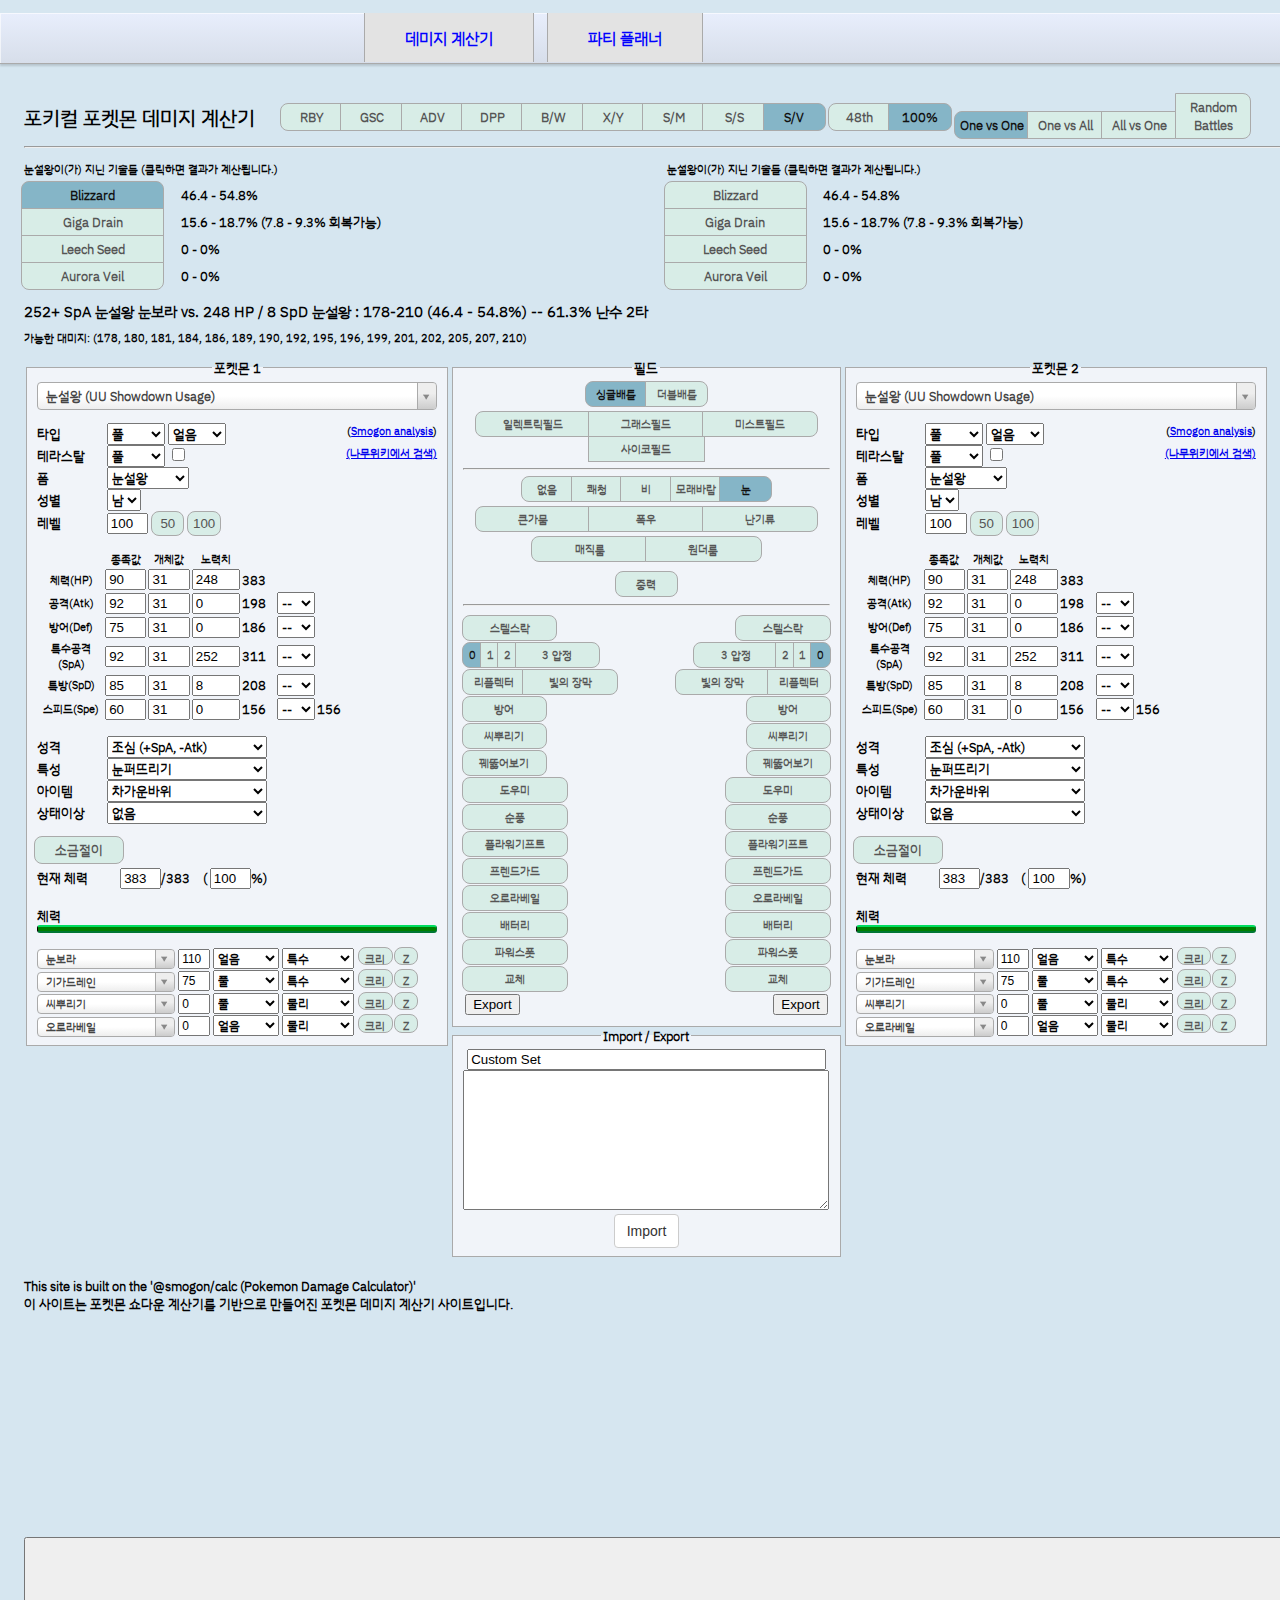
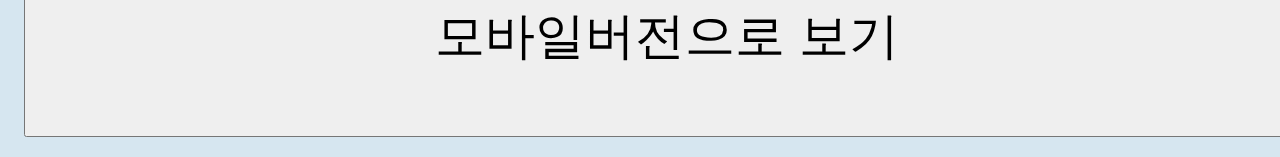
<file: index.html>
<!DOCTYPE html>
<html lang="en">

<head>
    <meta charset="UTF-8" />
    <title>포키컬 포켓몬 데미지 계산기</title>
    <meta name="description" content="포켓몬스터 스칼렛/바이올렛 + 모든 세대 포켓몬 데미지 계산기">
    <meta name="keyword" content="포켓몬, 9세대, 계산기">
    <meta property="og:title" content="포키컬 포켓몬 데미지 계산기">
    <meta property="og:description" content="포켓몬스터 스칼렛/바이올렛 + 모든 세대 포켓몬 데미지 계산기">
    <link type="text/css" rel="stylesheet" href="js/vendor/select2/select2.css" />
    <link type="text/css" rel="stylesheet" href="./css/main.css?2588e86d" />
    <link type="text/css" rel="stylesheet" href="./css/vendor/bootstrap.css" />
   <!-- Google tag (gtag.js) -->
   <script async src="https://www.googletagmanager.com/gtag/js?id=G-QB7QER3T3B"></script>
   <script>
   window.dataLayer = window.dataLayer || [];
   function gtag(){dataLayer.push(arguments);}
   gtag('js', new Date());

   gtag('config', 'G-QB7QER3T3B');
   </script>
   <script async src="https://pagead2.googlesyndication.com/pagead/js/adsbygoogle.js?client=ca-pub-8894734166446106"crossorigin="anonymous"></script>
   <link rel="shortcut icon" type="image/x-icon" href="img/favicon.ico">
</head>

<body>

<nav><div class="header"><div class="header-inner">
    <!-- <ul class="nav">
        <li><a class="button nav-first" href="//pokemonshowdown.com"><img src="./img/pokemonshowdownbeta.png" alt="Pok&eacute;mon Showdown! (beta)" /> Home</a></li>
        <li><a class="button" href="//dex.pokemonshowdown.com">Pok&eacute;dex</a></li>-->
        <!--<li><a class="button" href="//replay.pokemonshowdown.com/">Replays</a></li>-->
        <!--<li><a class="button" href="//pokemonshowdown.com/ladder/">Ladder</a></li>-->
        <!--<li><a class="button nav-last" href="//pokemonshowdown.com/forums/">Forum</a></li>
    </ul>
    <ul class="nav nav-play">
        <li><a class="button greenbutton nav-first nav-last" href="//play.pokemonshowdown.com/">Play</a></li>
    </ul> -->
    <ul>
        <li><a href="./m_index.html">데미지 계산기</a></li>
        <li><a href="./pp/party_planner.html">파티 플래너</a></li>
    </ul>
    <div style="clear:both"></div>
</div></div></nav>
<div class="wrapper">

    <div aria-label="Settings" role="region">
        <span class="title-text">포키컬 포켓몬 데미지 계산기</span>
        <span class="genSelection" aria-labelledby="selectGenInstruction" role="radiogroup" title="세대(포켓몬 버젼)를 선택할 수 있습니다.">
            <span class="visually-hidden" id="selectGenInstruction">세대(포켓몬 버젼)를 선택할 수 있습니다.</span>
            <input class="gen visually-hidden" type="radio" name="gen" value="1" id="gen1" /><label class="btn btn-small btn-left" for="gen1">RBY</label>
            <input class="gen visually-hidden" type="radio" name="gen" value="2" id="gen2" /><label class="btn btn-small btn-mid" for="gen2">GSC</label>
            <input class="gen visually-hidden" type="radio" name="gen" value="3" id="gen3" /><label class="btn btn-small btn-mid" for="gen3">ADV</label>
            <input class="gen visually-hidden" type="radio" name="gen" value="4" id="gen4" /><label class="btn btn-small btn-mid" for="gen4">DPP</label>
            <input class="gen visually-hidden" type="radio" name="gen" value="5" id="gen5" /><label class="btn btn-small btn-mid" for="gen5">B/W</label>
            <input class="gen visually-hidden" type="radio" name="gen" value="6" id="gen6" /><label class="btn btn-small btn-mid" for="gen6">X/Y</label>
            <input class="gen visually-hidden" type="radio" name="gen" value="7" id="gen7" /><label class="btn btn-small btn-mid" for="gen7">S/M</label>
			   <input class="gen visually-hidden" type="radio" name="gen" value="8" id="gen8" /><label class="btn btn-small btn-mid" for="gen8">S/S</label>
            <input class="gen visually-hidden" type="radio" name="gen" value="9" id="gen9" checked="checked" /><label class="btn btn-small btn-right" for="gen9">S/V</label>
        </span>
        <span class="notationSelection" aria-labelledby="selectNotationInstruction" role="radiogroup" title="Select the output notation.">
            <span class="visually-hidden" id="selectNotationInstruction">Select the output notation.</span>
            <input class="notation visually-hidden" type="radio" name="notation" id="pixels" value="px" /><label class="btn btn-small btn-left" for="pixels">48th</label>
            <input class="notation visually-hidden" type="radio" name="notation" id="percentage" value="%" /><label class="btn btn-small btn-right" for="percentage">100%</label>
        </span>
        <span class="modeSelection" aria-labelledby="selectModeInstruction" role="radiogroup" title="Select the calculator's mode of function.">
            <span class="visually-hidden" id="selectModeInstruction">Select the calculator's mode of function.</span>
            <input class="mode visually-hidden" type="radio" name="mode" id="one-vs-one" checked="checked" /><label class="btn btn-left" for="one-vs-one">One vs One</label>
            <input class="mode visually-hidden" type="radio" name="mode" id="one-vs-all" /><label class="btn btn-mid gen-specific g3 g4 g5 g6 g7 g8 g9" for="one-vs-all">One vs All</label>
            <input class="mode visually-hidden" type="radio" name="mode" id="all-vs-one" /><label class="btn btn-mid gen-specific g3 g4 g5 g6 g7 g8 g9" for="all-vs-one">All vs One</label>
            <input class="mode visually-hidden" type="radio" name="mode" id="randoms" /><label class="btn btn-right" for="randoms">Random Battles</label>
        </span>
    </div>
    <hr />
    <div aria-label="Move selection" class="move-result-group" role="region" title="선택하면 기술에 따른 계산 결과가 화면에 출력됩니다.">
        <div  aria-labelledby="resultHeaderL" class="move-result-subgroup" role="radiogroup">
            <div class="result-move-header"><span id="resultHeaderL">Pok&eacute;mon 1이(가) 지닌 기술들 (클릭하면 결과가 계산됩니다.)</span>
            </div>
            <div>
                <input class="result-move visually-hidden" type="radio" name="resultMove" id="resultMoveL1" checked="checked" aria-describedby="resultDamageL1" />
                <label class="btn btn-xxxwide btn-top" for="resultMoveL1">Loading...</label>
                <span id="resultDamageL1">??? - ???%</span>
            </div>
            <div>
                <input class="result-move visually-hidden" type="radio" name="resultMove" id="resultMoveL2" aria-describedby="resultDamageL2" />
                <label class="btn btn-xxxwide btn-mid" for="resultMoveL2">Loading...</label>
                <span id="resultDamageL2">??? - ???%</span>
            </div>
            <div>
                <input class="result-move visually-hidden" type="radio" name="resultMove" id="resultMoveL3" aria-describedby="resultDamageL3" />
                <label class="btn btn-xxxwide btn-mid" for="resultMoveL3">Loading...</label>
                <span id="resultDamageL3">??? - ???%</span>
            </div>
            <div>
                <input class="result-move visually-hidden" type="radio" name="resultMove" id="resultMoveL4" aria-describedby="resultDamageL4" />
                <label class="btn btn-xxxwide btn-bottom" for="resultMoveL4">Loading...</label>
                <span id="resultDamageL4">??? - ???%</span>
            </div>
        </div>
        <div aria-labelledby="resultHeaderR" class="move-result-subgroup" role="radiogroup">
            <div class="result-move-header"><span id="resultHeaderR">Pok&eacute;mon 2이(가) 지닌 기술들 (클릭하면 결과가 계산됩니다.)</span>
            </div>
            <div>
                <input class="result-move visually-hidden" type="radio" name="resultMove" id="resultMoveR1" aria-describedby="resultDamageR1" />
                <label class="btn btn-xxxwide btn-top" for="resultMoveR1">Loading...</label>
                <span id="resultDamageR1">??? - ???%</span>
            </div>
            <div>
                <input class="result-move visually-hidden" type="radio" name="resultMove" id="resultMoveR2" aria-describedby="resultDamageR2" />
                <label class="btn btn-xxxwide btn-mid" for="resultMoveR2">Loading...</label>
                <span id="resultDamageR2">??? - ???%</span>
            </div>
            <div>
                <input class="result-move visually-hidden" type="radio" name="resultMove" id="resultMoveR3" aria-describedby="resultDamageR3" />
                <label class="btn btn-xxxwide btn-mid" for="resultMoveR3">Loading...</label>
                <span id="resultDamageR3">??? - ???%</span>
            </div>
            <div>
                <input class="result-move visually-hidden" type="radio" name="resultMove" id="resultMoveR4" aria-describedby="resultDamageR4" />
                <label class="btn btn-xxxwide btn-bottom" for="resultMoveR4">Loading...</label>
                <span id="resultDamageR4">??? - ???%</span>
            </div>
        </div>
    </div>
    <div aria-label="Calculation results" class="main-result-group" role="region">
        <div class="big-text" title="Click to copy.">
            <span id="mainResult">Loading...</span>
            <span id="tooltipText">Copied</span>
        </div>
        <div class="small-text"><span id="damageValues">(If you see this message for more than a few seconds, try enabling JavaScript.)</span>
        </div>
    </div>

    <div aria-label="Pok&eacute;mon 1" class="panel" role="region">
        <fieldset class="poke-info" id="p1">
            <legend align="center">포켓몬 1</legend>
            <input type="text" class="set-selector calc-trigger" />
            <span id="importedSetsOptions" style="width:auto; display:none">
                <input type="checkbox" id="importedSets" /> import한 것들만 보기 <br />
                <button id="clearSets">import 세트 지우기</button>
            </span>
            <div class="info-group top">
                <div>
                    <label>타입</label>
                    <select aria-label="type1" class="type1 terrain-trigger calc-trigger"></select>
                    <select aria-label="type2" class="type2 terrain-trigger calc-trigger"></select>
                    <small class="right">(<a class="analysis" target="_blank" href="">Smogon&nbsp;analysis</a>)</small><br>
                    <small class="right"><a class="namuSearch" target="_blank" href="">(나무위키에서 검색)</a></small>
                </div>
                <div class="gen-specific g9">
                    <label>테라스탈</label>
                    <select class="teraType terrain-trigger calc-trigger"></select>
                    <input type="checkbox" title= "테라스탈을 사용했습니까?" class="teraToggle terrain-trigger calc-trigger">
                </div>
                <div class="hide">
                    <label>폼</label>
                    <select class="forme calc-trigger"></select>
                </div>
                <div class="hide">
                    <label>성별</label>
                    <select class="gender calc-trigger"><option></option><option selected="selected">남</option><option>여</option></select>
                </div>
                <div>
                    <label for="levelL1">레벨</label>
                    <input class="level calc-trigger" id="levelL1" value="100"/>
                    <input type="button" class="btn levelChange" value="50">
                    <input type="button" class="btn levelChange" value="100">
                </div>
                <div class="hide">
                    <label for="weightL1">Weight (kg)</label>
                    <input class="weight calc-trigger" id="weightL1" value="10.0" />
                </div>
            </div>
            <div class="info-group">
                <table>
                    <thead>
                        <tr>
                            <th></th>
                            <th scope="col">종족값</th>
                            <th class="gen-specific g3 g4 g5 g6 g7 g8 g9" scope="col">개체값</th>
                            <th class="gen-specific g3 g4 g5 g6 g7 g8 g9" scope="col">노력치</th>
                            <th class="gen-specific g1 g2 hide" scope="col">DVs</th>
                            <th></th>
                            <th></th>
                        </tr>
                    </thead>
                    <tbody>
                        <tr class="hp">
                            <th scope="row">
                                <label>체력(HP)</label>
                            </th>
                            <td>
                                <input class="base calc-trigger" value="100" />
                            </td>
                            <td class="gen-specific g3 g4 g5 g6 g7 g8 g9">
                                <input class="ivs calc-trigger" value="31" />
                            </td>
                            <td class="gen-specific g3 g4 g5 g6 g7 g8 g9">
                                <input class="evs calc-trigger" type="number" min="0" max="252" step="4" value="0" />
                            </td>
                            <td class="gen-specific g1 g2 hide">
                                <input class="dvs calc-trigger" value="15" disabled="disabled" />
                            </td>
                            <td><span class="total">341</span>
                            </td>
                            <td></td>
                        </tr>
                        <tr class="at">
                            <th scope="row">
                                <label>공격(Atk)</label>
                            </th>
                            <td>
                                <input class="base calc-trigger" value="100" />
                            </td>
                            <td class="gen-specific g3 g4 g5 g6 g7 g8 g9">
                                <input class="ivs calc-trigger" value="31" />
                            </td>
                            <td class="gen-specific g3 g4 g5 g6 g7 g8 g9">
                                <input class="evs calc-trigger" type="number" min="0" max="252" step="4" value="0" />
                            </td>
                            <td class="gen-specific g1 g2 hide">
                                <input class="dvs calc-trigger" value="15" />
                            </td>
                            <td><span class="total">236</span>
                            </td>
                            <td>
                                <select class="boost calc-trigger">
                                    <option value="6">+6</option>
                                    <option value="5">+5</option>
                                    <option value="4">+4</option>
                                    <option value="3">+3</option>
                                    <option value="2">+2</option>
                                    <option value="1">+1</option>
                                    <option value="0" selected="selected">--</option>
                                    <option value="-1">-1</option>
                                    <option value="-2">-2</option>
                                    <option value="-3">-3</option>
                                    <option value="-4">-4</option>
                                    <option value="-5">-5</option>
                                    <option value="-6">-6</option>
                                </select>
                            </td>
                        </tr>
                        <tr class="df">
                            <th scope="row">
                                <label>방어(Def)</label>
                            </th>
                            <td>
                                <input class="base calc-trigger" value="100" />
                            </td>
                            <td class="gen-specific g3 g4 g5 g6 g7 g8 g9">
                                <input class="ivs calc-trigger" value="31" />
                            </td>
                            <td class="gen-specific g3 g4 g5 g6 g7 g8 g9">
                                <input class="evs calc-trigger" type="number" min="0" max="252" step="4" value="0" />
                            </td>
                            <td class="gen-specific g1 g2 hide">
                                <input class="dvs calc-trigger" value="15" />
                            </td>
                            <td><span class="total">236</span>
                            </td>
                            <td>
                                <select class="boost calc-trigger">
                                    <option value="6">+6</option>
                                    <option value="5">+5</option>
                                    <option value="4">+4</option>
                                    <option value="3">+3</option>
                                    <option value="2">+2</option>
                                    <option value="1">+1</option>
                                    <option value="0" selected="selected">--</option>
                                    <option value="-1">-1</option>
                                    <option value="-2">-2</option>
                                    <option value="-3">-3</option>
                                    <option value="-4">-4</option>
                                    <option value="-5">-5</option>
                                    <option value="-6">-6</option>
                                </select>
                            </td>
                        </tr>
                        <tr class="sa gen-specific g2 g3 g4 g5 g6 g7 g8 g9">
                            <th scope="row">
                                <label>특수공격(SpA)</label>
                            </th>
                            <td>
                                <input class="base calc-trigger" value="100" />
                            </td>
                            <td class="gen-specific g3 g4 g5 g6 g7 g8 g9">
                                <input class="ivs calc-trigger" value="31" />
                            </td>
                            <td class="gen-specific g3 g4 g5 g6 g7 g8 g9">
                                <input class="evs calc-trigger" type="number" min="0" max="252" step="4" value="0" />
                            </td>
                            <td class="gen-specific g1 g2 hide">
                                <input class="dvs calc-trigger" value="15" />
                            </td>
                            <td><span class="total">236</span>
                            </td>
                            <td>
                                <select class="boost calc-trigger">
                                    <option value="6">+6</option>
                                    <option value="5">+5</option>
                                    <option value="4">+4</option>
                                    <option value="3">+3</option>
                                    <option value="2">+2</option>
                                    <option value="1">+1</option>
                                    <option value="0" selected="selected">--</option>
                                    <option value="-1">-1</option>
                                    <option value="-2">-2</option>
                                    <option value="-3">-3</option>
                                    <option value="-4">-4</option>
                                    <option value="-5">-5</option>
                                    <option value="-6">-6</option>
                                </select>
                            </td>
                        </tr>
                        <tr class="sd gen-specific g2 g3 g4 g5 g6 g7 g8 g9">
                            <th scope="row">
                                <label>특방(SpD)</label>
                            </th>
                            <td>
                                <input class="base calc-trigger" value="100" />
                            </td>
                            <td class="gen-specific g3 g4 g5 g6 g7 g8 g9">
                                <input class="ivs calc-trigger" value="31" />
                            </td>
                            <td class="gen-specific g3 g4 g5 g6 g7 g8 g9">
                                <input class="evs calc-trigger" type="number" min="0" max="252" step="4" value="0" />
                            </td>
                            <td class="gen-specific g1 g2 hide">
                                <input class="dvs calc-trigger" value="15" disabled="disabled" />
                            </td>
                            <td><span class="total">236</span>
                            </td>
                            <td>
                                <select class="boost calc-trigger">
                                    <option value="6">+6</option>
                                    <option value="5">+5</option>
                                    <option value="4">+4</option>
                                    <option value="3">+3</option>
                                    <option value="2">+2</option>
                                    <option value="1">+1</option>
                                    <option value="0" selected="selected">--</option>
                                    <option value="-1">-1</option>
                                    <option value="-2">-2</option>
                                    <option value="-3">-3</option>
                                    <option value="-4">-4</option>
                                    <option value="-5">-5</option>
                                    <option value="-6">-6</option>
                                </select>
                            </td>
                        </tr>
                        <tr class="sl gen-specific g1 hide">
                            <th scope="row">
                                <label>Special</label>
                            </th>
                            <td>
                                <input class="base calc-trigger" value="100" />
                            </td>
                            <td>
                                <input class="dvs calc-trigger" value="15" />
                            </td>
                            <td><span class="total">236</span>
                            </td>
                            <td>
                                <select class="boost calc-trigger">
                                    <option value="6">+6</option>
                                    <option value="5">+5</option>
                                    <option value="4">+4</option>
                                    <option value="3">+3</option>
                                    <option value="2">+2</option>
                                    <option value="1">+1</option>
                                    <option value="0" selected="selected">--</option>
                                    <option value="-1">-1</option>
                                    <option value="-2">-2</option>
                                    <option value="-3">-3</option>
                                    <option value="-4">-4</option>
                                    <option value="-5">-5</option>
                                    <option value="-6">-6</option>
                                </select>
                            </td>
                        </tr>
                        <tr class="sp">
                            <th scope="row">
                                <label>스피드(Spe)</label>
                            </th>
                            <td>
                                <input class="base calc-trigger" value="100" />
                            </td>
                            <td class="gen-specific g3 g4 g5 g6 g7 g8 g9">
                                <input class="ivs calc-trigger" value="31" />
                            </td>
                            <td class="gen-specific g3 g4 g5 g6 g7 g8 g9">
                                <input class="evs calc-trigger" type="number" min="0" max="252" step="4" value="0" />
                            </td>
                            <td class="gen-specific g1 g2 hide">
                                <input class="dvs calc-trigger" value="15" />
                            </td>
                            <td><span class="total">236</span>
                            </td>
                            <td>
                                <select class="boost calc-trigger">
                                    <option value="6">+6</option>
                                    <option value="5">+5</option>
                                    <option value="4">+4</option>
                                    <option value="3">+3</option>
                                    <option value="2">+2</option>
                                    <option value="1">+1</option>
                                    <option value="0" selected="selected">--</option>
                                    <option value="-1">-1</option>
                                    <option value="-2">-2</option>
                                    <option value="-3">-3</option>
                                    <option value="-4">-4</option>
                                    <option value="-5">-5</option>
                                    <option value="-6">-6</option>
                                </select>
                            </td>
                            <td><span class="totalMod">---</span>
                            </td>
                        </tr>
                    </tbody>
                </table>
            </div>
            <div class="info-group info-selectors">
                <div class="gen-specific g3 g4 g5 g6 g7 g8 g9">
                    <label for="natureL1">성격</label>
                    <select class="nature calc-trigger" id="natureL1">
                        <option value="Adamant">고집 (+Atk, -SpA)</option>
                        <option value="Bashful">수줍음</option>
                        <option value="Bold">대담 (+Def, -Atk)</option>
                        <option value="Brave">용감 (+Atk, -Spe)</option>
                        <option value="Calm">차분 (+SpD, -Atk)</option>
                        <option value="Careful">신중 (+SpD, -SpA)</option>
                        <option value="Docile">온순</option>
                        <option value="Gentle">얌전 (+SpD, -Def)</option>
                        <option value="Hardy" selected="selected">노력</option>
                        <option value="Hasty">성급 (+Spe, -Def)</option>
                        <option value="Impish">장난꾸러기 (+Def, -SpA)</option>
                        <option value="Jolly">명랑 (+Spe, -SpA)</option>
                        <option value="Lax">촐랑 (+Def, -SpD)</option>
                        <option value="Lonely">외로움 (+Atk, -Def)</option>
                        <option value="Mild">의젓 (+SpA, -Def)</option>
                        <option value="Modest">조심 (+SpA, -Atk)</option>
                        <option value="Naive">천진난만 (+Spe, -SpD)</option>
                        <option value="Naughty">개구쟁이 (+Atk, -SpD)</option>
                        <option value="Quiet">냉정 (+SpA, -Spe)</option>
                        <option value="Quirky">변덕</option>
                        <option value="Rash">덜렁 (+SpA, -SpD)</option>
                        <option value="Relaxed">무사태평 (+Def, -Spe)</option>
                        <option value="Sassy">건방 (+SpD, -Spe)</option>
                        <option value="Serious">성실</option>
                        <option value="Timid">겁쟁이 (+Spe, -Atk)</option>
                    </select>
                </div>
                <div class="gen-specific g3 g4 g5 g6 g7 g8 g9">
                    <label for="abilityL1">특성</label>
                    <select class="ability terrain-trigger calc-trigger" id="abilityL1"></select>
                    <input hidden type="checkbox" title= "Is this ability active?" class="abilityToggle calc-trigger">
						  <select hidden aria-label="Allies fainted" class="alliesFainted calc-trigger">
								<option value="0">Zero allies fainted</option>
								<option value="1">One ally fainted</option>
								<option value="2">Two allies fainted</option>
								<option value="3">Three allies fainted</option>
								<option value="4">Four allies fainted</option>
								<option value="5">Five allies fainted</option>
						  </select>
                </div>
                <div class="gen-specific g2 g3 g4 g5 g6 g7 g8 g9">
                    <label for="itemL1">아이템</label>
                    <select class="item terrain-trigger calc-trigger" id="itemL1"></select>
                </div>
                <div>
                    <label for="statusL1">상태이상</label>
                    <select class="status calc-trigger" id="statusL1">
                        <option value="Healthy">없음</option>
                        <option value="Poisoned">독</option>
                        <option value="Badly Poisoned">맹독</option>
                        <option value="Burned">화상</option>
                        <option value="Paralyzed">화상</option>
                        <option value="Asleep">잠듦</option>
                        <option value="Frozen">얼음</option>
                    </select>
                    <select aria-label="Toxic counter" class="toxic-counter calc-trigger hide">
                        <option value="1">1/16</option>
                        <option value="2">2/16</option>
                        <option value="3">3/16</option>
                        <option value="4">4/16</option>
                        <option value="5">5/16</option>
                        <option value="6">6/16</option>
                        <option value="7">7/16</option>
                        <option value="8">8/16</option>
                        <option value="9">9/16</option>
                        <option value="10">10/16</option>
                        <option value="11">11/16</option>
                        <option value="12">12/16</option>
                        <option value="13">13/16</option>
                        <option value="14">14/16</option>
                        <option value="15">15/16</option>
                    </select>
                </div>
            </div>
            <div class="info-group gen-specific g9">
                <div class="left" title="이쪽 포켓몬이 소금절이 효과를 받고 있습니까?">
                    <div hidden id="selectRevealInstruction">이쪽 포켓몬이 소금절이 효과를 받고 있습니까?</div>
                    <input aria-describedby="selectRevealInstruction" class="visually-hidden saltcure calc-trigger" type="checkbox" id="cureL" />
                    <label class="btn btn-xxwide" for="cureL">소금절이</label>
                </div>
                <br />
            </div>
            <div class="info-group">
                <label for="currentHpL1">현재 체력</label>
                <input class="current-hp calc-trigger" id="currentHpL1" value="341" />/<span class="max-hp">341</span> (
                <input class="percent-hp calc-trigger" value="100" />%)
					 <input class="visually-hidden max calc-trigger btn-input" type="checkbox" id="maxL" />
					 <label class="btn btn-xwide gen-specific g8 hide" for="maxL"
					 title="Use the corresponding Max Move?">다이맥스</label>
					 <br />
                <br />
                체력 <div class="hpbar"></div>
            </div>
            <div hidden id="criticalHitInstruction">크리티컬 공격으로 만들기</div>
            <div hidden id="zMoveInstruction">Z-기술로 만들기</div>
            <div class="move1">
                <select class="move-selector calc-trigger small-select"></select>
                <input class="move-bp calc-trigger" value="50" />
                <select class="move-type calc-trigger"></select>
                <select class="move-cat calc-trigger gen-specific g4 g5 g6 g7 g8 g9">
                    <option value="Physical">물리</option>
                    <option value="Special">특수</option>
                </select>
                <input aria-describedby="criticalHitInstruction" class="move-crit calc-trigger visually-hidden" type="checkbox" id="critL1" />
                <label class="btn crit-btn" for="critL1" title="크리티컬 공격으로 만들기">크리</label>
                <input aria-describedby="zMoveInstruction" class="move-z calc-trigger visually-hidden" type="checkbox" id="zL1"/>
                <label class="btn z-btn gen-specific g7 g8 g9" for="zL1" title="Z-기술로 만들기">Z</label>
                <select class="move-hits calc-trigger hide">
                    <option value="2">2 hits</option>
                    <option value="3">3 hits</option>
                    <option value="4">4 hits</option>
                    <option value="5">5 hits</option>
                </select>
                <select class="stat-drops calc-trigger hide" title="How many times was this move used in a row?">>
                    <option value="1">Once</option>
                    <option value="2">Twice</option>
                    <option value="3">3 times</option>
                    <option value="4">4 times</option>
                    <option value="5">5 times</option>
                </select>
                <select class="metronome calc-trigger hide" title="How many times was this move successfully and consecutively used while holding Metronome before this turn?">
                    <option value="0">Never</option>
                    <option value="1">Once</option>
                    <option value="2">Twice</option>
                    <option value="3">3 times</option>
                    <option value="4">4 times</option>
                    <option value="5">5 times</option>
                </select>
            </div>
            <div class="move2">
                <select class="move-selector calc-trigger small-select"></select>
                <input class="move-bp calc-trigger" value="0" />
                <select class="move-type calc-trigger"></select>
                <select class="move-cat calc-trigger gen-specific g4 g5 g6 g7 g8 g9">
                    <option value="Physical">물리</option>
                    <option value="Special">특수</option>
                </select>
                <input aria-describedby="criticalHitInstruction" class="move-crit calc-trigger visually-hidden" type="checkbox" id="critL2" />
                <label class="btn crit-btn" for="critL2" title="크리티컬 공격으로 만들기">크리</label>
                <input aria-describedby="zMoveInstruction" class="move-z calc-trigger visually-hidden" type="checkbox" id="zL2"/>
                <label class="btn z-btn gen-specific g7 g8 g9" for="zL2" title="Z-기술로 만들기">Z</label>
                <select class="move-hits calc-trigger hide">
                    <option value="2">2 hits</option>
                    <option value="3">3 hits</option>
                    <option value="4">4 hits</option>
                    <option value="5">5 hits</option>
                </select>
                <select class="stat-drops calc-trigger hide" title="How many times was this move used in a row?">>
                    <option value="1">Once</option>
                    <option value="2">Twice</option>
                    <option value="3">3 times</option>
                    <option value="4">4 times</option>
                    <option value="5">5 times</option>
                </select>
                <select class="metronome calc-trigger hide" title="How many times was this move successfully and consecutively used while holding Metronome before this turn?">
                    <option value="0">Never</option>
                    <option value="1">Once</option>
                    <option value="2">Twice</option>
                    <option value="3">3 times</option>
                    <option value="4">4 times</option>
                    <option value="5">5 times</option>
                </select>
            </div>
            <div class="move3">
                <select class="move-selector calc-trigger small-select"></select>
                <input class="move-bp calc-trigger" value="0" />
                <select class="move-type calc-trigger"></select>
                <select class="move-cat calc-trigger gen-specific g4 g5 g6 g7 g8 g9">
                    <option value="Physical">물리</option>
                    <option value="Special">특수</option>
                </select>
                <input aria-describedby="criticalHitInstruction" class="move-crit calc-trigger visually-hidden" type="checkbox" id="critL3" />
                <label class="btn crit-btn" for="critL3" title="크리티컬 공격으로 만들기">크리</label>
                <input aria-describedby="zMoveInstruction" class="move-z calc-trigger visually-hidden" type="checkbox" id="zL3"/>
                <label class="btn z-btn gen-specific g7 g8 g9" for="zL3" title="Z-기술로 만들기">Z</label>
                <select class="move-hits calc-trigger hide">
                    <option value="2">2 hits</option>
                    <option value="3">3 hits</option>
                    <option value="4">4 hits</option>
                    <option value="5">5 hits</option>
                </select>
                <select class="stat-drops calc-trigger hide" title="How many times was this move used in a row?">>
                    <option value="1">Once</option>
                    <option value="2">Twice</option>
                    <option value="3">3 times</option>
                    <option value="4">4 times</option>
                    <option value="5">5 times</option>
                </select>
                <select class="metronome calc-trigger hide" title="How many times was this move successfully and consecutively used while holding Metronome before this turn?">
                    <option value="0">Never</option>
                    <option value="1">Once</option>
                    <option value="2">Twice</option>
                    <option value="3">3 times</option>
                    <option value="4">4 times</option>
                    <option value="5">5 times</option>
                </select>
            </div>
            <div class="move4">
                <select class="move-selector calc-trigger small-select"></select>
                <input class="move-bp calc-trigger" value="0" />
                <select class="move-type calc-trigger"></select>
                <select class="move-cat calc-trigger gen-specific g4 g5 g6 g7 g8 g9">
                    <option value="Physical">물리</option>
                    <option value="Special">특수</option>
                </select>
                <input aria-describedby="criticalHitInstruction" class="move-crit calc-trigger visually-hidden" type="checkbox" id="critL4" />
                <label class="btn crit-btn" for="critL4" title="크리티컬 공격으로 만들기">크리</label>
                <input aria-describedby="zMoveInstruction" class="move-z calc-trigger visually-hidden" type="checkbox" id="zL4"/>
                <label class="btn z-btn gen-specific g7 g8 g9" for="zL4" title="Z-기술로 만들기">Z</label>
                <select class="move-hits calc-trigger hide">
                    <option value="2">2 hits</option>
                    <option value="3">3 hits</option>
                    <option value="4">4 hits</option>
                    <option value="5">5 hits</option>
                </select>
                <select class="stat-drops calc-trigger hide" title="How many times was this move used in a row?">>
                    <option value="1">Once</option>
                    <option value="2">Twice</option>
                    <option value="3">3 times</option>
                    <option value="4">4 times</option>
                    <option value="5">5 times</option>
                </select>
                <select class="metronome calc-trigger hide" title="How many times was this move successfully and consecutively used while holding Metronome before this turn?">
                    <option value="0">Never</option>
                    <option value="1">Once</option>
                    <option value="2">Twice</option>
                    <option value="3">3 times</option>
                    <option value="4">4 times</option>
                    <option value="5">5 times</option>
                </select>
            </div>
            <div class="ads1">
                <script async src="https://pagead2.googlesyndication.com/pagead/js/adsbygoogle.js?client=ca-pub-8894734166446106" crossorigin="anonymous"></script>
                <!-- 포켓몬 밑 -->
                <ins class="adsbygoogle"
                    style="display:block"
                    data-ad-client="ca-pub-8894734166446106"
                    data-ad-slot="3162362107"
                    data-ad-format="auto"
                    data-full-width-responsive="true"></ins>
                <script>
                    (adsbygoogle = window.adsbygoogle || []).push({});
                </script>
            </div>
        </fieldset>
    </div>

    <div class="panel">
        <div aria-label="Field information" role="region">
            <fieldset class="field-info">
                <legend align="center">필드</legend>
                <div aria-labelledby="selectBattleFormatInstruction" class="gen-specific g3 g4 g5 g6 g7 g8 g9" role="radiogroup" style="width: 10.6em; margin: 0 auto 5px;" title="배틀 형식을 선택할 수 있습니다.">
                    <span class="visually-hidden" id="selectBattleFormatInstruction">배틀 형식을 선택할 수 있습니다.</span>
                    <input class="visually-hidden calc-trigger" type="radio" name="format" value="Singles" id="singles-format" />
                    <label class="btn btn-left" for="singles-format">싱글배틀</label>
                    <input class="visually-hidden calc-trigger" type="radio" name="format" value="Doubles" id="doubles-format" />
                    <label class="btn btn-right" for="doubles-format">더블배틀</label>
                </div>
                <div aria-labelledby="selectTerrainInstruction" class="gen-specific g6 g7 g8 g9" role="group" title="필드 상황을 선택할 수 있습니다.">
                    <span class="visually-hidden" id="selectTerrainInstruction">필드 상황을 선택할 수 있습니다.</span>
                    <input class="visually-hidden terrain-trigger calc-trigger" type="checkbox" name="terrain" value="Electric" id="Electric" /><label class="btn btn-xxxwide btn-left" for="Electric">일렉트릭필드</label>
                    <input class="visually-hidden terrain-trigger calc-trigger" type="checkbox" name="terrain" value="Grassy" id="grassy" /><label class="btn btn-xxxwide btn-mid" for="grassy">그래스필드</label>
                    <input class="visually-hidden terrain-trigger calc-trigger" type="checkbox" name="terrain" value="Misty" id="misty" /><label class="btn btn-xxxwide btn-right" for="misty">미스트필드</label>
                    <input class="visually-hidden terrain-trigger calc-trigger" type="checkbox" name="terrain" value="Psychic" id="Psychic" /><label class="btn btn-xxxwide btn-mid" for="Psychic">사이코필드</label>
                </div>
					 <div aria-labelledby="selectRuinInstruction" class="gen-specific g9 format-specific doubles" role="group" style="margin: 5px auto auto;" title="Select the ruin abilities from other Pok&eacute;mon on the field.">
                    <span class="visually-hidden" id="selectRuinInstruction">Select the active Ruin abilities from other Poke&eacute;mon on the field.</span>
                    <input class="visually-hidden calc-trigger" type="checkbox" name="ruin" value="Beads" id="beads" />
						  <label class="btn btn-xxxwide btn-left" for="beads">재앙의 구슬</label>
                    <input class="visually-hidden calc-trigger" type="checkbox" name="ruin" value="Tablets" id="tablets" />
						  <label class="btn btn-xxxwide btn-mid" for="tablets">재앙의 목간</label>
                    <input class="visually-hidden calc-trigger" type="checkbox" name="ruin" value="Sword" id="sword" />
						  <label class="btn btn-xxxwide btn-right" for="sword">재앙의 검</label>
                    <input class="visually-hidden calc-trigger" type="checkbox" name="ruin" value="Vessel" id="vessel" />
						  <label class="btn btn-xxxwide btn-mid" for="vessel">재앙의 그릇</label>
                </div>
                <hr class="gen-specific g6 g7 g8 g9" />
                <div aria-labelledby="selectWeatherInstruction" role="radiogroup">
                    <span class="visually-hidden" id="selectWeatherInstruction">필드 날씨를 선택할 수 있습니다.</span>
                    <div class="gen-specific g3 g4 g5 g6 g7 g8 hide" style="width: 22.2em; margin: 5px auto;" title="필드 날씨를 선택할 수 있습니다.">
                        <input class="visually-hidden calc-trigger" type="radio" name="weather" value="" id="clear" checked="checked" />
                        <label class="btn btn-small btn-left" for="clear">없음</label>
                        <input class="visually-hidden calc-trigger" type="radio" name="weather" value="Sun" id="sun" />
                        <label class="btn btn-small btn-mid" for="sun">쾌청</label>
                        <input class="visually-hidden calc-trigger" type="radio" name="weather" value="Rain" id="rain" />
                        <label class="btn btn-small btn-mid" for="rain">비</label>
                        <input class="visually-hidden calc-trigger" type="radio" name="weather" value="Sand" id="sand" />
                        <label class="btn btn-small btn-mid" for="sand">모래바람</label>
                        <input class="visually-hidden calc-trigger" type="radio" name="weather" value="Hail" id="hail" />
                        <label class="btn btn-small btn-right" for="hail">싸라기눈</label>
                    </div>
                    <div class="gen-specific g9" style="width: 22.2em; margin: 5px auto;" title="필드 날씨를 선택할 수 있습니다.">
                        <input class="visually-hidden calc-trigger" type="radio" name="weather" value="" id="clear" checked="checked" />
                        <label class="btn btn-small btn-left" for="clear">없음</label>
                        <input class="visually-hidden calc-trigger" type="radio" name="weather" value="Sun" id="sun" />
                        <label class="btn btn-small btn-mid" for="sun">쾌청</label>
                        <input class="visually-hidden calc-trigger" type="radio" name="weather" value="Rain" id="rain" />
                        <label class="btn btn-small btn-mid" for="rain">비</label>
                        <input class="visually-hidden calc-trigger" type="radio" name="weather" value="Sand" id="sand" />
                        <label class="btn btn-small btn-mid" for="sand">모래바람</label>
                        <input class="visually-hidden calc-trigger" type="radio" name="weather" value="snow" id="snow" />
                        <label class="btn btn-small btn-right" for="snow">눈</label>
                    </div>
                    <div class="gen-specific g6 g7 g8 g9" title="필드 날씨를 선택할 수 있습니다.">
                        <input class="visually-hidden calc-trigger" type="radio" name="weather" value="Harsh Sunshine" id="harsh-sunshine" />
                        <label class="btn btn-xxxwide btn-left" for="harsh-sunshine">큰가뭄</label>
                        <input class="visually-hidden calc-trigger" type="radio" name="weather" value="Heavy Rain" id="heavy-rain" />
                        <label class="btn btn-xxxwide btn-mid" for="heavy-rain">폭우</label>
                        <input class="visually-hidden calc-trigger" type="radio" name="weather" value="Strong Winds" id="strong-winds" />
                        <label class="btn btn-xxxwide btn-right" for="strong-winds">난기류</label>
                    </div>
                  </div>
                <div aria-labelledby="selectGscWeatherInstruction" class="gen-specific g2 hide" role="radiogroup" style="width: 17.8em; margin: 0 auto 5px;" title="필드 날씨를 선택할 수 있습니다.">
                    <span class="visually-hidden" id="selectGscWeatherInstruction">필드 날씨를 선택할 수 있습니다.</span>
                    <input class="visually-hidden calc-trigger" type="radio" name="gscWeather" value="" id="gscClear" checked="checked" />
                    <label class="btn btn-small btn-left" for="gscClear">없음</label>
                    <input class="visually-hidden calc-trigger" type="radio" name="gscWeather" value="Sun" id="gscSun" />
                    <label class="btn btn-small btn-mid" for="gscSun">쾌청</label>
                    <input class="visually-hidden calc-trigger" type="radio" name="gscWeather" value="Rain" id="gscRain" />
                    <label class="btn btn-small btn-mid" for="gscRain">비</label>
                    <input class="visually-hidden calc-trigger" type="radio" name="gscWeather" value="Sand" id="gscSand" />
                    <label class="btn btn-small btn-right" for="gscSand">모래바람</label>
                </div>
                <div class="gen-specific g5 g6 g7 g8 g9" style="width: 22.2em; margin: 5px auto; display: inline-block;">
                    <span hidden id="magicRoomInstruction">Is Magic Room in effect?</span>
                    <span hidden id="wonderRoomInstruction">Is Wonder Room in effect?</span>
                    <input aria-describedby="magicRoomInstruction" class="visually-hidden calc-trigger" type="checkbox" id="magicroom" />
                    <label class="btn btn-xxxwide btn-left" for="magicroom">매직룸</label>
                    <input aria-describedby="wonderRoomInstruction" class="visually-hidden calc-trigger" type="checkbox" id="wonderroom" />
                    <label class="btn btn-xxxwide btn-right" for="wonderroom">원더룸</label>
                </div>
                <div class="gen-specific g4 g5 g6 g7 g8 g9" style="width: 5.3em; margin: 5px auto;" title="필드에 중력이 발동되어있는지 선택하세요.">
                    <span hidden id="gravityInstruction">필드에 중력이 발동되어있는지 선택하세요.</span>
                    <input aria-describedby="gravityInstruction" class="visually-hidden calc-trigger" type="checkbox" id="gravity" />
                    <label class="btn" for="gravity">중력</label>
                </div>
                <hr class="gen-specific g2 g3 g4 g5 g6 g7 g8 g9" />
                <table class="field">
                    <thead>
                        <tr>
                            <th scope="col"><div class="visually-hidden">Pok&eacute;mon 1's side</div></th>
                            <th scope="col"><div class="visually-hidden">Pok&eacute;mon 2's side</div></th>
                        </tr>
                    </thead>
                    <tbody>
                        <tr class="gen-specific g4 g5 g6 g7 g8 g9">
                            <div hidden id="selectStealthRockInstruction">스텔스락이 필드에 깔려 있습니까?</div>
                            <td><div class="left" title="스텔스락이 필드에 깔려 있습니까?">
                                <input aria-describedby="selectStealthRockInstruction" class="visually-hidden calc-trigger" type="checkbox" id="srL" />
                                <label class="btn btn-xwide" for="srL">스텔스락</label>
                            </div></td>
                            <td><div class="right" title="스텔스락이 필드에 깔려 있습니까?">
                                <input aria-describedby="selectStealthRockInstruction" class="visually-hidden calc-trigger" type="checkbox" id="srR" />
                                <label class="btn btn-xwide" for="srR">스텔스락</label>
                            </div></td>
                        </tr>
                        <tr class="gen-specific g8 hide">
                            <div hidden id="selectSteelsurgeInstruction">이쪽 필드에 거다이강철진효과가 적용되고있습니까?</div>
                            <td><div class="left" title="이쪽 필드에 거다이강철진효과가 적용되고있습니까?">
                                <input aria-describedby="selectSteelsurgeInstruction" class="visually-hidden calc-trigger" type="checkbox" id="steelsurgeL" />
                                <label class="btn btn-xwide" for="steelsurgeL">거다이강철진</label>
                            </div></td>
                            <td><div class="right" title="이쪽 필드에 거다이강철진효과가 적용되고있습니까?">
                                <input aria-describedby="selectSteelsurgeInstruction" class="visually-hidden calc-trigger" type="checkbox" id="steelsurgeR" />
                                <label class="btn btn-xwide" for="steelsurgeR">거다이강철진</label>
                            </div></td>
                        </tr>
                        <tr class="gen-specific g8 hide">
                            <div hidden id="selectVinefireInstruction">Is Vine Lash and/or   affecting this side of the field?</div>
                            <td><div class="left" title="이쪽 필드가 거다이편달/옥염 효과를 받고 있습니까?">
                                <input aria-describedby="selectVinefireInstruction" class="visually-hidden calc-trigger" type="checkbox" id="vinelashL" />
                                <label class="btn btn-wide btn-left" for="vinelashL">거다이편달</label>
                                <input aria-describedby="selectVinefireInstruction" class="visually-hidden calc-trigger" type="checkbox" id="wildfireL" />
                                <label class="btn btn-right" for="wildfireL">거다이옥염</label>
                            </div></td>
                            <td><div class="right" title="이쪽 필드가 거다이편달/옥염 효과를 받고 있습니까?">
                                <input aria-describedby="selectVinefireInstruction" class="visually-hidden calc-trigger" type="checkbox" id="wildfireR" />
                                <label class="btn btn-left" for="wildfireR">거다이옥염</label>
                                <input aria-describedby="selectVinefireInstruction" class="visually-hidden calc-trigger" type="checkbox" id="vinelashR" />
                                <label class="btn btn-wide btn-right" for="vinelashR">거다이편달</label>
                            </div></td>
                        </tr>
                        <tr class="gen-specific g8 hide">
                            <div hidden id="selectCannonlithInstruction">Is Cannonade and/or Volcalith affecting this side of the field?</div>
                            <td><div class="left" title="이쪽 필드가 거다이분석/포격 효과를 받고 있습니까?">
                                <input aria-describedby="selectCannonlithInstruction" class="visually-hidden calc-trigger" type="checkbox" id="cannonadeL" />
                                <label class="btn btn-wide btn-left" for="cannonadeL">거다이포격</label>
                                <input aria-describedby="selectCannonlithInstruction" class="visually-hidden calc-trigger" type="checkbox" id="volcalithL" />
                                <label class="btn btn-right" for="volcalithL">거다이분석</label>
                            </div></td>
                            <td><div class="right" title="이쪽 필드가 거다이분석/포격 효과를 받고 있습니까?">
                                <input aria-describedby="selectCannonlithInstruction" class="visually-hidden calc-trigger" type="checkbox" id="volcalithR" />
                                <label class="btn btn-left" for="volcalithR">거다이분석</label>
                                <input aria-describedby="selectCannonlithInstruction" class="visually-hidden calc-trigger" type="checkbox" id="cannonadeR" />
                                <label class="btn btn-wide btn-right" for="cannonadeR">거다이포격</label>
                            </div></td>
                        </tr>
                        <tr class="gen-specific g3 g4 g5 g6 g7 g8 g9">
                            <div hidden id="selectSpikeInstruction">이쪽 플레이어 바닥에 압정이 깔려 있습니까?</div>
                            <td><div aria-labelledby="selectSpikeInstruction" class="left" role="radiogroup" title="이쪽 플레이어 바닥에 압정이 깔려 있습니까?">
                                <input class="visually-hidden calc-trigger" type="radio" name="spikesL" value="0" id="spikesL0" checked="checked" />
                                <label class="btn btn-xsmall btn-left" for="spikesL0">0</label>
                                <input class="visually-hidden calc-trigger" type="radio" name="spikesL" value="1" id="spikesL1" />
                                <label class="btn btn-xsmall btn-mid" for="spikesL1">1</label>
                                <input class="visually-hidden calc-trigger" type="radio" name="spikesL" value="2" id="spikesL2" />
                                <label class="btn btn-xsmall btn-mid" for="spikesL2">2</label>
                                <input class="visually-hidden calc-trigger" type="radio" name="spikesL" value="3" id="spikesL3" />
                                <label class="btn btn-wide btn-right" for="spikesL3">3 압정</label>
                            </div></td>
                            <td><div aria-labelledby="selectSpikeInstruction" class="right" role="radiogroup" title="이쪽 플레이어 바닥에 압정이 깔려 있습니까?">
                                <input class="visually-hidden calc-trigger" type="radio" name="spikesR" value="3" id="spikesR3" />
                                <label class="btn btn-wide btn-left" for="spikesR3">3 압정</label>
                                <input class="visually-hidden calc-trigger" type="radio" name="spikesR" value="2" id="spikesR2" />
                                <label class="btn btn-xsmall btn-mid" for="spikesR2">2</label>
                                <input class="visually-hidden calc-trigger" type="radio" name="spikesR" value="1" id="spikesR1" />
                                <label class="btn btn-xsmall btn-mid" for="spikesR1">1</label>
                                <input class="visually-hidden calc-trigger" type="radio" name="spikesR" value="0" id="spikesR0" checked="checked" />
                                <label class="btn btn-xsmall btn-right" for="spikesR0">0</label>
                            </div></td>
                        </tr>
                        <tr class="gen-specific g2">
                            <td><div class="left" title="이쪽 플레이어 바닥에 압정이 깔려 있습니까?">
                                <input aria-describedby="selectSpikeInstruction" class="visually-hidden calc-trigger" type="checkbox" id="gscSpikesL" />
                                <label class="btn" for="gscSpikesL">Spikes</label>
                            </div></td>
                            <td><div class="right" title="이쪽 플레이어 바닥에 압정이 깔려 있습니까?">
                                <input aria-describedby="selectSpikeInstruction" class="visually-hidden calc-trigger" type="checkbox" id="gscSpikesR" />
                                <label class="btn" for="gscSpikesR">Spikes</label>
                            </div></td>
                        </tr>
                        <tr>
                            <td><div class="left" title="이쪽 포켓몬을 리플렉터나 빛의 장막으로 보호받게 할 수 있습니다.">
                                <div hidden id="selectScreenInstruction">이쪽 포켓몬을 리플렉터나 빛의 장막으로 보호받게 할 수 있습니다.</div>
                                <input aria-describedby="selectScreenInstruction" class="visually-hidden calc-trigger" type="checkbox" id="reflectL" />
                                <label class="btn btn-left" for="reflectL">리플렉터</label>
                                <input aria-describedby="selectScreenInstruction" class="visually-hidden calc-trigger" type="checkbox" id="lightScreenL" />
                                <label class="btn btn-xwide btn-right" for="lightScreenL">빛의 장막</label>
                            </div></td>
                            <td><div class="right" title="이쪽 포켓몬을 리플렉터나 빛의 장막으로 보호받게 할 수 있습니다.">
                                <input aria-describedby="selectScreenInstruction" class="visually-hidden calc-trigger" type="checkbox" id="lightScreenR" />
                                <label class="btn btn-xwide btn-left" for="lightScreenR">빛의 장막</label>
                                <input aria-describedby="selectScreenInstruction" class="visually-hidden calc-trigger" type="checkbox" id="reflectR" />
                                <label class="btn btn-right" for="reflectR">리플렉터</label>
                            </div></td>
                        </tr>
                        <tr class="gen-specific g2 g3 g4 g5 g6 g7 g8 g9">
                            <td><div class="left" title="이쪽 포켓몬이 방어를 썼거나 방어 효과를 받고 있나요?">
                                <div hidden id="selectProtectInstruction">이쪽 포켓몬이 방어를 썼거나 방어 효과를 받고 있나요?</div>
                                <input aria-describedby="selectProtectInstruction" class="visually-hidden calc-trigger" type="checkbox" id="protectL" />
                                <label class="btn btn-wide" for="protectL">방어</label>
                            </div></td>
                            <td><div class="right" title="이쪽 포켓몬이 방어를 썼거나 방어 효과를 받고 있나요?">
                                <input aria-describedby="selectProtectInstruction" class="visually-hidden calc-trigger" type="checkbox" id="protectR" />
                                <label class="btn btn-wide" for="protectR">방어</label>
                            </div></td>
                        </tr>
                        <tr>
                            <td><div class="left" title="이쪽 포켓몬이 씨뿌리기의 영향을 받고 있나요?">
                                <div hidden id="selectLeechSeedInstruction">이쪽 포켓몬이 씨뿌리기의 영향을 받고 있나요?</div>
                                <input aria-describedby="selectLeechSeedInstruction" class="visually-hidden calc-trigger" type="checkbox" id="leechSeedL" />
                                <label class="btn btn-wide" for="leechSeedL">씨뿌리기</label>
                            </div></td>
                            <td><div class="right" title="이쪽 포켓몬이 씨뿌리기의 영향을 받고 있나요?">
                                <input aria-describedby="selectLeechSeedInstruction" class="visually-hidden calc-trigger" type="checkbox" id="leechSeedR" />
                                <label class="btn btn-wide" for="leechSeedR">씨뿌리기</label>
                            </div></td>
                        </tr>
                        <tr class="gen-specific g2 g3 g4 g5 g6 g7 g8 g9">
                            <td><div class="left" title="이쪽 포켓몬이 냄새구별이나 꿰뚫어보기의 효과를 받고 있습니까?">
                                <div hidden id="selectRevealInstruction">이쪽 포켓몬이 냄새구별이나 꿰뚫어보기의 효과를 받고 있습니까?</div>
                                <input aria-describedby="selectRevealInstruction" class="visually-hidden calc-trigger" type="checkbox" id="foresightL" />
                                <label class="btn btn-wide" for="foresightL">꿰뚫어보기</label>
                            </div></td>
                            <td><div class="right" title="이쪽 포켓몬이 냄새구별이나 꿰뚫어보기의 효과를 받고 있습니까?">
                                <input aria-describedby="selectRevealInstruction" class="visually-hidden calc-trigger" type="checkbox" id="foresightR" />
                                <label class="btn btn-wide" for="foresightR">꿰뚫어보기</label>
                            </div></td>
                        </tr>
                        <tr class="gen-specific g3 g4 g5 g6 g7 g8 g9">
                            <td><div class="left" title="이쪽 포켓몬이 도우미 효과로 강화되었습니까?">
                                <div hidden id="selectHelpingHandInstruction">이쪽 포켓몬이 도우미 효과로 강화되었습니까?</div>
                                <input aria-describedby="selectHelpingHandInstruction" class="visually-hidden calc-trigger" type="checkbox" id="helpingHandL" />
                                <label class="btn btn-xxwide" for="helpingHandL">도우미</label>
                            </div></td>
                            <td><div class="right" title="이쪽 포켓몬이 도우미 효과로 강화되었습니까?">
                                <input aria-describedby="selectHelpingHandInstruction" class="visually-hidden calc-trigger" type="checkbox" id="helpingHandR" />
                                <label class="btn btn-xxwide" for="helpingHandR">도우미</label>
                            </div></td>
                        </tr>
                        <tr class="gen-specific g4 g5 g6 g7 g8 g9">
                            <td><div class="left" title="이쪽 포켓몬이 순풍 효과를 받고 있습니까?">
                                <div hidden id="selectTailwindInstruction">이쪽 포켓몬이 도우미 효과로 강화되었습니까?</div>
                                <input aria-describedby="selectTailwindInstruction" class="visually-hidden calc-trigger" type="checkbox" id="tailwindL" />
                                <label class="btn btn-xxwide" for="tailwindL">순풍</label>
                            </div></td>
                            <td><div class="right" title="이쪽 포켓몬이 순풍 효과를 받고 있습니까?">
                                <input aria-describedby="selectTailwindInstruction" class="visually-hidden calc-trigger" type="checkbox" id="tailwindR" />
                                <label class="btn btn-xxwide" for="tailwindR">순풍</label>
                            </div></td>
                        </tr>
                        <tr class="gen-specific g4 g5 g6 g7 g8 g9">
                            <td><div class="left" title="이쪽 포켓몬이 같은 편의 플라워 기프트 효과를 받고 있습니까?">
                                <div hidden id="selectFlowerGiftInstruction">이쪽 포켓몬이 같은 편의 플라워 기프트 효과를 받고 있습니까?</div>
                                <input aria-describedby="selectFlowerGiftInstruction" class="visually-hidden calc-trigger" type="checkbox" id="flowerGiftL" />
                                <label class="btn btn-xxwide" for="flowerGiftL">플라워기프트</label>
                            </div></td>
                            <td><div class="right" title="이쪽 포켓몬이 같은 편의 플라워 기프트 효과를 받고 있습니까?">
                                <input aria-describedby="selectFlowerGiftInstruction" class="visually-hidden calc-trigger" type="checkbox" id="flowerGiftR" />
                                <label class="btn btn-xxwide" for="flowerGiftR">플라워기프트</label>
                            </div></td>
                        </tr>
                        <tr class="gen-specific g5 g6 g7 g8 g9">
                            <td><div class="left" title="이쪽 포켓몬이 같은 편의 프렌드가드 효과를 받고 있습니까?">
                                <div hidden id="selectFriendGuardInstruction">이쪽 포켓몬이 같은 편의 프렌드가드 효과를 받고 있습니까?</div>
                                <input aria-describedby="selectFriendGuardInstruction" class="visually-hidden calc-trigger" type="checkbox" id="friendGuardL" />
                                <label class="btn btn-xxwide" for="friendGuardL">프렌드가드</label>
                            </div></td>
                            <td><div class="right" title="이쪽 포켓몬이 같은 편의 프렌드가드 효과를 받고 있습니까?">
                                <input aria-describedby="selectFriendGuardInstruction" class="visually-hidden calc-trigger" type="checkbox" id="friendGuardR" />
                                <label class="btn btn-xxwide" for="friendGuardR">프렌드가드</label>
                            </div></td>
                        </tr>
                        <tr class="gen-specific g7 g8 g9">
                            <td><div class="left" title="이쪽 포켓몬이 같은 편의 오로라베일 효과를 받고 있습니까?">
                                <div hidden id="selectAuroraVeilInstruction">이쪽 포켓몬이 같은 편의 오로라베일 효과를 받고 있습니까?</div>
                                <input aria-describedby="selectAuroraVeilInstruction" class="visually-hidden calc-trigger" type="checkbox" id="auroraVeilL" />
                                <label class="btn btn-xxwide" for="auroraVeilL">오로라베일</label>
                            </div></td>
                            <td><div class="right" title="이쪽 포켓몬이 같은 편의 오로라베일 효과를 받고 있습니까?">
                                <input aria-describedby="selectAuroraVeilInstruction" class="visually-hidden calc-trigger" type="checkbox" id="auroraVeilR" />
                                <label class="btn btn-xxwide" for="auroraVeilR">오로라베일</label>
                            </div></td>
                        </tr>
                        <tr class="gen-specific g7">
                          <td><div class="left" title="Has the Pok&eacute;mon boosted all its stats one stage?">
                              <div hidden id="selectStatBoostInstruction">Has the Pok&eacute;mon boosted all its stats one stage?</div>
                                <input aria-describedby="selectStatBoostInstruction" class="visually-hidden calc-trigger" type="checkbox" id="StatBoostL" />
                                <label class="btn btn-xxwide" for="StatBoostL">+1 All Stats</label>
                              </div></td>
                            <td><div class="right" title="Has the Pok&eacute;mon boosted all its stats one stage?">
                                <input aria-describedby="selectStatBoostInstruction" class="visually-hidden calc-trigger" type="checkbox" id="StatBoostR" />
                                <label class="btn btn-xxwide" for="StatBoostR">+1 All Stats</label>
                            </div></td>
                        </tr>
                        <tr class="gen-specific g7 g8 g9">
                          <td><div class="left" title="이쪽 포켓몬이 같은 편의 배터리 효과를 받고 있습니까?">
                              <div hidden id="selectBatteryInstruction">이쪽 포켓몬이 같은 편의 배터리 효과를 받고 있습니까?</div>
                                <input aria-describedby="selectBatteryInstruction" class="visually-hidden calc-trigger" type="checkbox" id="batteryL" />
                                <label class="btn btn-xxwide" for="batteryL">배터리</label>
                              </div></td>
                            <td><div class="right" title="이쪽 포켓몬이 같은 편의 배터리 효과를 받고 있습니까?">
                                <input aria-describedby="selectBatteryInstruction" class="visually-hidden calc-trigger" type="checkbox" id="batteryR" />
                                <label class="btn btn-xxwide" for="batteryR">배터리</label>
                            </div></td>
                        </tr>
                        <tr class="gen-specific g8 g9">
                          <td><div class="left" title="이쪽 포켓몬이 같은 편의 파워스폿 효과를 받고 있습니까?">
                              <div hidden id="selectPowerSpotInstruction">이쪽 포켓몬이 같은 편의 파워스폿 효과를 받고 있습니까?</div>
                                <input aria-describedby="selectPowerSpotInstruction" class="visually-hidden calc-trigger" type="checkbox" id="powerSpotL" />
                                <label class="btn btn-xxwide" for="powerSpotL">파워스폿</label>
                              </div></td>
                            <td><div class="right" title="이쪽 포켓몬이 같은 편의 파워스폿 효과를 받고 있습니까?">
                                <input aria-describedby="selectPowerSpotInstruction" class="visually-hidden calc-trigger" type="checkbox" id="powerSpotR" />
                                <label class="btn btn-xxwide" for="powerSpotR">파워스폿</label>
                            </div></td>
                        </tr>
                        <tr class="gen-specific g2 g3 g4 g5 g6 g7 g8 g9">
                            <td><div class="left" title="방어 포켓몬이 교체아웃합니까?">
                              <div hidden id="selectSwitchingInstruction">방어 포켓몬이 교체아웃합니까?</div>
                                <input aria-describedby="selectSwitchingInstruction" class="visually-hidden calc-trigger" type="checkbox" id="switchingL" />
                                <label class="btn btn-xxwide" for="switchingL">교체</label>
                              </div></td>
                            <td><div class="right" title="방어 포켓몬이 교체아웃합니까?">
                                <input aria-describedby="selectSwitchingInstruction" class="visually-hidden calc-trigger" type="checkbox" id="switchingR" />
                                <label class="btn btn-xxwide" for="switchingR">교체</label>
                            </div></td>
                        </tr>
                        <tr>
                            <td><div class="left" title="왼쪽 포켓몬 샘플을 밑 상자로 꺼냅니다.">
                                <button id="exportL">Export</button>
                            </div></td>
                            <td><div class="right" title="오른쪽 포켓몬 샘플을 밑 상자로 꺼냅니다.">
                                <button id="exportR">Export</button>
                            </div></td>
                        </tr>
                    </tbody>
                </table>
            </fieldset>
        </div>
        <div aria-label="Import team" role="region">
            <fieldset class="poke-import">
                <legend align="center">Import / Export</legend>
                <div id="import-1_wrapper" class="dataTables_wrapper no-footer">
                    <form class="import-team">
                        <input class="import-name-text" value="Custom Set"></input>
                        <textarea class="import-team-text"></textarea>
                        <!--<button style='position:absolute' class='bs-btn bs-btn-default'>Import</button>-->
                    </form>
                </div>
            </fieldset>
        </div>
    </div>
    <div aria-label="Pok&eacute;mon 2" role="region" class="panel">
        <fieldset class="poke-info" id="p2">
            <legend align="center">포켓몬 2</legend>
            <input type="text" class="set-selector calc-trigger" />
            <span id="importedSetsOptions" style="width:auto; display:none">
                <input type="checkbox" id="importedSets" /> import한 것들만 보기 <br />
                <button id="clearSets">import 세트 지우기</button>
            </span>
            <div class="info-group top">
                <div>
                    <label>타입</label>
                    <select aria-label="Type 1" class="type1 terrain-trigger calc-trigger"></select>
                    <select aria-label="Type 2" class="type2 terrain-trigger calc-trigger"></select>
                    <small class="right">(<a class="analysis" target="_blank" href="">Smogon&nbsp;analysis</a>)</small><br>
                    <small class="right"><a class="namuSearch" target="_blank" href="">(나무위키에서 검색)</a></small>
                </div>
                <div class="gen-specific g9">
                    <label>테라스탈</label>
                    <select class="teraType terrain-trigger calc-trigger"></select>
                    <input type="checkbox" title= "테라스탈을 사용했습니까?" class="teraToggle terrain-trigger calc-trigger">
                </div>
                <div class="hide">
                    <label>폼</label>
                    <select class="forme calc-trigger"></select>
                </div>
                <div class="hide">
                    <label>성별</label>
                    <select class="gender calc-trigger"><option></option><option selected="selected">남</option><option>여</option></select>
                </div>
                <div>
                    <label for="levelR1">레벨</label>
                    <input class="level calc-trigger" id="levelR1" value="100" />
                    <input type="button" class="btn levelChange" value="50">
                    <input type="button" class="btn levelChange" value="100">
                </div>
                <div class="hide">
                    <label for="weightR1">Weight (kg)</label>
                    <input class="weight calc-trigger" id="weightR1" value="10.0" />
                </div>
            </div>
            <div class="info-group">
                <table>
                    <thead>
                        <tr>
                            <th></th>
                            <th scope="col">종족값</th>
                            <th class="gen-specific g3 g4 g5 g6 g7 g8 g9" scope="col">개체값</th>
                            <th class="gen-specific g3 g4 g5 g6 g7 g8 g9" scope="col">노력치</th>
                            <th class="gen-specific g1 g2 hide" scope="col">DVs</th>
                            <th></th>
                            <th></th>
                        </tr>
                    </thead>
                    <tbody>
                        <tr class="hp">
                            <th scope="row">
                                <label>체력(HP)</label>
                            </th>
                            <td>
                                <input class="base calc-trigger" value="100" />
                            </td>
                            <td class="gen-specific g3 g4 g5 g6 g7 g8 g9">
                                <input class="ivs calc-trigger" value="31" />
                            </td>
                            <td class="gen-specific g3 g4 g5 g6 g7 g8 g9">
                                <input class="evs calc-trigger" type="number" min="0" max="252" step="4" value="0" />
                            </td>
                            <td class="gen-specific g1 g2 hide">
                                <input class="dvs calc-trigger" value="15" disabled="disabled" />
                            </td>
                            <td><span class="total">341</span>
                            </td>
                            <td></td>
                        </tr>
                        <tr class="at">
                            <th scope="row">
                                <label>공격(Atk)</label>
                            </th>
                            <td>
                                <input class="base calc-trigger" value="100" />
                            </td>
                            <td class="gen-specific g3 g4 g5 g6 g7 g8 g9">
                                <input class="ivs calc-trigger" value="31" />
                            </td>
                            <td class="gen-specific g3 g4 g5 g6 g7 g8 g9">
                                <input class="evs calc-trigger" type="number" min="0" max="252" step="4" value="0" />
                            </td>
                            <td class="gen-specific g1 g2 hide">
                                <input class="dvs calc-trigger" value="15" />
                            </td>
                            <td><span class="total">236</span>
                            </td>
                            <td>
                                <select class="boost calc-trigger">
                                    <option value="6">+6</option>
                                    <option value="5">+5</option>
                                    <option value="4">+4</option>
                                    <option value="3">+3</option>
                                    <option value="2">+2</option>
                                    <option value="1">+1</option>
                                    <option value="0" selected="selected">--</option>
                                    <option value="-1">-1</option>
                                    <option value="-2">-2</option>
                                    <option value="-3">-3</option>
                                    <option value="-4">-4</option>
                                    <option value="-5">-5</option>
                                    <option value="-6">-6</option>
                                </select>
                            </td>
                        </tr>
                        <tr class="df">
                            <th scope="row">
                                <label>방어(Def)</label>
                            </th>
                            <td>
                                <input class="base calc-trigger" value="100" />
                            </td>
                            <td class="gen-specific g3 g4 g5 g6 g7 g8 g9">
                                <input class="ivs calc-trigger" value="31" />
                            </td>
                            <td class="gen-specific g3 g4 g5 g6 g7 g8 g9">
                                <input class="evs calc-trigger" type="number" min="0" max="252" step="4" value="0" />
                            </td>
                            <td class="gen-specific g1 g2 hide">
                                <input class="dvs calc-trigger" value="15" />
                            </td>
                            <td><span class="total">236</span>
                            </td>
                            <td>
                                <select class="boost calc-trigger">
                                    <option value="6">+6</option>
                                    <option value="5">+5</option>
                                    <option value="4">+4</option>
                                    <option value="3">+3</option>
                                    <option value="2">+2</option>
                                    <option value="1">+1</option>
                                    <option value="0" selected="selected">--</option>
                                    <option value="-1">-1</option>
                                    <option value="-2">-2</option>
                                    <option value="-3">-3</option>
                                    <option value="-4">-4</option>
                                    <option value="-5">-5</option>
                                    <option value="-6">-6</option>
                                </select>
                            </td>
                        </tr>
                        <tr class="sa gen-specific g2 g3 g4 g5 g6 g7 g8 g9">
                            <th scope="row">
                                <label>특수공격(SpA)</label>
                            </th>
                            <td>
                                <input class="base calc-trigger" value="100" />
                            </td>
                            <td class="gen-specific g3 g4 g5 g6 g7 g8 g9">
                                <input class="ivs calc-trigger" value="31" />
                            </td>
                            <td class="gen-specific g3 g4 g5 g6 g7 g8 g9">
                                <input class="evs calc-trigger" type="number" min="0" max="252" step="4" value="0" />
                            </td>
                            <td class="gen-specific g1 g2 hide">
                                <input class="dvs calc-trigger" value="15" />
                            </td>
                            <td><span class="total">236</span>
                            </td>
                            <td>
                                <select class="boost calc-trigger">
                                    <option value="6">+6</option>
                                    <option value="5">+5</option>
                                    <option value="4">+4</option>
                                    <option value="3">+3</option>
                                    <option value="2">+2</option>
                                    <option value="1">+1</option>
                                    <option value="0" selected="selected">--</option>
                                    <option value="-1">-1</option>
                                    <option value="-2">-2</option>
                                    <option value="-3">-3</option>
                                    <option value="-4">-4</option>
                                    <option value="-5">-5</option>
                                    <option value="-6">-6</option>
                                </select>
                            </td>
                        </tr>
                        <tr class="sd gen-specific g2 g3 g4 g5 g6 g7 g8 g9">
                            <th scope="row">
                                <label>특방(SpD)</label>
                            </th>
                            <td>
                                <input class="base calc-trigger" value="100" />
                            </td>
                            <td class="gen-specific g3 g4 g5 g6 g7 g8 g9">
                                <input class="ivs calc-trigger" value="31" />
                            </td>
                            <td class="gen-specific g3 g4 g5 g6 g7 g8 g9">
                                <input class="evs calc-trigger" type="number" min="0" max="252" step="4" value="0" />
                            </td>
                            <td class="gen-specific g1 g2 hide">
                                <input class="dvs calc-trigger" value="15" disabled="disabled" />
                            </td>
                            <td><span class="total">236</span>
                            </td>
                            <td>
                                <select class="boost calc-trigger">
                                    <option value="6">+6</option>
                                    <option value="5">+5</option>
                                    <option value="4">+4</option>
                                    <option value="3">+3</option>
                                    <option value="2">+2</option>
                                    <option value="1">+1</option>
                                    <option value="0" selected="selected">--</option>
                                    <option value="-1">-1</option>
                                    <option value="-2">-2</option>
                                    <option value="-3">-3</option>
                                    <option value="-4">-4</option>
                                    <option value="-5">-5</option>
                                    <option value="-6">-6</option>
                                </select>
                            </td>
                        </tr>
                        <tr class="sl gen-specific g1 hide">
                            <th scope="row">
                                <label>Special</label>
                            </th>
                            <td>
                                <input class="base calc-trigger" value="100" />
                            </td>
                            <td>
                                <input class="dvs calc-trigger" value="15" />
                            </td>
                            <td><span class="total">236</span>
                            </td>
                            <td>
                                <select class="boost calc-trigger">
                                    <option value="6">+6</option>
                                    <option value="5">+5</option>
                                    <option value="4">+4</option>
                                    <option value="3">+3</option>
                                    <option value="2">+2</option>
                                    <option value="1">+1</option>
                                    <option value="0" selected="selected">--</option>
                                    <option value="-1">-1</option>
                                    <option value="-2">-2</option>
                                    <option value="-3">-3</option>
                                    <option value="-4">-4</option>
                                    <option value="-5">-5</option>
                                    <option value="-6">-6</option>
                                </select>
                            </td>
                        </tr>
                        <tr class="sp">
                            <th scope="row">
                                <label>스피드(Spe)</label>
                            </th>
                            <td>
                                <input class="base calc-trigger" value="100" />
                            </td>
                            <td class="gen-specific g3 g4 g5 g6 g7 g8 g9">
                                <input class="ivs calc-trigger" value="31" />
                            </td>
                            <td class="gen-specific g3 g4 g5 g6 g7 g8 g9">
                                <input class="evs calc-trigger" type="number" min="0" max="252" step="4" value="0" />
                            </td>
                            <td class="gen-specific g1 g2 hide">
                                <input class="dvs calc-trigger" value="15" />
                            </td>
                            <td><span class="total">236</span>
                            </td>
                            <td>
                                <select class="boost calc-trigger">
                                    <option value="6">+6</option>
                                    <option value="5">+5</option>
                                    <option value="4">+4</option>
                                    <option value="3">+3</option>
                                    <option value="2">+2</option>
                                    <option value="1">+1</option>
                                    <option value="0" selected="selected">--</option>
                                    <option value="-1">-1</option>
                                    <option value="-2">-2</option>
                                    <option value="-3">-3</option>
                                    <option value="-4">-4</option>
                                    <option value="-5">-5</option>
                                    <option value="-6">-6</option>
                                </select>
                            </td>
                            <td><span class="totalMod">---</span>
                            </td>
                        </tr>
                    </tbody>
                </table>
            </div>
            <div class="info-group info-selectors">
                <div class="gen-specific g3 g4 g5 g6 g7 g8 g9">
                    <label for="natureR1">성격</label>
                    <select class="nature calc-trigger" id="natureR1">
                        <option value="Adamant">고집 (+Atk, -SpA)</option>
                        <option value="Bashful">수줍음</option>
                        <option value="Bold">대담 (+Def, -Atk)</option>
                        <option value="Brave">용감 (+Atk, -Spe)</option>
                        <option value="Calm">차분 (+SpD, -Atk)</option>
                        <option value="Careful">신중 (+SpD, -SpA)</option>
                        <option value="Docile">온순</option>
                        <option value="Gentle">얌전 (+SpD, -Def)</option>
                        <option value="Hardy" selected="selected">노력</option>
                        <option value="Hasty">성급 (+Spe, -Def)</option>
                        <option value="Impish">장난꾸러기 (+Def, -SpA)</option>
                        <option value="Jolly">명랑 (+Spe, -SpA)</option>
                        <option value="Lax">촐랑 (+Def, -SpD)</option>
                        <option value="Lonely">외로움 (+Atk, -Def)</option>
                        <option value="Mild">의젓 (+SpA, -Def)</option>
                        <option value="Modest">조심 (+SpA, -Atk)</option>
                        <option value="Naive">천진난만 (+Spe, -SpD)</option>
                        <option value="Naughty">개구쟁이 (+Atk, -SpD)</option>
                        <option value="Quiet">냉정 (+SpA, -Spe)</option>
                        <option value="Quirky">변덕</option>
                        <option value="Rash">덜렁 (+SpA, -SpD)</option>
                        <option value="Relaxed">무사태평 (+Def, -Spe)</option>
                        <option value="Sassy">건방 (+SpD, -Spe)</option>
                        <option value="Serious">성실</option>
                        <option value="Timid">겁쟁이 (+Spe, -Atk)</option>
                    </select>
                </div>
                <div class="gen-specific g3 g4 g5 g6 g7 g8 g9">
                    <label for="abilityR1">특성</label>
                    <select class="ability terrain-trigger calc-trigger" id="abilityR1"></select>
                    <input hidden type="checkbox" title= "Is this ability active?" class="abilityToggle calc-trigger">
						  <select hidden aria-label="Allies fainted" class="alliesFainted calc-trigger">
								<option value="0">Zero allies fainted</option>
								<option value="1">One ally fainted</option>
								<option value="2">Two allies fainted</option>
								<option value="3">Three allies fainted</option>
								<option value="4">Four allies fainted</option>
								<option value="5">Five allies fainted</option>
						  </select>
                </div>
                <div class="gen-specific g2 g3 g4 g5 g6 g7 g8 g9">
                    <label for="itemR1">아이템</label>
                    <select class="item terrain-trigger calc-trigger" id="itemR1"></select>
                </div>
                <div>
                    <label for="statusR1">상태이상</label>
                    <select class="status calc-trigger" id="statusR1">
                        <option value="Healthy">없음</option>
                        <option value="Poisoned">독</option>
                        <option value="Badly Poisoned">맹독</option>
                        <option value="Burned">화상</option>
                        <option value="Paralyzed">화상</option>
                        <option value="Asleep">잠듦</option>
                        <option value="Frozen">얼음</option>
                    </select>
                    <select aria-label="Toxic counter" class="toxic-counter calc-trigger hide">
                        <option value="1">1/16</option>
                        <option value="2">2/16</option>
                        <option value="3">3/16</option>
                        <option value="4">4/16</option>
                        <option value="5">5/16</option>
                        <option value="6">6/16</option>
                        <option value="7">7/16</option>
                        <option value="8">8/16</option>
                        <option value="9">9/16</option>
                        <option value="10">10/16</option>
                        <option value="11">11/16</option>
                        <option value="12">12/16</option>
                        <option value="13">13/16</option>
                        <option value="14">14/16</option>
                        <option value="15">15/16</option>
                    </select>
                </div>
            </div>
            <div class="info-group gen-specific g9">
                <div class="left" title="이쪽 포켓몬이 소금절이 효과를 받고 있습니까?">
                    <div hidden id="selectRevealInstruction">이쪽 포켓몬이 소금절이 효과를 받고 있습니까?</div>
                    <input aria-describedby="selectRevealInstruction" class="visually-hidden saltcure calc-trigger" type="checkbox" id="cureR" />
                    <label class="btn btn-xxwide" for="cureR">소금절이</label>
                </div>
                <br />
            </div>
            <div class="info-group">
                <label for="currentHpR1">현재 체력</label>
                <input class="current-hp calc-trigger" id="currentHpR1" value="341" />/<span class="max-hp">341</span> (
                <input class="percent-hp calc-trigger" value="100" />%)
					 <input class="visually-hidden max calc-trigger btn-input" type="checkbox" id="maxR" />
					 <label class="btn btn-xwide gen-specific g8 hide" for="maxR"
					 title="Use the corresponding Max Move?">다이맥스</label>
					 <br />
                <br />
                체력 <div class="hpbar"></div>
            </div>
            <div class="move1">
                <select class="move-selector calc-trigger small-select"></select>
                <input class="move-bp calc-trigger" value="50" />
                <select class="move-type calc-trigger"></select>
                <select class="move-cat calc-trigger gen-specific g4 g5 g6 g7 g8 g9">
                    <option value="Physical">물리</option>
                    <option value="Special">특수</option>
                </select>
                <input aria-describedby="criticalHitInstruction" class="move-crit calc-trigger visually-hidden" type="checkbox" id="critR1" />
                <label class="btn crit-btn" for="critR1" title="크리티컬 공격으로 만들기">크리</label>
                <input aria-describedby="zMoveInstruction" class="move-z calc-trigger visually-hidden" type="checkbox" id="zR1"/>
                <label class="btn z-btn gen-specific g7 g8 g9" for="zR1" title="Z-기술로 만들기">Z</label>
                <select class="move-hits calc-trigger hide">
                    <option value="2">2 hits</option>
                    <option value="3">3 hits</option>
                    <option value="4">4 hits</option>
                    <option value="5">5 hits</option>
                </select>
                <select class="stat-drops calc-trigger hide" title="How many times was this move used in a row?">>
                    <option value="1">Once</option>
                    <option value="2">Twice</option>
                    <option value="3">3 times</option>
                    <option value="4">4 times</option>
                    <option value="5">5 times</option>
                </select>
                <select class="metronome calc-trigger hide" title="How many times was this move successfully and consecutively used while holding Metronome before this turn?">
                    <option value="0">Never</option>
                    <option value="1">Once</option>
                    <option value="2">Twice</option>
                    <option value="3">3 times</option>
                    <option value="4">4 times</option>
                    <option value="5">5 times</option>
                </select>
            </div>
            <div class="move2">
                <select class="move-selector calc-trigger small-select"></select>
                <input class="move-bp calc-trigger" value="0" />
                <select class="move-type calc-trigger"></select>
                <select class="move-cat calc-trigger gen-specific g4 g5 g6 g7 g8 g9">
                    <option value="Physical">물리</option>
                    <option value="Special">특수</option>
                </select>
                <input aria-describedby="criticalHitInstruction" class="move-crit calc-trigger visually-hidden" type="checkbox" id="critR2" />
                <label class="btn crit-btn" for="critR2" title="크리티컬 공격으로 만들기">크리</label>
                <input aria-describedby="zMoveInstruction" class="move-z calc-trigger visually-hidden" type="checkbox" id="zR2"/>
                <label class="btn z-btn gen-specific g7 g8 g9" for="zR2" title="Z-기술로 만들기">Z</label>
                <select class="move-hits calc-trigger hide">
                    <option value="2">2 hits</option>
                    <option value="3">3 hits</option>
                    <option value="4">4 hits</option>
                    <option value="5">5 hits</option>
                </select>
                <select class="stat-drops calc-trigger hide" title="How many times was this move used in a row?">>
                    <option value="1">Once</option>
                    <option value="2">Twice</option>
                    <option value="3">3 times</option>
                    <option value="4">4 times</option>
                    <option value="5">5 times</option>
                </select>
                <select class="metronome calc-trigger hide" title="How many times was this move successfully and consecutively used while holding Metronome before this turn?">
                    <option value="0">Never</option>
                    <option value="1">Once</option>
                    <option value="2">Twice</option>
                    <option value="3">3 times</option>
                    <option value="4">4 times</option>
                    <option value="5">5 times</option>
                </select>
            </div>
            <div class="move3">
                <select class="move-selector calc-trigger small-select"></select>
                <input class="move-bp calc-trigger" value="0" />
                <select class="move-type calc-trigger"></select>
                <select class="move-cat calc-trigger gen-specific g4 g5 g6 g7 g8 g9">
                    <option value="Physical">물리</option>
                    <option value="Special">특수</option>
                </select>
                <input aria-describedby="criticalHitInstruction" class="move-crit calc-trigger visually-hidden" type="checkbox" id="critR3" />
                <label class="btn crit-btn" for="critR3" title="크리티컬 공격으로 만들기">크리</label>
                <input aria-describedby="zMoveInstruction" class="move-z calc-trigger visually-hidden" type="checkbox" id="zR3"/>
                <label class="btn z-btn gen-specific g7 g8 g9" for="zR3" title="Z-기술로 만들기">Z</label>
                <select class="move-hits calc-trigger hide">
                    <option value="2">2 hits</option>
                    <option value="3">3 hits</option>
                    <option value="4">4 hits</option>
                    <option value="5">5 hits</option>
                </select>
                <select class="stat-drops calc-trigger hide" title="How many times was this move used in a row?">>
                    <option value="1">Once</option>
                    <option value="2">Twice</option>
                    <option value="3">3 times</option>
                    <option value="4">4 times</option>
                    <option value="5">5 times</option>
                </select>
                <select class="metronome calc-trigger hide" title="How many times was this move successfully and consecutively used while holding Metronome before this turn?">
                    <option value="0">Never</option>
                    <option value="1">Once</option>
                    <option value="2">Twice</option>
                    <option value="3">3 times</option>
                    <option value="4">4 times</option>
                    <option value="5">5 times</option>
                </select>
            </div>
            <div class="move4">
                <select class="move-selector calc-trigger small-select"></select>
                <input class="move-bp calc-trigger" value="0" />
                <select class="move-type calc-trigger"></select>
                <select class="move-cat calc-trigger gen-specific g4 g5 g6 g7 g8 g9">
                    <option value="Physical">물리</option>
                    <option value="Special">특수</option>
                </select>
                <input aria-describedby="criticalHitInstruction" class="move-crit calc-trigger visually-hidden" type="checkbox" id="critR4" />
                <label class="btn crit-btn" for="critR4" title="크리티컬 공격으로 만들기">크리</label>
                <input aria-describedby="zMoveInstruction" class="move-z calc-trigger visually-hidden" type="checkbox" id="zR4"/>
                <label class="btn z-btn gen-specific g7 g8 g9" for="zR4" title="Z-기술로 만들기">Z</label>
                <select class="move-hits calc-trigger hide">
                    <option value="2">2 hits</option>
                    <option value="3">3 hits</option>
                    <option value="4">4 hits</option>
                    <option value="5">5 hits</option>
                </select>
                <select class="stat-drops calc-trigger hide" title="How many times was this move used in a row?">>
                    <option value="1">Once</option>
                    <option value="2">Twice</option>
                    <option value="3">3 times</option>
                    <option value="4">4 times</option>
                    <option value="5">5 times</option>
                </select>
                <select class="metronome calc-trigger hide" title="How many times was this move successfully and consecutively used while holding Metronome before this turn?">
                    <option value="0">Never</option>
                    <option value="1">Once</option>
                    <option value="2">Twice</option>
                    <option value="3">3 times</option>
                    <option value="4">4 times</option>
                    <option value="5">5 times</option>
                </select>
            </div>
            <div class="ads1">
                <script async src="https://pagead2.googlesyndication.com/pagead/js/adsbygoogle.js?client=ca-pub-8894734166446106" crossorigin="anonymous"></script>
                <!-- 포켓몬 밑 -->
                <ins class="adsbygoogle"
                    style="display:block"
                    data-ad-client="ca-pub-8894734166446106"
                    data-ad-slot="3162362107"
                    data-ad-format="auto"
                    data-full-width-responsive="true"></ins>
                <script>
                    (adsbygoogle = window.adsbygoogle || []).push({});
                </script>
            </div>
        </fieldset>
    </div>
    <script type="text/javascript">
        var linkExtension = '.html';
    </script>
    <script type="text/javascript" src="./js/vendor/jquery-1.9.1.min.js"></script>
    <script type="text/javascript" src="./js/vendor/select2/select2.min.js"></script>
    <script type="text/javascript" src="./js/vendor/url-search-params-0.1.2.min.js"></script>
    <script type="text/javascript">
        this.__createBinding = function(o, m, k) {
            o[k] = m[k];
        };
        var calc = exports = {};
        function require() { return exports };
    </script>
    <script type="text/javascript" src="./calc/util.js?8fa0c7ff"></script>
    <script type="text/javascript" src="./calc/stats.js?9220179f"></script>
    <script type="text/javascript" src="./calc/data/species.js?0499b82f"></script>
	 <script type="text/javascript" src="./js/data/sets/gen9.js?cacd9b91"></script>
    <script type="text/javascript" src="./js/data/sets/gen8.js?247a959f"></script>
    <script type="text/javascript" src="./js/data/sets/gen7.js?7fe4fb3d"></script>
    <script type="text/javascript" src="./js/data/sets/gen6.js?eaf8dc5f"></script>
    <script type="text/javascript" src="./js/data/sets/gen5.js?9507be81"></script>
    <script type="text/javascript" src="./js/data/sets/gen4.js?ca8cdc65"></script>
    <script type="text/javascript" src="./js/data/sets/gen3.js?2776f394"></script>
    <script type="text/javascript" src="./js/data/sets/gen2.js?8534fa4a"></script>
    <script type="text/javascript" src="./js/data/sets/gen1.js?7e0d253c"></script>
    <script type="text/javascript" src="./calc/data/types.js?feda570f"></script>
    <script type="text/javascript" src="./calc/data/natures.js?04f00dc5"></script>
    <script type="text/javascript" src="./calc/data/abilities.js?3fed5409"></script>
    <script type="text/javascript" src="./calc/data/moves.js?2ca17d33"></script>
    <script type="text/javascript" src="./calc/data/items.js?65549879"></script>
    <script type="text/javascript" src="./calc/data/index.js?083d2bc9"></script>
    <script type="text/javascript" src="./calc/move.js?48331ad1"></script>
    <script type="text/javascript" src="./calc/pokemon.js?ea90f3ad"></script>
    <script type="text/javascript" src="./calc/field.js?2c7f95da"></script>
    <script type="text/javascript" src="./calc/items.js?6c1bfef0"></script>
    <script type="text/javascript" src="./calc/mechanics/util.js?9f493d40"></script>
    <script type="text/javascript" src="./calc/mechanics/gen789.js?a0dc5036"></script>
    <script type="text/javascript" src="./calc/mechanics/gen56.js?326e578d"></script>
    <script type="text/javascript" src="./calc/mechanics/gen4.js?a7626c4b"></script>
    <script type="text/javascript" src="./calc/mechanics/gen3.js?070ab0fe"></script>
    <script type="text/javascript" src="./calc/mechanics/gen12.js?5a38a633"></script>
    <script type="text/javascript" src="./calc/calc.js?cd072314"></script>
    <script type="text/javascript" src="./calc/desc.js?6c77b788"></script>
    <script type="text/javascript" src="./calc/result.js?d5c7552b"></script>
    <script type="text/javascript" src="./calc/adaptable.js?afeb3759"></script>
    <script type="text/javascript" src="./calc/index.js?2377cbc8"></script>
    <script type="text/javascript" src="./js/shared_controls.js?98cb3f26"></script>
    <script type="text/javascript" src="./js/index_randoms_controls.js?87d3bda8"></script>
    <script type="text/javascript" src="./js/translation.js"></script>
    <script type="text/javascript" src="./js/moveset_import.js?e19244f1"></script>
</div>

<div class="credits">This site is built on the '@smogon/calc (Pokemon Damage Calculator)'<br>이 사이트는 포켓몬 쇼다운 계산기를 기반으로 만들어진 포켓몬 데미지 계산기 사이트입니다.
    <!-- <ul><li><a href="https://github.com/smogon/damage-calc" target="_blank">GitHub repository</a></li></ul> -->
</div>
<div class="credits">
    <div class="ads">
    </div>
    <div class="ads">
    </div>
</div>
<div class="credits">
    <button type="btn" onclick="location.href='https:/\/pokical.com/m_index.html'" style="width:100%;height:200px;font-size:50px;">모바일버전으로 보기</button>
</div>
</body>

</html>
</file>
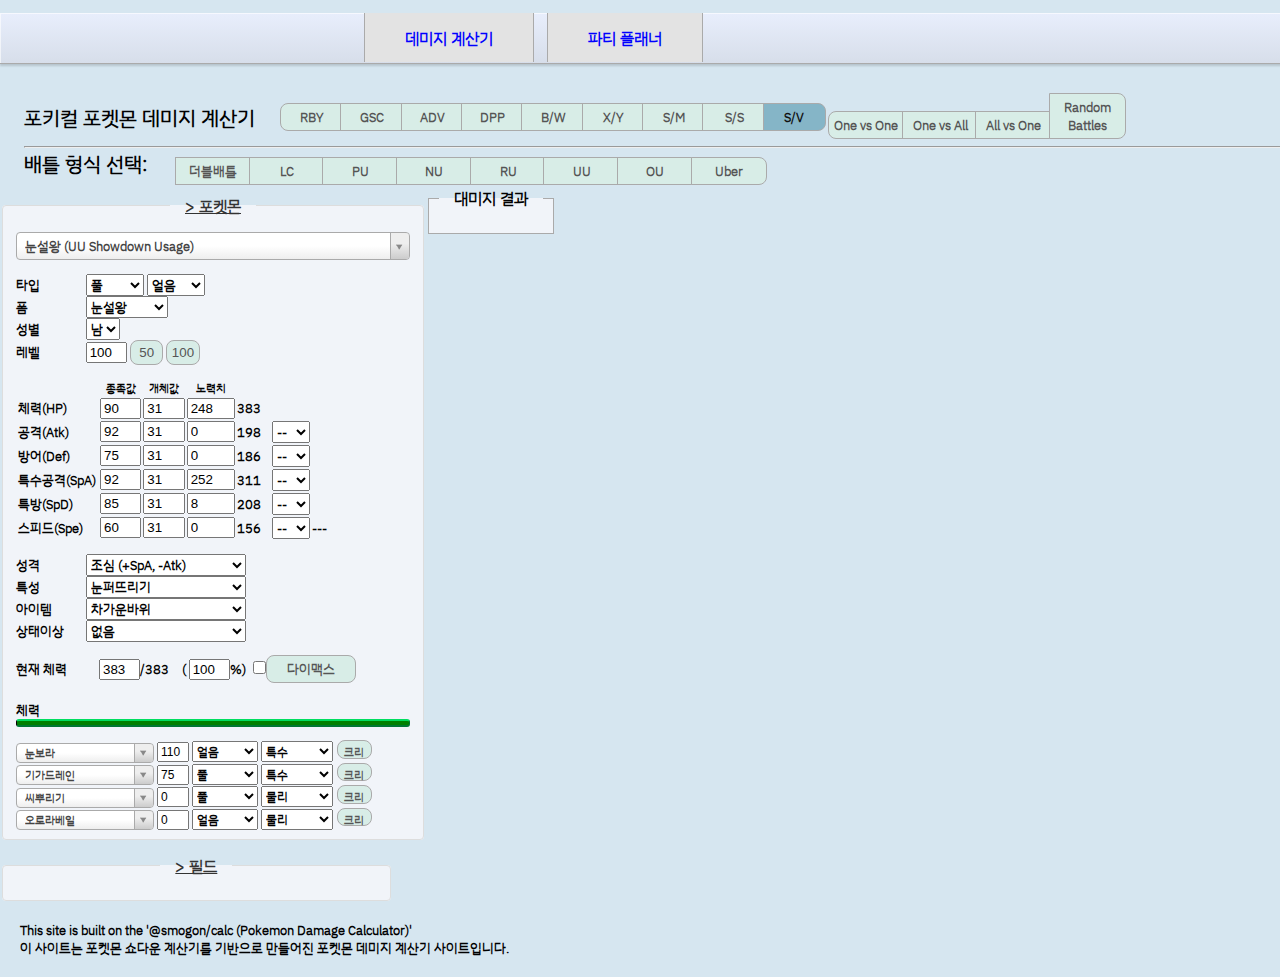
<file: honkalculate.html>
<!DOCTYPE html>
<html lang="en">

<head>
    <meta charset="UTF-8" />
    <title>포키컬 포켓몬 데미지 계산기</title>
    <meta name="description" content="포켓몬스터 스칼렛/바이올렛 + 모든 세대 포켓몬 데미지 계산기">
    <meta name="keyword" content="포켓몬, 9세대, 계산기">
    <meta property="og:title" content="포키컬 포켓몬 데미지 계산기">
    <meta property="og:description" content="포켓몬스터 스칼렛/바이올렛 + 모든 세대 포켓몬 데미지 계산기">
    <link type="text/css" rel="stylesheet" href="./css/vendor/bootstrap.css" />
    <link type="text/css" rel="stylesheet" href="https://cdn.datatables.net/1.10.4/css/jquery.dataTables.min.css" />
    <link type="text/css" rel="stylesheet" href="https://cdn.datatables.net/colvis/1.1.1/css/dataTables.colVis.css" />
    <link type="text/css" rel="stylesheet" href="js/vendor/select2/select2.css" />
    <link type="text/css" rel="stylesheet" href="./css/main.css?2588e86d" />
    <!-- Google tag (gtag.js) -->
    <script async src="https://www.googletagmanager.com/gtag/js?id=G-QB7QER3T3B"></script>
    <script>
    window.dataLayer = window.dataLayer || [];
    function gtag(){dataLayer.push(arguments);}
    gtag('js', new Date());

    gtag('config', 'G-QB7QER3T3B');
    </script>
    <script async src="https://pagead2.googlesyndication.com/pagead/js/adsbygoogle.js?client=ca-pub-8894734166446106"crossorigin="anonymous"></script>
    <link rel="shortcut icon" type="image/x-icon" href="img/favicon.ico">
</head>

<body>

<div class="header"><div class="header-inner">
    <!-- <ul class="nav">
        <li><a class="button nav-first" href="//pokemonshowdown.com"><img src="./img/pokemonshowdownbeta.png" alt="Pok&eacute;mon Showdown! (beta)" /> Home</a></li>
        <li><a class="button" href="//dex.pokemonshowdown.com">Pok&eacute;dex</a></li>-->
        <!--<li><a class="button" href="//replay.pokemonshowdown.com/">Replays</a></li>-->
        <!--<li><a class="button" href="//pokemonshowdown.com/ladder/">Ladder</a></li>-->
        <!--<li><a class="button nav-last" href="//pokemonshowdown.com/forums/">Forum</a></li>
    </ul>
    <ul class="nav nav-play">
        <li><a class="button greenbutton nav-first nav-last" href="//play.pokemonshowdown.com/">Play</a></li>
    </ul> -->
    <ul>
        <li><a href="./m_index.html">데미지 계산기</a></li>
        <li><a href="./pp/party_planner.html">파티 플래너</a></li>
    </ul>
    <div style="clear:both"></div>
</div></div>
<div class="wrapper">

    <div>
        <span class="title-text">포키컬 포켓몬 데미지 계산기</span>
        <span class="genSelection" aria-labelledby="selectGenInstruction" role="radiogroup" title="세대(포켓몬 버젼)를 선택할 수 있습니다.">
            <input class="gen visually-hidden" type="radio" name="gen" value="1" id="gen1" /><label class="btn btn-small btn-left" for="gen1">RBY</label>
            <input class="gen visually-hidden" type="radio" name="gen" value="2" id="gen2" /><label class="btn btn-small btn-mid" for="gen2">GSC</label>
            <input class="gen visually-hidden" type="radio" name="gen" value="3" id="gen3" /><label class="btn btn-small btn-mid" for="gen3">ADV</label>
            <input class="gen visually-hidden" type="radio" name="gen" value="4" id="gen4" /><label class="btn btn-small btn-mid" for="gen4">DPP</label>
            <input class="gen visually-hidden" type="radio" name="gen" value="5" id="gen5" /><label class="btn btn-small btn-mid" for="gen5">B/W</label>
            <input class="gen visually-hidden" type="radio" name="gen" value="6" id="gen6" /><label class="btn btn-small btn-mid" for="gen6">X/Y</label>
            <input class="gen visually-hidden" type="radio" name="gen" value="7" id="gen7" /><label class="btn btn-small btn-mid" for="gen7">S/M</label>
			   <input class="gen visually-hidden" type="radio" name="gen" value="8" id="gen8" /><label class="btn btn-small btn-mid" for="gen8">S/S</label>
			   <input class="gen visually-hidden" type="radio" name="gen" value="9" id="gen9" checked="checked" /><label class="btn btn-small btn-right gen-specific g9" for="gen9">S/V</label>
        </span>
        <span class="modeSelection" aria-labelledby="selectModeInstruction" role="radiogroup" title="Select the calculator's mode of function.">
            <input class="mode visually-hidden" type="radio" name="mode" id="one-vs-one" /><label class="btn btn-left" for="one-vs-one">One vs One</label>
            <input class="mode visually-hidden" type="radio" name="mode" id="one-vs-all" /><label class="btn btn-mid" for="one-vs-all">One vs All</label>
            <input class="mode visually-hidden" type="radio" name="mode" id="all-vs-one" /><label class="btn btn-mid" for="all-vs-one">All vs One</label>
            <input class="mode visually-hidden" type="radio" name="mode" id="randoms" /><label class="btn btn-right" for="randoms">Random Battles</label>
        </span>
    </div>
    <hr />
    <div>
        <span class="title-text">배틀 형식 선택: </span>
        <span class="tiers" title="배틀 형식을 선택할 수 있습니다.">
            <input class="visually-hidden" type="radio" name="tier" id="VGC17" /><label class="btn btn-left gen-specific g7" for="VGC19">VGC 19</label>
            <input class="visually-hidden" type="radio" name="tier" id="Doubles" /><label class="btn btn-mid gen-specific g5 g6 g7 g8 g9" for="Doubles">더블배틀</label>
            <input class="visually-hidden" type="radio" name="tier" id="LC" /><label class="btn btn-mid gen-specific g4 g5 g6 g7 g8 g9" for="LC">LC</label>
            <input class="visually-hidden" type="checkbox" name="tier" id="PU" /><label class="btn btn-mid gen-specific g6 g7 g8 g9" for="PU">PU</label>
            <input class="visually-hidden" type="checkbox" name="tier" id="NU" /><label class="btn btn-mid gen-specific g3 g4 g5 g6 g7 g8 g9" for="NU">NU</label>
            <input class="visually-hidden" type="checkbox" name="tier" id="RU" /><label class="btn btn-mid gen-specific g5 g6 g7 g8 g9" for="RU">RU</label>
            <input class="visually-hidden" type="checkbox" name="tier" id="UU" /><label class="btn btn-mid" for="UU">UU</label>
            <input class="visually-hidden" type="checkbox" name="tier" id="OU" /><label class="btn btn-mid" for="OU">OU</label>
            <input class="visually-hidden" type="checkbox" name="tier" id="Uber" /><label class="btn btn-right" for="Uber">Uber</label>
    </span>
    </div>

</div>

    <div class="panel-group" id="accordion">
        <fieldset class="panel panel-default poke-info" id="p1">
            <legend class="panel-heading panel-title">
                <a data-toggle="collapse" data-parent="#accordion" href="#collapseOne">>  포켓몬</a>
            </legend>
            <div id="collapseOne" class="panel-collapse collapse in">
                <div class="panel-body">
                    <input type="text" class="set-selector" />
                    <div class="info-group top">
                        <div>
                            <label>타입</label>
                            <select class="type1 terrain-trigger"></select>
                            <select class="type2 terrain-trigger"></select>
                        </div>
                        <div class="hide">
                            <label>폼</label>
                            <select class="forme calc-trigger"></select>
                        </div>
                        <div class="hide">
                            <label>성별</label>
                            <select class="gender calc-trigger"><option></option><option selected="selected">남</option><option>여</option></select>
                        </div>
                        <div>
                            <label>레벨</label>
                            <input class="level" value="100" />
                            <input type="button" class="btn levelChange" value="50">
                            <input type="button" class="btn levelChange" value="100">
                        </div>
                        <div class="hide">
                            <label>Weight (kg)</label>
                            <input class="weight" value="10.0" />
                        </div>
                    </div>
                    <div class="info-group">
                        <table>
                            <tr>
                                <th></th>
                                <th>종족값</th>
                                <th class="gen-specific g3 g4 g5 g6 g7 g8 g9">개체값</th>
                                <th class="gen-specific g3 g4 g5 g6 g7 g8 g9">노력치</th>
                                <th class="gen-specific g1 g2 hide">DVs</th>
                                <th></th>
                                <th></th>
                            </tr>
                            <tr class="hp">
                                <td>
                                    <label>체력(HP)</label>
                                </td>
                                <td>
                                    <input class="base" value="100" />
                                </td>
                                <td class="gen-specific g3 g4 g5 g6 g7 g8 g9">
                                    <input class="ivs" value="31" />
                                </td>
                                <td class="gen-specific g3 g4 g5 g6 g7 g8 g9">
                                    <input class="evs" type="number" min="0" max="252" step="4" value="0" />
                                </td>
                                <td class="gen-specific g1 g2 hide">
                                    <input class="dvs" value="15" disabled="disabled" />
                                </td>
                                <td><span class="total">341</span>
                                </td>
                                <td></td>
                            </tr>
                            <tr class="at">
                                <td>
                                    <label>공격(Atk)</label>
                                </td>
                                <td>
                                    <input class="base" value="100" />
                                </td>
                                <td class="gen-specific g3 g4 g5 g6 g7 g8 g9">
                                    <input class="ivs" value="31" />
                                </td>
                                <td class="gen-specific g3 g4 g5 g6 g7 g8 g9">
                                    <input class="evs" type="number" min="0" max="252" step="4" value="0" />
                                </td>
                                <td class="gen-specific g1 g2 hide">
                                    <input class="dvs" value="15" />
                                </td>
                                <td><span class="total">236</span>
                                </td>
                                <td>
                                    <select class="boost">
                                        <option value="6">+6</option>
                                        <option value="5">+5</option>
                                        <option value="4">+4</option>
                                        <option value="3">+3</option>
                                        <option value="2">+2</option>
                                        <option value="1">+1</option>
                                        <option value="0" selected="selected">--</option>
                                        <option value="-1">-1</option>
                                        <option value="-2">-2</option>
                                        <option value="-3">-3</option>
                                        <option value="-4">-4</option>
                                        <option value="-5">-5</option>
                                        <option value="-6">-6</option>
                                    </select>
                                </td>
                            </tr>
                            <tr class="df">
                                <td>
                                    <label>방어(Def)</label>
                                </td>
                                <td>
                                    <input class="base" value="100" />
                                </td>
                                <td class="gen-specific g3 g4 g5 g6 g7 g8 g9">
                                    <input class="ivs" value="31" />
                                </td>
                                <td class="gen-specific g3 g4 g5 g6 g7 g8 g9">
                                    <input class="evs" type="number" min="0" max="252" step="4" value="0" />
                                </td>
                                <td class="gen-specific g1 g2 hide">
                                    <input class="dvs" value="15" />
                                </td>
                                <td><span class="total">236</span>
                                </td>
                                <td>
                                    <select class="boost">
                                        <option value="6">+6</option>
                                        <option value="5">+5</option>
                                        <option value="4">+4</option>
                                        <option value="3">+3</option>
                                        <option value="2">+2</option>
                                        <option value="1">+1</option>
                                        <option value="0" selected="selected">--</option>
                                        <option value="-1">-1</option>
                                        <option value="-2">-2</option>
                                        <option value="-3">-3</option>
                                        <option value="-4">-4</option>
                                        <option value="-5">-5</option>
                                        <option value="-6">-6</option>
                                    </select>
                                </td>
                            </tr>
                            <tr class="sa gen-specific g2 g3 g4 g5 g6 g7 g8 g9">
                                <td>
                                    <label>특수공격(SpA)</label>
                                </td>
                                <td>
                                    <input class="base" value="100" />
                                </td>
                                <td class="gen-specific g3 g4 g5 g6 g7 g8 g9">
                                    <input class="ivs" value="31" />
                                </td>
                                <td class="gen-specific g3 g4 g5 g6 g7 g8 g9">
                                    <input class="evs" type="number" min="0" max="252" step="4" value="0" />
                                </td>
                                <td class="gen-specific g1 g2 hide">
                                    <input class="dvs" value="15" />
                                </td>
                                <td><span class="total">236</span>
                                </td>
                                <td>
                                    <select class="boost">
                                        <option value="6">+6</option>
                                        <option value="5">+5</option>
                                        <option value="4">+4</option>
                                        <option value="3">+3</option>
                                        <option value="2">+2</option>
                                        <option value="1">+1</option>
                                        <option value="0" selected="selected">--</option>
                                        <option value="-1">-1</option>
                                        <option value="-2">-2</option>
                                        <option value="-3">-3</option>
                                        <option value="-4">-4</option>
                                        <option value="-5">-5</option>
                                        <option value="-6">-6</option>
                                    </select>
                                </td>
                            </tr>
                            <tr class="sd gen-specific g2 g3 g4 g5 g6 g7 g8 g9">
                                <td>
                                    <label>특방(SpD)</label>
                                </td>
                                <td>
                                    <input class="base" value="100" />
                                </td>
                                <td class="gen-specific g3 g4 g5 g6 g7 g8 g9">
                                    <input class="ivs" value="31" />
                                </td>
                                <td class="gen-specific g3 g4 g5 g6 g7 g8 g9">
                                    <input class="evs" type="number" min="0" max="252" step="4" value="0" />
                                </td>
                                <td class="gen-specific g1 g2 hide">
                                    <input class="dvs" value="15" disabled="disabled" />
                                </td>
                                <td><span class="total">236</span>
                                </td>
                                <td>
                                    <select class="boost">
                                        <option value="6">+6</option>
                                        <option value="5">+5</option>
                                        <option value="4">+4</option>
                                        <option value="3">+3</option>
                                        <option value="2">+2</option>
                                        <option value="1">+1</option>
                                        <option value="0" selected="selected">--</option>
                                        <option value="-1">-1</option>
                                        <option value="-2">-2</option>
                                        <option value="-3">-3</option>
                                        <option value="-4">-4</option>
                                        <option value="-5">-5</option>
                                        <option value="-6">-6</option>
                                    </select>
                                </td>
                            </tr>
                            <tr class="sl gen-specific g1 hide">
                                <td>
                                    <label>Special</label>
                                </td>
                                <td>
                                    <input class="base" value="100" />
                                </td>
                                <td>
                                    <input class="dvs" value="15" />
                                </td>
                                <td><span class="total">236</span>
                                </td>
                                <td>
                                    <select class="boost">
                                        <option value="6">+6</option>
                                        <option value="5">+5</option>
                                        <option value="4">+4</option>
                                        <option value="3">+3</option>
                                        <option value="2">+2</option>
                                        <option value="1">+1</option>
                                        <option value="0" selected="selected">--</option>
                                        <option value="-1">-1</option>
                                        <option value="-2">-2</option>
                                        <option value="-3">-3</option>
                                        <option value="-4">-4</option>
                                        <option value="-5">-5</option>
                                        <option value="-6">-6</option>
                                    </select>
                                </td>
                            </tr>
                            <tr class="sp">
                                <td>
                                    <label>스피드(Spe)</label>
                                </td>
                                <td>
                                    <input class="base" value="100" />
                                </td>
                                <td class="gen-specific g3 g4 g5 g6 g7 g8 g9">
                                    <input class="ivs" value="31" />
                                </td>
                                <td class="gen-specific g3 g4 g5 g6 g7 g8 g9">
                                    <input class="evs" type="number" min="0" max="252" step="4" value="0" />
                                </td>
                                <td class="gen-specific g1 g2 hide">
                                    <input class="dvs" value="15" />
                                </td>
                                <td><span class="total">236</span>
                                </td>
                                <td>
                                    <select class="boost">
                                        <option value="6">+6</option>
                                        <option value="5">+5</option>
                                        <option value="4">+4</option>
                                        <option value="3">+3</option>
                                        <option value="2">+2</option>
                                        <option value="1">+1</option>
                                        <option value="0" selected="selected">--</option>
                                        <option value="-1">-1</option>
                                        <option value="-2">-2</option>
                                        <option value="-3">-3</option>
                                        <option value="-4">-4</option>
                                        <option value="-5">-5</option>
                                        <option value="-6">-6</option>
                                    </select>
                                </td>
                                <td><span class="totalMod">---</span>
                                </td>
                            </tr>
                        </table>
                    </div>
                    <div class="info-group info-selectors">
                        <div class="gen-specific g3 g4 g5 g6 g7 g8 g9">
                            <label>성격</label>
                            <select class="nature">
                                <option value="Adamant">고집 (+Atk, -SpA)</option>
                                <option value="Bashful">수줍음</option>
                                <option value="Bold">대담 (+Def, -Atk)</option>
                                <option value="Brave">용감 (+Atk, -Spe)</option>
                                <option value="Calm">차분 (+SpD, -Atk)</option>
                                <option value="Careful">신중 (+SpD, -SpA)</option>
                                <option value="Docile">온순</option>
                                <option value="Gentle">얌전 (+SpD, -Def)</option>
                                <option value="Hardy" selected="selected">노력</option>
                                <option value="Hasty">성급 (+Spe, -Def)</option>
                                <option value="Impish">장난꾸러기 (+Def, -SpA)</option>
                                <option value="Jolly">명랑 (+Spe, -SpA)</option>
                                <option value="Lax">촐랑 (+Def, -SpD)</option>
                                <option value="Lonely">외로움 (+Atk, -Def)</option>
                                <option value="Mild">의젓 (+SpA, -Def)</option>
                                <option value="Modest">조심 (+SpA, -Atk)</option>
                                <option value="Naive">천진난만 (+Spe, -SpD)</option>
                                <option value="Naughty">개구쟁이 (+Atk, -SpD)</option>
                                <option value="Quiet">냉정 (+SpA, -Spe)</option>
                                <option value="Quirky">변덕</option>
                                <option value="Rash">덜렁 (+SpA, -SpD)</option>
                                <option value="Relaxed">무사태평 (+Def, -Spe)</option>
                                <option value="Sassy">건방 (+SpD, -Spe)</option>
                                <option value="Serious">성실</option>
                                <option value="Timid">겁쟁이 (+Spe, -Atk)</option>
                            </select>
                        </div>
                        <div class="gen-specific g3 g4 g5 g6 g7 g8 g9">
                            <label>특성</label>
                            <select class="ability terrain-trigger"></select>
                            <input hidden type="checkbox" title= "Is this ability active?" class="abilityToggle">
									 <select hidden aria-label="Allies fainted" class="alliesFainted calc-trigger">
										  <option value="0">Zero allies fainted</option>
										  <option value="1">One ally fainted</option>
										  <option value="2">Two allies fainted</option>
										  <option value="3">Three allies fainted</option>
										  <option value="4">Four allies fainted</option>
										  <option value="5">Five allies fainted</option>
									 </select>
                        </div>
                        <div class="gen-specific g2 g3 g4 g5 g6 g7 g8 g9">
                            <label>아이템</label>
                            <select class="item terrain-trigger"></select>
                        </div>
                        <div>
                            <label>상태이상</label>
                            <select class="status">
                                <option value="Healthy">없음</option>
                                <option value="Poisoned">독</option>
                                <option value="Badly Poisoned">맹독</option>
                                <option value="Burned">화상</option>
                                <option value="Paralyzed">화상</option>
                                <option value="Asleep">잠듦</option>
                                <option value="Frozen">얼음</option>
                            </select>
                            <select class="toxic-counter hide">
                                <option value="1">1/16</option>
                                <option value="2">2/16</option>
                                <option value="3">3/16</option>
                                <option value="4">4/16</option>
                                <option value="5">5/16</option>
                                <option value="6">6/16</option>
                                <option value="7">7/16</option>
                                <option value="8">8/16</option>
                                <option value="9">9/16</option>
                                <option value="10">10/16</option>
                                <option value="11">11/16</option>
                                <option value="12">12/16</option>
                                <option value="13">13/16</option>
                                <option value="14">14/16</option>
                                <option value="15">15/16</option>
                            </select>
                        </div>
                    </div>
                    <div class="info-group">
                        <label>현재 체력</label>
                        <input class="current-hp" value="341" />/<span class="max-hp">341</span> (
                        <input class="percent-hp" value="100" />%)
						 <input class="max calc-trigger btn-input" type="checkbox" id="maxL" /><label class="btn btn-wide gen-specific g8 g9" for="maxL" title="Use the corresponding Max Move?">다이맥스</label>
                        <br />
                        <br />
                        체력 <div class="hpbar"></div>
                    </div>
                    <div class="move1">
                        <select class="move-selector small-select"></select>
                        <input class="move-bp" value="50" />
                        <select class="move-type"></select>
                        <select class="move-cat gen-specific g4 g5 g6 g7 g8 g9">
                            <option value="Physical">물리</option>
                            <option value="Special">특수</option>
                        </select>
                        <input class="move-crit visually-hidden" type="checkbox" id="critL1" />
                        <label class="btn crit-btn" for="critL1" title="크리티컬 공격으로 만들기">크리</label>
                        <input class="move-z visually-hidden" type="checkbox" id="zL1"/>
                        <label class="btn z-btn gen-specific g7" for="zL1" title="Z-기술로 만들기">Z</label>
                        <select class="move-hits hide">
                            <option value="2">2 hits</option>
                            <option value="3">3 hits</option>
                            <option value="4">4 hits</option>
                            <option value="5">5 hits</option>
                        </select>
                        <select class="stat-drops calc-trigger hide" title="How many times was this move used in a row?">>
                            <option value="1">Once</option>
                            <option value="2">Twice</option>
                            <option value="3">3 times</option>
                            <option value="4">4 times</option>
                            <option value="5">5 times</option>
                        </select>
                        <select class="metronome calc-trigger hide" title="How many times was this move successfully and consecutively used while holding Metronome before this turn?">
                            <option value="0">Never</option>
                            <option value="1">Once</option>
                            <option value="2">Twice</option>
                            <option value="3">3 times</option>
                            <option value="4">4 times</option>
                            <option value="5">5 times</option>
                        </select>
                    </div>
                    <div class="move2">
                        <select class="move-selector small-select"></select>
                        <input class="move-bp" value="0" />
                        <select class="move-type"></select>
                        <select class="move-cat gen-specific g4 g5 g6 g7 g8 g9">
                            <option value="Physical">물리</option>
                            <option value="Special">특수</option>
                        </select>
                        <input class="move-crit visually-hidden" type="checkbox" id="critL2" />
                        <label class="btn crit-btn" for="critL2" title="크리티컬 공격으로 만들기">크리</label>
                        <input class="move-z visually-hidden" type="checkbox" id="zL2"/>
                        <label class="btn z-btn gen-specific g7" for="zL2" title="Z-기술로 만들기">Z</label>
                        <select class="move-hits hide">
                            <option value="2">2 hits</option>
                            <option value="3">3 hits</option>
                            <option value="4">4 hits</option>
                            <option value="5">5 hits</option>
                        </select>
                        <select class="stat-drops calc-trigger hide" title="How many times was this move used in a row?">>
                            <option value="1">Once</option>
                            <option value="2">Twice</option>
                            <option value="3">3 times</option>
                            <option value="4">4 times</option>
                            <option value="5">5 times</option>
                        </select>
                        <select class="metronome calc-trigger hide" title="How many times was this move successfully and consecutively used while holding Metronome before this turn?">
                            <option value="0">Never</option>
                            <option value="1">Once</option>
                            <option value="2">Twice</option>
                            <option value="3">3 times</option>
                            <option value="4">4 times</option>
                            <option value="5">5 times</option>
                        </select>
                    </div>
                    <div class="move3">
                        <select class="move-selector small-select"></select>
                        <input class="move-bp" value="0" />
                        <select class="move-type"></select>
                        <select class="move-cat gen-specific g4 g5 g6 g7 g8 g9">
                            <option value="Physical">물리</option>
                            <option value="Special">특수</option>
                        </select>
                        <input class="move-crit visually-hidden" type="checkbox" id="critL3" />
                        <label class="btn crit-btn" for="critL3" title="크리티컬 공격으로 만들기">크리</label>
                        <input class="move-z visually-hidden" type="checkbox" id="zL3"/>
                        <label class="btn z-btn gen-specific g7" for="zL3" title="Z-기술로 만들기">Z</label>
                        <select class="move-hits hide">
                            <option value="2">2 hits</option>
                            <option value="3">3 hits</option>
                            <option value="4">4 hits</option>
                            <option value="5">5 hits</option>
                        </select>
                        <select class="stat-drops calc-trigger hide" title="How many times was this move used in a row?">>
                            <option value="1">Once</option>
                            <option value="2">Twice</option>
                            <option value="3">3 times</option>
                            <option value="4">4 times</option>
                            <option value="5">5 times</option>
                        </select>
                        <select class="metronome calc-trigger hide" title="How many times was this move successfully and consecutively used while holding Metronome before this turn?">
                            <option value="0">Never</option>
                            <option value="1">Once</option>
                            <option value="2">Twice</option>
                            <option value="3">3 times</option>
                            <option value="4">4 times</option>
                            <option value="5">5 times</option>
                        </select>
                    </div>
                    <div class="move4">
                        <select class="move-selector small-select"></select>
                        <input class="move-bp" value="0" />
                        <select class="move-type"></select>
                        <select class="move-cat gen-specific g4 g5 g6 g7 g8 g9">
                            <option value="Physical">물리</option>
                            <option value="Special">특수</option>
                        </select>
                        <input class="move-crit visually-hidden" type="checkbox" id="critL4" />
                        <label class="btn crit-btn" for="critL4" title="크리티컬 공격으로 만들기">크리</label>
                        <input class="move-z visually-hidden" type="checkbox" id="zL4"/>
                        <label class="btn z-btn gen-specific g7" for="zL4" title="Z-기술로 만들기">Z</label>
                        <select class="move-hits hide">
                            <option value="2">2 hits</option>
                            <option value="3">3 hits</option>
                            <option value="4">4 hits</option>
                            <option value="5">5 hits</option>
                        </select>
                        <select class="stat-drops calc-trigger hide" title="How many times was this move used in a row?">>
                          <option value="1">Once</option>
                          <option value="2">Twice</option>
                          <option value="3">3 times</option>
                          <option value="4">4 times</option>
                          <option value="5">5 times</option>
                        </select>
                        <select class="metronome calc-trigger hide" title="How many times was this move successfully and consecutively used while holding Metronome before this turn?">
                            <option value="0">Never</option>
                            <option value="1">Once</option>
                            <option value="2">Twice</option>
                            <option value="3">3 times</option>
                            <option value="4">4 times</option>
                            <option value="5">5 times</option>
                        </select>
                    </div>
                </div>
            </div>
        </fieldset>
        <fieldset class="panel panel-default field-info">
            <legend class="panel-heading panel-title">
                <a data-toggle="collapse" data-parent="#accordion" href="#collapseTwo">>  필드</a>
            </legend>
            <div id="collapseTwo" class="panel-collapse collapse">
                <div class="panel-body">
                    <div class="gen-specific g3 g4 g5 g6 g7 g8 g9" style="width: 10.6em; margin: 0 auto 5px;" title="배틀 형식을 선택할 수 있습니다.">
                        <input class="visually-hidden" type="radio" name="format" value="Singles" id="singles-format" />
                        <label class="btn btn-left" for="singles-format">싱글배틀</label>
                        <input class="visually-hidden" type="radio" name="format" value="Doubles" id="doubles-format" />
                        <label class="btn btn-right" for="doubles-format">더블배틀</label>
                    </div>
                    <div class="gen-specific g6 g7 g8 g9" title="필드 상황을 선택할 수 있습니다.">
                        <input class="visually-hidden terrain-trigger calc-trigger" type="checkbox" name="terrain" value="Electric" id="Electric" /><label class="btn btn-xxxwide btn-left" for="Electric">일렉트릭필드</label>
                        <input class="visually-hidden terrain-trigger calc-trigger" type="checkbox" name="terrain" value="Grassy" id="Grassy" /><label class="btn btn-xxxwide btn-mid" for="grassy">그래스필드</label>
                        <input class="visually-hidden terrain-trigger calc-trigger" type="checkbox" name="terrain" value="Misty" id="Misty" /><label class="btn btn-xxxwide btn-right" for="misty">미스트필드</label>
                    </div>
                    <div class="gen-specific g7 g8 g9" title="필드 상황을 선택할 수 있습니다.">
                        <input class="visually-hidden terrain-trigger calc-trigger" type="checkbox" name="terrain" value="Psychic" id="Psychic" /><label class="btn btn-xxxwide btn-mid" for="Psychic">사이코필드</label>
                    </div>
						  <div aria-labelledby="selectRuinInstruction" class="gen-specific g9 format-specific doubles" role="group" style="margin: 5px auto auto;" title="Select the ruin abilities from other Pok&eacute;mon on the field.">
								<span class="visually-hidden" id="selectRuinInstruction">Select the active Ruin abilities from other Poke&eacute;mon on the field.</span>
								<input class="visually-hidden calc-trigger" type="checkbox" name="ruin" value="Beads" id="beads" />
								<label class="btn btn-xxxwide btn-left" for="beads">재앙의 구슬</label>
								<input class="visually-hidden calc-trigger" type="checkbox" name="ruin" value="Tablets" id="tablets" />
								<label class="btn btn-xxxwide btn-mid" for="tablets">재앙의 목간</label>
								<input class="visually-hidden calc-trigger" type="checkbox" name="ruin" value="Sword" id="sword" />
								<label class="btn btn-xxxwide btn-right" for="sword">재앙의 검</label>
								<input class="visually-hidden calc-trigger" type="checkbox" name="ruin" value="Vessel" id="vessel" />
								<label class="btn btn-xxxwide btn-mid" for="vessel">재앙의 그릇</label>
						  </div>
                    <hr class="gen-specific g6 g7 g8 g9" />
                    <div class="gen-specific g3 g4 g5 g6 g7 g8 g9" style="width: 22.2em; margin: 5px auto;" title="필드 날씨를 선택할 수 있습니다.">
                        <input class="visually-hidden" type="radio" name="weather" value="" id="clear" checked="checked" />
                        <label class="btn btn-small btn-left" for="clear">없음</label>
                        <input class="visually-hidden" type="radio" name="weather" value="Sun" id="sun" />
                        <label class="btn btn-small btn-mid" for="sun">쾌청</label>
                        <input class="visually-hidden" type="radio" name="weather" value="Rain" id="rain" />
                        <label class="btn btn-small btn-mid" for="rain">비</label>
                        <input class="visually-hidden" type="radio" name="weather" value="Sand" id="sand" />
                        <label class="btn btn-small btn-mid" for="sand">모래바람</label>
                        <input class="visually-hidden" type="radio" name="weather" value="Hail" id="hail" />
                        <label class="btn btn-small btn-right" for="hail">싸라기눈</label>
                    </div>
                    <div class="gen-specific g6 g7 g8 g9" title="필드 날씨를 선택할 수 있습니다.">
                        <input class="visually-hidden" type="radio" name="weather" value="Harsh Sunshine" id="harsh-sunshine" />
                        <label class="btn btn-xxxwide btn-left" for="harsh-sunshine">큰가뭄</label>
                        <input class="visually-hidden" type="radio" name="weather" value="Heavy Rain" id="heavy-rain" />
                        <label class="btn btn-xxxwide btn-mid" for="heavy-rain">폭우</label>
                        <input class="visually-hidden" type="radio" name="weather" value="Strong Winds" id="strong-winds" />
                        <label class="btn btn-xxxwide btn-right" for="strong-winds">난기류</label>
                    </div>
                    <div class="gen-specific g2 hide" style="width: 17.8em; margin: 0 auto 5px;" title="필드 날씨를 선택할 수 있습니다.">
                        <input class="visually-hidden" type="radio" name="gscWeather" value="" id="gscClear" checked="checked" />
                        <label class="btn btn-small btn-left" for="gscClear">없음</label>
                        <input class="visually-hidden" type="radio" name="gscWeather" value="Sun" id="gscSun" />
                        <label class="btn btn-small btn-mid" for="gscSun">쾌청</label>
                        <input class="visually-hidden" type="radio" name="gscWeather" value="Rain" id="gscRain" />
                        <label class="btn btn-small btn-mid" for="gscRain">비</label>
                        <input class="visually-hidden" type="radio" name="gscWeather" value="Sand" id="gscSand" />
                        <label class="btn btn-small btn-right" for="gscSand">모래바람</label>
                    </div>
                    <div class="gen-specific g4 g5 g6 g7 g8 g9" style="width: 5.3em; margin: 5px auto;" title="필드에 중력이 발동되어있는지 선택하세요.">
                        <input class="visually-hidden" type="checkbox" id="gravity" />
                        <label class="btn" for="gravity">중력</label>
                    </div>
                    <hr class="gen-specific g2 g3 g4 g5 g6 g7 g8 g9" />
                    <div class="btn-group gen-specific g4 g5 g6 g7 g8">
                        <div class="left" title="스텔스락이 필드에 깔려 있습니까?">
                            <input class="visually-hidden" type="checkbox" id="srL" />
                            <label class="btn btn-xwide" for="srL">스텔스락</label>
                        </div>
                        <div class="right" title="스텔스락이 필드에 깔려 있습니까?">
                            <input class="visually-hidden" type="checkbox" id="srR" />
                            <label class="btn btn-xwide" for="srR">스텔스락</label>
                        </div>
                    </div>
						 <div class="btn-group gen-specific g8 g9">
                        <div class="left" title="이쪽 필드에 거다이강철진효과가 적용되고있습니까?">
                            <input class="visually-hidden" type="checkbox" id="steelsurgeL" />
                            <label class="btn btn-xwide" for="steelsurgeL">거다이강철진</label>
                        </div>
                        <div class="right" title="이쪽 필드에 거다이강철진효과가 적용되고있습니까?">
                            <input class="visually-hidden" type="checkbox" id="steelsurgeR" />
                            <label class="btn btn-xwide" for="steelsurgeR">거다이강철진</label>
                        </div>
                    </div>
                    <div class="btn-group gen-specific g3 g4 g5 g6 g7 g8 g9">
                        <div class="left" title="이쪽 플레이어 바닥에 압정이 깔려 있습니까?">
                            <input class="visually-hidden" type="radio" name="spikesL" value="0" id="spikesL0" checked="checked" />
                            <label class="btn btn-xsmall btn-left" for="spikesL0">0</label>
                            <input class="visually-hidden" type="radio" name="spikesL" value="1" id="spikesL1" />
                            <label class="btn btn-xsmall btn-mid" for="spikesL1">1</label>
                            <input class="visually-hidden" type="radio" name="spikesL" value="2" id="spikesL2" />
                            <label class="btn btn-xsmall btn-mid" for="spikesL2">2</label>
                            <input class="visually-hidden" type="radio" name="spikesL" value="3" id="spikesL3" />
                            <label class="btn btn-wide btn-right" for="spikesL3">3 압정</label>
                        </div>
                        <div class="right" title="이쪽 플레이어 바닥에 압정이 깔려 있습니까?">
                            <input class="visually-hidden" type="radio" name="spikesR" value="3" id="spikesR3" />
                            <label class="btn btn-wide btn-left" for="spikesR3">3 압정</label>
                            <input class="visually-hidden" type="radio" name="spikesR" value="2" id="spikesR2" />
                            <label class="btn btn-xsmall btn-mid" for="spikesR2">2</label>
                            <input class="visually-hidden" type="radio" name="spikesR" value="1" id="spikesR1" />
                            <label class="btn btn-xsmall btn-mid" for="spikesR1">1</label>
                            <input class="visually-hidden" type="radio" name="spikesR" value="0" id="spikesR0" checked="checked" />
                            <label class="btn btn-xsmall btn-right" for="spikesR0">0</label>
                        </div>
                    </div>
                    <div class="btn-group gen-specific g2">
                        <div class="left" title="이쪽 플레이어 바닥에 압정이 깔려 있습니까?">
                            <input class="visually-hidden" type="checkbox" id="gscSpikesL" />
                            <label class="btn" for="gscSpikesL">Spikes</label>
                        </div>
                        <div class="right" title="이쪽 플레이어 바닥에 압정이 깔려 있습니까?">
                            <input class="visually-hidden" type="checkbox" id="gscSpikesR" />
                            <label class="btn" for="gscSpikesR">Spikes</label>
                        </div>
                    </div>
                    <div class="btn-group">
                        <div class="left" title="이쪽 포켓몬을 리플렉터나 빛의 장막으로 보호받게 할 수 있습니다.">
                            <input class="visually-hidden" type="checkbox" id="reflectL" />
                            <label class="btn btn-left" for="reflectL">리플렉터</label>
                            <input class="visually-hidden" type="checkbox" id="lightScreenL" />
                            <label class="btn btn-xwide btn-right" for="lightScreenL">빛의 장막</label>
                        </div>
                        <div class="right" title="이쪽 포켓몬을 리플렉터나 빛의 장막으로 보호받게 할 수 있습니다.">
                            <input class="visually-hidden" type="checkbox" id="lightScreenR" />
                            <label class="btn btn-xwide btn-left" for="lightScreenR">빛의 장막</label>
                            <input class="visually-hidden" type="checkbox" id="reflectR" />
                            <label class="btn btn-right" for="reflectR">리플렉터</label>
                        </div>
                    </div>
                    <div class="btn-group gen-specific g2 g3 g4 g5 g6 g7 g8 g9">
                        <div class="left" title="이쪽 포켓몬이 방어를 썼거나 방어 효과를 받고 있나요?">
                            <input class="visually-hidden" type="checkbox" id="protectL" />
                            <label class="btn btn-wide" for="protectL">방어</label>
                        </div>
                        <div class="right" title="이쪽 포켓몬이 방어를 썼거나 방어 효과를 받고 있나요?">
                            <input class="visually-hidden" type="checkbox" id="protectR" />
                            <label class="btn btn-wide" for="protectR">방어</label>
                        </div>
                    </div>
                    <div class="btn-group">
                        <div class="left" title="이쪽 포켓몬이 씨뿌리기의 영향을 받고 있나요?">
                            <input class="visually-hidden" type="checkbox" id="leechSeedL" />
                            <label class="btn btn-wide" for="leechSeedL">씨뿌리기</label>
                        </div>
                        <div class="right" title="이쪽 포켓몬이 씨뿌리기의 영향을 받고 있나요?">
                            <input class="visually-hidden" type="checkbox" id="leechSeedR" />
                            <label class="btn btn-wide" for="leechSeedR">씨뿌리기</label>
                        </div>
                    </div>
                    <div class="btn-group gen-specific g2 g3 g4 g5 g6 g7 g8 g9">
                        <div class="left" title="이쪽 포켓몬이 냄새구별이나 꿰뚫어보기의 효과를 받고 있습니까?">
                            <input class="visually-hidden" type="checkbox" id="foresightL" />
                            <label class="btn btn-wide" for="foresightL">꿰뚫어보기</label>
                        </div>
                        <div class="right" title="이쪽 포켓몬이 냄새구별이나 꿰뚫어보기의 효과를 받고 있습니까?">
                            <input class="visually-hidden" type="checkbox" id="foresightR" />
                            <label class="btn btn-wide" for="foresightR">꿰뚫어보기</label>
                        </div>
                    </div>
                    <div class="btn-group gen-specific g3 g4 g5 g6 g7 g8 g9">
                        <div class="left" title="이쪽 포켓몬이 도우미 효과로 강화되었습니까?">
                            <input class="visually-hidden" type="checkbox" id="helpingHandL" />
                            <label class="btn btn-xxwide" for="helpingHandL">도우미</label>
                        </div>
                        <div class="right" title="이쪽 포켓몬이 도우미 효과로 강화되었습니까?">
                            <input class="visually-hidden" type="checkbox" id="helpingHandR" />
                            <label class="btn btn-xxwide" for="helpingHandR">도우미</label>
                        </div>
                    </div>
                    <div class="btn-group gen-specific g4 g5 g6 g7 g8 g9">
                        <div class="left" title="이쪽 포켓몬이 순풍 효과를 받고 있습니까?">
                            <input class="visually-hidden" type="checkbox" id="tailwindL" />
                            <label class="btn btn-xxwide" for="tailwindL">순풍</label>
                        </div>
                        <div class="right" title="이쪽 포켓몬이 순풍 효과를 받고 있습니까?">
                            <input class="visually-hidden" type="checkbox" id="tailwindR" />
                            <label class="btn btn-xxwide" for="tailwindR">순풍</label>
                        </div>
                    </div>
                    <tr class="gen-specific g4 g5 g6 g7 g8 g9">
                        <td><div class="left" title="이쪽 포켓몬이 같은 편의 플라워 기프트 효과를 받고 있습니까?">
                            <div hidden id="selectFlowerGiftInstruction">이쪽 포켓몬이 같은 편의 플라워 기프트 효과를 받고 있습니까?</div>
                            <input aria-describedby="selectFlowerGiftInstruction" class="visually-hidden calc-trigger" type="checkbox" id="flowerGiftL" />
                            <label class="btn btn-xxwide" for="flowerGiftL">플라워기프트</label>
                        </div></td>
                        <td><div class="right" title="이쪽 포켓몬이 같은 편의 플라워 기프트 효과를 받고 있습니까?">
                            <input aria-describedby="selectFlowerGiftInstruction" class="visually-hidden calc-trigger" type="checkbox" id="flowerGiftR" />
                            <label class="btn btn-xxwide" for="flowerGiftR">플라워기프트</label>
                        </div></td>
                    </tr>
                    <div class="btn-group gen-specific g5 g6 g7 g8 g9">
                        <div class="left" title="이쪽 포켓몬이 같은 편의 프렌드가드 효과를 받고 있습니까?">
                            <input class="visually-hidden" type="checkbox" id="friendGuardL" />
                            <label class="btn btn-xxwide" for="friendGuardL">프렌드가드</label>
                        </div>
                        <div class="right" title="이쪽 포켓몬이 같은 편의 프렌드가드 효과를 받고 있습니까?">
                            <input class="visually-hidden" type="checkbox" id="friendGuardR" />
                            <label class="btn btn-xxwide" for="friendGuardR">프렌드가드</label>
                        </div>
                    </div>
                    <div class="btn-group gen-specific g7 g8 g9">
                        <div class="left" title="이쪽 포켓몬이 같은 편의 오로라베일 효과를 받고 있습니까?">
                            <input class="visually-hidden" type="checkbox" id="auroraVeilL" />
                            <label class="btn btn-xxwide" for="auroraVeilL">오로라베일</label>
                        </div>
                        <div class="right" title="이쪽 포켓몬이 같은 편의 오로라베일 효과를 받고 있습니까?">
                            <input class="visually-hidden" type="checkbox" id="auroraVeilR" />
                            <label class="btn btn-xxwide" for="auroraVeilR">오로라베일</label>
                        </div>
                    </div>
                    <div class="btn-group gen-specific g7 g8 g9">
                        <div class="left" title="이 포켓몬이 아군 배터리특성 포켓몬의 효과를 받고 있습니까?">
                            <input class="visually-hidden" type="checkbox" id="batteryL" />
                            <label class="btn btn-xxwide" for="batteryL">배터리</label>
                        </div>
                        <div class="right" title="이 포켓몬이 아군 배터리특성 포켓몬의 효과를 받고 있습니까?">
                            <input class="visually-hidden" type="checkbox" id="batteryR" />
                            <label class="btn btn-xxwide" for="batteryR">배터리</label>
                        </div>
                        <div class="btn-group gen-specific g8 g9">
                            <div class="left" title="이 포켓몬이 아군 파워스폿특성 포켓몬의 효과를 받고 있습니까?">
                                <input class="visually-hidden" type="checkbox" id="powerSpotL" />
                                <label class="btn btn-xxwide" for="powerSpotL">파워스폿</label>
                            </div>
                            <div class="right" title="이 포켓몬이 아군 파워스폿특성 포켓몬의 효과를 받고 있습니까?">
                                <input class="visually-hidden" type="checkbox" id="powerSpotR" />
                                <label class="btn btn-xxwide" for="powerSpotR">파워스폿</label>
                            </div>
                        </div>
                        <div class="btn-group gen-specific g2 g3 g4 g5 g6 g7 g8 g9">
                            <div class="left" title="방어 포켓몬이 교체아웃합니까?">
                                <input class="visually-hidden" type="checkbox" id="switchingL" />
                                <label class="btn btn-xxwide" for="switchingL">교체</label>
                            </div>
                            <div class="right" title="방어 포켓몬이 교체아웃합니까?">
                                <input class="visually-hidden" type="checkbox" id="switchingR" />
                                <label class="btn btn-xxwide" for="switchingR">교체</label>
                            </div>
                    </div>
                </div>
            </div>
        </fieldset>
    </div>
    <div>
        <fieldset class="panel holder-0">
            <legend class="panel-heading panel-title">대미지 결과</legend>
            <table class="hide display" id="holder-2">
                <thead>
                    <tr>
                        <th></th>
                        <th>Best Move</th>
                        <th>Damage (%)</th>
                        <th>Damage (px)</th>
                        <th>KO Chance</th>
                        <th>Type 1</th>
                        <th>Type 2</th>
                        <th>Ability</th>
                        <th>Item</th>
                    </tr>
                </thead>
            </table>
        </fieldset>
    </div>
    <script type="text/javascript">
        var linkExtension = '.html';
    </script>
    <!-- jquery.dataTables is incompatible with newer versions of jQuery -->
    <script type="text/javascript" src="./js/vendor/jquery-1.9.1.min.js"></script>
    <script type="text/javascript" src="https://maxcdn.bootstrapcdn.com/bootstrap/3.3.1/js/bootstrap.min.js"></script> <!-- to be replaced (probably) -->
    <script type="text/javascript" src="https://cdn.datatables.net/1.10.4/js/jquery.dataTables.min.js"></script>
    <script type="text/javascript" src="https://cdn.datatables.net/colvis/1.1.1/js/dataTables.colVis.min.js"></script>
    <script type="text/javascript" src="./js/vendor/select2/select2.min.js"></script>
    <script type="text/javascript" src="./js/vendor/url-search-params-0.1.2.min.js"></script>
    <script type="text/javascript">
        this.__createBinding = function(o, m, k, k2) {
            if (k2 === undefined) k2 = k;
            o[k2] = m[k];
        };
        var calc = exports = {};
        function require() { return exports; };
    </script>
    <script type="text/javascript" src="./calc/util.js?8fa0c7ff"></script>
    <script type="text/javascript" src="./calc/stats.js?9220179f"></script>
    <script type="text/javascript" src="./calc/data/species.js?0499b82f"></script>
    <script type="text/javascript" src="./js/data/sets/gen9.js?cacd9b91"></script>
    <script type="text/javascript" src="./js/data/sets/gen8.js?247a959f"></script>
    <script type="text/javascript" src="./js/data/sets/gen7.js?7fe4fb3d"></script>
    <script type="text/javascript" src="./js/data/sets/gen6.js?eaf8dc5f"></script>
    <script type="text/javascript" src="./js/data/sets/gen5.js?9507be81"></script>
    <script type="text/javascript" src="./js/data/sets/gen4.js?ca8cdc65"></script>
    <script type="text/javascript" src="./js/data/sets/gen3.js?2776f394"></script>
    <script type="text/javascript" src="./js/data/sets/gen2.js?8534fa4a"></script>
    <script type="text/javascript" src="./js/data/sets/gen1.js?7e0d253c"></script>
    <script type="text/javascript" src="./calc/data/types.js?feda570f"></script>
    <script type="text/javascript" src="./calc/data/natures.js?04f00dc5"></script>
    <script type="text/javascript" src="./calc/data/abilities.js?3fed5409"></script>
    <script type="text/javascript" src="./calc/data/moves.js?2ca17d33"></script>
    <script type="text/javascript" src="./calc/data/items.js?65549879"></script>
    <script type="text/javascript" src="./calc/data/index.js?083d2bc9"></script>
    <script type="text/javascript" src="./calc/move.js?48331ad1"></script>
    <script type="text/javascript" src="./calc/pokemon.js?ea90f3ad"></script>
    <script type="text/javascript" src="./calc/field.js?2c7f95da"></script>
    <script type="text/javascript" src="./calc/items.js?6c1bfef0"></script>
    <script type="text/javascript" src="./calc/mechanics/util.js?9f493d40"></script>
    <script type="text/javascript" src="./calc/mechanics/gen789.js?a0dc5036"></script>
    <script type="text/javascript" src="./calc/mechanics/gen56.js?326e578d"></script>
    <script type="text/javascript" src="./calc/mechanics/gen4.js?a7626c4b"></script>
    <script type="text/javascript" src="./calc/mechanics/gen3.js?070ab0fe"></script>
    <script type="text/javascript" src="./calc/mechanics/gen12.js?5a38a633"></script>
    <script type="text/javascript" src="./calc/calc.js?cd072314"></script>
    <script type="text/javascript" src="./calc/desc.js?6c77b788"></script>
    <script type="text/javascript" src="./calc/result.js?d5c7552b"></script>
    <script type="text/javascript" src="./calc/adaptable.js?afeb3759"></script>
    <script type="text/javascript" src="./calc/index.js?2377cbc8"></script>
    <script type="text/javascript" src="./js/shared_controls.js?98cb3f26"></script>
    <script type="text/javascript" src="./js/translation.js"></script>
    <script type="text/javascript" src="./js/honkalculate_controls.js?2857a4ec"></script>
    <div style="clear:both;padding:20px;text-align:left">This site is built on the '@smogon/calc (Pokemon Damage Calculator)'<br>이 사이트는 포켓몬 쇼다운 계산기를 기반으로 만들어진 포켓몬 데미지 계산기 사이트입니다.
        <!-- <ul><li><a href="https://github.com/smogon/damage-calc" target="_blank">GitHub repository</a></li></ul> -->
    </div>

</body>

</html>
</file>
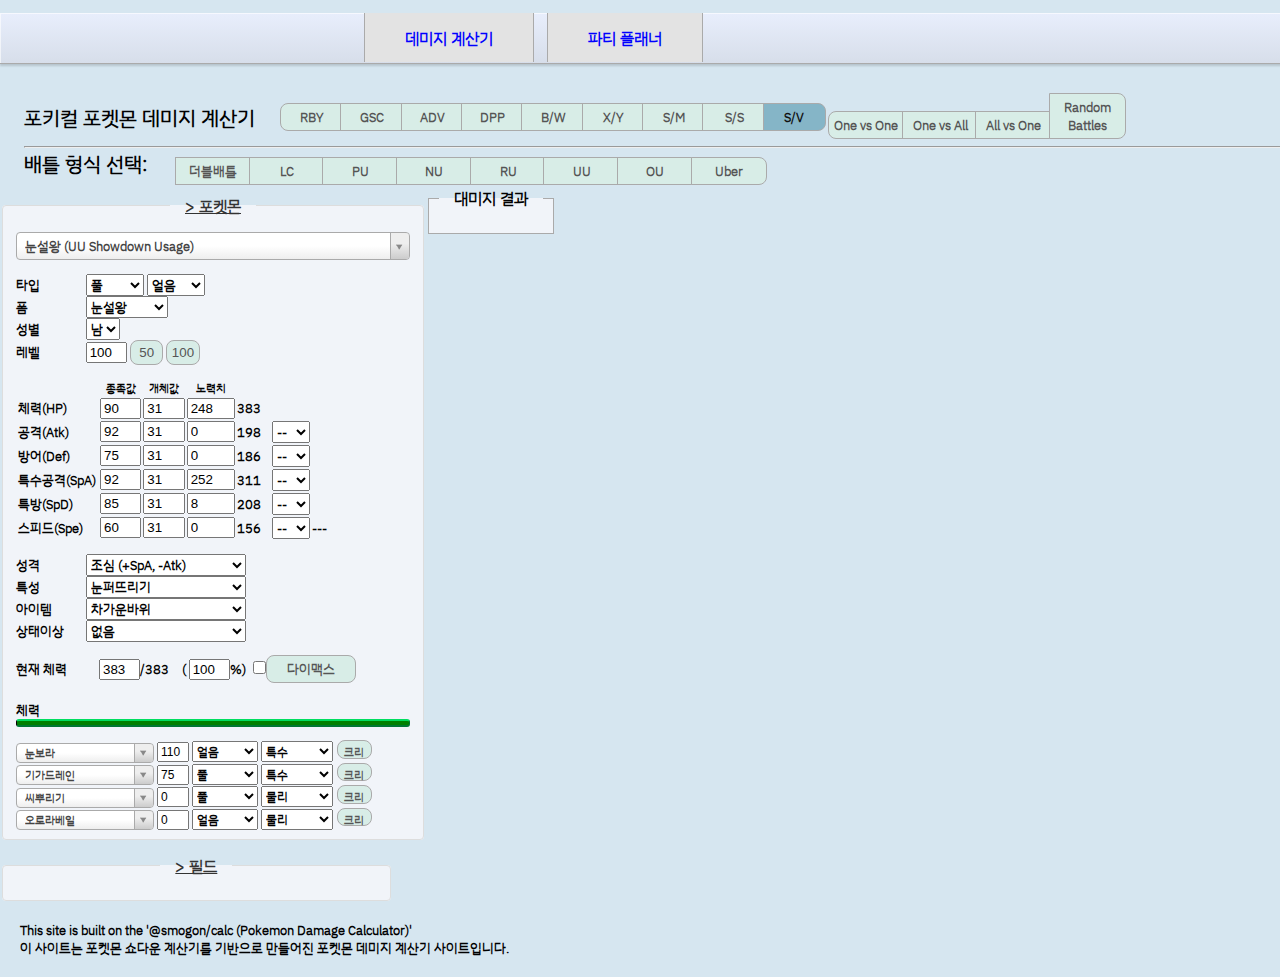
<file: honkalculate.template.html>
<!DOCTYPE html>
<html lang="en">

<head>
    <meta charset="UTF-8" />
    <title>포키컬 포켓몬 데미지 계산기</title>
    <meta name="description" content="포켓몬스터 스칼렛/바이올렛 + 모든 세대 포켓몬 데미지 계산기">
    <meta name="keyword" content="포켓몬, 9세대, 계산기">
    <meta property="og:title" content="포키컬 포켓몬 데미지 계산기">
    <meta property="og:description" content="포켓몬스터 스칼렛/바이올렛 + 모든 세대 포켓몬 데미지 계산기">
    <link type="text/css" rel="stylesheet" href="./css/vendor/bootstrap.css" />
    <link type="text/css" rel="stylesheet" href="https://cdn.datatables.net/1.10.4/css/jquery.dataTables.min.css" />
    <link type="text/css" rel="stylesheet" href="https://cdn.datatables.net/colvis/1.1.1/css/dataTables.colVis.css" />
    <link type="text/css" rel="stylesheet" href="js/vendor/select2/select2.css" />
    <link type="text/css" rel="stylesheet" href="./css/main.css?" />
    <!-- Google tag (gtag.js) -->
    <script async src="https://www.googletagmanager.com/gtag/js?id=G-QB7QER3T3B"></script>
    <script>
    window.dataLayer = window.dataLayer || [];
    function gtag(){dataLayer.push(arguments);}
    gtag('js', new Date());

    gtag('config', 'G-QB7QER3T3B');
    </script>
    <script async src="https://pagead2.googlesyndication.com/pagead/js/adsbygoogle.js?client=ca-pub-8894734166446106"crossorigin="anonymous"></script>
    <link rel="shortcut icon" type="image/x-icon" href="img/favicon.ico">
</head>

<body>

<div class="header"><div class="header-inner">
    <!-- <ul class="nav">
        <li><a class="button nav-first" href="//pokemonshowdown.com"><img src="./img/pokemonshowdownbeta.png" alt="Pok&eacute;mon Showdown! (beta)" /> Home</a></li>
        <li><a class="button" href="//dex.pokemonshowdown.com">Pok&eacute;dex</a></li>-->
        <!--<li><a class="button" href="//replay.pokemonshowdown.com/">Replays</a></li>-->
        <!--<li><a class="button" href="//pokemonshowdown.com/ladder/">Ladder</a></li>-->
        <!--<li><a class="button nav-last" href="//pokemonshowdown.com/forums/">Forum</a></li>
    </ul>
    <ul class="nav nav-play">
        <li><a class="button greenbutton nav-first nav-last" href="//play.pokemonshowdown.com/">Play</a></li>
    </ul> -->
    <ul>
        <li><a href="./m_index.html">데미지 계산기</a></li>
        <li><a href="./pp/party_planner.html">파티 플래너</a></li>
    </ul>
    <div style="clear:both"></div>
</div></div>
<div class="wrapper">

    <div>
        <span class="title-text">포키컬 포켓몬 데미지 계산기</span>
        <span class="genSelection" aria-labelledby="selectGenInstruction" role="radiogroup" title="세대(포켓몬 버젼)를 선택할 수 있습니다.">
            <input class="gen visually-hidden" type="radio" name="gen" value="1" id="gen1" /><label class="btn btn-small btn-left" for="gen1">RBY</label>
            <input class="gen visually-hidden" type="radio" name="gen" value="2" id="gen2" /><label class="btn btn-small btn-mid" for="gen2">GSC</label>
            <input class="gen visually-hidden" type="radio" name="gen" value="3" id="gen3" /><label class="btn btn-small btn-mid" for="gen3">ADV</label>
            <input class="gen visually-hidden" type="radio" name="gen" value="4" id="gen4" /><label class="btn btn-small btn-mid" for="gen4">DPP</label>
            <input class="gen visually-hidden" type="radio" name="gen" value="5" id="gen5" /><label class="btn btn-small btn-mid" for="gen5">B/W</label>
            <input class="gen visually-hidden" type="radio" name="gen" value="6" id="gen6" /><label class="btn btn-small btn-mid" for="gen6">X/Y</label>
            <input class="gen visually-hidden" type="radio" name="gen" value="7" id="gen7" /><label class="btn btn-small btn-mid" for="gen7">S/M</label>
			   <input class="gen visually-hidden" type="radio" name="gen" value="8" id="gen8" /><label class="btn btn-small btn-mid" for="gen8">S/S</label>
			   <input class="gen visually-hidden" type="radio" name="gen" value="9" id="gen9" checked="checked" /><label class="btn btn-small btn-right gen-specific g9" for="gen9">S/V</label>
        </span>
        <span class="modeSelection" aria-labelledby="selectModeInstruction" role="radiogroup" title="Select the calculator's mode of function.">
            <input class="mode visually-hidden" type="radio" name="mode" id="one-vs-one" /><label class="btn btn-left" for="one-vs-one">One vs One</label>
            <input class="mode visually-hidden" type="radio" name="mode" id="one-vs-all" /><label class="btn btn-mid" for="one-vs-all">One vs All</label>
            <input class="mode visually-hidden" type="radio" name="mode" id="all-vs-one" /><label class="btn btn-mid" for="all-vs-one">All vs One</label>
            <input class="mode visually-hidden" type="radio" name="mode" id="randoms" /><label class="btn btn-right" for="randoms">Random Battles</label>
        </span>
    </div>
    <hr />
    <div>
        <span class="title-text">배틀 형식 선택: </span>
        <span class="tiers" title="배틀 형식을 선택할 수 있습니다.">
            <input class="visually-hidden" type="radio" name="tier" id="VGC17" /><label class="btn btn-left gen-specific g7" for="VGC19">VGC 19</label>
            <input class="visually-hidden" type="radio" name="tier" id="Doubles" /><label class="btn btn-mid gen-specific g5 g6 g7 g8 g9" for="Doubles">더블배틀</label>
            <input class="visually-hidden" type="radio" name="tier" id="LC" /><label class="btn btn-mid gen-specific g4 g5 g6 g7 g8 g9" for="LC">LC</label>
            <input class="visually-hidden" type="checkbox" name="tier" id="PU" /><label class="btn btn-mid gen-specific g6 g7 g8 g9" for="PU">PU</label>
            <input class="visually-hidden" type="checkbox" name="tier" id="NU" /><label class="btn btn-mid gen-specific g3 g4 g5 g6 g7 g8 g9" for="NU">NU</label>
            <input class="visually-hidden" type="checkbox" name="tier" id="RU" /><label class="btn btn-mid gen-specific g5 g6 g7 g8 g9" for="RU">RU</label>
            <input class="visually-hidden" type="checkbox" name="tier" id="UU" /><label class="btn btn-mid" for="UU">UU</label>
            <input class="visually-hidden" type="checkbox" name="tier" id="OU" /><label class="btn btn-mid" for="OU">OU</label>
            <input class="visually-hidden" type="checkbox" name="tier" id="Uber" /><label class="btn btn-right" for="Uber">Uber</label>
    </span>
    </div>

</div>

    <div class="panel-group" id="accordion">
        <fieldset class="panel panel-default poke-info" id="p1">
            <legend class="panel-heading panel-title">
                <a data-toggle="collapse" data-parent="#accordion" href="#collapseOne">>  포켓몬</a>
            </legend>
            <div id="collapseOne" class="panel-collapse collapse in">
                <div class="panel-body">
                    <input type="text" class="set-selector" />
                    <div class="info-group top">
                        <div>
                            <label>타입</label>
                            <select class="type1 terrain-trigger"></select>
                            <select class="type2 terrain-trigger"></select>
                        </div>
                        <div class="hide">
                            <label>폼</label>
                            <select class="forme calc-trigger"></select>
                        </div>
                        <div class="hide">
                            <label>성별</label>
                            <select class="gender calc-trigger"><option></option><option selected="selected">남</option><option>여</option></select>
                        </div>
                        <div>
                            <label>레벨</label>
                            <input class="level" value="100" />
                            <input type="button" class="btn levelChange" value="50">
                            <input type="button" class="btn levelChange" value="100">
                        </div>
                        <div class="hide">
                            <label>Weight (kg)</label>
                            <input class="weight" value="10.0" />
                        </div>
                    </div>
                    <div class="info-group">
                        <table>
                            <tr>
                                <th></th>
                                <th>종족값</th>
                                <th class="gen-specific g3 g4 g5 g6 g7 g8 g9">개체값</th>
                                <th class="gen-specific g3 g4 g5 g6 g7 g8 g9">노력치</th>
                                <th class="gen-specific g1 g2 hide">DVs</th>
                                <th></th>
                                <th></th>
                            </tr>
                            <tr class="hp">
                                <td>
                                    <label>체력(HP)</label>
                                </td>
                                <td>
                                    <input class="base" value="100" />
                                </td>
                                <td class="gen-specific g3 g4 g5 g6 g7 g8 g9">
                                    <input class="ivs" value="31" />
                                </td>
                                <td class="gen-specific g3 g4 g5 g6 g7 g8 g9">
                                    <input class="evs" type="number" min="0" max="252" step="4" value="0" />
                                </td>
                                <td class="gen-specific g1 g2 hide">
                                    <input class="dvs" value="15" disabled="disabled" />
                                </td>
                                <td><span class="total">341</span>
                                </td>
                                <td></td>
                            </tr>
                            <tr class="at">
                                <td>
                                    <label>공격(Atk)</label>
                                </td>
                                <td>
                                    <input class="base" value="100" />
                                </td>
                                <td class="gen-specific g3 g4 g5 g6 g7 g8 g9">
                                    <input class="ivs" value="31" />
                                </td>
                                <td class="gen-specific g3 g4 g5 g6 g7 g8 g9">
                                    <input class="evs" type="number" min="0" max="252" step="4" value="0" />
                                </td>
                                <td class="gen-specific g1 g2 hide">
                                    <input class="dvs" value="15" />
                                </td>
                                <td><span class="total">236</span>
                                </td>
                                <td>
                                    <select class="boost">
                                        <option value="6">+6</option>
                                        <option value="5">+5</option>
                                        <option value="4">+4</option>
                                        <option value="3">+3</option>
                                        <option value="2">+2</option>
                                        <option value="1">+1</option>
                                        <option value="0" selected="selected">--</option>
                                        <option value="-1">-1</option>
                                        <option value="-2">-2</option>
                                        <option value="-3">-3</option>
                                        <option value="-4">-4</option>
                                        <option value="-5">-5</option>
                                        <option value="-6">-6</option>
                                    </select>
                                </td>
                            </tr>
                            <tr class="df">
                                <td>
                                    <label>방어(Def)</label>
                                </td>
                                <td>
                                    <input class="base" value="100" />
                                </td>
                                <td class="gen-specific g3 g4 g5 g6 g7 g8 g9">
                                    <input class="ivs" value="31" />
                                </td>
                                <td class="gen-specific g3 g4 g5 g6 g7 g8 g9">
                                    <input class="evs" type="number" min="0" max="252" step="4" value="0" />
                                </td>
                                <td class="gen-specific g1 g2 hide">
                                    <input class="dvs" value="15" />
                                </td>
                                <td><span class="total">236</span>
                                </td>
                                <td>
                                    <select class="boost">
                                        <option value="6">+6</option>
                                        <option value="5">+5</option>
                                        <option value="4">+4</option>
                                        <option value="3">+3</option>
                                        <option value="2">+2</option>
                                        <option value="1">+1</option>
                                        <option value="0" selected="selected">--</option>
                                        <option value="-1">-1</option>
                                        <option value="-2">-2</option>
                                        <option value="-3">-3</option>
                                        <option value="-4">-4</option>
                                        <option value="-5">-5</option>
                                        <option value="-6">-6</option>
                                    </select>
                                </td>
                            </tr>
                            <tr class="sa gen-specific g2 g3 g4 g5 g6 g7 g8 g9">
                                <td>
                                    <label>특수공격(SpA)</label>
                                </td>
                                <td>
                                    <input class="base" value="100" />
                                </td>
                                <td class="gen-specific g3 g4 g5 g6 g7 g8 g9">
                                    <input class="ivs" value="31" />
                                </td>
                                <td class="gen-specific g3 g4 g5 g6 g7 g8 g9">
                                    <input class="evs" type="number" min="0" max="252" step="4" value="0" />
                                </td>
                                <td class="gen-specific g1 g2 hide">
                                    <input class="dvs" value="15" />
                                </td>
                                <td><span class="total">236</span>
                                </td>
                                <td>
                                    <select class="boost">
                                        <option value="6">+6</option>
                                        <option value="5">+5</option>
                                        <option value="4">+4</option>
                                        <option value="3">+3</option>
                                        <option value="2">+2</option>
                                        <option value="1">+1</option>
                                        <option value="0" selected="selected">--</option>
                                        <option value="-1">-1</option>
                                        <option value="-2">-2</option>
                                        <option value="-3">-3</option>
                                        <option value="-4">-4</option>
                                        <option value="-5">-5</option>
                                        <option value="-6">-6</option>
                                    </select>
                                </td>
                            </tr>
                            <tr class="sd gen-specific g2 g3 g4 g5 g6 g7 g8 g9">
                                <td>
                                    <label>특방(SpD)</label>
                                </td>
                                <td>
                                    <input class="base" value="100" />
                                </td>
                                <td class="gen-specific g3 g4 g5 g6 g7 g8 g9">
                                    <input class="ivs" value="31" />
                                </td>
                                <td class="gen-specific g3 g4 g5 g6 g7 g8 g9">
                                    <input class="evs" type="number" min="0" max="252" step="4" value="0" />
                                </td>
                                <td class="gen-specific g1 g2 hide">
                                    <input class="dvs" value="15" disabled="disabled" />
                                </td>
                                <td><span class="total">236</span>
                                </td>
                                <td>
                                    <select class="boost">
                                        <option value="6">+6</option>
                                        <option value="5">+5</option>
                                        <option value="4">+4</option>
                                        <option value="3">+3</option>
                                        <option value="2">+2</option>
                                        <option value="1">+1</option>
                                        <option value="0" selected="selected">--</option>
                                        <option value="-1">-1</option>
                                        <option value="-2">-2</option>
                                        <option value="-3">-3</option>
                                        <option value="-4">-4</option>
                                        <option value="-5">-5</option>
                                        <option value="-6">-6</option>
                                    </select>
                                </td>
                            </tr>
                            <tr class="sl gen-specific g1 hide">
                                <td>
                                    <label>Special</label>
                                </td>
                                <td>
                                    <input class="base" value="100" />
                                </td>
                                <td>
                                    <input class="dvs" value="15" />
                                </td>
                                <td><span class="total">236</span>
                                </td>
                                <td>
                                    <select class="boost">
                                        <option value="6">+6</option>
                                        <option value="5">+5</option>
                                        <option value="4">+4</option>
                                        <option value="3">+3</option>
                                        <option value="2">+2</option>
                                        <option value="1">+1</option>
                                        <option value="0" selected="selected">--</option>
                                        <option value="-1">-1</option>
                                        <option value="-2">-2</option>
                                        <option value="-3">-3</option>
                                        <option value="-4">-4</option>
                                        <option value="-5">-5</option>
                                        <option value="-6">-6</option>
                                    </select>
                                </td>
                            </tr>
                            <tr class="sp">
                                <td>
                                    <label>스피드(Spe)</label>
                                </td>
                                <td>
                                    <input class="base" value="100" />
                                </td>
                                <td class="gen-specific g3 g4 g5 g6 g7 g8 g9">
                                    <input class="ivs" value="31" />
                                </td>
                                <td class="gen-specific g3 g4 g5 g6 g7 g8 g9">
                                    <input class="evs" type="number" min="0" max="252" step="4" value="0" />
                                </td>
                                <td class="gen-specific g1 g2 hide">
                                    <input class="dvs" value="15" />
                                </td>
                                <td><span class="total">236</span>
                                </td>
                                <td>
                                    <select class="boost">
                                        <option value="6">+6</option>
                                        <option value="5">+5</option>
                                        <option value="4">+4</option>
                                        <option value="3">+3</option>
                                        <option value="2">+2</option>
                                        <option value="1">+1</option>
                                        <option value="0" selected="selected">--</option>
                                        <option value="-1">-1</option>
                                        <option value="-2">-2</option>
                                        <option value="-3">-3</option>
                                        <option value="-4">-4</option>
                                        <option value="-5">-5</option>
                                        <option value="-6">-6</option>
                                    </select>
                                </td>
                                <td><span class="totalMod">---</span>
                                </td>
                            </tr>
                        </table>
                    </div>
                    <div class="info-group info-selectors">
                        <div class="gen-specific g3 g4 g5 g6 g7 g8 g9">
                            <label>성격</label>
                            <select class="nature">
                                <option value="Adamant">고집 (+Atk, -SpA)</option>
                                <option value="Bashful">수줍음</option>
                                <option value="Bold">대담 (+Def, -Atk)</option>
                                <option value="Brave">용감 (+Atk, -Spe)</option>
                                <option value="Calm">차분 (+SpD, -Atk)</option>
                                <option value="Careful">신중 (+SpD, -SpA)</option>
                                <option value="Docile">온순</option>
                                <option value="Gentle">얌전 (+SpD, -Def)</option>
                                <option value="Hardy" selected="selected">노력</option>
                                <option value="Hasty">성급 (+Spe, -Def)</option>
                                <option value="Impish">장난꾸러기 (+Def, -SpA)</option>
                                <option value="Jolly">명랑 (+Spe, -SpA)</option>
                                <option value="Lax">촐랑 (+Def, -SpD)</option>
                                <option value="Lonely">외로움 (+Atk, -Def)</option>
                                <option value="Mild">의젓 (+SpA, -Def)</option>
                                <option value="Modest">조심 (+SpA, -Atk)</option>
                                <option value="Naive">천진난만 (+Spe, -SpD)</option>
                                <option value="Naughty">개구쟁이 (+Atk, -SpD)</option>
                                <option value="Quiet">냉정 (+SpA, -Spe)</option>
                                <option value="Quirky">변덕</option>
                                <option value="Rash">덜렁 (+SpA, -SpD)</option>
                                <option value="Relaxed">무사태평 (+Def, -Spe)</option>
                                <option value="Sassy">건방 (+SpD, -Spe)</option>
                                <option value="Serious">성실</option>
                                <option value="Timid">겁쟁이 (+Spe, -Atk)</option>
                            </select>
                        </div>
                        <div class="gen-specific g3 g4 g5 g6 g7 g8 g9">
                            <label>특성</label>
                            <select class="ability terrain-trigger"></select>
                            <input hidden type="checkbox" title= "Is this ability active?" class="abilityToggle">
									 <select hidden aria-label="Allies fainted" class="alliesFainted calc-trigger">
										  <option value="0">Zero allies fainted</option>
										  <option value="1">One ally fainted</option>
										  <option value="2">Two allies fainted</option>
										  <option value="3">Three allies fainted</option>
										  <option value="4">Four allies fainted</option>
										  <option value="5">Five allies fainted</option>
									 </select>
                        </div>
                        <div class="gen-specific g2 g3 g4 g5 g6 g7 g8 g9">
                            <label>아이템</label>
                            <select class="item terrain-trigger"></select>
                        </div>
                        <div>
                            <label>상태이상</label>
                            <select class="status">
                                <option value="Healthy">없음</option>
                                <option value="Poisoned">독</option>
                                <option value="Badly Poisoned">맹독</option>
                                <option value="Burned">화상</option>
                                <option value="Paralyzed">화상</option>
                                <option value="Asleep">잠듦</option>
                                <option value="Frozen">얼음</option>
                            </select>
                            <select class="toxic-counter hide">
                                <option value="1">1/16</option>
                                <option value="2">2/16</option>
                                <option value="3">3/16</option>
                                <option value="4">4/16</option>
                                <option value="5">5/16</option>
                                <option value="6">6/16</option>
                                <option value="7">7/16</option>
                                <option value="8">8/16</option>
                                <option value="9">9/16</option>
                                <option value="10">10/16</option>
                                <option value="11">11/16</option>
                                <option value="12">12/16</option>
                                <option value="13">13/16</option>
                                <option value="14">14/16</option>
                                <option value="15">15/16</option>
                            </select>
                        </div>
                    </div>
                    <div class="info-group">
                        <label>현재 체력</label>
                        <input class="current-hp" value="341" />/<span class="max-hp">341</span> (
                        <input class="percent-hp" value="100" />%)
						 <input class="max calc-trigger btn-input" type="checkbox" id="maxL" /><label class="btn btn-wide gen-specific g8 g9" for="maxL" title="Use the corresponding Max Move?">다이맥스</label>
                        <br />
                        <br />
                        체력 <div class="hpbar"></div>
                    </div>
                    <div class="move1">
                        <select class="move-selector small-select"></select>
                        <input class="move-bp" value="50" />
                        <select class="move-type"></select>
                        <select class="move-cat gen-specific g4 g5 g6 g7 g8 g9">
                            <option value="Physical">물리</option>
                            <option value="Special">특수</option>
                        </select>
                        <input class="move-crit visually-hidden" type="checkbox" id="critL1" />
                        <label class="btn crit-btn" for="critL1" title="크리티컬 공격으로 만들기">크리</label>
                        <input class="move-z visually-hidden" type="checkbox" id="zL1"/>
                        <label class="btn z-btn gen-specific g7" for="zL1" title="Z-기술로 만들기">Z</label>
                        <select class="move-hits hide">
                            <option value="2">2 hits</option>
                            <option value="3">3 hits</option>
                            <option value="4">4 hits</option>
                            <option value="5">5 hits</option>
                        </select>
                        <select class="stat-drops calc-trigger hide" title="How many times was this move used in a row?">>
                            <option value="1">Once</option>
                            <option value="2">Twice</option>
                            <option value="3">3 times</option>
                            <option value="4">4 times</option>
                            <option value="5">5 times</option>
                        </select>
                        <select class="metronome calc-trigger hide" title="How many times was this move successfully and consecutively used while holding Metronome before this turn?">
                            <option value="0">Never</option>
                            <option value="1">Once</option>
                            <option value="2">Twice</option>
                            <option value="3">3 times</option>
                            <option value="4">4 times</option>
                            <option value="5">5 times</option>
                        </select>
                    </div>
                    <div class="move2">
                        <select class="move-selector small-select"></select>
                        <input class="move-bp" value="0" />
                        <select class="move-type"></select>
                        <select class="move-cat gen-specific g4 g5 g6 g7 g8 g9">
                            <option value="Physical">물리</option>
                            <option value="Special">특수</option>
                        </select>
                        <input class="move-crit visually-hidden" type="checkbox" id="critL2" />
                        <label class="btn crit-btn" for="critL2" title="크리티컬 공격으로 만들기">크리</label>
                        <input class="move-z visually-hidden" type="checkbox" id="zL2"/>
                        <label class="btn z-btn gen-specific g7" for="zL2" title="Z-기술로 만들기">Z</label>
                        <select class="move-hits hide">
                            <option value="2">2 hits</option>
                            <option value="3">3 hits</option>
                            <option value="4">4 hits</option>
                            <option value="5">5 hits</option>
                        </select>
                        <select class="stat-drops calc-trigger hide" title="How many times was this move used in a row?">>
                            <option value="1">Once</option>
                            <option value="2">Twice</option>
                            <option value="3">3 times</option>
                            <option value="4">4 times</option>
                            <option value="5">5 times</option>
                        </select>
                        <select class="metronome calc-trigger hide" title="How many times was this move successfully and consecutively used while holding Metronome before this turn?">
                            <option value="0">Never</option>
                            <option value="1">Once</option>
                            <option value="2">Twice</option>
                            <option value="3">3 times</option>
                            <option value="4">4 times</option>
                            <option value="5">5 times</option>
                        </select>
                    </div>
                    <div class="move3">
                        <select class="move-selector small-select"></select>
                        <input class="move-bp" value="0" />
                        <select class="move-type"></select>
                        <select class="move-cat gen-specific g4 g5 g6 g7 g8 g9">
                            <option value="Physical">물리</option>
                            <option value="Special">특수</option>
                        </select>
                        <input class="move-crit visually-hidden" type="checkbox" id="critL3" />
                        <label class="btn crit-btn" for="critL3" title="크리티컬 공격으로 만들기">크리</label>
                        <input class="move-z visually-hidden" type="checkbox" id="zL3"/>
                        <label class="btn z-btn gen-specific g7" for="zL3" title="Z-기술로 만들기">Z</label>
                        <select class="move-hits hide">
                            <option value="2">2 hits</option>
                            <option value="3">3 hits</option>
                            <option value="4">4 hits</option>
                            <option value="5">5 hits</option>
                        </select>
                        <select class="stat-drops calc-trigger hide" title="How many times was this move used in a row?">>
                            <option value="1">Once</option>
                            <option value="2">Twice</option>
                            <option value="3">3 times</option>
                            <option value="4">4 times</option>
                            <option value="5">5 times</option>
                        </select>
                        <select class="metronome calc-trigger hide" title="How many times was this move successfully and consecutively used while holding Metronome before this turn?">
                            <option value="0">Never</option>
                            <option value="1">Once</option>
                            <option value="2">Twice</option>
                            <option value="3">3 times</option>
                            <option value="4">4 times</option>
                            <option value="5">5 times</option>
                        </select>
                    </div>
                    <div class="move4">
                        <select class="move-selector small-select"></select>
                        <input class="move-bp" value="0" />
                        <select class="move-type"></select>
                        <select class="move-cat gen-specific g4 g5 g6 g7 g8 g9">
                            <option value="Physical">물리</option>
                            <option value="Special">특수</option>
                        </select>
                        <input class="move-crit visually-hidden" type="checkbox" id="critL4" />
                        <label class="btn crit-btn" for="critL4" title="크리티컬 공격으로 만들기">크리</label>
                        <input class="move-z visually-hidden" type="checkbox" id="zL4"/>
                        <label class="btn z-btn gen-specific g7" for="zL4" title="Z-기술로 만들기">Z</label>
                        <select class="move-hits hide">
                            <option value="2">2 hits</option>
                            <option value="3">3 hits</option>
                            <option value="4">4 hits</option>
                            <option value="5">5 hits</option>
                        </select>
                        <select class="stat-drops calc-trigger hide" title="How many times was this move used in a row?">>
                          <option value="1">Once</option>
                          <option value="2">Twice</option>
                          <option value="3">3 times</option>
                          <option value="4">4 times</option>
                          <option value="5">5 times</option>
                        </select>
                        <select class="metronome calc-trigger hide" title="How many times was this move successfully and consecutively used while holding Metronome before this turn?">
                            <option value="0">Never</option>
                            <option value="1">Once</option>
                            <option value="2">Twice</option>
                            <option value="3">3 times</option>
                            <option value="4">4 times</option>
                            <option value="5">5 times</option>
                        </select>
                    </div>
                </div>
            </div>
        </fieldset>
        <fieldset class="panel panel-default field-info">
            <legend class="panel-heading panel-title">
                <a data-toggle="collapse" data-parent="#accordion" href="#collapseTwo">>  필드</a>
            </legend>
            <div id="collapseTwo" class="panel-collapse collapse">
                <div class="panel-body">
                    <div class="gen-specific g3 g4 g5 g6 g7 g8 g9" style="width: 10.6em; margin: 0 auto 5px;" title="배틀 형식을 선택할 수 있습니다.">
                        <input class="visually-hidden" type="radio" name="format" value="Singles" id="singles-format" />
                        <label class="btn btn-left" for="singles-format">싱글배틀</label>
                        <input class="visually-hidden" type="radio" name="format" value="Doubles" id="doubles-format" />
                        <label class="btn btn-right" for="doubles-format">더블배틀</label>
                    </div>
                    <div class="gen-specific g6 g7 g8 g9" title="필드 상황을 선택할 수 있습니다.">
                        <input class="visually-hidden terrain-trigger calc-trigger" type="checkbox" name="terrain" value="Electric" id="Electric" /><label class="btn btn-xxxwide btn-left" for="Electric">일렉트릭필드</label>
                        <input class="visually-hidden terrain-trigger calc-trigger" type="checkbox" name="terrain" value="Grassy" id="grassy" /><label class="btn btn-xxxwide btn-mid" for="grassy">그래스필드</label>
                        <input class="visually-hidden terrain-trigger calc-trigger" type="checkbox" name="terrain" value="Misty" id="misty" /><label class="btn btn-xxxwide btn-right" for="misty">미스트필드</label>
                    </div>
                    <div class="gen-specific g7 g8 g9" title="필드 상황을 선택할 수 있습니다.">
                        <input class="visually-hidden terrain-trigger calc-trigger" type="checkbox" name="terrain" value="Psychic" id="Psychic" /><label class="btn btn-xxxwide btn-mid"  for="Psychic">사이코필드</label>
                    </div>
						  <div aria-labelledby="selectRuinInstruction" class="gen-specific g9 format-specific doubles" role="group" style="margin: 5px auto auto;" title="Select the ruin abilities from other Pok&eacute;mon on the field.">
								<span class="visually-hidden" id="selectRuinInstruction">Select the active Ruin abilities from other Poke&eacute;mon on the field.</span>
								<input class="visually-hidden calc-trigger" type="checkbox" name="ruin" value="Beads" id="beads" />
								<label class="btn btn-xxxwide btn-left" for="beads">재앙의 구슬</label>
								<input class="visually-hidden calc-trigger" type="checkbox" name="ruin" value="Tablets" id="tablets" />
								<label class="btn btn-xxxwide btn-mid" for="tablets">재앙의 목간</label>
								<input class="visually-hidden calc-trigger" type="checkbox" name="ruin" value="Sword" id="sword" />
								<label class="btn btn-xxxwide btn-right" for="sword">재앙의 검</label>
								<input class="visually-hidden calc-trigger" type="checkbox" name="ruin" value="Vessel" id="vessel" />
								<label class="btn btn-xxxwide btn-mid" for="vessel">재앙의 그릇</label>
						  </div>
                    <hr class="gen-specific g6 g7 g8 g9" />
                    <div class="gen-specific g3 g4 g5 g6 g7 g8 g9" style="width: 22.2em; margin: 5px auto;" title="필드 날씨를 선택할 수 있습니다.">
                        <input class="visually-hidden" type="radio" name="weather" value="" id="clear" checked="checked" />
                        <label class="btn btn-small btn-left" for="clear">없음</label>
                        <input class="visually-hidden" type="radio" name="weather" value="Sun" id="sun" />
                        <label class="btn btn-small btn-mid" for="sun">쾌청</label>
                        <input class="visually-hidden" type="radio" name="weather" value="Rain" id="rain" />
                        <label class="btn btn-small btn-mid" for="rain">비</label>
                        <input class="visually-hidden" type="radio" name="weather" value="Sand" id="sand" />
                        <label class="btn btn-small btn-mid" for="sand">모래바람</label>
                        <input class="visually-hidden" type="radio" name="weather" value="Hail" id="hail" />
                        <label class="btn btn-small btn-right" for="hail">싸라기눈</label>
                    </div>
                    <div class="gen-specific g6 g7 g8 g9" title="필드 날씨를 선택할 수 있습니다.">
                        <input class="visually-hidden" type="radio" name="weather" value="Harsh Sunshine" id="harsh-sunshine" />
                        <label class="btn btn-xxxwide btn-left" for="harsh-sunshine">큰가뭄</label>
                        <input class="visually-hidden" type="radio" name="weather" value="Heavy Rain" id="heavy-rain" />
                        <label class="btn btn-xxxwide btn-mid" for="heavy-rain">폭우</label>
                        <input class="visually-hidden" type="radio" name="weather" value="Strong Winds" id="strong-winds" />
                        <label class="btn btn-xxxwide btn-right" for="strong-winds">난기류</label>
                    </div>
                    <div class="gen-specific g2 hide" style="width: 17.8em; margin: 0 auto 5px;" title="필드 날씨를 선택할 수 있습니다.">
                        <input class="visually-hidden" type="radio" name="gscWeather" value="" id="gscClear" checked="checked" />
                        <label class="btn btn-small btn-left" for="gscClear">없음</label>
                        <input class="visually-hidden" type="radio" name="gscWeather" value="Sun" id="gscSun" />
                        <label class="btn btn-small btn-mid" for="gscSun">쾌청</label>
                        <input class="visually-hidden" type="radio" name="gscWeather" value="Rain" id="gscRain" />
                        <label class="btn btn-small btn-mid" for="gscRain">비</label>
                        <input class="visually-hidden" type="radio" name="gscWeather" value="Sand" id="gscSand" />
                        <label class="btn btn-small btn-right" for="gscSand">모래바람</label>
                    </div>
                    <div class="gen-specific g4 g5 g6 g7 g8 g9" style="width: 5.3em; margin: 5px auto;" title="필드에 중력이 발동되어있는지 선택하세요.">
                        <input class="visually-hidden" type="checkbox" id="gravity" />
                        <label class="btn" for="gravity">중력</label>
                    </div>
                    <hr class="gen-specific g2 g3 g4 g5 g6 g7 g8 g9" />
                    <div class="btn-group gen-specific g4 g5 g6 g7 g8">
                        <div class="left" title="스텔스락이 필드에 깔려 있습니까?">
                            <input class="visually-hidden" type="checkbox" id="srL" />
                            <label class="btn btn-xwide" for="srL">스텔스락</label>
                        </div>
                        <div class="right" title="스텔스락이 필드에 깔려 있습니까?">
                            <input class="visually-hidden" type="checkbox" id="srR" />
                            <label class="btn btn-xwide" for="srR">스텔스락</label>
                        </div>
                    </div>
						 <div class="btn-group gen-specific g8 g9">
                        <div class="left" title="이쪽 필드에 거다이강철진효과가 적용되고있습니까?">
                            <input class="visually-hidden" type="checkbox" id="steelsurgeL" />
                            <label class="btn btn-xwide" for="steelsurgeL"></label>거다이강철진</label>
                        </div>
                        <div class="right" title="이쪽 필드에 거다이강철진효과가 적용되고있습니까?">
                            <input class="visually-hidden" type="checkbox" id="steelsurgeR" />
                            <label class="btn btn-xwide" for="steelsurgeR">거다이강철진</label>
                        </div>
                    </div>
                    <div class="btn-group gen-specific g3 g4 g5 g6 g7 g8 g9">
                        <div class="left" title="이쪽 플레이어 바닥에 압정이 깔려 있습니까?">
                            <input class="visually-hidden" type="radio" name="spikesL" value="0" id="spikesL0" checked="checked" />
                            <label class="btn btn-xsmall btn-left" for="spikesL0">0</label>
                            <input class="visually-hidden" type="radio" name="spikesL" value="1" id="spikesL1" />
                            <label class="btn btn-xsmall btn-mid" for="spikesL1">1</label>
                            <input class="visually-hidden" type="radio" name="spikesL" value="2" id="spikesL2" />
                            <label class="btn btn-xsmall btn-mid" for="spikesL2">2</label>
                            <input class="visually-hidden" type="radio" name="spikesL" value="3" id="spikesL3" />
                            <label class="btn btn-wide btn-right" for="spikesL3">3 압정</label>
                        </div>
                        <div class="right" title="이쪽 플레이어 바닥에 압정이 깔려 있습니까?">
                            <input class="visually-hidden" type="radio" name="spikesR" value="3" id="spikesR3" />
                            <label class="btn btn-wide btn-left" for="spikesR3">3 압정</label>
                            <input class="visually-hidden" type="radio" name="spikesR" value="2" id="spikesR2" />
                            <label class="btn btn-xsmall btn-mid" for="spikesR2">2</label>
                            <input class="visually-hidden" type="radio" name="spikesR" value="1" id="spikesR1" />
                            <label class="btn btn-xsmall btn-mid" for="spikesR1">1</label>
                            <input class="visually-hidden" type="radio" name="spikesR" value="0" id="spikesR0" checked="checked" />
                            <label class="btn btn-xsmall btn-right" for="spikesR0">0</label>
                        </div>
                    </div>
                    <div class="btn-group gen-specific g2">
                        <div class="left" title="이쪽 플레이어 바닥에 압정이 깔려 있습니까?">
                            <input class="visually-hidden" type="checkbox" id="gscSpikesL" />
                            <label class="btn" for="gscSpikesL">Spikes</label>
                        </div>
                        <div class="right" title="이쪽 플레이어 바닥에 압정이 깔려 있습니까?">
                            <input class="visually-hidden" type="checkbox" id="gscSpikesR" />
                            <label class="btn" for="gscSpikesR">Spikes</label>
                        </div>
                    </div>
                    <div class="btn-group">
                        <div class="left" title="이쪽 포켓몬을 리플렉터나 빛의 장막으로 보호받게 할 수 있습니다.">
                            <input class="visually-hidden" type="checkbox" id="reflectL" />
                            <label class="btn btn-left" for="reflectL">리플렉터</label>
                            <input class="visually-hidden" type="checkbox" id="lightScreenL" />
                            <label class="btn btn-xwide btn-right" for="lightScreenL">빛의 장막</label>
                        </div>
                        <div class="right" title="이쪽 포켓몬을 리플렉터나 빛의 장막으로 보호받게 할 수 있습니다.">
                            <input class="visually-hidden" type="checkbox" id="lightScreenR" />
                            <label class="btn btn-xwide btn-left" for="lightScreenR">빛의 장막</label>
                            <input class="visually-hidden" type="checkbox" id="reflectR" />
                            <label class="btn btn-right" for="reflectR">리플렉터</label>
                        </div>
                    </div>
                    <div class="btn-group gen-specific g2 g3 g4 g5 g6 g7 g8 g9">
                        <div class="left" title="이쪽 포켓몬이 방어를 썼거나 방어 효과를 받고 있나요?">
                            <input class="visually-hidden" type="checkbox" id="protectL" />
                            <label class="btn btn-wide" for="protectL">방어</label>
                        </div>
                        <div class="right" title="이쪽 포켓몬이 방어를 썼거나 방어 효과를 받고 있나요?">
                            <input class="visually-hidden" type="checkbox" id="protectR" />
                            <label class="btn btn-wide" for="protectR">방어</label>
                        </div>
                    </div>
                    <div class="btn-group">
                        <div class="left" title="이쪽 포켓몬이 씨뿌리기의 영향을 받고 있나요?">
                            <input class="visually-hidden" type="checkbox" id="leechSeedL" />
                            <label class="btn btn-wide" for="leechSeedL">씨뿌리기</label>
                        </div>
                        <div class="right" title="이쪽 포켓몬이 씨뿌리기의 영향을 받고 있나요?">
                            <input class="visually-hidden" type="checkbox" id="leechSeedR" />
                            <label class="btn btn-wide" for="leechSeedR">씨뿌리기</label>
                        </div>
                    </div>
                    <div class="btn-group gen-specific g2 g3 g4 g5 g6 g7 g8 g9">
                        <div class="left" title="이쪽 포켓몬이 냄새구별이나 꿰뚫어보기의 효과를 받고 있습니까?">
                            <input class="visually-hidden" type="checkbox" id="foresightL" />
                            <label class="btn btn-wide" for="foresightL">꿰뚫어보기</label>
                        </div>
                        <div class="right" title="이쪽 포켓몬이 냄새구별이나 꿰뚫어보기의 효과를 받고 있습니까?">
                            <input class="visually-hidden" type="checkbox" id="foresightR" />
                            <label class="btn btn-wide" for="foresightR">꿰뚫어보기</label>
                        </div>
                    </div>
                    <div class="btn-group gen-specific g3 g4 g5 g6 g7 g8 g9">
                        <div class="left" title="이쪽 포켓몬이 도우미 효과로 강화되었습니까?">
                            <input class="visually-hidden" type="checkbox" id="helpingHandL" />
                            <label class="btn btn-xxwide" for="helpingHandL">도우미</label>
                        </div>
                        <div class="right" title="이쪽 포켓몬이 도우미 효과로 강화되었습니까?">
                            <input class="visually-hidden" type="checkbox" id="helpingHandR" />
                            <label class="btn btn-xxwide" for="helpingHandR">도우미</label>
                        </div>
                    </div>
                    <div class="btn-group gen-specific g4 g5 g6 g7 g8 g9">
                        <div class="left" title="이쪽 포켓몬이 순풍 효과를 받고 있습니까?">
                            <input class="visually-hidden" type="checkbox" id="tailwindL" />
                            <label class="btn btn-xxwide" for="tailwindL">순풍</label>
                        </div>
                        <div class="right" title="이쪽 포켓몬이 순풍 효과를 받고 있습니까?">
                            <input class="visually-hidden" type="checkbox" id="tailwindR" />
                            <label class="btn btn-xxwide" for="tailwindR">순풍</label>
                        </div>
                    </div>
                    <tr class="gen-specific g4 g5 g6 g7 g8 g9">
                        <td><div class="left" title="이쪽 포켓몬이 같은 편의 플라워 기프트 효과를 받고 있습니까?">
                            <div hidden id="selectFlowerGiftInstruction">이쪽 포켓몬이 같은 편의 플라워 기프트 효과를 받고 있습니까?</div>
                            <input aria-describedby="selectFlowerGiftInstruction" class="visually-hidden calc-trigger" type="checkbox" id="flowerGiftL" />
                            <label class="btn btn-xxwide" for="flowerGiftL">플라워기프트</label>
                        </div></td>
                        <td><div class="right" title="이쪽 포켓몬이 같은 편의 플라워 기프트 효과를 받고 있습니까?">
                            <input aria-describedby="selectFlowerGiftInstruction" class="visually-hidden calc-trigger" type="checkbox" id="flowerGiftR" />
                            <label class="btn btn-xxwide" for="flowerGiftR">플라워기프트</label>
                        </div></td>
                    </tr>
                    <div class="btn-group gen-specific g5 g6 g7 g8 g9">
                        <div class="left" title="이쪽 포켓몬이 같은 편의 프렌드가드 효과를 받고 있습니까?">
                            <input class="visually-hidden" type="checkbox" id="friendGuardL" />
                            <label class="btn btn-xxwide" for="friendGuardL">프렌드가드</label>
                        </div>
                        <div class="right" title="이쪽 포켓몬이 같은 편의 프렌드가드 효과를 받고 있습니까?">
                            <input class="visually-hidden" type="checkbox" id="friendGuardR" />
                            <label class="btn btn-xxwide" for="friendGuardR">프렌드가드</label>
                        </div>
                    </div>
                    <div class="btn-group gen-specific g7 g8 g9">
                        <div class="left" title="이쪽 포켓몬이 같은 편의 오로라베일 효과를 받고 있습니까?">
                            <input class="visually-hidden" type="checkbox" id="auroraVeilL" />
                            <label class="btn btn-xxwide" for="auroraVeilL">오로라베일</label>
                        </div>
                        <div class="right" title="이쪽 포켓몬이 같은 편의 오로라베일 효과를 받고 있습니까?">
                            <input class="visually-hidden" type="checkbox" id="auroraVeilR" />
                            <label class="btn btn-xxwide" for="auroraVeilR">오로라베일</label>
                        </div>
                    </div>
                    <div class="btn-group gen-specific g7 g8 g9">
                        <div class="left" title="이 포켓몬이 아군 배터리특성 포켓몬의 효과를 받고 있습니까?">
                            <input class="visually-hidden" type="checkbox" id="batteryL" />
                            <label class="btn btn-xxwide" for="batteryL">배터리</label>
                        </div>
                        <div class="right" title="이 포켓몬이 아군 배터리특성 포켓몬의 효과를 받고 있습니까?">
                            <input class="visually-hidden" type="checkbox" id="batteryR" />
                            <label class="btn btn-xxwide" for="batteryR">배터리</label>
                        </div>
                        <div class="btn-group gen-specific g8 g9">
                            <div class="left" title="이 포켓몬이 아군 파워스폿특성 포켓몬의 효과를 받고 있습니까?">
                                <input class="visually-hidden" type="checkbox" id="powerSpotL" />
                                <label class="btn btn-xxwide" for="powerSpotL">파워스폿</label>
                            </div>
                            <div class="right" title="이 포켓몬이 아군 파워스폿특성 포켓몬의 효과를 받고 있습니까?">
                                <input class="visually-hidden" type="checkbox" id="powerSpotR" />
                                <label class="btn btn-xxwide" for="powerSpotR">파워스폿</label>
                            </div>
                        </div>
                        <div class="btn-group gen-specific g2 g3 g4 g5 g6 g7 g8 g9">
                            <div class="left" title="방어 포켓몬이 교체아웃합니까?">
                                <input class="visually-hidden" type="checkbox" id="switchingL" />
                                <label class="btn btn-xxwide" for="switchingL">교체</label>
                            </div>
                            <div class="right" title="방어 포켓몬이 교체아웃합니까?">
                                <input class="visually-hidden" type="checkbox" id="switchingR" />
                                <label class="btn btn-xxwide" for="switchingR">교체</label>
                            </div>
                    </div>
                </div>
            </div>
        </fieldset>
    </div>
    <div>
        <fieldset class="panel holder-0">
            <legend class="panel-heading panel-title">대미지 결과</legend>
            <table class="hide display" id="holder-2">
                <thead>
                    <tr>
                        <th></th>
                        <th>Best Move</th>
                        <th>Damage (%)</th>
                        <th>Damage (px)</th>
                        <th>KO Chance</th>
                        <th>Type 1</th>
                        <th>Type 2</th>
                        <th>Ability</th>
                        <th>Item</th>
                    </tr>
                </thead>
            </table>
        </fieldset>
    </div>
    <script type="text/javascript">
        var linkExtension = '.template.html';
    </script>
    <!-- jquery.dataTables is incompatible with newer versions of jQuery -->
    <script type="text/javascript" src="./js/vendor/jquery-1.9.1.min.js"></script>
    <script type="text/javascript" src="https://maxcdn.bootstrapcdn.com/bootstrap/3.3.1/js/bootstrap.min.js"></script> <!-- to be replaced (probably) -->
    <script type="text/javascript" src="https://cdn.datatables.net/1.10.4/js/jquery.dataTables.min.js"></script>
    <script type="text/javascript" src="https://cdn.datatables.net/colvis/1.1.1/js/dataTables.colVis.min.js"></script>
    <script type="text/javascript" src="./js/vendor/select2/select2.min.js"></script>
    <script type="text/javascript" src="./js/vendor/url-search-params-0.1.2.min.js"></script>
    <script type="text/javascript">
        this.__createBinding = function(o, m, k, k2) {
            if (k2 === undefined) k2 = k;
            o[k2] = m[k];
        };
        var calc = exports = {};
        function require() { return exports; };
    </script>
    <script type="text/javascript" src="./calc/util.js?"></script>
    <script type="text/javascript" src="./calc/stats.js?"></script>
    <script type="text/javascript" src="./calc/data/species.js?"></script>
    <script type="text/javascript" src="./js/data/sets/gen9.js?"></script>
    <script type="text/javascript" src="./js/data/sets/gen8.js?"></script>
    <script type="text/javascript" src="./js/data/sets/gen7.js?"></script>
    <script type="text/javascript" src="./js/data/sets/gen6.js?"></script>
    <script type="text/javascript" src="./js/data/sets/gen5.js?"></script>
    <script type="text/javascript" src="./js/data/sets/gen4.js?"></script>
    <script type="text/javascript" src="./js/data/sets/gen3.js?"></script>
    <script type="text/javascript" src="./js/data/sets/gen2.js?"></script>
    <script type="text/javascript" src="./js/data/sets/gen1.js?"></script>
    <script type="text/javascript" src="./calc/data/types.js?"></script>
    <script type="text/javascript" src="./calc/data/natures.js?"></script>
    <script type="text/javascript" src="./calc/data/abilities.js?"></script>
    <script type="text/javascript" src="./calc/data/moves.js?"></script>
    <script type="text/javascript" src="./calc/data/items.js?"></script>
    <script type="text/javascript" src="./calc/data/index.js?"></script>
    <script type="text/javascript" src="./calc/move.js?"></script>
    <script type="text/javascript" src="./calc/pokemon.js?"></script>
    <script type="text/javascript" src="./calc/field.js?"></script>
    <script type="text/javascript" src="./calc/items.js?"></script>
    <script type="text/javascript" src="./calc/mechanics/util.js?"></script>
    <script type="text/javascript" src="./calc/mechanics/gen789.js?"></script>
    <script type="text/javascript" src="./calc/mechanics/gen56.js?"></script>
    <script type="text/javascript" src="./calc/mechanics/gen4.js?"></script>
    <script type="text/javascript" src="./calc/mechanics/gen3.js?"></script>
    <script type="text/javascript" src="./calc/mechanics/gen12.js?"></script>
    <script type="text/javascript" src="./calc/calc.js?"></script>
    <script type="text/javascript" src="./calc/desc.js?"></script>
    <script type="text/javascript" src="./calc/result.js?"></script>
    <script type="text/javascript" src="./calc/adaptable.js?"></script>
    <script type="text/javascript" src="./calc/index.js?"></script>
    <script type="text/javascript" src="./js/shared_controls.js?"></script>
    <script type="text/javascript" src="./js/translation.js"></script>
    <script type="text/javascript" src="./js/honkalculate_controls.js?"></script>

    <div style="clear:both;padding:20px;text-align:left">This site is built on the '@smogon/calc (Pokemon Damage Calculator)'<br>이 사이트는 포켓몬 쇼다운 계산기를 기반으로 만들어진 포켓몬 데미지 계산기 사이트입니다.
        <!-- <ul><li><a href="https://github.com/smogon/damage-calc" target="_blank">GitHub repository</a></li></ul> -->
    </div>

</body>

</html>
</file>
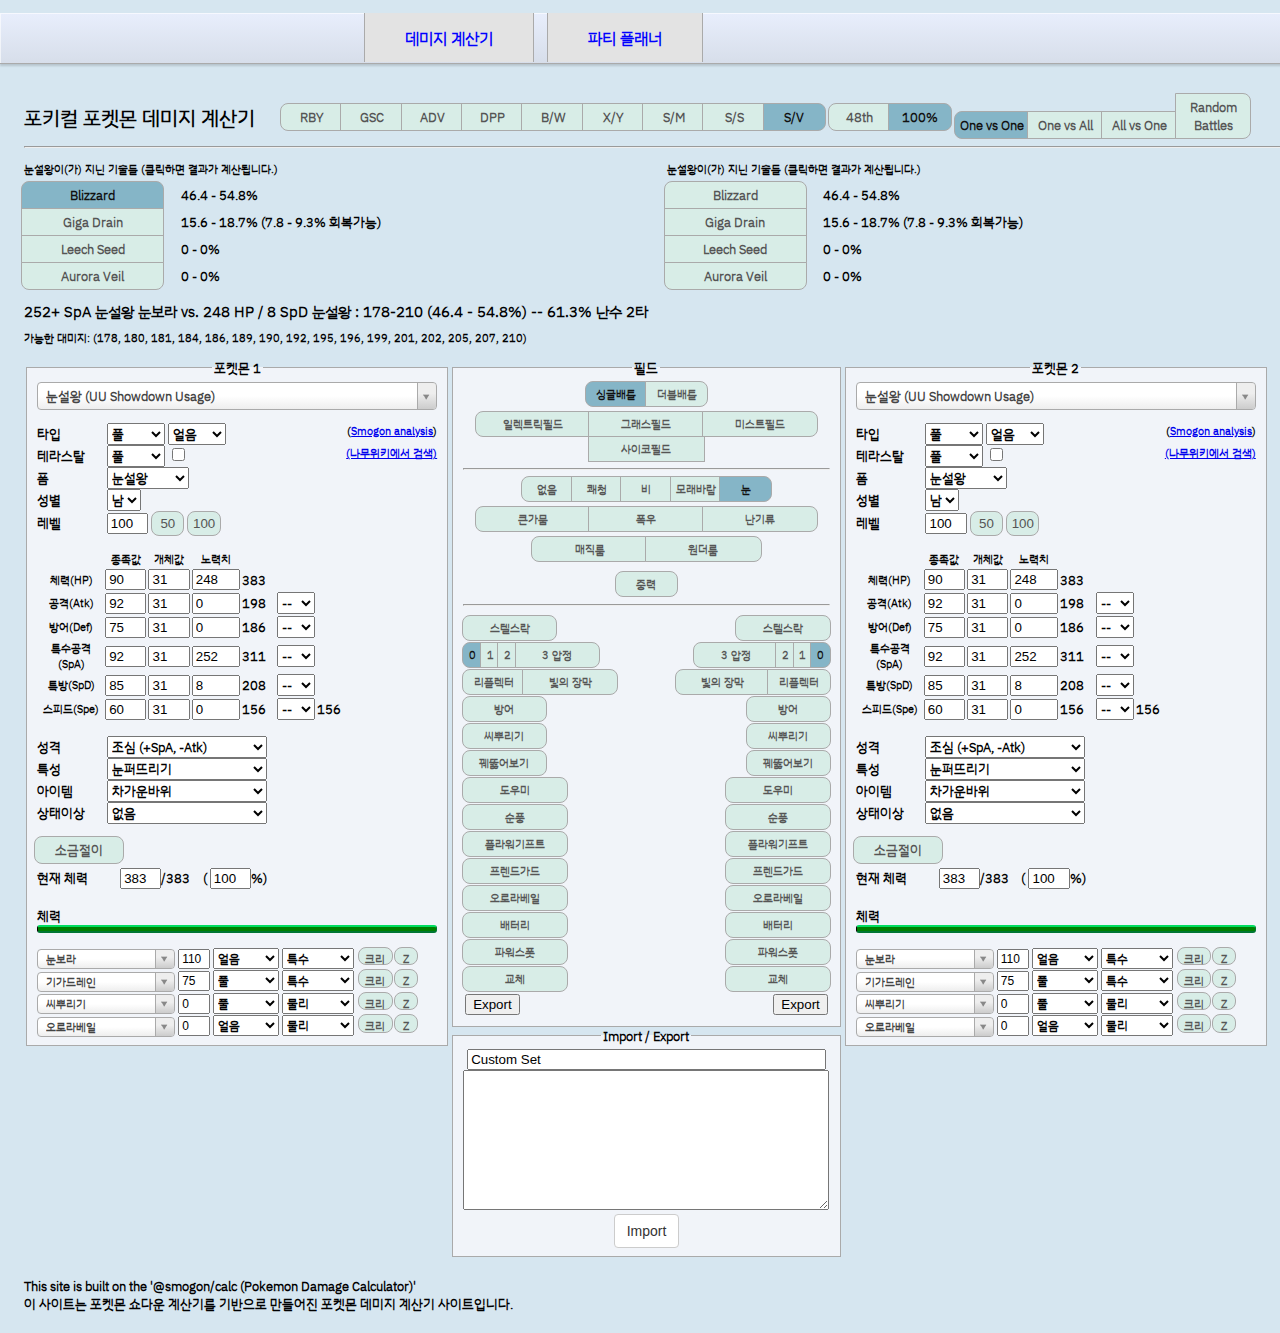
<file: index.template.html>
<!DOCTYPE html>
<html lang="en">

<head>
    <meta charset="UTF-8" />
    <title>포키컬 포켓몬 데미지 계산기</title>
    <meta name="description" content="포켓몬스터 스칼렛/바이올렛 + 모든 세대 포켓몬 데미지 계산기">
    <meta name="keyword" content="포켓몬, 9세대, 계산기">
    <meta property="og:title" content="포키컬 포켓몬 데미지 계산기">
    <meta property="og:description" content="포켓몬스터 스칼렛/바이올렛 + 모든 세대 포켓몬 데미지 계산기">
    <link type="text/css" rel="stylesheet" href="js/vendor/select2/select2.css" />
    <link type="text/css" rel="stylesheet" href="./css/main.css?" />
    <link type="text/css" rel="stylesheet" href="./css/vendor/bootstrap.css" />
    <!-- Google tag (gtag.js) -->
    <script async src="https://www.googletagmanager.com/gtag/js?id=G-QB7QER3T3B"></script>
    <script>
    window.dataLayer = window.dataLayer || [];
    function gtag(){dataLayer.push(arguments);}
    gtag('js', new Date());

    gtag('config', 'G-QB7QER3T3B');
    </script>
    <script async src="https://pagead2.googlesyndication.com/pagead/js/adsbygoogle.js?client=ca-pub-8894734166446106"crossorigin="anonymous"></script>
    <link rel="shortcut icon" type="image/x-icon" href="img/favicon.ico">
</head>

<body>

<nav><div class="header"><div class="header-inner">
    <!-- <ul class="nav">
        <li><a class="button nav-first" href="//pokemonshowdown.com"><img src="./img/pokemonshowdownbeta.png" alt="Pok&eacute;mon Showdown! (beta)" /> Home</a></li>
        <li><a class="button" href="//dex.pokemonshowdown.com">Pok&eacute;dex</a></li>-->
        <!--<li><a class="button" href="//replay.pokemonshowdown.com/">Replays</a></li>-->
        <!--<li><a class="button" href="//pokemonshowdown.com/ladder/">Ladder</a></li>-->
        <!--<li><a class="button nav-last" href="//pokemonshowdown.com/forums/">Forum</a></li>
    </ul>
    <ul class="nav nav-play">
        <li><a class="button greenbutton nav-first nav-last" href="//play.pokemonshowdown.com/">Play</a></li>
    </ul> -->
    <ul>
        <li><a href="./m_index.html">데미지 계산기</a></li>
        <li><a href="./pp/party_planner.html">파티 플래너</a></li>
    </ul>
    <div style="clear:both"></div>
</div></div></nav>
<div class="wrapper">

    <div aria-label="Settings" role="region">
        <span class="title-text">포키컬 포켓몬 데미지 계산기</span>
        <span class="genSelection" aria-labelledby="selectGenInstruction" role="radiogroup" title="세대(포켓몬 버젼)를 선택할 수 있습니다.">
            <span class="visually-hidden" id="selectGenInstruction">세대(포켓몬 버젼)를 선택할 수 있습니다.</span>
            <input class="gen visually-hidden" type="radio" name="gen" value="1" id="gen1" /><label class="btn btn-small btn-left" for="gen1">RBY</label>
            <input class="gen visually-hidden" type="radio" name="gen" value="2" id="gen2" /><label class="btn btn-small btn-mid" for="gen2">GSC</label>
            <input class="gen visually-hidden" type="radio" name="gen" value="3" id="gen3" /><label class="btn btn-small btn-mid" for="gen3">ADV</label>
            <input class="gen visually-hidden" type="radio" name="gen" value="4" id="gen4" /><label class="btn btn-small btn-mid" for="gen4">DPP</label>
            <input class="gen visually-hidden" type="radio" name="gen" value="5" id="gen5" /><label class="btn btn-small btn-mid" for="gen5">B/W</label>
            <input class="gen visually-hidden" type="radio" name="gen" value="6" id="gen6" /><label class="btn btn-small btn-mid" for="gen6">X/Y</label>
            <input class="gen visually-hidden" type="radio" name="gen" value="7" id="gen7" /><label class="btn btn-small btn-mid" for="gen7">S/M</label>
			   <input class="gen visually-hidden" type="radio" name="gen" value="8" id="gen8" /><label class="btn btn-small btn-mid" for="gen8">S/S</label>
            <input class="gen visually-hidden" type="radio" name="gen" value="9" id="gen9" checked="checked" /><label class="btn btn-small btn-right" for="gen9">S/V</label>
        </span>
        <span class="notationSelection" aria-labelledby="selectNotationInstruction" role="radiogroup" title="Select the output notation.">
            <span class="visually-hidden" id="selectNotationInstruction">Select the output notation.</span>
            <input class="notation visually-hidden" type="radio" name="notation" id="pixels" value="px" /><label class="btn btn-small btn-left" for="pixels">48th</label>
            <input class="notation visually-hidden" type="radio" name="notation" id="percentage" value="%" /><label class="btn btn-small btn-right" for="percentage">100%</label>
        </span>
        <span class="modeSelection" aria-labelledby="selectModeInstruction" role="radiogroup" title="Select the calculator's mode of function.">
            <span class="visually-hidden" id="selectModeInstruction">Select the calculator's mode of function.</span>
            <input class="mode visually-hidden" type="radio" name="mode" id="one-vs-one" checked="checked" /><label class="btn btn-left" for="one-vs-one">One vs One</label>
            <input class="mode visually-hidden" type="radio" name="mode" id="one-vs-all" /><label class="btn btn-mid gen-specific g3 g4 g5 g6 g7 g8 g9" for="one-vs-all">One vs All</label>
            <input class="mode visually-hidden" type="radio" name="mode" id="all-vs-one" /><label class="btn btn-mid gen-specific g3 g4 g5 g6 g7 g8 g9" for="all-vs-one">All vs One</label>
            <input class="mode visually-hidden" type="radio" name="mode" id="randoms" /><label class="btn btn-right" for="randoms">Random Battles</label>
        </span>
    </div>
    <hr />
    <div aria-label="Move selection" class="move-result-group" role="region" title="선택하면 기술에 따른 계산 결과가 화면에 출력됩니다.">
        <div  aria-labelledby="resultHeaderL" class="move-result-subgroup" role="radiogroup">
            <div class="result-move-header"><span id="resultHeaderL">Pok&eacute;mon 1이(가) 지닌 기술들 (클릭하면 결과가 계산됩니다.)</span>
            </div>
            <div>
                <input class="result-move visually-hidden" type="radio" name="resultMove" id="resultMoveL1" checked="checked" aria-describedby="resultDamageL1" />
                <label class="btn btn-xxxwide btn-top" for="resultMoveL1">Loading...</label>
                <span id="resultDamageL1">??? - ???%</span>
            </div>
            <div>
                <input class="result-move visually-hidden" type="radio" name="resultMove" id="resultMoveL2" aria-describedby="resultDamageL2" />
                <label class="btn btn-xxxwide btn-mid" for="resultMoveL2">Loading...</label>
                <span id="resultDamageL2">??? - ???%</span>
            </div>
            <div>
                <input class="result-move visually-hidden" type="radio" name="resultMove" id="resultMoveL3" aria-describedby="resultDamageL3" />
                <label class="btn btn-xxxwide btn-mid" for="resultMoveL3">Loading...</label>
                <span id="resultDamageL3">??? - ???%</span>
            </div>
            <div>
                <input class="result-move visually-hidden" type="radio" name="resultMove" id="resultMoveL4" aria-describedby="resultDamageL4" />
                <label class="btn btn-xxxwide btn-bottom" for="resultMoveL4">Loading...</label>
                <span id="resultDamageL4">??? - ???%</span>
            </div>
        </div>
        <div aria-labelledby="resultHeaderR" class="move-result-subgroup" role="radiogroup">
            <div class="result-move-header"><span id="resultHeaderR">Pok&eacute;mon 2이(가) 지닌 기술들 (클릭하면 결과가 계산됩니다.)</span>
            </div>
            <div>
                <input class="result-move visually-hidden" type="radio" name="resultMove" id="resultMoveR1" aria-describedby="resultDamageR1" />
                <label class="btn btn-xxxwide btn-top" for="resultMoveR1">Loading...</label>
                <span id="resultDamageR1">??? - ???%</span>
            </div>
            <div>
                <input class="result-move visually-hidden" type="radio" name="resultMove" id="resultMoveR2" aria-describedby="resultDamageR2" />
                <label class="btn btn-xxxwide btn-mid" for="resultMoveR2">Loading...</label>
                <span id="resultDamageR2">??? - ???%</span>
            </div>
            <div>
                <input class="result-move visually-hidden" type="radio" name="resultMove" id="resultMoveR3" aria-describedby="resultDamageR3" />
                <label class="btn btn-xxxwide btn-mid" for="resultMoveR3">Loading...</label>
                <span id="resultDamageR3">??? - ???%</span>
            </div>
            <div>
                <input class="result-move visually-hidden" type="radio" name="resultMove" id="resultMoveR4" aria-describedby="resultDamageR4" />
                <label class="btn btn-xxxwide btn-bottom" for="resultMoveR4">Loading...</label>
                <span id="resultDamageR4">??? - ???%</span>
            </div>
        </div>
    </div>
    <div aria-label="Calculation results" class="main-result-group" role="region">
        <div class="big-text" title="Click to copy.">
            <span id="mainResult">Loading...</span>
            <span id="tooltipText">Copied</span>
        </div>
        <div class="small-text"><span id="damageValues">(If you see this message for more than a few seconds, try enabling JavaScript.)</span>
        </div>
    </div>

    <div aria-label="Pok&eacute;mon 1" class="panel" role="region">
        <fieldset class="poke-info" id="p1">
            <legend align="center">포켓몬 1</legend>
            <input type="text" class="set-selector calc-trigger" />
            <span id="importedSetsOptions" style="width:auto; display:none">
                <input type="checkbox" id="importedSets" /> import한 것들만 보기 <br />
                <button id="clearSets">import 세트 지우기</button>
            </span>
            <div class="info-group top">
                <div>
                    <label>타입</label>
                    <select aria-label="type1" class="type1 terrain-trigger calc-trigger"></select>
                    <select aria-label="type2" class="type2 terrain-trigger calc-trigger"></select>
                    <small class="right">(<a class="analysis" target="_blank" href="">Smogon&nbsp;analysis</a>)</small><br>
                    <small class="right"><a class="namuSearch" target="_blank" href="">(나무위키에서 검색)</a></small>
                </div>
                <div class="gen-specific g9">
                    <label>테라스탈</label>
                    <select class="teraType terrain-trigger calc-trigger"></select>
                    <input type="checkbox" title= "테라스탈을 사용했습니까?" class="teraToggle terrain-trigger calc-trigger">
                </div>
                <div class="hide">
                    <label>폼</label>
                    <select class="forme calc-trigger"></select>
                </div>
                <div class="hide">
                    <label>성별</label>
                    <select class="gender calc-trigger"><option></option><option selected="selected">남</option><option>여</option></select>
                </div>
                <div>
                    <label for="levelL1">레벨</label>
                    <input class="level calc-trigger" id="levelL1" value="100" />
                    <input type="button" class="btn levelChange" value="50">
                    <input type="button" class="btn levelChange" value="100">
                </div>
                <div class="hide">
                    <label for="weightL1">Weight (kg)</label>
                    <input class="weight calc-trigger" id="weightL1" value="10.0" />
                </div>
            </div>
            <div class="info-group">
                <table>
                    <thead>
                        <tr>
                            <th></th>
                            <th scope="col">종족값</th>
                            <th class="gen-specific g3 g4 g5 g6 g7 g8 g9" scope="col">개체값</th>
                            <th class="gen-specific g3 g4 g5 g6 g7 g8 g9" scope="col">노력치</th>
                            <th class="gen-specific g1 g2 hide" scope="col">DVs</th>
                            <th></th>
                            <th></th>
                        </tr>
                    </thead>
                    <tbody>
                        <tr class="hp">
                            <th scope="row">
                                <label>체력(HP)</label>
                            </th>
                            <td>
                                <input class="base calc-trigger" value="100" />
                            </td>
                            <td class="gen-specific g3 g4 g5 g6 g7 g8 g9">
                                <input class="ivs calc-trigger" value="31" />
                            </td>
                            <td class="gen-specific g3 g4 g5 g6 g7 g8 g9">
                                <input class="evs calc-trigger" type="number" min="0" max="252" step="4" value="0" />
                            </td>
                            <td class="gen-specific g1 g2 hide">
                                <input class="dvs calc-trigger" value="15" disabled="disabled" />
                            </td>
                            <td><span class="total">341</span>
                            </td>
                            <td></td>
                        </tr>
                        <tr class="at">
                            <th scope="row">
                                <label>공격(Atk)</label>
                            </th>
                            <td>
                                <input class="base calc-trigger" value="100" />
                            </td>
                            <td class="gen-specific g3 g4 g5 g6 g7 g8 g9">
                                <input class="ivs calc-trigger" value="31" />
                            </td>
                            <td class="gen-specific g3 g4 g5 g6 g7 g8 g9">
                                <input class="evs calc-trigger" type="number" min="0" max="252" step="4" value="0" />
                            </td>
                            <td class="gen-specific g1 g2 hide">
                                <input class="dvs calc-trigger" value="15" />
                            </td>
                            <td><span class="total">236</span>
                            </td>
                            <td>
                                <select class="boost calc-trigger">
                                    <option value="6">+6</option>
                                    <option value="5">+5</option>
                                    <option value="4">+4</option>
                                    <option value="3">+3</option>
                                    <option value="2">+2</option>
                                    <option value="1">+1</option>
                                    <option value="0" selected="selected">--</option>
                                    <option value="-1">-1</option>
                                    <option value="-2">-2</option>
                                    <option value="-3">-3</option>
                                    <option value="-4">-4</option>
                                    <option value="-5">-5</option>
                                    <option value="-6">-6</option>
                                </select>
                            </td>
                        </tr>
                        <tr class="df">
                            <th scope="row">
                                <label>방어(Def)</label>
                            </th>
                            <td>
                                <input class="base calc-trigger" value="100" />
                            </td>
                            <td class="gen-specific g3 g4 g5 g6 g7 g8 g9">
                                <input class="ivs calc-trigger" value="31" />
                            </td>
                            <td class="gen-specific g3 g4 g5 g6 g7 g8 g9">
                                <input class="evs calc-trigger" type="number" min="0" max="252" step="4" value="0" />
                            </td>
                            <td class="gen-specific g1 g2 hide">
                                <input class="dvs calc-trigger" value="15" />
                            </td>
                            <td><span class="total">236</span>
                            </td>
                            <td>
                                <select class="boost calc-trigger">
                                    <option value="6">+6</option>
                                    <option value="5">+5</option>
                                    <option value="4">+4</option>
                                    <option value="3">+3</option>
                                    <option value="2">+2</option>
                                    <option value="1">+1</option>
                                    <option value="0" selected="selected">--</option>
                                    <option value="-1">-1</option>
                                    <option value="-2">-2</option>
                                    <option value="-3">-3</option>
                                    <option value="-4">-4</option>
                                    <option value="-5">-5</option>
                                    <option value="-6">-6</option>
                                </select>
                            </td>
                        </tr>
                        <tr class="sa gen-specific g2 g3 g4 g5 g6 g7 g8 g9">
                            <th scope="row">
                                <label>특수공격(SpA)</label>
                            </th>
                            <td>
                                <input class="base calc-trigger" value="100" />
                            </td>
                            <td class="gen-specific g3 g4 g5 g6 g7 g8 g9">
                                <input class="ivs calc-trigger" value="31" />
                            </td>
                            <td class="gen-specific g3 g4 g5 g6 g7 g8 g9">
                                <input class="evs calc-trigger" type="number" min="0" max="252" step="4" value="0" />
                            </td>
                            <td class="gen-specific g1 g2 hide">
                                <input class="dvs calc-trigger" value="15" />
                            </td>
                            <td><span class="total">236</span>
                            </td>
                            <td>
                                <select class="boost calc-trigger">
                                    <option value="6">+6</option>
                                    <option value="5">+5</option>
                                    <option value="4">+4</option>
                                    <option value="3">+3</option>
                                    <option value="2">+2</option>
                                    <option value="1">+1</option>
                                    <option value="0" selected="selected">--</option>
                                    <option value="-1">-1</option>
                                    <option value="-2">-2</option>
                                    <option value="-3">-3</option>
                                    <option value="-4">-4</option>
                                    <option value="-5">-5</option>
                                    <option value="-6">-6</option>
                                </select>
                            </td>
                        </tr>
                        <tr class="sd gen-specific g2 g3 g4 g5 g6 g7 g8 g9">
                            <th scope="row">
                                <label>특방(SpD)</label>
                            </th>
                            <td>
                                <input class="base calc-trigger" value="100" />
                            </td>
                            <td class="gen-specific g3 g4 g5 g6 g7 g8 g9">
                                <input class="ivs calc-trigger" value="31" />
                            </td>
                            <td class="gen-specific g3 g4 g5 g6 g7 g8 g9">
                                <input class="evs calc-trigger" type="number" min="0" max="252" step="4" value="0" />
                            </td>
                            <td class="gen-specific g1 g2 hide">
                                <input class="dvs calc-trigger" value="15" disabled="disabled" />
                            </td>
                            <td><span class="total">236</span>
                            </td>
                            <td>
                                <select class="boost calc-trigger">
                                    <option value="6">+6</option>
                                    <option value="5">+5</option>
                                    <option value="4">+4</option>
                                    <option value="3">+3</option>
                                    <option value="2">+2</option>
                                    <option value="1">+1</option>
                                    <option value="0" selected="selected">--</option>
                                    <option value="-1">-1</option>
                                    <option value="-2">-2</option>
                                    <option value="-3">-3</option>
                                    <option value="-4">-4</option>
                                    <option value="-5">-5</option>
                                    <option value="-6">-6</option>
                                </select>
                            </td>
                        </tr>
                        <tr class="sl gen-specific g1 hide">
                            <th scope="row">
                                <label>Special</label>
                            </th>
                            <td>
                                <input class="base calc-trigger" value="100" />
                            </td>
                            <td>
                                <input class="dvs calc-trigger" value="15" />
                            </td>
                            <td><span class="total">236</span>
                            </td>
                            <td>
                                <select class="boost calc-trigger">
                                    <option value="6">+6</option>
                                    <option value="5">+5</option>
                                    <option value="4">+4</option>
                                    <option value="3">+3</option>
                                    <option value="2">+2</option>
                                    <option value="1">+1</option>
                                    <option value="0" selected="selected">--</option>
                                    <option value="-1">-1</option>
                                    <option value="-2">-2</option>
                                    <option value="-3">-3</option>
                                    <option value="-4">-4</option>
                                    <option value="-5">-5</option>
                                    <option value="-6">-6</option>
                                </select>
                            </td>
                        </tr>
                        <tr class="sp">
                            <th scope="row">
                                <label>스피드(Spe)</label>
                            </th>
                            <td>
                                <input class="base calc-trigger" value="100" />
                            </td>
                            <td class="gen-specific g3 g4 g5 g6 g7 g8 g9">
                                <input class="ivs calc-trigger" value="31" />
                            </td>
                            <td class="gen-specific g3 g4 g5 g6 g7 g8 g9">
                                <input class="evs calc-trigger" type="number" min="0" max="252" step="4" value="0" />
                            </td>
                            <td class="gen-specific g1 g2 hide">
                                <input class="dvs calc-trigger" value="15" />
                            </td>
                            <td><span class="total">236</span>
                            </td>
                            <td>
                                <select class="boost calc-trigger">
                                    <option value="6">+6</option>
                                    <option value="5">+5</option>
                                    <option value="4">+4</option>
                                    <option value="3">+3</option>
                                    <option value="2">+2</option>
                                    <option value="1">+1</option>
                                    <option value="0" selected="selected">--</option>
                                    <option value="-1">-1</option>
                                    <option value="-2">-2</option>
                                    <option value="-3">-3</option>
                                    <option value="-4">-4</option>
                                    <option value="-5">-5</option>
                                    <option value="-6">-6</option>
                                </select>
                            </td>
                            <td><span class="totalMod">---</span>
                            </td>
                        </tr>
                    </tbody>
                </table>
            </div>
            <div class="info-group info-selectors">
                <div class="gen-specific g3 g4 g5 g6 g7 g8 g9">
                    <label for="natureL1">성격</label>
                    <select class="nature calc-trigger" id="natureL1">
                        <option value="Adamant">고집 (+Atk, -SpA)</option>
                        <option value="Bashful">수줍음</option>
                        <option value="Bold">대담 (+Def, -Atk)</option>
                        <option value="Brave">용감 (+Atk, -Spe)</option>
                        <option value="Calm">차분 (+SpD, -Atk)</option>
                        <option value="Careful">신중 (+SpD, -SpA)</option>
                        <option value="Docile">온순</option>
                        <option value="Gentle">얌전 (+SpD, -Def)</option>
                        <option value="Hardy" selected="selected">노력</option>
                        <option value="Hasty">성급 (+Spe, -Def)</option>
                        <option value="Impish">장난꾸러기 (+Def, -SpA)</option>
                        <option value="Jolly">명랑 (+Spe, -SpA)</option>
                        <option value="Lax">촐랑 (+Def, -SpD)</option>
                        <option value="Lonely">외로움 (+Atk, -Def)</option>
                        <option value="Mild">의젓 (+SpA, -Def)</option>
                        <option value="Modest">조심 (+SpA, -Atk)</option>
                        <option value="Naive">천진난만 (+Spe, -SpD)</option>
                        <option value="Naughty">개구쟁이 (+Atk, -SpD)</option>
                        <option value="Quiet">냉정 (+SpA, -Spe)</option>
                        <option value="Quirky">변덕</option>
                        <option value="Rash">덜렁 (+SpA, -SpD)</option>
                        <option value="Relaxed">무사태평 (+Def, -Spe)</option>
                        <option value="Sassy">건방 (+SpD, -Spe)</option>
                        <option value="Serious">성실</option>
                        <option value="Timid">겁쟁이 (+Spe, -Atk)</option>
                    </select>
                </div>
                <div class="gen-specific g3 g4 g5 g6 g7 g8 g9">
                    <label for="abilityL1">특성</label>
                    <select class="ability terrain-trigger calc-trigger" id="abilityL1"></select>
                    <input hidden type="checkbox" title= "Is this ability active?" class="abilityToggle calc-trigger">
						  <select hidden aria-label="Allies fainted" class="alliesFainted calc-trigger">
								<option value="0">Zero allies fainted</option>
								<option value="1">One ally fainted</option>
								<option value="2">Two allies fainted</option>
								<option value="3">Three allies fainted</option>
								<option value="4">Four allies fainted</option>
								<option value="5">Five allies fainted</option>
						  </select>
                </div>
                <div class="gen-specific g2 g3 g4 g5 g6 g7 g8 g9">
                    <label for="itemL1">아이템</label>
                    <select class="item terrain-trigger calc-trigger" id="itemL1"></select>
                </div>
                <div>
                    <label for="statusL1">상태이상</label>
                    <select class="status calc-trigger" id="statusL1">
                        <option value="Healthy">없음</option>
                        <option value="Poisoned">독</option>
                        <option value="Badly Poisoned">맹독</option>
                        <option value="Burned">화상</option>
                        <option value="Paralyzed">화상</option>
                        <option value="Asleep">잠듦</option>
                        <option value="Frozen">얼음</option>
                    </select>
                    <select aria-label="Toxic counter" class="toxic-counter calc-trigger hide">
                        <option value="1">1/16</option>
                        <option value="2">2/16</option>
                        <option value="3">3/16</option>
                        <option value="4">4/16</option>
                        <option value="5">5/16</option>
                        <option value="6">6/16</option>
                        <option value="7">7/16</option>
                        <option value="8">8/16</option>
                        <option value="9">9/16</option>
                        <option value="10">10/16</option>
                        <option value="11">11/16</option>
                        <option value="12">12/16</option>
                        <option value="13">13/16</option>
                        <option value="14">14/16</option>
                        <option value="15">15/16</option>
                    </select>
                </div>
            </div>
            <div class="info-group gen-specific g9">
                <div class="left" title="이쪽 포켓몬이 소금절이 효과를 받고 있습니까?">
                    <div hidden id="selectRevealInstruction">이쪽 포켓몬이 소금절이 효과를 받고 있습니까?</div>
                    <input aria-describedby="selectRevealInstruction" class="visually-hidden saltcure calc-trigger" type="checkbox" id="cureL" />
                    <label class="btn btn-xxwide" for="cureL">소금절이</label>
                </div>
                <br />
            </div>
            <div class="info-group">
                <label for="currentHpL1">현재 체력</label>
                <input class="current-hp calc-trigger" id="currentHpL1" value="341" />/<span class="max-hp">341</span> (
                <input class="percent-hp calc-trigger" value="100" />%)
					 <input class="visually-hidden max calc-trigger btn-input" type="checkbox" id="maxL" />
					 <label class="btn btn-xwide gen-specific g8 hide" for="maxL"
					 title="Use the corresponding Max Move?">다이맥스</label>
					 <br />
                <br />
                체력 <div class="hpbar"></div>
            </div>
            <div hidden id="criticalHitInstruction">크리티컬 공격으로 만들기</div>
            <div hidden id="zMoveInstruction">Z-기술로 만들기</div>
            <div class="move1">
                <select class="move-selector calc-trigger small-select"></select>
                <input class="move-bp calc-trigger" value="50" />
                <select class="move-type calc-trigger"></select>
                <select class="move-cat calc-trigger gen-specific g4 g5 g6 g7 g8 g9">
                    <option value="Physical">물리</option>
                    <option value="Special">특수</option>
                </select>
                <input aria-describedby="criticalHitInstruction" class="move-crit calc-trigger visually-hidden" type="checkbox" id="critL1" />
                <label class="btn crit-btn" for="critL1" title="크리티컬 공격으로 만들기">크리</label>
                <input aria-describedby="zMoveInstruction" class="move-z calc-trigger visually-hidden" type="checkbox" id="zL1"/>
                <label class="btn z-btn gen-specific g7 g8 g9" for="zL1" title="Z-기술로 만들기">Z</label>
                <select class="move-hits calc-trigger hide">
                    <option value="2">2 hits</option>
                    <option value="3">3 hits</option>
                    <option value="4">4 hits</option>
                    <option value="5">5 hits</option>
                </select>
                <select class="stat-drops calc-trigger hide" title="How many times was this move used in a row?">>
                    <option value="1">Once</option>
                    <option value="2">Twice</option>
                    <option value="3">3 times</option>
                    <option value="4">4 times</option>
                    <option value="5">5 times</option>
                </select>
                <select class="metronome calc-trigger hide" title="How many times was this move successfully and consecutively used while holding Metronome before this turn?">
                    <option value="0">Never</option>
                    <option value="1">Once</option>
                    <option value="2">Twice</option>
                    <option value="3">3 times</option>
                    <option value="4">4 times</option>
                    <option value="5">5 times</option>
                </select>
            </div>
            <div class="move2">
                <select class="move-selector calc-trigger small-select"></select>
                <input class="move-bp calc-trigger" value="0" />
                <select class="move-type calc-trigger"></select>
                <select class="move-cat calc-trigger gen-specific g4 g5 g6 g7 g8 g9">
                    <option value="Physical">물리</option>
                    <option value="Special">특수</option>
                </select>
                <input aria-describedby="criticalHitInstruction" class="move-crit calc-trigger visually-hidden" type="checkbox" id="critL2" />
                <label class="btn crit-btn" for="critL2" title="크리티컬 공격으로 만들기">크리</label>
                <input aria-describedby="zMoveInstruction" class="move-z calc-trigger visually-hidden" type="checkbox" id="zL2"/>
                <label class="btn z-btn gen-specific g7 g8 g9" for="zL2" title="Z-기술로 만들기">Z</label>
                <select class="move-hits calc-trigger hide">
                    <option value="2">2 hits</option>
                    <option value="3">3 hits</option>
                    <option value="4">4 hits</option>
                    <option value="5">5 hits</option>
                </select>
                <select class="stat-drops calc-trigger hide" title="How many times was this move used in a row?">>
                    <option value="1">Once</option>
                    <option value="2">Twice</option>
                    <option value="3">3 times</option>
                    <option value="4">4 times</option>
                    <option value="5">5 times</option>
                </select>
                <select class="metronome calc-trigger hide" title="How many times was this move successfully and consecutively used while holding Metronome before this turn?">
                    <option value="0">Never</option>
                    <option value="1">Once</option>
                    <option value="2">Twice</option>
                    <option value="3">3 times</option>
                    <option value="4">4 times</option>
                    <option value="5">5 times</option>
                </select>
            </div>
            <div class="move3">
                <select class="move-selector calc-trigger small-select"></select>
                <input class="move-bp calc-trigger" value="0" />
                <select class="move-type calc-trigger"></select>
                <select class="move-cat calc-trigger gen-specific g4 g5 g6 g7 g8 g9">
                    <option value="Physical">물리</option>
                    <option value="Special">특수</option>
                </select>
                <input aria-describedby="criticalHitInstruction" class="move-crit calc-trigger visually-hidden" type="checkbox" id="critL3" />
                <label class="btn crit-btn" for="critL3" title="크리티컬 공격으로 만들기">크리</label>
                <input aria-describedby="zMoveInstruction" class="move-z calc-trigger visually-hidden" type="checkbox" id="zL3"/>
                <label class="btn z-btn gen-specific g7 g8 g9" for="zL3" title="Z-기술로 만들기">Z</label>
                <select class="move-hits calc-trigger hide">
                    <option value="2">2 hits</option>
                    <option value="3">3 hits</option>
                    <option value="4">4 hits</option>
                    <option value="5">5 hits</option>
                </select>
                <select class="stat-drops calc-trigger hide" title="How many times was this move used in a row?">>
                    <option value="1">Once</option>
                    <option value="2">Twice</option>
                    <option value="3">3 times</option>
                    <option value="4">4 times</option>
                    <option value="5">5 times</option>
                </select>
                <select class="metronome calc-trigger hide" title="How many times was this move successfully and consecutively used while holding Metronome before this turn?">
                    <option value="0">Never</option>
                    <option value="1">Once</option>
                    <option value="2">Twice</option>
                    <option value="3">3 times</option>
                    <option value="4">4 times</option>
                    <option value="5">5 times</option>
                </select>
            </div>
            <div class="move4">
                <select class="move-selector calc-trigger small-select"></select>
                <input class="move-bp calc-trigger" value="0" />
                <select class="move-type calc-trigger"></select>
                <select class="move-cat calc-trigger gen-specific g4 g5 g6 g7 g8 g9">
                    <option value="Physical">물리</option>
                    <option value="Special">특수</option>
                </select>
                <input aria-describedby="criticalHitInstruction" class="move-crit calc-trigger visually-hidden" type="checkbox" id="critL4" />
                <label class="btn crit-btn" for="critL4" title="크리티컬 공격으로 만들기">크리</label>
                <input aria-describedby="zMoveInstruction" class="move-z calc-trigger visually-hidden" type="checkbox" id="zL4"/>
                <label class="btn z-btn gen-specific g7 g8 g9" for="zL4" title="Z-기술로 만들기">Z</label>
                <select class="move-hits calc-trigger hide">
                    <option value="2">2 hits</option>
                    <option value="3">3 hits</option>
                    <option value="4">4 hits</option>
                    <option value="5">5 hits</option>
                </select>
                <select class="stat-drops calc-trigger hide" title="How many times was this move used in a row?">>
                    <option value="1">Once</option>
                    <option value="2">Twice</option>
                    <option value="3">3 times</option>
                    <option value="4">4 times</option>
                    <option value="5">5 times</option>
                </select>
                <select class="metronome calc-trigger hide" title="How many times was this move successfully and consecutively used while holding Metronome before this turn?">
                    <option value="0">Never</option>
                    <option value="1">Once</option>
                    <option value="2">Twice</option>
                    <option value="3">3 times</option>
                    <option value="4">4 times</option>
                    <option value="5">5 times</option>
                </select>
            </div>
            <div class="ads1">
                <script async src="https://pagead2.googlesyndication.com/pagead/js/adsbygoogle.js?client=ca-pub-8894734166446106"crossorigin="anonymous"></script>
                <!-- 포켓몬 밑 -->
                <ins class="adsbygoogle"
                    style="display:block"
                    data-ad-client="ca-pub-8894734166446106"
                    data-ad-slot="3162362107"
                    data-ad-format="auto"
                    data-full-width-responsive="true"></ins>
                <script>
                    (adsbygoogle = window.adsbygoogle || []).push({});
                </script>
            </div>
        </fieldset>
    </div>

    <div class="panel">
        <div aria-label="Field information" role="region">
            <fieldset class="field-info">
                <legend align="center">필드</legend>
                <div aria-labelledby="selectBattleFormatInstruction" class="gen-specific g3 g4 g5 g6 g7 g8 g9" role="radiogroup" style="width: 10.6em; margin: 0 auto 5px;" title="배틀 형식을 선택할 수 있습니다.">
                    <span class="visually-hidden" id="selectBattleFormatInstruction">배틀 형식을 선택할 수 있습니다.</span>
                    <input class="visually-hidden calc-trigger" type="radio" name="format" value="Singles" id="singles-format" />
                    <label class="btn btn-left" for="singles-format">싱글배틀</label>
                    <input class="visually-hidden calc-trigger" type="radio" name="format" value="Doubles" id="doubles-format" />
                    <label class="btn btn-right" for="doubles-format">더블배틀</label>
                </div>
                <div aria-labelledby="selectTerrainInstruction" class="gen-specific g6 g7 g8 g9" role="group" title="필드 상황을 선택할 수 있습니다.">
                    <span class="visually-hidden" id="selectTerrainInstruction">필드 상황을 선택할 수 있습니다.</span>
                    <input class="visually-hidden terrain-trigger calc-trigger" type="checkbox" name="terrain" value="Electric" id="Electric" /><label class="btn btn-xxxwide btn-left" for="Electric">일렉트릭필드</label>
                    <input class="visually-hidden terrain-trigger calc-trigger" type="checkbox" name="terrain" value="Grassy" id="grassy" /><label class="btn btn-xxxwide btn-mid" for="grassy">그래스필드</label>
                    <input class="visually-hidden terrain-trigger calc-trigger" type="checkbox" name="terrain" value="Misty" id="misty" /><label class="btn btn-xxxwide btn-right" for="misty">미스트필드</label>
                    <input class="visually-hidden terrain-trigger calc-trigger" type="checkbox" name="terrain" value="Psychic" id="Psychic" /><label class="btn btn-xxxwide btn-mid" for="Psychic">사이코필드</label>
                </div>
					 <div aria-labelledby="selectRuinInstruction" class="gen-specific g9 format-specific doubles" role="group" style="margin: 5px auto auto;" title="Select the ruin abilities from other Pok&eacute;mon on the field.">
                    <span class="visually-hidden" id="selectRuinInstruction">Select the active Ruin abilities from other Poke&eacute;mon on the field.</span>
                    <input class="visually-hidden calc-trigger" type="checkbox" name="ruin" value="Beads" id="beads" />
						  <label class="btn btn-xxxwide btn-left" for="beads">재앙의 구슬</label>
                    <input class="visually-hidden calc-trigger" type="checkbox" name="ruin" value="Tablets" id="tablets" />
						  <label class="btn btn-xxxwide btn-mid" for="tablets">재앙의 목간</label>
                    <input class="visually-hidden calc-trigger" type="checkbox" name="ruin" value="Sword" id="sword" />
						  <label class="btn btn-xxxwide btn-right" for="sword">재앙의 검</label>
                    <input class="visually-hidden calc-trigger" type="checkbox" name="ruin" value="Vessel" id="vessel" />
						  <label class="btn btn-xxxwide btn-mid" for="vessel">재앙의 그릇</label>
                </div>
                <hr class="gen-specific g6 g7 g8 g9" />
                <div aria-labelledby="selectWeatherInstruction" role="radiogroup">
                    <span class="visually-hidden" id="selectWeatherInstruction">필드 날씨를 선택할 수 있습니다.</span>
                    <div class="gen-specific g3 g4 g5 g6 g7 g8 hide" style="width: 22.2em; margin: 5px auto;" title="필드 날씨를 선택할 수 있습니다.">
                        <input class="visually-hidden calc-trigger" type="radio" name="weather" value="" id="clear" checked="checked" />
                        <label class="btn btn-small btn-left" for="clear">없음</label>
                        <input class="visually-hidden calc-trigger" type="radio" name="weather" value="Sun" id="sun" />
                        <label class="btn btn-small btn-mid" for="sun">쾌청</label>
                        <input class="visually-hidden calc-trigger" type="radio" name="weather" value="Rain" id="rain" />
                        <label class="btn btn-small btn-mid" for="rain">비</label>
                        <input class="visually-hidden calc-trigger" type="radio" name="weather" value="Sand" id="sand" />
                        <label class="btn btn-small btn-mid" for="sand">모래바람</label>
                        <input class="visually-hidden calc-trigger" type="radio" name="weather" value="Hail" id="hail" />
                        <label class="btn btn-small btn-right" for="hail">싸라기눈</label>
                    </div>
                    <div class="gen-specific g9" style="width: 22.2em; margin: 5px auto;" title="필드 날씨를 선택할 수 있습니다.">
                        <input class="visually-hidden calc-trigger" type="radio" name="weather" value="" id="clear" checked="checked" />
                        <label class="btn btn-small btn-left" for="clear">없음</label>
                        <input class="visually-hidden calc-trigger" type="radio" name="weather" value="Sun" id="sun" />
                        <label class="btn btn-small btn-mid" for="sun">쾌청</label>
                        <input class="visually-hidden calc-trigger" type="radio" name="weather" value="Rain" id="rain" />
                        <label class="btn btn-small btn-mid" for="rain">비</label>
                        <input class="visually-hidden calc-trigger" type="radio" name="weather" value="Sand" id="sand" />
                        <label class="btn btn-small btn-mid" for="sand">모래바람</label>
                        <input class="visually-hidden calc-trigger" type="radio" name="weather" value="snow" id="snow" />
                        <label class="btn btn-small btn-right" for="snow">눈</label>
                    </div>
                    <div class="gen-specific g6 g7 g8 g9" title="필드 날씨를 선택할 수 있습니다.">
                        <input class="visually-hidden calc-trigger" type="radio" name="weather" value="Harsh Sunshine" id="harsh-sunshine" />
                        <label class="btn btn-xxxwide btn-left" for="harsh-sunshine">큰가뭄</label>
                        <input class="visually-hidden calc-trigger" type="radio" name="weather" value="Heavy Rain" id="heavy-rain" />
                        <label class="btn btn-xxxwide btn-mid" for="heavy-rain">폭우</label>
                        <input class="visually-hidden calc-trigger" type="radio" name="weather" value="Strong Winds" id="strong-winds" />
                        <label class="btn btn-xxxwide btn-right" for="strong-winds">난기류</label>
                    </div>
                  </div>
                <div aria-labelledby="selectGscWeatherInstruction" class="gen-specific g2 hide" role="radiogroup" style="width: 17.8em; margin: 0 auto 5px;" title="필드 날씨를 선택할 수 있습니다.">
                    <span class="visually-hidden" id="selectGscWeatherInstruction">필드 날씨를 선택할 수 있습니다.</span>
                    <input class="visually-hidden calc-trigger" type="radio" name="gscWeather" value="" id="gscClear" checked="checked" />
                    <label class="btn btn-small btn-left" for="gscClear">없음</label>
                    <input class="visually-hidden calc-trigger" type="radio" name="gscWeather" value="Sun" id="gscSun" />
                    <label class="btn btn-small btn-mid" for="gscSun">쾌청</label>
                    <input class="visually-hidden calc-trigger" type="radio" name="gscWeather" value="Rain" id="gscRain" />
                    <label class="btn btn-small btn-mid" for="gscRain">비</label>
                    <input class="visually-hidden calc-trigger" type="radio" name="gscWeather" value="Sand" id="gscSand" />
                    <label class="btn btn-small btn-right" for="gscSand">모래바람</label>
                </div>
                <div class="gen-specific g5 g6 g7 g8 g9" style="width: 22.2em; margin: 5px auto; display: inline-block;">
                    <span hidden id="magicRoomInstruction">Is Magic Room in effect?</span>
                    <span hidden id="wonderRoomInstruction">Is Wonder Room in effect?</span>
                    <input aria-describedby="magicRoomInstruction" class="visually-hidden calc-trigger" type="checkbox" id="magicroom" />
                    <label class="btn btn-xxxwide btn-left" for="magicroom">매직룸</label>
                    <input aria-describedby="wonderRoomInstruction" class="visually-hidden calc-trigger" type="checkbox" id="wonderroom" />
                    <label class="btn btn-xxxwide btn-right" for="wonderroom">원더룸</label>
                </div>
                <div class="gen-specific g4 g5 g6 g7 g8 g9" style="width: 5.3em; margin: 5px auto;" title="필드에 중력이 발동되어있는지 선택하세요.">
                    <span hidden id="gravityInstruction">필드에 중력이 발동되어있는지 선택하세요.</span>
                    <input aria-describedby="gravityInstruction" class="visually-hidden calc-trigger" type="checkbox" id="gravity" />
                    <label class="btn" for="gravity">중력</label>
                </div>
                <hr class="gen-specific g2 g3 g4 g5 g6 g7 g8 g9" />
                <table class="field">
                    <thead>
                        <tr>
                            <th scope="col"><div class="visually-hidden">Pok&eacute;mon 1's side</div></th>
                            <th scope="col"><div class="visually-hidden">Pok&eacute;mon 2's side</div></th>
                        </tr>
                    </thead>
                    <tbody>
                        <tr class="gen-specific g4 g5 g6 g7 g8 g9">
                            <div hidden id="selectStealthRockInstruction">스텔스락이 필드에 깔려 있습니까?</div>
                            <td><div class="left" title="스텔스락이 필드에 깔려 있습니까?">
                                <input aria-describedby="selectStealthRockInstruction" class="visually-hidden calc-trigger" type="checkbox" id="srL" />
                                <label class="btn btn-xwide" for="srL">스텔스락</label>
                            </div></td>
                            <td><div class="right" title="스텔스락이 필드에 깔려 있습니까?">
                                <input aria-describedby="selectStealthRockInstruction" class="visually-hidden calc-trigger" type="checkbox" id="srR" />
                                <label class="btn btn-xwide" for="srR">스텔스락</label>
                            </div></td>
                        </tr>
                        <tr class="gen-specific g8 hide">
                            <div hidden id="selectSteelsurgeInstruction">이쪽 필드에 거다이강철진효과가 적용되고있습니까?</div>
                            <td><div class="left" title="이쪽 필드에 거다이강철진효과가 적용되고있습니까?">
                                <input aria-describedby="selectSteelsurgeInstruction" class="visually-hidden calc-trigger" type="checkbox" id="steelsurgeL" />
                                <label class="btn btn-xwide" for="steelsurgeL">거다이강철진</label>
                            </div></td>
                            <td><div class="right" title="이쪽 필드에 거다이강철진효과가 적용되고있습니까?">
                                <input aria-describedby="selectSteelsurgeInstruction" class="visually-hidden calc-trigger" type="checkbox" id="steelsurgeR" />
                                <label class="btn btn-xwide" for="steelsurgeR">거다이강철진</label>
                            </div></td>
                        </tr>
                        <tr class="gen-specific g8 hide">
                            <div hidden id="selectVinefireInstruction">Is Vine Lash and/or Wildfire affecting this side of the field?</div>
                            <td><div class="left" title="이쪽 필드가 거다이편달/옥염 효과를 받고 있습니까?">
                                <input aria-describedby="selectVinefireInstruction" class="visually-hidden calc-trigger" type="checkbox" id="vinelashL" />
                                <label class="btn btn-wide btn-left" for="vinelashL">거다이편달</label>
                                <input aria-describedby="selectVinefireInstruction" class="visually-hidden calc-trigger" type="checkbox" id="wildfireL" />
                                <label class="btn btn-right" for="wildfireL">거다이옥염</label>
                            </div></td>
                            <td><div class="right" title="이쪽 필드가 거다이편달/옥염 효과를 받고 있습니까?">
                                <input aria-describedby="selectVinefireInstruction" class="visually-hidden calc-trigger" type="checkbox" id="wildfireR" />
                                <label class="btn btn-left" for="wildfireR">거다이옥염</label>
                                <input aria-describedby="selectVinefireInstruction" class="visually-hidden calc-trigger" type="checkbox" id="vinelashR" />
                                <label class="btn btn-wide btn-right" for="vinelashR">거다이편달</label>
                            </div></td>
                        </tr>
                        <tr class="gen-specific g8 hide">
                            <div hidden id="selectCannonlithInstruction">Is Cannonade and/or Volcalith affecting this side of the field?</div>
                            <td><div class="left" title="이쪽 필드가 거다이분석/포격 효과를 받고 있습니까?">
                                <input aria-describedby="selectCannonlithInstruction" class="visually-hidden calc-trigger" type="checkbox" id="cannonadeL" />
                                <label class="btn btn-wide btn-left" for="cannonadeL">거다이포격</label>
                                <input aria-describedby="selectCannonlithInstruction" class="visually-hidden calc-trigger" type="checkbox" id="volcalithL" />
                                <label class="btn btn-right" for="volcalithL">거다이분석</label>
                            </div></td>
                            <td><div class="right" title="이쪽 필드가 거다이분석/포격 효과를 받고 있습니까?">
                                <input aria-describedby="selectCannonlithInstruction" class="visually-hidden calc-trigger" type="checkbox" id="volcalithR" />
                                <label class="btn btn-left" for="volcalithR">거다이분석</label>
                                <input aria-describedby="selectCannonlithInstruction" class="visually-hidden calc-trigger" type="checkbox" id="cannonadeR" />
                                <label class="btn btn-wide btn-right" for="cannonadeR">거다이포격</label>
                            </div></td>
                        </tr>
                        <tr class="gen-specific g3 g4 g5 g6 g7 g8 g9">
                            <div hidden id="selectSpikeInstruction">이쪽 플레이어 바닥에 압정이 깔려 있습니까?</div>
                            <td><div aria-labelledby="selectSpikeInstruction" class="left" role="radiogroup" title="이쪽 플레이어 바닥에 압정이 깔려 있습니까?">
                                <input class="visually-hidden calc-trigger" type="radio" name="spikesL" value="0" id="spikesL0" checked="checked" />
                                <label class="btn btn-xsmall btn-left" for="spikesL0">0</label>
                                <input class="visually-hidden calc-trigger" type="radio" name="spikesL" value="1" id="spikesL1" />
                                <label class="btn btn-xsmall btn-mid" for="spikesL1">1</label>
                                <input class="visually-hidden calc-trigger" type="radio" name="spikesL" value="2" id="spikesL2" />
                                <label class="btn btn-xsmall btn-mid" for="spikesL2">2</label>
                                <input class="visually-hidden calc-trigger" type="radio" name="spikesL" value="3" id="spikesL3" />
                                <label class="btn btn-wide btn-right" for="spikesL3">3 압정</label>
                            </div></td>
                            <td><div aria-labelledby="selectSpikeInstruction" class="right" role="radiogroup" title="이쪽 플레이어 바닥에 압정이 깔려 있습니까?">
                                <input class="visually-hidden calc-trigger" type="radio" name="spikesR" value="3" id="spikesR3" />
                                <label class="btn btn-wide btn-left" for="spikesR3">3 압정</label>
                                <input class="visually-hidden calc-trigger" type="radio" name="spikesR" value="2" id="spikesR2" />
                                <label class="btn btn-xsmall btn-mid" for="spikesR2">2</label>
                                <input class="visually-hidden calc-trigger" type="radio" name="spikesR" value="1" id="spikesR1" />
                                <label class="btn btn-xsmall btn-mid" for="spikesR1">1</label>
                                <input class="visually-hidden calc-trigger" type="radio" name="spikesR" value="0" id="spikesR0" checked="checked" />
                                <label class="btn btn-xsmall btn-right" for="spikesR0">0</label>
                            </div></td>
                        </tr>
                        <tr class="gen-specific g2">
                            <td><div class="left" title="이쪽 플레이어 바닥에 압정이 깔려 있습니까?">
                                <input aria-describedby="selectSpikeInstruction" class="visually-hidden calc-trigger" type="checkbox" id="gscSpikesL" />
                                <label class="btn" for="gscSpikesL">Spikes</label>
                            </div></td>
                            <td><div class="right" title="이쪽 플레이어 바닥에 압정이 깔려 있습니까?">
                                <input aria-describedby="selectSpikeInstruction" class="visually-hidden calc-trigger" type="checkbox" id="gscSpikesR" />
                                <label class="btn" for="gscSpikesR">Spikes</label>
                            </div></td>
                        </tr>
                        <tr>
                            <td><div class="left" title="이쪽 포켓몬을 리플렉터나 빛의 장막으로 보호받게 할 수 있습니다.">
                                <div hidden id="selectScreenInstruction">이쪽 포켓몬을 리플렉터나 빛의 장막으로 보호받게 할 수 있습니다.</div>
                                <input aria-describedby="selectScreenInstruction" class="visually-hidden calc-trigger" type="checkbox" id="reflectL" />
                                <label class="btn btn-left" for="reflectL">리플렉터</label>
                                <input aria-describedby="selectScreenInstruction" class="visually-hidden calc-trigger" type="checkbox" id="lightScreenL" />
                                <label class="btn btn-xwide btn-right" for="lightScreenL">빛의 장막</label>
                            </div></td>
                            <td><div class="right" title="이쪽 포켓몬을 리플렉터나 빛의 장막으로 보호받게 할 수 있습니다.">
                                <input aria-describedby="selectScreenInstruction" class="visually-hidden calc-trigger" type="checkbox" id="lightScreenR" />
                                <label class="btn btn-xwide btn-left" for="lightScreenR">빛의 장막</label>
                                <input aria-describedby="selectScreenInstruction" class="visually-hidden calc-trigger" type="checkbox" id="reflectR" />
                                <label class="btn btn-right" for="reflectR">리플렉터</label>
                            </div></td>
                        </tr>
                        <tr class="gen-specific g2 g3 g4 g5 g6 g7 g8 g9">
                            <td><div class="left" title="이쪽 포켓몬이 방어를 썼거나 방어 효과를 받고 있나요?">
                                <div hidden id="selectProtectInstruction">이쪽 포켓몬이 방어를 썼거나 방어 효과를 받고 있나요?</div>
                                <input aria-describedby="selectProtectInstruction" class="visually-hidden calc-trigger" type="checkbox" id="protectL" />
                                <label class="btn btn-wide" for="protectL">방어</label>
                            </div></td>
                            <td><div class="right" title="이쪽 포켓몬이 방어를 썼거나 방어 효과를 받고 있나요?">
                                <input aria-describedby="selectProtectInstruction" class="visually-hidden calc-trigger" type="checkbox" id="protectR" />
                                <label class="btn btn-wide" for="protectR">방어</label>
                            </div></td>
                        </tr>
                        <tr>
                            <td><div class="left" title="이쪽 포켓몬이 씨뿌리기의 영향을 받고 있나요?">
                                <div hidden id="selectLeechSeedInstruction">이쪽 포켓몬이 씨뿌리기의 영향을 받고 있나요?</div>
                                <input aria-describedby="selectLeechSeedInstruction" class="visually-hidden calc-trigger" type="checkbox" id="leechSeedL" />
                                <label class="btn btn-wide" for="leechSeedL">씨뿌리기</label>
                            </div></td>
                            <td><div class="right" title="이쪽 포켓몬이 씨뿌리기의 영향을 받고 있나요?">
                                <input aria-describedby="selectLeechSeedInstruction" class="visually-hidden calc-trigger" type="checkbox" id="leechSeedR" />
                                <label class="btn btn-wide" for="leechSeedR">씨뿌리기</label>
                            </div></td>
                        </tr>
                        <tr class="gen-specific g2 g3 g4 g5 g6 g7 g8 g9">
                            <td><div class="left" title="이쪽 포켓몬이 냄새구별이나 꿰뚫어보기의 효과를 받고 있습니까?">
                                <div hidden id="selectRevealInstruction">이쪽 포켓몬이 냄새구별이나 꿰뚫어보기의 효과를 받고 있습니까?</div>
                                <input aria-describedby="selectRevealInstruction" class="visually-hidden calc-trigger" type="checkbox" id="foresightL" />
                                <label class="btn btn-wide" for="foresightL">꿰뚫어보기</label>
                            </div></td>
                            <td><div class="right" title="이쪽 포켓몬이 냄새구별이나 꿰뚫어보기의 효과를 받고 있습니까?">
                                <input aria-describedby="selectRevealInstruction" class="visually-hidden calc-trigger" type="checkbox" id="foresightR" />
                                <label class="btn btn-wide" for="foresightR">꿰뚫어보기</label>
                            </div></td>
                        </tr>
                        <tr class="gen-specific g3 g4 g5 g6 g7 g8 g9">
                            <td><div class="left" title="이쪽 포켓몬이 도우미 효과로 강화되었습니까?">
                                <div hidden id="selectHelpingHandInstruction">이쪽 포켓몬이 도우미 효과로 강화되었습니까?</div>
                                <input aria-describedby="selectHelpingHandInstruction" class="visually-hidden calc-trigger" type="checkbox" id="helpingHandL" />
                                <label class="btn btn-xxwide" for="helpingHandL">도우미</label>
                            </div></td>
                            <td><div class="right" title="이쪽 포켓몬이 도우미 효과로 강화되었습니까?">
                                <input aria-describedby="selectHelpingHandInstruction" class="visually-hidden calc-trigger" type="checkbox" id="helpingHandR" />
                                <label class="btn btn-xxwide" for="helpingHandR">도우미</label>
                            </div></td>
                        </tr>
                        <tr class="gen-specific g4 g5 g6 g7 g8 g9">
                            <td><div class="left" title="이쪽 포켓몬이 순풍 효과를 받고 있습니까?">
                                <div hidden id="selectTailwindInstruction">이쪽 포켓몬이 도우미 효과로 강화되었습니까?</div>
                                <input aria-describedby="selectTailwindInstruction" class="visually-hidden calc-trigger" type="checkbox" id="tailwindL" />
                                <label class="btn btn-xxwide" for="tailwindL">순풍</label>
                            </div></td>
                            <td><div class="right" title="이쪽 포켓몬이 순풍 효과를 받고 있습니까?">
                                <input aria-describedby="selectTailwindInstruction" class="visually-hidden calc-trigger" type="checkbox" id="tailwindR" />
                                <label class="btn btn-xxwide" for="tailwindR">순풍</label>
                            </div></td>
                        </tr>
                        <tr class="gen-specific g4 g5 g6 g7 g8 g9">
                            <td><div class="left" title="이쪽 포켓몬이 같은 편의 플라워 기프트 효과를 받고 있습니까?">
                                <div hidden id="selectFlowerGiftInstruction">이쪽 포켓몬이 같은 편의 플라워 기프트 효과를 받고 있습니까?</div>
                                <input aria-describedby="selectFlowerGiftInstruction" class="visually-hidden calc-trigger" type="checkbox" id="flowerGiftL" />
                                <label class="btn btn-xxwide" for="flowerGiftL">플라워기프트</label>
                            </div></td>
                            <td><div class="right" title="이쪽 포켓몬이 같은 편의 플라워 기프트 효과를 받고 있습니까?">
                                <input aria-describedby="selectFlowerGiftInstruction" class="visually-hidden calc-trigger" type="checkbox" id="flowerGiftR" />
                                <label class="btn btn-xxwide" for="flowerGiftR">플라워기프트</label>
                            </div></td>
                        </tr>
                        <tr class="gen-specific g5 g6 g7 g8 g9">
                            <td><div class="left" title="이쪽 포켓몬이 같은 편의 프렌드가드 효과를 받고 있습니까?">
                                <div hidden id="selectFriendGuardInstruction">이쪽 포켓몬이 같은 편의 프렌드가드 효과를 받고 있습니까?</div>
                                <input aria-describedby="selectFriendGuardInstruction" class="visually-hidden calc-trigger" type="checkbox" id="friendGuardL" />
                                <label class="btn btn-xxwide" for="friendGuardL">프렌드가드</label>
                            </div></td>
                            <td><div class="right" title="이쪽 포켓몬이 같은 편의 프렌드가드 효과를 받고 있습니까?">
                                <input aria-describedby="selectFriendGuardInstruction" class="visually-hidden calc-trigger" type="checkbox" id="friendGuardR" />
                                <label class="btn btn-xxwide" for="friendGuardR">프렌드가드</label>
                            </div></td>
                        </tr>
                        <tr class="gen-specific g7 g8 g9">
                            <td><div class="left" title="이쪽 포켓몬이 같은 편의 오로라베일 효과를 받고 있습니까?">
                                <div hidden id="selectAuroraVeilInstruction">이쪽 포켓몬이 같은 편의 오로라베일 효과를 받고 있습니까?</div>
                                <input aria-describedby="selectAuroraVeilInstruction" class="visually-hidden calc-trigger" type="checkbox" id="auroraVeilL" />
                                <label class="btn btn-xxwide" for="auroraVeilL">오로라베일</label>
                            </div></td>
                            <td><div class="right" title="이쪽 포켓몬이 같은 편의 오로라베일 효과를 받고 있습니까?">
                                <input aria-describedby="selectAuroraVeilInstruction" class="visually-hidden calc-trigger" type="checkbox" id="auroraVeilR" />
                                <label class="btn btn-xxwide" for="auroraVeilR">오로라베일</label>
                            </div></td>
                        </tr>
                        <tr class="gen-specific g7">
                          <td><div class="left" title="Has the Pok&eacute;mon boosted all its stats one stage?">
                              <div hidden id="selectStatBoostInstruction">Has the Pok&eacute;mon boosted all its stats one stage?</div>
                                <input aria-describedby="selectStatBoostInstruction" class="visually-hidden calc-trigger" type="checkbox" id="StatBoostL" />
                                <label class="btn btn-xxwide" for="StatBoostL">+1 All Stats</label>
                              </div></td>
                            <td><div class="right" title="Has the Pok&eacute;mon boosted all its stats one stage?">
                                <input aria-describedby="selectStatBoostInstruction" class="visually-hidden calc-trigger" type="checkbox" id="StatBoostR" />
                                <label class="btn btn-xxwide" for="StatBoostR">+1 All Stats</label>
                            </div></td>
                        </tr>
                        <tr class="gen-specific g7 g8 g9">
                          <td><div class="left" title="이쪽 포켓몬이 같은 편의 배터리 효과를 받고 있습니까?">
                              <div hidden id="selectBatteryInstruction">이쪽 포켓몬이 같은 편의 배터리 효과를 받고 있습니까?</div>
                                <input aria-describedby="selectBatteryInstruction" class="visually-hidden calc-trigger" type="checkbox" id="batteryL" />
                                <label class="btn btn-xxwide" for="batteryL">배터리</label>
                              </div></td>
                            <td><div class="right" title="이쪽 포켓몬이 같은 편의 배터리 효과를 받고 있습니까?">
                                <input aria-describedby="selectBatteryInstruction" class="visually-hidden calc-trigger" type="checkbox" id="batteryR" />
                                <label class="btn btn-xxwide" for="batteryR">배터리</label>
                            </div></td>
                        </tr>
                        <tr class="gen-specific g8 g9">
                          <td><div class="left" title="이쪽 포켓몬이 같은 편의 파워스폿 효과를 받고 있습니까?">
                              <div hidden id="selectPowerSpotInstruction">이쪽 포켓몬이 같은 편의 파워스폿 효과를 받고 있습니까?</div>
                                <input aria-describedby="selectPowerSpotInstruction" class="visually-hidden calc-trigger" type="checkbox" id="powerSpotL" />
                                <label class="btn btn-xxwide" for="powerSpotL">파워스폿</label>
                              </div></td>
                            <td><div class="right" title="이쪽 포켓몬이 같은 편의 파워스폿 효과를 받고 있습니까?">
                                <input aria-describedby="selectPowerSpotInstruction" class="visually-hidden calc-trigger" type="checkbox" id="powerSpotR" />
                                <label class="btn btn-xxwide" for="powerSpotR">파워스폿</label>
                            </div></td>
                        </tr>
                        <tr class="gen-specific g2 g3 g4 g5 g6 g7 g8 g9">
                            <td><div class="left" title="방어 포켓몬이 교체아웃합니까?">
                              <div hidden id="selectSwitchingInstruction">방어 포켓몬이 교체아웃합니까?</div>
                                <input aria-describedby="selectSwitchingInstruction" class="visually-hidden calc-trigger" type="checkbox" id="switchingL" />
                                <label class="btn btn-xxwide" for="switchingL">교체</label>
                              </div></td>
                            <td><div class="right" title="방어 포켓몬이 교체아웃합니까?">
                                <input aria-describedby="selectSwitchingInstruction" class="visually-hidden calc-trigger" type="checkbox" id="switchingR" />
                                <label class="btn btn-xxwide" for="switchingR">교체</label>
                            </div></td>
                        </tr>
                        <tr>
                            <td><div class="left" title="왼쪽 포켓몬 샘플을 밑 상자로 꺼냅니다.">
                                <button id="exportL">Export</button>
                            </div></td>
                            <td><div class="right" title="오른쪽 포켓몬 샘플을 밑 상자로 꺼냅니다.">
                                <button id="exportR">Export</button>
                            </div></td>
                        </tr>
                    </tbody>
                </table>
            </fieldset>
        </div>
        <div aria-label="Import team" role="region">
            <fieldset class="poke-import">
                <legend align="center">Import / Export</legend>
                <div id="import-1_wrapper" class="dataTables_wrapper no-footer">
                    <form class="import-team">
                        <input class="import-name-text" value="Custom Set"></input>
                        <textarea class="import-team-text"></textarea>
                        <!--<button style='position:absolute' class='bs-btn bs-btn-default'>Import</button>-->
                    </form>
                </div>
            </fieldset>
        </div>
    </div>
    <div aria-label="Pok&eacute;mon 2" role="region" class="panel">
        <fieldset class="poke-info" id="p2">
            <legend align="center">포켓몬 2</legend>
            <input type="text" class="set-selector calc-trigger" />
            <span id="importedSetsOptions" style="width:auto; display:none">
                <input type="checkbox" id="importedSets" /> import한 것들만 보기 <br />
                <button id="clearSets">import 세트 지우기</button>
            </span>
            <div class="info-group top">
                <div>
                    <label>타입</label>
                    <select aria-label="Type 1" class="type1 terrain-trigger calc-trigger"></select>
                    <select aria-label="Type 2" class="type2 terrain-trigger calc-trigger"></select>
                    <small class="right">(<a class="analysis" target="_blank" href="">Smogon&nbsp;analysis</a>)</small><br>
                    <small class="right"><a class="namuSearch" target="_blank" href="">(나무위키에서 검색)</a></small>
                </div>
                <div class="gen-specific g9">
                    <label>테라스탈</label>
                    <select class="teraType terrain-trigger calc-trigger"></select>
                    <input type="checkbox" title= "테라스탈을 사용했습니까?" class="teraToggle terrain-trigger calc-trigger">
                </div>
                <div class="hide">
                    <label>폼</label>
                    <select class="forme calc-trigger"></select>
                </div>
                <div class="hide">
                    <label>성별</label>
                    <select class="gender calc-trigger"><option></option><option selected="selected">남</option><option>여</option></select>
                </div>
                <div>
                    <label for="levelR1">레벨</label>
                    <input class="level calc-trigger" id="levelR1" value="100" />
                    <input type="button" class="btn levelChange" value="50">
                    <input type="button" class="btn levelChange" value="100">
                </div>
                <div class="hide">
                    <label for="weightR1">Weight (kg)</label>
                    <input class="weight calc-trigger" id="weightR1" value="10.0" />
                </div>
            </div>
            <div class="info-group">
                <table>
                    <thead>
                        <tr>
                            <th></th>
                            <th scope="col">종족값</th>
                            <th class="gen-specific g3 g4 g5 g6 g7 g8 g9" scope="col">개체값</th>
                            <th class="gen-specific g3 g4 g5 g6 g7 g8 g9" scope="col">노력치</th>
                            <th class="gen-specific g1 g2 hide" scope="col">DVs</th>
                            <th></th>
                            <th></th>
                        </tr>
                    </thead>
                    <tbody>
                        <tr class="hp">
                            <th scope="row">
                                <label>체력(HP)</label>
                            </th>
                            <td>
                                <input class="base calc-trigger" value="100" />
                            </td>
                            <td class="gen-specific g3 g4 g5 g6 g7 g8 g9">
                                <input class="ivs calc-trigger" value="31" />
                            </td>
                            <td class="gen-specific g3 g4 g5 g6 g7 g8 g9">
                                <input class="evs calc-trigger" type="number" min="0" max="252" step="4" value="0" />
                            </td>
                            <td class="gen-specific g1 g2 hide">
                                <input class="dvs calc-trigger" value="15" disabled="disabled" />
                            </td>
                            <td><span class="total">341</span>
                            </td>
                            <td></td>
                        </tr>
                        <tr class="at">
                            <th scope="row">
                                <label>공격(Atk)</label>
                            </th>
                            <td>
                                <input class="base calc-trigger" value="100" />
                            </td>
                            <td class="gen-specific g3 g4 g5 g6 g7 g8 g9">
                                <input class="ivs calc-trigger" value="31" />
                            </td>
                            <td class="gen-specific g3 g4 g5 g6 g7 g8 g9">
                                <input class="evs calc-trigger" type="number" min="0" max="252" step="4" value="0" />
                            </td>
                            <td class="gen-specific g1 g2 hide">
                                <input class="dvs calc-trigger" value="15" />
                            </td>
                            <td><span class="total">236</span>
                            </td>
                            <td>
                                <select class="boost calc-trigger">
                                    <option value="6">+6</option>
                                    <option value="5">+5</option>
                                    <option value="4">+4</option>
                                    <option value="3">+3</option>
                                    <option value="2">+2</option>
                                    <option value="1">+1</option>
                                    <option value="0" selected="selected">--</option>
                                    <option value="-1">-1</option>
                                    <option value="-2">-2</option>
                                    <option value="-3">-3</option>
                                    <option value="-4">-4</option>
                                    <option value="-5">-5</option>
                                    <option value="-6">-6</option>
                                </select>
                            </td>
                        </tr>
                        <tr class="df">
                            <th scope="row">
                                <label>방어(Def)</label>
                            </th>
                            <td>
                                <input class="base calc-trigger" value="100" />
                            </td>
                            <td class="gen-specific g3 g4 g5 g6 g7 g8 g9">
                                <input class="ivs calc-trigger" value="31" />
                            </td>
                            <td class="gen-specific g3 g4 g5 g6 g7 g8 g9">
                                <input class="evs calc-trigger" type="number" min="0" max="252" step="4" value="0" />
                            </td>
                            <td class="gen-specific g1 g2 hide">
                                <input class="dvs calc-trigger" value="15" />
                            </td>
                            <td><span class="total">236</span>
                            </td>
                            <td>
                                <select class="boost calc-trigger">
                                    <option value="6">+6</option>
                                    <option value="5">+5</option>
                                    <option value="4">+4</option>
                                    <option value="3">+3</option>
                                    <option value="2">+2</option>
                                    <option value="1">+1</option>
                                    <option value="0" selected="selected">--</option>
                                    <option value="-1">-1</option>
                                    <option value="-2">-2</option>
                                    <option value="-3">-3</option>
                                    <option value="-4">-4</option>
                                    <option value="-5">-5</option>
                                    <option value="-6">-6</option>
                                </select>
                            </td>
                        </tr>
                        <tr class="sa gen-specific g2 g3 g4 g5 g6 g7 g8 g9">
                            <th scope="row">
                                <label>특수공격(SpA)</label>
                            </th>
                            <td>
                                <input class="base calc-trigger" value="100" />
                            </td>
                            <td class="gen-specific g3 g4 g5 g6 g7 g8 g9">
                                <input class="ivs calc-trigger" value="31" />
                            </td>
                            <td class="gen-specific g3 g4 g5 g6 g7 g8 g9">
                                <input class="evs calc-trigger" type="number" min="0" max="252" step="4" value="0" />
                            </td>
                            <td class="gen-specific g1 g2 hide">
                                <input class="dvs calc-trigger" value="15" />
                            </td>
                            <td><span class="total">236</span>
                            </td>
                            <td>
                                <select class="boost calc-trigger">
                                    <option value="6">+6</option>
                                    <option value="5">+5</option>
                                    <option value="4">+4</option>
                                    <option value="3">+3</option>
                                    <option value="2">+2</option>
                                    <option value="1">+1</option>
                                    <option value="0" selected="selected">--</option>
                                    <option value="-1">-1</option>
                                    <option value="-2">-2</option>
                                    <option value="-3">-3</option>
                                    <option value="-4">-4</option>
                                    <option value="-5">-5</option>
                                    <option value="-6">-6</option>
                                </select>
                            </td>
                        </tr>
                        <tr class="sd gen-specific g2 g3 g4 g5 g6 g7 g8 g9">
                            <th scope="row">
                                <label>특방(SpD)</label>
                            </th>
                            <td>
                                <input class="base calc-trigger" value="100" />
                            </td>
                            <td class="gen-specific g3 g4 g5 g6 g7 g8 g9">
                                <input class="ivs calc-trigger" value="31" />
                            </td>
                            <td class="gen-specific g3 g4 g5 g6 g7 g8 g9">
                                <input class="evs calc-trigger" type="number" min="0" max="252" step="4" value="0" />
                            </td>
                            <td class="gen-specific g1 g2 hide">
                                <input class="dvs calc-trigger" value="15" disabled="disabled" />
                            </td>
                            <td><span class="total">236</span>
                            </td>
                            <td>
                                <select class="boost calc-trigger">
                                    <option value="6">+6</option>
                                    <option value="5">+5</option>
                                    <option value="4">+4</option>
                                    <option value="3">+3</option>
                                    <option value="2">+2</option>
                                    <option value="1">+1</option>
                                    <option value="0" selected="selected">--</option>
                                    <option value="-1">-1</option>
                                    <option value="-2">-2</option>
                                    <option value="-3">-3</option>
                                    <option value="-4">-4</option>
                                    <option value="-5">-5</option>
                                    <option value="-6">-6</option>
                                </select>
                            </td>
                        </tr>
                        <tr class="sl gen-specific g1 hide">
                            <th scope="row">
                                <label>Special</label>
                            </th>
                            <td>
                                <input class="base calc-trigger" value="100" />
                            </td>
                            <td>
                                <input class="dvs calc-trigger" value="15" />
                            </td>
                            <td><span class="total">236</span>
                            </td>
                            <td>
                                <select class="boost calc-trigger">
                                    <option value="6">+6</option>
                                    <option value="5">+5</option>
                                    <option value="4">+4</option>
                                    <option value="3">+3</option>
                                    <option value="2">+2</option>
                                    <option value="1">+1</option>
                                    <option value="0" selected="selected">--</option>
                                    <option value="-1">-1</option>
                                    <option value="-2">-2</option>
                                    <option value="-3">-3</option>
                                    <option value="-4">-4</option>
                                    <option value="-5">-5</option>
                                    <option value="-6">-6</option>
                                </select>
                            </td>
                        </tr>
                        <tr class="sp">
                            <th scope="row">
                                <label>스피드(Spe)</label>
                            </th>
                            <td>
                                <input class="base calc-trigger" value="100" />
                            </td>
                            <td class="gen-specific g3 g4 g5 g6 g7 g8 g9">
                                <input class="ivs calc-trigger" value="31" />
                            </td>
                            <td class="gen-specific g3 g4 g5 g6 g7 g8 g9">
                                <input class="evs calc-trigger" type="number" min="0" max="252" step="4" value="0" />
                            </td>
                            <td class="gen-specific g1 g2 hide">
                                <input class="dvs calc-trigger" value="15" />
                            </td>
                            <td><span class="total">236</span>
                            </td>
                            <td>
                                <select class="boost calc-trigger">
                                    <option value="6">+6</option>
                                    <option value="5">+5</option>
                                    <option value="4">+4</option>
                                    <option value="3">+3</option>
                                    <option value="2">+2</option>
                                    <option value="1">+1</option>
                                    <option value="0" selected="selected">--</option>
                                    <option value="-1">-1</option>
                                    <option value="-2">-2</option>
                                    <option value="-3">-3</option>
                                    <option value="-4">-4</option>
                                    <option value="-5">-5</option>
                                    <option value="-6">-6</option>
                                </select>
                            </td>
                            <td><span class="totalMod">---</span>
                            </td>
                        </tr>
                    </tbody>
                </table>
            </div>
            <div class="info-group info-selectors">
                <div class="gen-specific g3 g4 g5 g6 g7 g8 g9">
                    <label for="natureR1">성격</label>
                    <select class="nature calc-trigger" id="natureR1">
                        <option value="Adamant">고집 (+Atk, -SpA)</option>
                        <option value="Bashful">수줍음</option>
                        <option value="Bold">대담 (+Def, -Atk)</option>
                        <option value="Brave">용감 (+Atk, -Spe)</option>
                        <option value="Calm">차분 (+SpD, -Atk)</option>
                        <option value="Careful">신중 (+SpD, -SpA)</option>
                        <option value="Docile">온순</option>
                        <option value="Gentle">얌전 (+SpD, -Def)</option>
                        <option value="Hardy" selected="selected">노력</option>
                        <option value="Hasty">성급 (+Spe, -Def)</option>
                        <option value="Impish">장난꾸러기 (+Def, -SpA)</option>
                        <option value="Jolly">명랑 (+Spe, -SpA)</option>
                        <option value="Lax">촐랑 (+Def, -SpD)</option>
                        <option value="Lonely">외로움 (+Atk, -Def)</option>
                        <option value="Mild">의젓 (+SpA, -Def)</option>
                        <option value="Modest">조심 (+SpA, -Atk)</option>
                        <option value="Naive">천진난만 (+Spe, -SpD)</option>
                        <option value="Naughty">개구쟁이 (+Atk, -SpD)</option>
                        <option value="Quiet">냉정 (+SpA, -Spe)</option>
                        <option value="Quirky">변덕</option>
                        <option value="Rash">덜렁 (+SpA, -SpD)</option>
                        <option value="Relaxed">무사태평 (+Def, -Spe)</option>
                        <option value="Sassy">건방 (+SpD, -Spe)</option>
                        <option value="Serious">성실</option>
                        <option value="Timid">겁쟁이 (+Spe, -Atk)</option>
                    </select>
                </div>
                <div class="gen-specific g3 g4 g5 g6 g7 g8 g9">
                    <label for="abilityR1">특성</label>
                    <select class="ability terrain-trigger calc-trigger" id="abilityR1"></select>
                    <input hidden type="checkbox" title= "Is this ability active?" class="abilityToggle calc-trigger">
						  <select hidden aria-label="Allies fainted" class="alliesFainted calc-trigger">
								<option value="0">Zero allies fainted</option>
								<option value="1">One ally fainted</option>
								<option value="2">Two allies fainted</option>
								<option value="3">Three allies fainted</option>
								<option value="4">Four allies fainted</option>
								<option value="5">Five allies fainted</option>
						  </select>
                </div>
                <div class="gen-specific g2 g3 g4 g5 g6 g7 g8 g9">
                    <label for="itemR1">아이템</label>
                    <select class="item terrain-trigger calc-trigger" id="itemR1"></select>
                </div>
                <div>
                    <label for="statusR1">상태이상</label>
                    <select class="status calc-trigger" id="statusR1">
                        <option value="Healthy">없음</option>
                        <option value="Poisoned">독</option>
                        <option value="Badly Poisoned">맹독</option>
                        <option value="Burned">화상</option>
                        <option value="Paralyzed">화상</option>
                        <option value="Asleep">잠듦</option>
                        <option value="Frozen">얼음</option>
                    </select>
                    <select aria-label="Toxic counter" class="toxic-counter calc-trigger hide">
                        <option value="1">1/16</option>
                        <option value="2">2/16</option>
                        <option value="3">3/16</option>
                        <option value="4">4/16</option>
                        <option value="5">5/16</option>
                        <option value="6">6/16</option>
                        <option value="7">7/16</option>
                        <option value="8">8/16</option>
                        <option value="9">9/16</option>
                        <option value="10">10/16</option>
                        <option value="11">11/16</option>
                        <option value="12">12/16</option>
                        <option value="13">13/16</option>
                        <option value="14">14/16</option>
                        <option value="15">15/16</option>
                    </select>
                </div>
            </div>
            <div class="info-group gen-specific g9">
                <div class="left" title="이쪽 포켓몬이 소금절이 효과를 받고 있습니까?">
                    <div hidden id="selectRevealInstruction">이쪽 포켓몬이 소금절이 효과를 받고 있습니까?</div>
                    <input aria-describedby="selectRevealInstruction" class="visually-hidden saltcure calc-trigger" type="checkbox" id="cureR" />
                    <label class="btn btn-xxwide" for="cureR">소금절이</label>
                </div>
                <br />
            </div>
            <div class="info-group">
                <label for="currentHpR1">현재 체력</label>
                <input class="current-hp calc-trigger" id="currentHpR1" value="341" />/<span class="max-hp">341</span> (
                <input class="percent-hp calc-trigger" value="100" />%)
					 <input class="visually-hidden max calc-trigger btn-input" type="checkbox" id="maxR" />
					 <label class="btn btn-xwide gen-specific g8 hide" for="maxR"
					 title="Use the corresponding Max Move?">다이맥스</label>
					 <br />
                <br />
                체력 <div class="hpbar"></div>
            </div>
            <div class="move1">
                <select class="move-selector calc-trigger small-select"></select>
                <input class="move-bp calc-trigger" value="50" />
                <select class="move-type calc-trigger"></select>
                <select class="move-cat calc-trigger gen-specific g4 g5 g6 g7 g8 g9">
                    <option value="Physical">물리</option>
                    <option value="Special">특수</option>
                </select>
                <input aria-describedby="criticalHitInstruction" class="move-crit calc-trigger visually-hidden" type="checkbox" id="critR1" />
                <label class="btn crit-btn" for="critR1" title="크리티컬 공격으로 만들기">크리</label>
                <input aria-describedby="zMoveInstruction" class="move-z calc-trigger visually-hidden" type="checkbox" id="zR1"/>
                <label class="btn z-btn gen-specific g7 g8 g9" for="zR1" title="Z-기술로 만들기">Z</label>
                <select class="move-hits calc-trigger hide">
                    <option value="2">2 hits</option>
                    <option value="3">3 hits</option>
                    <option value="4">4 hits</option>
                    <option value="5">5 hits</option>
                </select>
                <select class="stat-drops calc-trigger hide" title="How many times was this move used in a row?">>
                    <option value="1">Once</option>
                    <option value="2">Twice</option>
                    <option value="3">3 times</option>
                    <option value="4">4 times</option>
                    <option value="5">5 times</option>
                </select>
                <select class="metronome calc-trigger hide" title="How many times was this move successfully and consecutively used while holding Metronome before this turn?">
                    <option value="0">Never</option>
                    <option value="1">Once</option>
                    <option value="2">Twice</option>
                    <option value="3">3 times</option>
                    <option value="4">4 times</option>
                    <option value="5">5 times</option>
                </select>
            </div>
            <div class="move2">
                <select class="move-selector calc-trigger small-select"></select>
                <input class="move-bp calc-trigger" value="0" />
                <select class="move-type calc-trigger"></select>
                <select class="move-cat calc-trigger gen-specific g4 g5 g6 g7 g8 g9">
                    <option value="Physical">물리</option>
                    <option value="Special">특수</option>
                </select>
                <input aria-describedby="criticalHitInstruction" class="move-crit calc-trigger visually-hidden" type="checkbox" id="critR2" />
                <label class="btn crit-btn" for="critR2" title="크리티컬 공격으로 만들기">크리</label>
                <input aria-describedby="zMoveInstruction" class="move-z calc-trigger visually-hidden" type="checkbox" id="zR2"/>
                <label class="btn z-btn gen-specific g7 g8 g9" for="zR2" title="Z-기술로 만들기">Z</label>
                <select class="move-hits calc-trigger hide">
                    <option value="2">2 hits</option>
                    <option value="3">3 hits</option>
                    <option value="4">4 hits</option>
                    <option value="5">5 hits</option>
                </select>
                <select class="stat-drops calc-trigger hide" title="How many times was this move used in a row?">>
                    <option value="1">Once</option>
                    <option value="2">Twice</option>
                    <option value="3">3 times</option>
                    <option value="4">4 times</option>
                    <option value="5">5 times</option>
                </select>
                <select class="metronome calc-trigger hide" title="How many times was this move successfully and consecutively used while holding Metronome before this turn?">
                    <option value="0">Never</option>
                    <option value="1">Once</option>
                    <option value="2">Twice</option>
                    <option value="3">3 times</option>
                    <option value="4">4 times</option>
                    <option value="5">5 times</option>
                </select>
            </div>
            <div class="move3">
                <select class="move-selector calc-trigger small-select"></select>
                <input class="move-bp calc-trigger" value="0" />
                <select class="move-type calc-trigger"></select>
                <select class="move-cat calc-trigger gen-specific g4 g5 g6 g7 g8 g9">
                    <option value="Physical">물리</option>
                    <option value="Special">특수</option>
                </select>
                <input aria-describedby="criticalHitInstruction" class="move-crit calc-trigger visually-hidden" type="checkbox" id="critR3" />
                <label class="btn crit-btn" for="critR3" title="크리티컬 공격으로 만들기">크리</label>
                <input aria-describedby="zMoveInstruction" class="move-z calc-trigger visually-hidden" type="checkbox" id="zR3"/>
                <label class="btn z-btn gen-specific g7 g8 g9" for="zR3" title="Z-기술로 만들기">Z</label>
                <select class="move-hits calc-trigger hide">
                    <option value="2">2 hits</option>
                    <option value="3">3 hits</option>
                    <option value="4">4 hits</option>
                    <option value="5">5 hits</option>
                </select>
                <select class="stat-drops calc-trigger hide" title="How many times was this move used in a row?">>
                    <option value="1">Once</option>
                    <option value="2">Twice</option>
                    <option value="3">3 times</option>
                    <option value="4">4 times</option>
                    <option value="5">5 times</option>
                </select>
                <select class="metronome calc-trigger hide" title="How many times was this move successfully and consecutively used while holding Metronome before this turn?">
                    <option value="0">Never</option>
                    <option value="1">Once</option>
                    <option value="2">Twice</option>
                    <option value="3">3 times</option>
                    <option value="4">4 times</option>
                    <option value="5">5 times</option>
                </select>
            </div>
            <div class="move4">
                <select class="move-selector calc-trigger small-select"></select>
                <input class="move-bp calc-trigger" value="0" />
                <select class="move-type calc-trigger"></select>
                <select class="move-cat calc-trigger gen-specific g4 g5 g6 g7 g8 g9">
                    <option value="Physical">물리</option>
                    <option value="Special">특수</option>
                </select>
                <input aria-describedby="criticalHitInstruction" class="move-crit calc-trigger visually-hidden" type="checkbox" id="critR4" />
                <label class="btn crit-btn" for="critR4" title="크리티컬 공격으로 만들기">크리</label>
                <input aria-describedby="zMoveInstruction" class="move-z calc-trigger visually-hidden" type="checkbox" id="zR4"/>
                <label class="btn z-btn gen-specific g7 g8 g9" for="zR4" title="Z-기술로 만들기">Z</label>
                <select class="move-hits calc-trigger hide">
                    <option value="2">2 hits</option>
                    <option value="3">3 hits</option>
                    <option value="4">4 hits</option>
                    <option value="5">5 hits</option>
                </select>
                <select class="stat-drops calc-trigger hide" title="How many times was this move used in a row?">>
                    <option value="1">Once</option>
                    <option value="2">Twice</option>
                    <option value="3">3 times</option>
                    <option value="4">4 times</option>
                    <option value="5">5 times</option>
                </select>
                <select class="metronome calc-trigger hide" title="How many times was this move successfully and consecutively used while holding Metronome before this turn?">
                    <option value="0">Never</option>
                    <option value="1">Once</option>
                    <option value="2">Twice</option>
                    <option value="3">3 times</option>
                    <option value="4">4 times</option>
                    <option value="5">5 times</option>
                </select>
            </div>
            <div class="ads1">
                <script async src="https://pagead2.googlesyndication.com/pagead/js/adsbygoogle.js?client=ca-pub-8894734166446106"crossorigin="anonymous"></script>
                <!-- 포켓몬 밑 -->
                <ins class="adsbygoogle"
                    style="display:block"
                    data-ad-client="ca-pub-8894734166446106"
                    data-ad-slot="3162362107"
                    data-ad-format="auto"
                    data-full-width-responsive="true"></ins>
                <script>
                    (adsbygoogle = window.adsbygoogle || []).push({});
                </script>
            </div>
        </fieldset>
    </div>
    <script type="text/javascript">
        var linkExtension = '.template.html';
    </script>
    <script type="text/javascript" src="./js/vendor/jquery-1.9.1.min.js"></script>
    <script type="text/javascript" src="./js/vendor/select2/select2.min.js"></script>
    <script type="text/javascript" src="./js/vendor/url-search-params-0.1.2.min.js"></script>
    <script type="text/javascript">
        this.__createBinding = function(o, m, k) {
            o[k] = m[k];
        };
        var calc = exports = {};
        function require() { return exports };
    </script>
    <script type="text/javascript" src="./calc/util.js?"></script>
    <script type="text/javascript" src="./calc/stats.js?"></script>
    <script type="text/javascript" src="./calc/data/species.js?"></script>
	 <script type="text/javascript" src="./js/data/sets/gen9.js?"></script>
    <script type="text/javascript" src="./js/data/sets/gen8.js?"></script>
    <script type="text/javascript" src="./js/data/sets/gen7.js?"></script>
    <script type="text/javascript" src="./js/data/sets/gen6.js?"></script>
    <script type="text/javascript" src="./js/data/sets/gen5.js?"></script>
    <script type="text/javascript" src="./js/data/sets/gen4.js?"></script>
    <script type="text/javascript" src="./js/data/sets/gen3.js?"></script>
    <script type="text/javascript" src="./js/data/sets/gen2.js?"></script>
    <script type="text/javascript" src="./js/data/sets/gen1.js?"></script>
    <script type="text/javascript" src="./calc/data/types.js?"></script>
    <script type="text/javascript" src="./calc/data/natures.js?"></script>
    <script type="text/javascript" src="./calc/data/abilities.js?"></script>
    <script type="text/javascript" src="./calc/data/moves.js?"></script>
    <script type="text/javascript" src="./calc/data/items.js?"></script>
    <script type="text/javascript" src="./calc/data/index.js?"></script>
    <script type="text/javascript" src="./calc/move.js?"></script>
    <script type="text/javascript" src="./calc/pokemon.js?"></script>
    <script type="text/javascript" src="./calc/field.js?"></script>
    <script type="text/javascript" src="./calc/items.js?"></script>
    <script type="text/javascript" src="./calc/mechanics/util.js?"></script>
    <script type="text/javascript" src="./calc/mechanics/gen789.js?"></script>
    <script type="text/javascript" src="./calc/mechanics/gen56.js?"></script>
    <script type="text/javascript" src="./calc/mechanics/gen4.js?"></script>
    <script type="text/javascript" src="./calc/mechanics/gen3.js?"></script>
    <script type="text/javascript" src="./calc/mechanics/gen12.js?"></script>
    <script type="text/javascript" src="./calc/calc.js?"></script>
    <script type="text/javascript" src="./calc/desc.js?"></script>
    <script type="text/javascript" src="./calc/result.js?"></script>
    <script type="text/javascript" src="./calc/adaptable.js?"></script>
    <script type="text/javascript" src="./calc/index.js?"></script>
    <script type="text/javascript" src="./js/shared_controls.js?"></script>
    <script type="text/javascript" src="./js/index_randoms_controls.js?"></script>
    <script type="text/javascript" src="./js/translation.js"></script>
    <script type="text/javascript" src="./js/moveset_import.js?"></script>
</div>

<div class="credits">This site is built on the '@smogon/calc (Pokemon Damage Calculator)'<br>이 사이트는 포켓몬 쇼다운 계산기를 기반으로 만들어진 포켓몬 데미지 계산기 사이트입니다.
    <!-- <ul><li><a href="https://github.com/smogon/damage-calc" target="_blank">GitHub repository</a></li></ul> -->
</div>

</body>

</html>
</file>
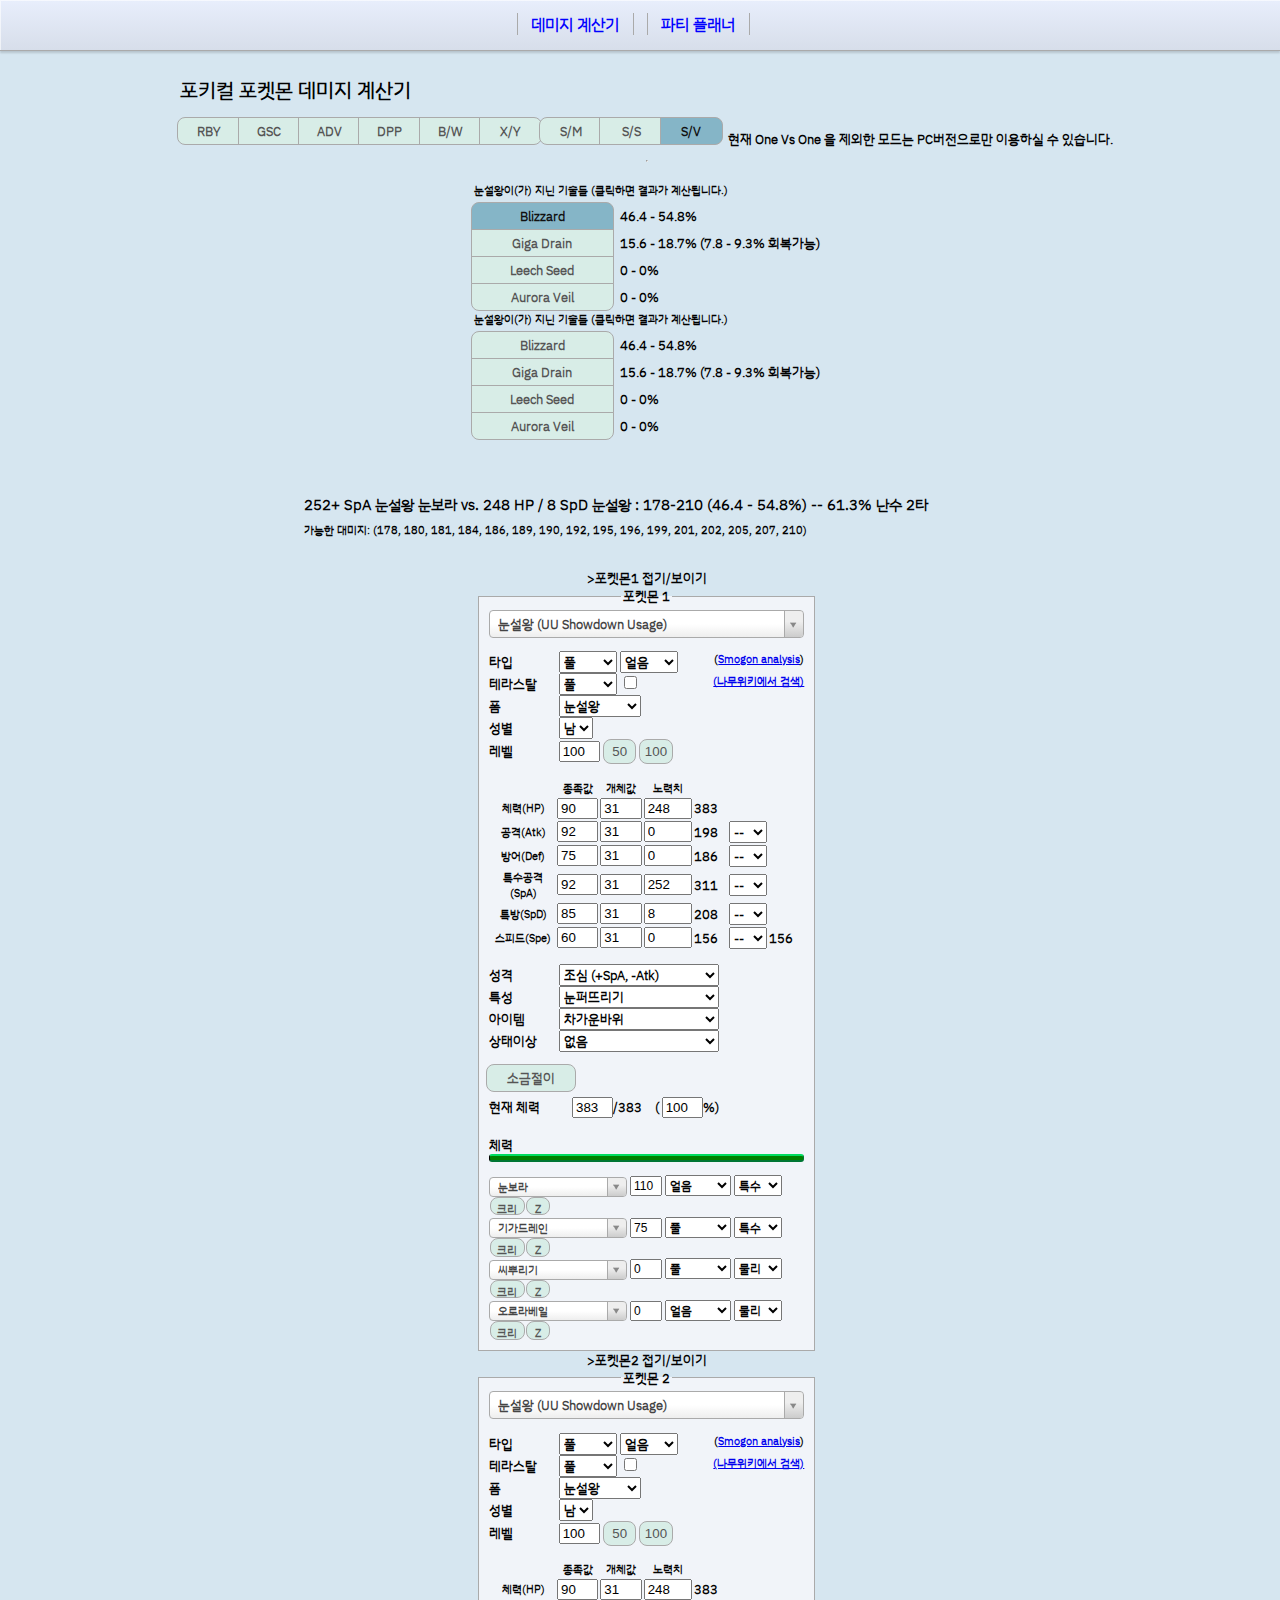
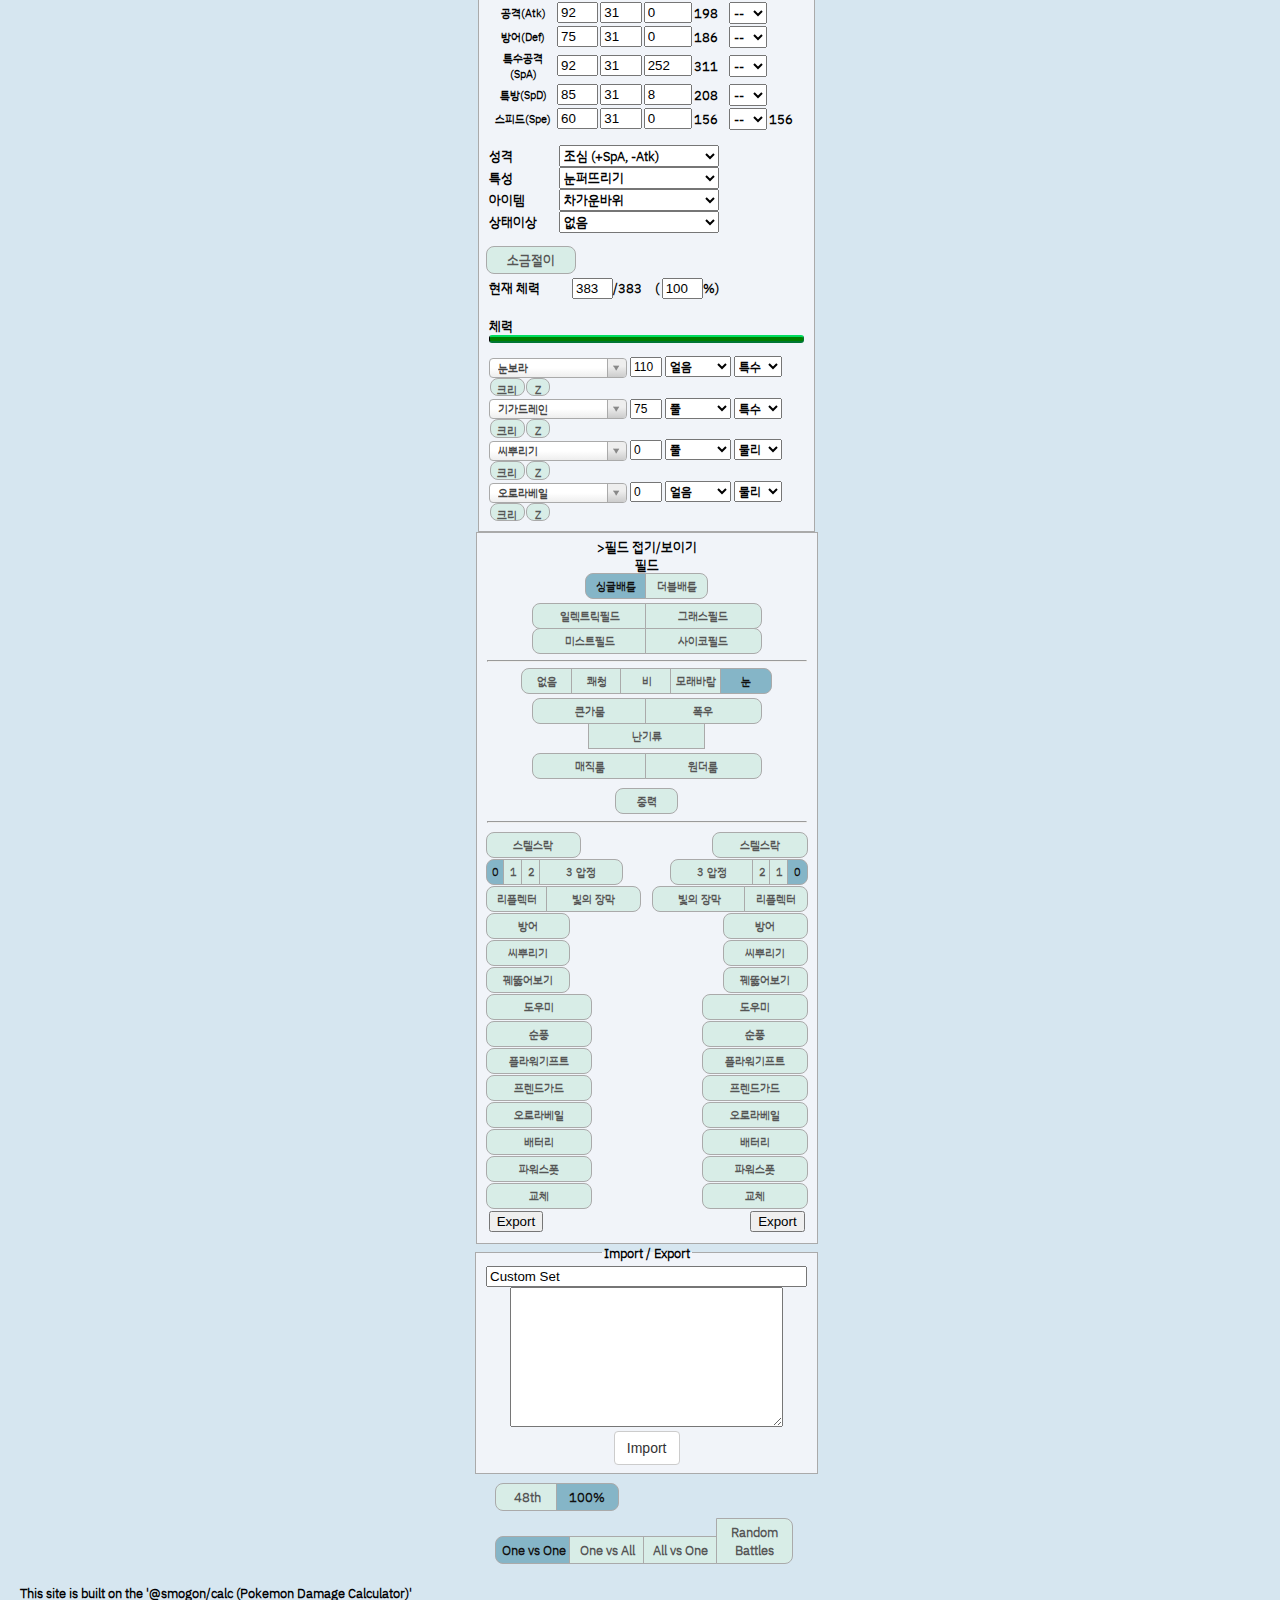
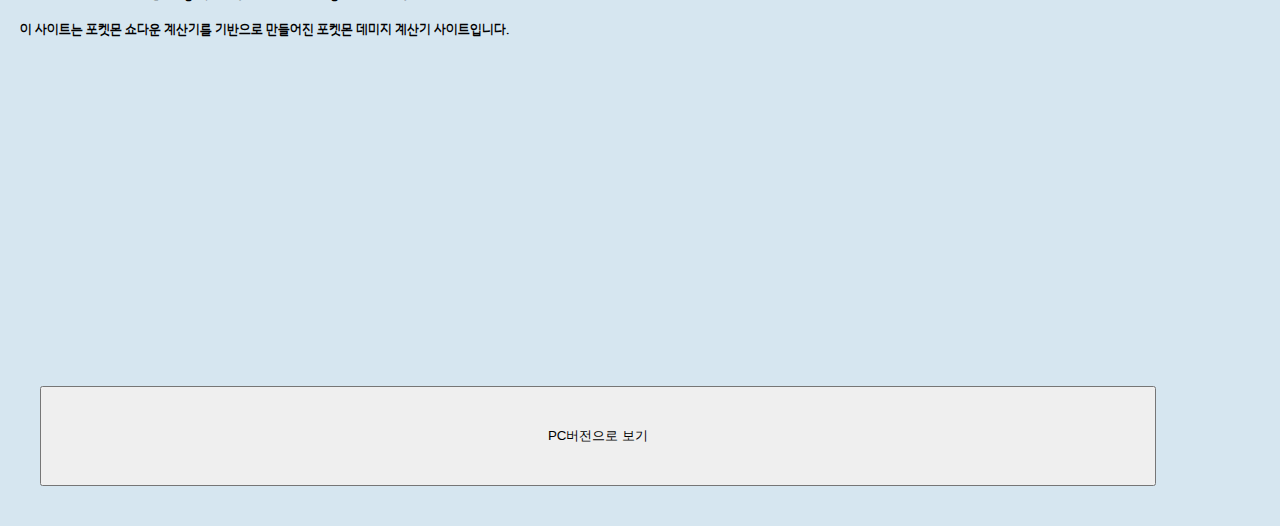
<file: m_index.html>
<!DOCTYPE html>
<html lang="en">

<head>
    <meta charset="UTF-8" />
    <meta name="viewport" content="width=device-width,initial-scale=1.0, maximum-scale=10.0, user-scalable=1">
    <title>포키컬 포켓몬 데미지 계산기</title>
    <meta name="description" content="포켓몬스터 스칼렛/바이올렛 + 모든 세대 포켓몬 데미지 계산기">
    <meta name="keyword" content="포켓몬, 9세대, 계산기">
    <meta property="og:title" content="포키컬 포켓몬 데미지 계산기">
    <meta property="og:description" content="포켓몬스터 스칼렛/바이올렛 + 모든 세대 포켓몬 데미지 계산기">
    <link type="text/css" rel="stylesheet" href="js/vendor/select2/select2.css" />
    <link type="text/css" rel="stylesheet" href="./css/mobile.css" />
    <link type="text/css" rel="stylesheet" href="./css/vendor/bootstrap.css" />
    <!-- Google tag (gtag.js) -->
    <script async src="https://www.googletagmanager.com/gtag/js?id=G-QB7QER3T3B"></script>
    <script>
        window.dataLayer = window.dataLayer || [];
        function gtag() { dataLayer.push(arguments); }
        gtag('js', new Date());

        gtag('config', 'G-QB7QER3T3B');
    </script>
    <script async src="https://pagead2.googlesyndication.com/pagead/js/adsbygoogle.js?client=ca-pub-8894734166446106"
        crossorigin="anonymous"></script>
    <link rel="shortcut icon" type="image/x-icon" href="img/favicon.ico">
    <link rel="canonical" href="https://pokical.com/index.html"/>
</head>

<body>
    <nav>
        <div class="header">
            <div class="header-inner">
                <ul>
                    <li><a href="./m_index.html">데미지 계산기</a></li>
                    <li><a href="./pp/party_planner.html">파티 플래너</a></li>
                </ul>
            </div>
        </div>
    </nav>
    <div class="wrapper">
        <div aria-label="Settings" role="region">
            <span class="title-text">포키컬 포켓몬 데미지 계산기</span>
            <br><br>
            <span class="genSelection" aria-labelledby="selectGenInstruction" role="radiogroup"
                title="세대(포켓몬 버젼)를 선택할 수 있습니다.">
                <span class="visually-hidden" id="selectGenInstruction">세대(포켓몬 버젼)를 선택할 수 있습니다.</span>
                <input class="gen visually-hidden" type="radio" name="gen" value="1" id="gen1" /><label
                    class="btn btn-small btn-left" for="gen1">RBY</label>
                <input class="gen visually-hidden" type="radio" name="gen" value="2" id="gen2" /><label
                    class="btn btn-small btn-mid" for="gen2">GSC</label>
                <input class="gen visually-hidden" type="radio" name="gen" value="3" id="gen3" /><label
                    class="btn btn-small btn-mid" for="gen3">ADV</label>
                <input class="gen visually-hidden" type="radio" name="gen" value="4" id="gen4" /><label
                    class="btn btn-small btn-mid" for="gen4">DPP</label>
                <input class="gen visually-hidden" type="radio" name="gen" value="5" id="gen5" /><label
                    class="btn btn-small btn-mid" for="gen5">B/W</label>
                <input class="gen visually-hidden" type="radio" name="gen" value="6" id="gen6" /><label
                    class="btn btn-small btn-right" for="gen6">X/Y</label>

                <input class="gen visually-hidden" type="radio" name="gen" value="7" id="gen7" /><label
                    class="btn btn-small btn-left" for="gen7">S/M</label>
                <input class="gen visually-hidden" type="radio" name="gen" value="8" id="gen8" /><label
                    class="btn btn-small btn-mid" for="gen8">S/S</label>
                <input class="gen visually-hidden" type="radio" name="gen" value="9" id="gen9"
                    checked="checked" /><label class="btn btn-small btn-right" for="gen9">S/V</label>
            </span>
            현재 One Vs One 을 제외한 모드는 PC버전으로만 이용하실 수 있습니다.
        </div>
        <hr />
        <div aria-label="Move selection" class="move-result-group" role="region" title="선택하면 기술에 따른 계산 결과가 화면에 출력됩니다.">
            <div aria-labelledby="resultHeaderL" class="move-result-subgroup" role="radiogroup">
                <div class="result-move-header"><span id="resultHeaderL">Pok&eacute;mon 1이(가) 지닌 기술들 (클릭하면 결과가
                        계산됩니다.)</span>
                </div>
                <div>
                    <input class="result-move visually-hidden" type="radio" name="resultMove" id="resultMoveL1"
                        checked="checked" aria-describedby="resultDamageL1" />
                    <label class="btn btn-xxxwide btn-top" for="resultMoveL1">Loading...</label>
                    <span id="resultDamageL1">??? - ???%</span>
                </div>
                <div>
                    <input class="result-move visually-hidden" type="radio" name="resultMove" id="resultMoveL2"
                        aria-describedby="resultDamageL2" />
                    <label class="btn btn-xxxwide btn-mid" for="resultMoveL2">Loading...</label>
                    <span id="resultDamageL2">??? - ???%</span>
                </div>
                <div>
                    <input class="result-move visually-hidden" type="radio" name="resultMove" id="resultMoveL3"
                        aria-describedby="resultDamageL3" />
                    <label class="btn btn-xxxwide btn-mid" for="resultMoveL3">Loading...</label>
                    <span id="resultDamageL3">??? - ???%</span>
                </div>
                <div>
                    <input class="result-move visually-hidden" type="radio" name="resultMove" id="resultMoveL4"
                        aria-describedby="resultDamageL4" />
                    <label class="btn btn-xxxwide btn-bottom" for="resultMoveL4">Loading...</label>
                    <span id="resultDamageL4">??? - ???%</span>
                </div>
            </div>
            <div aria-labelledby="resultHeaderR" class="move-result-subgroup" role="radiogroup">
                <div class="result-move-header"><span id="resultHeaderR">Pok&eacute;mon 2이(가) 지닌 기술들 (클릭하면 결과가
                        계산됩니다.)</span>
                </div>
                <div>
                    <input class="result-move visually-hidden" type="radio" name="resultMove" id="resultMoveR1"
                        aria-describedby="resultDamageR1" />
                    <label class="btn btn-xxxwide btn-top" for="resultMoveR1">Loading...</label>
                    <span id="resultDamageR1">??? - ???%</span>
                </div>
                <div>
                    <input class="result-move visually-hidden" type="radio" name="resultMove" id="resultMoveR2"
                        aria-describedby="resultDamageR2" />
                    <label class="btn btn-xxxwide btn-mid" for="resultMoveR2">Loading...</label>
                    <span id="resultDamageR2">??? - ???%</span>
                </div>
                <div>
                    <input class="result-move visually-hidden" type="radio" name="resultMove" id="resultMoveR3"
                        aria-describedby="resultDamageR3" />
                    <label class="btn btn-xxxwide btn-mid" for="resultMoveR3">Loading...</label>
                    <span id="resultDamageR3">??? - ???%</span>
                </div>
                <div>
                    <input class="result-move visually-hidden" type="radio" name="resultMove" id="resultMoveR4"
                        aria-describedby="resultDamageR4" />
                    <label class="btn btn-xxxwide btn-bottom" for="resultMoveR4">Loading...</label>
                    <span id="resultDamageR4">??? - ???%</span>
                </div>
            </div>
        </div>
        <div aria-label="Calculation results" class="main-result-group" role="region">
            <div class="big-text" title="Click to copy.">
                <span id="mainResult">Loading...</span>
                <span id="tooltipText">Copied</span>
            </div>
            <div class="small-text"><span id="damageValues">(If you see this message for more than a few seconds, try
                    enabling JavaScript.)</span>
            </div>
        </div>
        <br>
        <div aria-label="Pok&eacute;mon 1" class="panel" role="region">
            <details open>
                <summary>>포켓몬1 접기/보이기</summary>
                <fieldset class="poke-info" id="p1">
                    <legend align="center">포켓몬 1</legend>
                    <input type="text" class="set-selector calc-trigger" />
                    <span id="importedSetsOptions" style="width:auto; display:none">
                        <input type="checkbox" id="importedSets" /> import한 것들만 보기 <br />
                        <button id="clearSets">import 세트 지우기</button>
                    </span>
                    <div class="info-group top">
                        <div>
                            <label>타입</label>
                            <select aria-label="type1" class="type1 terrain-trigger calc-trigger"></select>
                            <select aria-label="type2" class="type2 terrain-trigger calc-trigger"></select>
                            <small class="right">(<a class="analysis" target="_blank"
                                    href="">Smogon&nbsp;analysis</a>)</small><br>
                            <small class="right"><a class="namuSearch" target="_blank" href="">(나무위키에서 검색)</a></small>
                        </div>
                        <div class="gen-specific g9">
                            <label>테라스탈</label>
                            <select class="teraType terrain-trigger calc-trigger"></select>
                            <input type="checkbox" title="테라스탈을 사용했습니까?"
                                class="teraToggle terrain-trigger calc-trigger">
                        </div>
                        <div class="hide">
                            <label>폼</label>
                            <select class="forme calc-trigger"></select>
                        </div>
                        <div class="hide">
                            <label>성별</label>
                            <select class="gender calc-trigger">
                                <option></option>
                                <option selected="selected">남</option>
                                <option>여</option>
                            </select>
                        </div>
                        <div>
                            <label for="levelL1">레벨</label>
                            <input class="level calc-trigger" id="levelL1" value="100" />
                            <input type="button" class="btn levelChange" value="50">
                            <input type="button" class="btn levelChange" value="100">
                        </div>
                        <div class="hide">
                            <label for="weightL1">Weight (kg)</label>
                            <input class="weight calc-trigger" id="weightL1" value="10.0" />
                        </div>
                    </div>
                    <div class="info-group">
                        <table>
                            <thead>
                                <tr>
                                    <th></th>
                                    <th scope="col">종족값</th>
                                    <th class="gen-specific g3 g4 g5 g6 g7 g8 g9" scope="col">개체값</th>
                                    <th class="gen-specific g3 g4 g5 g6 g7 g8 g9" scope="col">노력치</th>
                                    <th class="gen-specific g1 g2 hide" scope="col">DVs</th>
                                    <th></th>
                                    <th></th>
                                </tr>
                            </thead>
                            <tbody>
                                <tr class="hp">
                                    <th scope="row">
                                        <label>체력(HP)</label>
                                    </th>
                                    <td>
                                        <input class="base calc-trigger" value="100" />
                                    </td>
                                    <td class="gen-specific g3 g4 g5 g6 g7 g8 g9">
                                        <input class="ivs calc-trigger" value="31" />
                                    </td>
                                    <td class="gen-specific g3 g4 g5 g6 g7 g8 g9">
                                        <input class="evs calc-trigger" type="number" min="0" max="252" step="4"
                                            value="0" />
                                    </td>
                                    <td class="gen-specific g1 g2 hide">
                                        <input class="dvs calc-trigger" value="15" disabled="disabled" />
                                    </td>
                                    <td><span class="total">341</span>
                                    </td>
                                    <td></td>
                                </tr>
                                <tr class="at">
                                    <th scope="row">
                                        <label>공격(Atk)</label>
                                    </th>
                                    <td>
                                        <input class="base calc-trigger" value="100" />
                                    </td>
                                    <td class="gen-specific g3 g4 g5 g6 g7 g8 g9">
                                        <input class="ivs calc-trigger" value="31" />
                                    </td>
                                    <td class="gen-specific g3 g4 g5 g6 g7 g8 g9">
                                        <input class="evs calc-trigger" type="number" min="0" max="252" step="4"
                                            value="0" />
                                    </td>
                                    <td class="gen-specific g1 g2 hide">
                                        <input class="dvs calc-trigger" value="15" />
                                    </td>
                                    <td><span class="total">236</span>
                                    </td>
                                    <td>
                                        <select class="boost calc-trigger">
                                            <option value="6">+6</option>
                                            <option value="5">+5</option>
                                            <option value="4">+4</option>
                                            <option value="3">+3</option>
                                            <option value="2">+2</option>
                                            <option value="1">+1</option>
                                            <option value="0" selected="selected">--</option>
                                            <option value="-1">-1</option>
                                            <option value="-2">-2</option>
                                            <option value="-3">-3</option>
                                            <option value="-4">-4</option>
                                            <option value="-5">-5</option>
                                            <option value="-6">-6</option>
                                        </select>
                                    </td>
                                </tr>
                                <tr class="df">
                                    <th scope="row">
                                        <label>방어(Def)</label>
                                    </th>
                                    <td>
                                        <input class="base calc-trigger" value="100" />
                                    </td>
                                    <td class="gen-specific g3 g4 g5 g6 g7 g8 g9">
                                        <input class="ivs calc-trigger" value="31" />
                                    </td>
                                    <td class="gen-specific g3 g4 g5 g6 g7 g8 g9">
                                        <input class="evs calc-trigger" type="number" min="0" max="252" step="4"
                                            value="0" />
                                    </td>
                                    <td class="gen-specific g1 g2 hide">
                                        <input class="dvs calc-trigger" value="15" />
                                    </td>
                                    <td><span class="total">236</span>
                                    </td>
                                    <td>
                                        <select class="boost calc-trigger">
                                            <option value="6">+6</option>
                                            <option value="5">+5</option>
                                            <option value="4">+4</option>
                                            <option value="3">+3</option>
                                            <option value="2">+2</option>
                                            <option value="1">+1</option>
                                            <option value="0" selected="selected">--</option>
                                            <option value="-1">-1</option>
                                            <option value="-2">-2</option>
                                            <option value="-3">-3</option>
                                            <option value="-4">-4</option>
                                            <option value="-5">-5</option>
                                            <option value="-6">-6</option>
                                        </select>
                                    </td>
                                </tr>
                                <tr class="sa gen-specific g2 g3 g4 g5 g6 g7 g8 g9">
                                    <th scope="row">
                                        <label>특수공격(SpA)</label>
                                    </th>
                                    <td>
                                        <input class="base calc-trigger" value="100" />
                                    </td>
                                    <td class="gen-specific g3 g4 g5 g6 g7 g8 g9">
                                        <input class="ivs calc-trigger" value="31" />
                                    </td>
                                    <td class="gen-specific g3 g4 g5 g6 g7 g8 g9">
                                        <input class="evs calc-trigger" type="number" min="0" max="252" step="4"
                                            value="0" />
                                    </td>
                                    <td class="gen-specific g1 g2 hide">
                                        <input class="dvs calc-trigger" value="15" />
                                    </td>
                                    <td><span class="total">236</span>
                                    </td>
                                    <td>
                                        <select class="boost calc-trigger">
                                            <option value="6">+6</option>
                                            <option value="5">+5</option>
                                            <option value="4">+4</option>
                                            <option value="3">+3</option>
                                            <option value="2">+2</option>
                                            <option value="1">+1</option>
                                            <option value="0" selected="selected">--</option>
                                            <option value="-1">-1</option>
                                            <option value="-2">-2</option>
                                            <option value="-3">-3</option>
                                            <option value="-4">-4</option>
                                            <option value="-5">-5</option>
                                            <option value="-6">-6</option>
                                        </select>
                                    </td>
                                </tr>
                                <tr class="sd gen-specific g2 g3 g4 g5 g6 g7 g8 g9">
                                    <th scope="row">
                                        <label>특방(SpD)</label>
                                    </th>
                                    <td>
                                        <input class="base calc-trigger" value="100" />
                                    </td>
                                    <td class="gen-specific g3 g4 g5 g6 g7 g8 g9">
                                        <input class="ivs calc-trigger" value="31" />
                                    </td>
                                    <td class="gen-specific g3 g4 g5 g6 g7 g8 g9">
                                        <input class="evs calc-trigger" type="number" min="0" max="252" step="4"
                                            value="0" />
                                    </td>
                                    <td class="gen-specific g1 g2 hide">
                                        <input class="dvs calc-trigger" value="15" disabled="disabled" />
                                    </td>
                                    <td><span class="total">236</span>
                                    </td>
                                    <td>
                                        <select class="boost calc-trigger">
                                            <option value="6">+6</option>
                                            <option value="5">+5</option>
                                            <option value="4">+4</option>
                                            <option value="3">+3</option>
                                            <option value="2">+2</option>
                                            <option value="1">+1</option>
                                            <option value="0" selected="selected">--</option>
                                            <option value="-1">-1</option>
                                            <option value="-2">-2</option>
                                            <option value="-3">-3</option>
                                            <option value="-4">-4</option>
                                            <option value="-5">-5</option>
                                            <option value="-6">-6</option>
                                        </select>
                                    </td>
                                </tr>
                                <tr class="sl gen-specific g1 hide">
                                    <th scope="row">
                                        <label>Special</label>
                                    </th>
                                    <td>
                                        <input class="base calc-trigger" value="100" />
                                    </td>
                                    <td>
                                        <input class="dvs calc-trigger" value="15" />
                                    </td>
                                    <td><span class="total">236</span>
                                    </td>
                                    <td>
                                        <select class="boost calc-trigger">
                                            <option value="6">+6</option>
                                            <option value="5">+5</option>
                                            <option value="4">+4</option>
                                            <option value="3">+3</option>
                                            <option value="2">+2</option>
                                            <option value="1">+1</option>
                                            <option value="0" selected="selected">--</option>
                                            <option value="-1">-1</option>
                                            <option value="-2">-2</option>
                                            <option value="-3">-3</option>
                                            <option value="-4">-4</option>
                                            <option value="-5">-5</option>
                                            <option value="-6">-6</option>
                                        </select>
                                    </td>
                                </tr>
                                <tr class="sp">
                                    <th scope="row">
                                        <label>스피드(Spe)</label>
                                    </th>
                                    <td>
                                        <input class="base calc-trigger" value="100" />
                                    </td>
                                    <td class="gen-specific g3 g4 g5 g6 g7 g8 g9">
                                        <input class="ivs calc-trigger" value="31" />
                                    </td>
                                    <td class="gen-specific g3 g4 g5 g6 g7 g8 g9">
                                        <input class="evs calc-trigger" type="number" min="0" max="252" step="4"
                                            value="0" />
                                    </td>
                                    <td class="gen-specific g1 g2 hide">
                                        <input class="dvs calc-trigger" value="15" />
                                    </td>
                                    <td><span class="total">236</span>
                                    </td>
                                    <td>
                                        <select class="boost calc-trigger">
                                            <option value="6">+6</option>
                                            <option value="5">+5</option>
                                            <option value="4">+4</option>
                                            <option value="3">+3</option>
                                            <option value="2">+2</option>
                                            <option value="1">+1</option>
                                            <option value="0" selected="selected">--</option>
                                            <option value="-1">-1</option>
                                            <option value="-2">-2</option>
                                            <option value="-3">-3</option>
                                            <option value="-4">-4</option>
                                            <option value="-5">-5</option>
                                            <option value="-6">-6</option>
                                        </select>
                                    </td>
                                    <td><span class="totalMod">---</span>
                                    </td>
                                </tr>
                            </tbody>
                        </table>
                    </div>
                    <div class="info-group info-selectors">
                        <div class="gen-specific g3 g4 g5 g6 g7 g8 g9">
                            <label for="natureL1">성격</label>
                            <select class="nature calc-trigger" id="natureL1">
                                <option value="Adamant">고집 (+Atk, -SpA)</option>
                                <option value="Bashful">수줍음</option>
                                <option value="Bold">대담 (+Def, -Atk)</option>
                                <option value="Brave">용감 (+Atk, -Spe)</option>
                                <option value="Calm">차분 (+SpD, -Atk)</option>
                                <option value="Careful">신중 (+SpD, -SpA)</option>
                                <option value="Docile">온순</option>
                                <option value="Gentle">얌전 (+SpD, -Def)</option>
                                <option value="Hardy" selected="selected">노력</option>
                                <option value="Hasty">성급 (+Spe, -Def)</option>
                                <option value="Impish">장난꾸러기 (+Def, -SpA)</option>
                                <option value="Jolly">명랑 (+Spe, -SpA)</option>
                                <option value="Lax">촐랑 (+Def, -SpD)</option>
                                <option value="Lonely">외로움 (+Atk, -Def)</option>
                                <option value="Mild">의젓 (+SpA, -Def)</option>
                                <option value="Modest">조심 (+SpA, -Atk)</option>
                                <option value="Naive">천진난만 (+Spe, -SpD)</option>
                                <option value="Naughty">개구쟁이 (+Atk, -SpD)</option>
                                <option value="Quiet">냉정 (+SpA, -Spe)</option>
                                <option value="Quirky">변덕</option>
                                <option value="Rash">덜렁 (+SpA, -SpD)</option>
                                <option value="Relaxed">무사태평 (+Def, -Spe)</option>
                                <option value="Sassy">건방 (+SpD, -Spe)</option>
                                <option value="Serious">성실</option>
                                <option value="Timid">겁쟁이 (+Spe, -Atk)</option>
                            </select>
                        </div>
                        <div class="gen-specific g3 g4 g5 g6 g7 g8 g9">
                            <label for="abilityL1">특성</label>
                            <select class="ability terrain-trigger calc-trigger" id="abilityL1"></select>
                            <input hidden type="checkbox" title="Is this ability active?"
                                class="abilityToggle calc-trigger">
                            <select hidden aria-label="Allies fainted" class="alliesFainted calc-trigger">
                                <option value="0">Zero allies fainted</option>
                                <option value="1">One ally fainted</option>
                                <option value="2">Two allies fainted</option>
                                <option value="3">Three allies fainted</option>
                                <option value="4">Four allies fainted</option>
                                <option value="5">Five allies fainted</option>
                            </select>
                        </div>
                        <div class="gen-specific g2 g3 g4 g5 g6 g7 g8 g9">
                            <label for="itemL1">아이템</label>
                            <select class="item terrain-trigger calc-trigger" id="itemL1"></select>
                        </div>
                        <div>
                            <label for="statusL1">상태이상</label>
                            <select class="status calc-trigger" id="statusL1">
                                <option value="Healthy">없음</option>
                                <option value="Poisoned">독</option>
                                <option value="Badly Poisoned">맹독</option>
                                <option value="Burned">화상</option>
                                <option value="Paralyzed">화상</option>
                                <option value="Asleep">잠듦</option>
                                <option value="Frozen">얼음</option>
                            </select>
                            <select aria-label="Toxic counter" class="toxic-counter calc-trigger hide">
                                <option value="1">1/16</option>
                                <option value="2">2/16</option>
                                <option value="3">3/16</option>
                                <option value="4">4/16</option>
                                <option value="5">5/16</option>
                                <option value="6">6/16</option>
                                <option value="7">7/16</option>
                                <option value="8">8/16</option>
                                <option value="9">9/16</option>
                                <option value="10">10/16</option>
                                <option value="11">11/16</option>
                                <option value="12">12/16</option>
                                <option value="13">13/16</option>
                                <option value="14">14/16</option>
                                <option value="15">15/16</option>
                            </select>
                        </div>
                    </div>
                    <div class="info-group gen-specific g9">
                        <div class="left" title="이쪽 포켓몬이 소금절이 효과를 받고 있습니까?">
                            <div hidden id="selectRevealInstruction">이쪽 포켓몬이 소금절이 효과를 받고 있습니까?</div>
                            <input aria-describedby="selectRevealInstruction"
                                class="visually-hidden saltcure calc-trigger" type="checkbox" id="cureL" />
                            <label class="btn btn-xxwide" for="cureL">소금절이</label>
                        </div>
                        <br />
                    </div>
                    <div class="info-group">
                        <label for="currentHpL1">현재 체력</label>
                        <input class="current-hp calc-trigger" id="currentHpL1" value="341" />/<span
                            class="max-hp">341</span> (
                        <input class="percent-hp calc-trigger" value="100" />%)
                        <input class="visually-hidden max calc-trigger btn-input" type="checkbox" id="maxL" />
                        <label class="btn btn-xwide gen-specific g8 hide" for="maxL"
                            title="Use the corresponding Max Move?">다이맥스</label>
                        <br />
                        <br />
                        체력 <div class="hpbar"></div>
                    </div>
                    <div hidden id="criticalHitInstruction">크리티컬 공격으로 만들기</div>
                    <div hidden id="zMoveInstruction">Z-기술로 만들기</div>
                    <div class="move1">
                        <select class="move-selector calc-trigger small-select"></select>
                        <input class="move-bp calc-trigger" value="50" />
                        <select class="move-type calc-trigger"></select>
                        <select class="move-cat calc-trigger gen-specific g4 g5 g6 g7 g8 g9">
                            <option value="Physical">물리</option>
                            <option value="Special">특수</option>
                        </select>
                        <input aria-describedby="criticalHitInstruction" class="move-crit calc-trigger visually-hidden"
                            type="checkbox" id="critL1" />
                        <label class="btn crit-btn" for="critL1" title="크리티컬 공격으로 만들기">크리</label>
                        <input aria-describedby="zMoveInstruction" class="move-z calc-trigger visually-hidden"
                            type="checkbox" id="zL1" />
                        <label class="btn z-btn gen-specific g7 g8 g9" for="zL1" title="Z-기술로 만들기">Z</label>
                        <select class="move-hits calc-trigger hide">
                            <option value="2">2 hits</option>
                            <option value="3">3 hits</option>
                            <option value="4">4 hits</option>
                            <option value="5">5 hits</option>
                        </select>
                        <select class="stat-drops calc-trigger hide"
                            title="How many times was this move used in a row?">>
                            <option value="1">Once</option>
                            <option value="2">Twice</option>
                            <option value="3">3 times</option>
                            <option value="4">4 times</option>
                            <option value="5">5 times</option>
                        </select>
                        <select class="metronome calc-trigger hide"
                            title="How many times was this move successfully and consecutively used while holding Metronome before this turn?">
                            <option value="0">Never</option>
                            <option value="1">Once</option>
                            <option value="2">Twice</option>
                            <option value="3">3 times</option>
                            <option value="4">4 times</option>
                            <option value="5">5 times</option>
                        </select>
                    </div>
                    <div class="move2">
                        <select class="move-selector calc-trigger small-select"></select>
                        <input class="move-bp calc-trigger" value="0" />
                        <select class="move-type calc-trigger"></select>
                        <select class="move-cat calc-trigger gen-specific g4 g5 g6 g7 g8 g9">
                            <option value="Physical">물리</option>
                            <option value="Special">특수</option>
                        </select>
                        <input aria-describedby="criticalHitInstruction" class="move-crit calc-trigger visually-hidden"
                            type="checkbox" id="critL2" />
                        <label class="btn crit-btn" for="critL2" title="크리티컬 공격으로 만들기">크리</label>
                        <input aria-describedby="zMoveInstruction" class="move-z calc-trigger visually-hidden"
                            type="checkbox" id="zL2" />
                        <label class="btn z-btn gen-specific g7 g8 g9" for="zL2" title="Z-기술로 만들기">Z</label>
                        <select class="move-hits calc-trigger hide">
                            <option value="2">2 hits</option>
                            <option value="3">3 hits</option>
                            <option value="4">4 hits</option>
                            <option value="5">5 hits</option>
                        </select>
                        <select class="stat-drops calc-trigger hide"
                            title="How many times was this move used in a row?">>
                            <option value="1">Once</option>
                            <option value="2">Twice</option>
                            <option value="3">3 times</option>
                            <option value="4">4 times</option>
                            <option value="5">5 times</option>
                        </select>
                        <select class="metronome calc-trigger hide"
                            title="How many times was this move successfully and consecutively used while holding Metronome before this turn?">
                            <option value="0">Never</option>
                            <option value="1">Once</option>
                            <option value="2">Twice</option>
                            <option value="3">3 times</option>
                            <option value="4">4 times</option>
                            <option value="5">5 times</option>
                        </select>
                    </div>
                    <div class="move3">
                        <select class="move-selector calc-trigger small-select"></select>
                        <input class="move-bp calc-trigger" value="0" />
                        <select class="move-type calc-trigger"></select>
                        <select class="move-cat calc-trigger gen-specific g4 g5 g6 g7 g8 g9">
                            <option value="Physical">물리</option>
                            <option value="Special">특수</option>
                        </select>
                        <input aria-describedby="criticalHitInstruction" class="move-crit calc-trigger visually-hidden"
                            type="checkbox" id="critL3" />
                        <label class="btn crit-btn" for="critL3" title="크리티컬 공격으로 만들기">크리</label>
                        <input aria-describedby="zMoveInstruction" class="move-z calc-trigger visually-hidden"
                            type="checkbox" id="zL3" />
                        <label class="btn z-btn gen-specific g7 g8 g9" for="zL3" title="Z-기술로 만들기">Z</label>
                        <select class="move-hits calc-trigger hide">
                            <option value="2">2 hits</option>
                            <option value="3">3 hits</option>
                            <option value="4">4 hits</option>
                            <option value="5">5 hits</option>
                        </select>
                        <select class="stat-drops calc-trigger hide"
                            title="How many times was this move used in a row?">>
                            <option value="1">Once</option>
                            <option value="2">Twice</option>
                            <option value="3">3 times</option>
                            <option value="4">4 times</option>
                            <option value="5">5 times</option>
                        </select>
                        <select class="metronome calc-trigger hide"
                            title="How many times was this move successfully and consecutively used while holding Metronome before this turn?">
                            <option value="0">Never</option>
                            <option value="1">Once</option>
                            <option value="2">Twice</option>
                            <option value="3">3 times</option>
                            <option value="4">4 times</option>
                            <option value="5">5 times</option>
                        </select>
                    </div>
                    <div class="move4">
                        <select class="move-selector calc-trigger small-select"></select>
                        <input class="move-bp calc-trigger" value="0" />
                        <select class="move-type calc-trigger"></select>
                        <select class="move-cat calc-trigger gen-specific g4 g5 g6 g7 g8 g9">
                            <option value="Physical">물리</option>
                            <option value="Special">특수</option>
                        </select>
                        <input aria-describedby="criticalHitInstruction" class="move-crit calc-trigger visually-hidden"
                            type="checkbox" id="critL4" />
                        <label class="btn crit-btn" for="critL4" title="크리티컬 공격으로 만들기">크리</label>
                        <input aria-describedby="zMoveInstruction" class="move-z calc-trigger visually-hidden"
                            type="checkbox" id="zL4" />
                        <label class="btn z-btn gen-specific g7 g8 g9" for="zL4" title="Z-기술로 만들기">Z</label>
                        <select class="move-hits calc-trigger hide">
                            <option value="2">2 hits</option>
                            <option value="3">3 hits</option>
                            <option value="4">4 hits</option>
                            <option value="5">5 hits</option>
                        </select>
                        <select class="stat-drops calc-trigger hide"
                            title="How many times was this move used in a row?">>
                            <option value="1">Once</option>
                            <option value="2">Twice</option>
                            <option value="3">3 times</option>
                            <option value="4">4 times</option>
                            <option value="5">5 times</option>
                        </select>
                        <select class="metronome calc-trigger hide"
                            title="How many times was this move successfully and consecutively used while holding Metronome before this turn?">
                            <option value="0">Never</option>
                            <option value="1">Once</option>
                            <option value="2">Twice</option>
                            <option value="3">3 times</option>
                            <option value="4">4 times</option>
                            <option value="5">5 times</option>
                        </select>
                    </div>
                </fieldset>
        </div>
        </details>
        <div aria-label="Pok&eacute;mon 2" role="region" class="panel">
            <details open>
                <summary>>포켓몬2 접기/보이기</summary>
                <fieldset class="poke-info" id="p2">
                    <legend align="center">포켓몬 2</legend>
                    <input type="text" class="set-selector calc-trigger" />
                    <span id="importedSetsOptions" style="width:auto; display:none">
                        <input type="checkbox" id="importedSets" /> import한 것들만 보기 <br />
                        <button id="clearSets">import 세트 지우기</button>
                    </span>
                    <div class="info-group top">
                        <div>
                            <label>타입</label>
                            <select aria-label="Type 1" class="type1 terrain-trigger calc-trigger"></select>
                            <select aria-label="Type 2" class="type2 terrain-trigger calc-trigger"></select>
                            <small class="right">(<a class="analysis" target="_blank"
                                    href="">Smogon&nbsp;analysis</a>)</small><br>
                            <small class="right"><a class="namuSearch" target="_blank" href="">(나무위키에서 검색)</a></small>
                        </div>
                        <div class="gen-specific g9">
                            <label>테라스탈</label>
                            <select class="teraType terrain-trigger calc-trigger"></select>
                            <input type="checkbox" title="테라스탈을 사용했습니까?"
                                class="teraToggle terrain-trigger calc-trigger">
                        </div>
                        <div class="hide">
                            <label>폼</label>
                            <select class="forme calc-trigger"></select>
                        </div>
                        <div class="hide">
                            <label>성별</label>
                            <select class="gender calc-trigger">
                                <option></option>
                                <option selected="selected">남</option>
                                <option>여</option>
                            </select>
                        </div>
                        <div>
                            <label for="levelR1">레벨</label>
                            <input class="level calc-trigger" id="levelR1" value="100" />
                            <input type="button" class="btn levelChange" value="50">
                            <input type="button" class="btn levelChange" value="100">
                        </div>
                        <div class="hide">
                            <label for="weightR1">Weight (kg)</label>
                            <input class="weight calc-trigger" id="weightR1" value="10.0" />
                        </div>
                    </div>
                    <div class="info-group">
                        <table>
                            <thead>
                                <tr>
                                    <th></th>
                                    <th scope="col">종족값</th>
                                    <th class="gen-specific g3 g4 g5 g6 g7 g8 g9" scope="col">개체값</th>
                                    <th class="gen-specific g3 g4 g5 g6 g7 g8 g9" scope="col">노력치</th>
                                    <th class="gen-specific g1 g2 hide" scope="col">DVs</th>
                                    <th></th>
                                    <th></th>
                                </tr>
                            </thead>
                            <tbody>
                                <tr class="hp">
                                    <th scope="row">
                                        <label>체력(HP)</label>
                                    </th>
                                    <td>
                                        <input class="base calc-trigger" value="100" />
                                    </td>
                                    <td class="gen-specific g3 g4 g5 g6 g7 g8 g9">
                                        <input class="ivs calc-trigger" value="31" />
                                    </td>
                                    <td class="gen-specific g3 g4 g5 g6 g7 g8 g9">
                                        <input class="evs calc-trigger" type="number" min="0" max="252" step="4"
                                            value="0" />
                                    </td>
                                    <td class="gen-specific g1 g2 hide">
                                        <input class="dvs calc-trigger" value="15" disabled="disabled" />
                                    </td>
                                    <td><span class="total">341</span>
                                    </td>
                                    <td></td>
                                </tr>
                                <tr class="at">
                                    <th scope="row">
                                        <label>공격(Atk)</label>
                                    </th>
                                    <td>
                                        <input class="base calc-trigger" value="100" />
                                    </td>
                                    <td class="gen-specific g3 g4 g5 g6 g7 g8 g9">
                                        <input class="ivs calc-trigger" value="31" />
                                    </td>
                                    <td class="gen-specific g3 g4 g5 g6 g7 g8 g9">
                                        <input class="evs calc-trigger" type="number" min="0" max="252" step="4"
                                            value="0" />
                                    </td>
                                    <td class="gen-specific g1 g2 hide">
                                        <input class="dvs calc-trigger" value="15" />
                                    </td>
                                    <td><span class="total">236</span>
                                    </td>
                                    <td>
                                        <select class="boost calc-trigger">
                                            <option value="6">+6</option>
                                            <option value="5">+5</option>
                                            <option value="4">+4</option>
                                            <option value="3">+3</option>
                                            <option value="2">+2</option>
                                            <option value="1">+1</option>
                                            <option value="0" selected="selected">--</option>
                                            <option value="-1">-1</option>
                                            <option value="-2">-2</option>
                                            <option value="-3">-3</option>
                                            <option value="-4">-4</option>
                                            <option value="-5">-5</option>
                                            <option value="-6">-6</option>
                                        </select>
                                    </td>
                                </tr>
                                <tr class="df">
                                    <th scope="row">
                                        <label>방어(Def)</label>
                                    </th>
                                    <td>
                                        <input class="base calc-trigger" value="100" />
                                    </td>
                                    <td class="gen-specific g3 g4 g5 g6 g7 g8 g9">
                                        <input class="ivs calc-trigger" value="31" />
                                    </td>
                                    <td class="gen-specific g3 g4 g5 g6 g7 g8 g9">
                                        <input class="evs calc-trigger" type="number" min="0" max="252" step="4"
                                            value="0" />
                                    </td>
                                    <td class="gen-specific g1 g2 hide">
                                        <input class="dvs calc-trigger" value="15" />
                                    </td>
                                    <td><span class="total">236</span>
                                    </td>
                                    <td>
                                        <select class="boost calc-trigger">
                                            <option value="6">+6</option>
                                            <option value="5">+5</option>
                                            <option value="4">+4</option>
                                            <option value="3">+3</option>
                                            <option value="2">+2</option>
                                            <option value="1">+1</option>
                                            <option value="0" selected="selected">--</option>
                                            <option value="-1">-1</option>
                                            <option value="-2">-2</option>
                                            <option value="-3">-3</option>
                                            <option value="-4">-4</option>
                                            <option value="-5">-5</option>
                                            <option value="-6">-6</option>
                                        </select>
                                    </td>
                                </tr>
                                <tr class="sa gen-specific g2 g3 g4 g5 g6 g7 g8 g9">
                                    <th scope="row">
                                        <label>특수공격(SpA)</label>
                                    </th>
                                    <td>
                                        <input class="base calc-trigger" value="100" />
                                    </td>
                                    <td class="gen-specific g3 g4 g5 g6 g7 g8 g9">
                                        <input class="ivs calc-trigger" value="31" />
                                    </td>
                                    <td class="gen-specific g3 g4 g5 g6 g7 g8 g9">
                                        <input class="evs calc-trigger" type="number" min="0" max="252" step="4"
                                            value="0" />
                                    </td>
                                    <td class="gen-specific g1 g2 hide">
                                        <input class="dvs calc-trigger" value="15" />
                                    </td>
                                    <td><span class="total">236</span>
                                    </td>
                                    <td>
                                        <select class="boost calc-trigger">
                                            <option value="6">+6</option>
                                            <option value="5">+5</option>
                                            <option value="4">+4</option>
                                            <option value="3">+3</option>
                                            <option value="2">+2</option>
                                            <option value="1">+1</option>
                                            <option value="0" selected="selected">--</option>
                                            <option value="-1">-1</option>
                                            <option value="-2">-2</option>
                                            <option value="-3">-3</option>
                                            <option value="-4">-4</option>
                                            <option value="-5">-5</option>
                                            <option value="-6">-6</option>
                                        </select>
                                    </td>
                                </tr>
                                <tr class="sd gen-specific g2 g3 g4 g5 g6 g7 g8 g9">
                                    <th scope="row">
                                        <label>특방(SpD)</label>
                                    </th>
                                    <td>
                                        <input class="base calc-trigger" value="100" />
                                    </td>
                                    <td class="gen-specific g3 g4 g5 g6 g7 g8 g9">
                                        <input class="ivs calc-trigger" value="31" />
                                    </td>
                                    <td class="gen-specific g3 g4 g5 g6 g7 g8 g9">
                                        <input class="evs calc-trigger" type="number" min="0" max="252" step="4"
                                            value="0" />
                                    </td>
                                    <td class="gen-specific g1 g2 hide">
                                        <input class="dvs calc-trigger" value="15" disabled="disabled" />
                                    </td>
                                    <td><span class="total">236</span>
                                    </td>
                                    <td>
                                        <select class="boost calc-trigger">
                                            <option value="6">+6</option>
                                            <option value="5">+5</option>
                                            <option value="4">+4</option>
                                            <option value="3">+3</option>
                                            <option value="2">+2</option>
                                            <option value="1">+1</option>
                                            <option value="0" selected="selected">--</option>
                                            <option value="-1">-1</option>
                                            <option value="-2">-2</option>
                                            <option value="-3">-3</option>
                                            <option value="-4">-4</option>
                                            <option value="-5">-5</option>
                                            <option value="-6">-6</option>
                                        </select>
                                    </td>
                                </tr>
                                <tr class="sl gen-specific g1 hide">
                                    <th scope="row">
                                        <label>Special</label>
                                    </th>
                                    <td>
                                        <input class="base calc-trigger" value="100" />
                                    </td>
                                    <td>
                                        <input class="dvs calc-trigger" value="15" />
                                    </td>
                                    <td><span class="total">236</span>
                                    </td>
                                    <td>
                                        <select class="boost calc-trigger">
                                            <option value="6">+6</option>
                                            <option value="5">+5</option>
                                            <option value="4">+4</option>
                                            <option value="3">+3</option>
                                            <option value="2">+2</option>
                                            <option value="1">+1</option>
                                            <option value="0" selected="selected">--</option>
                                            <option value="-1">-1</option>
                                            <option value="-2">-2</option>
                                            <option value="-3">-3</option>
                                            <option value="-4">-4</option>
                                            <option value="-5">-5</option>
                                            <option value="-6">-6</option>
                                        </select>
                                    </td>
                                </tr>
                                <tr class="sp">
                                    <th scope="row">
                                        <label>스피드(Spe)</label>
                                    </th>
                                    <td>
                                        <input class="base calc-trigger" value="100" />
                                    </td>
                                    <td class="gen-specific g3 g4 g5 g6 g7 g8 g9">
                                        <input class="ivs calc-trigger" value="31" />
                                    </td>
                                    <td class="gen-specific g3 g4 g5 g6 g7 g8 g9">
                                        <input class="evs calc-trigger" type="number" min="0" max="252" step="4"
                                            value="0" />
                                    </td>
                                    <td class="gen-specific g1 g2 hide">
                                        <input class="dvs calc-trigger" value="15" />
                                    </td>
                                    <td><span class="total">236</span>
                                    </td>
                                    <td>
                                        <select class="boost calc-trigger">
                                            <option value="6">+6</option>
                                            <option value="5">+5</option>
                                            <option value="4">+4</option>
                                            <option value="3">+3</option>
                                            <option value="2">+2</option>
                                            <option value="1">+1</option>
                                            <option value="0" selected="selected">--</option>
                                            <option value="-1">-1</option>
                                            <option value="-2">-2</option>
                                            <option value="-3">-3</option>
                                            <option value="-4">-4</option>
                                            <option value="-5">-5</option>
                                            <option value="-6">-6</option>
                                        </select>
                                    </td>
                                    <td><span class="totalMod">---</span>
                                    </td>
                                </tr>
                            </tbody>
                        </table>
                    </div>
                    <div class="info-group info-selectors">
                        <div class="gen-specific g3 g4 g5 g6 g7 g8 g9">
                            <label for="natureR1">성격</label>
                            <select class="nature calc-trigger" id="natureR1">
                                <option value="Adamant">고집 (+Atk, -SpA)</option>
                                <option value="Bashful">수줍음</option>
                                <option value="Bold">대담 (+Def, -Atk)</option>
                                <option value="Brave">용감 (+Atk, -Spe)</option>
                                <option value="Calm">차분 (+SpD, -Atk)</option>
                                <option value="Careful">신중 (+SpD, -SpA)</option>
                                <option value="Docile">온순</option>
                                <option value="Gentle">얌전 (+SpD, -Def)</option>
                                <option value="Hardy" selected="selected">노력</option>
                                <option value="Hasty">성급 (+Spe, -Def)</option>
                                <option value="Impish">장난꾸러기 (+Def, -SpA)</option>
                                <option value="Jolly">명랑 (+Spe, -SpA)</option>
                                <option value="Lax">촐랑 (+Def, -SpD)</option>
                                <option value="Lonely">외로움 (+Atk, -Def)</option>
                                <option value="Mild">의젓 (+SpA, -Def)</option>
                                <option value="Modest">조심 (+SpA, -Atk)</option>
                                <option value="Naive">천진난만 (+Spe, -SpD)</option>
                                <option value="Naughty">개구쟁이 (+Atk, -SpD)</option>
                                <option value="Quiet">냉정 (+SpA, -Spe)</option>
                                <option value="Quirky">변덕</option>
                                <option value="Rash">덜렁 (+SpA, -SpD)</option>
                                <option value="Relaxed">무사태평 (+Def, -Spe)</option>
                                <option value="Sassy">건방 (+SpD, -Spe)</option>
                                <option value="Serious">성실</option>
                                <option value="Timid">겁쟁이 (+Spe, -Atk)</option>
                            </select>
                        </div>
                        <div class="gen-specific g3 g4 g5 g6 g7 g8 g9">
                            <label for="abilityR1">특성</label>
                            <select class="ability terrain-trigger calc-trigger" id="abilityR1"></select>
                            <input hidden type="checkbox" title="Is this ability active?"
                                class="abilityToggle calc-trigger">
                            <select hidden aria-label="Allies fainted" class="alliesFainted calc-trigger">
                                <option value="0">Zero allies fainted</option>
                                <option value="1">One ally fainted</option>
                                <option value="2">Two allies fainted</option>
                                <option value="3">Three allies fainted</option>
                                <option value="4">Four allies fainted</option>
                                <option value="5">Five allies fainted</option>
                            </select>
                        </div>
                        <div class="gen-specific g2 g3 g4 g5 g6 g7 g8 g9">
                            <label for="itemR1">아이템</label>
                            <select class="item terrain-trigger calc-trigger" id="itemR1"></select>
                        </div>
                        <div>
                            <label for="statusR1">상태이상</label>
                            <select class="status calc-trigger" id="statusR1">
                                <option value="Healthy">없음</option>
                                <option value="Poisoned">독</option>
                                <option value="Badly Poisoned">맹독</option>
                                <option value="Burned">화상</option>
                                <option value="Paralyzed">화상</option>
                                <option value="Asleep">잠듦</option>
                                <option value="Frozen">얼음</option>
                            </select>
                            <select aria-label="Toxic counter" class="toxic-counter calc-trigger hide">
                                <option value="1">1/16</option>
                                <option value="2">2/16</option>
                                <option value="3">3/16</option>
                                <option value="4">4/16</option>
                                <option value="5">5/16</option>
                                <option value="6">6/16</option>
                                <option value="7">7/16</option>
                                <option value="8">8/16</option>
                                <option value="9">9/16</option>
                                <option value="10">10/16</option>
                                <option value="11">11/16</option>
                                <option value="12">12/16</option>
                                <option value="13">13/16</option>
                                <option value="14">14/16</option>
                                <option value="15">15/16</option>
                            </select>
                        </div>
                    </div>
                    <div class="info-group gen-specific g9">
                        <div class="left" title="이쪽 포켓몬이 소금절이 효과를 받고 있습니까?">
                            <div hidden id="selectRevealInstruction">이쪽 포켓몬이 소금절이 효과를 받고 있습니까?</div>
                            <input aria-describedby="selectRevealInstruction"
                                class="visually-hidden saltcure calc-trigger" type="checkbox" id="cureR" />
                            <label class="btn btn-xxwide" for="cureR">소금절이</label>
                        </div>
                        <br />
                    </div>
                    <div class="info-group">
                        <label for="currentHpR1">현재 체력</label>
                        <input class="current-hp calc-trigger" id="currentHpR1" value="341" />/<span
                            class="max-hp">341</span> (
                        <input class="percent-hp calc-trigger" value="100" />%)
                        <input class="visually-hidden max calc-trigger btn-input" type="checkbox" id="maxR" />
                        <label class="btn btn-xwide gen-specific g8 hide" for="maxR"
                            title="Use the corresponding Max Move?">다이맥스</label>
                        <br />
                        <br />
                        체력 <div class="hpbar"></div>
                    </div>
                    <div class="move1">
                        <select class="move-selector calc-trigger small-select"></select>
                        <input class="move-bp calc-trigger" value="50" />
                        <select class="move-type calc-trigger"></select>
                        <select class="move-cat calc-trigger gen-specific g4 g5 g6 g7 g8 g9">
                            <option value="Physical">물리</option>
                            <option value="Special">특수</option>
                        </select>
                        <input aria-describedby="criticalHitInstruction" class="move-crit calc-trigger visually-hidden"
                            type="checkbox" id="critR1" />
                        <label class="btn crit-btn" for="critR1" title="크리티컬 공격으로 만들기">크리</label>
                        <input aria-describedby="zMoveInstruction" class="move-z calc-trigger visually-hidden"
                            type="checkbox" id="zR1" />
                        <label class="btn z-btn gen-specific g7 g8 g9" for="zR1" title="Z-기술로 만들기">Z</label>
                        <select class="move-hits calc-trigger hide">
                            <option value="2">2 hits</option>
                            <option value="3">3 hits</option>
                            <option value="4">4 hits</option>
                            <option value="5">5 hits</option>
                        </select>
                        <select class="stat-drops calc-trigger hide"
                            title="How many times was this move used in a row?">>
                            <option value="1">Once</option>
                            <option value="2">Twice</option>
                            <option value="3">3 times</option>
                            <option value="4">4 times</option>
                            <option value="5">5 times</option>
                        </select>
                        <select class="metronome calc-trigger hide"
                            title="How many times was this move successfully and consecutively used while holding Metronome before this turn?">
                            <option value="0">Never</option>
                            <option value="1">Once</option>
                            <option value="2">Twice</option>
                            <option value="3">3 times</option>
                            <option value="4">4 times</option>
                            <option value="5">5 times</option>
                        </select>
                    </div>
                    <div class="move2">
                        <select class="move-selector calc-trigger small-select"></select>
                        <input class="move-bp calc-trigger" value="0" />
                        <select class="move-type calc-trigger"></select>
                        <select class="move-cat calc-trigger gen-specific g4 g5 g6 g7 g8 g9">
                            <option value="Physical">물리</option>
                            <option value="Special">특수</option>
                        </select>
                        <input aria-describedby="criticalHitInstruction" class="move-crit calc-trigger visually-hidden"
                            type="checkbox" id="critR2" />
                        <label class="btn crit-btn" for="critR2" title="크리티컬 공격으로 만들기">크리</label>
                        <input aria-describedby="zMoveInstruction" class="move-z calc-trigger visually-hidden"
                            type="checkbox" id="zR2" />
                        <label class="btn z-btn gen-specific g7 g8 g9" for="zR2" title="Z-기술로 만들기">Z</label>
                        <select class="move-hits calc-trigger hide">
                            <option value="2">2 hits</option>
                            <option value="3">3 hits</option>
                            <option value="4">4 hits</option>
                            <option value="5">5 hits</option>
                        </select>
                        <select class="stat-drops calc-trigger hide"
                            title="How many times was this move used in a row?">>
                            <option value="1">Once</option>
                            <option value="2">Twice</option>
                            <option value="3">3 times</option>
                            <option value="4">4 times</option>
                            <option value="5">5 times</option>
                        </select>
                        <select class="metronome calc-trigger hide"
                            title="How many times was this move successfully and consecutively used while holding Metronome before this turn?">
                            <option value="0">Never</option>
                            <option value="1">Once</option>
                            <option value="2">Twice</option>
                            <option value="3">3 times</option>
                            <option value="4">4 times</option>
                            <option value="5">5 times</option>
                        </select>
                    </div>
                    <div class="move3">
                        <select class="move-selector calc-trigger small-select"></select>
                        <input class="move-bp calc-trigger" value="0" />
                        <select class="move-type calc-trigger"></select>
                        <select class="move-cat calc-trigger gen-specific g4 g5 g6 g7 g8 g9">
                            <option value="Physical">물리</option>
                            <option value="Special">특수</option>
                        </select>
                        <input aria-describedby="criticalHitInstruction" class="move-crit calc-trigger visually-hidden"
                            type="checkbox" id="critR3" />
                        <label class="btn crit-btn" for="critR3" title="크리티컬 공격으로 만들기">크리</label>
                        <input aria-describedby="zMoveInstruction" class="move-z calc-trigger visually-hidden"
                            type="checkbox" id="zR3" />
                        <label class="btn z-btn gen-specific g7 g8 g9" for="zR3" title="Z-기술로 만들기">Z</label>
                        <select class="move-hits calc-trigger hide">
                            <option value="2">2 hits</option>
                            <option value="3">3 hits</option>
                            <option value="4">4 hits</option>
                            <option value="5">5 hits</option>
                        </select>
                        <select class="stat-drops calc-trigger hide"
                            title="How many times was this move used in a row?">>
                            <option value="1">Once</option>
                            <option value="2">Twice</option>
                            <option value="3">3 times</option>
                            <option value="4">4 times</option>
                            <option value="5">5 times</option>
                        </select>
                        <select class="metronome calc-trigger hide"
                            title="How many times was this move successfully and consecutively used while holding Metronome before this turn?">
                            <option value="0">Never</option>
                            <option value="1">Once</option>
                            <option value="2">Twice</option>
                            <option value="3">3 times</option>
                            <option value="4">4 times</option>
                            <option value="5">5 times</option>
                        </select>
                    </div>
                    <div class="move4">
                        <select class="move-selector calc-trigger small-select"></select>
                        <input class="move-bp calc-trigger" value="0" />
                        <select class="move-type calc-trigger"></select>
                        <select class="move-cat calc-trigger gen-specific g4 g5 g6 g7 g8 g9">
                            <option value="Physical">물리</option>
                            <option value="Special">특수</option>
                        </select>
                        <input aria-describedby="criticalHitInstruction" class="move-crit calc-trigger visually-hidden"
                            type="checkbox" id="critR4" />
                        <label class="btn crit-btn" for="critR4" title="크리티컬 공격으로 만들기">크리</label>
                        <input aria-describedby="zMoveInstruction" class="move-z calc-trigger visually-hidden"
                            type="checkbox" id="zR4" />
                        <label class="btn z-btn gen-specific g7 g8 g9" for="zR4" title="Z-기술로 만들기">Z</label>
                        <select class="move-hits calc-trigger hide">
                            <option value="2">2 hits</option>
                            <option value="3">3 hits</option>
                            <option value="4">4 hits</option>
                            <option value="5">5 hits</option>
                        </select>
                        <select class="stat-drops calc-trigger hide"
                            title="How many times was this move used in a row?">>
                            <option value="1">Once</option>
                            <option value="2">Twice</option>
                            <option value="3">3 times</option>
                            <option value="4">4 times</option>
                            <option value="5">5 times</option>
                        </select>
                        <select class="metronome calc-trigger hide"
                            title="How many times was this move successfully and consecutively used while holding Metronome before this turn?">
                            <option value="0">Never</option>
                            <option value="1">Once</option>
                            <option value="2">Twice</option>
                            <option value="3">3 times</option>
                            <option value="4">4 times</option>
                            <option value="5">5 times</option>
                        </select>
                    </div>
                </fieldset>
        </div>
        </details>
        <div class="panel">
            <div aria-label="Field information" role="region">
                <fieldset class="field-info">
                    <details open id="details">
                        <summary>>필드 접기/보이기</summary>
                        <legend align="center">필드</legend>
                        <div aria-labelledby="selectBattleFormatInstruction" class="gen-specific g3 g4 g5 g6 g7 g8 g9"
                            role="radiogroup" style="width: 10.6em; margin: 0 auto 5px;" title="배틀 형식을 선택할 수 있습니다.">
                            <span class="visually-hidden" id="selectBattleFormatInstruction">배틀 형식을 선택할 수 있습니다.</span>
                            <input class="visually-hidden calc-trigger" type="radio" name="format" value="Singles"
                                id="singles-format" />
                            <label class="btn btn-left" for="singles-format">싱글배틀</label>
                            <input class="visually-hidden calc-trigger" type="radio" name="format" value="Doubles"
                                id="doubles-format" />
                            <label class="btn btn-right" for="doubles-format">더블배틀</label>
                        </div>
                        <div aria-labelledby="selectTerrainInstruction" class="gen-specific g6 g7 g8 g9" role="group"
                            title="필드 상황을 선택할 수 있습니다.">
                            <span class="visually-hidden" id="selectTerrainInstruction">필드 상황을 선택할 수 있습니다.</span>
                            <input class="visually-hidden terrain-trigger calc-trigger" type="checkbox" name="terrain"
                                value="Electric" id="Electric" /><label class="btn btn-xxxwide btn-left"
                                for="Electric">일렉트릭필드</label>
                            <input class="visually-hidden terrain-trigger calc-trigger" type="checkbox" name="terrain"
                                value="Grassy" id="grassy" /><label class="btn btn-xxxwide btn-right"
                                for="grassy">그래스필드</label>
                            <input class="visually-hidden terrain-trigger calc-trigger" type="checkbox" name="terrain"
                                value="Misty" id="misty" /><label class="btn btn-xxxwide btn-left"
                                for="misty">미스트필드</label>
                            <input class="visually-hidden terrain-trigger calc-trigger" type="checkbox" name="terrain"
                                value="Psychic" id="Psychic" /><label class="btn btn-xxxwide btn-right"
                                for="Psychic">사이코필드</label>
                        </div>
                        <div aria-labelledby="selectRuinInstruction" class="gen-specific g9 format-specific doubles"
                            role="group" style="margin: 5px auto auto;"
                            title="Select the ruin abilities from other Pok&eacute;mon on the field.">
                            <span class="visually-hidden" id="selectRuinInstruction">Select the active Ruin abilities
                                from other Poke&eacute;mon on the field.</span>
                            <input class="visually-hidden calc-trigger" type="checkbox" name="ruin" value="Beads"
                                id="beads" />
                            <label class="btn btn-xxxwide btn-left" for="beads">재앙의 구슬</label>
                            <input class="visually-hidden calc-trigger" type="checkbox" name="ruin" value="Tablets"
                                id="tablets" />
                            <label class="btn btn-xxxwide btn-right" for="tablets">재앙의 목간</label>
                            <input class="visually-hidden calc-trigger" type="checkbox" name="ruin" value="Sword"
                                id="sword" />
                            <label class="btn btn-xxxwide btn-left" for="sword">재앙의 검</label>
                            <input class="visually-hidden calc-trigger" type="checkbox" name="ruin" value="Vessel"
                                id="vessel" />
                            <label class="btn btn-xxxwide btn-right" for="vessel">재앙의 그릇</label>
                        </div>
                        <hr class="gen-specific g6 g7 g8 g9" />
                        <div aria-labelledby="selectWeatherInstruction" role="radiogroup">
                            <span class="visually-hidden" id="selectWeatherInstruction">필드 날씨를 선택할 수 있습니다.</span>
                            <div class="gen-specific g3 g4 g5 g6 g7 g8 hide" style="width: 22.2em; margin: 5px auto;"
                                title="필드 날씨를 선택할 수 있습니다.">
                                <input class="visually-hidden calc-trigger" type="radio" name="weather" value=""
                                    id="clear" checked="checked" />
                                <label class="btn btn-small btn-left" for="clear">없음</label>
                                <input class="visually-hidden calc-trigger" type="radio" name="weather" value="Sun"
                                    id="sun" />
                                <label class="btn btn-small btn-mid" for="sun">쾌청</label>
                                <input class="visually-hidden calc-trigger" type="radio" name="weather" value="Rain"
                                    id="rain" />
                                <label class="btn btn-small btn-mid" for="rain">비</label>
                                <input class="visually-hidden calc-trigger" type="radio" name="weather" value="Sand"
                                    id="sand" />
                                <label class="btn btn-small btn-mid" for="sand">모래바람</label>
                                <input class="visually-hidden calc-trigger" type="radio" name="weather" value="Hail"
                                    id="hail" />
                                <label class="btn btn-small btn-right" for="hail">싸라기눈</label>
                            </div>
                            <div class="gen-specific g9" style="width: 22.2em; margin: 5px auto;"
                                title="필드 날씨를 선택할 수 있습니다.">
                                <input class="visually-hidden calc-trigger" type="radio" name="weather" value=""
                                    id="clear" checked="checked" />
                                <label class="btn btn-small btn-left" for="clear">없음</label>
                                <input class="visually-hidden calc-trigger" type="radio" name="weather" value="Sun"
                                    id="sun" />
                                <label class="btn btn-small btn-mid" for="sun">쾌청</label>
                                <input class="visually-hidden calc-trigger" type="radio" name="weather" value="Rain"
                                    id="rain" />
                                <label class="btn btn-small btn-mid" for="rain">비</label>
                                <input class="visually-hidden calc-trigger" type="radio" name="weather" value="Sand"
                                    id="sand" />
                                <label class="btn btn-small btn-mid" for="sand">모래바람</label>
                                <input class="visually-hidden calc-trigger" type="radio" name="weather" value="snow"
                                    id="snow" />
                                <label class="btn btn-small btn-right" for="snow">눈</label>
                            </div>
                            <div class="gen-specific g6 g7 g8 g9" title="필드 날씨를 선택할 수 있습니다.">
                                <input class="visually-hidden calc-trigger" type="radio" name="weather"
                                    value="Harsh Sunshine" id="harsh-sunshine" />
                                <label class="btn btn-xxxwide btn-left" for="harsh-sunshine">큰가뭄</label>
                                <input class="visually-hidden calc-trigger" type="radio" name="weather"
                                    value="Heavy Rain" id="heavy-rain" />
                                <label class="btn btn-xxxwide btn-right" for="heavy-rain">폭우</label>
                                <input class="visually-hidden calc-trigger" type="radio" name="weather"
                                    value="Strong Winds" id="strong-winds" />
                                <label class="btn btn-xxxwide btn-mid" for="strong-winds">난기류</label>
                            </div>
                        </div>
                        <div aria-labelledby="selectGscWeatherInstruction" class="gen-specific g2 hide"
                            role="radiogroup" style="width: 17.8em; margin: 0 auto 5px;" title="필드 날씨를 선택할 수 있습니다.">
                            <span class="visually-hidden" id="selectGscWeatherInstruction">필드 날씨를 선택할 수 있습니다.</span>
                            <input class="visually-hidden calc-trigger" type="radio" name="gscWeather" value=""
                                id="gscClear" checked="checked" />
                            <label class="btn btn-small btn-left" for="gscClear">없음</label>
                            <input class="visually-hidden calc-trigger" type="radio" name="gscWeather" value="Sun"
                                id="gscSun" />
                            <label class="btn btn-small btn-mid" for="gscSun">쾌청</label>
                            <input class="visually-hidden calc-trigger" type="radio" name="gscWeather" value="Rain"
                                id="gscRain" />
                            <label class="btn btn-small btn-mid" for="gscRain">비</label>
                            <input class="visually-hidden calc-trigger" type="radio" name="gscWeather" value="Sand"
                                id="gscSand" />
                            <label class="btn btn-small btn-right" for="gscSand">모래바람</label>
                        </div>
                        <div class="gen-specific g5 g6 g7 g8 g9"
                            style="width: 22.2em; margin: 5px auto; display: inline-block;">
                            <span hidden id="magicRoomInstruction">Is Magic Room in effect?</span>
                            <span hidden id="wonderRoomInstruction">Is Wonder Room in effect?</span>
                            <input aria-describedby="magicRoomInstruction" class="visually-hidden calc-trigger"
                                type="checkbox" id="magicroom" />
                            <label class="btn btn-xxxwide btn-left" for="magicroom">매직룸</label>
                            <input aria-describedby="wonderRoomInstruction" class="visually-hidden calc-trigger"
                                type="checkbox" id="wonderroom" />
                            <label class="btn btn-xxxwide btn-right" for="wonderroom">원더룸</label>
                        </div>
                        <div class="gen-specific g4 g5 g6 g7 g8 g9" style="width: 5.3em; margin: 5px auto;"
                            title="필드에 중력이 발동되어있는지 선택하세요.">
                            <span hidden id="gravityInstruction">필드에 중력이 발동되어있는지 선택하세요.</span>
                            <input aria-describedby="gravityInstruction" class="visually-hidden calc-trigger"
                                type="checkbox" id="gravity" />
                            <label class="btn" for="gravity">중력</label>
                        </div>
                        <hr class="gen-specific g2 g3 g4 g5 g6 g7 g8 g9" />
                        <table class="field">
                            <thead>
                                <tr>
                                    <th scope="col">
                                        <div class="visually-hidden">Pok&eacute;mon 1's side</div>
                                    </th>
                                    <th scope="col">
                                        <div class="visually-hidden">Pok&eacute;mon 2's side</div>
                                    </th>
                                </tr>
                            </thead>
                            <tbody>
                                <tr class="gen-specific g4 g5 g6 g7 g8 g9">
                                    <div hidden id="selectStealthRockInstruction">스텔스락이 필드에 깔려 있습니까?</div>
                                    <td>
                                        <div class="left" title="스텔스락이 필드에 깔려 있습니까?">
                                            <input aria-describedby="selectStealthRockInstruction"
                                                class="visually-hidden calc-trigger" type="checkbox" id="srL" />
                                            <label class="btn btn-xwide" for="srL">스텔스락</label>
                                        </div>
                                    </td>
                                    <td>
                                        <div class="right" title="스텔스락이 필드에 깔려 있습니까?">
                                            <input aria-describedby="selectStealthRockInstruction"
                                                class="visually-hidden calc-trigger" type="checkbox" id="srR" />
                                            <label class="btn btn-xwide" for="srR">스텔스락</label>
                                        </div>
                                    </td>
                                </tr>
                                <tr class="gen-specific g8 hide">
                                    <div hidden id="selectSteelsurgeInstruction">이쪽 필드에 거다이강철진효과가 적용되고있습니까?</div>
                                    <td>
                                        <div class="left" title="이쪽 필드에 거다이강철진효과가 적용되고있습니까?">
                                            <input aria-describedby="selectSteelsurgeInstruction"
                                                class="visually-hidden calc-trigger" type="checkbox" id="steelsurgeL" />
                                            <label class="btn btn-xwide" for="steelsurgeL">거다이강철진</label>
                                        </div>
                                    </td>
                                    <td>
                                        <div class="right" title="이쪽 필드에 거다이강철진효과가 적용되고있습니까?">
                                            <input aria-describedby="selectSteelsurgeInstruction"
                                                class="visually-hidden calc-trigger" type="checkbox" id="steelsurgeR" />
                                            <label class="btn btn-xwide" for="steelsurgeR">거다이강철진</label>
                                        </div>
                                    </td>
                                </tr>
                                <tr class="gen-specific g8 hide">
                                    <div hidden id="selectVinefireInstruction">Is Vine Lash and/or affecting this side
                                        of the field?</div>
                                    <td>
                                        <div class="left" title="이쪽 필드가 거다이편달/옥염 효과를 받고 있습니까?">
                                            <input aria-describedby="selectVinefireInstruction"
                                                class="visually-hidden calc-trigger" type="checkbox" id="vinelashL" />
                                            <label class="btn btn-wide btn-left" for="vinelashL">거다이편달</label>
                                            <input aria-describedby="selectVinefireInstruction"
                                                class="visually-hidden calc-trigger" type="checkbox" id="wildfireL" />
                                            <label class="btn btn-right" for="wildfireL">거다이옥염</label>
                                        </div>
                                    </td>
                                    <td>
                                        <div class="right" title="이쪽 필드가 거다이편달/옥염 효과를 받고 있습니까?">
                                            <input aria-describedby="selectVinefireInstruction"
                                                class="visually-hidden calc-trigger" type="checkbox" id="wildfireR" />
                                            <label class="btn btn-left" for="wildfireR">거다이옥염</label>
                                            <input aria-describedby="selectVinefireInstruction"
                                                class="visually-hidden calc-trigger" type="checkbox" id="vinelashR" />
                                            <label class="btn btn-wide btn-right" for="vinelashR">거다이편달</label>
                                        </div>
                                    </td>
                                </tr>
                                <tr class="gen-specific g8 hide">
                                    <div hidden id="selectCannonlithInstruction">Is Cannonade and/or Volcalith affecting
                                        this side of the field?</div>
                                    <td>
                                        <div class="left" title="이쪽 필드가 거다이분석/포격 효과를 받고 있습니까?">
                                            <input aria-describedby="selectCannonlithInstruction"
                                                class="visually-hidden calc-trigger" type="checkbox" id="cannonadeL" />
                                            <label class="btn btn-wide btn-left" for="cannonadeL">거다이포격</label>
                                            <input aria-describedby="selectCannonlithInstruction"
                                                class="visually-hidden calc-trigger" type="checkbox" id="volcalithL" />
                                            <label class="btn btn-right" for="volcalithL">거다이분석</label>
                                        </div>
                                    </td>
                                    <td>
                                        <div class="right" title="이쪽 필드가 거다이분석/포격 효과를 받고 있습니까?">
                                            <input aria-describedby="selectCannonlithInstruction"
                                                class="visually-hidden calc-trigger" type="checkbox" id="volcalithR" />
                                            <label class="btn btn-left" for="volcalithR">거다이분석</label>
                                            <input aria-describedby="selectCannonlithInstruction"
                                                class="visually-hidden calc-trigger" type="checkbox" id="cannonadeR" />
                                            <label class="btn btn-wide btn-right" for="cannonadeR">거다이포격</label>
                                        </div>
                                    </td>
                                </tr>
                                <tr class="gen-specific g3 g4 g5 g6 g7 g8 g9">
                                    <div hidden id="selectSpikeInstruction">이쪽 플레이어 바닥에 압정이 깔려 있습니까?</div>
                                    <td>
                                        <div aria-labelledby="selectSpikeInstruction" class="left" role="radiogroup"
                                            title="이쪽 플레이어 바닥에 압정이 깔려 있습니까?">
                                            <input class="visually-hidden calc-trigger" type="radio" name="spikesL"
                                                value="0" id="spikesL0" checked="checked" />
                                            <label class="btn btn-xsmall btn-left" for="spikesL0">0</label>
                                            <input class="visually-hidden calc-trigger" type="radio" name="spikesL"
                                                value="1" id="spikesL1" />
                                            <label class="btn btn-xsmall btn-mid" for="spikesL1">1</label>
                                            <input class="visually-hidden calc-trigger" type="radio" name="spikesL"
                                                value="2" id="spikesL2" />
                                            <label class="btn btn-xsmall btn-mid" for="spikesL2">2</label>
                                            <input class="visually-hidden calc-trigger" type="radio" name="spikesL"
                                                value="3" id="spikesL3" />
                                            <label class="btn btn-wide btn-right" for="spikesL3">3 압정</label>
                                        </div>
                                    </td>
                                    <td>
                                        <div aria-labelledby="selectSpikeInstruction" class="right" role="radiogroup"
                                            title="이쪽 플레이어 바닥에 압정이 깔려 있습니까?">
                                            <input class="visually-hidden calc-trigger" type="radio" name="spikesR"
                                                value="3" id="spikesR3" />
                                            <label class="btn btn-wide btn-left" for="spikesR3">3 압정</label>
                                            <input class="visually-hidden calc-trigger" type="radio" name="spikesR"
                                                value="2" id="spikesR2" />
                                            <label class="btn btn-xsmall btn-mid" for="spikesR2">2</label>
                                            <input class="visually-hidden calc-trigger" type="radio" name="spikesR"
                                                value="1" id="spikesR1" />
                                            <label class="btn btn-xsmall btn-mid" for="spikesR1">1</label>
                                            <input class="visually-hidden calc-trigger" type="radio" name="spikesR"
                                                value="0" id="spikesR0" checked="checked" />
                                            <label class="btn btn-xsmall btn-right" for="spikesR0">0</label>
                                        </div>
                                    </td>
                                </tr>
                                <tr class="gen-specific g2">
                                    <td>
                                        <div class="left" title="이쪽 플레이어 바닥에 압정이 깔려 있습니까?">
                                            <input aria-describedby="selectSpikeInstruction"
                                                class="visually-hidden calc-trigger" type="checkbox" id="gscSpikesL" />
                                            <label class="btn" for="gscSpikesL">Spikes</label>
                                        </div>
                                    </td>
                                    <td>
                                        <div class="right" title="이쪽 플레이어 바닥에 압정이 깔려 있습니까?">
                                            <input aria-describedby="selectSpikeInstruction"
                                                class="visually-hidden calc-trigger" type="checkbox" id="gscSpikesR" />
                                            <label class="btn" for="gscSpikesR">Spikes</label>
                                        </div>
                                    </td>
                                </tr>
                                <tr>
                                    <td>
                                        <div class="left" title="이쪽 포켓몬을 리플렉터나 빛의 장막으로 보호받게 할 수 있습니다.">
                                            <div hidden id="selectScreenInstruction">이쪽 포켓몬을 리플렉터나 빛의 장막으로 보호받게 할 수
                                                있습니다.</div>
                                            <input aria-describedby="selectScreenInstruction"
                                                class="visually-hidden calc-trigger" type="checkbox" id="reflectL" />
                                            <label class="btn btn-left" for="reflectL">리플렉터</label>
                                            <input aria-describedby="selectScreenInstruction"
                                                class="visually-hidden calc-trigger" type="checkbox"
                                                id="lightScreenL" />
                                            <label class="btn btn-xwide btn-right" for="lightScreenL">빛의 장막</label>
                                        </div>
                                    </td>
                                    <td>
                                        <div class="right" title="이쪽 포켓몬을 리플렉터나 빛의 장막으로 보호받게 할 수 있습니다.">
                                            <input aria-describedby="selectScreenInstruction"
                                                class="visually-hidden calc-trigger" type="checkbox"
                                                id="lightScreenR" />
                                            <label class="btn btn-xwide btn-left" for="lightScreenR">빛의 장막</label>
                                            <input aria-describedby="selectScreenInstruction"
                                                class="visually-hidden calc-trigger" type="checkbox" id="reflectR" />
                                            <label class="btn btn-right" for="reflectR">리플렉터</label>
                                        </div>
                                    </td>
                                </tr>
                                <tr class="gen-specific g2 g3 g4 g5 g6 g7 g8 g9">
                                    <td>
                                        <div class="left" title="이쪽 포켓몬이 방어를 썼거나 방어 효과를 받고 있나요?">
                                            <div hidden id="selectProtectInstruction">이쪽 포켓몬이 방어를 썼거나 방어 효과를 받고 있나요?
                                            </div>
                                            <input aria-describedby="selectProtectInstruction"
                                                class="visually-hidden calc-trigger" type="checkbox" id="protectL" />
                                            <label class="btn btn-wide" for="protectL">방어</label>
                                        </div>
                                    </td>
                                    <td>
                                        <div class="right" title="이쪽 포켓몬이 방어를 썼거나 방어 효과를 받고 있나요?">
                                            <input aria-describedby="selectProtectInstruction"
                                                class="visually-hidden calc-trigger" type="checkbox" id="protectR" />
                                            <label class="btn btn-wide" for="protectR">방어</label>
                                        </div>
                                    </td>
                                </tr>
                                <tr>
                                    <td>
                                        <div class="left" title="이쪽 포켓몬이 씨뿌리기의 영향을 받고 있나요?">
                                            <div hidden id="selectLeechSeedInstruction">이쪽 포켓몬이 씨뿌리기의 영향을 받고 있나요?</div>
                                            <input aria-describedby="selectLeechSeedInstruction"
                                                class="visually-hidden calc-trigger" type="checkbox" id="leechSeedL" />
                                            <label class="btn btn-wide" for="leechSeedL">씨뿌리기</label>
                                        </div>
                                    </td>
                                    <td>
                                        <div class="right" title="이쪽 포켓몬이 씨뿌리기의 영향을 받고 있나요?">
                                            <input aria-describedby="selectLeechSeedInstruction"
                                                class="visually-hidden calc-trigger" type="checkbox" id="leechSeedR" />
                                            <label class="btn btn-wide" for="leechSeedR">씨뿌리기</label>
                                        </div>
                                    </td>
                                </tr>
                                <tr class="gen-specific g2 g3 g4 g5 g6 g7 g8 g9">
                                    <td>
                                        <div class="left" title="이쪽 포켓몬이 냄새구별이나 꿰뚫어보기의 효과를 받고 있습니까?">
                                            <div hidden id="selectRevealInstruction">이쪽 포켓몬이 냄새구별이나 꿰뚫어보기의 효과를 받고 있습니까?
                                            </div>
                                            <input aria-describedby="selectRevealInstruction"
                                                class="visually-hidden calc-trigger" type="checkbox" id="foresightL" />
                                            <label class="btn btn-wide" for="foresightL">꿰뚫어보기</label>
                                        </div>
                                    </td>
                                    <td>
                                        <div class="right" title="이쪽 포켓몬이 냄새구별이나 꿰뚫어보기의 효과를 받고 있습니까?">
                                            <input aria-describedby="selectRevealInstruction"
                                                class="visually-hidden calc-trigger" type="checkbox" id="foresightR" />
                                            <label class="btn btn-wide" for="foresightR">꿰뚫어보기</label>
                                        </div>
                                    </td>
                                </tr>
                                <tr class="gen-specific g3 g4 g5 g6 g7 g8 g9">
                                    <td>
                                        <div class="left" title="이쪽 포켓몬이 도우미 효과로 강화되었습니까?">
                                            <div hidden id="selectHelpingHandInstruction">이쪽 포켓몬이 도우미 효과로 강화되었습니까?</div>
                                            <input aria-describedby="selectHelpingHandInstruction"
                                                class="visually-hidden calc-trigger" type="checkbox"
                                                id="helpingHandL" />
                                            <label class="btn btn-xxwide" for="helpingHandL">도우미</label>
                                        </div>
                                    </td>
                                    <td>
                                        <div class="right" title="이쪽 포켓몬이 도우미 효과로 강화되었습니까?">
                                            <input aria-describedby="selectHelpingHandInstruction"
                                                class="visually-hidden calc-trigger" type="checkbox"
                                                id="helpingHandR" />
                                            <label class="btn btn-xxwide" for="helpingHandR">도우미</label>
                                        </div>
                                    </td>
                                </tr>
                                <tr class="gen-specific g4 g5 g6 g7 g8 g9">
                                    <td>
                                        <div class="left" title="이쪽 포켓몬이 순풍 효과를 받고 있습니까?">
                                            <div hidden id="selectTailwindInstruction">이쪽 포켓몬이 도우미 효과로 강화되었습니까?</div>
                                            <input aria-describedby="selectTailwindInstruction"
                                                class="visually-hidden calc-trigger" type="checkbox" id="tailwindL" />
                                            <label class="btn btn-xxwide" for="tailwindL">순풍</label>
                                        </div>
                                    </td>
                                    <td>
                                        <div class="right" title="이쪽 포켓몬이 순풍 효과를 받고 있습니까?">
                                            <input aria-describedby="selectTailwindInstruction"
                                                class="visually-hidden calc-trigger" type="checkbox" id="tailwindR" />
                                            <label class="btn btn-xxwide" for="tailwindR">순풍</label>
                                        </div>
                                    </td>
                                </tr>
                                <tr class="gen-specific g4 g5 g6 g7 g8 g9">
                                    <td>
                                        <div class="left" title="이쪽 포켓몬이 같은 편의 플라워 기프트 효과를 받고 있습니까?">
                                            <div hidden id="selectFlowerGiftInstruction">이쪽 포켓몬이 같은 편의 플라워 기프트 효과를 받고
                                                있습니까?</div>
                                            <input aria-describedby="selectFlowerGiftInstruction"
                                                class="visually-hidden calc-trigger" type="checkbox" id="flowerGiftL" />
                                            <label class="btn btn-xxwide" for="flowerGiftL">플라워기프트</label>
                                        </div>
                                    </td>
                                    <td>
                                        <div class="right" title="이쪽 포켓몬이 같은 편의 플라워 기프트 효과를 받고 있습니까?">
                                            <input aria-describedby="selectFlowerGiftInstruction"
                                                class="visually-hidden calc-trigger" type="checkbox" id="flowerGiftR" />
                                            <label class="btn btn-xxwide" for="flowerGiftR">플라워기프트</label>
                                        </div>
                                    </td>
                                </tr>
                                <tr class="gen-specific g5 g6 g7 g8 g9">
                                    <td>
                                        <div class="left" title="이쪽 포켓몬이 같은 편의 프렌드가드 효과를 받고 있습니까?">
                                            <div hidden id="selectFriendGuardInstruction">이쪽 포켓몬이 같은 편의 프렌드가드 효과를 받고
                                                있습니까?</div>
                                            <input aria-describedby="selectFriendGuardInstruction"
                                                class="visually-hidden calc-trigger" type="checkbox"
                                                id="friendGuardL" />
                                            <label class="btn btn-xxwide" for="friendGuardL">프렌드가드</label>
                                        </div>
                                    </td>
                                    <td>
                                        <div class="right" title="이쪽 포켓몬이 같은 편의 프렌드가드 효과를 받고 있습니까?">
                                            <input aria-describedby="selectFriendGuardInstruction"
                                                class="visually-hidden calc-trigger" type="checkbox"
                                                id="friendGuardR" />
                                            <label class="btn btn-xxwide" for="friendGuardR">프렌드가드</label>
                                        </div>
                                    </td>
                                </tr>
                                <tr class="gen-specific g7 g8 g9">
                                    <td>
                                        <div class="left" title="이쪽 포켓몬이 같은 편의 오로라베일 효과를 받고 있습니까?">
                                            <div hidden id="selectAuroraVeilInstruction">이쪽 포켓몬이 같은 편의 오로라베일 효과를 받고
                                                있습니까?</div>
                                            <input aria-describedby="selectAuroraVeilInstruction"
                                                class="visually-hidden calc-trigger" type="checkbox" id="auroraVeilL" />
                                            <label class="btn btn-xxwide" for="auroraVeilL">오로라베일</label>
                                        </div>
                                    </td>
                                    <td>
                                        <div class="right" title="이쪽 포켓몬이 같은 편의 오로라베일 효과를 받고 있습니까?">
                                            <input aria-describedby="selectAuroraVeilInstruction"
                                                class="visually-hidden calc-trigger" type="checkbox" id="auroraVeilR" />
                                            <label class="btn btn-xxwide" for="auroraVeilR">오로라베일</label>
                                        </div>
                                    </td>
                                </tr>
                                <tr class="gen-specific g7">
                                    <td>
                                        <div class="left"
                                            title="Has the Pok&eacute;mon boosted all its stats one stage?">
                                            <div hidden id="selectStatBoostInstruction">Has the Pok&eacute;mon boosted
                                                all its stats one stage?</div>
                                            <input aria-describedby="selectStatBoostInstruction"
                                                class="visually-hidden calc-trigger" type="checkbox" id="StatBoostL" />
                                            <label class="btn btn-xxwide" for="StatBoostL">+1 All Stats</label>
                                        </div>
                                    </td>
                                    <td>
                                        <div class="right"
                                            title="Has the Pok&eacute;mon boosted all its stats one stage?">
                                            <input aria-describedby="selectStatBoostInstruction"
                                                class="visually-hidden calc-trigger" type="checkbox" id="StatBoostR" />
                                            <label class="btn btn-xxwide" for="StatBoostR">+1 All Stats</label>
                                        </div>
                                    </td>
                                </tr>
                                <tr class="gen-specific g7 g8 g9">
                                    <td>
                                        <div class="left" title="이쪽 포켓몬이 같은 편의 배터리 효과를 받고 있습니까?">
                                            <div hidden id="selectBatteryInstruction">이쪽 포켓몬이 같은 편의 배터리 효과를 받고 있습니까?
                                            </div>
                                            <input aria-describedby="selectBatteryInstruction"
                                                class="visually-hidden calc-trigger" type="checkbox" id="batteryL" />
                                            <label class="btn btn-xxwide" for="batteryL">배터리</label>
                                        </div>
                                    </td>
                                    <td>
                                        <div class="right" title="이쪽 포켓몬이 같은 편의 배터리 효과를 받고 있습니까?">
                                            <input aria-describedby="selectBatteryInstruction"
                                                class="visually-hidden calc-trigger" type="checkbox" id="batteryR" />
                                            <label class="btn btn-xxwide" for="batteryR">배터리</label>
                                        </div>
                                    </td>
                                </tr>
                                <tr class="gen-specific g8 g9">
                                    <td>
                                        <div class="left" title="이쪽 포켓몬이 같은 편의 파워스폿 효과를 받고 있습니까?">
                                            <div hidden id="selectPowerSpotInstruction">이쪽 포켓몬이 같은 편의 파워스폿 효과를 받고 있습니까?
                                            </div>
                                            <input aria-describedby="selectPowerSpotInstruction"
                                                class="visually-hidden calc-trigger" type="checkbox" id="powerSpotL" />
                                            <label class="btn btn-xxwide" for="powerSpotL">파워스폿</label>
                                        </div>
                                    </td>
                                    <td>
                                        <div class="right" title="이쪽 포켓몬이 같은 편의 파워스폿 효과를 받고 있습니까?">
                                            <input aria-describedby="selectPowerSpotInstruction"
                                                class="visually-hidden calc-trigger" type="checkbox" id="powerSpotR" />
                                            <label class="btn btn-xxwide" for="powerSpotR">파워스폿</label>
                                        </div>
                                    </td>
                                </tr>
                                <tr class="gen-specific g2 g3 g4 g5 g6 g7 g8 g9">
                                    <td>
                                        <div class="left" title="방어 포켓몬이 교체아웃합니까?">
                                            <div hidden id="selectSwitchingInstruction">방어 포켓몬이 교체아웃합니까?</div>
                                            <input aria-describedby="selectSwitchingInstruction"
                                                class="visually-hidden calc-trigger" type="checkbox" id="switchingL" />
                                            <label class="btn btn-xxwide" for="switchingL">교체</label>
                                        </div>
                                    </td>
                                    <td>
                                        <div class="right" title="방어 포켓몬이 교체아웃합니까?">
                                            <input aria-describedby="selectSwitchingInstruction"
                                                class="visually-hidden calc-trigger" type="checkbox" id="switchingR" />
                                            <label class="btn btn-xxwide" for="switchingR">교체</label>
                                        </div>
                                    </td>
                                </tr>
                                <tr>
                                    <td>
                                        <div class="left" title="왼쪽 포켓몬 샘플을 밑 상자로 꺼냅니다.">
                                            <button id="exportL">Export</button>
                                        </div>
                                    </td>
                                    <td>
                                        <div class="right" title="오른쪽 포켓몬 샘플을 밑 상자로 꺼냅니다.">
                                            <button id="exportR">Export</button>
                                        </div>
                                    </td>
                                </tr>
                            </tbody>
                        </table>
                    </details>
                </fieldset>
            </div>
        </div>
        <div aria-label="Import team" role="region">
            <fieldset class="poke-import">
                <legend align="center">Import / Export</legend>
                <div id="import-1_wrapper" class="dataTables_wrapper no-footer">
                    <form class="import-team">
                        <input class="import-name-text" value="Custom Set"></input>
                        <textarea class="import-team-text"></textarea>
                        <!--<button style='position:absolute' class='bs-btn bs-btn-default'>Import</button>-->
                    </form>
                </div>
            </fieldset>
        </div><br>
        <div aria-label="Settings" role="region">
            <span class="notationSelection" aria-labelledby="selectNotationInstruction" role="radiogroup"
                title="Select the output notation.">
                <span class="visually-hidden" id="selectNotationInstruction">Select the output notation.</span>
                <input class="notation visually-hidden" type="radio" name="notation" id="pixels" value="px" /><label
                    class="btn btn-small btn-left" for="pixels">48th</label>
                <input class="notation visually-hidden" type="radio" name="notation" id="percentage" value="%" /><label
                    class="btn btn-small btn-right" for="percentage">100%</label>
            </span><br>
            <span class="modeSelection" aria-labelledby="selectModeInstruction" role="radiogroup"
                title="Select the calculator's mode of function.">
                <span class="visually-hidden" id="selectModeInstruction">Select the calculator's mode of
                    function.</span>
                <input class="mode visually-hidden" type="radio" name="mode" id="one-vs-one" checked="checked" /><label
                    class="btn btn-left" for="one-vs-one">One vs One</label>
                <input class="mode visually-hidden" type="radio" name="mode" id="one-vs-all" /><label
                    class="btn btn-mid gen-specific g3 g4 g5 g6 g7 g8 g9" for="one-vs-all">One vs All</label>
                <input class="mode visually-hidden" type="radio" name="mode" id="all-vs-one" /><label
                    class="btn btn-mid gen-specific g3 g4 g5 g6 g7 g8 g9" for="all-vs-one">All vs One</label>
                <input class="mode visually-hidden" type="radio" name="mode" id="randoms" /><label class="btn btn-right"
                    for="randoms">Random Battles</label>
            </span>
        </div>
    </div>
    </div>
    <script type="text/javascript">
        var linkExtension = '.html';
    </script>
    <script type="text/javascript" src="./js/vendor/jquery-1.9.1.min.js"></script>
    <script type="text/javascript" src="./js/vendor/select2/select2.min.js"></script>
    <script type="text/javascript" src="./js/vendor/url-search-params-0.1.2.min.js"></script>
    <script type="text/javascript">
        this.__createBinding = function (o, m, k) {
            o[k] = m[k];
        };
        var calc = exports = {};
        function require() { return exports };
    </script>
    <script type="text/javascript" src="./calc/util.js?8fa0c7ff"></script>
    <script type="text/javascript" src="./calc/stats.js?9220179f"></script>
    <script type="text/javascript" src="./calc/data/species.js?0499b82f"></script>
    <script type="text/javascript" src="./js/data/sets/gen9.js?cacd9b91"></script>
    <script type="text/javascript" src="./js/data/sets/gen8.js?247a959f"></script>
    <script type="text/javascript" src="./js/data/sets/gen7.js?7fe4fb3d"></script>
    <script type="text/javascript" src="./js/data/sets/gen6.js?eaf8dc5f"></script>
    <script type="text/javascript" src="./js/data/sets/gen5.js?9507be81"></script>
    <script type="text/javascript" src="./js/data/sets/gen4.js?ca8cdc65"></script>
    <script type="text/javascript" src="./js/data/sets/gen3.js?2776f394"></script>
    <script type="text/javascript" src="./js/data/sets/gen2.js?8534fa4a"></script>
    <script type="text/javascript" src="./js/data/sets/gen1.js?7e0d253c"></script>
    <script type="text/javascript" src="./calc/data/types.js?feda570f"></script>
    <script type="text/javascript" src="./calc/data/natures.js?04f00dc5"></script>
    <script type="text/javascript" src="./calc/data/abilities.js?3fed5409"></script>
    <script type="text/javascript" src="./calc/data/moves.js?2ca17d33"></script>
    <script type="text/javascript" src="./calc/data/items.js?65549879"></script>
    <script type="text/javascript" src="./calc/data/index.js?083d2bc9"></script>
    <script type="text/javascript" src="./calc/move.js?48331ad1"></script>
    <script type="text/javascript" src="./calc/pokemon.js?ea90f3ad"></script>
    <script type="text/javascript" src="./calc/field.js?2c7f95da"></script>
    <script type="text/javascript" src="./calc/items.js?6c1bfef0"></script>
    <script type="text/javascript" src="./calc/mechanics/util.js?9f493d40"></script>
    <script type="text/javascript" src="./calc/mechanics/gen789.js?a0dc5036"></script>
    <script type="text/javascript" src="./calc/mechanics/gen56.js?326e578d"></script>
    <script type="text/javascript" src="./calc/mechanics/gen4.js?a7626c4b"></script>
    <script type="text/javascript" src="./calc/mechanics/gen3.js?070ab0fe"></script>
    <script type="text/javascript" src="./calc/mechanics/gen12.js?5a38a633"></script>
    <script type="text/javascript" src="./calc/calc.js?cd072314"></script>
    <script type="text/javascript" src="./calc/desc.js?6c77b788"></script>
    <script type="text/javascript" src="./calc/result.js?d5c7552b"></script>
    <script type="text/javascript" src="./calc/adaptable.js?afeb3759"></script>
    <script type="text/javascript" src="./calc/index.js?2377cbc8"></script>
    <script type="text/javascript" src="./js/shared_controls.js?98cb3f26"></script>
    <script type="text/javascript" src="./js/index_randoms_controls.js?87d3bda8"></script>
    <script type="text/javascript" src="./js/translation.js"></script>
    <script type="text/javascript" src="./js/moveset_import.js?e19244f1"></script>
    </div>
    <div class="credits">This site is built on the '@smogon/calc (Pokemon Damage Calculator)'<br><br>이 사이트는 포켓몬 쇼다운 계산기를
        기반으로 만들어진 포켓몬 데미지 계산기 사이트입니다.
        <!-- <ul><li><a href="https://github.com/smogon/damage-calc" target="_blank">GitHub repository</a></li></ul> -->
    </div>
    <div class="credits">
        <div class="ads">
        </div>
        <br>
        <div class="ads">
        </div>
        <div class="ads">
            <button type="btn" onclick="location.href='https:/\/pokical.com/index.html'"
                style="width:100%;height:100%;">PC버전으로 보기</button>
        </div>
    </div>
</body>

</html>
</file>
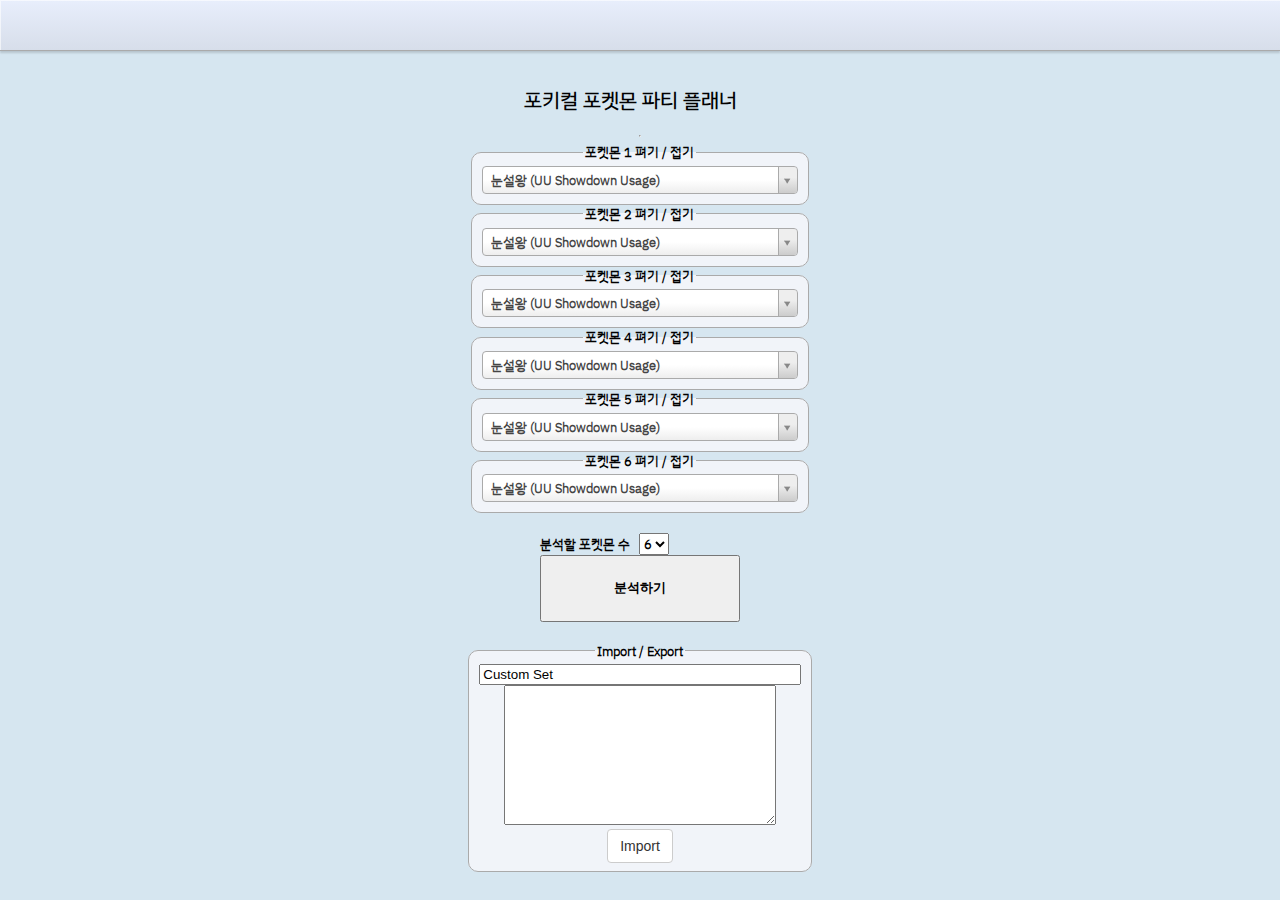
<file: party_planner.html>
<!DOCTYPE html>
<html lang="en">

<head>
    <meta charset="UTF-8">
    <meta http-equiv="X-UA-Compatible" content="IE=edge">
    <meta name="viewport" content="width=device-width, initial-scale=1.0, maximum-scale=10.0, user-scalable=1">
    <title>포키컬 포켓몬 파티 플래너</title>
    <meta name="description" content="포켓몬스터 9세대 스칼렛/바이올렛 파티 분석 & 파티 구축에 도움이 되어 드립니다!">
    <meta name="keyword" content="포켓몬, 9세대, 파티">
    <meta property="og:title" content="포키컬 포켓몬 파티 플래너">
    <meta property="og:description" content="포켓몬스터 9세대 스칼렛/바이올렛 파티 분석 & 파티 구축에 도움이 되어 드립니다!">
    <link type="text/css" rel="stylesheet" href="/js/vendor/select2/select2.css" />
    <link type="text/css" rel="stylesheet" href="/css/mobile.css" />
    <link type="text/css" rel="stylesheet" href="/css/vendor/bootstrap.css" />
    <!-- Google tag (gtag.js) -->
    <!-- <script async src="https://www.googletagmanager.com/gtag/js?id=G-QB7QER3T3B"></script>
    <script>
        window.dataLayer = window.dataLayer || [];
        function gtag() { dataLayer.push(arguments); }
        gtag('js', new Date());

        gtag('config', 'G-QB7QER3T3B');
    </script>
    <script async src="https://pagead2.googlesyndication.com/pagead/js/adsbygoogle.js?client=ca-pub-8894734166446106"
        crossorigin="anonymous"></script> -->
    <link rel="shortcut icon" type="image/x-icon" href="/img/favicon.ico">
    <style>
        fieldset{
            border-radius: 10px;
        }
        .wrapper{
            padding: 0;
        }
    </style>
</head>

<body>
    <nav>
        <div class="header">
            <div class="header-inner">
                <!-- <ul class="nav">
                    <li><a class="button nav-first" href="//pokemonshowdown.com"><img src="./img/pokemonshowdownbeta.png" alt="Pok&eacute;mon Showdown! (beta)" /> Home</a></li>
                    <li><a class="button" href="//dex.pokemonshowdown.com">Pok&eacute;dex</a></li>-->
                <!--<li><a class="button" href="//replay.pokemonshowdown.com/">Replays</a></li>-->
                <!--<li><a class="button" href="//pokemonshowdown.com/ladder/">Ladder</a></li>-->
                <!--<li><a class="button nav-last" href="//pokemonshowdown.com/forums/">Forum</a></li>
                </ul>
                <ul class="nav nav-play">
                    <li><a class="button greenbutton nav-first nav-last" href="//play.pokemonshowdown.com/">Play</a></li>
                </ul> -->
                <div style="clear:both"></div>
            </div>
        </div>
    </nav>
    <div class="wrapper">
        <span class="genSelection" aria-labelledby="selectGenInstruction" role="radiogroup" style="display: none;"
            title="세대(포켓몬 버젼)를 선택할 수 있습니다.">
            <span class="visually-hidden" id="selectGenInstruction">세대(포켓몬 버젼)를 선택할 수 있습니다.</span>
            <input class="gen visually-hidden" type="radio" name="gen" value="1" id="gen1" /><label
                class="btn btn-small btn-left" for="gen1">RBY</label>
            <input class="gen visually-hidden" type="radio" name="gen" value="2" id="gen2" /><label
                class="btn btn-small btn-mid" for="gen2">GSC</label>
            <input class="gen visually-hidden" type="radio" name="gen" value="3" id="gen3" /><label
                class="btn btn-small btn-mid" for="gen3">ADV</label>
            <input class="gen visually-hidden" type="radio" name="gen" value="4" id="gen4" /><label
                class="btn btn-small btn-mid" for="gen4">DPP</label>
            <input class="gen visually-hidden" type="radio" name="gen" value="5" id="gen5" /><label
                class="btn btn-small btn-mid" for="gen5">B/W</label>
            <input class="gen visually-hidden" type="radio" name="gen" value="6" id="gen6" /><label
                class="btn btn-small btn-right" for="gen6">X/Y</label>

            <input class="gen visually-hidden" type="radio" name="gen" value="7" id="gen7" /><label
                class="btn btn-small btn-left" for="gen7">S/M</label>
            <input class="gen visually-hidden" type="radio" name="gen" value="8" id="gen8" /><label
                class="btn btn-small btn-mid" for="gen8">S/S</label>
            <input class="gen visually-hidden" type="radio" name="gen" value="9" id="gen9" checked="checked" /><label
                class="btn btn-small btn-right" for="gen9">S/V</label>
        </span>
        <span class="title-text">포키컬 포켓몬 파티 플래너</span>
        <hr />
        <div>
            <div aria-label="Pok&eacute;mon 1" class="panel" role="region">
                <fieldset class="poke-info minimum" id="p1">
                    <legend align="center">포켓몬 1 펴기 / 접기</legend>
                    <input type="text" class="set-selector calc-trigger" />
                    <br><br>
                    <span id="importedSetsOptions" style="width:auto; display:none">
                        <input type="checkbox" id="importedSets" /> import한 것들만 보기 <br />
                        <button id="clearSets">import 세트 지우기</button>
                    </span>
                    <div class="info-group top">
                        <div>
                            <label>타입</label>
                            <select aria-label="type1" class="type1 terrain-trigger calc-trigger"></select>
                            <select aria-label="type2" class="type2 terrain-trigger calc-trigger"></select>
                            <small class="right">(<a class="analysis" target="_blank"
                                    href="">Smogon&nbsp;analysis</a>)</small><br>
                            <small class="right"><a class="namuSearch" target="_blank" href="">(나무위키에서
                                    검색)</a></small>
                        </div>
                        <div class="gen-specific g9">
                            <label>테라스탈</label>
                            <select class="teraType terrain-trigger calc-trigger"></select>
                            <input type="checkbox" title="테라스탈을 사용했습니까?"
                                class="teraToggle terrain-trigger calc-trigger">
                        </div>
                        <div class="hide">
                            <label>폼</label>
                            <select class="forme calc-trigger"></select>
                        </div>
                        <div class="hide">
                            <label>성별</label>
                            <select class="gender calc-trigger">
                                <option></option>
                                <option selected="selected">남</option>
                                <option>여</option>
                            </select>
                        </div>
                        <div>
                            <label for="levelL1">레벨</label>
                            <input class="level calc-trigger" id="levelL1" value="100" />
                        </div>
                        <div class="hide">
                            <label for="weightL1">Weight (kg)</label>
                            <input class="weight calc-trigger" id="weightL1" value="10.0" />
                        </div>
                    </div>
                    <div class="info-group">
                        <table>
                            <thead>
                                <tr>
                                    <th></th>
                                    <th scope="col">종족값</th>
                                    <th class="gen-specific g3 g4 g5 g6 g7 g8 g9" scope="col">개체값</th>
                                    <th class="gen-specific g3 g4 g5 g6 g7 g8 g9" scope="col">노력치</th>
                                    <th class="gen-specific g1 g2 hide" scope="col">DVs</th>
                                    <th></th>
                                    <th></th>
                                </tr>
                            </thead>
                            <tbody>
                                <tr class="hp">
                                    <th scope="row">
                                        <label>체력(HP)</label>
                                    </th>
                                    <td>
                                        <input class="base calc-trigger" value="100" />
                                    </td>
                                    <td class="gen-specific g3 g4 g5 g6 g7 g8 g9">
                                        <input class="ivs calc-trigger" value="31" />
                                    </td>
                                    <td class="gen-specific g3 g4 g5 g6 g7 g8 g9">
                                        <input class="evs calc-trigger" type="number" min="0" max="252" step="4"
                                            value="0" />
                                    </td>
                                    <td class="gen-specific g1 g2 hide">
                                        <input class="dvs calc-trigger" value="15" disabled="disabled" />
                                    </td>
                                    <td><span class="total">341</span>
                                    </td>
                                    <td></td>
                                </tr>
                                <tr class="at">
                                    <th scope="row">
                                        <label>공격(Atk)</label>
                                    </th>
                                    <td>
                                        <input class="base calc-trigger" value="100" />
                                    </td>
                                    <td class="gen-specific g3 g4 g5 g6 g7 g8 g9">
                                        <input class="ivs calc-trigger" value="31" />
                                    </td>
                                    <td class="gen-specific g3 g4 g5 g6 g7 g8 g9">
                                        <input class="evs calc-trigger" type="number" min="0" max="252" step="4"
                                            value="0" />
                                    </td>
                                    <td class="gen-specific g1 g2 hide">
                                        <input class="dvs calc-trigger" value="15" />
                                    </td>
                                    <td><span class="total">236</span>
                                    </td>
                                    <td>
                                        <select class="boost calc-trigger">
                                            <option value="6">+6</option>
                                            <option value="5">+5</option>
                                            <option value="4">+4</option>
                                            <option value="3">+3</option>
                                            <option value="2">+2</option>
                                            <option value="1">+1</option>
                                            <option value="0" selected="selected">--</option>
                                            <option value="-1">-1</option>
                                            <option value="-2">-2</option>
                                            <option value="-3">-3</option>
                                            <option value="-4">-4</option>
                                            <option value="-5">-5</option>
                                            <option value="-6">-6</option>
                                        </select>
                                    </td>
                                </tr>
                                <tr class="df">
                                    <th scope="row">
                                        <label>방어(Def)</label>
                                    </th>
                                    <td>
                                        <input class="base calc-trigger" value="100" />
                                    </td>
                                    <td class="gen-specific g3 g4 g5 g6 g7 g8 g9">
                                        <input class="ivs calc-trigger" value="31" />
                                    </td>
                                    <td class="gen-specific g3 g4 g5 g6 g7 g8 g9">
                                        <input class="evs calc-trigger" type="number" min="0" max="252" step="4"
                                            value="0" />
                                    </td>
                                    <td class="gen-specific g1 g2 hide">
                                        <input class="dvs calc-trigger" value="15" />
                                    </td>
                                    <td><span class="total">236</span>
                                    </td>
                                    <td>
                                        <select class="boost calc-trigger">
                                            <option value="6">+6</option>
                                            <option value="5">+5</option>
                                            <option value="4">+4</option>
                                            <option value="3">+3</option>
                                            <option value="2">+2</option>
                                            <option value="1">+1</option>
                                            <option value="0" selected="selected">--</option>
                                            <option value="-1">-1</option>
                                            <option value="-2">-2</option>
                                            <option value="-3">-3</option>
                                            <option value="-4">-4</option>
                                            <option value="-5">-5</option>
                                            <option value="-6">-6</option>
                                        </select>
                                    </td>
                                </tr>
                                <tr class="sa gen-specific g2 g3 g4 g5 g6 g7 g8 g9">
                                    <th scope="row">
                                        <label>특수공격(SpA)</label>
                                    </th>
                                    <td>
                                        <input class="base calc-trigger" value="100" />
                                    </td>
                                    <td class="gen-specific g3 g4 g5 g6 g7 g8 g9">
                                        <input class="ivs calc-trigger" value="31" />
                                    </td>
                                    <td class="gen-specific g3 g4 g5 g6 g7 g8 g9">
                                        <input class="evs calc-trigger" type="number" min="0" max="252" step="4"
                                            value="0" />
                                    </td>
                                    <td class="gen-specific g1 g2 hide">
                                        <input class="dvs calc-trigger" value="15" />
                                    </td>
                                    <td><span class="total">236</span>
                                    </td>
                                    <td>
                                        <select class="boost calc-trigger">
                                            <option value="6">+6</option>
                                            <option value="5">+5</option>
                                            <option value="4">+4</option>
                                            <option value="3">+3</option>
                                            <option value="2">+2</option>
                                            <option value="1">+1</option>
                                            <option value="0" selected="selected">--</option>
                                            <option value="-1">-1</option>
                                            <option value="-2">-2</option>
                                            <option value="-3">-3</option>
                                            <option value="-4">-4</option>
                                            <option value="-5">-5</option>
                                            <option value="-6">-6</option>
                                        </select>
                                    </td>
                                </tr>
                                <tr class="sd gen-specific g2 g3 g4 g5 g6 g7 g8 g9">
                                    <th scope="row">
                                        <label>특방(SpD)</label>
                                    </th>
                                    <td>
                                        <input class="base calc-trigger" value="100" />
                                    </td>
                                    <td class="gen-specific g3 g4 g5 g6 g7 g8 g9">
                                        <input class="ivs calc-trigger" value="31" />
                                    </td>
                                    <td class="gen-specific g3 g4 g5 g6 g7 g8 g9">
                                        <input class="evs calc-trigger" type="number" min="0" max="252" step="4"
                                            value="0" />
                                    </td>
                                    <td class="gen-specific g1 g2 hide">
                                        <input class="dvs calc-trigger" value="15" disabled="disabled" />
                                    </td>
                                    <td><span class="total">236</span>
                                    </td>
                                    <td>
                                        <select class="boost calc-trigger">
                                            <option value="6">+6</option>
                                            <option value="5">+5</option>
                                            <option value="4">+4</option>
                                            <option value="3">+3</option>
                                            <option value="2">+2</option>
                                            <option value="1">+1</option>
                                            <option value="0" selected="selected">--</option>
                                            <option value="-1">-1</option>
                                            <option value="-2">-2</option>
                                            <option value="-3">-3</option>
                                            <option value="-4">-4</option>
                                            <option value="-5">-5</option>
                                            <option value="-6">-6</option>
                                        </select>
                                    </td>
                                </tr>
                                <tr class="sl gen-specific g1 hide">
                                    <th scope="row">
                                        <label>Special</label>
                                    </th>
                                    <td>
                                        <input class="base calc-trigger" value="100" />
                                    </td>
                                    <td>
                                        <input class="dvs calc-trigger" value="15" />
                                    </td>
                                    <td><span class="total">236</span>
                                    </td>
                                    <td>
                                        <select class="boost calc-trigger">
                                            <option value="6">+6</option>
                                            <option value="5">+5</option>
                                            <option value="4">+4</option>
                                            <option value="3">+3</option>
                                            <option value="2">+2</option>
                                            <option value="1">+1</option>
                                            <option value="0" selected="selected">--</option>
                                            <option value="-1">-1</option>
                                            <option value="-2">-2</option>
                                            <option value="-3">-3</option>
                                            <option value="-4">-4</option>
                                            <option value="-5">-5</option>
                                            <option value="-6">-6</option>
                                        </select>
                                    </td>
                                </tr>
                                <tr class="sp">
                                    <th scope="row">
                                        <label>스피드(Spe)</label>
                                    </th>
                                    <td>
                                        <input class="base calc-trigger" value="100" />
                                    </td>
                                    <td class="gen-specific g3 g4 g5 g6 g7 g8 g9">
                                        <input class="ivs calc-trigger" value="31" />
                                    </td>
                                    <td class="gen-specific g3 g4 g5 g6 g7 g8 g9">
                                        <input class="evs calc-trigger" type="number" min="0" max="252" step="4"
                                            value="0" />
                                    </td>
                                    <td class="gen-specific g1 g2 hide">
                                        <input class="dvs calc-trigger" value="15" />
                                    </td>
                                    <td><span class="total">236</span>
                                    </td>
                                    <td>
                                        <select class="boost calc-trigger">
                                            <option value="6">+6</option>
                                            <option value="5">+5</option>
                                            <option value="4">+4</option>
                                            <option value="3">+3</option>
                                            <option value="2">+2</option>
                                            <option value="1">+1</option>
                                            <option value="0" selected="selected">--</option>
                                            <option value="-1">-1</option>
                                            <option value="-2">-2</option>
                                            <option value="-3">-3</option>
                                            <option value="-4">-4</option>
                                            <option value="-5">-5</option>
                                            <option value="-6">-6</option>
                                        </select>
                                    </td>
                                    <td><span class="totalMod">---</span>
                                    </td>
                                </tr>
                            </tbody>
                        </table>
                    </div>
                    <div class="info-group info-selectors">
                        <div class="gen-specific g3 g4 g5 g6 g7 g8 g9">
                            <label for="natureL1">성격</label>
                            <select class="nature calc-trigger" id="natureL1">
                                <option value="Adamant">고집 (+Atk, -SpA)</option>
                                <option value="Bashful">수줍음</option>
                                <option value="Bold">대담 (+Def, -Atk)</option>
                                <option value="Brave">용감 (+Atk, -Spe)</option>
                                <option value="Calm">차분 (+SpD, -Atk)</option>
                                <option value="Careful">신중 (+SpD, -SpA)</option>
                                <option value="Docile">온순</option>
                                <option value="Gentle">얌전 (+SpD, -Def)</option>
                                <option value="Hardy" selected="selected">노력</option>
                                <option value="Hasty">성급 (+Spe, -Def)</option>
                                <option value="Impish">장난꾸러기 (+Def, -SpA)</option>
                                <option value="Jolly">명랑 (+Spe, -SpA)</option>
                                <option value="Lax">촐랑 (+Def, -SpD)</option>
                                <option value="Lonely">외로움 (+Atk, -Def)</option>
                                <option value="Mild">의젓 (+SpA, -Def)</option>
                                <option value="Modest">조심 (+SpA, -Atk)</option>
                                <option value="Naive">천진난만 (+Spe, -SpD)</option>
                                <option value="Naughty">개구쟁이 (+Atk, -SpD)</option>
                                <option value="Quiet">냉정 (+SpA, -Spe)</option>
                                <option value="Quirky">변덕</option>
                                <option value="Rash">덜렁 (+SpA, -SpD)</option>
                                <option value="Relaxed">무사태평 (+Def, -Spe)</option>
                                <option value="Sassy">건방 (+SpD, -Spe)</option>
                                <option value="Serious">성실</option>
                                <option value="Timid">겁쟁이 (+Spe, -Atk)</option>
                            </select>
                        </div>
                        <div class="gen-specific g3 g4 g5 g6 g7 g8 g9">
                            <label for="abilityL1">특성</label>
                            <select class="ability terrain-trigger calc-trigger" id="abilityL1"></select>
                            <input hidden type="checkbox" title="Is this ability active?"
                                class="abilityToggle calc-trigger">
                            <select hidden aria-label="Allies fainted" class="alliesFainted calc-trigger">
                                <option value="0">Zero allies fainted</option>
                                <option value="1">One ally fainted</option>
                                <option value="2">Two allies fainted</option>
                                <option value="3">Three allies fainted</option>
                                <option value="4">Four allies fainted</option>
                                <option value="5">Five allies fainted</option>
                            </select>
                        </div>
                        <div class="gen-specific g2 g3 g4 g5 g6 g7 g8 g9">
                            <label for="itemL1">아이템</label>
                            <select class="item terrain-trigger calc-trigger" id="itemL1"></select>
                        </div>
                    </div>
                    <div class="move1">
                        <select class="move-selector calc-trigger small-select"></select>
                        <input class="move-bp calc-trigger" value="50" />
                        <select class="move-type calc-trigger"></select>
                        <select class="move-cat calc-trigger gen-specific g4 g5 g6 g7 g8 g9">
                            <option value="Physical">물리</option>
                            <option value="Special">특수</option>
                        </select>
                    </div>
                    <div class="move2">
                        <select class="move-selector calc-trigger small-select"></select>
                        <input class="move-bp calc-trigger" value="0" />
                        <select class="move-type calc-trigger"></select>
                        <select class="move-cat calc-trigger gen-specific g4 g5 g6 g7 g8 g9">
                            <option value="Physical">물리</option>
                            <option value="Special">특수</option>
                        </select>
                    </div>
                    <div class="move3">
                        <select class="move-selector calc-trigger small-select"></select>
                        <input class="move-bp calc-trigger" value="0" />
                        <select class="move-type calc-trigger"></select>
                        <select class="move-cat calc-trigger gen-specific g4 g5 g6 g7 g8 g9">
                            <option value="Physical">물리</option>
                            <option value="Special">특수</option>
                        </select>
                    </div>
                    <div class="move4">
                        <select class="move-selector calc-trigger small-select"></select>
                        <input class="move-bp calc-trigger" value="0" />
                        <select class="move-type calc-trigger"></select>
                        <select class="move-cat calc-trigger gen-specific g4 g5 g6 g7 g8 g9">
                            <option value="Physical">물리</option>
                            <option value="Special">특수</option>
                        </select>
                    </div>
                </fieldset>
            </div>
        </div>
        <div aria-label="Pok&eacute;mon 2" role="region" class="panel">
            <fieldset class="poke-info minimum" id="p2">
                <legend align="center">포켓몬 2 펴기 / 접기</legend>
                <input type="text" class="set-selector calc-trigger" />
                <br><br>
                <span id="importedSetsOptions" style="width:auto; display:none">
                    <input type="checkbox" id="importedSets" /> import한 것들만 보기 <br />
                    <button id="clearSets">import 세트 지우기</button>
                </span>
                <div class="info-group top">
                    <div>
                        <label>타입</label>
                        <select aria-label="Type 1" class="type1 terrain-trigger calc-trigger"></select>
                        <select aria-label="Type 2" class="type2 terrain-trigger calc-trigger"></select>
                        <small class="right">(<a class="analysis" target="_blank"
                                href="">Smogon&nbsp;analysis</a>)</small><br>
                        <small class="right"><a class="namuSearch" target="_blank" href="">(나무위키에서 검색)</a></small>
                    </div>
                    <div class="gen-specific g9">
                        <label>테라스탈</label>
                        <select class="teraType terrain-trigger calc-trigger"></select>
                        <input type="checkbox" title="테라스탈을 사용했습니까?" class="teraToggle terrain-trigger calc-trigger">
                    </div>
                    <div class="hide">
                        <label>폼</label>
                        <select class="forme calc-trigger"></select>
                    </div>
                    <div class="hide">
                        <label>성별</label>
                        <select class="gender calc-trigger">
                            <option></option>
                            <option selected="selected">남</option>
                            <option>여</option>
                        </select>
                    </div>
                    <div>
                        <label for="levelR1">레벨</label>
                        <input class="level calc-trigger" id="levelR1" value="100" />
                    </div>
                    <div class="hide">
                        <label for="weightR1">Weight (kg)</label>
                        <input class="weight calc-trigger" id="weightR1" value="10.0" />
                    </div>
                </div>
                <div class="info-group">
                    <table>
                        <thead>
                            <tr>
                                <th></th>
                                <th scope="col">종족값</th>
                                <th class="gen-specific g3 g4 g5 g6 g7 g8 g9" scope="col">개체값</th>
                                <th class="gen-specific g3 g4 g5 g6 g7 g8 g9" scope="col">노력치</th>
                                <th class="gen-specific g1 g2 hide" scope="col">DVs</th>
                                <th></th>
                                <th></th>
                            </tr>
                        </thead>
                        <tbody>
                            <tr class="hp">
                                <th scope="row">
                                    <label>체력(HP)</label>
                                </th>
                                <td>
                                    <input class="base calc-trigger" value="100" />
                                </td>
                                <td class="gen-specific g3 g4 g5 g6 g7 g8 g9">
                                    <input class="ivs calc-trigger" value="31" />
                                </td>
                                <td class="gen-specific g3 g4 g5 g6 g7 g8 g9">
                                    <input class="evs calc-trigger" type="number" min="0" max="252" step="4"
                                        value="0" />
                                </td>
                                <td class="gen-specific g1 g2 hide">
                                    <input class="dvs calc-trigger" value="15" disabled="disabled" />
                                </td>
                                <td><span class="total">341</span>
                                </td>
                                <td></td>
                            </tr>
                            <tr class="at">
                                <th scope="row">
                                    <label>공격(Atk)</label>
                                </th>
                                <td>
                                    <input class="base calc-trigger" value="100" />
                                </td>
                                <td class="gen-specific g3 g4 g5 g6 g7 g8 g9">
                                    <input class="ivs calc-trigger" value="31" />
                                </td>
                                <td class="gen-specific g3 g4 g5 g6 g7 g8 g9">
                                    <input class="evs calc-trigger" type="number" min="0" max="252" step="4"
                                        value="0" />
                                </td>
                                <td class="gen-specific g1 g2 hide">
                                    <input class="dvs calc-trigger" value="15" />
                                </td>
                                <td><span class="total">236</span>
                                </td>
                                <td>
                                    <select class="boost calc-trigger">
                                        <option value="6">+6</option>
                                        <option value="5">+5</option>
                                        <option value="4">+4</option>
                                        <option value="3">+3</option>
                                        <option value="2">+2</option>
                                        <option value="1">+1</option>
                                        <option value="0" selected="selected">--</option>
                                        <option value="-1">-1</option>
                                        <option value="-2">-2</option>
                                        <option value="-3">-3</option>
                                        <option value="-4">-4</option>
                                        <option value="-5">-5</option>
                                        <option value="-6">-6</option>
                                    </select>
                                </td>
                            </tr>
                            <tr class="df">
                                <th scope="row">
                                    <label>방어(Def)</label>
                                </th>
                                <td>
                                    <input class="base calc-trigger" value="100" />
                                </td>
                                <td class="gen-specific g3 g4 g5 g6 g7 g8 g9">
                                    <input class="ivs calc-trigger" value="31" />
                                </td>
                                <td class="gen-specific g3 g4 g5 g6 g7 g8 g9">
                                    <input class="evs calc-trigger" type="number" min="0" max="252" step="4"
                                        value="0" />
                                </td>
                                <td class="gen-specific g1 g2 hide">
                                    <input class="dvs calc-trigger" value="15" />
                                </td>
                                <td><span class="total">236</span>
                                </td>
                                <td>
                                    <select class="boost calc-trigger">
                                        <option value="6">+6</option>
                                        <option value="5">+5</option>
                                        <option value="4">+4</option>
                                        <option value="3">+3</option>
                                        <option value="2">+2</option>
                                        <option value="1">+1</option>
                                        <option value="0" selected="selected">--</option>
                                        <option value="-1">-1</option>
                                        <option value="-2">-2</option>
                                        <option value="-3">-3</option>
                                        <option value="-4">-4</option>
                                        <option value="-5">-5</option>
                                        <option value="-6">-6</option>
                                    </select>
                                </td>
                            </tr>
                            <tr class="sa gen-specific g2 g3 g4 g5 g6 g7 g8 g9">
                                <th scope="row">
                                    <label>특수공격(SpA)</label>
                                </th>
                                <td>
                                    <input class="base calc-trigger" value="100" />
                                </td>
                                <td class="gen-specific g3 g4 g5 g6 g7 g8 g9">
                                    <input class="ivs calc-trigger" value="31" />
                                </td>
                                <td class="gen-specific g3 g4 g5 g6 g7 g8 g9">
                                    <input class="evs calc-trigger" type="number" min="0" max="252" step="4"
                                        value="0" />
                                </td>
                                <td class="gen-specific g1 g2 hide">
                                    <input class="dvs calc-trigger" value="15" />
                                </td>
                                <td><span class="total">236</span>
                                </td>
                                <td>
                                    <select class="boost calc-trigger">
                                        <option value="6">+6</option>
                                        <option value="5">+5</option>
                                        <option value="4">+4</option>
                                        <option value="3">+3</option>
                                        <option value="2">+2</option>
                                        <option value="1">+1</option>
                                        <option value="0" selected="selected">--</option>
                                        <option value="-1">-1</option>
                                        <option value="-2">-2</option>
                                        <option value="-3">-3</option>
                                        <option value="-4">-4</option>
                                        <option value="-5">-5</option>
                                        <option value="-6">-6</option>
                                    </select>
                                </td>
                            </tr>
                            <tr class="sd gen-specific g2 g3 g4 g5 g6 g7 g8 g9">
                                <th scope="row">
                                    <label>특방(SpD)</label>
                                </th>
                                <td>
                                    <input class="base calc-trigger" value="100" />
                                </td>
                                <td class="gen-specific g3 g4 g5 g6 g7 g8 g9">
                                    <input class="ivs calc-trigger" value="31" />
                                </td>
                                <td class="gen-specific g3 g4 g5 g6 g7 g8 g9">
                                    <input class="evs calc-trigger" type="number" min="0" max="252" step="4"
                                        value="0" />
                                </td>
                                <td class="gen-specific g1 g2 hide">
                                    <input class="dvs calc-trigger" value="15" disabled="disabled" />
                                </td>
                                <td><span class="total">236</span>
                                </td>
                                <td>
                                    <select class="boost calc-trigger">
                                        <option value="6">+6</option>
                                        <option value="5">+5</option>
                                        <option value="4">+4</option>
                                        <option value="3">+3</option>
                                        <option value="2">+2</option>
                                        <option value="1">+1</option>
                                        <option value="0" selected="selected">--</option>
                                        <option value="-1">-1</option>
                                        <option value="-2">-2</option>
                                        <option value="-3">-3</option>
                                        <option value="-4">-4</option>
                                        <option value="-5">-5</option>
                                        <option value="-6">-6</option>
                                    </select>
                                </td>
                            </tr>
                            <tr class="sl gen-specific g1 hide">
                                <th scope="row">
                                    <label>Special</label>
                                </th>
                                <td>
                                    <input class="base calc-trigger" value="100" />
                                </td>
                                <td>
                                    <input class="dvs calc-trigger" value="15" />
                                </td>
                                <td><span class="total">236</span>
                                </td>
                                <td>
                                    <select class="boost calc-trigger">
                                        <option value="6">+6</option>
                                        <option value="5">+5</option>
                                        <option value="4">+4</option>
                                        <option value="3">+3</option>
                                        <option value="2">+2</option>
                                        <option value="1">+1</option>
                                        <option value="0" selected="selected">--</option>
                                        <option value="-1">-1</option>
                                        <option value="-2">-2</option>
                                        <option value="-3">-3</option>
                                        <option value="-4">-4</option>
                                        <option value="-5">-5</option>
                                        <option value="-6">-6</option>
                                    </select>
                                </td>
                            </tr>
                            <tr class="sp">
                                <th scope="row">
                                    <label>스피드(Spe)</label>
                                </th>
                                <td>
                                    <input class="base calc-trigger" value="100" />
                                </td>
                                <td class="gen-specific g3 g4 g5 g6 g7 g8 g9">
                                    <input class="ivs calc-trigger" value="31" />
                                </td>
                                <td class="gen-specific g3 g4 g5 g6 g7 g8 g9">
                                    <input class="evs calc-trigger" type="number" min="0" max="252" step="4"
                                        value="0" />
                                </td>
                                <td class="gen-specific g1 g2 hide">
                                    <input class="dvs calc-trigger" value="15" />
                                </td>
                                <td><span class="total">236</span>
                                </td>
                                <td>
                                    <select class="boost calc-trigger">
                                        <option value="6">+6</option>
                                        <option value="5">+5</option>
                                        <option value="4">+4</option>
                                        <option value="3">+3</option>
                                        <option value="2">+2</option>
                                        <option value="1">+1</option>
                                        <option value="0" selected="selected">--</option>
                                        <option value="-1">-1</option>
                                        <option value="-2">-2</option>
                                        <option value="-3">-3</option>
                                        <option value="-4">-4</option>
                                        <option value="-5">-5</option>
                                        <option value="-6">-6</option>
                                    </select>
                                </td>
                                <td><span class="totalMod">---</span>
                                </td>
                            </tr>
                        </tbody>
                    </table>
                </div>
                <div class="info-group info-selectors">
                    <div class="gen-specific g3 g4 g5 g6 g7 g8 g9">
                        <label for="natureR1">성격</label>
                        <select class="nature calc-trigger" id="natureR1">
                            <option value="Adamant">고집 (+Atk, -SpA)</option>
                            <option value="Bashful">수줍음</option>
                            <option value="Bold">대담 (+Def, -Atk)</option>
                            <option value="Brave">용감 (+Atk, -Spe)</option>
                            <option value="Calm">차분 (+SpD, -Atk)</option>
                            <option value="Careful">신중 (+SpD, -SpA)</option>
                            <option value="Docile">온순</option>
                            <option value="Gentle">얌전 (+SpD, -Def)</option>
                            <option value="Hardy" selected="selected">노력</option>
                            <option value="Hasty">성급 (+Spe, -Def)</option>
                            <option value="Impish">장난꾸러기 (+Def, -SpA)</option>
                            <option value="Jolly">명랑 (+Spe, -SpA)</option>
                            <option value="Lax">촐랑 (+Def, -SpD)</option>
                            <option value="Lonely">외로움 (+Atk, -Def)</option>
                            <option value="Mild">의젓 (+SpA, -Def)</option>
                            <option value="Modest">조심 (+SpA, -Atk)</option>
                            <option value="Naive">천진난만 (+Spe, -SpD)</option>
                            <option value="Naughty">개구쟁이 (+Atk, -SpD)</option>
                            <option value="Quiet">냉정 (+SpA, -Spe)</option>
                            <option value="Quirky">변덕</option>
                            <option value="Rash">덜렁 (+SpA, -SpD)</option>
                            <option value="Relaxed">무사태평 (+Def, -Spe)</option>
                            <option value="Sassy">건방 (+SpD, -Spe)</option>
                            <option value="Serious">성실</option>
                            <option value="Timid">겁쟁이 (+Spe, -Atk)</option>
                        </select>
                    </div>
                    <div class="gen-specific g3 g4 g5 g6 g7 g8 g9">
                        <label for="abilityR1">특성</label>
                        <select class="ability terrain-trigger calc-trigger" id="abilityR1"></select>
                        <input hidden type="checkbox" title="Is this ability active?"
                            class="abilityToggle calc-trigger">
                        <select hidden aria-label="Allies fainted" class="alliesFainted calc-trigger">
                            <option value="0">Zero allies fainted</option>
                            <option value="1">One ally fainted</option>
                            <option value="2">Two allies fainted</option>
                            <option value="3">Three allies fainted</option>
                            <option value="4">Four allies fainted</option>
                            <option value="5">Five allies fainted</option>
                        </select>
                    </div>
                    <div class="gen-specific g2 g3 g4 g5 g6 g7 g8 g9">
                        <label for="itemR1">아이템</label>
                        <select class="item terrain-trigger calc-trigger" id="itemR1"></select>
                    </div>
                </div>
                <div class="move1">
                    <select class="move-selector calc-trigger small-select"></select>
                    <input class="move-bp calc-trigger" value="50" />
                    <select class="move-type calc-trigger"></select>
                    <select class="move-cat calc-trigger gen-specific g4 g5 g6 g7 g8 g9">
                        <option value="Physical">물리</option>
                        <option value="Special">특수</option>
                    </select>
                </div>
                <div class="move2">
                    <select class="move-selector calc-trigger small-select"></select>
                    <input class="move-bp calc-trigger" value="0" />
                    <select class="move-type calc-trigger"></select>
                    <select class="move-cat calc-trigger gen-specific g4 g5 g6 g7 g8 g9">
                        <option value="Physical">물리</option>
                        <option value="Special">특수</option>
                    </select>
                </div>
                <div class="move3">
                    <select class="move-selector calc-trigger small-select"></select>
                    <input class="move-bp calc-trigger" value="0" />
                    <select class="move-type calc-trigger"></select>
                    <select class="move-cat calc-trigger gen-specific g4 g5 g6 g7 g8 g9">
                        <option value="Physical">물리</option>
                        <option value="Special">특수</option>
                    </select>
                </div>
                <div class="move4">
                    <select class="move-selector calc-trigger small-select"></select>
                    <input class="move-bp calc-trigger" value="0" />
                    <select class="move-type calc-trigger"></select>
                    <select class="move-cat calc-trigger gen-specific g4 g5 g6 g7 g8 g9">
                        <option value="Physical">물리</option>
                        <option value="Special">특수</option>
                    </select>
                </div>
            </fieldset>
        </div>
        <div aria-label="Pok&eacute;mon 3" class="panel" role="region">
            <fieldset class="poke-info minimum" id="p3">
                <legend align="center">포켓몬 3 펴기 / 접기</legend>
                <input type="text" class="set-selector calc-trigger" />
                <br><br>
                <span id="importedSetsOptions" style="width:auto; display:none">
                    <input type="checkbox" id="importedSets" /> import한 것들만 보기 <br />
                    <button id="clearSets">import 세트 지우기</button>
                </span>
                <div class="info-group top">
                    <div>
                        <label>타입</label>
                        <select aria-label="type1" class="type1 terrain-trigger calc-trigger"></select>
                        <select aria-label="type2" class="type2 terrain-trigger calc-trigger"></select>
                        <small class="right">(<a class="analysis" target="_blank"
                                href="">Smogon&nbsp;analysis</a>)</small><br>
                        <small class="right"><a class="namuSearch" target="_blank" href="">(나무위키에서 검색)</a></small>
                    </div>
                    <div class="gen-specific g9">
                        <label>테라스탈</label>
                        <select class="teraType terrain-trigger calc-trigger"></select>
                        <input type="checkbox" title="테라스탈을 사용했습니까?" class="teraToggle terrain-trigger calc-trigger">
                    </div>
                    <div class="hide">
                        <label>폼</label>
                        <select class="forme calc-trigger"></select>
                    </div>
                    <div class="hide">
                        <label>성별</label>
                        <select class="gender calc-trigger">
                            <option></option>
                            <option selected="selected">남</option>
                            <option>여</option>
                        </select>
                    </div>
                    <div>
                        <label for="levelL1">레벨</label>
                        <input class="level calc-trigger" id="levelL1" value="100" />
                    </div>
                    <div class="hide">
                        <label for="weightL1">Weight (kg)</label>
                        <input class="weight calc-trigger" id="weightL1" value="10.0" />
                    </div>
                </div>
                <div class="info-group">
                    <table>
                        <thead>
                            <tr>
                                <th></th>
                                <th scope="col">종족값</th>
                                <th class="gen-specific g3 g4 g5 g6 g7 g8 g9" scope="col">개체값</th>
                                <th class="gen-specific g3 g4 g5 g6 g7 g8 g9" scope="col">노력치</th>
                                <th class="gen-specific g1 g2 hide" scope="col">DVs</th>
                                <th></th>
                                <th></th>
                            </tr>
                        </thead>
                        <tbody>
                            <tr class="hp">
                                <th scope="row">
                                    <label>체력(HP)</label>
                                </th>
                                <td>
                                    <input class="base calc-trigger" value="100" />
                                </td>
                                <td class="gen-specific g3 g4 g5 g6 g7 g8 g9">
                                    <input class="ivs calc-trigger" value="31" />
                                </td>
                                <td class="gen-specific g3 g4 g5 g6 g7 g8 g9">
                                    <input class="evs calc-trigger" type="number" min="0" max="252" step="4"
                                        value="0" />
                                </td>
                                <td class="gen-specific g1 g2 hide">
                                    <input class="dvs calc-trigger" value="15" disabled="disabled" />
                                </td>
                                <td><span class="total">341</span>
                                </td>
                                <td></td>
                            </tr>
                            <tr class="at">
                                <th scope="row">
                                    <label>공격(Atk)</label>
                                </th>
                                <td>
                                    <input class="base calc-trigger" value="100" />
                                </td>
                                <td class="gen-specific g3 g4 g5 g6 g7 g8 g9">
                                    <input class="ivs calc-trigger" value="31" />
                                </td>
                                <td class="gen-specific g3 g4 g5 g6 g7 g8 g9">
                                    <input class="evs calc-trigger" type="number" min="0" max="252" step="4"
                                        value="0" />
                                </td>
                                <td class="gen-specific g1 g2 hide">
                                    <input class="dvs calc-trigger" value="15" />
                                </td>
                                <td><span class="total">236</span>
                                </td>
                                <td>
                                    <select class="boost calc-trigger">
                                        <option value="6">+6</option>
                                        <option value="5">+5</option>
                                        <option value="4">+4</option>
                                        <option value="3">+3</option>
                                        <option value="2">+2</option>
                                        <option value="1">+1</option>
                                        <option value="0" selected="selected">--</option>
                                        <option value="-1">-1</option>
                                        <option value="-2">-2</option>
                                        <option value="-3">-3</option>
                                        <option value="-4">-4</option>
                                        <option value="-5">-5</option>
                                        <option value="-6">-6</option>
                                    </select>
                                </td>
                            </tr>
                            <tr class="df">
                                <th scope="row">
                                    <label>방어(Def)</label>
                                </th>
                                <td>
                                    <input class="base calc-trigger" value="100" />
                                </td>
                                <td class="gen-specific g3 g4 g5 g6 g7 g8 g9">
                                    <input class="ivs calc-trigger" value="31" />
                                </td>
                                <td class="gen-specific g3 g4 g5 g6 g7 g8 g9">
                                    <input class="evs calc-trigger" type="number" min="0" max="252" step="4"
                                        value="0" />
                                </td>
                                <td class="gen-specific g1 g2 hide">
                                    <input class="dvs calc-trigger" value="15" />
                                </td>
                                <td><span class="total">236</span>
                                </td>
                                <td>
                                    <select class="boost calc-trigger">
                                        <option value="6">+6</option>
                                        <option value="5">+5</option>
                                        <option value="4">+4</option>
                                        <option value="3">+3</option>
                                        <option value="2">+2</option>
                                        <option value="1">+1</option>
                                        <option value="0" selected="selected">--</option>
                                        <option value="-1">-1</option>
                                        <option value="-2">-2</option>
                                        <option value="-3">-3</option>
                                        <option value="-4">-4</option>
                                        <option value="-5">-5</option>
                                        <option value="-6">-6</option>
                                    </select>
                                </td>
                            </tr>
                            <tr class="sa gen-specific g2 g3 g4 g5 g6 g7 g8 g9">
                                <th scope="row">
                                    <label>특수공격(SpA)</label>
                                </th>
                                <td>
                                    <input class="base calc-trigger" value="100" />
                                </td>
                                <td class="gen-specific g3 g4 g5 g6 g7 g8 g9">
                                    <input class="ivs calc-trigger" value="31" />
                                </td>
                                <td class="gen-specific g3 g4 g5 g6 g7 g8 g9">
                                    <input class="evs calc-trigger" type="number" min="0" max="252" step="4"
                                        value="0" />
                                </td>
                                <td class="gen-specific g1 g2 hide">
                                    <input class="dvs calc-trigger" value="15" />
                                </td>
                                <td><span class="total">236</span>
                                </td>
                                <td>
                                    <select class="boost calc-trigger">
                                        <option value="6">+6</option>
                                        <option value="5">+5</option>
                                        <option value="4">+4</option>
                                        <option value="3">+3</option>
                                        <option value="2">+2</option>
                                        <option value="1">+1</option>
                                        <option value="0" selected="selected">--</option>
                                        <option value="-1">-1</option>
                                        <option value="-2">-2</option>
                                        <option value="-3">-3</option>
                                        <option value="-4">-4</option>
                                        <option value="-5">-5</option>
                                        <option value="-6">-6</option>
                                    </select>
                                </td>
                            </tr>
                            <tr class="sd gen-specific g2 g3 g4 g5 g6 g7 g8 g9">
                                <th scope="row">
                                    <label>특방(SpD)</label>
                                </th>
                                <td>
                                    <input class="base calc-trigger" value="100" />
                                </td>
                                <td class="gen-specific g3 g4 g5 g6 g7 g8 g9">
                                    <input class="ivs calc-trigger" value="31" />
                                </td>
                                <td class="gen-specific g3 g4 g5 g6 g7 g8 g9">
                                    <input class="evs calc-trigger" type="number" min="0" max="252" step="4"
                                        value="0" />
                                </td>
                                <td class="gen-specific g1 g2 hide">
                                    <input class="dvs calc-trigger" value="15" disabled="disabled" />
                                </td>
                                <td><span class="total">236</span>
                                </td>
                                <td>
                                    <select class="boost calc-trigger">
                                        <option value="6">+6</option>
                                        <option value="5">+5</option>
                                        <option value="4">+4</option>
                                        <option value="3">+3</option>
                                        <option value="2">+2</option>
                                        <option value="1">+1</option>
                                        <option value="0" selected="selected">--</option>
                                        <option value="-1">-1</option>
                                        <option value="-2">-2</option>
                                        <option value="-3">-3</option>
                                        <option value="-4">-4</option>
                                        <option value="-5">-5</option>
                                        <option value="-6">-6</option>
                                    </select>
                                </td>
                            </tr>
                            <tr class="sl gen-specific g1 hide">
                                <th scope="row">
                                    <label>Special</label>
                                </th>
                                <td>
                                    <input class="base calc-trigger" value="100" />
                                </td>
                                <td>
                                    <input class="dvs calc-trigger" value="15" />
                                </td>
                                <td><span class="total">236</span>
                                </td>
                                <td>
                                    <select class="boost calc-trigger">
                                        <option value="6">+6</option>
                                        <option value="5">+5</option>
                                        <option value="4">+4</option>
                                        <option value="3">+3</option>
                                        <option value="2">+2</option>
                                        <option value="1">+1</option>
                                        <option value="0" selected="selected">--</option>
                                        <option value="-1">-1</option>
                                        <option value="-2">-2</option>
                                        <option value="-3">-3</option>
                                        <option value="-4">-4</option>
                                        <option value="-5">-5</option>
                                        <option value="-6">-6</option>
                                    </select>
                                </td>
                            </tr>
                            <tr class="sp">
                                <th scope="row">
                                    <label>스피드(Spe)</label>
                                </th>
                                <td>
                                    <input class="base calc-trigger" value="100" />
                                </td>
                                <td class="gen-specific g3 g4 g5 g6 g7 g8 g9">
                                    <input class="ivs calc-trigger" value="31" />
                                </td>
                                <td class="gen-specific g3 g4 g5 g6 g7 g8 g9">
                                    <input class="evs calc-trigger" type="number" min="0" max="252" step="4"
                                        value="0" />
                                </td>
                                <td class="gen-specific g1 g2 hide">
                                    <input class="dvs calc-trigger" value="15" />
                                </td>
                                <td><span class="total">236</span>
                                </td>
                                <td>
                                    <select class="boost calc-trigger">
                                        <option value="6">+6</option>
                                        <option value="5">+5</option>
                                        <option value="4">+4</option>
                                        <option value="3">+3</option>
                                        <option value="2">+2</option>
                                        <option value="1">+1</option>
                                        <option value="0" selected="selected">--</option>
                                        <option value="-1">-1</option>
                                        <option value="-2">-2</option>
                                        <option value="-3">-3</option>
                                        <option value="-4">-4</option>
                                        <option value="-5">-5</option>
                                        <option value="-6">-6</option>
                                    </select>
                                </td>
                                <td><span class="totalMod">---</span>
                                </td>
                            </tr>
                        </tbody>
                    </table>
                </div>
                <div class="info-group info-selectors">
                    <div class="gen-specific g3 g4 g5 g6 g7 g8 g9">
                        <label for="natureL1">성격</label>
                        <select class="nature calc-trigger" id="natureL1">
                            <option value="Adamant">고집 (+Atk, -SpA)</option>
                            <option value="Bashful">수줍음</option>
                            <option value="Bold">대담 (+Def, -Atk)</option>
                            <option value="Brave">용감 (+Atk, -Spe)</option>
                            <option value="Calm">차분 (+SpD, -Atk)</option>
                            <option value="Careful">신중 (+SpD, -SpA)</option>
                            <option value="Docile">온순</option>
                            <option value="Gentle">얌전 (+SpD, -Def)</option>
                            <option value="Hardy" selected="selected">노력</option>
                            <option value="Hasty">성급 (+Spe, -Def)</option>
                            <option value="Impish">장난꾸러기 (+Def, -SpA)</option>
                            <option value="Jolly">명랑 (+Spe, -SpA)</option>
                            <option value="Lax">촐랑 (+Def, -SpD)</option>
                            <option value="Lonely">외로움 (+Atk, -Def)</option>
                            <option value="Mild">의젓 (+SpA, -Def)</option>
                            <option value="Modest">조심 (+SpA, -Atk)</option>
                            <option value="Naive">천진난만 (+Spe, -SpD)</option>
                            <option value="Naughty">개구쟁이 (+Atk, -SpD)</option>
                            <option value="Quiet">냉정 (+SpA, -Spe)</option>
                            <option value="Quirky">변덕</option>
                            <option value="Rash">덜렁 (+SpA, -SpD)</option>
                            <option value="Relaxed">무사태평 (+Def, -Spe)</option>
                            <option value="Sassy">건방 (+SpD, -Spe)</option>
                            <option value="Serious">성실</option>
                            <option value="Timid">겁쟁이 (+Spe, -Atk)</option>
                        </select>
                    </div>
                    <div class="gen-specific g3 g4 g5 g6 g7 g8 g9">
                        <label for="abilityL1">특성</label>
                        <select class="ability terrain-trigger calc-trigger" id="abilityL1"></select>
                        <input hidden type="checkbox" title="Is this ability active?"
                            class="abilityToggle calc-trigger">
                        <select hidden aria-label="Allies fainted" class="alliesFainted calc-trigger">
                            <option value="0">Zero allies fainted</option>
                            <option value="1">One ally fainted</option>
                            <option value="2">Two allies fainted</option>
                            <option value="3">Three allies fainted</option>
                            <option value="4">Four allies fainted</option>
                            <option value="5">Five allies fainted</option>
                        </select>
                    </div>
                    <div class="gen-specific g2 g3 g4 g5 g6 g7 g8 g9">
                        <label for="itemL1">아이템</label>
                        <select class="item terrain-trigger calc-trigger" id="itemL1"></select>
                    </div>
                </div>
                <div class="move1">
                    <select class="move-selector calc-trigger small-select"></select>
                    <input class="move-bp calc-trigger" value="50" />
                    <select class="move-type calc-trigger"></select>
                    <select class="move-cat calc-trigger gen-specific g4 g5 g6 g7 g8 g9">
                        <option value="Physical">물리</option>
                        <option value="Special">특수</option>
                    </select>
                </div>
                <div class="move2">
                    <select class="move-selector calc-trigger small-select"></select>
                    <input class="move-bp calc-trigger" value="0" />
                    <select class="move-type calc-trigger"></select>
                    <select class="move-cat calc-trigger gen-specific g4 g5 g6 g7 g8 g9">
                        <option value="Physical">물리</option>
                        <option value="Special">특수</option>
                    </select>
                </div>
                <div class="move3">
                    <select class="move-selector calc-trigger small-select"></select>
                    <input class="move-bp calc-trigger" value="0" />
                    <select class="move-type calc-trigger"></select>
                    <select class="move-cat calc-trigger gen-specific g4 g5 g6 g7 g8 g9">
                        <option value="Physical">물리</option>
                        <option value="Special">특수</option>
                    </select>
                </div>
                <div class="move4">
                    <select class="move-selector calc-trigger small-select"></select>
                    <input class="move-bp calc-trigger" value="0" />
                    <select class="move-type calc-trigger"></select>
                    <select class="move-cat calc-trigger gen-specific g4 g5 g6 g7 g8 g9">
                        <option value="Physical">물리</option>
                        <option value="Special">특수</option>
                    </select>
                </div>
            </fieldset>
        </div>
        <div aria-label="Pok&eacute;mon 4" class="panel" role="region">
            <fieldset class="poke-info minimum" id="p4">
                <legend align="center">포켓몬 4 펴기 / 접기</legend>
                <input type="text" class="set-selector calc-trigger" />
                <br><br>
                <span id="importedSetsOptions" style="width:auto; display:none">
                    <input type="checkbox" id="importedSets" /> import한 것들만 보기 <br />
                    <button id="clearSets">import 세트 지우기</button>
                </span>
                <div class="info-group top">
                    <div>
                        <label>타입</label>
                        <select aria-label="type1" class="type1 terrain-trigger calc-trigger"></select>
                        <select aria-label="type2" class="type2 terrain-trigger calc-trigger"></select>
                        <small class="right">(<a class="analysis" target="_blank"
                                href="">Smogon&nbsp;analysis</a>)</small><br>
                        <small class="right"><a class="namuSearch" target="_blank" href="">(나무위키에서 검색)</a></small>
                    </div>
                    <div class="gen-specific g9">
                        <label>테라스탈</label>
                        <select class="teraType terrain-trigger calc-trigger"></select>
                        <input type="checkbox" title="테라스탈을 사용했습니까?" class="teraToggle terrain-trigger calc-trigger">
                    </div>
                    <div class="hide">
                        <label>폼</label>
                        <select class="forme calc-trigger"></select>
                    </div>
                    <div class="hide">
                        <label>성별</label>
                        <select class="gender calc-trigger">
                            <option></option>
                            <option selected="selected">남</option>
                            <option>여</option>
                        </select>
                    </div>
                    <div>
                        <label for="levelL1">레벨</label>
                        <input class="level calc-trigger" id="levelL1" value="100" />
                    </div>
                    <div class="hide">
                        <label for="weightL1">Weight (kg)</label>
                        <input class="weight calc-trigger" id="weightL1" value="10.0" />
                    </div>
                </div>
                <div class="info-group">
                    <table>
                        <thead>
                            <tr>
                                <th></th>
                                <th scope="col">종족값</th>
                                <th class="gen-specific g3 g4 g5 g6 g7 g8 g9" scope="col">개체값</th>
                                <th class="gen-specific g3 g4 g5 g6 g7 g8 g9" scope="col">노력치</th>
                                <th class="gen-specific g1 g2 hide" scope="col">DVs</th>
                                <th></th>
                                <th></th>
                            </tr>
                        </thead>
                        <tbody>
                            <tr class="hp">
                                <th scope="row">
                                    <label>체력(HP)</label>
                                </th>
                                <td>
                                    <input class="base calc-trigger" value="100" />
                                </td>
                                <td class="gen-specific g3 g4 g5 g6 g7 g8 g9">
                                    <input class="ivs calc-trigger" value="31" />
                                </td>
                                <td class="gen-specific g3 g4 g5 g6 g7 g8 g9">
                                    <input class="evs calc-trigger" type="number" min="0" max="252" step="4"
                                        value="0" />
                                </td>
                                <td class="gen-specific g1 g2 hide">
                                    <input class="dvs calc-trigger" value="15" disabled="disabled" />
                                </td>
                                <td><span class="total">341</span>
                                </td>
                                <td></td>
                            </tr>
                            <tr class="at">
                                <th scope="row">
                                    <label>공격(Atk)</label>
                                </th>
                                <td>
                                    <input class="base calc-trigger" value="100" />
                                </td>
                                <td class="gen-specific g3 g4 g5 g6 g7 g8 g9">
                                    <input class="ivs calc-trigger" value="31" />
                                </td>
                                <td class="gen-specific g3 g4 g5 g6 g7 g8 g9">
                                    <input class="evs calc-trigger" type="number" min="0" max="252" step="4"
                                        value="0" />
                                </td>
                                <td class="gen-specific g1 g2 hide">
                                    <input class="dvs calc-trigger" value="15" />
                                </td>
                                <td><span class="total">236</span>
                                </td>
                                <td>
                                    <select class="boost calc-trigger">
                                        <option value="6">+6</option>
                                        <option value="5">+5</option>
                                        <option value="4">+4</option>
                                        <option value="3">+3</option>
                                        <option value="2">+2</option>
                                        <option value="1">+1</option>
                                        <option value="0" selected="selected">--</option>
                                        <option value="-1">-1</option>
                                        <option value="-2">-2</option>
                                        <option value="-3">-3</option>
                                        <option value="-4">-4</option>
                                        <option value="-5">-5</option>
                                        <option value="-6">-6</option>
                                    </select>
                                </td>
                            </tr>
                            <tr class="df">
                                <th scope="row">
                                    <label>방어(Def)</label>
                                </th>
                                <td>
                                    <input class="base calc-trigger" value="100" />
                                </td>
                                <td class="gen-specific g3 g4 g5 g6 g7 g8 g9">
                                    <input class="ivs calc-trigger" value="31" />
                                </td>
                                <td class="gen-specific g3 g4 g5 g6 g7 g8 g9">
                                    <input class="evs calc-trigger" type="number" min="0" max="252" step="4"
                                        value="0" />
                                </td>
                                <td class="gen-specific g1 g2 hide">
                                    <input class="dvs calc-trigger" value="15" />
                                </td>
                                <td><span class="total">236</span>
                                </td>
                                <td>
                                    <select class="boost calc-trigger">
                                        <option value="6">+6</option>
                                        <option value="5">+5</option>
                                        <option value="4">+4</option>
                                        <option value="3">+3</option>
                                        <option value="2">+2</option>
                                        <option value="1">+1</option>
                                        <option value="0" selected="selected">--</option>
                                        <option value="-1">-1</option>
                                        <option value="-2">-2</option>
                                        <option value="-3">-3</option>
                                        <option value="-4">-4</option>
                                        <option value="-5">-5</option>
                                        <option value="-6">-6</option>
                                    </select>
                                </td>
                            </tr>
                            <tr class="sa gen-specific g2 g3 g4 g5 g6 g7 g8 g9">
                                <th scope="row">
                                    <label>특수공격(SpA)</label>
                                </th>
                                <td>
                                    <input class="base calc-trigger" value="100" />
                                </td>
                                <td class="gen-specific g3 g4 g5 g6 g7 g8 g9">
                                    <input class="ivs calc-trigger" value="31" />
                                </td>
                                <td class="gen-specific g3 g4 g5 g6 g7 g8 g9">
                                    <input class="evs calc-trigger" type="number" min="0" max="252" step="4"
                                        value="0" />
                                </td>
                                <td class="gen-specific g1 g2 hide">
                                    <input class="dvs calc-trigger" value="15" />
                                </td>
                                <td><span class="total">236</span>
                                </td>
                                <td>
                                    <select class="boost calc-trigger">
                                        <option value="6">+6</option>
                                        <option value="5">+5</option>
                                        <option value="4">+4</option>
                                        <option value="3">+3</option>
                                        <option value="2">+2</option>
                                        <option value="1">+1</option>
                                        <option value="0" selected="selected">--</option>
                                        <option value="-1">-1</option>
                                        <option value="-2">-2</option>
                                        <option value="-3">-3</option>
                                        <option value="-4">-4</option>
                                        <option value="-5">-5</option>
                                        <option value="-6">-6</option>
                                    </select>
                                </td>
                            </tr>
                            <tr class="sd gen-specific g2 g3 g4 g5 g6 g7 g8 g9">
                                <th scope="row">
                                    <label>특방(SpD)</label>
                                </th>
                                <td>
                                    <input class="base calc-trigger" value="100" />
                                </td>
                                <td class="gen-specific g3 g4 g5 g6 g7 g8 g9">
                                    <input class="ivs calc-trigger" value="31" />
                                </td>
                                <td class="gen-specific g3 g4 g5 g6 g7 g8 g9">
                                    <input class="evs calc-trigger" type="number" min="0" max="252" step="4"
                                        value="0" />
                                </td>
                                <td class="gen-specific g1 g2 hide">
                                    <input class="dvs calc-trigger" value="15" disabled="disabled" />
                                </td>
                                <td><span class="total">236</span>
                                </td>
                                <td>
                                    <select class="boost calc-trigger">
                                        <option value="6">+6</option>
                                        <option value="5">+5</option>
                                        <option value="4">+4</option>
                                        <option value="3">+3</option>
                                        <option value="2">+2</option>
                                        <option value="1">+1</option>
                                        <option value="0" selected="selected">--</option>
                                        <option value="-1">-1</option>
                                        <option value="-2">-2</option>
                                        <option value="-3">-3</option>
                                        <option value="-4">-4</option>
                                        <option value="-5">-5</option>
                                        <option value="-6">-6</option>
                                    </select>
                                </td>
                            </tr>
                            <tr class="sl gen-specific g1 hide">
                                <th scope="row">
                                    <label>Special</label>
                                </th>
                                <td>
                                    <input class="base calc-trigger" value="100" />
                                </td>
                                <td>
                                    <input class="dvs calc-trigger" value="15" />
                                </td>
                                <td><span class="total">236</span>
                                </td>
                                <td>
                                    <select class="boost calc-trigger">
                                        <option value="6">+6</option>
                                        <option value="5">+5</option>
                                        <option value="4">+4</option>
                                        <option value="3">+3</option>
                                        <option value="2">+2</option>
                                        <option value="1">+1</option>
                                        <option value="0" selected="selected">--</option>
                                        <option value="-1">-1</option>
                                        <option value="-2">-2</option>
                                        <option value="-3">-3</option>
                                        <option value="-4">-4</option>
                                        <option value="-5">-5</option>
                                        <option value="-6">-6</option>
                                    </select>
                                </td>
                            </tr>
                            <tr class="sp">
                                <th scope="row">
                                    <label>스피드(Spe)</label>
                                </th>
                                <td>
                                    <input class="base calc-trigger" value="100" />
                                </td>
                                <td class="gen-specific g3 g4 g5 g6 g7 g8 g9">
                                    <input class="ivs calc-trigger" value="31" />
                                </td>
                                <td class="gen-specific g3 g4 g5 g6 g7 g8 g9">
                                    <input class="evs calc-trigger" type="number" min="0" max="252" step="4"
                                        value="0" />
                                </td>
                                <td class="gen-specific g1 g2 hide">
                                    <input class="dvs calc-trigger" value="15" />
                                </td>
                                <td><span class="total">236</span>
                                </td>
                                <td>
                                    <select class="boost calc-trigger">
                                        <option value="6">+6</option>
                                        <option value="5">+5</option>
                                        <option value="4">+4</option>
                                        <option value="3">+3</option>
                                        <option value="2">+2</option>
                                        <option value="1">+1</option>
                                        <option value="0" selected="selected">--</option>
                                        <option value="-1">-1</option>
                                        <option value="-2">-2</option>
                                        <option value="-3">-3</option>
                                        <option value="-4">-4</option>
                                        <option value="-5">-5</option>
                                        <option value="-6">-6</option>
                                    </select>
                                </td>
                                <td><span class="totalMod">---</span>
                                </td>
                            </tr>
                        </tbody>
                    </table>
                </div>
                <div class="info-group info-selectors">
                    <div class="gen-specific g3 g4 g5 g6 g7 g8 g9">
                        <label for="natureL1">성격</label>
                        <select class="nature calc-trigger" id="natureL1">
                            <option value="Adamant">고집 (+Atk, -SpA)</option>
                            <option value="Bashful">수줍음</option>
                            <option value="Bold">대담 (+Def, -Atk)</option>
                            <option value="Brave">용감 (+Atk, -Spe)</option>
                            <option value="Calm">차분 (+SpD, -Atk)</option>
                            <option value="Careful">신중 (+SpD, -SpA)</option>
                            <option value="Docile">온순</option>
                            <option value="Gentle">얌전 (+SpD, -Def)</option>
                            <option value="Hardy" selected="selected">노력</option>
                            <option value="Hasty">성급 (+Spe, -Def)</option>
                            <option value="Impish">장난꾸러기 (+Def, -SpA)</option>
                            <option value="Jolly">명랑 (+Spe, -SpA)</option>
                            <option value="Lax">촐랑 (+Def, -SpD)</option>
                            <option value="Lonely">외로움 (+Atk, -Def)</option>
                            <option value="Mild">의젓 (+SpA, -Def)</option>
                            <option value="Modest">조심 (+SpA, -Atk)</option>
                            <option value="Naive">천진난만 (+Spe, -SpD)</option>
                            <option value="Naughty">개구쟁이 (+Atk, -SpD)</option>
                            <option value="Quiet">냉정 (+SpA, -Spe)</option>
                            <option value="Quirky">변덕</option>
                            <option value="Rash">덜렁 (+SpA, -SpD)</option>
                            <option value="Relaxed">무사태평 (+Def, -Spe)</option>
                            <option value="Sassy">건방 (+SpD, -Spe)</option>
                            <option value="Serious">성실</option>
                            <option value="Timid">겁쟁이 (+Spe, -Atk)</option>
                        </select>
                    </div>
                    <div class="gen-specific g3 g4 g5 g6 g7 g8 g9">
                        <label for="abilityL1">특성</label>
                        <select class="ability terrain-trigger calc-trigger" id="abilityL1"></select>
                        <input hidden type="checkbox" title="Is this ability active?"
                            class="abilityToggle calc-trigger">
                        <select hidden aria-label="Allies fainted" class="alliesFainted calc-trigger">
                            <option value="0">Zero allies fainted</option>
                            <option value="1">One ally fainted</option>
                            <option value="2">Two allies fainted</option>
                            <option value="3">Three allies fainted</option>
                            <option value="4">Four allies fainted</option>
                            <option value="5">Five allies fainted</option>
                        </select>
                    </div>
                    <div class="gen-specific g2 g3 g4 g5 g6 g7 g8 g9">
                        <label for="itemL1">아이템</label>
                        <select class="item terrain-trigger calc-trigger" id="itemL1"></select>
                    </div>
                </div>
                <div class="move1">
                    <select class="move-selector calc-trigger small-select"></select>
                    <input class="move-bp calc-trigger" value="50" />
                    <select class="move-type calc-trigger"></select>
                    <select class="move-cat calc-trigger gen-specific g4 g5 g6 g7 g8 g9">
                        <option value="Physical">물리</option>
                        <option value="Special">특수</option>
                    </select>
                </div>
                <div class="move2">
                    <select class="move-selector calc-trigger small-select"></select>
                    <input class="move-bp calc-trigger" value="0" />
                    <select class="move-type calc-trigger"></select>
                    <select class="move-cat calc-trigger gen-specific g4 g5 g6 g7 g8 g9">
                        <option value="Physical">물리</option>
                        <option value="Special">특수</option>
                    </select>
                </div>
                <div class="move3">
                    <select class="move-selector calc-trigger small-select"></select>
                    <input class="move-bp calc-trigger" value="0" />
                    <select class="move-type calc-trigger"></select>
                    <select class="move-cat calc-trigger gen-specific g4 g5 g6 g7 g8 g9">
                        <option value="Physical">물리</option>
                        <option value="Special">특수</option>
                    </select>
                </div>
                <div class="move4">
                    <select class="move-selector calc-trigger small-select"></select>
                    <input class="move-bp calc-trigger" value="0" />
                    <select class="move-type calc-trigger"></select>
                    <select class="move-cat calc-trigger gen-specific g4 g5 g6 g7 g8 g9">
                        <option value="Physical">물리</option>
                        <option value="Special">특수</option>
                    </select>
                </div>
            </fieldset>
        </div>
        <div aria-label="Pok&eacute;mon 5" class="panel" role="region">
            <fieldset class="poke-info minimum" id="p5">
                <legend align="center">포켓몬 5 펴기 / 접기</legend>
                <input type="text" class="set-selector calc-trigger" />
                <br><br>
                <span id="importedSetsOptions" style="width:auto; display:none">
                    <input type="checkbox" id="importedSets" /> import한 것들만 보기 <br />
                    <button id="clearSets">import 세트 지우기</button>
                </span>
                <div class="info-group top">
                    <div>
                        <label>타입</label>
                        <select aria-label="type1" class="type1 terrain-trigger calc-trigger"></select>
                        <select aria-label="type2" class="type2 terrain-trigger calc-trigger"></select>
                        <small class="right">(<a class="analysis" target="_blank"
                                href="">Smogon&nbsp;analysis</a>)</small><br>
                        <small class="right"><a class="namuSearch" target="_blank" href="">(나무위키에서 검색)</a></small>
                    </div>
                    <div class="gen-specific g9">
                        <label>테라스탈</label>
                        <select class="teraType terrain-trigger calc-trigger"></select>
                        <input type="checkbox" title="테라스탈을 사용했습니까?" class="teraToggle terrain-trigger calc-trigger">
                    </div>
                    <div class="hide">
                        <label>폼</label>
                        <select class="forme calc-trigger"></select>
                    </div>
                    <div class="hide">
                        <label>성별</label>
                        <select class="gender calc-trigger">
                            <option></option>
                            <option selected="selected">남</option>
                            <option>여</option>
                        </select>
                    </div>
                    <div>
                        <label for="levelL1">레벨</label>
                        <input class="level calc-trigger" id="levelL1" value="100" />
                    </div>
                    <div class="hide">
                        <label for="weightL1">Weight (kg)</label>
                        <input class="weight calc-trigger" id="weightL1" value="10.0" />
                    </div>
                </div>
                <div class="info-group">
                    <table>
                        <thead>
                            <tr>
                                <th></th>
                                <th scope="col">종족값</th>
                                <th class="gen-specific g3 g4 g5 g6 g7 g8 g9" scope="col">개체값</th>
                                <th class="gen-specific g3 g4 g5 g6 g7 g8 g9" scope="col">노력치</th>
                                <th class="gen-specific g1 g2 hide" scope="col">DVs</th>
                                <th></th>
                                <th></th>
                            </tr>
                        </thead>
                        <tbody>
                            <tr class="hp">
                                <th scope="row">
                                    <label>체력(HP)</label>
                                </th>
                                <td>
                                    <input class="base calc-trigger" value="100" />
                                </td>
                                <td class="gen-specific g3 g4 g5 g6 g7 g8 g9">
                                    <input class="ivs calc-trigger" value="31" />
                                </td>
                                <td class="gen-specific g3 g4 g5 g6 g7 g8 g9">
                                    <input class="evs calc-trigger" type="number" min="0" max="252" step="4"
                                        value="0" />
                                </td>
                                <td class="gen-specific g1 g2 hide">
                                    <input class="dvs calc-trigger" value="15" disabled="disabled" />
                                </td>
                                <td><span class="total">341</span>
                                </td>
                                <td></td>
                            </tr>
                            <tr class="at">
                                <th scope="row">
                                    <label>공격(Atk)</label>
                                </th>
                                <td>
                                    <input class="base calc-trigger" value="100" />
                                </td>
                                <td class="gen-specific g3 g4 g5 g6 g7 g8 g9">
                                    <input class="ivs calc-trigger" value="31" />
                                </td>
                                <td class="gen-specific g3 g4 g5 g6 g7 g8 g9">
                                    <input class="evs calc-trigger" type="number" min="0" max="252" step="4"
                                        value="0" />
                                </td>
                                <td class="gen-specific g1 g2 hide">
                                    <input class="dvs calc-trigger" value="15" />
                                </td>
                                <td><span class="total">236</span>
                                </td>
                                <td>
                                    <select class="boost calc-trigger">
                                        <option value="6">+6</option>
                                        <option value="5">+5</option>
                                        <option value="4">+4</option>
                                        <option value="3">+3</option>
                                        <option value="2">+2</option>
                                        <option value="1">+1</option>
                                        <option value="0" selected="selected">--</option>
                                        <option value="-1">-1</option>
                                        <option value="-2">-2</option>
                                        <option value="-3">-3</option>
                                        <option value="-4">-4</option>
                                        <option value="-5">-5</option>
                                        <option value="-6">-6</option>
                                    </select>
                                </td>
                            </tr>
                            <tr class="df">
                                <th scope="row">
                                    <label>방어(Def)</label>
                                </th>
                                <td>
                                    <input class="base calc-trigger" value="100" />
                                </td>
                                <td class="gen-specific g3 g4 g5 g6 g7 g8 g9">
                                    <input class="ivs calc-trigger" value="31" />
                                </td>
                                <td class="gen-specific g3 g4 g5 g6 g7 g8 g9">
                                    <input class="evs calc-trigger" type="number" min="0" max="252" step="4"
                                        value="0" />
                                </td>
                                <td class="gen-specific g1 g2 hide">
                                    <input class="dvs calc-trigger" value="15" />
                                </td>
                                <td><span class="total">236</span>
                                </td>
                                <td>
                                    <select class="boost calc-trigger">
                                        <option value="6">+6</option>
                                        <option value="5">+5</option>
                                        <option value="4">+4</option>
                                        <option value="3">+3</option>
                                        <option value="2">+2</option>
                                        <option value="1">+1</option>
                                        <option value="0" selected="selected">--</option>
                                        <option value="-1">-1</option>
                                        <option value="-2">-2</option>
                                        <option value="-3">-3</option>
                                        <option value="-4">-4</option>
                                        <option value="-5">-5</option>
                                        <option value="-6">-6</option>
                                    </select>
                                </td>
                            </tr>
                            <tr class="sa gen-specific g2 g3 g4 g5 g6 g7 g8 g9">
                                <th scope="row">
                                    <label>특수공격(SpA)</label>
                                </th>
                                <td>
                                    <input class="base calc-trigger" value="100" />
                                </td>
                                <td class="gen-specific g3 g4 g5 g6 g7 g8 g9">
                                    <input class="ivs calc-trigger" value="31" />
                                </td>
                                <td class="gen-specific g3 g4 g5 g6 g7 g8 g9">
                                    <input class="evs calc-trigger" type="number" min="0" max="252" step="4"
                                        value="0" />
                                </td>
                                <td class="gen-specific g1 g2 hide">
                                    <input class="dvs calc-trigger" value="15" />
                                </td>
                                <td><span class="total">236</span>
                                </td>
                                <td>
                                    <select class="boost calc-trigger">
                                        <option value="6">+6</option>
                                        <option value="5">+5</option>
                                        <option value="4">+4</option>
                                        <option value="3">+3</option>
                                        <option value="2">+2</option>
                                        <option value="1">+1</option>
                                        <option value="0" selected="selected">--</option>
                                        <option value="-1">-1</option>
                                        <option value="-2">-2</option>
                                        <option value="-3">-3</option>
                                        <option value="-4">-4</option>
                                        <option value="-5">-5</option>
                                        <option value="-6">-6</option>
                                    </select>
                                </td>
                            </tr>
                            <tr class="sd gen-specific g2 g3 g4 g5 g6 g7 g8 g9">
                                <th scope="row">
                                    <label>특방(SpD)</label>
                                </th>
                                <td>
                                    <input class="base calc-trigger" value="100" />
                                </td>
                                <td class="gen-specific g3 g4 g5 g6 g7 g8 g9">
                                    <input class="ivs calc-trigger" value="31" />
                                </td>
                                <td class="gen-specific g3 g4 g5 g6 g7 g8 g9">
                                    <input class="evs calc-trigger" type="number" min="0" max="252" step="4"
                                        value="0" />
                                </td>
                                <td class="gen-specific g1 g2 hide">
                                    <input class="dvs calc-trigger" value="15" disabled="disabled" />
                                </td>
                                <td><span class="total">236</span>
                                </td>
                                <td>
                                    <select class="boost calc-trigger">
                                        <option value="6">+6</option>
                                        <option value="5">+5</option>
                                        <option value="4">+4</option>
                                        <option value="3">+3</option>
                                        <option value="2">+2</option>
                                        <option value="1">+1</option>
                                        <option value="0" selected="selected">--</option>
                                        <option value="-1">-1</option>
                                        <option value="-2">-2</option>
                                        <option value="-3">-3</option>
                                        <option value="-4">-4</option>
                                        <option value="-5">-5</option>
                                        <option value="-6">-6</option>
                                    </select>
                                </td>
                            </tr>
                            <tr class="sl gen-specific g1 hide">
                                <th scope="row">
                                    <label>Special</label>
                                </th>
                                <td>
                                    <input class="base calc-trigger" value="100" />
                                </td>
                                <td>
                                    <input class="dvs calc-trigger" value="15" />
                                </td>
                                <td><span class="total">236</span>
                                </td>
                                <td>
                                    <select class="boost calc-trigger">
                                        <option value="6">+6</option>
                                        <option value="5">+5</option>
                                        <option value="4">+4</option>
                                        <option value="3">+3</option>
                                        <option value="2">+2</option>
                                        <option value="1">+1</option>
                                        <option value="0" selected="selected">--</option>
                                        <option value="-1">-1</option>
                                        <option value="-2">-2</option>
                                        <option value="-3">-3</option>
                                        <option value="-4">-4</option>
                                        <option value="-5">-5</option>
                                        <option value="-6">-6</option>
                                    </select>
                                </td>
                            </tr>
                            <tr class="sp">
                                <th scope="row">
                                    <label>스피드(Spe)</label>
                                </th>
                                <td>
                                    <input class="base calc-trigger" value="100" />
                                </td>
                                <td class="gen-specific g3 g4 g5 g6 g7 g8 g9">
                                    <input class="ivs calc-trigger" value="31" />
                                </td>
                                <td class="gen-specific g3 g4 g5 g6 g7 g8 g9">
                                    <input class="evs calc-trigger" type="number" min="0" max="252" step="4"
                                        value="0" />
                                </td>
                                <td class="gen-specific g1 g2 hide">
                                    <input class="dvs calc-trigger" value="15" />
                                </td>
                                <td><span class="total">236</span>
                                </td>
                                <td>
                                    <select class="boost calc-trigger">
                                        <option value="6">+6</option>
                                        <option value="5">+5</option>
                                        <option value="4">+4</option>
                                        <option value="3">+3</option>
                                        <option value="2">+2</option>
                                        <option value="1">+1</option>
                                        <option value="0" selected="selected">--</option>
                                        <option value="-1">-1</option>
                                        <option value="-2">-2</option>
                                        <option value="-3">-3</option>
                                        <option value="-4">-4</option>
                                        <option value="-5">-5</option>
                                        <option value="-6">-6</option>
                                    </select>
                                </td>
                                <td><span class="totalMod">---</span>
                                </td>
                            </tr>
                        </tbody>
                    </table>
                </div>
                <div class="info-group info-selectors">
                    <div class="gen-specific g3 g4 g5 g6 g7 g8 g9">
                        <label for="natureL1">성격</label>
                        <select class="nature calc-trigger" id="natureL1">
                            <option value="Adamant">고집 (+Atk, -SpA)</option>
                            <option value="Bashful">수줍음</option>
                            <option value="Bold">대담 (+Def, -Atk)</option>
                            <option value="Brave">용감 (+Atk, -Spe)</option>
                            <option value="Calm">차분 (+SpD, -Atk)</option>
                            <option value="Careful">신중 (+SpD, -SpA)</option>
                            <option value="Docile">온순</option>
                            <option value="Gentle">얌전 (+SpD, -Def)</option>
                            <option value="Hardy" selected="selected">노력</option>
                            <option value="Hasty">성급 (+Spe, -Def)</option>
                            <option value="Impish">장난꾸러기 (+Def, -SpA)</option>
                            <option value="Jolly">명랑 (+Spe, -SpA)</option>
                            <option value="Lax">촐랑 (+Def, -SpD)</option>
                            <option value="Lonely">외로움 (+Atk, -Def)</option>
                            <option value="Mild">의젓 (+SpA, -Def)</option>
                            <option value="Modest">조심 (+SpA, -Atk)</option>
                            <option value="Naive">천진난만 (+Spe, -SpD)</option>
                            <option value="Naughty">개구쟁이 (+Atk, -SpD)</option>
                            <option value="Quiet">냉정 (+SpA, -Spe)</option>
                            <option value="Quirky">변덕</option>
                            <option value="Rash">덜렁 (+SpA, -SpD)</option>
                            <option value="Relaxed">무사태평 (+Def, -Spe)</option>
                            <option value="Sassy">건방 (+SpD, -Spe)</option>
                            <option value="Serious">성실</option>
                            <option value="Timid">겁쟁이 (+Spe, -Atk)</option>
                        </select>
                    </div>
                    <div class="gen-specific g3 g4 g5 g6 g7 g8 g9">
                        <label for="abilityL1">특성</label>
                        <select class="ability terrain-trigger calc-trigger" id="abilityL1"></select>
                        <input hidden type="checkbox" title="Is this ability active?"
                            class="abilityToggle calc-trigger">
                        <select hidden aria-label="Allies fainted" class="alliesFainted calc-trigger">
                            <option value="0">Zero allies fainted</option>
                            <option value="1">One ally fainted</option>
                            <option value="2">Two allies fainted</option>
                            <option value="3">Three allies fainted</option>
                            <option value="4">Four allies fainted</option>
                            <option value="5">Five allies fainted</option>
                        </select>
                    </div>
                    <div class="gen-specific g2 g3 g4 g5 g6 g7 g8 g9">
                        <label for="itemL1">아이템</label>
                        <select class="item terrain-trigger calc-trigger" id="itemL1"></select>
                    </div>
                </div>
                <div class="move1">
                    <select class="move-selector calc-trigger small-select"></select>
                    <input class="move-bp calc-trigger" value="50" />
                    <select class="move-type calc-trigger"></select>
                    <select class="move-cat calc-trigger gen-specific g4 g5 g6 g7 g8 g9">
                        <option value="Physical">물리</option>
                        <option value="Special">특수</option>
                    </select>
                </div>
                <div class="move2">
                    <select class="move-selector calc-trigger small-select"></select>
                    <input class="move-bp calc-trigger" value="0" />
                    <select class="move-type calc-trigger"></select>
                    <select class="move-cat calc-trigger gen-specific g4 g5 g6 g7 g8 g9">
                        <option value="Physical">물리</option>
                        <option value="Special">특수</option>
                    </select>
                </div>
                <div class="move3">
                    <select class="move-selector calc-trigger small-select"></select>
                    <input class="move-bp calc-trigger" value="0" />
                    <select class="move-type calc-trigger"></select>
                    <select class="move-cat calc-trigger gen-specific g4 g5 g6 g7 g8 g9">
                        <option value="Physical">물리</option>
                        <option value="Special">특수</option>
                    </select>
                </div>
                <div class="move4">
                    <select class="move-selector calc-trigger small-select"></select>
                    <input class="move-bp calc-trigger" value="0" />
                    <select class="move-type calc-trigger"></select>
                    <select class="move-cat calc-trigger gen-specific g4 g5 g6 g7 g8 g9">
                        <option value="Physical">물리</option>
                        <option value="Special">특수</option>
                    </select>
                </div>
            </fieldset>
        </div>
        <div aria-label="Pok&eacute;mon 6" class="panel" role="region">
            <fieldset class="poke-info minimum" id="p6">
                <legend align="center">포켓몬 6 펴기 / 접기</legend>
                <input type="text" class="set-selector calc-trigger" />
                <br><br>
                <span id="importedSetsOptions" style="width:auto; display:none">
                    <input type="checkbox" id="importedSets" /> import한 것들만 보기 <br />
                    <button id="clearSets">import 세트 지우기</button>
                </span>
                <div class="info-group top">
                    <div>
                        <label>타입</label>
                        <select aria-label="type1" class="type1 terrain-trigger calc-trigger"></select>
                        <select aria-label="type2" class="type2 terrain-trigger calc-trigger"></select>
                        <small class="right">(<a class="analysis" target="_blank"
                                href="">Smogon&nbsp;analysis</a>)</small><br>
                        <small class="right"><a class="namuSearch" target="_blank" href="">(나무위키에서 검색)</a></small>
                    </div>
                    <div class="gen-specific g9">
                        <label>테라스탈</label>
                        <select class="teraType terrain-trigger calc-trigger"></select>
                        <input type="checkbox" title="테라스탈을 사용했습니까?" class="teraToggle terrain-trigger calc-trigger">
                    </div>
                    <div class="hide">
                        <label>폼</label>
                        <select class="forme calc-trigger"></select>
                    </div>
                    <div class="hide">
                        <label>성별</label>
                        <select class="gender calc-trigger">
                            <option></option>
                            <option selected="selected">남</option>
                            <option>여</option>
                        </select>
                    </div>
                    <div>
                        <label for="levelL1">레벨</label>
                        <input class="level calc-trigger" id="levelL1" value="100" />
                    </div>
                    <div class="hide">
                        <label for="weightL1">Weight (kg)</label>
                        <input class="weight calc-trigger" id="weightL1" value="10.0" />
                    </div>
                </div>
                <div class="info-group">
                    <table>
                        <thead>
                            <tr>
                                <th></th>
                                <th scope="col">종족값</th>
                                <th class="gen-specific g3 g4 g5 g6 g7 g8 g9" scope="col">개체값</th>
                                <th class="gen-specific g3 g4 g5 g6 g7 g8 g9" scope="col">노력치</th>
                                <th class="gen-specific g1 g2 hide" scope="col">DVs</th>
                                <th></th>
                                <th></th>
                            </tr>
                        </thead>
                        <tbody>
                            <tr class="hp">
                                <th scope="row">
                                    <label>체력(HP)</label>
                                </th>
                                <td>
                                    <input class="base calc-trigger" value="100" />
                                </td>
                                <td class="gen-specific g3 g4 g5 g6 g7 g8 g9">
                                    <input class="ivs calc-trigger" value="31" />
                                </td>
                                <td class="gen-specific g3 g4 g5 g6 g7 g8 g9">
                                    <input class="evs calc-trigger" type="number" min="0" max="252" step="4"
                                        value="0" />
                                </td>
                                <td class="gen-specific g1 g2 hide">
                                    <input class="dvs calc-trigger" value="15" disabled="disabled" />
                                </td>
                                <td><span class="total">341</span>
                                </td>
                                <td></td>
                            </tr>
                            <tr class="at">
                                <th scope="row">
                                    <label>공격(Atk)</label>
                                </th>
                                <td>
                                    <input class="base calc-trigger" value="100" />
                                </td>
                                <td class="gen-specific g3 g4 g5 g6 g7 g8 g9">
                                    <input class="ivs calc-trigger" value="31" />
                                </td>
                                <td class="gen-specific g3 g4 g5 g6 g7 g8 g9">
                                    <input class="evs calc-trigger" type="number" min="0" max="252" step="4"
                                        value="0" />
                                </td>
                                <td class="gen-specific g1 g2 hide">
                                    <input class="dvs calc-trigger" value="15" />
                                </td>
                                <td><span class="total">236</span>
                                </td>
                                <td>
                                    <select class="boost calc-trigger">
                                        <option value="6">+6</option>
                                        <option value="5">+5</option>
                                        <option value="4">+4</option>
                                        <option value="3">+3</option>
                                        <option value="2">+2</option>
                                        <option value="1">+1</option>
                                        <option value="0" selected="selected">--</option>
                                        <option value="-1">-1</option>
                                        <option value="-2">-2</option>
                                        <option value="-3">-3</option>
                                        <option value="-4">-4</option>
                                        <option value="-5">-5</option>
                                        <option value="-6">-6</option>
                                    </select>
                                </td>
                            </tr>
                            <tr class="df">
                                <th scope="row">
                                    <label>방어(Def)</label>
                                </th>
                                <td>
                                    <input class="base calc-trigger" value="100" />
                                </td>
                                <td class="gen-specific g3 g4 g5 g6 g7 g8 g9">
                                    <input class="ivs calc-trigger" value="31" />
                                </td>
                                <td class="gen-specific g3 g4 g5 g6 g7 g8 g9">
                                    <input class="evs calc-trigger" type="number" min="0" max="252" step="4"
                                        value="0" />
                                </td>
                                <td class="gen-specific g1 g2 hide">
                                    <input class="dvs calc-trigger" value="15" />
                                </td>
                                <td><span class="total">236</span>
                                </td>
                                <td>
                                    <select class="boost calc-trigger">
                                        <option value="6">+6</option>
                                        <option value="5">+5</option>
                                        <option value="4">+4</option>
                                        <option value="3">+3</option>
                                        <option value="2">+2</option>
                                        <option value="1">+1</option>
                                        <option value="0" selected="selected">--</option>
                                        <option value="-1">-1</option>
                                        <option value="-2">-2</option>
                                        <option value="-3">-3</option>
                                        <option value="-4">-4</option>
                                        <option value="-5">-5</option>
                                        <option value="-6">-6</option>
                                    </select>
                                </td>
                            </tr>
                            <tr class="sa gen-specific g2 g3 g4 g5 g6 g7 g8 g9">
                                <th scope="row">
                                    <label>특수공격(SpA)</label>
                                </th>
                                <td>
                                    <input class="base calc-trigger" value="100" />
                                </td>
                                <td class="gen-specific g3 g4 g5 g6 g7 g8 g9">
                                    <input class="ivs calc-trigger" value="31" />
                                </td>
                                <td class="gen-specific g3 g4 g5 g6 g7 g8 g9">
                                    <input class="evs calc-trigger" type="number" min="0" max="252" step="4"
                                        value="0" />
                                </td>
                                <td class="gen-specific g1 g2 hide">
                                    <input class="dvs calc-trigger" value="15" />
                                </td>
                                <td><span class="total">236</span>
                                </td>
                                <td>
                                    <select class="boost calc-trigger">
                                        <option value="6">+6</option>
                                        <option value="5">+5</option>
                                        <option value="4">+4</option>
                                        <option value="3">+3</option>
                                        <option value="2">+2</option>
                                        <option value="1">+1</option>
                                        <option value="0" selected="selected">--</option>
                                        <option value="-1">-1</option>
                                        <option value="-2">-2</option>
                                        <option value="-3">-3</option>
                                        <option value="-4">-4</option>
                                        <option value="-5">-5</option>
                                        <option value="-6">-6</option>
                                    </select>
                                </td>
                            </tr>
                            <tr class="sd gen-specific g2 g3 g4 g5 g6 g7 g8 g9">
                                <th scope="row">
                                    <label>특방(SpD)</label>
                                </th>
                                <td>
                                    <input class="base calc-trigger" value="100" />
                                </td>
                                <td class="gen-specific g3 g4 g5 g6 g7 g8 g9">
                                    <input class="ivs calc-trigger" value="31" />
                                </td>
                                <td class="gen-specific g3 g4 g5 g6 g7 g8 g9">
                                    <input class="evs calc-trigger" type="number" min="0" max="252" step="4"
                                        value="0" />
                                </td>
                                <td class="gen-specific g1 g2 hide">
                                    <input class="dvs calc-trigger" value="15" disabled="disabled" />
                                </td>
                                <td><span class="total">236</span>
                                </td>
                                <td>
                                    <select class="boost calc-trigger">
                                        <option value="6">+6</option>
                                        <option value="5">+5</option>
                                        <option value="4">+4</option>
                                        <option value="3">+3</option>
                                        <option value="2">+2</option>
                                        <option value="1">+1</option>
                                        <option value="0" selected="selected">--</option>
                                        <option value="-1">-1</option>
                                        <option value="-2">-2</option>
                                        <option value="-3">-3</option>
                                        <option value="-4">-4</option>
                                        <option value="-5">-5</option>
                                        <option value="-6">-6</option>
                                    </select>
                                </td>
                            </tr>
                            <tr class="sl gen-specific g1 hide">
                                <th scope="row">
                                    <label>Special</label>
                                </th>
                                <td>
                                    <input class="base calc-trigger" value="100" />
                                </td>
                                <td>
                                    <input class="dvs calc-trigger" value="15" />
                                </td>
                                <td><span class="total">236</span>
                                </td>
                                <td>
                                    <select class="boost calc-trigger">
                                        <option value="6">+6</option>
                                        <option value="5">+5</option>
                                        <option value="4">+4</option>
                                        <option value="3">+3</option>
                                        <option value="2">+2</option>
                                        <option value="1">+1</option>
                                        <option value="0" selected="selected">--</option>
                                        <option value="-1">-1</option>
                                        <option value="-2">-2</option>
                                        <option value="-3">-3</option>
                                        <option value="-4">-4</option>
                                        <option value="-5">-5</option>
                                        <option value="-6">-6</option>
                                    </select>
                                </td>
                            </tr>
                            <tr class="sp">
                                <th scope="row">
                                    <label>스피드(Spe)</label>
                                </th>
                                <td>
                                    <input class="base calc-trigger" value="100" />
                                </td>
                                <td class="gen-specific g3 g4 g5 g6 g7 g8 g9">
                                    <input class="ivs calc-trigger" value="31" />
                                </td>
                                <td class="gen-specific g3 g4 g5 g6 g7 g8 g9">
                                    <input class="evs calc-trigger" type="number" min="0" max="252" step="4"
                                        value="0" />
                                </td>
                                <td class="gen-specific g1 g2 hide">
                                    <input class="dvs calc-trigger" value="15" />
                                </td>
                                <td><span class="total">236</span>
                                </td>
                                <td>
                                    <select class="boost calc-trigger">
                                        <option value="6">+6</option>
                                        <option value="5">+5</option>
                                        <option value="4">+4</option>
                                        <option value="3">+3</option>
                                        <option value="2">+2</option>
                                        <option value="1">+1</option>
                                        <option value="0" selected="selected">--</option>
                                        <option value="-1">-1</option>
                                        <option value="-2">-2</option>
                                        <option value="-3">-3</option>
                                        <option value="-4">-4</option>
                                        <option value="-5">-5</option>
                                        <option value="-6">-6</option>
                                    </select>
                                </td>
                                <td><span class="totalMod">---</span>
                                </td>
                            </tr>
                        </tbody>
                    </table>
                </div>
                <div class="info-group info-selectors">
                    <div class="gen-specific g3 g4 g5 g6 g7 g8 g9">
                        <label for="natureL1">성격</label>
                        <select class="nature calc-trigger" id="natureL1">
                            <option value="Adamant">고집 (+Atk, -SpA)</option>
                            <option value="Bashful">수줍음</option>
                            <option value="Bold">대담 (+Def, -Atk)</option>
                            <option value="Brave">용감 (+Atk, -Spe)</option>
                            <option value="Calm">차분 (+SpD, -Atk)</option>
                            <option value="Careful">신중 (+SpD, -SpA)</option>
                            <option value="Docile">온순</option>
                            <option value="Gentle">얌전 (+SpD, -Def)</option>
                            <option value="Hardy" selected="selected">노력</option>
                            <option value="Hasty">성급 (+Spe, -Def)</option>
                            <option value="Impish">장난꾸러기 (+Def, -SpA)</option>
                            <option value="Jolly">명랑 (+Spe, -SpA)</option>
                            <option value="Lax">촐랑 (+Def, -SpD)</option>
                            <option value="Lonely">외로움 (+Atk, -Def)</option>
                            <option value="Mild">의젓 (+SpA, -Def)</option>
                            <option value="Modest">조심 (+SpA, -Atk)</option>
                            <option value="Naive">천진난만 (+Spe, -SpD)</option>
                            <option value="Naughty">개구쟁이 (+Atk, -SpD)</option>
                            <option value="Quiet">냉정 (+SpA, -Spe)</option>
                            <option value="Quirky">변덕</option>
                            <option value="Rash">덜렁 (+SpA, -SpD)</option>
                            <option value="Relaxed">무사태평 (+Def, -Spe)</option>
                            <option value="Sassy">건방 (+SpD, -Spe)</option>
                            <option value="Serious">성실</option>
                            <option value="Timid">겁쟁이 (+Spe, -Atk)</option>
                        </select>
                    </div>
                    <div class="gen-specific g3 g4 g5 g6 g7 g8 g9">
                        <label for="abilityL1">특성</label>
                        <select class="ability terrain-trigger calc-trigger" id="abilityL1"></select>
                        <input hidden type="checkbox" title="Is this ability active?"
                            class="abilityToggle calc-trigger">
                        <select hidden aria-label="Allies fainted" class="alliesFainted calc-trigger">
                            <option value="0">Zero allies fainted</option>
                            <option value="1">One ally fainted</option>
                            <option value="2">Two allies fainted</option>
                            <option value="3">Three allies fainted</option>
                            <option value="4">Four allies fainted</option>
                            <option value="5">Five allies fainted</option>
                        </select>
                    </div>
                    <div class="gen-specific g2 g3 g4 g5 g6 g7 g8 g9">
                        <label for="itemL1">아이템</label>
                        <select class="item terrain-trigger calc-trigger" id="itemL1"></select>
                    </div>
                </div>
                <div class="move1">
                    <select class="move-selector calc-trigger small-select"></select>
                    <input class="move-bp calc-trigger" value="50" />
                    <select class="move-type calc-trigger"></select>
                    <select class="move-cat calc-trigger gen-specific g4 g5 g6 g7 g8 g9">
                        <option value="Physical">물리</option>
                        <option value="Special">특수</option>
                    </select>
                </div>
                <div class="move2">
                    <select class="move-selector calc-trigger small-select"></select>
                    <input class="move-bp calc-trigger" value="0" />
                    <select class="move-type calc-trigger"></select>
                    <select class="move-cat calc-trigger gen-specific g4 g5 g6 g7 g8 g9">
                        <option value="Physical">물리</option>
                        <option value="Special">특수</option>
                    </select>
                </div>
                <div class="move3">
                    <select class="move-selector calc-trigger small-select"></select>
                    <input class="move-bp calc-trigger" value="0" />
                    <select class="move-type calc-trigger"></select>
                    <select class="move-cat calc-trigger gen-specific g4 g5 g6 g7 g8 g9">
                        <option value="Physical">물리</option>
                        <option value="Special">특수</option>
                    </select>
                </div>
                <div class="move4">
                    <select class="move-selector calc-trigger small-select"></select>
                    <input class="move-bp calc-trigger" value="0" />
                    <select class="move-type calc-trigger"></select>
                    <select class="move-cat calc-trigger gen-specific g4 g5 g6 g7 g8 g9">
                        <option value="Physical">물리</option>
                        <option value="Special">특수</option>
                    </select>
                </div>
            </fieldset>
        </div>
        <div class="credits">
            분석할 포켓몬 수&nbsp;&nbsp;
            <select class="pokemonCount">
                <option value="1">1</option>
                <option value="2">2</option>
                <option value="3">3</option>
                <option value="4">4</option>
                <option value="5">5</option>
                <option value="6" selected>6</option>
            </select><br>
            <button style="width:15em;height: 5em;" onclick="partyAnalysis()"><b>분석하기</b></button>
        </div>
        <div aria-label="Import team" role="region">
            <fieldset class="poke-import">
                <legend align="center">Import / Export</legend>
                <div id="import-1_wrapper" class="dataTables_wrapper no-footer">
                    <form class="import-team">
                        <input class="import-name-text" value="Custom Set"></input>
                        <textarea class="import-team-text"></textarea>
                        <!--<button style='position:absolute' class='bs-btn bs-btn-default'>Import</button>-->
                    </form>
                </div>
            </fieldset>
        </div>
    </div>







    <script type="text/javascript" src="/js/vendor/jquery-1.9.1.min.js"></script>
    <script type="text/javascript" src="/js/vendor/select2/select2.min.js"></script>
    <script type="text/javascript" src="/js/vendor/url-search-params-0.1.2.min.js"></script>
    <script type="text/javascript">
        this.__createBinding = function (o, m, k) {
            o[k] = m[k];
        };
        var calc = exports = {};
        function require() { return exports };
    </script>
    <script type="text/javascript" src="/calc/util.js?8fa0c7ff"></script>
    <script type="text/javascript" src="/calc/stats.js?9220179f"></script>
    <script type="text/javascript" src="/calc/data/species.js?0499b82f"></script>
    <script type="text/javascript" src="/js/data/sets/gen9.js?cacd9b91"></script>
    <script type="text/javascript" src="/js/data/sets/gen8.js?247a959f"></script>
    <script type="text/javascript" src="/js/data/sets/gen7.js?7fe4fb3d"></script>
    <script type="text/javascript" src="/js/data/sets/gen6.js?eaf8dc5f"></script>
    <script type="text/javascript" src="/js/data/sets/gen5.js?9507be81"></script>
    <script type="text/javascript" src="/js/data/sets/gen4.js?ca8cdc65"></script>
    <script type="text/javascript" src="/js/data/sets/gen3.js?2776f394"></script>
    <script type="text/javascript" src="/js/data/sets/gen2.js?8534fa4a"></script>
    <script type="text/javascript" src="/js/data/sets/gen1.js?7e0d253c"></script>
    <script type="text/javascript" src="/calc/data/types.js?feda570f"></script>
    <script type="text/javascript" src="/calc/data/natures.js?04f00dc5"></script>
    <script type="text/javascript" src="/calc/data/abilities.js?3fed5409"></script>
    <script type="text/javascript" src="/calc/data/moves.js?2ca17d33"></script>
    <script type="text/javascript" src="/calc/data/items.js?65549879"></script>
    <script type="text/javascript" src="/calc/data/index.js?083d2bc9"></script>
    <script type="text/javascript" src="/calc/move.js?48331ad1"></script>
    <script type="text/javascript" src="/calc/pokemon.js?ea90f3ad"></script>
    <script type="text/javascript" src="/calc/field.js?2c7f95da"></script>
    <script type="text/javascript" src="/calc/items.js?6c1bfef0"></script>
    <script type="text/javascript" src="/calc/mechanics/util.js?9f493d40"></script>
    <script type="text/javascript" src="/calc/mechanics/gen789.js?a0dc5036"></script>
    <script type="text/javascript" src="/calc/mechanics/gen56.js?326e578d"></script>
    <script type="text/javascript" src="/calc/mechanics/gen4.js?a7626c4b"></script>
    <script type="text/javascript" src="/calc/mechanics/gen3.js?070ab0fe"></script>
    <script type="text/javascript" src="/calc/mechanics/gen12.js?5a38a633"></script>
    <script type="text/javascript" src="/calc/calc.js?cd072314"></script>
    <script type="text/javascript" src="/calc/desc.js?6c77b788"></script>
    <script type="text/javascript" src="/calc/result.js?d5c7552b"></script>
    <script type="text/javascript" src="/calc/adaptable.js?afeb3759"></script>
    <script type="text/javascript" src="/calc/index.js?2377cbc8"></script>
    <script type="text/javascript" src="/js/shared_controls.js?98cb3f26"></script>
    <script type="text/javascript" src="/js/index_randoms_controls.js?87d3bda8"></script>
    <script type="text/javascript" src="/js/partyplanner.js"></script>
    <script type="text/javascript" src="/js/translation.js"></script>
    <script type="text/javascript" src="/js/moveset_import.js?e19244f1"></script>
</body>

</html>
</file>
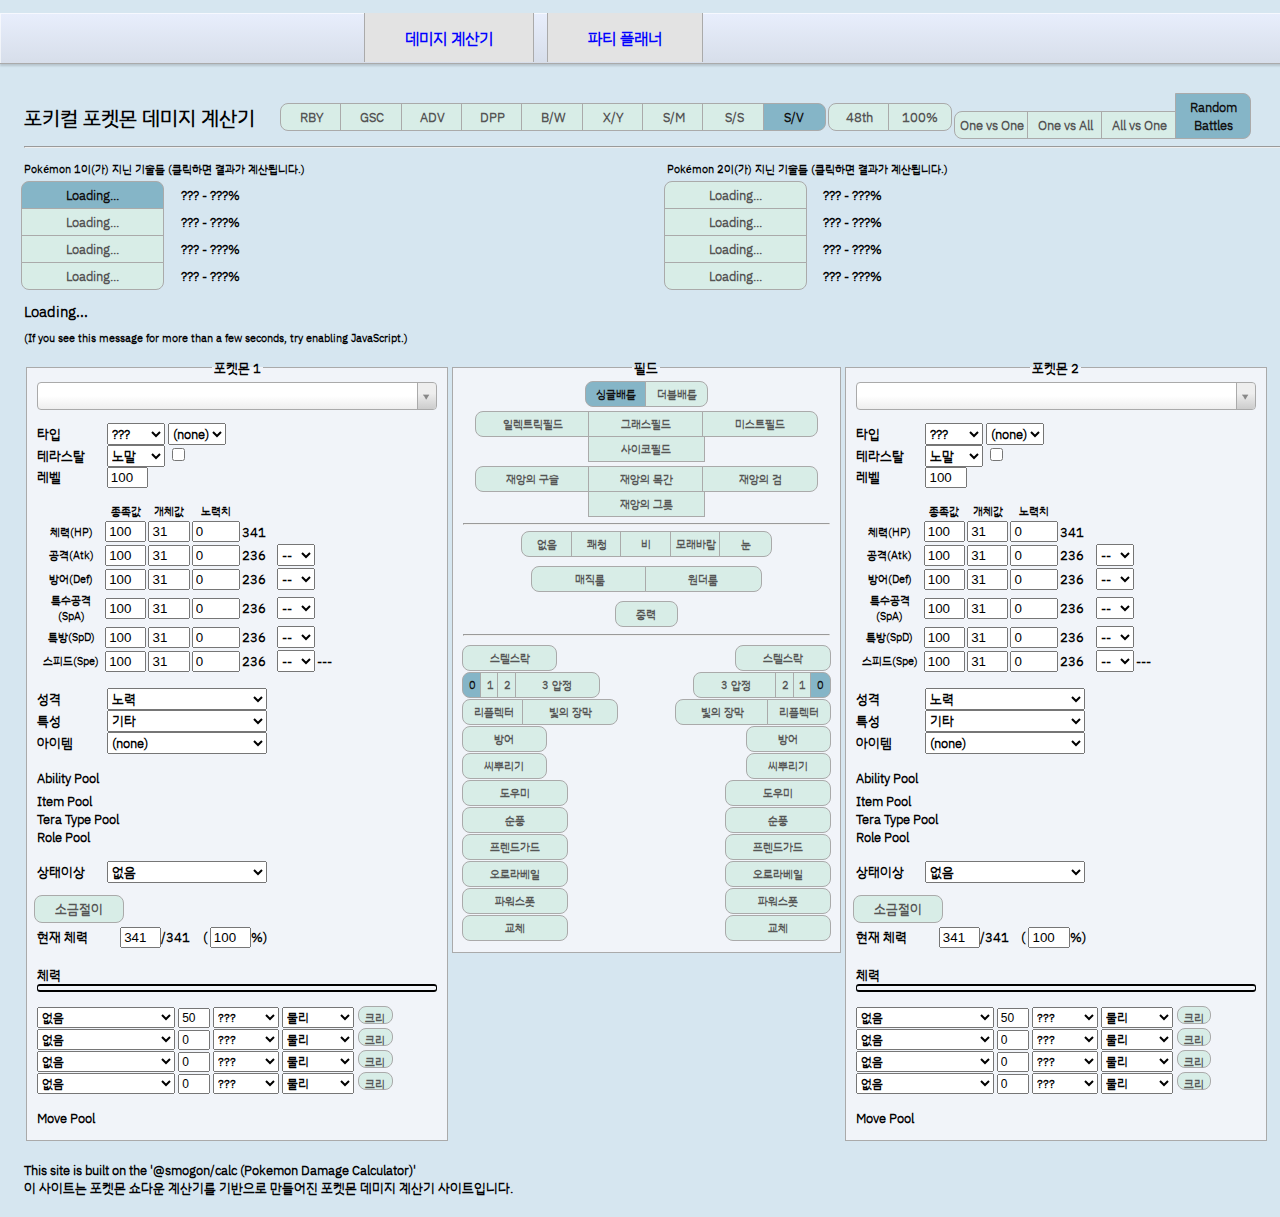
<file: randoms.html>
<!DOCTYPE html>
<html lang="en">

<head>
    <meta charset="UTF-8" />
    <title>포키컬 포켓몬 데미지 계산기</title>
    <meta name="description" content="포켓몬스터 스칼렛/바이올렛 + 모든 세대 포켓몬 데미지 계산기">
    <meta name="keyword" content="포켓몬, 9세대, 계산기">
    <meta property="og:title" content="포키컬 포켓몬 데미지 계산기">
    <meta property="og:description" content="포켓몬스터 스칼렛/바이올렛 + 모든 세대 포켓몬 데미지 계산기">
    <link type="text/css" rel="stylesheet" href="js/vendor/select2/select2.css" />
    <link type="text/css" rel="stylesheet" href="./css/main.css?2588e86d" />
    <link type="text/css" rel="stylesheet" href="./css/vendor/bootstrap.css" />
    <!-- Google tag (gtag.js) -->
    <script async src="https://www.googletagmanager.com/gtag/js?id=G-QB7QER3T3B"></script>
    <script>
    window.dataLayer = window.dataLayer || [];
    function gtag(){dataLayer.push(arguments);}
    gtag('js', new Date());

    gtag('config', 'G-QB7QER3T3B');
    </script>
    <script async src="https://pagead2.googlesyndication.com/pagead/js/adsbygoogle.js?client=ca-pub-8894734166446106"crossorigin="anonymous"></script>
    <link rel="shortcut icon" type="image/x-icon" href="img/favicon.ico">
</head>

<body>

<nav><div class="header"><div class="header-inner">
    <!-- <ul class="nav">
        <li><a class="button nav-first" href="//pokemonshowdown.com"><img src="./img/pokemonshowdownbeta.png" alt="Pok&eacute;mon Showdown! (beta)" /> Home</a></li>
        <li><a class="button" href="//dex.pokemonshowdown.com">Pok&eacute;dex</a></li>
        <li><a class="button" href="//replay.pokemonshowdown.com/">Replays</a></li>
        <li><a class="button" href="//pokemonshowdown.com/ladder/">Ladder</a></li>
        <li><a class="button nav-last" href="//pokemonshowdown.com/forums/">Forum</a></li>
    </ul>-->
    <!-- <ul class="nav nav-play">
        <li><a class="button greenbutton nav-first nav-last" href="//play.pokemonshowdown.com/">Play</a></li>
    </ul> -->
    <ul>
        <li><a href="./m_index.html">데미지 계산기</a></li>
        <li><a href="./pp/party_planner.html">파티 플래너</a></li>
    </ul>
    <div style="clear:both"></div>
</div></div></nav>
<div class="wrapper">

    <div aria-label="Settings" role="region">
        <span class="title-text">포키컬 포켓몬 데미지 계산기</span>
        <span class="genSelection" aria-labelledby="selectGenInstruction" role="radiogroup" title="세대(포켓몬 버젼)를 선택할 수 있습니다.">
            <span class="visually-hidden" id="selectGenInstruction">세대(포켓몬 버젼)를 선택할 수 있습니다.</span>
            <input class="gen visually-hidden" type="radio" name="gen" value="1" id="gen1" /><label class="btn btn-small btn-left" for="gen1">RBY</label>
            <input class="gen visually-hidden" type="radio" name="gen" value="2" id="gen2" /><label class="btn btn-small btn-mid" for="gen2">GSC</label>
            <input class="gen visually-hidden" type="radio" name="gen" value="3" id="gen3" /><label class="btn btn-small btn-mid" for="gen3">ADV</label>
            <input class="gen visually-hidden" type="radio" name="gen" value="4" id="gen4" /><label class="btn btn-small btn-mid" for="gen4">DPP</label>
            <input class="gen visually-hidden" type="radio" name="gen" value="5" id="gen5" /><label class="btn btn-small btn-mid" for="gen5">B/W</label>
            <input class="gen visually-hidden" type="radio" name="gen" value="6" id="gen6" /><label class="btn btn-small btn-mid" for="gen6">X/Y</label>
            <input class="gen visually-hidden" type="radio" name="gen" value="7" id="gen7" /><label class="btn btn-small btn-mid" for="gen7">S/M</label>
            <input class="gen visually-hidden" type="radio" name="gen" value="8" id="gen8" /><label class="btn btn-small btn-mid" for="gen8">S/S</label>
            <input class="gen visually-hidden" type="radio" name="gen" value="9" id="gen9" checked="checked" /><label class="btn btn-small btn-right" for="gen9">S/V</label>
        </span>
        <span class="notationSelection" aria-labelledby="selectNotationInstruction" role="radiogroup" title="Select the output notation.">
            <span class="visually-hidden" id="selectNotationInstruction">Select the output notation.</span>
            <input class="notation visually-hidden" type="radio" name="notation" id="pixels" value="px" /><label class="btn btn-small btn-left" for="pixels">48th</label>
            <input class="notation visually-hidden" type="radio" name="notation" id="percentage" value="%" /><label class="btn btn-small btn-right" for="percentage">100%</label>
        </span>
        <span class="modeSelection" aria-labelledby="selectModeInstruction" role="radiogroup" title="Select the calculator's mode of function.">
            <span class="visually-hidden" id="selectModeInstruction">Select the calculator's mode of function.</span>
            <input class="mode visually-hidden" type="radio" name="mode" id="one-vs-one" /><label class="btn btn-left" for="one-vs-one">One vs One</label>
            <input class="mode visually-hidden" type="radio" name="mode" id="one-vs-all" /><label class="btn btn-mid" for="one-vs-all">One vs All</label>
            <input class="mode visually-hidden" type="radio" name="mode" id="all-vs-one" /><label class="btn btn-mid" for="all-vs-one">All vs One</label>
            <input class="mode visually-hidden" type="radio" name="mode" id="randoms" checked="checked" /><label class="btn btn-right" for="randoms">Random Battles</label>
        </span>
    </div>
    <hr />
    <div aria-label="Move selection" class="move-result-group" role="region" title="선택하면 기술에 따른 계산 결과가 화면에 출력됩니다.">
        <div  aria-labelledby="resultHeaderL" class="move-result-subgroup" role="radiogroup">
            <div class="result-move-header"><span id="resultHeaderL">Pok&eacute;mon 1이(가) 지닌 기술들 (클릭하면 결과가 계산됩니다.)</span>
            </div>
            <div>
                <input class="result-move visually-hidden" type="radio" name="resultMove" id="resultMoveL1" checked="checked" aria-describedby="resultDamageL1" />
                <label class="btn btn-xxxwide btn-top" for="resultMoveL1">Loading...</label>
                <span id="resultDamageL1">??? - ???%</span>
            </div>
            <div>
                <input class="result-move visually-hidden" type="radio" name="resultMove" id="resultMoveL2" aria-describedby="resultDamageL2" />
                <label class="btn btn-xxxwide btn-mid" for="resultMoveL2">Loading...</label>
                <span id="resultDamageL2">??? - ???%</span>
            </div>
            <div>
                <input class="result-move visually-hidden" type="radio" name="resultMove" id="resultMoveL3" aria-describedby="resultDamageL3" />
                <label class="btn btn-xxxwide btn-mid" for="resultMoveL3">Loading...</label>
                <span id="resultDamageL3">??? - ???%</span>
            </div>
            <div>
                <input class="result-move visually-hidden" type="radio" name="resultMove" id="resultMoveL4" aria-describedby="resultDamageL4" />
                <label class="btn btn-xxxwide btn-bottom" for="resultMoveL4">Loading...</label>
                <span id="resultDamageL4">??? - ???%</span>
            </div>
        </div>
        <div aria-labelledby="resultHeaderR" class="move-result-subgroup" role="radiogroup">
            <div class="result-move-header"><span id="resultHeaderR">Pok&eacute;mon 2이(가) 지닌 기술들 (클릭하면 결과가 계산됩니다.)</span>
            </div>
            <div>
                <input class="result-move visually-hidden" type="radio" name="resultMove" id="resultMoveR1" aria-describedby="resultDamageR1" />
                <label class="btn btn-xxxwide btn-top" for="resultMoveR1">Loading...</label>
                <span id="resultDamageR1">??? - ???%</span>
            </div>
            <div>
                <input class="result-move visually-hidden" type="radio" name="resultMove" id="resultMoveR2" aria-describedby="resultDamageR2" />
                <label class="btn btn-xxxwide btn-mid" for="resultMoveR2">Loading...</label>
                <span id="resultDamageR2">??? - ???%</span>
            </div>
            <div>
                <input class="result-move visually-hidden" type="radio" name="resultMove" id="resultMoveR3" aria-describedby="resultDamageR3" />
                <label class="btn btn-xxxwide btn-mid" for="resultMoveR3">Loading...</label>
                <span id="resultDamageR3">??? - ???%</span>
            </div>
            <div>
                <input class="result-move visually-hidden" type="radio" name="resultMove" id="resultMoveR4" aria-describedby="resultDamageR4" />
                <label class="btn btn-xxxwide btn-bottom" for="resultMoveR4">Loading...</label>
                <span id="resultDamageR4">??? - ???%</span>
            </div>
        </div>
    </div>
    <div aria-label="Calculation results" class="main-result-group" role="region">
        <div class="big-text" title="Click to copy.">
            <span id="mainResult">Loading...</span>
            <span id="tooltipText">Copied</span>
        </div>
        <div class="small-text"><span id="damageValues">(If you see this message for more than a few seconds, try enabling JavaScript.)</span>
        </div>
    </div>

    <div aria-label="Pok&eacute;mon 1" class="panel" role="region">
        <fieldset class="poke-info" id="p1">
            <legend align="center">포켓몬 1</legend>
            <input type="text" class="set-selector calc-trigger" />
            <span id="importedSetsOptions" style="width:auto; display:none">
                <input type="checkbox" id="importedSets" /> import한 것들만 보기 <br />
                <button id="clearSets">Clear Custom Sets</button>
            </span>
            <div class="info-group top">
                <div>
                    <label>타입</label>
                    <select aria-label="type1" class="type1 terrain-trigger calc-trigger"></select>
                    <select aria-label="type2" class="type2 terrain-trigger calc-trigger"></select>
                </div>
                <div class="gen-specific g9">
                    <label>테라스탈</label>
                    <select class="teraType terrain-trigger calc-trigger"></select>
                    <input type="checkbox" title= "테라스탈을 사용했습니까?" class="teraToggle terrain-trigger calc-trigger">
                </div>
                <div class="hide">
                    <label>폼</label>
                    <select class="forme calc-trigger"></select>
                </div>
                <div class="hide">
                    <label>성별</label>
                    <select class="gender calc-trigger"><option></option><option selected="selected">남</option><option>여</option></select>
                </div>
                <div>
                    <label for="levelL1">레벨</label>
                    <input class="level calc-trigger" id="levelL1" value="100" />
                </div>
                <div class="hide">
                    <label for="weightL1">Weight (kg)</label>
                    <input class="weight calc-trigger" id="weightL1" value="10.0" />
                </div>
            </div>
            <div class="info-group">
                <table>
                    <thead>
                        <tr>
                            <th></th>
                            <th scope="col">종족값</th>
                            <th class="gen-specific g3 g4 g5 g6 g7 g8 g9" scope="col">개체값</th>
                            <th class="gen-specific g3 g4 g5 g6 g7 g8 g9" scope="col">노력치</th>
                            <th class="gen-specific g1 g2 hide" scope="col">DVs</th>
                            <th></th>
                            <th></th>
                        </tr>
                    </thead>
                    <tbody>
                        <tr class="hp">
                            <th scope="row">
                                <label>체력(HP)</label>
                            </th>
                            <td>
                                <input class="base calc-trigger" value="100" />
                            </td>
                            <td class="gen-specific g3 g4 g5 g6 g7 g8 g9">
                                <input class="ivs calc-trigger" value="31" />
                            </td>
                            <td class="gen-specific g3 g4 g5 g6 g7 g8 g9">
                                <input class="evs calc-trigger" type="number" min="0" max="252" step="4" value="0" />
                            </td>
                            <td class="gen-specific g1 g2 hide">
                                <input class="dvs calc-trigger" value="15" disabled="disabled" />
                            </td>
                            <td><span class="total">341</span>
                            </td>
                            <td></td>
                        </tr>
                        <tr class="at">
                            <th scope="row">
                                <label>공격(Atk)</label>
                            </th>
                            <td>
                                <input class="base calc-trigger" value="100" />
                            </td>
                            <td class="gen-specific g3 g4 g5 g6 g7 g8 g9">
                                <input class="ivs calc-trigger" value="31" />
                            </td>
                            <td class="gen-specific g3 g4 g5 g6 g7 g8 g9">
                                <input class="evs calc-trigger" type="number" min="0" max="252" step="4" value="0" />
                            </td>
                            <td class="gen-specific g1 g2 hide">
                                <input class="dvs calc-trigger" value="15" />
                            </td>
                            <td><span class="total">236</span>
                            </td>
                            <td>
                                <select class="boost calc-trigger">
                                    <option value="6">+6</option>
                                    <option value="5">+5</option>
                                    <option value="4">+4</option>
                                    <option value="3">+3</option>
                                    <option value="2">+2</option>
                                    <option value="1">+1</option>
                                    <option value="0" selected="selected">--</option>
                                    <option value="-1">-1</option>
                                    <option value="-2">-2</option>
                                    <option value="-3">-3</option>
                                    <option value="-4">-4</option>
                                    <option value="-5">-5</option>
                                    <option value="-6">-6</option>
                                </select>
                            </td>
                        </tr>
                        <tr class="df">
                            <th scope="row">
                                <label>방어(Def)</label>
                            </th>
                            <td>
                                <input class="base calc-trigger" value="100" />
                            </td>
                            <td class="gen-specific g3 g4 g5 g6 g7 g8 g9">
                                <input class="ivs calc-trigger" value="31" />
                            </td>
                            <td class="gen-specific g3 g4 g5 g6 g7 g8 g9">
                                <input class="evs calc-trigger" type="number" min="0" max="252" step="4" value="0" />
                            </td>
                            <td class="gen-specific g1 g2 hide">
                                <input class="dvs calc-trigger" value="15" />
                            </td>
                            <td><span class="total">236</span>
                            </td>
                            <td>
                                <select class="boost calc-trigger">
                                    <option value="6">+6</option>
                                    <option value="5">+5</option>
                                    <option value="4">+4</option>
                                    <option value="3">+3</option>
                                    <option value="2">+2</option>
                                    <option value="1">+1</option>
                                    <option value="0" selected="selected">--</option>
                                    <option value="-1">-1</option>
                                    <option value="-2">-2</option>
                                    <option value="-3">-3</option>
                                    <option value="-4">-4</option>
                                    <option value="-5">-5</option>
                                    <option value="-6">-6</option>
                                </select>
                            </td>
                        </tr>
                        <tr class="sa gen-specific g2 g3 g4 g5 g6 g7 g8 g9">
                            <th scope="row">
                                <label>특수공격(SpA)</label>
                            </th>
                            <td>
                                <input class="base calc-trigger" value="100" />
                            </td>
                            <td class="gen-specific g3 g4 g5 g6 g7 g8 g9">
                                <input class="ivs calc-trigger" value="31" />
                            </td>
                            <td class="gen-specific g3 g4 g5 g6 g7 g8 g9">
                                <input class="evs calc-trigger" type="number" min="0" max="252" step="4" value="0" />
                            </td>
                            <td class="gen-specific g1 g2 hide">
                                <input class="dvs calc-trigger" value="15" />
                            </td>
                            <td><span class="total">236</span>
                            </td>
                            <td>
                                <select class="boost calc-trigger">
                                    <option value="6">+6</option>
                                    <option value="5">+5</option>
                                    <option value="4">+4</option>
                                    <option value="3">+3</option>
                                    <option value="2">+2</option>
                                    <option value="1">+1</option>
                                    <option value="0" selected="selected">--</option>
                                    <option value="-1">-1</option>
                                    <option value="-2">-2</option>
                                    <option value="-3">-3</option>
                                    <option value="-4">-4</option>
                                    <option value="-5">-5</option>
                                    <option value="-6">-6</option>
                                </select>
                            </td>
                        </tr>
                        <tr class="sd gen-specific g2 g3 g4 g5 g6 g7 g8 g9">
                            <th scope="row">
                                <label>특방(SpD)</label>
                            </th>
                            <td>
                                <input class="base calc-trigger" value="100" />
                            </td>
                            <td class="gen-specific g3 g4 g5 g6 g7 g8 g9">
                                <input class="ivs calc-trigger" value="31" />
                            </td>
                            <td class="gen-specific g3 g4 g5 g6 g7 g8 g9">
                                <input class="evs calc-trigger" type="number" min="0" max="252" step="4" value="0" />
                            </td>
                            <td class="gen-specific g1 g2 hide">
                                <input class="dvs calc-trigger" value="15" disabled="disabled" />
                            </td>
                            <td><span class="total">236</span>
                            </td>
                            <td>
                                <select class="boost calc-trigger">
                                    <option value="6">+6</option>
                                    <option value="5">+5</option>
                                    <option value="4">+4</option>
                                    <option value="3">+3</option>
                                    <option value="2">+2</option>
                                    <option value="1">+1</option>
                                    <option value="0" selected="selected">--</option>
                                    <option value="-1">-1</option>
                                    <option value="-2">-2</option>
                                    <option value="-3">-3</option>
                                    <option value="-4">-4</option>
                                    <option value="-5">-5</option>
                                    <option value="-6">-6</option>
                                </select>
                            </td>
                        </tr>
                        <tr class="sl gen-specific g1 hide">
                            <th scope="row">
                                <label>Special</label>
                            </th>
                            <td>
                                <input class="base calc-trigger" value="100" />
                            </td>
                            <td>
                                <input class="dvs calc-trigger" value="15" />
                            </td>
                            <td><span class="total">236</span>
                            </td>
                            <td>
                                <select class="boost calc-trigger">
                                    <option value="6">+6</option>
                                    <option value="5">+5</option>
                                    <option value="4">+4</option>
                                    <option value="3">+3</option>
                                    <option value="2">+2</option>
                                    <option value="1">+1</option>
                                    <option value="0" selected="selected">--</option>
                                    <option value="-1">-1</option>
                                    <option value="-2">-2</option>
                                    <option value="-3">-3</option>
                                    <option value="-4">-4</option>
                                    <option value="-5">-5</option>
                                    <option value="-6">-6</option>
                                </select>
                            </td>
                        </tr>
                        <tr class="sp">
                            <th scope="row">
                                <label>스피드(Spe)</label>
                            </th>
                            <td>
                                <input class="base calc-trigger" value="100" />
                            </td>
                            <td class="gen-specific g3 g4 g5 g6 g7 g8 g9">
                                <input class="ivs calc-trigger" value="31" />
                            </td>
                            <td class="gen-specific g3 g4 g5 g6 g7 g8 g9">
                                <input class="evs calc-trigger" type="number" min="0" max="252" step="4" value="0" />
                            </td>
                            <td class="gen-specific g1 g2 hide">
                                <input class="dvs calc-trigger" value="15" />
                            </td>
                            <td><span class="total">236</span>
                            </td>
                            <td>
                                <select class="boost calc-trigger">
                                    <option value="6">+6</option>
                                    <option value="5">+5</option>
                                    <option value="4">+4</option>
                                    <option value="3">+3</option>
                                    <option value="2">+2</option>
                                    <option value="1">+1</option>
                                    <option value="0" selected="selected">--</option>
                                    <option value="-1">-1</option>
                                    <option value="-2">-2</option>
                                    <option value="-3">-3</option>
                                    <option value="-4">-4</option>
                                    <option value="-5">-5</option>
                                    <option value="-6">-6</option>
                                </select>
                            </td>
                            <td><span class="totalMod">---</span>
                            </td>
                        </tr>
                    </tbody>
                </table>
            </div>
            <div class="info-group info-selectors">
                <div class="gen-specific g3 g4 g5 g6 g7 g8 g9">
                    <label for="natureL1">성격</label>
                    <select class="nature calc-trigger" id="natureL1">
                        <option value="Adamant">고집 (+Atk, -SpA)</option>
                        <option value="Bashful">수줍음</option>
                        <option value="Bold">대담 (+Def, -Atk)</option>
                        <option value="Brave">용감 (+Atk, -Spe)</option>
                        <option value="Calm">차분 (+SpD, -Atk)</option>
                        <option value="Careful">신중 (+SpD, -SpA)</option>
                        <option value="Docile">온순</option>
                        <option value="Gentle">얌전 (+SpD, -Def)</option>
                        <option value="Hardy" selected="selected">노력</option>
                        <option value="Hasty">성급 (+Spe, -Def)</option>
                        <option value="Impish">장난꾸러기 (+Def, -SpA)</option>
                        <option value="Jolly">명랑 (+Spe, -SpA)</option>
                        <option value="Lax">촐랑 (+Def, -SpD)</option>
                        <option value="Lonely">외로움 (+Atk, -Def)</option>
                        <option value="Mild">의젓 (+SpA, -Def)</option>
                        <option value="Modest">조심 (+SpA, -Atk)</option>
                        <option value="Naive">천진난만 (+Spe, -SpD)</option>
                        <option value="Naughty">개구쟁이 (+Atk, -SpD)</option>
                        <option value="Quiet">냉정 (+SpA, -Spe)</option>
                        <option value="Quirky">변덕</option>
                        <option value="Rash">덜렁 (+SpA, -SpD)</option>
                        <option value="Relaxed">무사태평 (+Def, -Spe)</option>
                        <option value="Sassy">건방 (+SpD, -Spe)</option>
                        <option value="Serious">성실</option>
                        <option value="Timid">겁쟁이 (+Spe, -Atk)</option>
                    </select>
                </div>
                <div class="gen-specific g3 g4 g5 g6 g7 g8 g9">
                    <label for="abilityL1">특성</label>
                    <select class="ability terrain-trigger calc-trigger" id="abilityL1"></select>
                    <input hidden type="checkbox" title= "Is this ability active?" class="abilityToggle calc-trigger">
						  <select hidden aria-label="Allies fainted" class="alliesFainted calc-trigger">
								<option value="0">Zero allies fainted</option>
								<option value="1">One ally fainted</option>
								<option value="2">Two allies fainted</option>
								<option value="3">Three allies fainted</option>
								<option value="4">Four allies fainted</option>
								<option value="5">Five allies fainted</option>
						  </select>
                </div>
                <div class="gen-specific g2 g3 g4 g5 g6 g7 g8 g9">
                    <label for="itemL1">아이템</label>
                    <select class="item terrain-trigger calc-trigger" id="itemL1"></select>
                </div>
                <div class="pool">
                    <div class="ability-pool gen-specific g3 g4 g5 g6 g7 g8 g9">
                        <div>Ability Pool</div>
                        <small class="extraSetAbilities"></small>
                    </div>
                    <div class="item-pool gen-specific g2 g3 g4 g5 g6 g7 g8 g9">
                        <div>Item Pool</div>
                        <small class="extraSetItems"></small>
                    </div>
                    <div class="tera-type-pool gen-specific g9">
                        <div>Tera Type Pool</div>
                        <small class="extraSetTeraTypes"></small>
                    </div>
                    <div class="role-pool gen-specific g9">
                        <div>Role Pool</div>
                        <small class="extraSetRoles"></small>
                    </div>
                </div>
                <div>
                    <label for="statusL1">상태이상</label>
                    <select class="status calc-trigger" id="statusL1">
                        <option value="Healthy">없음</option>
                        <option value="Poisoned">독</option>
                        <option value="Badly Poisoned">맹독</option>
                        <option value="Burned">화상</option>
                        <option value="Paralyzed">화상</option>
                        <option value="Asleep">잠듦</option>
                        <option value="Frozen">얼음</option>
                    </select>
                    <select aria-label="Toxic counter" class="toxic-counter calc-trigger hide">
                        <option value="1">1/16</option>
                        <option value="2">2/16</option>
                        <option value="3">3/16</option>
                        <option value="4">4/16</option>
                        <option value="5">5/16</option>
                        <option value="6">6/16</option>
                        <option value="7">7/16</option>
                        <option value="8">8/16</option>
                        <option value="9">9/16</option>
                        <option value="10">10/16</option>
                        <option value="11">11/16</option>
                        <option value="12">12/16</option>
                        <option value="13">13/16</option>
                        <option value="14">14/16</option>
                        <option value="15">15/16</option>
                    </select>
                </div>
            </div>
            <div class="info-group gen-specific g9">
                <div class="left" title="이쪽 포켓몬이 소금절이 효과를 받고 있습니까?">
                    <div hidden id="selectRevealInstruction">이쪽 포켓몬이 소금절이 효과를 받고 있습니까?</div>
                    <input aria-describedby="selectRevealInstruction" class="visually-hidden saltcure calc-trigger" type="checkbox" id="cureL" />
                    <label class="btn btn-xxwide" for="cureL">소금절이</label>
                </div>
                <br />
            </div>
            <div class="info-group">
                <label for="currentHpL1">현재 체력</label>
                <input class="current-hp calc-trigger" id="currentHpL1" value="341" />/<span class="max-hp">341</span> (
                <input class="percent-hp calc-trigger" value="100" />%)
					 <input class="visually-hidden max calc-trigger btn-input" type="checkbox" id="maxL" />
					 <label class="btn btn-xwide gen-specific g8 hide" for="maxL"
					 title="Use the corresponding Max Move?">다이맥스</label>
					 <br />
                <br />
                체력 <div class="hpbar"></div>
            </div>
            <div hidden id="criticalHitInstruction">크리티컬 공격으로 만들기</div>
            <div hidden id="zMoveInstruction">Z-기술로 만들기</div>
            <div class="move1">
                <select class="move-selector calc-trigger small-select"></select>
                <input class="move-bp calc-trigger" value="50" />
                <select class="move-type calc-trigger"></select>
                <select class="move-cat calc-trigger gen-specific g4 g5 g6 g7 g8 g9">
                    <option value="Physical">물리</option>
                    <option value="Special">특수</option>
                </select>
                <input aria-describedby="criticalHitInstruction" class="move-crit calc-trigger visually-hidden" type="checkbox" id="critL1" />
                <label class="btn crit-btn" for="critL1" title="크리티컬 공격으로 만들기">크리</label>
                <input aria-describedby="zMoveInstruction" class="move-z calc-trigger visually-hidden" type="checkbox" id="zL1"/>
                <label class="btn z-btn gen-specific g7 hide" for="zL1" title="Z-기술로 만들기">Z</label>
                <select class="move-hits calc-trigger hide">
                    <option value="2">2 hits</option>
                    <option value="3">3 hits</option>
                    <option value="4">4 hits</option>
                    <option value="5">5 hits</option>
                </select>
                <select class="stat-drops calc-trigger hide" title="How many times was this move used in a row?">>
                    <option value="1">Once</option>
                    <option value="2">Twice</option>
                    <option value="3">3 times</option>
                    <option value="4">4 times</option>
                    <option value="5">5 times</option>
                </select>
                <select class="metronome calc-trigger hide" title="How many times was this move successfully and consecutively used while holding Metronome before this turn?">
                    <option value="0">Never</option>
                    <option value="1">Once</option>
                    <option value="2">Twice</option>
                    <option value="3">3 times</option>
                    <option value="4">4 times</option>
                    <option value="5">5 times</option>
                </select>
            </div>
            <div class="move2">
                <select class="move-selector calc-trigger small-select"></select>
                <input class="move-bp calc-trigger" value="0" />
                <select class="move-type calc-trigger"></select>
                <select class="move-cat calc-trigger gen-specific g4 g5 g6 g7 g8 g9">
                    <option value="Physical">물리</option>
                    <option value="Special">특수</option>
                </select>
                <input aria-describedby="criticalHitInstruction" class="move-crit calc-trigger visually-hidden" type="checkbox" id="critL2" />
                <label class="btn crit-btn" for="critL2" title="크리티컬 공격으로 만들기">크리</label>
                <input aria-describedby="zMoveInstruction" class="move-z calc-trigger visually-hidden" type="checkbox" id="zL2"/>
                <label class="btn z-btn gen-specific g7 hide" for="zL2" title="Z-기술로 만들기">Z</label>
                <select class="move-hits calc-trigger hide">
                    <option value="2">2 hits</option>
                    <option value="3">3 hits</option>
                    <option value="4">4 hits</option>
                    <option value="5">5 hits</option>
                </select>
                <select class="stat-drops calc-trigger hide" title="How many times was this move used in a row?">>
                    <option value="1">Once</option>
                    <option value="2">Twice</option>
                    <option value="3">3 times</option>
                    <option value="4">4 times</option>
                    <option value="5">5 times</option>
                </select>
                <select class="metronome calc-trigger hide" title="How many times was this move successfully and consecutively used while holding Metronome before this turn?">
                    <option value="0">Never</option>
                    <option value="1">Once</option>
                    <option value="2">Twice</option>
                    <option value="3">3 times</option>
                    <option value="4">4 times</option>
                    <option value="5">5 times</option>
                </select>
            </div>
            <div class="move3">
                <select class="move-selector calc-trigger small-select"></select>
                <input class="move-bp calc-trigger" value="0" />
                <select class="move-type calc-trigger"></select>
                <select class="move-cat calc-trigger gen-specific g4 g5 g6 g7 g8 g9">
                    <option value="Physical">물리</option>
                    <option value="Special">특수</option>
                </select>
                <input aria-describedby="criticalHitInstruction" class="move-crit calc-trigger visually-hidden" type="checkbox" id="critL3" />
                <label class="btn crit-btn" for="critL3" title="크리티컬 공격으로 만들기">크리</label>
                <input aria-describedby="zMoveInstruction" class="move-z calc-trigger visually-hidden" type="checkbox" id="zL3"/>
                <label class="btn z-btn gen-specific g7 hide" for="zL3" title="Z-기술로 만들기">Z</label>
                <select class="move-hits calc-trigger hide">
                    <option value="2">2 hits</option>
                    <option value="3">3 hits</option>
                    <option value="4">4 hits</option>
                    <option value="5">5 hits</option>
                </select>
                <select class="stat-drops calc-trigger hide" title="How many times was this move used in a row?">>
                    <option value="1">Once</option>
                    <option value="2">Twice</option>
                    <option value="3">3 times</option>
                    <option value="4">4 times</option>
                    <option value="5">5 times</option>
                </select>
                <select class="metronome calc-trigger hide" title="How many times was this move successfully and consecutively used while holding Metronome before this turn?">
                    <option value="0">Never</option>
                    <option value="1">Once</option>
                    <option value="2">Twice</option>
                    <option value="3">3 times</option>
                    <option value="4">4 times</option>
                    <option value="5">5 times</option>
                </select>
            </div>
            <div class="move4">
                <select class="move-selector calc-trigger small-select"></select>
                <input class="move-bp calc-trigger" value="0" />
                <select class="move-type calc-trigger"></select>
                <select class="move-cat calc-trigger gen-specific g4 g5 g6 g7 g8 g9">
                    <option value="Physical">물리</option>
                    <option value="Special">특수</option>
                </select>
                <input aria-describedby="criticalHitInstruction" class="move-crit calc-trigger visually-hidden" type="checkbox" id="critL4" />
                <label class="btn crit-btn" for="critL4" title="크리티컬 공격으로 만들기">크리</label>
                <input aria-describedby="zMoveInstruction" class="move-z calc-trigger visually-hidden" type="checkbox" id="zL4"/>
                <label class="btn z-btn gen-specific g7 hide" for="zL4" title="Z-기술로 만들기">Z</label>
                <select class="move-hits calc-trigger hide">
                    <option value="2">2 hits</option>
                    <option value="3">3 hits</option>
                    <option value="4">4 hits</option>
                    <option value="5">5 hits</option>
                </select>
                <select class="stat-drops calc-trigger hide" title="How many times was this move used in a row?">>
                    <option value="1">Once</option>
                    <option value="2">Twice</option>
                    <option value="3">3 times</option>
                    <option value="4">4 times</option>
                    <option value="5">5 times</option>
                </select>
                <select class="metronome calc-trigger hide" title="How many times was this move successfully and consecutively used while holding Metronome before this turn?">
                    <option value="0">Never</option>
                    <option value="1">Once</option>
                    <option value="2">Twice</option>
                    <option value="3">3 times</option>
                    <option value="4">4 times</option>
                    <option value="5">5 times</option>
                </select>
            </div>
            <div class="pool move-pool gen-specific g1 g2 g3 g4 g5 g6 g7 g8 g9">
                <div>Move Pool</div>
                <small class="extraSetMoves"></small>
            </div>
        </fieldset>
    </div>

    <div class="panel">
        <div aria-label="Field information" role="region">
            <fieldset class="field-info">
                <legend align="center">필드</legend>
                <div aria-labelledby="selectBattleFormatInstruction" class="gen-specific g3 g4 g5 g6 g7 g8 g9" role="radiogroup" style="width: 10.6em; margin: 0 auto 5px;" title="배틀 형식을 선택할 수 있습니다.">
                    <span class="visually-hidden" id="selectBattleFormatInstruction">배틀 형식을 선택할 수 있습니다.</span>
                    <input class="visually-hidden calc-trigger" type="radio" name="format" value="Singles" id="singles-format" />
                    <label class="btn btn-left" for="singles-format">싱글배틀</label>
                    <input class="visually-hidden calc-trigger" type="radio" name="format" value="Doubles" id="doubles-format" />
                    <label class="btn btn-right" for="doubles-format">더블배틀</label>
                </div>
                <div aria-labelledby="selectTerrainInstruction" class="gen-specific g6 hide" role="group" title="필드 상황을 선택할 수 있습니다.">
                    <span class="visually-hidden" id="selectTerrainInstruction">필드 상황을 선택할 수 있습니다.</span>
                    <input class="visually-hidden terrain-trigger calc-trigger" type="checkbox" name="terrain" value="Electric" id="Electric" /><label class="btn btn-xxxwide btn-left" for="Electric">일렉트릭필드</label>
                    <input class="visually-hidden terrain-trigger calc-trigger" type="checkbox" name="terrain" value="Grassy" id="grassy" /><label class="btn btn-xxxwide btn-mid" for="grassy">그래스필드</label>
                    <input class="visually-hidden terrain-trigger calc-trigger" type="checkbox" name="terrain" value="Misty" id="misty" /><label class="btn btn-xxxwide btn-right" for="misty">미스트필드</label>
                </div>
                <div aria-labelledby="selectTerrainInstruction" class="gen-specific g7 g8 g9" role="group" title="필드 상황을 선택할 수 있습니다.">
                    <span class="visually-hidden" id="selectTerrainInstruction">필드 상황을 선택할 수 있습니다.</span>
                    <input class="visually-hidden terrain-trigger calc-trigger" type="checkbox" name="terrain" value="Electric" id="Electric" /><label class="btn btn-xxxwide btn-left" for="Electric">일렉트릭필드</label>
                    <input class="visually-hidden terrain-trigger calc-trigger" type="checkbox" name="terrain" value="Grassy" id="grassy" /><label class="btn btn-xxxwide btn-mid" for="grassy">그래스필드</label>
                    <input class="visually-hidden terrain-trigger calc-trigger" type="checkbox" name="terrain" value="Misty" id="misty" /><label class="btn btn-xxxwide btn-right" for="misty">미스트필드</label>
                    <input class="visually-hidden terrain-trigger calc-trigger" type="checkbox" name="terrain" value="Psychic" id="Psychic" /><label class="btn btn-xxxwide btn-mid"  for="Psychic">사이코필드</label>
					 </div>
					 <div aria-labelledby="selectRuinInstruction" class="gen-specific g9 format-specific doubles" role="group" style="margin: 5px auto auto;" title="Select the ruin abilities from other Pok&eacute;mon on the field.">
                    <span class="visually-hidden" id="selectRuinInstruction">Select the active Ruin abilities from other Poke&eacute;mon on the field.</span>
                    <input class="visually-hidden calc-trigger" type="checkbox" name="ruin" value="Beads" id="beads" />
						  <label class="btn btn-xxxwide btn-left" for="beads">재앙의 구슬</label>
                    <input class="visually-hidden calc-trigger" type="checkbox" name="ruin" value="Tablets" id="tablets" />
						  <label class="btn btn-xxxwide btn-mid" for="tablets">재앙의 목간</label>
                    <input class="visually-hidden calc-trigger" type="checkbox" name="ruin" value="Sword" id="sword" />
						  <label class="btn btn-xxxwide btn-right" for="sword">재앙의 검</label>
                    <input class="visually-hidden calc-trigger" type="checkbox" name="ruin" value="Vessel" id="vessel" />
						  <label class="btn btn-xxxwide btn-mid" for="vessel">재앙의 그릇</label>
                </div>
                <hr class="gen-specific g6 g7 g8 g9" />
                <div aria-labelledby="selectWeatherInstruction" role="radiogroup">
                    <span class="visually-hidden" id="selectWeatherInstruction">필드 날씨를 선택할 수 있습니다.</span>
                    <div  class="gen-specific g3 g4 g5 g6 g7 g8 hide" style="width: 22.2em; margin: 5px auto;" title="필드 날씨를 선택할 수 있습니다.">
                        <input class="visually-hidden calc-trigger" type="radio" name="weather" value="" id="clear" checked="checked" />
                        <label class="btn btn-small btn-left" for="clear">없음</label>
                        <input class="visually-hidden calc-trigger" type="radio" name="weather" value="Sun" id="sun" />
                        <label class="btn btn-small btn-mid" for="sun">쾌청</label>
                        <input class="visually-hidden calc-trigger" type="radio" name="weather" value="Rain" id="rain" />
                        <label class="btn btn-small btn-mid" for="rain">비</label>
                        <input class="visually-hidden calc-trigger" type="radio" name="weather" value="Sand" id="sand" />
                        <label class="btn btn-small btn-mid" for="sand">모래바람</label>
                        <input class="visually-hidden calc-trigger" type="radio" name="weather" value="Hail" id="hail" />
                        <label class="btn btn-small btn-right" for="hail">싸라기눈</label>
                    </div>
                    <div  class="gen-specific g9" style="width: 22.2em; margin: 5px auto;" title="필드 날씨를 선택할 수 있습니다.">
                        <input class="visually-hidden calc-trigger" type="radio" name="weather" value="" id="clear" checked="checked" />
                        <label class="btn btn-small btn-left" for="clear">없음</label>
                        <input class="visually-hidden calc-trigger" type="radio" name="weather" value="Sun" id="sun" />
                        <label class="btn btn-small btn-mid" for="sun">쾌청</label>
                        <input class="visually-hidden calc-trigger" type="radio" name="weather" value="Rain" id="rain" />
                        <label class="btn btn-small btn-mid" for="rain">비</label>
                        <input class="visually-hidden calc-trigger" type="radio" name="weather" value="Sand" id="sand" />
                        <label class="btn btn-small btn-mid" for="sand">모래바람</label>
                        <input class="visually-hidden calc-trigger" type="radio" name="weather" value="snow" id="snow" />
                        <label class="btn btn-small btn-right" for="snow">눈</label>
                    </div>
                    <div class="gen-specific g6 g7 hide" title="필드 날씨를 선택할 수 있습니다.">
                        <input class="visually-hidden calc-trigger" type="radio" name="weather" value="Harsh Sunshine" id="harsh-sunshine" />
                        <label class="btn btn-xxxwide btn-left" for="harsh-sunshine">큰가뭄</label>
                        <input class="visually-hidden calc-trigger" type="radio" name="weather" value="Heavy Rain" id="heavy-rain" />
                        <label class="btn btn-xxxwide btn-mid" for="heavy-rain">폭우</label>
                        <input class="visually-hidden calc-trigger" type="radio" name="weather" value="Strong Winds" id="strong-winds" />
                        <label class="btn btn-xxxwide btn-right" for="strong-winds">난기류</label>
                    </div>
                  </div>
                <div aria-labelledby="selectGscWeatherInstruction" class="gen-specific g2 hide" role="radiogroup" style="width: 17.8em; margin: 0 auto 5px;" title="필드 날씨를 선택할 수 있습니다.">
                    <span class="visually-hidden" id="selectGscWeatherInstruction">필드 날씨를 선택할 수 있습니다.</span>
                    <input class="visually-hidden calc-trigger" type="radio" name="gscWeather" value="" id="gscClear" checked="checked" />
                    <label class="btn btn-small btn-left" for="gscClear">없음</label>
                    <input class="visually-hidden calc-trigger" type="radio" name="gscWeather" value="Sun" id="gscSun" />
                    <label class="btn btn-small btn-mid" for="gscSun">쾌청</label>
                    <input class="visually-hidden calc-trigger" type="radio" name="gscWeather" value="Rain" id="gscRain" />
                    <label class="btn btn-small btn-mid" for="gscRain">비</label>
                    <input class="visually-hidden calc-trigger" type="radio" name="gscWeather" value="Sand" id="gscSand" />
                    <label class="btn btn-small btn-right" for="gscSand">모래바람</label>
                </div>
                <div class="gen-specific g5 g6 g7 g8 g9" style="width: 22.2em; margin: 5px auto; display: inline-block;">
                    <span hidden id="magicRoomInstruction">Is Magic Room in effect?</span>
                    <span hidden id="wonderRoomInstruction">Is Wonder Room in effect?</span>
                    <input aria-describedby="magicRoomInstruction" class="visually-hidden calc-trigger" type="checkbox" id="magicroom" />
                    <label class="btn btn-xxxwide btn-left" for="magicroom">매직룸</label>
                    <input aria-describedby="wonderRoomInstruction" class="visually-hidden calc-trigger" type="checkbox" id="wonderroom" />
                    <label class="btn btn-xxxwide btn-right" for="wonderroom">원더룸</label>
                </div>
                <div class="gen-specific g4 g5 g6 g7 g8 g9" style="width: 5.3em; margin: 5px auto;" title="필드에 중력이 발동되어있는지 선택하세요.">
                    <span hidden id="gravityInstruction">필드에 중력이 발동되어있는지 선택하세요.</span>
                    <input aria-describedby="gravityInstruction" class="visually-hidden calc-trigger" type="checkbox" id="gravity" />
                    <label class="btn" for="gravity">중력</label>
                </div>
                <hr class="gen-specific g2 g3 g4 g5 g6 g7 g8 g9" />
                <table class="field">
                    <thead>
                        <tr>
                            <th scope="col"><div class="visually-hidden">Pok&eacute;mon 1's side</div></th>
                            <th scope="col"><div class="visually-hidden">Pok&eacute;mon 2's side</div></th>
                        </tr>
                    </thead>
                    <tbody>
                        <tr class="gen-specific g4 g5 g6 g7 g8 g9">
                            <div hidden id="selectStealthRockInstruction">스텔스락이 필드에 깔려 있습니까?</div>
                            <td><div class="left" title="스텔스락이 필드에 깔려 있습니까?">
                                <input aria-describedby="selectStealthRockInstruction" class="visually-hidden calc-trigger" type="checkbox" id="srL" />
                                <label class="btn btn-xwide" for="srL">스텔스락</label>
                            </div></td>
                            <td><div class="right" title="스텔스락이 필드에 깔려 있습니까?">
                                <input aria-describedby="selectStealthRockInstruction" class="visually-hidden calc-trigger" type="checkbox" id="srR" />
                                <label class="btn btn-xwide" for="srR">스텔스락</label>
                            </div></td>
                        </tr>
                        <tr class="gen-specific g8 hide">
                            <div hidden id="selectSteelsurgeInstruction">이쪽 필드에 거다이강철진효과가 적용되고있습니까?</div>
                            <td><div class="left" title="이쪽 필드에 거다이강철진효과가 적용되고있습니까?">
                                <input aria-describedby="selectSteelsurgeInstruction" class="visually-hidden calc-trigger" type="checkbox" id="steelsurgeL" />
                                <label class="btn btn-xwide" for="steelsurgeL">거다이강철진</label>
                            </div></td>
                            <td><div class="right" title="이쪽 필드에 거다이강철진효과가 적용되고있습니까?">
                                <input aria-describedby="selectSteelsurgeInstruction" class="visually-hidden calc-trigger" type="checkbox" id="steelsurgeR" />
                                <label class="btn btn-xwide" for="steelsurgeR">거다이강철진</label>
                            </div></td>
                        </tr>
                        <tr class="gen-specific g3 g4 g5 g6 g7 g8 g9">
                            <div hidden id="selectSpikeInstruction">이쪽 플레이어 바닥에 압정이 깔려 있습니까?</div>
                            <td><div aria-labelledby="selectSpikeInstruction" class="left" role="radiogroup" title="이쪽 플레이어 바닥에 압정이 깔려 있습니까?">
                                <input class="visually-hidden calc-trigger" type="radio" name="spikesL" value="0" id="spikesL0" checked="checked" />
                                <label class="btn btn-xsmall btn-left" for="spikesL0">0</label>
                                <input class="visually-hidden calc-trigger" type="radio" name="spikesL" value="1" id="spikesL1" />
                                <label class="btn btn-xsmall btn-mid" for="spikesL1">1</label>
                                <input class="visually-hidden calc-trigger" type="radio" name="spikesL" value="2" id="spikesL2" />
                                <label class="btn btn-xsmall btn-mid" for="spikesL2">2</label>
                                <input class="visually-hidden calc-trigger" type="radio" name="spikesL" value="3" id="spikesL3" />
                                <label class="btn btn-wide btn-right" for="spikesL3">3 압정</label>
                            </div></td>
                            <td><div aria-labelledby="selectSpikeInstruction" class="right" role="radiogroup" title="이쪽 플레이어 바닥에 압정이 깔려 있습니까?">
                                <input class="visually-hidden calc-trigger" type="radio" name="spikesR" value="3" id="spikesR3" />
                                <label class="btn btn-wide btn-left" for="spikesR3">3 압정</label>
                                <input class="visually-hidden calc-trigger" type="radio" name="spikesR" value="2" id="spikesR2" />
                                <label class="btn btn-xsmall btn-mid" for="spikesR2">2</label>
                                <input class="visually-hidden calc-trigger" type="radio" name="spikesR" value="1" id="spikesR1" />
                                <label class="btn btn-xsmall btn-mid" for="spikesR1">1</label>
                                <input class="visually-hidden calc-trigger" type="radio" name="spikesR" value="0" id="spikesR0" checked="checked" />
                                <label class="btn btn-xsmall btn-right" for="spikesR0">0</label>
                            </div></td>
                        </tr>
                        <tr class="gen-specific g2 hide">
                            <td><div class="left" title="이쪽 플레이어 바닥에 압정이 깔려 있습니까?">
                                <input aria-describedby="selectSpikeInstruction" class="visually-hidden calc-trigger" type="checkbox" id="gscSpikesL" />
                                <label class="btn" for="gscSpikesL">Spikes</label>
                            </div></td>
                            <td><div class="right" title="이쪽 플레이어 바닥에 압정이 깔려 있습니까?">
                                <input aria-describedby="selectSpikeInstruction" class="visually-hidden calc-trigger" type="checkbox" id="gscSpikesR" />
                                <label class="btn" for="gscSpikesR">Spikes</label>
                            </div></td>
                        </tr>
                        <tr>
                            <td><div class="left" title="이쪽 포켓몬을 리플렉터나 빛의 장막으로 보호받게 할 수 있습니다.">
                                <div hidden id="selectScreenInstruction">이쪽 포켓몬을 리플렉터나 빛의 장막으로 보호받게 할 수 있습니다.</div>
                                <input aria-describedby="selectScreenInstruction" class="visually-hidden calc-trigger" type="checkbox" id="reflectL" />
                                <label class="btn btn-left" for="reflectL">리플렉터</label>
                                <input aria-describedby="selectScreenInstruction" class="visually-hidden calc-trigger" type="checkbox" id="lightScreenL" />
                                <label class="btn btn-xwide btn-right" for="lightScreenL">빛의 장막</label>
                            </div></td>
                            <td><div class="right" title="이쪽 포켓몬을 리플렉터나 빛의 장막으로 보호받게 할 수 있습니다.">
                                <input aria-describedby="selectScreenInstruction" class="visually-hidden calc-trigger" type="checkbox" id="lightScreenR" />
                                <label class="btn btn-xwide btn-left" for="lightScreenR">빛의 장막</label>
                                <input aria-describedby="selectScreenInstruction" class="visually-hidden calc-trigger" type="checkbox" id="reflectR" />
                                <label class="btn btn-right" for="reflectR">리플렉터</label>
                            </div></td>
                        </tr>
                        <tr class="gen-specific g2 g3 g4 g5 g6 g7 g8 g9">
                            <td><div class="left" title="이쪽 포켓몬이 방어를 썼거나 방어 효과를 받고 있나요?">
                                <div hidden id="selectProtectInstruction">이쪽 포켓몬이 방어를 썼거나 방어 효과를 받고 있나요?</div>
                                <input aria-describedby="selectProtectInstruction" class="visually-hidden calc-trigger" type="checkbox" id="protectL" />
                                <label class="btn btn-wide" for="protectL">방어</label>
                            </div></td>
                            <td><div class="right" title="이쪽 포켓몬이 방어를 썼거나 방어 효과를 받고 있나요?">
                                <input aria-describedby="selectProtectInstruction" class="visually-hidden calc-trigger" type="checkbox" id="protectR" />
                                <label class="btn btn-wide" for="protectR">방어</label>
                            </div></td>
                        </tr>
                        <tr>
                            <td><div class="left" title="이쪽 포켓몬이 씨뿌리기의 영향을 받고 있나요?">
                                <div hidden id="selectLeechSeedInstruction">이쪽 포켓몬이 씨뿌리기의 영향을 받고 있나요?</div>
                                <input aria-describedby="selectLeechSeedInstruction" class="visually-hidden calc-trigger" type="checkbox" id="leechSeedL" />
                                <label class="btn btn-wide" for="leechSeedL">씨뿌리기</label>
                            </div></td>
                            <td><div class="right" title="이쪽 포켓몬이 씨뿌리기의 영향을 받고 있나요?">
                                <input aria-describedby="selectLeechSeedInstruction" class="visually-hidden calc-trigger" type="checkbox" id="leechSeedR" />
                                <label class="btn btn-wide" for="leechSeedR">씨뿌리기</label>
                            </div></td>
                        </tr>
                        <tr class="gen-specific g2 g3 g4 g5 g6 g7 hide">
                            <td><div class="left" title="이쪽 포켓몬이 냄새구별이나 꿰뚫어보기의 효과를 받고 있습니까?">
                                <div hidden id="selectRevealInstruction">이쪽 포켓몬이 냄새구별이나 꿰뚫어보기의 효과를 받고 있습니까?</div>
                                <input aria-describedby="selectRevealInstruction" class="visually-hidden calc-trigger" type="checkbox" id="foresightL" />
                                <label class="btn btn-wide" for="foresightL">꿰뚫어보기</label>
                            </div></td>
                            <td><div class="right" title="이쪽 포켓몬이 냄새구별이나 꿰뚫어보기의 효과를 받고 있습니까?">
                                <input aria-describedby="selectRevealInstruction" class="visually-hidden calc-trigger" type="checkbox" id="foresightR" />
                                <label class="btn btn-wide" for="foresightR">꿰뚫어보기</label>
                            </div></td>
                        </tr>
                        <tr class="gen-specific g3 g4 g5 g6 g7 g8 g9">
                            <td><div class="left" title="이쪽 포켓몬이 도우미 효과로 강화되었습니까?">
                                <div hidden id="selectHelpingHandInstruction">이쪽 포켓몬이 도우미 효과로 강화되었습니까?</div>
                                <input aria-describedby="selectHelpingHandInstruction" class="visually-hidden calc-trigger" type="checkbox" id="helpingHandL" />
                                <label class="btn btn-xxwide" for="helpingHandL">도우미</label>
                            </div></td>
                            <td><div class="right" title="이쪽 포켓몬이 도우미 효과로 강화되었습니까?">
                                <input aria-describedby="selectHelpingHandInstruction" class="visually-hidden calc-trigger" type="checkbox" id="helpingHandR" />
                                <label class="btn btn-xxwide" for="helpingHandR">도우미</label>
                            </div></td>
                        </tr>
                        <tr class="gen-specific g4 g5 g6 g7 g8 g9">
                            <td><div class="left" title="이쪽 포켓몬이 순풍 효과를 받고 있습니까?">
                                <div hidden id="selectTailwindInstruction">이쪽 포켓몬이 도우미 효과로 강화되었습니까?</div>
                                <input aria-describedby="selectTailwindInstruction" class="visually-hidden calc-trigger" type="checkbox" id="tailwindL" />
                                <label class="btn btn-xxwide" for="tailwindL">순풍</label>
                            </div></td>
                            <td><div class="right" title="이쪽 포켓몬이 순풍 효과를 받고 있습니까?">
                                <input aria-describedby="selectTailwindInstruction" class="visually-hidden calc-trigger" type="checkbox" id="tailwindR" />
                                <label class="btn btn-xxwide" for="tailwindR">순풍</label>
                            </div></td>
                        </tr>
                        <tr class="gen-specific g4 g5 g6 g7 g8 hide">
                            <td><div class="left" title="이쪽 포켓몬이 같은 편의 플라워 기프트 효과를 받고 있습니까?">
                                <div hidden id="selectFlowerGiftInstruction">이쪽 포켓몬이 같은 편의 플라워 기프트 효과를 받고 있습니까?</div>
                                <input aria-describedby="selectFlowerGiftInstruction" class="visually-hidden calc-trigger" type="checkbox" id="flowerGiftL" />
                                <label class="btn btn-xxwide" for="flowerGiftL">플라워기프트</label>
                            </div></td>
                            <td><div class="right" title="이쪽 포켓몬이 같은 편의 플라워 기프트 효과를 받고 있습니까?">
                                <input aria-describedby="selectFlowerGiftInstruction" class="visually-hidden calc-trigger" type="checkbox" id="flowerGiftR" />
                                <label class="btn btn-xxwide" for="flowerGiftR">플라워기프트</label>
                            </div></td>
                        </tr>
                        <tr class="gen-specific g5 g6 g7 g8 g9">
                            <td><div class="left" title="이쪽 포켓몬이 같은 편의 프렌드가드 효과를 받고 있습니까?">
                                <div hidden id="selectFriendGuardInstruction">이쪽 포켓몬이 같은 편의 프렌드가드 효과를 받고 있습니까?</div>
                                <input aria-describedby="selectFriendGuardInstruction" class="visually-hidden calc-trigger" type="checkbox" id="friendGuardL" />
                                <label class="btn btn-xxwide" for="friendGuardL">프렌드가드</label>
                            </div></td>
                            <td><div class="right" title="이쪽 포켓몬이 같은 편의 프렌드가드 효과를 받고 있습니까?">
                                <input aria-describedby="selectFriendGuardInstruction" class="visually-hidden calc-trigger" type="checkbox" id="friendGuardR" />
                                <label class="btn btn-xxwide" for="friendGuardR">프렌드가드</label>
                            </div></td>
                        </tr>
                        <tr class="gen-specific g7 g8 g9">
                            <td><div class="left" title="이쪽 포켓몬이 같은 편의 오로라베일 효과를 받고 있습니까?">
                                <div hidden id="selectAuroraVeilInstruction">이쪽 포켓몬이 같은 편의 오로라베일 효과를 받고 있습니까?</div>
                                <input aria-describedby="selectAuroraVeilInstruction" class="visually-hidden calc-trigger" type="checkbox" id="auroraVeilL" />
                                <label class="btn btn-xxwide" for="auroraVeilL">오로라베일</label>
                            </div></td>
                            <td><div class="right" title="이쪽 포켓몬이 같은 편의 오로라베일 효과를 받고 있습니까?">
                                <input aria-describedby="selectAuroraVeilInstruction" class="visually-hidden calc-trigger" type="checkbox" id="auroraVeilR" />
                                <label class="btn btn-xxwide" for="auroraVeilR">오로라베일</label>
                            </div></td>
                        </tr>
                        <tr class="gen-specific g7">
                          <td><div class="left" title="Has the Pok&eacute;mon boosted all its stats one stage?">
                              <div hidden id="selectStatBoostInstruction">Has the Pok&eacute;mon boosted all its stats one stage?</div>
                                <input aria-describedby="selectStatBoostInstruction" class="visually-hidden calc-trigger" type="checkbox" id="StatBoostL" />
                                <label class="btn btn-xxwide" for="StatBoostL">+1 All Stats</label>
                              </div></td>
                            <td><div class="right" title="Has the Pok&eacute;mon boosted all its stats one stage?">
                                <input aria-describedby="selectStatBoostInstruction" class="visually-hidden calc-trigger" type="checkbox" id="StatBoostR" />
                                <label class="btn btn-xxwide" for="StatBoostR">+1 All Stats</label>
                            </div></td>
                        </tr>
                        <tr class="gen-specific g7 g8 hide">
                          <td><div class="left" title="이쪽 포켓몬이 같은 편의 배터리 효과를 받고 있습니까?">
                              <div hidden id="selectBatteryInstruction">이쪽 포켓몬이 같은 편의 배터리 효과를 받고 있습니까?</div>
                                <input aria-describedby="selectBatteryInstruction" class="visually-hidden calc-trigger" type="checkbox" id="batteryL" />
                                <label class="btn btn-xxwide" for="batteryL">배터리</label>
                              </div></td>
                            <td><div class="right" title="이쪽 포켓몬이 같은 편의 배터리 효과를 받고 있습니까?">
                                <input aria-describedby="selectBatteryInstruction" class="visually-hidden calc-trigger" type="checkbox" id="batteryR" />
                                <label class="btn btn-xxwide" for="batteryR">배터리</label>
                            </div></td>
                        </tr>
                        <tr class="gen-specific g8 g9">
                            <td><div class="left" title="이쪽 포켓몬이 같은 편의 파워스폿 효과를 받고 있습니까?">
                                <div hidden id="selectPowerSpotInstruction">이쪽 포켓몬이 같은 편의 파워스폿 효과를 받고 있습니까?</div>
                                  <input aria-describedby="selectPowerSpotInstruction" class="visually-hidden calc-trigger" type="checkbox" id="powerSpotL" />
                                  <label class="btn btn-xxwide" for="powerSpotL">파워스폿</label>
                                </div></td>
                              <td><div class="right" title="이쪽 포켓몬이 같은 편의 파워스폿 효과를 받고 있습니까?">
                                  <input aria-describedby="selectPowerSpotInstruction" class="visually-hidden calc-trigger" type="checkbox" id="powerSpotR" />
                                  <label class="btn btn-xxwide" for="powerSpotR">파워스폿</label>
                              </div></td>
                          </tr>
                        <tr class="gen-specific g2 g3 g4 g5 g6 g7 g8 g9">
                            <td><div class="left" title="방어 포켓몬이 교체아웃합니까?">
                              <div hidden id="selectSwitchingInstruction">방어 포켓몬이 교체아웃합니까?</div>
                                <input aria-describedby="selectSwitchingInstruction" class="visually-hidden calc-trigger" type="checkbox" id="switchingL" />
                                <label class="btn btn-xxwide" for="switchingL">교체</label>
                              </div></td>
                            <td><div class="right" title="방어 포켓몬이 교체아웃합니까?">
                                <input aria-describedby="selectSwitchingInstruction" class="visually-hidden calc-trigger" type="checkbox" id="switchingR" />
                                <label class="btn btn-xxwide" for="switchingR">교체</label>
                            </div></td>
                        </tr>
                    </tbody>
                </table>
                <div class="ads1">
                </div>
            </fieldset>
        </div>
    </div>
    <div aria-label="Pok&eacute;mon 2" role="region" class="panel">
        <fieldset class="poke-info" id="p2">
            <legend align="center">포켓몬 2</legend>
            <input type="text" class="set-selector calc-trigger" />
            <div class="info-group top">
                <div>
                    <label>타입</label>
                    <select aria-label="Type 1" class="type1 terrain-trigger calc-trigger"></select>
                    <select aria-label="Type 2" class="type2 terrain-trigger calc-trigger"></select>
                </div>
                <div class="gen-specific g9">
                    <label>테라스탈</label>
                    <select class="teraType terrain-trigger calc-trigger"></select>
                    <input type="checkbox" title= "테라스탈을 사용했습니까?" class="teraToggle terrain-trigger calc-trigger">
                </div>
                <div class="hide">
                    <label>폼</label>
                    <select class="forme calc-trigger"></select>
                </div>
                <div class="hide">
                    <label>성별</label>
                    <select class="gender calc-trigger"><option></option><option selected="selected">남</option><option>여</option></select>
                </div>
                <div>
                    <label for="levelR1">레벨</label>
                    <input class="level calc-trigger" id="levelR1" value="100" />
                </div>
                <div class="hide">
                    <label for="weightR1">Weight (kg)</label>
                    <input class="weight calc-trigger" id="weightR1" value="10.0" />
                </div>
            </div>
            <div class="info-group">
                <table>
                    <thead>
                        <tr>
                            <th></th>
                            <th scope="col">종족값</th>
                            <th class="gen-specific g3 g4 g5 g6 g7 g8 g9" scope="col">개체값</th>
                            <th class="gen-specific g3 g4 g5 g6 g7 g8 g9" scope="col">노력치</th>
                            <th class="gen-specific g1 g2 hide" scope="col">DVs</th>
                            <th></th>
                            <th></th>
                        </tr>
                    </thead>
                    <tbody>
                        <tr class="hp">
                            <th scope="row">
                                <label>체력(HP)</label>
                            </th>
                            <td>
                                <input class="base calc-trigger" value="100" />
                            </td>
                            <td class="gen-specific g3 g4 g5 g6 g7 g8 g9">
                                <input class="ivs calc-trigger" value="31" />
                            </td>
                            <td class="gen-specific g3 g4 g5 g6 g7 g8 g9">
                                <input class="evs calc-trigger" type="number" min="0" max="252" step="4" value="0" />
                            </td>
                            <td class="gen-specific g1 g2 hide">
                                <input class="dvs calc-trigger" value="15" disabled="disabled" />
                            </td>
                            <td><span class="total">341</span>
                            </td>
                            <td></td>
                        </tr>
                        <tr class="at">
                            <th scope="row">
                                <label>공격(Atk)</label>
                            </th>
                            <td>
                                <input class="base calc-trigger" value="100" />
                            </td>
                            <td class="gen-specific g3 g4 g5 g6 g7 g8 g9">
                                <input class="ivs calc-trigger" value="31" />
                            </td>
                            <td class="gen-specific g3 g4 g5 g6 g7 g8 g9">
                                <input class="evs calc-trigger" type="number" min="0" max="252" step="4" value="0" />
                            </td>
                            <td class="gen-specific g1 g2 hide">
                                <input class="dvs calc-trigger" value="15" />
                            </td>
                            <td><span class="total">236</span>
                            </td>
                            <td>
                                <select class="boost calc-trigger">
                                    <option value="6">+6</option>
                                    <option value="5">+5</option>
                                    <option value="4">+4</option>
                                    <option value="3">+3</option>
                                    <option value="2">+2</option>
                                    <option value="1">+1</option>
                                    <option value="0" selected="selected">--</option>
                                    <option value="-1">-1</option>
                                    <option value="-2">-2</option>
                                    <option value="-3">-3</option>
                                    <option value="-4">-4</option>
                                    <option value="-5">-5</option>
                                    <option value="-6">-6</option>
                                </select>
                            </td>
                        </tr>
                        <tr class="df">
                            <th scope="row">
                                <label>방어(Def)</label>
                            </th>
                            <td>
                                <input class="base calc-trigger" value="100" />
                            </td>
                            <td class="gen-specific g3 g4 g5 g6 g7 g8 g9">
                                <input class="ivs calc-trigger" value="31" />
                            </td>
                            <td class="gen-specific g3 g4 g5 g6 g7 g8 g9">
                                <input class="evs calc-trigger" type="number" min="0" max="252" step="4" value="0" />
                            </td>
                            <td class="gen-specific g1 g2 hide">
                                <input class="dvs calc-trigger" value="15" />
                            </td>
                            <td><span class="total">236</span>
                            </td>
                            <td>
                                <select class="boost calc-trigger">
                                    <option value="6">+6</option>
                                    <option value="5">+5</option>
                                    <option value="4">+4</option>
                                    <option value="3">+3</option>
                                    <option value="2">+2</option>
                                    <option value="1">+1</option>
                                    <option value="0" selected="selected">--</option>
                                    <option value="-1">-1</option>
                                    <option value="-2">-2</option>
                                    <option value="-3">-3</option>
                                    <option value="-4">-4</option>
                                    <option value="-5">-5</option>
                                    <option value="-6">-6</option>
                                </select>
                            </td>
                        </tr>
                        <tr class="sa gen-specific g2 g3 g4 g5 g6 g7 g8 g9">
                            <th scope="row">
                                <label>특수공격(SpA)</label>
                            </th>
                            <td>
                                <input class="base calc-trigger" value="100" />
                            </td>
                            <td class="gen-specific g3 g4 g5 g6 g7 g8 g9">
                                <input class="ivs calc-trigger" value="31" />
                            </td>
                            <td class="gen-specific g3 g4 g5 g6 g7 g8 g9">
                                <input class="evs calc-trigger" type="number" min="0" max="252" step="4" value="0" />
                            </td>
                            <td class="gen-specific g1 g2 hide">
                                <input class="dvs calc-trigger" value="15" />
                            </td>
                            <td><span class="total">236</span>
                            </td>
                            <td>
                                <select class="boost calc-trigger">
                                    <option value="6">+6</option>
                                    <option value="5">+5</option>
                                    <option value="4">+4</option>
                                    <option value="3">+3</option>
                                    <option value="2">+2</option>
                                    <option value="1">+1</option>
                                    <option value="0" selected="selected">--</option>
                                    <option value="-1">-1</option>
                                    <option value="-2">-2</option>
                                    <option value="-3">-3</option>
                                    <option value="-4">-4</option>
                                    <option value="-5">-5</option>
                                    <option value="-6">-6</option>
                                </select>
                            </td>
                        </tr>
                        <tr class="sd gen-specific g2 g3 g4 g5 g6 g7 g8 g9">
                            <th scope="row">
                                <label>특방(SpD)</label>
                            </th>
                            <td>
                                <input class="base calc-trigger" value="100" />
                            </td>
                            <td class="gen-specific g3 g4 g5 g6 g7 g8 g9">
                                <input class="ivs calc-trigger" value="31" />
                            </td>
                            <td class="gen-specific g3 g4 g5 g6 g7 g8 g9">
                                <input class="evs calc-trigger" type="number" min="0" max="252" step="4" value="0" />
                            </td>
                            <td class="gen-specific g1 g2 hide">
                                <input class="dvs calc-trigger" value="15" disabled="disabled" />
                            </td>
                            <td><span class="total">236</span>
                            </td>
                            <td>
                                <select class="boost calc-trigger">
                                    <option value="6">+6</option>
                                    <option value="5">+5</option>
                                    <option value="4">+4</option>
                                    <option value="3">+3</option>
                                    <option value="2">+2</option>
                                    <option value="1">+1</option>
                                    <option value="0" selected="selected">--</option>
                                    <option value="-1">-1</option>
                                    <option value="-2">-2</option>
                                    <option value="-3">-3</option>
                                    <option value="-4">-4</option>
                                    <option value="-5">-5</option>
                                    <option value="-6">-6</option>
                                </select>
                            </td>
                        </tr>
                        <tr class="sl gen-specific g1 hide">
                            <th scope="row">
                                <label>Special</label>
                            </th>
                            <td>
                                <input class="base calc-trigger" value="100" />
                            </td>
                            <td>
                                <input class="dvs calc-trigger" value="15" />
                            </td>
                            <td><span class="total">236</span>
                            </td>
                            <td>
                                <select class="boost calc-trigger">
                                    <option value="6">+6</option>
                                    <option value="5">+5</option>
                                    <option value="4">+4</option>
                                    <option value="3">+3</option>
                                    <option value="2">+2</option>
                                    <option value="1">+1</option>
                                    <option value="0" selected="selected">--</option>
                                    <option value="-1">-1</option>
                                    <option value="-2">-2</option>
                                    <option value="-3">-3</option>
                                    <option value="-4">-4</option>
                                    <option value="-5">-5</option>
                                    <option value="-6">-6</option>
                                </select>
                            </td>
                        </tr>
                        <tr class="sp">
                            <th scope="row">
                                <label>스피드(Spe)</label>
                            </th>
                            <td>
                                <input class="base calc-trigger" value="100" />
                            </td>
                            <td class="gen-specific g3 g4 g5 g6 g7 g8 g9">
                                <input class="ivs calc-trigger" value="31" />
                            </td>
                            <td class="gen-specific g3 g4 g5 g6 g7 g8 g9">
                                <input class="evs calc-trigger" type="number" min="0" max="252" step="4" value="0" />
                            </td>
                            <td class="gen-specific g1 g2 hide">
                                <input class="dvs calc-trigger" value="15" />
                            </td>
                            <td><span class="total">236</span>
                            </td>
                            <td>
                                <select class="boost calc-trigger">
                                    <option value="6">+6</option>
                                    <option value="5">+5</option>
                                    <option value="4">+4</option>
                                    <option value="3">+3</option>
                                    <option value="2">+2</option>
                                    <option value="1">+1</option>
                                    <option value="0" selected="selected">--</option>
                                    <option value="-1">-1</option>
                                    <option value="-2">-2</option>
                                    <option value="-3">-3</option>
                                    <option value="-4">-4</option>
                                    <option value="-5">-5</option>
                                    <option value="-6">-6</option>
                                </select>
                            </td>
                            <td><span class="totalMod">---</span>
                            </td>
                        </tr>
                    </tbody>
                </table>
            </div>
            <div class="info-group info-selectors">
                <div class="gen-specific g3 g4 g5 g6 g7 g8 g9">
                    <label for="natureR1">성격</label>
                    <select class="nature calc-trigger" id="natureR1">
                        <option value="Adamant">고집 (+Atk, -SpA)</option>
                        <option value="Bashful">수줍음</option>
                        <option value="Bold">대담 (+Def, -Atk)</option>
                        <option value="Brave">용감 (+Atk, -Spe)</option>
                        <option value="Calm">차분 (+SpD, -Atk)</option>
                        <option value="Careful">신중 (+SpD, -SpA)</option>
                        <option value="Docile">온순</option>
                        <option value="Gentle">얌전 (+SpD, -Def)</option>
                        <option value="Hardy" selected="selected">노력</option>
                        <option value="Hasty">성급 (+Spe, -Def)</option>
                        <option value="Impish">장난꾸러기 (+Def, -SpA)</option>
                        <option value="Jolly">명랑 (+Spe, -SpA)</option>
                        <option value="Lax">촐랑 (+Def, -SpD)</option>
                        <option value="Lonely">외로움 (+Atk, -Def)</option>
                        <option value="Mild">의젓 (+SpA, -Def)</option>
                        <option value="Modest">조심 (+SpA, -Atk)</option>
                        <option value="Naive">천진난만 (+Spe, -SpD)</option>
                        <option value="Naughty">개구쟁이 (+Atk, -SpD)</option>
                        <option value="Quiet">냉정 (+SpA, -Spe)</option>
                        <option value="Quirky">변덕</option>
                        <option value="Rash">덜렁 (+SpA, -SpD)</option>
                        <option value="Relaxed">무사태평 (+Def, -Spe)</option>
                        <option value="Sassy">건방 (+SpD, -Spe)</option>
                        <option value="Serious">성실</option>
                        <option value="Timid">겁쟁이 (+Spe, -Atk)</option>
                    </select>
                </div>
                <div class="gen-specific g3 g4 g5 g6 g7 g8 g9">
                    <label for="abilityR1">특성</label>
                    <select class="ability terrain-trigger calc-trigger" id="abilityR1"></select>
                    <input hidden type="checkbox" title= "Is this ability active?" class="abilityToggle calc-trigger">
						  <select hidden aria-label="Allies fainted" class="alliesFainted calc-trigger">
								<option value="0">Zero allies fainted</option>
								<option value="1">One ally fainted</option>
								<option value="2">Two allies fainted</option>
								<option value="3">Three allies fainted</option>
								<option value="4">Four allies fainted</option>
								<option value="5">Five allies fainted</option>
						  </select>
                </div>
                         <div class="gen-specific g2 g3 g4 g5 g6 g7 g8 g9">
                    <label for="itemR1">아이템</label>
                    <select class="item terrain-trigger calc-trigger" id="itemR1"></select>
                </div>
                <div class="pool">
                    <div class="ability-pool gen-specific g3 g4 g5 g6 g7 g8 g9">
                        <div>Ability Pool</div>
                        <small class="extraSetAbilities"></small>
                    </div>
                    <div class="item-pool gen-specific g2 g3 g4 g5 g6 g7 g8 g9">
                        <div>Item Pool</div>
                        <small class="extraSetItems"></small>
                    </div>
                    <div class="tera-type-pool gen-specific g9">
                        <div>Tera Type Pool</div>
                        <small class="extraSetTeraTypes"></small>
                    </div>
                    <div class="role-pool gen-specific g9">
                        <div>Role Pool</div>
                        <small class="extraSetRoles"></small>
                    </div>
                </div>
                <div>
                    <label for="statusR1">상태이상</label>
                    <select class="status calc-trigger" id="statusR1">
                        <option value="Healthy">없음</option>
                        <option value="Poisoned">독</option>
                        <option value="Badly Poisoned">맹독</option>
                        <option value="Burned">화상</option>
                        <option value="Paralyzed">화상</option>
                        <option value="Asleep">잠듦</option>
                        <option value="Frozen">얼음</option>
                    </select>
                    <select aria-label="Toxic counter" class="toxic-counter calc-trigger hide">
                        <option value="1">1/16</option>
                        <option value="2">2/16</option>
                        <option value="3">3/16</option>
                        <option value="4">4/16</option>
                        <option value="5">5/16</option>
                        <option value="6">6/16</option>
                        <option value="7">7/16</option>
                        <option value="8">8/16</option>
                        <option value="9">9/16</option>
                        <option value="10">10/16</option>
                        <option value="11">11/16</option>
                        <option value="12">12/16</option>
                        <option value="13">13/16</option>
                        <option value="14">14/16</option>
                        <option value="15">15/16</option>
                    </select>
                </div>
            </div>
            <div class="info-group gen-specific g9">
                <div class="left" title="이쪽 포켓몬이 소금절이 효과를 받고 있습니까?">
                    <div hidden id="selectRevealInstruction">이쪽 포켓몬이 소금절이 효과를 받고 있습니까?</div>
                    <input aria-describedby="selectRevealInstruction" class="visually-hidden saltcure calc-trigger" type="checkbox" id="cureR" />
                    <label class="btn btn-xxwide" for="cureR">소금절이</label>
                </div>
                <br />
            </div>
            <div class="info-group">
                <label for="currentHpR1">현재 체력</label>
                <input class="current-hp calc-trigger" id="currentHpR1" value="341" />/<span class="max-hp">341</span> (
                <input class="percent-hp calc-trigger" value="100" />%)
					 <input class="visually-hidden max calc-trigger btn-input" type="checkbox" id="maxR" />
					 <label class="btn btn-xwide gen-specific g8 hide" for="maxR"
					 title="Use the corresponding Max Move?">다이맥스</label>
					 <br />
                <br />
                체력 <div class="hpbar"></div>
            </div>
            <div class="move1">
                <select class="move-selector calc-trigger small-select"></select>
                <input class="move-bp calc-trigger" value="50" />
                <select class="move-type calc-trigger"></select>
                <select class="move-cat calc-trigger gen-specific g4 g5 g6 g7 g8 g9">
                    <option value="Physical">물리</option>
                    <option value="Special">특수</option>
                </select>
                <input aria-describedby="criticalHitInstruction" class="move-crit calc-trigger visually-hidden" type="checkbox" id="critR1" />
                <label class="btn crit-btn" for="critR1" title="크리티컬 공격으로 만들기">크리</label>
                <input aria-describedby="zMoveInstruction" class="move-z calc-trigger visually-hidden" type="checkbox" id="zR1"/>
                <label class="btn z-btn gen-specific g7 hide" for="zR1" title="Z-기술로 만들기">Z</label>
                <select class="move-hits calc-trigger hide">
                    <option value="2">2 hits</option>
                    <option value="3">3 hits</option>
                    <option value="4">4 hits</option>
                    <option value="5">5 hits</option>
                </select>
                <select class="stat-drops calc-trigger hide" title="How many times was this move used in a row?">>
                    <option value="1">Once</option>
                    <option value="2">Twice</option>
                    <option value="3">3 times</option>
                    <option value="4">4 times</option>
                    <option value="5">5 times</option>
                </select>
                <select class="metronome calc-trigger hide" title="How many times was this move successfully and consecutively used while holding Metronome before this turn?">
                    <option value="0">Never</option>
                    <option value="1">Once</option>
                    <option value="2">Twice</option>
                    <option value="3">3 times</option>
                    <option value="4">4 times</option>
                    <option value="5">5 times</option>
                </select>
            </div>
            <div class="move2">
                <select class="move-selector calc-trigger small-select"></select>
                <input class="move-bp calc-trigger" value="0" />
                <select class="move-type calc-trigger"></select>
                <select class="move-cat calc-trigger gen-specific g4 g5 g6 g7 g8 g9">
                    <option value="Physical">물리</option>
                    <option value="Special">특수</option>
                </select>
                <input aria-describedby="criticalHitInstruction" class="move-crit calc-trigger visually-hidden" type="checkbox" id="critR2" />
                <label class="btn crit-btn" for="critR2" title="크리티컬 공격으로 만들기">크리</label>
                <input aria-describedby="zMoveInstruction" class="move-z calc-trigger visually-hidden" type="checkbox" id="zR2"/>
                <label class="btn z-btn gen-specific g7 hide" for="zR2" title="Z-기술로 만들기">Z</label>
                <select class="move-hits calc-trigger hide">
                    <option value="2">2 hits</option>
                    <option value="3">3 hits</option>
                    <option value="4">4 hits</option>
                    <option value="5">5 hits</option>
                </select>
                <select class="stat-drops calc-trigger hide" title="How many times was this move used in a row?">>
                    <option value="1">Once</option>
                    <option value="2">Twice</option>
                    <option value="3">3 times</option>
                    <option value="4">4 times</option>
                    <option value="5">5 times</option>
                </select>
                <select class="metronome calc-trigger hide" title="How many times was this move successfully and consecutively used while holding Metronome before this turn?">
                    <option value="0">Never</option>
                    <option value="1">Once</option>
                    <option value="2">Twice</option>
                    <option value="3">3 times</option>
                    <option value="4">4 times</option>
                    <option value="5">5 times</option>
                </select>
            </div>
            <div class="move3">
                <select class="move-selector calc-trigger small-select"></select>
                <input class="move-bp calc-trigger" value="0" />
                <select class="move-type calc-trigger"></select>
                <select class="move-cat calc-trigger gen-specific g4 g5 g6 g7 g8 g9">
                    <option value="Physical">물리</option>
                    <option value="Special">특수</option>
                </select>
                <input aria-describedby="criticalHitInstruction" class="move-crit calc-trigger visually-hidden" type="checkbox" id="critR3" />
                <label class="btn crit-btn" for="critR3" title="크리티컬 공격으로 만들기">크리</label>
                <input aria-describedby="zMoveInstruction" class="move-z calc-trigger visually-hidden" type="checkbox" id="zR3"/>
                <label class="btn z-btn gen-specific g7 hide" for="zR3" title="Z-기술로 만들기">Z</label>
                <select class="move-hits calc-trigger hide">
                    <option value="2">2 hits</option>
                    <option value="3">3 hits</option>
                    <option value="4">4 hits</option>
                    <option value="5">5 hits</option>
                </select>
                <select class="stat-drops calc-trigger hide" title="How many times was this move used in a row?">>
                    <option value="1">Once</option>
                    <option value="2">Twice</option>
                    <option value="3">3 times</option>
                    <option value="4">4 times</option>
                    <option value="5">5 times</option>
                </select>
                <select class="metronome calc-trigger hide" title="How many times was this move successfully and consecutively used while holding Metronome before this turn?">
                    <option value="0">Never</option>
                    <option value="1">Once</option>
                    <option value="2">Twice</option>
                    <option value="3">3 times</option>
                    <option value="4">4 times</option>
                    <option value="5">5 times</option>
                </select>
            </div>
            <div class="move4">
                <select class="move-selector calc-trigger small-select"></select>
                <input class="move-bp calc-trigger" value="0" />
                <select class="move-type calc-trigger"></select>
                <select class="move-cat calc-trigger gen-specific g4 g5 g6 g7 g8 g9">
                    <option value="Physical">물리</option>
                    <option value="Special">특수</option>
                </select>
                <input aria-describedby="criticalHitInstruction" class="move-crit calc-trigger visually-hidden" type="checkbox" id="critR4" />
                <label class="btn crit-btn" for="critR4" title="크리티컬 공격으로 만들기">크리</label>
                <input aria-describedby="zMoveInstruction" class="move-z calc-trigger visually-hidden" type="checkbox" id="zR4"/>
                <label class="btn z-btn gen-specific g7 hide" for="zR4" title="Z-기술로 만들기">Z</label>
                <select class="move-hits calc-trigger hide">
                    <option value="2">2 hits</option>
                    <option value="3">3 hits</option>
                    <option value="4">4 hits</option>
                    <option value="5">5 hits</option>
                </select>
                <select class="stat-drops calc-trigger hide" title="How many times was this move used in a row?">>
                    <option value="1">Once</option>
                    <option value="2">Twice</option>
                    <option value="3">3 times</option>
                    <option value="4">4 times</option>
                    <option value="5">5 times</option>
                </select>
                <select class="metronome calc-trigger hide" title="How many times was this move successfully and consecutively used while holding Metronome before this turn?">
                    <option value="0">Never</option>
                    <option value="1">Once</option>
                    <option value="2">Twice</option>
                    <option value="3">3 times</option>
                    <option value="4">4 times</option>
                    <option value="5">5 times</option>
                </select>
            </div>
            <div class ="move-pool pool gen-specific g1 g2 g3 g4 g5 g6 g7 g8 g9">
                <div>Move Pool</div>
                <small class="extraSetMoves"></small>
            </div>
            
        </fieldset>
    </div>
    <script type="text/javascript">
        var linkExtension = '.html';
    </script>
    <script type="text/javascript" src="./js/vendor/jquery-1.9.1.min.js"></script>
    <script type="text/javascript" src="./js/vendor/select2/select2.min.js"></script>
    <script type="text/javascript" src="./js/vendor/url-search-params-0.1.2.min.js"></script>
    <script type="text/javascript">
        this.__createBinding = function(o, m, k, k2) {
            if (k2 === undefined) k2 = k;
            o[k2] = m[k];
        };
        var calc = exports = {};
        function require() { return exports };
    </script>
    <script type="text/javascript" src="./calc/util.js?8fa0c7ff"></script>
    <script type="text/javascript" src="./calc/stats.js?9220179f"></script>
    <script type="text/javascript" src="./calc/data/species.js?0499b82f"></script>
    <script type="text/javascript" src="https://data.pkmn.cc/randbats/js/gen9randombattle.js?"></script>
    <script type="text/javascript" src="https://data.pkmn.cc/randbats/js/gen8randombattle.js?"></script>
    <script type="text/javascript" src="https://data.pkmn.cc/randbats/js/gen7randombattle.js?"></script>
    <script type="text/javascript" src="https://data.pkmn.cc/randbats/js/gen6randombattle.js?"></script>
    <script type="text/javascript" src="https://data.pkmn.cc/randbats/js/gen5randombattle.js?"></script>
    <script type="text/javascript" src="https://data.pkmn.cc/randbats/js/gen4randombattle.js?"></script>
    <script type="text/javascript" src="https://data.pkmn.cc/randbats/js/gen3randombattle.js?"></script>
    <script type="text/javascript" src="https://data.pkmn.cc/randbats/js/gen2randombattle.js?"></script>
    <script type="text/javascript" src="https://data.pkmn.cc/randbats/js/gen1randombattle.js?"></script>
    <script type="text/javascript" src="./calc/data/types.js?feda570f"></script>
    <script type="text/javascript" src="./calc/data/natures.js?04f00dc5"></script>
    <script type="text/javascript" src="./calc/data/abilities.js?3fed5409"></script>
    <script type="text/javascript" src="./calc/data/moves.js?2ca17d33"></script>
    <script type="text/javascript" src="./calc/data/items.js?65549879"></script>
    <script type="text/javascript" src="./calc/data/index.js?083d2bc9"></script>
    <script type="text/javascript" src="./calc/move.js?48331ad1"></script>
    <script type="text/javascript" src="./calc/pokemon.js?ea90f3ad"></script>
    <script type="text/javascript" src="./calc/field.js?2c7f95da"></script>
    <script type="text/javascript" src="./calc/items.js?6c1bfef0"></script>
    <script type="text/javascript" src="./calc/mechanics/util.js?9f493d40"></script>
    <script type="text/javascript" src="./calc/mechanics/gen789.js?a0dc5036"></script>
    <script type="text/javascript" src="./calc/mechanics/gen56.js?326e578d"></script>
    <script type="text/javascript" src="./calc/mechanics/gen4.js?a7626c4b"></script>
    <script type="text/javascript" src="./calc/mechanics/gen3.js?070ab0fe"></script>
    <script type="text/javascript" src="./calc/mechanics/gen12.js?5a38a633"></script>
    <script type="text/javascript" src="./calc/calc.js?cd072314"></script>
    <script type="text/javascript" src="./calc/desc.js?6c77b788"></script>
    <script type="text/javascript" src="./calc/result.js?d5c7552b"></script>
    <script type="text/javascript" src="./calc/adaptable.js?afeb3759"></script>
    <script type="text/javascript" src="./calc/index.js?2377cbc8"></script>
    <script type="text/javascript" src="./js/shared_controls.js?98cb3f26"></script>
    <script type="text/javascript" src="./js/index_randoms_controls.js?87d3bda8"></script>
    <script type="text/javascript" src="./js/translation.js"></script>
    <script type="text/javascript" src="./js/moveset_import.js?e19244f1"></script>
</div>

<div class="credits">This site is built on the '@smogon/calc (Pokemon Damage Calculator)'<br>이 사이트는 포켓몬 쇼다운 계산기를 기반으로 만들어진 포켓몬 데미지 계산기 사이트입니다.
    <!-- <ul><li><a href="https://github.com/smogon/damage-calc" target="_blank">GitHub repository</a></li></ul> -->
</div>

</body>

</html>
</file>
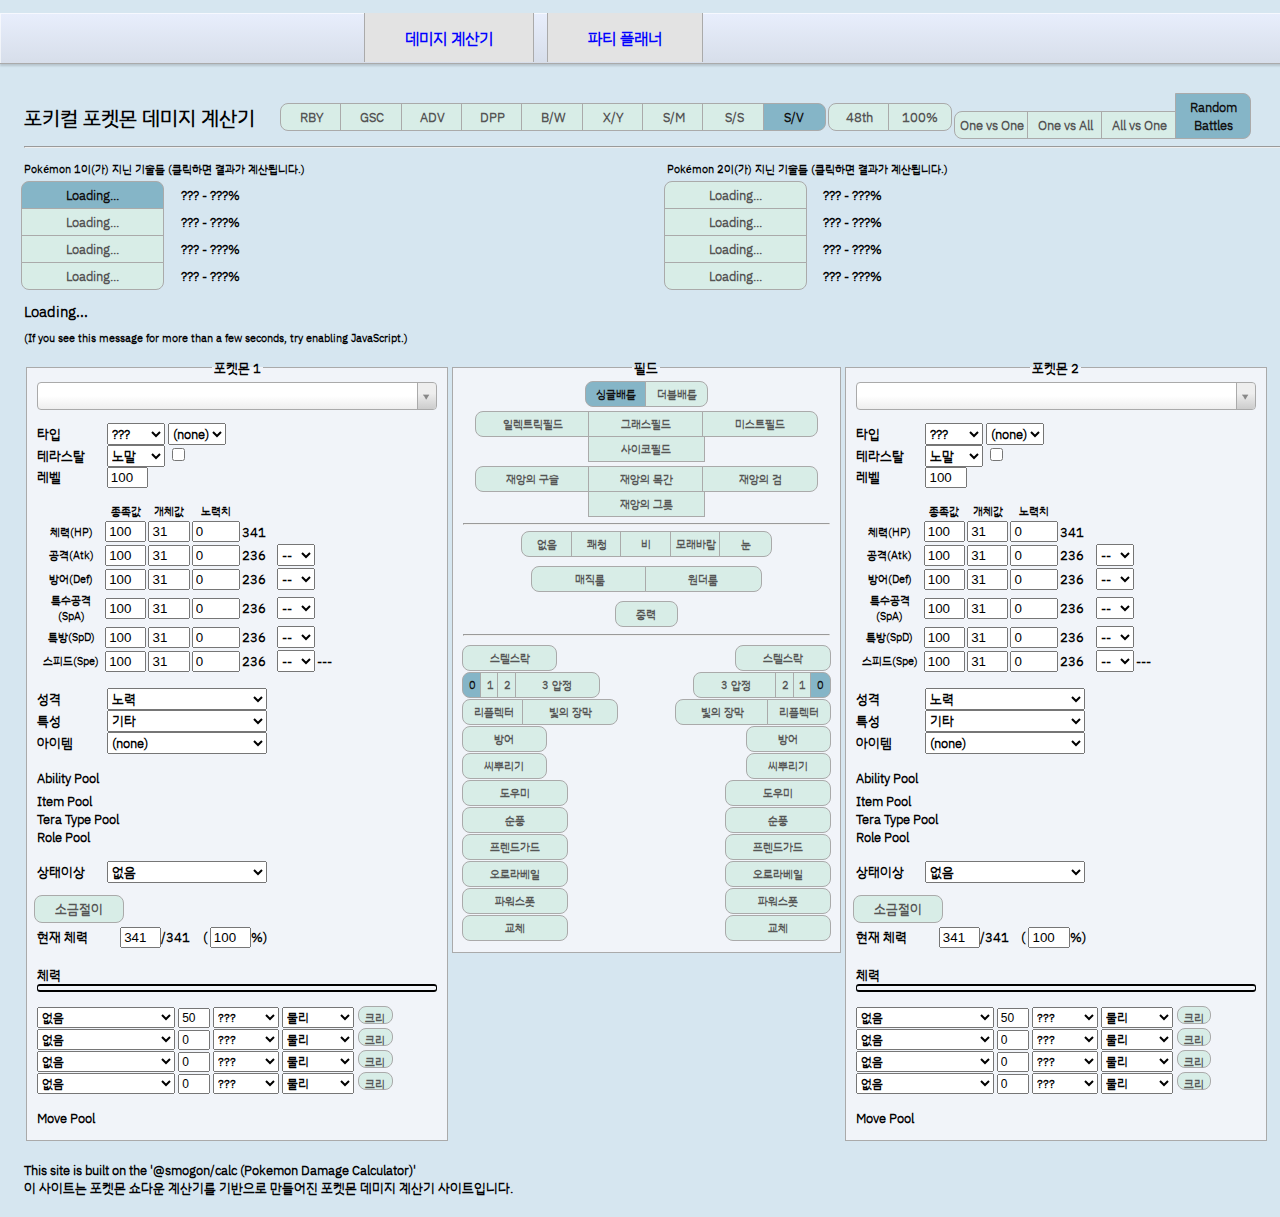
<file: randoms.template.html>
<!DOCTYPE html>
<html lang="en">

<head>
    <meta charset="UTF-8" />
    <title>포키컬 포켓몬 데미지 계산기</title>
    <meta name="description" content="포켓몬스터 스칼렛/바이올렛 + 모든 세대 포켓몬 데미지 계산기">
    <meta name="keyword" content="포켓몬, 9세대, 계산기">
    <meta property="og:title" content="포키컬 포켓몬 데미지 계산기">
    <meta property="og:description" content="포켓몬스터 스칼렛/바이올렛 + 모든 세대 포켓몬 데미지 계산기">
    <link type="text/css" rel="stylesheet" href="js/vendor/select2/select2.css" />
    <link type="text/css" rel="stylesheet" href="./css/main.css?" />
    <link type="text/css" rel="stylesheet" href="./css/vendor/bootstrap.css" />
    <!-- Google tag (gtag.js) -->
    <script async src="https://www.googletagmanager.com/gtag/js?id=G-QB7QER3T3B"></script>
    <script>
    window.dataLayer = window.dataLayer || [];
    function gtag(){dataLayer.push(arguments);}
    gtag('js', new Date());

    gtag('config', 'G-QB7QER3T3B');
    </script>
    <script async src="https://pagead2.googlesyndication.com/pagead/js/adsbygoogle.js?client=ca-pub-8894734166446106"crossorigin="anonymous"></script>
    <link rel="shortcut icon" type="image/x-icon" href="img/favicon.ico">
</head>

<body>

<nav><div class="header"><div class="header-inner">
    <!-- <ul class="nav">
        <li><a class="button nav-first" href="//pokemonshowdown.com"><img src="./img/pokemonshowdownbeta.png" alt="Pok&eacute;mon Showdown! (beta)" /> Home</a></li>
        <li><a class="button" href="//dex.pokemonshowdown.com">Pok&eacute;dex</a></li>-->
        <!--<li><a class="button" href="//replay.pokemonshowdown.com/">Replays</a></li>-->
        <!--<li><a class="button" href="//pokemonshowdown.com/ladder/">Ladder</a></li>-->
        <!--<li><a class="button nav-last" href="//pokemonshowdown.com/forums/">Forum</a></li>
    </ul>-->
    <!-- <ul class="nav nav-play">
        <li><a class="button greenbutton nav-first nav-last" href="//play.pokemonshowdown.com/">Play</a></li>
    </ul> -->
    <ul>
        <li><a href="./m_index.html">데미지 계산기</a></li>
        <li><a href="./pp/party_planner.html">파티 플래너</a></li>
    </ul>
    <div style="clear:both"></div>
</div></div></nav>
<div class="wrapper">

    <div aria-label="Settings" role="region">
        <span class="title-text">포키컬 포켓몬 데미지 계산기</span>
        <span class="genSelection" aria-labelledby="selectGenInstruction" role="radiogroup" title="세대(포켓몬 버젼)를 선택할 수 있습니다.">
            <span class="visually-hidden" id="selectGenInstruction">세대(포켓몬 버젼)를 선택할 수 있습니다.</span>
            <input class="gen visually-hidden" type="radio" name="gen" value="1" id="gen1" /><label class="btn btn-small btn-left" for="gen1">RBY</label>
            <input class="gen visually-hidden" type="radio" name="gen" value="2" id="gen2" /><label class="btn btn-small btn-mid" for="gen2">GSC</label>
            <input class="gen visually-hidden" type="radio" name="gen" value="3" id="gen3" /><label class="btn btn-small btn-mid" for="gen3">ADV</label>
            <input class="gen visually-hidden" type="radio" name="gen" value="4" id="gen4" /><label class="btn btn-small btn-mid" for="gen4">DPP</label>
            <input class="gen visually-hidden" type="radio" name="gen" value="5" id="gen5" /><label class="btn btn-small btn-mid" for="gen5">B/W</label>
            <input class="gen visually-hidden" type="radio" name="gen" value="6" id="gen6" /><label class="btn btn-small btn-mid" for="gen6">X/Y</label>
            <input class="gen visually-hidden" type="radio" name="gen" value="7" id="gen7" /><label class="btn btn-small btn-mid" for="gen7">S/M</label>
            <input class="gen visually-hidden" type="radio" name="gen" value="8" id="gen8" /><label class="btn btn-small btn-mid" for="gen8">S/S</label>
            <input class="gen visually-hidden" type="radio" name="gen" value="9" id="gen9" checked="checked" /><label class="btn btn-small btn-right" for="gen9">S/V</label>
        </span>
        <span class="notationSelection" aria-labelledby="selectNotationInstruction" role="radiogroup" title="Select the output notation.">
            <span class="visually-hidden" id="selectNotationInstruction">Select the output notation.</span>
            <input class="notation visually-hidden" type="radio" name="notation" id="pixels" value="px" /><label class="btn btn-small btn-left" for="pixels">48th</label>
            <input class="notation visually-hidden" type="radio" name="notation" id="percentage" value="%" /><label class="btn btn-small btn-right" for="percentage">100%</label>
        </span>
        <span class="modeSelection" aria-labelledby="selectModeInstruction" role="radiogroup" title="Select the calculator's mode of function.">
            <span class="visually-hidden" id="selectModeInstruction">Select the calculator's mode of function.</span>
            <input class="mode visually-hidden" type="radio" name="mode" id="one-vs-one" /><label class="btn btn-left" for="one-vs-one">One vs One</label>
            <input class="mode visually-hidden" type="radio" name="mode" id="one-vs-all" /><label class="btn btn-mid" for="one-vs-all">One vs All</label>
            <input class="mode visually-hidden" type="radio" name="mode" id="all-vs-one" /><label class="btn btn-mid" for="all-vs-one">All vs One</label>
            <input class="mode visually-hidden" type="radio" name="mode" id="randoms" checked="checked" /><label class="btn btn-right" for="randoms">Random Battles</label>
        </span>
    </div>
    <hr />
    <div aria-label="Move selection" class="move-result-group" role="region" title="선택하면 기술에 따른 계산 결과가 화면에 출력됩니다.">
        <div  aria-labelledby="resultHeaderL" class="move-result-subgroup" role="radiogroup">
            <div class="result-move-header"><span id="resultHeaderL">Pok&eacute;mon 1이(가) 지닌 기술들 (클릭하면 결과가 계산됩니다.)</span>
            </div>
            <div>
                <input class="result-move visually-hidden" type="radio" name="resultMove" id="resultMoveL1" checked="checked" aria-describedby="resultDamageL1" />
                <label class="btn btn-xxxwide btn-top" for="resultMoveL1">Loading...</label>
                <span id="resultDamageL1">??? - ???%</span>
            </div>
            <div>
                <input class="result-move visually-hidden" type="radio" name="resultMove" id="resultMoveL2" aria-describedby="resultDamageL2" />
                <label class="btn btn-xxxwide btn-mid" for="resultMoveL2">Loading...</label>
                <span id="resultDamageL2">??? - ???%</span>
            </div>
            <div>
                <input class="result-move visually-hidden" type="radio" name="resultMove" id="resultMoveL3" aria-describedby="resultDamageL3" />
                <label class="btn btn-xxxwide btn-mid" for="resultMoveL3">Loading...</label>
                <span id="resultDamageL3">??? - ???%</span>
            </div>
            <div>
                <input class="result-move visually-hidden" type="radio" name="resultMove" id="resultMoveL4" aria-describedby="resultDamageL4" />
                <label class="btn btn-xxxwide btn-bottom" for="resultMoveL4">Loading...</label>
                <span id="resultDamageL4">??? - ???%</span>
            </div>
        </div>
        <div aria-labelledby="resultHeaderR" class="move-result-subgroup" role="radiogroup">
            <div class="result-move-header"><span id="resultHeaderR">Pok&eacute;mon 2이(가) 지닌 기술들 (클릭하면 결과가 계산됩니다.)</span>
            </div>
            <div>
                <input class="result-move visually-hidden" type="radio" name="resultMove" id="resultMoveR1" aria-describedby="resultDamageR1" />
                <label class="btn btn-xxxwide btn-top" for="resultMoveR1">Loading...</label>
                <span id="resultDamageR1">??? - ???%</span>
            </div>
            <div>
                <input class="result-move visually-hidden" type="radio" name="resultMove" id="resultMoveR2" aria-describedby="resultDamageR2" />
                <label class="btn btn-xxxwide btn-mid" for="resultMoveR2">Loading...</label>
                <span id="resultDamageR2">??? - ???%</span>
            </div>
            <div>
                <input class="result-move visually-hidden" type="radio" name="resultMove" id="resultMoveR3" aria-describedby="resultDamageR3" />
                <label class="btn btn-xxxwide btn-mid" for="resultMoveR3">Loading...</label>
                <span id="resultDamageR3">??? - ???%</span>
            </div>
            <div>
                <input class="result-move visually-hidden" type="radio" name="resultMove" id="resultMoveR4" aria-describedby="resultDamageR4" />
                <label class="btn btn-xxxwide btn-bottom" for="resultMoveR4">Loading...</label>
                <span id="resultDamageR4">??? - ???%</span>
            </div>
        </div>
    </div>
    <div aria-label="Calculation results" class="main-result-group" role="region">
        <div class="big-text" title="Click to copy.">
            <span id="mainResult">Loading...</span>
            <span id="tooltipText">Copied</span>
        </div>
        <div class="small-text"><span id="damageValues">(If you see this message for more than a few seconds, try enabling JavaScript.)</span>
        </div>
    </div>

    <div aria-label="Pok&eacute;mon 1" class="panel" role="region">
        <fieldset class="poke-info" id="p1">
            <legend align="center">포켓몬 1</legend>
            <input type="text" class="set-selector calc-trigger" />
            <span id="importedSetsOptions" style="width:auto; display:none">
                <input type="checkbox" id="importedSets" /> import한 것들만 보기 <br />
                <button id="clearSets">Clear Custom Sets</button>
            </span>
            <div class="info-group top">
                <div>
                    <label>타입</label>
                    <select aria-label="type1" class="type1 terrain-trigger calc-trigger"></select>
                    <select aria-label="type2" class="type2 terrain-trigger calc-trigger"></select>
                </div>
                <div class="gen-specific g9">
                    <label>테라스탈</label>
                    <select class="teraType terrain-trigger calc-trigger"></select>
                    <input type="checkbox" title= "테라스탈을 사용했습니까?" class="teraToggle terrain-trigger calc-trigger">
                </div>
                <div class="hide">
                    <label>폼</label>
                    <select class="forme calc-trigger"></select>
                </div>
                <div class="hide">
                    <label>성별</label>
                    <select class="gender calc-trigger"><option></option><option selected="selected">남</option><option>여</option></select>
                </div>
                <div>
                    <label for="levelL1">레벨</label>
                    <input class="level calc-trigger" id="levelL1" value="100" />
                </div>
                <div class="hide">
                    <label for="weightL1">Weight (kg)</label>
                    <input class="weight calc-trigger" id="weightL1" value="10.0" />
                </div>
            </div>
            <div class="info-group">
                <table>
                    <thead>
                        <tr>
                            <th></th>
                            <th scope="col">종족값</th>
                            <th class="gen-specific g3 g4 g5 g6 g7 g8 g9" scope="col">개체값</th>
                            <th class="gen-specific g3 g4 g5 g6 g7 g8 g9" scope="col">노력치</th>
                            <th class="gen-specific g1 g2 hide" scope="col">DVs</th>
                            <th></th>
                            <th></th>
                        </tr>
                    </thead>
                    <tbody>
                        <tr class="hp">
                            <th scope="row">
                                <label>체력(HP)</label>
                            </th>
                            <td>
                                <input class="base calc-trigger" value="100" />
                            </td>
                            <td class="gen-specific g3 g4 g5 g6 g7 g8 g9">
                                <input class="ivs calc-trigger" value="31" />
                            </td>
                            <td class="gen-specific g3 g4 g5 g6 g7 g8 g9">
                                <input class="evs calc-trigger" type="number" min="0" max="252" step="4" value="0" />
                            </td>
                            <td class="gen-specific g1 g2 hide">
                                <input class="dvs calc-trigger" value="15" disabled="disabled" />
                            </td>
                            <td><span class="total">341</span>
                            </td>
                            <td></td>
                        </tr>
                        <tr class="at">
                            <th scope="row">
                                <label>공격(Atk)</label>
                            </th>
                            <td>
                                <input class="base calc-trigger" value="100" />
                            </td>
                            <td class="gen-specific g3 g4 g5 g6 g7 g8 g9">
                                <input class="ivs calc-trigger" value="31" />
                            </td>
                            <td class="gen-specific g3 g4 g5 g6 g7 g8 g9">
                                <input class="evs calc-trigger" type="number" min="0" max="252" step="4" value="0" />
                            </td>
                            <td class="gen-specific g1 g2 hide">
                                <input class="dvs calc-trigger" value="15" />
                            </td>
                            <td><span class="total">236</span>
                            </td>
                            <td>
                                <select class="boost calc-trigger">
                                    <option value="6">+6</option>
                                    <option value="5">+5</option>
                                    <option value="4">+4</option>
                                    <option value="3">+3</option>
                                    <option value="2">+2</option>
                                    <option value="1">+1</option>
                                    <option value="0" selected="selected">--</option>
                                    <option value="-1">-1</option>
                                    <option value="-2">-2</option>
                                    <option value="-3">-3</option>
                                    <option value="-4">-4</option>
                                    <option value="-5">-5</option>
                                    <option value="-6">-6</option>
                                </select>
                            </td>
                        </tr>
                        <tr class="df">
                            <th scope="row">
                                <label>방어(Def)</label>
                            </th>
                            <td>
                                <input class="base calc-trigger" value="100" />
                            </td>
                            <td class="gen-specific g3 g4 g5 g6 g7 g8 g9">
                                <input class="ivs calc-trigger" value="31" />
                            </td>
                            <td class="gen-specific g3 g4 g5 g6 g7 g8 g9">
                                <input class="evs calc-trigger" type="number" min="0" max="252" step="4" value="0" />
                            </td>
                            <td class="gen-specific g1 g2 hide">
                                <input class="dvs calc-trigger" value="15" />
                            </td>
                            <td><span class="total">236</span>
                            </td>
                            <td>
                                <select class="boost calc-trigger">
                                    <option value="6">+6</option>
                                    <option value="5">+5</option>
                                    <option value="4">+4</option>
                                    <option value="3">+3</option>
                                    <option value="2">+2</option>
                                    <option value="1">+1</option>
                                    <option value="0" selected="selected">--</option>
                                    <option value="-1">-1</option>
                                    <option value="-2">-2</option>
                                    <option value="-3">-3</option>
                                    <option value="-4">-4</option>
                                    <option value="-5">-5</option>
                                    <option value="-6">-6</option>
                                </select>
                            </td>
                        </tr>
                        <tr class="sa gen-specific g2 g3 g4 g5 g6 g7 g8 g9">
                            <th scope="row">
                                <label>특수공격(SpA)</label>
                            </th>
                            <td>
                                <input class="base calc-trigger" value="100" />
                            </td>
                            <td class="gen-specific g3 g4 g5 g6 g7 g8 g9">
                                <input class="ivs calc-trigger" value="31" />
                            </td>
                            <td class="gen-specific g3 g4 g5 g6 g7 g8 g9">
                                <input class="evs calc-trigger" type="number" min="0" max="252" step="4" value="0" />
                            </td>
                            <td class="gen-specific g1 g2 hide">
                                <input class="dvs calc-trigger" value="15" />
                            </td>
                            <td><span class="total">236</span>
                            </td>
                            <td>
                                <select class="boost calc-trigger">
                                    <option value="6">+6</option>
                                    <option value="5">+5</option>
                                    <option value="4">+4</option>
                                    <option value="3">+3</option>
                                    <option value="2">+2</option>
                                    <option value="1">+1</option>
                                    <option value="0" selected="selected">--</option>
                                    <option value="-1">-1</option>
                                    <option value="-2">-2</option>
                                    <option value="-3">-3</option>
                                    <option value="-4">-4</option>
                                    <option value="-5">-5</option>
                                    <option value="-6">-6</option>
                                </select>
                            </td>
                        </tr>
                        <tr class="sd gen-specific g2 g3 g4 g5 g6 g7 g8 g9">
                            <th scope="row">
                                <label>특방(SpD)</label>
                            </th>
                            <td>
                                <input class="base calc-trigger" value="100" />
                            </td>
                            <td class="gen-specific g3 g4 g5 g6 g7 g8 g9">
                                <input class="ivs calc-trigger" value="31" />
                            </td>
                            <td class="gen-specific g3 g4 g5 g6 g7 g8 g9">
                                <input class="evs calc-trigger" type="number" min="0" max="252" step="4" value="0" />
                            </td>
                            <td class="gen-specific g1 g2 hide">
                                <input class="dvs calc-trigger" value="15" disabled="disabled" />
                            </td>
                            <td><span class="total">236</span>
                            </td>
                            <td>
                                <select class="boost calc-trigger">
                                    <option value="6">+6</option>
                                    <option value="5">+5</option>
                                    <option value="4">+4</option>
                                    <option value="3">+3</option>
                                    <option value="2">+2</option>
                                    <option value="1">+1</option>
                                    <option value="0" selected="selected">--</option>
                                    <option value="-1">-1</option>
                                    <option value="-2">-2</option>
                                    <option value="-3">-3</option>
                                    <option value="-4">-4</option>
                                    <option value="-5">-5</option>
                                    <option value="-6">-6</option>
                                </select>
                            </td>
                        </tr>
                        <tr class="sl gen-specific g1 hide">
                            <th scope="row">
                                <label>Special</label>
                            </th>
                            <td>
                                <input class="base calc-trigger" value="100" />
                            </td>
                            <td>
                                <input class="dvs calc-trigger" value="15" />
                            </td>
                            <td><span class="total">236</span>
                            </td>
                            <td>
                                <select class="boost calc-trigger">
                                    <option value="6">+6</option>
                                    <option value="5">+5</option>
                                    <option value="4">+4</option>
                                    <option value="3">+3</option>
                                    <option value="2">+2</option>
                                    <option value="1">+1</option>
                                    <option value="0" selected="selected">--</option>
                                    <option value="-1">-1</option>
                                    <option value="-2">-2</option>
                                    <option value="-3">-3</option>
                                    <option value="-4">-4</option>
                                    <option value="-5">-5</option>
                                    <option value="-6">-6</option>
                                </select>
                            </td>
                        </tr>
                        <tr class="sp">
                            <th scope="row">
                                <label>스피드(Spe)</label>
                            </th>
                            <td>
                                <input class="base calc-trigger" value="100" />
                            </td>
                            <td class="gen-specific g3 g4 g5 g6 g7 g8 g9">
                                <input class="ivs calc-trigger" value="31" />
                            </td>
                            <td class="gen-specific g3 g4 g5 g6 g7 g8 g9">
                                <input class="evs calc-trigger" type="number" min="0" max="252" step="4" value="0" />
                            </td>
                            <td class="gen-specific g1 g2 hide">
                                <input class="dvs calc-trigger" value="15" />
                            </td>
                            <td><span class="total">236</span>
                            </td>
                            <td>
                                <select class="boost calc-trigger">
                                    <option value="6">+6</option>
                                    <option value="5">+5</option>
                                    <option value="4">+4</option>
                                    <option value="3">+3</option>
                                    <option value="2">+2</option>
                                    <option value="1">+1</option>
                                    <option value="0" selected="selected">--</option>
                                    <option value="-1">-1</option>
                                    <option value="-2">-2</option>
                                    <option value="-3">-3</option>
                                    <option value="-4">-4</option>
                                    <option value="-5">-5</option>
                                    <option value="-6">-6</option>
                                </select>
                            </td>
                            <td><span class="totalMod">---</span>
                            </td>
                        </tr>
                    </tbody>
                </table>
            </div>
            <div class="info-group info-selectors">
                <div class="gen-specific g3 g4 g5 g6 g7 g8 g9">
                    <label for="natureL1">성격</label>
                    <select class="nature calc-trigger" id="natureL1">
                        <option value="Adamant">고집 (+Atk, -SpA)</option>
                        <option value="Bashful">수줍음</option>
                        <option value="Bold">대담 (+Def, -Atk)</option>
                        <option value="Brave">용감 (+Atk, -Spe)</option>
                        <option value="Calm">차분 (+SpD, -Atk)</option>
                        <option value="Careful">신중 (+SpD, -SpA)</option>
                        <option value="Docile">온순</option>
                        <option value="Gentle">얌전 (+SpD, -Def)</option>
                        <option value="Hardy" selected="selected">노력</option>
                        <option value="Hasty">성급 (+Spe, -Def)</option>
                        <option value="Impish">장난꾸러기 (+Def, -SpA)</option>
                        <option value="Jolly">명랑 (+Spe, -SpA)</option>
                        <option value="Lax">촐랑 (+Def, -SpD)</option>
                        <option value="Lonely">외로움 (+Atk, -Def)</option>
                        <option value="Mild">의젓 (+SpA, -Def)</option>
                        <option value="Modest">조심 (+SpA, -Atk)</option>
                        <option value="Naive">천진난만 (+Spe, -SpD)</option>
                        <option value="Naughty">개구쟁이 (+Atk, -SpD)</option>
                        <option value="Quiet">냉정 (+SpA, -Spe)</option>
                        <option value="Quirky">변덕</option>
                        <option value="Rash">덜렁 (+SpA, -SpD)</option>
                        <option value="Relaxed">무사태평 (+Def, -Spe)</option>
                        <option value="Sassy">건방 (+SpD, -Spe)</option>
                        <option value="Serious">성실</option>
                        <option value="Timid">겁쟁이 (+Spe, -Atk)</option>
                    </select>
                </div>
                <div class="gen-specific g3 g4 g5 g6 g7 g8 g9">
                    <label for="abilityL1">특성</label>
                    <select class="ability terrain-trigger calc-trigger" id="abilityL1"></select>
                    <input hidden type="checkbox" title= "Is this ability active?" class="abilityToggle calc-trigger">
						  <select hidden aria-label="Allies fainted" class="alliesFainted calc-trigger">
								<option value="0">Zero allies fainted</option>
								<option value="1">One ally fainted</option>
								<option value="2">Two allies fainted</option>
								<option value="3">Three allies fainted</option>
								<option value="4">Four allies fainted</option>
								<option value="5">Five allies fainted</option>
						  </select>
                </div>
                <div class="gen-specific g2 g3 g4 g5 g6 g7 g8 g9">
                    <label for="itemL1">아이템</label>
                    <select class="item terrain-trigger calc-trigger" id="itemL1"></select>
                </div>
                <div class="pool">
                    <div class="ability-pool gen-specific g3 g4 g5 g6 g7 g8 g9">
                        <div>Ability Pool</div>
                        <small class="extraSetAbilities"></small>
                    </div>
                    <div class="item-pool gen-specific g2 g3 g4 g5 g6 g7 g8 g9">
                        <div>Item Pool</div>
                        <small class="extraSetItems"></small>
                    </div>
                    <div class="tera-type-pool gen-specific g9">
                        <div>Tera Type Pool</div>
                        <small class="extraSetTeraTypes"></small>
                    </div>
                    <div class="role-pool gen-specific g9">
                        <div>Role Pool</div>
                        <small class="extraSetRoles"></small>
                    </div>
                </div>
                <div>
                    <label for="statusL1">상태이상</label>
                    <select class="status calc-trigger" id="statusL1">
                        <option value="Healthy">없음</option>
                        <option value="Poisoned">독</option>
                        <option value="Badly Poisoned">맹독</option>
                        <option value="Burned">화상</option>
                        <option value="Paralyzed">화상</option>
                        <option value="Asleep">잠듦</option>
                        <option value="Frozen">얼음</option>
                    </select>
                    <select aria-label="Toxic counter" class="toxic-counter calc-trigger hide">
                        <option value="1">1/16</option>
                        <option value="2">2/16</option>
                        <option value="3">3/16</option>
                        <option value="4">4/16</option>
                        <option value="5">5/16</option>
                        <option value="6">6/16</option>
                        <option value="7">7/16</option>
                        <option value="8">8/16</option>
                        <option value="9">9/16</option>
                        <option value="10">10/16</option>
                        <option value="11">11/16</option>
                        <option value="12">12/16</option>
                        <option value="13">13/16</option>
                        <option value="14">14/16</option>
                        <option value="15">15/16</option>
                    </select>
                </div>
            </div>
            <div class="info-group gen-specific g9">
                <div class="left" title="이쪽 포켓몬이 소금절이 효과를 받고 있습니까?">
                    <div hidden id="selectRevealInstruction">이쪽 포켓몬이 소금절이 효과를 받고 있습니까?</div>
                    <input aria-describedby="selectRevealInstruction" class="visually-hidden saltcure calc-trigger" type="checkbox" id="cureL" />
                    <label class="btn btn-xxwide" for="cureL">소금절이</label>
                </div>
                <br />
            </div>
            <div class="info-group">
                <label for="currentHpL1">현재 체력</label>
                <input class="current-hp calc-trigger" id="currentHpL1" value="341" />/<span class="max-hp">341</span> (
                <input class="percent-hp calc-trigger" value="100" />%)
					 <input class="visually-hidden max calc-trigger btn-input" type="checkbox" id="maxL" />
					 <label class="btn btn-xwide gen-specific g8 hide" for="maxL"
					 title="Use the corresponding Max Move?">다이맥스</label>
					 <br />
                <br />
                체력 <div class="hpbar"></div>
            </div>
            <div hidden id="criticalHitInstruction">크리티컬 공격으로 만들기</div>
            <div hidden id="zMoveInstruction">Z-기술로 만들기</div>
            <div class="move1">
                <select class="move-selector calc-trigger small-select"></select>
                <input class="move-bp calc-trigger" value="50" />
                <select class="move-type calc-trigger"></select>
                <select class="move-cat calc-trigger gen-specific g4 g5 g6 g7 g8 g9">
                    <option value="Physical">물리</option>
                    <option value="Special">특수</option>
                </select>
                <input aria-describedby="criticalHitInstruction" class="move-crit calc-trigger visually-hidden" type="checkbox" id="critL1" />
                <label class="btn crit-btn" for="critL1" title="크리티컬 공격으로 만들기">크리</label>
                <input aria-describedby="zMoveInstruction" class="move-z calc-trigger visually-hidden" type="checkbox" id="zL1"/>
                <label class="btn z-btn gen-specific g7 hide" for="zL1" title="Z-기술로 만들기">Z</label>
                <select class="move-hits calc-trigger hide">
                    <option value="2">2 hits</option>
                    <option value="3">3 hits</option>
                    <option value="4">4 hits</option>
                    <option value="5">5 hits</option>
                </select>
                <select class="stat-drops calc-trigger hide" title="How many times was this move used in a row?">>
                    <option value="1">Once</option>
                    <option value="2">Twice</option>
                    <option value="3">3 times</option>
                    <option value="4">4 times</option>
                    <option value="5">5 times</option>
                </select>
                <select class="metronome calc-trigger hide" title="How many times was this move successfully and consecutively used while holding Metronome before this turn?">
                    <option value="0">Never</option>
                    <option value="1">Once</option>
                    <option value="2">Twice</option>
                    <option value="3">3 times</option>
                    <option value="4">4 times</option>
                    <option value="5">5 times</option>
                </select>
            </div>
            <div class="move2">
                <select class="move-selector calc-trigger small-select"></select>
                <input class="move-bp calc-trigger" value="0" />
                <select class="move-type calc-trigger"></select>
                <select class="move-cat calc-trigger gen-specific g4 g5 g6 g7 g8 g9">
                    <option value="Physical">물리</option>
                    <option value="Special">특수</option>
                </select>
                <input aria-describedby="criticalHitInstruction" class="move-crit calc-trigger visually-hidden" type="checkbox" id="critL2" />
                <label class="btn crit-btn" for="critL2" title="크리티컬 공격으로 만들기">크리</label>
                <input aria-describedby="zMoveInstruction" class="move-z calc-trigger visually-hidden" type="checkbox" id="zL2"/>
                <label class="btn z-btn gen-specific g7 hide" for="zL2" title="Z-기술로 만들기">Z</label>
                <select class="move-hits calc-trigger hide">
                    <option value="2">2 hits</option>
                    <option value="3">3 hits</option>
                    <option value="4">4 hits</option>
                    <option value="5">5 hits</option>
                </select>
                <select class="stat-drops calc-trigger hide" title="How many times was this move used in a row?">>
                    <option value="1">Once</option>
                    <option value="2">Twice</option>
                    <option value="3">3 times</option>
                    <option value="4">4 times</option>
                    <option value="5">5 times</option>
                </select>
                <select class="metronome calc-trigger hide" title="How many times was this move successfully and consecutively used while holding Metronome before this turn?">
                    <option value="0">Never</option>
                    <option value="1">Once</option>
                    <option value="2">Twice</option>
                    <option value="3">3 times</option>
                    <option value="4">4 times</option>
                    <option value="5">5 times</option>
                </select>
            </div>
            <div class="move3">
                <select class="move-selector calc-trigger small-select"></select>
                <input class="move-bp calc-trigger" value="0" />
                <select class="move-type calc-trigger"></select>
                <select class="move-cat calc-trigger gen-specific g4 g5 g6 g7 g8 g9">
                    <option value="Physical">물리</option>
                    <option value="Special">특수</option>
                </select>
                <input aria-describedby="criticalHitInstruction" class="move-crit calc-trigger visually-hidden" type="checkbox" id="critL3" />
                <label class="btn crit-btn" for="critL3" title="크리티컬 공격으로 만들기">크리</label>
                <input aria-describedby="zMoveInstruction" class="move-z calc-trigger visually-hidden" type="checkbox" id="zL3"/>
                <label class="btn z-btn gen-specific g7 hide" for="zL3" title="Z-기술로 만들기">Z</label>
                <select class="move-hits calc-trigger hide">
                    <option value="2">2 hits</option>
                    <option value="3">3 hits</option>
                    <option value="4">4 hits</option>
                    <option value="5">5 hits</option>
                </select>
                <select class="stat-drops calc-trigger hide" title="How many times was this move used in a row?">>
                    <option value="1">Once</option>
                    <option value="2">Twice</option>
                    <option value="3">3 times</option>
                    <option value="4">4 times</option>
                    <option value="5">5 times</option>
                </select>
                <select class="metronome calc-trigger hide" title="How many times was this move successfully and consecutively used while holding Metronome before this turn?">
                    <option value="0">Never</option>
                    <option value="1">Once</option>
                    <option value="2">Twice</option>
                    <option value="3">3 times</option>
                    <option value="4">4 times</option>
                    <option value="5">5 times</option>
                </select>
            </div>
            <div class="move4">
                <select class="move-selector calc-trigger small-select"></select>
                <input class="move-bp calc-trigger" value="0" />
                <select class="move-type calc-trigger"></select>
                <select class="move-cat calc-trigger gen-specific g4 g5 g6 g7 g8 g9">
                    <option value="Physical">물리</option>
                    <option value="Special">특수</option>
                </select>
                <input aria-describedby="criticalHitInstruction" class="move-crit calc-trigger visually-hidden" type="checkbox" id="critL4" />
                <label class="btn crit-btn" for="critL4" title="크리티컬 공격으로 만들기">크리</label>
                <input aria-describedby="zMoveInstruction" class="move-z calc-trigger visually-hidden" type="checkbox" id="zL4"/>
                <label class="btn z-btn gen-specific g7 hide" for="zL4" title="Z-기술로 만들기">Z</label>
                <select class="move-hits calc-trigger hide">
                    <option value="2">2 hits</option>
                    <option value="3">3 hits</option>
                    <option value="4">4 hits</option>
                    <option value="5">5 hits</option>
                </select>
                <select class="stat-drops calc-trigger hide" title="How many times was this move used in a row?">>
                    <option value="1">Once</option>
                    <option value="2">Twice</option>
                    <option value="3">3 times</option>
                    <option value="4">4 times</option>
                    <option value="5">5 times</option>
                </select>
                <select class="metronome calc-trigger hide" title="How many times was this move successfully and consecutively used while holding Metronome before this turn?">
                    <option value="0">Never</option>
                    <option value="1">Once</option>
                    <option value="2">Twice</option>
                    <option value="3">3 times</option>
                    <option value="4">4 times</option>
                    <option value="5">5 times</option>
                </select>
            </div>
            <div class="pool move-pool gen-specific g1 g2 g3 g4 g5 g6 g7 g8 g9">
                <div>Move Pool</div>
                <small class="extraSetMoves"></small>
            </div>
        </fieldset>
    </div>

    <div class="panel">
        <div aria-label="Field information" role="region">
            <fieldset class="field-info">
                <legend align="center">필드</legend>
                <div aria-labelledby="selectBattleFormatInstruction" class="gen-specific g3 g4 g5 g6 g7 g8 g9" role="radiogroup" style="width: 10.6em; margin: 0 auto 5px;" title="배틀 형식을 선택할 수 있습니다.">
                    <span class="visually-hidden" id="selectBattleFormatInstruction">배틀 형식을 선택할 수 있습니다.</span>
                    <input class="visually-hidden calc-trigger" type="radio" name="format" value="Singles" id="singles-format" />
                    <label class="btn btn-left" for="singles-format">싱글배틀</label>
                    <input class="visually-hidden calc-trigger" type="radio" name="format" value="Doubles" id="doubles-format" />
                    <label class="btn btn-right" for="doubles-format">더블배틀</label>
                </div>
                <div aria-labelledby="selectTerrainInstruction" class="gen-specific g6 hide" role="group" title="필드 상황을 선택할 수 있습니다.">
                    <span class="visually-hidden" id="selectTerrainInstruction">필드 상황을 선택할 수 있습니다.</span>
                    <input class="visually-hidden terrain-trigger calc-trigger" type="checkbox" name="terrain" value="Electric" id="Electric" /><label class="btn btn-xxxwide btn-left" for="Electric">일렉트릭필드</label>
                    <input class="visually-hidden terrain-trigger calc-trigger" type="checkbox" name="terrain" value="Grassy" id="grassy" /><label class="btn btn-xxxwide btn-mid" for="grassy">그래스필드</label>
                    <input class="visually-hidden terrain-trigger calc-trigger" type="checkbox" name="terrain" value="Misty" id="misty" /><label class="btn btn-xxxwide btn-right" for="misty">미스트필드</label>
                </div>
                <div aria-labelledby="selectTerrainInstruction" class="gen-specific g7 g8 g9" role="group" title="필드 상황을 선택할 수 있습니다.">
                    <span class="visually-hidden" id="selectTerrainInstruction">필드 상황을 선택할 수 있습니다.</span>
                    <input class="visually-hidden terrain-trigger calc-trigger" type="checkbox" name="terrain" value="Electric" id="Electric" /><label class="btn btn-xxxwide btn-left" for="Electric">일렉트릭필드</label>
                    <input class="visually-hidden terrain-trigger calc-trigger" type="checkbox" name="terrain" value="Grassy" id="grassy" /><label class="btn btn-xxxwide btn-mid" for="grassy">그래스필드</label>
                    <input class="visually-hidden terrain-trigger calc-trigger" type="checkbox" name="terrain" value="Misty" id="misty" /><label class="btn btn-xxxwide btn-right" for="misty">미스트필드</label>
                    <input class="visually-hidden terrain-trigger calc-trigger" type="checkbox" name="terrain" value="Psychic" id="Psychic" /><label class="btn btn-xxxwide btn-mid"  for="Psychic">사이코필드</label>
					 </div>
					 <div aria-labelledby="selectRuinInstruction" class="gen-specific g9 format-specific doubles" role="group" style="margin: 5px auto auto;" title="Select the ruin abilities from other Pok&eacute;mon on the field.">
                    <span class="visually-hidden" id="selectRuinInstruction">Select the active Ruin abilities from other Poke&eacute;mon on the field.</span>
                    <input class="visually-hidden calc-trigger" type="checkbox" name="ruin" value="Beads" id="beads" />
						  <label class="btn btn-xxxwide btn-left" for="beads">재앙의 구슬</label>
                    <input class="visually-hidden calc-trigger" type="checkbox" name="ruin" value="Tablets" id="tablets" />
						  <label class="btn btn-xxxwide btn-mid" for="tablets">재앙의 목간</label>
                    <input class="visually-hidden calc-trigger" type="checkbox" name="ruin" value="Sword" id="sword" />
						  <label class="btn btn-xxxwide btn-right" for="sword">재앙의 검</label>
                    <input class="visually-hidden calc-trigger" type="checkbox" name="ruin" value="Vessel" id="vessel" />
						  <label class="btn btn-xxxwide btn-mid" for="vessel">재앙의 그릇</label>
                </div>
                <hr class="gen-specific g6 g7 g8 g9" />
                <div aria-labelledby="selectWeatherInstruction" role="radiogroup">
                    <span class="visually-hidden" id="selectWeatherInstruction">필드 날씨를 선택할 수 있습니다.</span>
                    <div  class="gen-specific g3 g4 g5 g6 g7 g8 hide" style="width: 22.2em; margin: 5px auto;" title="필드 날씨를 선택할 수 있습니다.">
                        <input class="visually-hidden calc-trigger" type="radio" name="weather" value="" id="clear" checked="checked" />
                        <label class="btn btn-small btn-left" for="clear">없음</label>
                        <input class="visually-hidden calc-trigger" type="radio" name="weather" value="Sun" id="sun" />
                        <label class="btn btn-small btn-mid" for="sun">쾌청</label>
                        <input class="visually-hidden calc-trigger" type="radio" name="weather" value="Rain" id="rain" />
                        <label class="btn btn-small btn-mid" for="rain">비</label>
                        <input class="visually-hidden calc-trigger" type="radio" name="weather" value="Sand" id="sand" />
                        <label class="btn btn-small btn-mid" for="sand">모래바람</label>
                        <input class="visually-hidden calc-trigger" type="radio" name="weather" value="Hail" id="hail" />
                        <label class="btn btn-small btn-right" for="hail">싸라기눈</label>
                    </div>
                    <div  class="gen-specific g9" style="width: 22.2em; margin: 5px auto;" title="필드 날씨를 선택할 수 있습니다.">
                        <input class="visually-hidden calc-trigger" type="radio" name="weather" value="" id="clear" checked="checked" />
                        <label class="btn btn-small btn-left" for="clear">없음</label>
                        <input class="visually-hidden calc-trigger" type="radio" name="weather" value="Sun" id="sun" />
                        <label class="btn btn-small btn-mid" for="sun">쾌청</label>
                        <input class="visually-hidden calc-trigger" type="radio" name="weather" value="Rain" id="rain" />
                        <label class="btn btn-small btn-mid" for="rain">비</label>
                        <input class="visually-hidden calc-trigger" type="radio" name="weather" value="Sand" id="sand" />
                        <label class="btn btn-small btn-mid" for="sand">모래바람</label>
                        <input class="visually-hidden calc-trigger" type="radio" name="weather" value="snow" id="snow" />
                        <label class="btn btn-small btn-right" for="snow">눈</label>
                    </div>
                    <div class="gen-specific g6 g7 hide" title="필드 날씨를 선택할 수 있습니다.">
                        <input class="visually-hidden calc-trigger" type="radio" name="weather" value="Harsh Sunshine" id="harsh-sunshine" />
                        <label class="btn btn-xxxwide btn-left" for="harsh-sunshine">큰가뭄</label>
                        <input class="visually-hidden calc-trigger" type="radio" name="weather" value="Heavy Rain" id="heavy-rain" />
                        <label class="btn btn-xxxwide btn-mid" for="heavy-rain">폭우</label>
                        <input class="visually-hidden calc-trigger" type="radio" name="weather" value="Strong Winds" id="strong-winds" />
                        <label class="btn btn-xxxwide btn-right" for="strong-winds">난기류</label>
                    </div>
                  </div>
                <div aria-labelledby="selectGscWeatherInstruction" class="gen-specific g2 hide" role="radiogroup" style="width: 17.8em; margin: 0 auto 5px;" title="필드 날씨를 선택할 수 있습니다.">
                    <span class="visually-hidden" id="selectGscWeatherInstruction">필드 날씨를 선택할 수 있습니다.</span>
                    <input class="visually-hidden calc-trigger" type="radio" name="gscWeather" value="" id="gscClear" checked="checked" />
                    <label class="btn btn-small btn-left" for="gscClear">없음</label>
                    <input class="visually-hidden calc-trigger" type="radio" name="gscWeather" value="Sun" id="gscSun" />
                    <label class="btn btn-small btn-mid" for="gscSun">쾌청</label>
                    <input class="visually-hidden calc-trigger" type="radio" name="gscWeather" value="Rain" id="gscRain" />
                    <label class="btn btn-small btn-mid" for="gscRain">비</label>
                    <input class="visually-hidden calc-trigger" type="radio" name="gscWeather" value="Sand" id="gscSand" />
                    <label class="btn btn-small btn-right" for="gscSand">모래바람</label>
                </div>
                <div class="gen-specific g5 g6 g7 g8 g9" style="width: 22.2em; margin: 5px auto; display: inline-block;">
                    <span hidden id="magicRoomInstruction">Is Magic Room in effect?</span>
                    <span hidden id="wonderRoomInstruction">Is Wonder Room in effect?</span>
                    <input aria-describedby="magicRoomInstruction" class="visually-hidden calc-trigger" type="checkbox" id="magicroom" />
                    <label class="btn btn-xxxwide btn-left" for="magicroom">매직룸</label>
                    <input aria-describedby="wonderRoomInstruction" class="visually-hidden calc-trigger" type="checkbox" id="wonderroom" />
                    <label class="btn btn-xxxwide btn-right" for="wonderroom">원더룸</label>
                </div>
                <div class="gen-specific g4 g5 g6 g7 g8 g9" style="width: 5.3em; margin: 5px auto;" title="필드에 중력이 발동되어있는지 선택하세요.">
                    <span hidden id="gravityInstruction">필드에 중력이 발동되어있는지 선택하세요.</span>
                    <input aria-describedby="gravityInstruction" class="visually-hidden calc-trigger" type="checkbox" id="gravity" />
                    <label class="btn" for="gravity">중력</label>
                </div>
                <hr class="gen-specific g2 g3 g4 g5 g6 g7 g8 g9" />
                <table class="field">
                    <thead>
                        <tr>
                            <th scope="col"><div class="visually-hidden">Pok&eacute;mon 1's side</div></th>
                            <th scope="col"><div class="visually-hidden">Pok&eacute;mon 2's side</div></th>
                        </tr>
                    </thead>
                    <tbody>
                        <tr class="gen-specific g4 g5 g6 g7 g8 g9">
                            <div hidden id="selectStealthRockInstruction">스텔스락이 필드에 깔려 있습니까?</div>
                            <td><div class="left" title="스텔스락이 필드에 깔려 있습니까?">
                                <input aria-describedby="selectStealthRockInstruction" class="visually-hidden calc-trigger" type="checkbox" id="srL" />
                                <label class="btn btn-xwide" for="srL">스텔스락</label>
                            </div></td>
                            <td><div class="right" title="스텔스락이 필드에 깔려 있습니까?">
                                <input aria-describedby="selectStealthRockInstruction" class="visually-hidden calc-trigger" type="checkbox" id="srR" />
                                <label class="btn btn-xwide" for="srR">스텔스락</label>
                            </div></td>
                        </tr>
                        <tr class="gen-specific g8 hide">
                            <div hidden id="selectSteelsurgeInstruction">이쪽 필드에 거다이강철진효과가 적용되고있습니까?</div>
                            <td><div class="left" title="이쪽 필드에 거다이강철진효과가 적용되고있습니까?">
                                <input aria-describedby="selectSteelsurgeInstruction" class="visually-hidden calc-trigger" type="checkbox" id="steelsurgeL" />
                                <label class="btn btn-xwide" for="steelsurgeL">거다이강철진</label>
                            </div></td>
                            <td><div class="right" title="이쪽 필드에 거다이강철진효과가 적용되고있습니까?">
                                <input aria-describedby="selectSteelsurgeInstruction" class="visually-hidden calc-trigger" type="checkbox" id="steelsurgeR" />
                                <label class="btn btn-xwide" for="steelsurgeR">거다이강철진</label>
                            </div></td>
                        </tr>
                        <tr class="gen-specific g3 g4 g5 g6 g7 g8 g9">
                            <div hidden id="selectSpikeInstruction">이쪽 플레이어 바닥에 압정이 깔려 있습니까?</div>
                            <td><div aria-labelledby="selectSpikeInstruction" class="left" role="radiogroup" title="이쪽 플레이어 바닥에 압정이 깔려 있습니까?">
                                <input class="visually-hidden calc-trigger" type="radio" name="spikesL" value="0" id="spikesL0" checked="checked" />
                                <label class="btn btn-xsmall btn-left" for="spikesL0">0</label>
                                <input class="visually-hidden calc-trigger" type="radio" name="spikesL" value="1" id="spikesL1" />
                                <label class="btn btn-xsmall btn-mid" for="spikesL1">1</label>
                                <input class="visually-hidden calc-trigger" type="radio" name="spikesL" value="2" id="spikesL2" />
                                <label class="btn btn-xsmall btn-mid" for="spikesL2">2</label>
                                <input class="visually-hidden calc-trigger" type="radio" name="spikesL" value="3" id="spikesL3" />
                                <label class="btn btn-wide btn-right" for="spikesL3">3 압정</label>
                            </div></td>
                            <td><div aria-labelledby="selectSpikeInstruction" class="right" role="radiogroup" title="이쪽 플레이어 바닥에 압정이 깔려 있습니까?">
                                <input class="visually-hidden calc-trigger" type="radio" name="spikesR" value="3" id="spikesR3" />
                                <label class="btn btn-wide btn-left" for="spikesR3">3 압정</label>
                                <input class="visually-hidden calc-trigger" type="radio" name="spikesR" value="2" id="spikesR2" />
                                <label class="btn btn-xsmall btn-mid" for="spikesR2">2</label>
                                <input class="visually-hidden calc-trigger" type="radio" name="spikesR" value="1" id="spikesR1" />
                                <label class="btn btn-xsmall btn-mid" for="spikesR1">1</label>
                                <input class="visually-hidden calc-trigger" type="radio" name="spikesR" value="0" id="spikesR0" checked="checked" />
                                <label class="btn btn-xsmall btn-right" for="spikesR0">0</label>
                            </div></td>
                        </tr>
                        <tr class="gen-specific g2 hide">
                            <td><div class="left" title="이쪽 플레이어 바닥에 압정이 깔려 있습니까?">
                                <input aria-describedby="selectSpikeInstruction" class="visually-hidden calc-trigger" type="checkbox" id="gscSpikesL" />
                                <label class="btn" for="gscSpikesL">Spikes</label>
                            </div></td>
                            <td><div class="right" title="이쪽 플레이어 바닥에 압정이 깔려 있습니까?">
                                <input aria-describedby="selectSpikeInstruction" class="visually-hidden calc-trigger" type="checkbox" id="gscSpikesR" />
                                <label class="btn" for="gscSpikesR">Spikes</label>
                            </div></td>
                        </tr>
                        <tr>
                            <td><div class="left" title="이쪽 포켓몬을 리플렉터나 빛의 장막으로 보호받게 할 수 있습니다.">
                                <div hidden id="selectScreenInstruction">이쪽 포켓몬을 리플렉터나 빛의 장막으로 보호받게 할 수 있습니다.</div>
                                <input aria-describedby="selectScreenInstruction" class="visually-hidden calc-trigger" type="checkbox" id="reflectL" />
                                <label class="btn btn-left" for="reflectL">리플렉터</label>
                                <input aria-describedby="selectScreenInstruction" class="visually-hidden calc-trigger" type="checkbox" id="lightScreenL" />
                                <label class="btn btn-xwide btn-right" for="lightScreenL">빛의 장막</label>
                            </div></td>
                            <td><div class="right" title="이쪽 포켓몬을 리플렉터나 빛의 장막으로 보호받게 할 수 있습니다.">
                                <input aria-describedby="selectScreenInstruction" class="visually-hidden calc-trigger" type="checkbox" id="lightScreenR" />
                                <label class="btn btn-xwide btn-left" for="lightScreenR">빛의 장막</label>
                                <input aria-describedby="selectScreenInstruction" class="visually-hidden calc-trigger" type="checkbox" id="reflectR" />
                                <label class="btn btn-right" for="reflectR">리플렉터</label>
                            </div></td>
                        </tr>
                        <tr class="gen-specific g2 g3 g4 g5 g6 g7 g8 g9">
                            <td><div class="left" title="이쪽 포켓몬이 방어를 썼거나 방어 효과를 받고 있나요?">
                                <div hidden id="selectProtectInstruction">이쪽 포켓몬이 방어를 썼거나 방어 효과를 받고 있나요?</div>
                                <input aria-describedby="selectProtectInstruction" class="visually-hidden calc-trigger" type="checkbox" id="protectL" />
                                <label class="btn btn-wide" for="protectL">방어</label>
                            </div></td>
                            <td><div class="right" title="이쪽 포켓몬이 방어를 썼거나 방어 효과를 받고 있나요?">
                                <input aria-describedby="selectProtectInstruction" class="visually-hidden calc-trigger" type="checkbox" id="protectR" />
                                <label class="btn btn-wide" for="protectR">방어</label>
                            </div></td>
                        </tr>
                        <tr>
                            <td><div class="left" title="이쪽 포켓몬이 씨뿌리기의 영향을 받고 있나요?">
                                <div hidden id="selectLeechSeedInstruction">이쪽 포켓몬이 씨뿌리기의 영향을 받고 있나요?</div>
                                <input aria-describedby="selectLeechSeedInstruction" class="visually-hidden calc-trigger" type="checkbox" id="leechSeedL" />
                                <label class="btn btn-wide" for="leechSeedL">씨뿌리기</label>
                            </div></td>
                            <td><div class="right" title="이쪽 포켓몬이 씨뿌리기의 영향을 받고 있나요?">
                                <input aria-describedby="selectLeechSeedInstruction" class="visually-hidden calc-trigger" type="checkbox" id="leechSeedR" />
                                <label class="btn btn-wide" for="leechSeedR">씨뿌리기</label>
                            </div></td>
                        </tr>
                        <tr class="gen-specific g2 g3 g4 g5 g6 g7 hide">
                            <td><div class="left" title="이쪽 포켓몬이 냄새구별이나 꿰뚫어보기의 효과를 받고 있습니까?">
                                <div hidden id="selectRevealInstruction">이쪽 포켓몬이 냄새구별이나 꿰뚫어보기의 효과를 받고 있습니까?</div>
                                <input aria-describedby="selectRevealInstruction" class="visually-hidden calc-trigger" type="checkbox" id="foresightL" />
                                <label class="btn btn-wide" for="foresightL">꿰뚫어보기</label>
                            </div></td>
                            <td><div class="right" title="이쪽 포켓몬이 냄새구별이나 꿰뚫어보기의 효과를 받고 있습니까?">
                                <input aria-describedby="selectRevealInstruction" class="visually-hidden calc-trigger" type="checkbox" id="foresightR" />
                                <label class="btn btn-wide" for="foresightR">꿰뚫어보기</label>
                            </div></td>
                        </tr>
                        <tr class="gen-specific g3 g4 g5 g6 g7 g8 g9">
                            <td><div class="left" title="이쪽 포켓몬이 도우미 효과로 강화되었습니까?">
                                <div hidden id="selectHelpingHandInstruction">이쪽 포켓몬이 도우미 효과로 강화되었습니까?</div>
                                <input aria-describedby="selectHelpingHandInstruction" class="visually-hidden calc-trigger" type="checkbox" id="helpingHandL" />
                                <label class="btn btn-xxwide" for="helpingHandL">도우미</label>
                            </div></td>
                            <td><div class="right" title="이쪽 포켓몬이 도우미 효과로 강화되었습니까?">
                                <input aria-describedby="selectHelpingHandInstruction" class="visually-hidden calc-trigger" type="checkbox" id="helpingHandR" />
                                <label class="btn btn-xxwide" for="helpingHandR">도우미</label>
                            </div></td>
                        </tr>
                        <tr class="gen-specific g4 g5 g6 g7 g8 g9">
                            <td><div class="left" title="이쪽 포켓몬이 순풍 효과를 받고 있습니까?">
                                <div hidden id="selectTailwindInstruction">이쪽 포켓몬이 도우미 효과로 강화되었습니까?</div>
                                <input aria-describedby="selectTailwindInstruction" class="visually-hidden calc-trigger" type="checkbox" id="tailwindL" />
                                <label class="btn btn-xxwide" for="tailwindL">순풍</label>
                            </div></td>
                            <td><div class="right" title="이쪽 포켓몬이 순풍 효과를 받고 있습니까?">
                                <input aria-describedby="selectTailwindInstruction" class="visually-hidden calc-trigger" type="checkbox" id="tailwindR" />
                                <label class="btn btn-xxwide" for="tailwindR">순풍</label>
                            </div></td>
                        </tr>
                        <tr class="gen-specific g4 g5 g6 g7 g8 hide">
                            <td><div class="left" title="이쪽 포켓몬이 같은 편의 플라워 기프트 효과를 받고 있습니까?">
                                <div hidden id="selectFlowerGiftInstruction">이쪽 포켓몬이 같은 편의 플라워 기프트 효과를 받고 있습니까?</div>
                                <input aria-describedby="selectFlowerGiftInstruction" class="visually-hidden calc-trigger" type="checkbox" id="flowerGiftL" />
                                <label class="btn btn-xxwide" for="flowerGiftL">플라워기프트</label>
                            </div></td>
                            <td><div class="right" title="이쪽 포켓몬이 같은 편의 플라워 기프트 효과를 받고 있습니까?">
                                <input aria-describedby="selectFlowerGiftInstruction" class="visually-hidden calc-trigger" type="checkbox" id="flowerGiftR" />
                                <label class="btn btn-xxwide" for="flowerGiftR">플라워기프트</label>
                            </div></td>
                        </tr>
                        <tr class="gen-specific g5 g6 g7 g8 g9">
                            <td><div class="left" title="이쪽 포켓몬이 같은 편의 프렌드가드 효과를 받고 있습니까?">
                                <div hidden id="selectFriendGuardInstruction">이쪽 포켓몬이 같은 편의 프렌드가드 효과를 받고 있습니까?</div>
                                <input aria-describedby="selectFriendGuardInstruction" class="visually-hidden calc-trigger" type="checkbox" id="friendGuardL" />
                                <label class="btn btn-xxwide" for="friendGuardL">프렌드가드</label>
                            </div></td>
                            <td><div class="right" title="이쪽 포켓몬이 같은 편의 프렌드가드 효과를 받고 있습니까?">
                                <input aria-describedby="selectFriendGuardInstruction" class="visually-hidden calc-trigger" type="checkbox" id="friendGuardR" />
                                <label class="btn btn-xxwide" for="friendGuardR">프렌드가드</label>
                            </div></td>
                        </tr>
                        <tr class="gen-specific g7 g8 g9">
                            <td><div class="left" title="이쪽 포켓몬이 같은 편의 오로라베일 효과를 받고 있습니까?">
                                <div hidden id="selectAuroraVeilInstruction">이쪽 포켓몬이 같은 편의 오로라베일 효과를 받고 있습니까?</div>
                                <input aria-describedby="selectAuroraVeilInstruction" class="visually-hidden calc-trigger" type="checkbox" id="auroraVeilL" />
                                <label class="btn btn-xxwide" for="auroraVeilL">오로라베일</label>
                            </div></td>
                            <td><div class="right" title="이쪽 포켓몬이 같은 편의 오로라베일 효과를 받고 있습니까?">
                                <input aria-describedby="selectAuroraVeilInstruction" class="visually-hidden calc-trigger" type="checkbox" id="auroraVeilR" />
                                <label class="btn btn-xxwide" for="auroraVeilR">오로라베일</label>
                            </div></td>
                        </tr>
                        <tr class="gen-specific g7">
                          <td><div class="left" title="Has the Pok&eacute;mon boosted all its stats one stage?">
                              <div hidden id="selectStatBoostInstruction">Has the Pok&eacute;mon boosted all its stats one stage?</div>
                                <input aria-describedby="selectStatBoostInstruction" class="visually-hidden calc-trigger" type="checkbox" id="StatBoostL" />
                                <label class="btn btn-xxwide" for="StatBoostL">+1 All Stats</label>
                              </div></td>
                            <td><div class="right" title="Has the Pok&eacute;mon boosted all its stats one stage?">
                                <input aria-describedby="selectStatBoostInstruction" class="visually-hidden calc-trigger" type="checkbox" id="StatBoostR" />
                                <label class="btn btn-xxwide" for="StatBoostR">+1 All Stats</label>
                            </div></td>
                        </tr>
                        <tr class="gen-specific g7 g8 hide">
                          <td><div class="left" title="이쪽 포켓몬이 같은 편의 배터리 효과를 받고 있습니까?">
                              <div hidden id="selectBatteryInstruction">이쪽 포켓몬이 같은 편의 배터리 효과를 받고 있습니까?</div>
                                <input aria-describedby="selectBatteryInstruction" class="visually-hidden calc-trigger" type="checkbox" id="batteryL" />
                                <label class="btn btn-xxwide" for="batteryL">배터리</label>
                              </div></td>
                            <td><div class="right" title="이쪽 포켓몬이 같은 편의 배터리 효과를 받고 있습니까?">
                                <input aria-describedby="selectBatteryInstruction" class="visually-hidden calc-trigger" type="checkbox" id="batteryR" />
                                <label class="btn btn-xxwide" for="batteryR">배터리</label>
                            </div></td>
                        </tr>
                        <tr class="gen-specific g8 g9">
                            <td><div class="left" title="이쪽 포켓몬이 같은 편의 파워스폿 효과를 받고 있습니까?">
                                <div hidden id="selectPowerSpotInstruction">이쪽 포켓몬이 같은 편의 파워스폿 효과를 받고 있습니까?</div>
                                  <input aria-describedby="selectPowerSpotInstruction" class="visually-hidden calc-trigger" type="checkbox" id="powerSpotL" />
                                  <label class="btn btn-xxwide" for="powerSpotL">파워스폿</label>
                                </div></td>
                              <td><div class="right" title="이쪽 포켓몬이 같은 편의 파워스폿 효과를 받고 있습니까?">
                                  <input aria-describedby="selectPowerSpotInstruction" class="visually-hidden calc-trigger" type="checkbox" id="powerSpotR" />
                                  <label class="btn btn-xxwide" for="powerSpotR">파워스폿</label>
                              </div></td>
                          </tr>
                        <tr class="gen-specific g2 g3 g4 g5 g6 g7 g8 g9">
                            <td><div class="left" title="방어 포켓몬이 교체아웃합니까?">
                              <div hidden id="selectSwitchingInstruction">방어 포켓몬이 교체아웃합니까?</div>
                                <input aria-describedby="selectSwitchingInstruction" class="visually-hidden calc-trigger" type="checkbox" id="switchingL" />
                                <label class="btn btn-xxwide" for="switchingL">교체</label>
                              </div></td>
                            <td><div class="right" title="방어 포켓몬이 교체아웃합니까?">
                                <input aria-describedby="selectSwitchingInstruction" class="visually-hidden calc-trigger" type="checkbox" id="switchingR" />
                                <label class="btn btn-xxwide" for="switchingR">교체</label>
                            </div></td>
                        </tr>
                    </tbody>
                </table>
                <div class="ads1">
                </div>
            </fieldset>
        </div>
    </div>
    <div aria-label="Pok&eacute;mon 2" role="region" class="panel">
        <fieldset class="poke-info" id="p2">
            <legend align="center">포켓몬 2</legend>
            <input type="text" class="set-selector calc-trigger" />
            <div class="info-group top">
                <div>
                    <label>타입</label>
                    <select aria-label="Type 1" class="type1 terrain-trigger calc-trigger"></select>
                    <select aria-label="Type 2" class="type2 terrain-trigger calc-trigger"></select>
                </div>
                <div class="gen-specific g9">
                    <label>테라스탈</label>
                    <select class="teraType terrain-trigger calc-trigger"></select>
                    <input type="checkbox" title= "테라스탈을 사용했습니까?" class="teraToggle terrain-trigger calc-trigger">
                </div>
                <div class="hide">
                    <label>폼</label>
                    <select class="forme calc-trigger"></select>
                </div>
                <div class="hide">
                    <label>성별</label>
                    <select class="gender calc-trigger"><option></option><option selected="selected">남</option><option>여</option></select>
                </div>
                <div>
                    <label for="levelR1">레벨</label>
                    <input class="level calc-trigger" id="levelR1" value="100" />
                </div>
                <div class="hide">
                    <label for="weightR1">Weight (kg)</label>
                    <input class="weight calc-trigger" id="weightR1" value="10.0" />
                </div>
            </div>
            <div class="info-group">
                <table>
                    <thead>
                        <tr>
                            <th></th>
                            <th scope="col">종족값</th>
                            <th class="gen-specific g3 g4 g5 g6 g7 g8 g9" scope="col">개체값</th>
                            <th class="gen-specific g3 g4 g5 g6 g7 g8 g9" scope="col">노력치</th>
                            <th class="gen-specific g1 g2 hide" scope="col">DVs</th>
                            <th></th>
                            <th></th>
                        </tr>
                    </thead>
                    <tbody>
                        <tr class="hp">
                            <th scope="row">
                                <label>체력(HP)</label>
                            </th>
                            <td>
                                <input class="base calc-trigger" value="100" />
                            </td>
                            <td class="gen-specific g3 g4 g5 g6 g7 g8 g9">
                                <input class="ivs calc-trigger" value="31" />
                            </td>
                            <td class="gen-specific g3 g4 g5 g6 g7 g8 g9">
                                <input class="evs calc-trigger" type="number" min="0" max="252" step="4" value="0" />
                            </td>
                            <td class="gen-specific g1 g2 hide">
                                <input class="dvs calc-trigger" value="15" disabled="disabled" />
                            </td>
                            <td><span class="total">341</span>
                            </td>
                            <td></td>
                        </tr>
                        <tr class="at">
                            <th scope="row">
                                <label>공격(Atk)</label>
                            </th>
                            <td>
                                <input class="base calc-trigger" value="100" />
                            </td>
                            <td class="gen-specific g3 g4 g5 g6 g7 g8 g9">
                                <input class="ivs calc-trigger" value="31" />
                            </td>
                            <td class="gen-specific g3 g4 g5 g6 g7 g8 g9">
                                <input class="evs calc-trigger" type="number" min="0" max="252" step="4" value="0" />
                            </td>
                            <td class="gen-specific g1 g2 hide">
                                <input class="dvs calc-trigger" value="15" />
                            </td>
                            <td><span class="total">236</span>
                            </td>
                            <td>
                                <select class="boost calc-trigger">
                                    <option value="6">+6</option>
                                    <option value="5">+5</option>
                                    <option value="4">+4</option>
                                    <option value="3">+3</option>
                                    <option value="2">+2</option>
                                    <option value="1">+1</option>
                                    <option value="0" selected="selected">--</option>
                                    <option value="-1">-1</option>
                                    <option value="-2">-2</option>
                                    <option value="-3">-3</option>
                                    <option value="-4">-4</option>
                                    <option value="-5">-5</option>
                                    <option value="-6">-6</option>
                                </select>
                            </td>
                        </tr>
                        <tr class="df">
                            <th scope="row">
                                <label>방어(Def)</label>
                            </th>
                            <td>
                                <input class="base calc-trigger" value="100" />
                            </td>
                            <td class="gen-specific g3 g4 g5 g6 g7 g8 g9">
                                <input class="ivs calc-trigger" value="31" />
                            </td>
                            <td class="gen-specific g3 g4 g5 g6 g7 g8 g9">
                                <input class="evs calc-trigger" type="number" min="0" max="252" step="4" value="0" />
                            </td>
                            <td class="gen-specific g1 g2 hide">
                                <input class="dvs calc-trigger" value="15" />
                            </td>
                            <td><span class="total">236</span>
                            </td>
                            <td>
                                <select class="boost calc-trigger">
                                    <option value="6">+6</option>
                                    <option value="5">+5</option>
                                    <option value="4">+4</option>
                                    <option value="3">+3</option>
                                    <option value="2">+2</option>
                                    <option value="1">+1</option>
                                    <option value="0" selected="selected">--</option>
                                    <option value="-1">-1</option>
                                    <option value="-2">-2</option>
                                    <option value="-3">-3</option>
                                    <option value="-4">-4</option>
                                    <option value="-5">-5</option>
                                    <option value="-6">-6</option>
                                </select>
                            </td>
                        </tr>
                        <tr class="sa gen-specific g2 g3 g4 g5 g6 g7 g8 g9">
                            <th scope="row">
                                <label>특수공격(SpA)</label>
                            </th>
                            <td>
                                <input class="base calc-trigger" value="100" />
                            </td>
                            <td class="gen-specific g3 g4 g5 g6 g7 g8 g9">
                                <input class="ivs calc-trigger" value="31" />
                            </td>
                            <td class="gen-specific g3 g4 g5 g6 g7 g8 g9">
                                <input class="evs calc-trigger" type="number" min="0" max="252" step="4" value="0" />
                            </td>
                            <td class="gen-specific g1 g2 hide">
                                <input class="dvs calc-trigger" value="15" />
                            </td>
                            <td><span class="total">236</span>
                            </td>
                            <td>
                                <select class="boost calc-trigger">
                                    <option value="6">+6</option>
                                    <option value="5">+5</option>
                                    <option value="4">+4</option>
                                    <option value="3">+3</option>
                                    <option value="2">+2</option>
                                    <option value="1">+1</option>
                                    <option value="0" selected="selected">--</option>
                                    <option value="-1">-1</option>
                                    <option value="-2">-2</option>
                                    <option value="-3">-3</option>
                                    <option value="-4">-4</option>
                                    <option value="-5">-5</option>
                                    <option value="-6">-6</option>
                                </select>
                            </td>
                        </tr>
                        <tr class="sd gen-specific g2 g3 g4 g5 g6 g7 g8 g9">
                            <th scope="row">
                                <label>특방(SpD)</label>
                            </th>
                            <td>
                                <input class="base calc-trigger" value="100" />
                            </td>
                            <td class="gen-specific g3 g4 g5 g6 g7 g8 g9">
                                <input class="ivs calc-trigger" value="31" />
                            </td>
                            <td class="gen-specific g3 g4 g5 g6 g7 g8 g9">
                                <input class="evs calc-trigger" type="number" min="0" max="252" step="4" value="0" />
                            </td>
                            <td class="gen-specific g1 g2 hide">
                                <input class="dvs calc-trigger" value="15" disabled="disabled" />
                            </td>
                            <td><span class="total">236</span>
                            </td>
                            <td>
                                <select class="boost calc-trigger">
                                    <option value="6">+6</option>
                                    <option value="5">+5</option>
                                    <option value="4">+4</option>
                                    <option value="3">+3</option>
                                    <option value="2">+2</option>
                                    <option value="1">+1</option>
                                    <option value="0" selected="selected">--</option>
                                    <option value="-1">-1</option>
                                    <option value="-2">-2</option>
                                    <option value="-3">-3</option>
                                    <option value="-4">-4</option>
                                    <option value="-5">-5</option>
                                    <option value="-6">-6</option>
                                </select>
                            </td>
                        </tr>
                        <tr class="sl gen-specific g1 hide">
                            <th scope="row">
                                <label>Special</label>
                            </th>
                            <td>
                                <input class="base calc-trigger" value="100" />
                            </td>
                            <td>
                                <input class="dvs calc-trigger" value="15" />
                            </td>
                            <td><span class="total">236</span>
                            </td>
                            <td>
                                <select class="boost calc-trigger">
                                    <option value="6">+6</option>
                                    <option value="5">+5</option>
                                    <option value="4">+4</option>
                                    <option value="3">+3</option>
                                    <option value="2">+2</option>
                                    <option value="1">+1</option>
                                    <option value="0" selected="selected">--</option>
                                    <option value="-1">-1</option>
                                    <option value="-2">-2</option>
                                    <option value="-3">-3</option>
                                    <option value="-4">-4</option>
                                    <option value="-5">-5</option>
                                    <option value="-6">-6</option>
                                </select>
                            </td>
                        </tr>
                        <tr class="sp">
                            <th scope="row">
                                <label>스피드(Spe)</label>
                            </th>
                            <td>
                                <input class="base calc-trigger" value="100" />
                            </td>
                            <td class="gen-specific g3 g4 g5 g6 g7 g8 g9">
                                <input class="ivs calc-trigger" value="31" />
                            </td>
                            <td class="gen-specific g3 g4 g5 g6 g7 g8 g9">
                                <input class="evs calc-trigger" type="number" min="0" max="252" step="4" value="0" />
                            </td>
                            <td class="gen-specific g1 g2 hide">
                                <input class="dvs calc-trigger" value="15" />
                            </td>
                            <td><span class="total">236</span>
                            </td>
                            <td>
                                <select class="boost calc-trigger">
                                    <option value="6">+6</option>
                                    <option value="5">+5</option>
                                    <option value="4">+4</option>
                                    <option value="3">+3</option>
                                    <option value="2">+2</option>
                                    <option value="1">+1</option>
                                    <option value="0" selected="selected">--</option>
                                    <option value="-1">-1</option>
                                    <option value="-2">-2</option>
                                    <option value="-3">-3</option>
                                    <option value="-4">-4</option>
                                    <option value="-5">-5</option>
                                    <option value="-6">-6</option>
                                </select>
                            </td>
                            <td><span class="totalMod">---</span>
                            </td>
                        </tr>
                    </tbody>
                </table>
            </div>
            <div class="info-group info-selectors">
                <div class="gen-specific g3 g4 g5 g6 g7 g8 g9">
                    <label for="natureR1">성격</label>
                    <select class="nature calc-trigger" id="natureR1">
                        <option value="Adamant">고집 (+Atk, -SpA)</option>
                        <option value="Bashful">수줍음</option>
                        <option value="Bold">대담 (+Def, -Atk)</option>
                        <option value="Brave">용감 (+Atk, -Spe)</option>
                        <option value="Calm">차분 (+SpD, -Atk)</option>
                        <option value="Careful">신중 (+SpD, -SpA)</option>
                        <option value="Docile">온순</option>
                        <option value="Gentle">얌전 (+SpD, -Def)</option>
                        <option value="Hardy" selected="selected">노력</option>
                        <option value="Hasty">성급 (+Spe, -Def)</option>
                        <option value="Impish">장난꾸러기 (+Def, -SpA)</option>
                        <option value="Jolly">명랑 (+Spe, -SpA)</option>
                        <option value="Lax">촐랑 (+Def, -SpD)</option>
                        <option value="Lonely">외로움 (+Atk, -Def)</option>
                        <option value="Mild">의젓 (+SpA, -Def)</option>
                        <option value="Modest">조심 (+SpA, -Atk)</option>
                        <option value="Naive">천진난만 (+Spe, -SpD)</option>
                        <option value="Naughty">개구쟁이 (+Atk, -SpD)</option>
                        <option value="Quiet">냉정 (+SpA, -Spe)</option>
                        <option value="Quirky">변덕</option>
                        <option value="Rash">덜렁 (+SpA, -SpD)</option>
                        <option value="Relaxed">무사태평 (+Def, -Spe)</option>
                        <option value="Sassy">건방 (+SpD, -Spe)</option>
                        <option value="Serious">성실</option>
                        <option value="Timid">겁쟁이 (+Spe, -Atk)</option>
                    </select>
                </div>
                <div class="gen-specific g3 g4 g5 g6 g7 g8 g9">
                    <label for="abilityR1">특성</label>
                    <select class="ability terrain-trigger calc-trigger" id="abilityR1"></select>
                    <input hidden type="checkbox" title= "Is this ability active?" class="abilityToggle calc-trigger">
						  <select hidden aria-label="Allies fainted" class="alliesFainted calc-trigger">
								<option value="0">Zero allies fainted</option>
								<option value="1">One ally fainted</option>
								<option value="2">Two allies fainted</option>
								<option value="3">Three allies fainted</option>
								<option value="4">Four allies fainted</option>
								<option value="5">Five allies fainted</option>
						  </select>
                </div>
                         <div class="gen-specific g2 g3 g4 g5 g6 g7 g8 g9">
                    <label for="itemR1">아이템</label>
                    <select class="item terrain-trigger calc-trigger" id="itemR1"></select>
                </div>
                <div class="pool">
                    <div class="ability-pool gen-specific g3 g4 g5 g6 g7 g8 g9">
                        <div>Ability Pool</div>
                        <small class="extraSetAbilities"></small>
                    </div>
                    <div class="item-pool gen-specific g2 g3 g4 g5 g6 g7 g8 g9">
                        <div>Item Pool</div>
                        <small class="extraSetItems"></small>
                    </div>
                    <div class="tera-type-pool gen-specific g9">
                        <div>Tera Type Pool</div>
                        <small class="extraSetTeraTypes"></small>
                    </div>
                    <div class="role-pool gen-specific g9">
                        <div>Role Pool</div>
                        <small class="extraSetRoles"></small>
                    </div>
                </div>
                <div>
                    <label for="statusR1">상태이상</label>
                    <select class="status calc-trigger" id="statusR1">
                        <option value="Healthy">없음</option>
                        <option value="Poisoned">독</option>
                        <option value="Badly Poisoned">맹독</option>
                        <option value="Burned">화상</option>
                        <option value="Paralyzed">화상</option>
                        <option value="Asleep">잠듦</option>
                        <option value="Frozen">얼음</option>
                    </select>
                    <select aria-label="Toxic counter" class="toxic-counter calc-trigger hide">
                        <option value="1">1/16</option>
                        <option value="2">2/16</option>
                        <option value="3">3/16</option>
                        <option value="4">4/16</option>
                        <option value="5">5/16</option>
                        <option value="6">6/16</option>
                        <option value="7">7/16</option>
                        <option value="8">8/16</option>
                        <option value="9">9/16</option>
                        <option value="10">10/16</option>
                        <option value="11">11/16</option>
                        <option value="12">12/16</option>
                        <option value="13">13/16</option>
                        <option value="14">14/16</option>
                        <option value="15">15/16</option>
                    </select>
                </div>
            </div>
            <div class="info-group gen-specific g9">
                <div class="left" title="이쪽 포켓몬이 소금절이 효과를 받고 있습니까?">
                    <div hidden id="selectRevealInstruction">이쪽 포켓몬이 소금절이 효과를 받고 있습니까?</div>
                    <input aria-describedby="selectRevealInstruction" class="visually-hidden saltcure calc-trigger" type="checkbox" id="cureR" />
                    <label class="btn btn-xxwide" for="cureR">소금절이</label>
                </div>
                <br />
            </div>
            <div class="info-group">
                <label for="currentHpR1">현재 체력</label>
                <input class="current-hp calc-trigger" id="currentHpR1" value="341" />/<span class="max-hp">341</span> (
                <input class="percent-hp calc-trigger" value="100" />%)
					 <input class="visually-hidden max calc-trigger btn-input" type="checkbox" id="maxR" />
					 <label class="btn btn-xwide gen-specific g8 hide" for="maxR"
					 title="Use the corresponding Max Move?">다이맥스</label>
					 <br />
                <br />
                체력 <div class="hpbar"></div>
            </div>
            <div class="move1">
                <select class="move-selector calc-trigger small-select"></select>
                <input class="move-bp calc-trigger" value="50" />
                <select class="move-type calc-trigger"></select>
                <select class="move-cat calc-trigger gen-specific g4 g5 g6 g7 g8 g9">
                    <option value="Physical">물리</option>
                    <option value="Special">특수</option>
                </select>
                <input aria-describedby="criticalHitInstruction" class="move-crit calc-trigger visually-hidden" type="checkbox" id="critR1" />
                <label class="btn crit-btn" for="critR1" title="크리티컬 공격으로 만들기">크리</label>
                <input aria-describedby="zMoveInstruction" class="move-z calc-trigger visually-hidden" type="checkbox" id="zR1"/>
                <label class="btn z-btn gen-specific g7 hide" for="zR1" title="Z-기술로 만들기">Z</label>
                <select class="move-hits calc-trigger hide">
                    <option value="2">2 hits</option>
                    <option value="3">3 hits</option>
                    <option value="4">4 hits</option>
                    <option value="5">5 hits</option>
                </select>
                <select class="stat-drops calc-trigger hide" title="How many times was this move used in a row?">>
                    <option value="1">Once</option>
                    <option value="2">Twice</option>
                    <option value="3">3 times</option>
                    <option value="4">4 times</option>
                    <option value="5">5 times</option>
                </select>
                <select class="metronome calc-trigger hide" title="How many times was this move successfully and consecutively used while holding Metronome before this turn?">
                    <option value="0">Never</option>
                    <option value="1">Once</option>
                    <option value="2">Twice</option>
                    <option value="3">3 times</option>
                    <option value="4">4 times</option>
                    <option value="5">5 times</option>
                </select>
            </div>
            <div class="move2">
                <select class="move-selector calc-trigger small-select"></select>
                <input class="move-bp calc-trigger" value="0" />
                <select class="move-type calc-trigger"></select>
                <select class="move-cat calc-trigger gen-specific g4 g5 g6 g7 g8 g9">
                    <option value="Physical">물리</option>
                    <option value="Special">특수</option>
                </select>
                <input aria-describedby="criticalHitInstruction" class="move-crit calc-trigger visually-hidden" type="checkbox" id="critR2" />
                <label class="btn crit-btn" for="critR2" title="크리티컬 공격으로 만들기">크리</label>
                <input aria-describedby="zMoveInstruction" class="move-z calc-trigger visually-hidden" type="checkbox" id="zR2"/>
                <label class="btn z-btn gen-specific g7 hide" for="zR2" title="Z-기술로 만들기">Z</label>
                <select class="move-hits calc-trigger hide">
                    <option value="2">2 hits</option>
                    <option value="3">3 hits</option>
                    <option value="4">4 hits</option>
                    <option value="5">5 hits</option>
                </select>
                <select class="stat-drops calc-trigger hide" title="How many times was this move used in a row?">>
                    <option value="1">Once</option>
                    <option value="2">Twice</option>
                    <option value="3">3 times</option>
                    <option value="4">4 times</option>
                    <option value="5">5 times</option>
                </select>
                <select class="metronome calc-trigger hide" title="How many times was this move successfully and consecutively used while holding Metronome before this turn?">
                    <option value="0">Never</option>
                    <option value="1">Once</option>
                    <option value="2">Twice</option>
                    <option value="3">3 times</option>
                    <option value="4">4 times</option>
                    <option value="5">5 times</option>
                </select>
            </div>
            <div class="move3">
                <select class="move-selector calc-trigger small-select"></select>
                <input class="move-bp calc-trigger" value="0" />
                <select class="move-type calc-trigger"></select>
                <select class="move-cat calc-trigger gen-specific g4 g5 g6 g7 g8 g9">
                    <option value="Physical">물리</option>
                    <option value="Special">특수</option>
                </select>
                <input aria-describedby="criticalHitInstruction" class="move-crit calc-trigger visually-hidden" type="checkbox" id="critR3" />
                <label class="btn crit-btn" for="critR3" title="크리티컬 공격으로 만들기">크리</label>
                <input aria-describedby="zMoveInstruction" class="move-z calc-trigger visually-hidden" type="checkbox" id="zR3"/>
                <label class="btn z-btn gen-specific g7 hide" for="zR3" title="Z-기술로 만들기">Z</label>
                <select class="move-hits calc-trigger hide">
                    <option value="2">2 hits</option>
                    <option value="3">3 hits</option>
                    <option value="4">4 hits</option>
                    <option value="5">5 hits</option>
                </select>
                <select class="stat-drops calc-trigger hide" title="How many times was this move used in a row?">>
                    <option value="1">Once</option>
                    <option value="2">Twice</option>
                    <option value="3">3 times</option>
                    <option value="4">4 times</option>
                    <option value="5">5 times</option>
                </select>
                <select class="metronome calc-trigger hide" title="How many times was this move successfully and consecutively used while holding Metronome before this turn?">
                    <option value="0">Never</option>
                    <option value="1">Once</option>
                    <option value="2">Twice</option>
                    <option value="3">3 times</option>
                    <option value="4">4 times</option>
                    <option value="5">5 times</option>
                </select>
            </div>
            <div class="move4">
                <select class="move-selector calc-trigger small-select"></select>
                <input class="move-bp calc-trigger" value="0" />
                <select class="move-type calc-trigger"></select>
                <select class="move-cat calc-trigger gen-specific g4 g5 g6 g7 g8 g9">
                    <option value="Physical">물리</option>
                    <option value="Special">특수</option>
                </select>
                <input aria-describedby="criticalHitInstruction" class="move-crit calc-trigger visually-hidden" type="checkbox" id="critR4" />
                <label class="btn crit-btn" for="critR4" title="크리티컬 공격으로 만들기">크리</label>
                <input aria-describedby="zMoveInstruction" class="move-z calc-trigger visually-hidden" type="checkbox" id="zR4"/>
                <label class="btn z-btn gen-specific g7 hide" for="zR4" title="Z-기술로 만들기">Z</label>
                <select class="move-hits calc-trigger hide">
                    <option value="2">2 hits</option>
                    <option value="3">3 hits</option>
                    <option value="4">4 hits</option>
                    <option value="5">5 hits</option>
                </select>
                <select class="stat-drops calc-trigger hide" title="How many times was this move used in a row?">>
                    <option value="1">Once</option>
                    <option value="2">Twice</option>
                    <option value="3">3 times</option>
                    <option value="4">4 times</option>
                    <option value="5">5 times</option>
                </select>
                <select class="metronome calc-trigger hide" title="How many times was this move successfully and consecutively used while holding Metronome before this turn?">
                    <option value="0">Never</option>
                    <option value="1">Once</option>
                    <option value="2">Twice</option>
                    <option value="3">3 times</option>
                    <option value="4">4 times</option>
                    <option value="5">5 times</option>
                </select>
            </div>
            <div class ="move-pool pool gen-specific g1 g2 g3 g4 g5 g6 g7 g8 g9">
                <div>Move Pool</div>
                <small class="extraSetMoves"></small>
            </div>
        </fieldset>
    </div>
    <script type="text/javascript">
        var linkExtension = '.template.html';
    </script>
    <script type="text/javascript" src="./js/vendor/jquery-1.9.1.min.js"></script>
    <script type="text/javascript" src="./js/vendor/select2/select2.min.js"></script>
    <script type="text/javascript" src="./js/vendor/url-search-params-0.1.2.min.js"></script>
    <script type="text/javascript">
        this.__createBinding = function(o, m, k, k2) {
            if (k2 === undefined) k2 = k;
            o[k2] = m[k];
        };
        var calc = exports = {};
        function require() { return exports };
    </script>
    <script type="text/javascript" src="./calc/util.js?"></script>
    <script type="text/javascript" src="./calc/stats.js?"></script>
    <script type="text/javascript" src="./calc/data/species.js?"></script>
    <script type="text/javascript" src="https://data.pkmn.cc/randbats/js/gen9randombattle.js?"></script>
    <script type="text/javascript" src="https://data.pkmn.cc/randbats/js/gen8randombattle.js?"></script>
    <script type="text/javascript" src="https://data.pkmn.cc/randbats/js/gen7randombattle.js?"></script>
    <script type="text/javascript" src="https://data.pkmn.cc/randbats/js/gen6randombattle.js?"></script>
    <script type="text/javascript" src="https://data.pkmn.cc/randbats/js/gen5randombattle.js?"></script>
    <script type="text/javascript" src="https://data.pkmn.cc/randbats/js/gen4randombattle.js?"></script>
    <script type="text/javascript" src="https://data.pkmn.cc/randbats/js/gen3randombattle.js?"></script>
    <script type="text/javascript" src="https://data.pkmn.cc/randbats/js/gen2randombattle.js?"></script>
    <script type="text/javascript" src="https://data.pkmn.cc/randbats/js/gen1randombattle.js?"></script>
    <script type="text/javascript" src="./calc/data/types.js?"></script>
    <script type="text/javascript" src="./calc/data/natures.js?"></script>
    <script type="text/javascript" src="./calc/data/abilities.js?"></script>
    <script type="text/javascript" src="./calc/data/moves.js?"></script>
    <script type="text/javascript" src="./calc/data/items.js?"></script>
    <script type="text/javascript" src="./calc/data/index.js?"></script>
    <script type="text/javascript" src="./calc/move.js?"></script>
    <script type="text/javascript" src="./calc/pokemon.js?"></script>
    <script type="text/javascript" src="./calc/field.js?"></script>
    <script type="text/javascript" src="./calc/items.js?"></script>
    <script type="text/javascript" src="./calc/mechanics/util.js?"></script>
    <script type="text/javascript" src="./calc/mechanics/gen789.js?"></script>
    <script type="text/javascript" src="./calc/mechanics/gen56.js?"></script>
    <script type="text/javascript" src="./calc/mechanics/gen4.js?"></script>
    <script type="text/javascript" src="./calc/mechanics/gen3.js?"></script>
    <script type="text/javascript" src="./calc/mechanics/gen12.js?"></script>
    <script type="text/javascript" src="./calc/calc.js?"></script>
    <script type="text/javascript" src="./calc/desc.js?"></script>
    <script type="text/javascript" src="./calc/result.js?"></script>
    <script type="text/javascript" src="./calc/adaptable.js?"></script>
    <script type="text/javascript" src="./calc/index.js?"></script>
    <script type="text/javascript" src="./js/shared_controls.js?"></script>
    <script type="text/javascript" src="./js/index_randoms_controls.js?"></script>
    <script type="text/javascript" src="./js/translation.js"></script>
    <script type="text/javascript" src="./js/moveset_import.js?"></script>
</div>

<div class="credits">This site is built on the '@smogon/calc (Pokemon Damage Calculator)'<br>이 사이트는 포켓몬 쇼다운 계산기를 기반으로 만들어진 포켓몬 데미지 계산기 사이트입니다.
    <!-- <ul><li><a href="https://github.com/smogon/damage-calc" target="_blank">GitHub repository</a></li></ul> -->
</div>

</body>

</html>
</file>
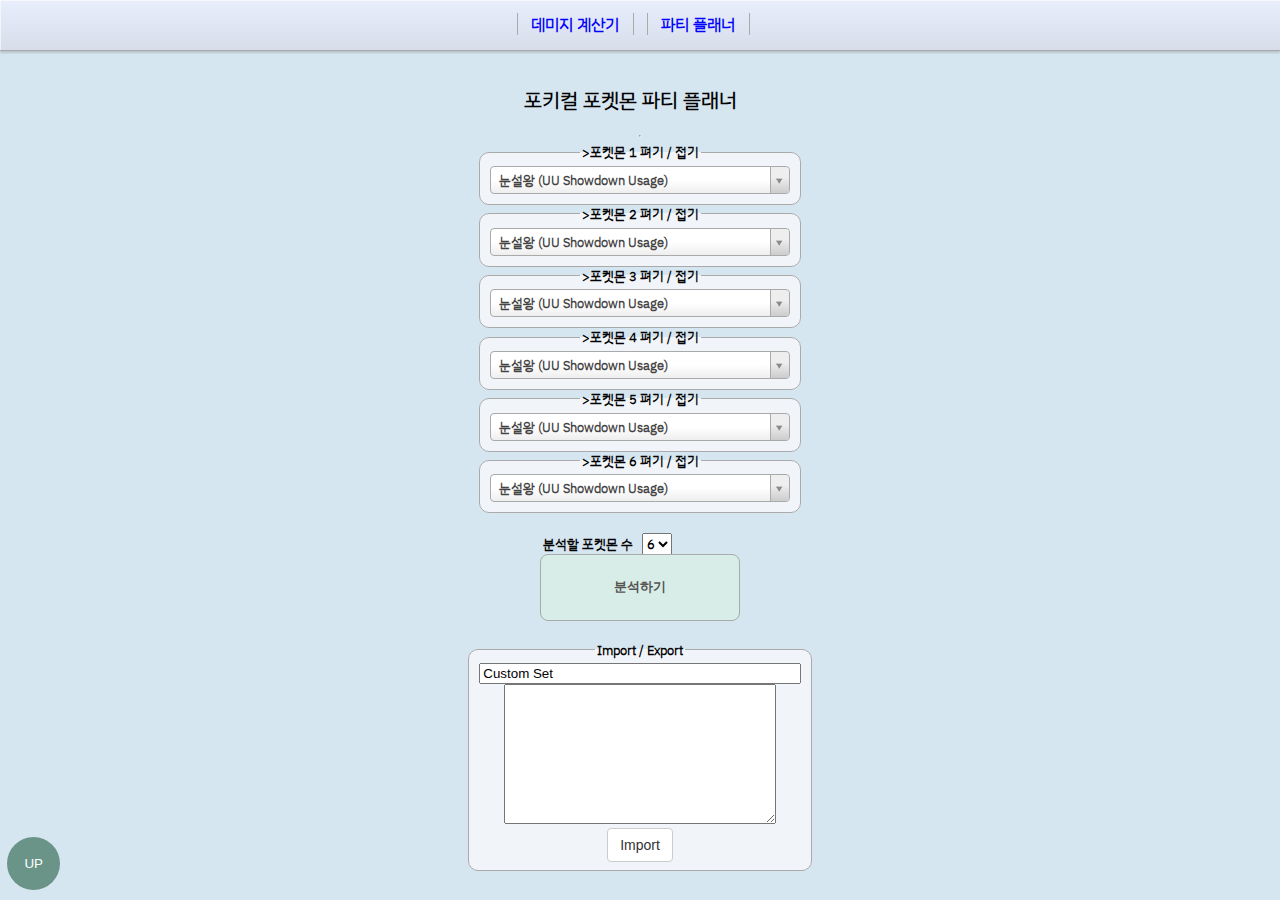
<file: pp/party_planner.html>
<!DOCTYPE html>
<html lang="en">

<head>
    <meta charset="UTF-8">
    <meta http-equiv="X-UA-Compatible" content="IE=edge">
    <meta name="viewport" content="width=device-width, initial-scale=1.0, maximum-scale=10.0, user-scalable=1">
    <title>포키컬 포켓몬 파티 플래너</title>
    <meta name="description" content="포켓몬스터 9세대 스칼렛/바이올렛 파티 분석 & 파티 구축에 도움이 되어 드립니다!">
    <meta name="keyword" content="포켓몬, 9세대, 파티">
    <meta property="og:title" content="포키컬 포켓몬 파티 플래너">
    <meta property="og:description" content="포켓몬스터 9세대 스칼렛/바이올렛 파티 분석 & 파티 구축에 도움이 되어 드립니다!">
    <link type="text/css" rel="stylesheet" href="/js/vendor/select2/select2.css" />
    <link type="text/css" rel="stylesheet" href="/css/mobile.css" />
    <link type="text/css" rel="stylesheet" href="/css/vendor/bootstrap.css" />
    <!-- Google tag (gtag.js) -->
    <script async src="https://www.googletagmanager.com/gtag/js?id=G-QB7QER3T3B"></script>
    <script>
        window.dataLayer = window.dataLayer || [];
        function gtag() { dataLayer.push(arguments); }
        gtag('js', new Date());

        gtag('config', 'G-QB7QER3T3B');
    </script>
    <link rel="shortcut icon" type="image/x-icon" href="../img/favicon.ico">
    <script src="../js/vendor/chart.3.9.1.min.js"></script>
    <style>
        fieldset{
            border-radius: 10px;
        }
        .wrapper{
            padding: 0;
        }
        .poke-info{
            width: 22.5em; 
        }
    </style>
</head>

<body>
    <nav>
        <div class="header">
            <div class="header-inner">
                <ul>
                    <li><a href="../m_index.html">데미지 계산기</a></li>
                    <li><a href="./party_planner.html">파티 플래너</a></li>
                </ul>
            </div>
        </div>
    </nav>
    <div class="wrapper">
        <span class="genSelection" aria-labelledby="selectGenInstruction" role="radiogroup" style="display: none;"
            title="세대(포켓몬 버젼)를 선택할 수 있습니다.">
            <span class="visually-hidden" id="selectGenInstruction">세대(포켓몬 버젼)를 선택할 수 있습니다.</span>
            <input class="gen visually-hidden" type="radio" name="gen" value="1" id="gen1" /><label
                class="btn btn-small btn-left" for="gen1">RBY</label>
            <input class="gen visually-hidden" type="radio" name="gen" value="2" id="gen2" /><label
                class="btn btn-small btn-mid" for="gen2">GSC</label>
            <input class="gen visually-hidden" type="radio" name="gen" value="3" id="gen3" /><label
                class="btn btn-small btn-mid" for="gen3">ADV</label>
            <input class="gen visually-hidden" type="radio" name="gen" value="4" id="gen4" /><label
                class="btn btn-small btn-mid" for="gen4">DPP</label>
            <input class="gen visually-hidden" type="radio" name="gen" value="5" id="gen5" /><label
                class="btn btn-small btn-mid" for="gen5">B/W</label>
            <input class="gen visually-hidden" type="radio" name="gen" value="6" id="gen6" /><label
                class="btn btn-small btn-right" for="gen6">X/Y</label>

            <input class="gen visually-hidden" type="radio" name="gen" value="7" id="gen7" /><label
                class="btn btn-small btn-left" for="gen7">S/M</label>
            <input class="gen visually-hidden" type="radio" name="gen" value="8" id="gen8" /><label
                class="btn btn-small btn-mid" for="gen8">S/S</label>
            <input class="gen visually-hidden" type="radio" name="gen" value="9" id="gen9" checked="checked" /><label
                class="btn btn-small btn-right" for="gen9">S/V</label>
        </span>
        <span class="title-text">포키컬 포켓몬 파티 플래너</span>
        <hr />
        <div>
            <div aria-label="Pok&eacute;mon 1" class="panel" role="region">
                <fieldset class="poke-info minimum" id="p1">
                    <legend align="center">>포켓몬 1 펴기 / 접기</legend>
                    <input type="text" class="set-selector calc-trigger" />
                    <br><br>
                    <span id="importedSetsOptions" style="width:auto; display:none">
                        <input type="checkbox" id="importedSets" /> import한 것들만 보기 <br />
                        <button id="clearSets">import 세트 지우기</button>
                    </span>
                    <div class="info-group top">
                        <div>
                            <label>타입</label>
                            <select aria-label="type1" class="type1 terrain-trigger calc-trigger"></select>
                            <select aria-label="type2" class="type2 terrain-trigger calc-trigger"></select>
                            <small class="right">(<a class="analysis" target="_blank"
                                    href="">Smogon&nbsp;analysis</a>)</small><br>
                            <small class="right"><a class="namuSearch" target="_blank" href="">(나무위키에서
                                    검색)</a></small>
                        </div>
                        <div class="gen-specific g9">
                            <label>테라스탈</label>
                            <select class="teraType terrain-trigger calc-trigger"></select>
                            <input type="checkbox" title="테라스탈을 사용했습니까?"
                                class="teraToggle terrain-trigger calc-trigger">
                        </div>
                        <div class="hide">
                            <label>폼</label>
                            <select class="forme calc-trigger"></select>
                        </div>
                        <div class="hide">
                            <label>성별</label>
                            <select class="gender calc-trigger">
                                <option></option>
                                <option selected="selected">남</option>
                                <option>여</option>
                            </select>
                        </div>
                        <div>
                            <label for="levelL1">레벨</label>
                            <input class="level calc-trigger" id="levelL1" value="100" />
                            <input type="button" class="btn levelChange" value="50">
                            <input type="button" class="btn levelChange" value="100">
                        </div>
                        <div class="hide">
                            <label for="weightL1">Weight (kg)</label>
                            <input class="weight calc-trigger" id="weightL1" value="10.0" />
                        </div>
                    </div>
                    <div class="info-group">
                        <table>
                            <thead>
                                <tr>
                                    <th></th>
                                    <th scope="col">종족값</th>
                                    <th class="gen-specific g3 g4 g5 g6 g7 g8 g9" scope="col">개체값</th>
                                    <th class="gen-specific g3 g4 g5 g6 g7 g8 g9" scope="col">노력치</th>
                                    <th class="gen-specific g1 g2 hide" scope="col">DVs</th>
                                    <th></th>
                                    <th></th>
                                </tr>
                            </thead>
                            <tbody>
                                <tr class="hp">
                                    <th scope="row">
                                        <label>체력(HP)</label>
                                    </th>
                                    <td>
                                        <input class="base calc-trigger" value="100" />
                                    </td>
                                    <td class="gen-specific g3 g4 g5 g6 g7 g8 g9">
                                        <input class="ivs calc-trigger" value="31" />
                                    </td>
                                    <td class="gen-specific g3 g4 g5 g6 g7 g8 g9">
                                        <input class="evs calc-trigger" type="number" min="0" max="252" step="4"
                                            value="0" />
                                    </td>
                                    <td class="gen-specific g1 g2 hide">
                                        <input class="dvs calc-trigger" value="15" disabled="disabled" />
                                    </td>
                                    <td><span class="total">341</span>
                                    </td>
                                    <td></td>
                                </tr>
                                <tr class="at">
                                    <th scope="row">
                                        <label>공격(Atk)</label>
                                    </th>
                                    <td>
                                        <input class="base calc-trigger" value="100" />
                                    </td>
                                    <td class="gen-specific g3 g4 g5 g6 g7 g8 g9">
                                        <input class="ivs calc-trigger" value="31" />
                                    </td>
                                    <td class="gen-specific g3 g4 g5 g6 g7 g8 g9">
                                        <input class="evs calc-trigger" type="number" min="0" max="252" step="4"
                                            value="0" />
                                    </td>
                                    <td class="gen-specific g1 g2 hide">
                                        <input class="dvs calc-trigger" value="15" />
                                    </td>
                                    <td><span class="total">236</span>
                                    </td>
                                    <td>
                                        <select class="boost calc-trigger hide">
                                            <option value="6">+6</option>
                                            <option value="5">+5</option>
                                            <option value="4">+4</option>
                                            <option value="3">+3</option>
                                            <option value="2">+2</option>
                                            <option value="1">+1</option>
                                            <option value="0" selected="selected">--</option>
                                            <option value="-1">-1</option>
                                            <option value="-2">-2</option>
                                            <option value="-3">-3</option>
                                            <option value="-4">-4</option>
                                            <option value="-5">-5</option>
                                            <option value="-6">-6</option>
                                        </select>
                                    </td>
                                </tr>
                                <tr class="df">
                                    <th scope="row">
                                        <label>방어(Def)</label>
                                    </th>
                                    <td>
                                        <input class="base calc-trigger" value="100" />
                                    </td>
                                    <td class="gen-specific g3 g4 g5 g6 g7 g8 g9">
                                        <input class="ivs calc-trigger" value="31" />
                                    </td>
                                    <td class="gen-specific g3 g4 g5 g6 g7 g8 g9">
                                        <input class="evs calc-trigger" type="number" min="0" max="252" step="4"
                                            value="0" />
                                    </td>
                                    <td class="gen-specific g1 g2 hide">
                                        <input class="dvs calc-trigger" value="15" />
                                    </td>
                                    <td><span class="total">236</span>
                                    </td>
                                    <td>
                                        <select class="boost calc-trigger hide">
                                            <option value="6">+6</option>
                                            <option value="5">+5</option>
                                            <option value="4">+4</option>
                                            <option value="3">+3</option>
                                            <option value="2">+2</option>
                                            <option value="1">+1</option>
                                            <option value="0" selected="selected">--</option>
                                            <option value="-1">-1</option>
                                            <option value="-2">-2</option>
                                            <option value="-3">-3</option>
                                            <option value="-4">-4</option>
                                            <option value="-5">-5</option>
                                            <option value="-6">-6</option>
                                        </select>
                                    </td>
                                </tr>
                                <tr class="sa gen-specific g2 g3 g4 g5 g6 g7 g8 g9">
                                    <th scope="row">
                                        <label>특수공격(SpA)</label>
                                    </th>
                                    <td>
                                        <input class="base calc-trigger" value="100" />
                                    </td>
                                    <td class="gen-specific g3 g4 g5 g6 g7 g8 g9">
                                        <input class="ivs calc-trigger" value="31" />
                                    </td>
                                    <td class="gen-specific g3 g4 g5 g6 g7 g8 g9">
                                        <input class="evs calc-trigger" type="number" min="0" max="252" step="4"
                                            value="0" />
                                    </td>
                                    <td class="gen-specific g1 g2 hide">
                                        <input class="dvs calc-trigger" value="15" />
                                    </td>
                                    <td><span class="total">236</span>
                                    </td>
                                    <td>
                                        <select class="boost calc-trigger hide">
                                            <option value="6">+6</option>
                                            <option value="5">+5</option>
                                            <option value="4">+4</option>
                                            <option value="3">+3</option>
                                            <option value="2">+2</option>
                                            <option value="1">+1</option>
                                            <option value="0" selected="selected">--</option>
                                            <option value="-1">-1</option>
                                            <option value="-2">-2</option>
                                            <option value="-3">-3</option>
                                            <option value="-4">-4</option>
                                            <option value="-5">-5</option>
                                            <option value="-6">-6</option>
                                        </select>
                                    </td>
                                </tr>
                                <tr class="sd gen-specific g2 g3 g4 g5 g6 g7 g8 g9">
                                    <th scope="row">
                                        <label>특방(SpD)</label>
                                    </th>
                                    <td>
                                        <input class="base calc-trigger" value="100" />
                                    </td>
                                    <td class="gen-specific g3 g4 g5 g6 g7 g8 g9">
                                        <input class="ivs calc-trigger" value="31" />
                                    </td>
                                    <td class="gen-specific g3 g4 g5 g6 g7 g8 g9">
                                        <input class="evs calc-trigger" type="number" min="0" max="252" step="4"
                                            value="0" />
                                    </td>
                                    <td class="gen-specific g1 g2 hide">
                                        <input class="dvs calc-trigger" value="15" disabled="disabled" />
                                    </td>
                                    <td><span class="total">236</span>
                                    </td>
                                    <td>
                                        <select class="boost calc-trigger hide">
                                            <option value="6">+6</option>
                                            <option value="5">+5</option>
                                            <option value="4">+4</option>
                                            <option value="3">+3</option>
                                            <option value="2">+2</option>
                                            <option value="1">+1</option>
                                            <option value="0" selected="selected">--</option>
                                            <option value="-1">-1</option>
                                            <option value="-2">-2</option>
                                            <option value="-3">-3</option>
                                            <option value="-4">-4</option>
                                            <option value="-5">-5</option>
                                            <option value="-6">-6</option>
                                        </select>
                                    </td>
                                </tr>
                                <tr class="sl gen-specific g1 hide">
                                    <th scope="row">
                                        <label>Special</label>
                                    </th>
                                    <td>
                                        <input class="base calc-trigger" value="100" />
                                    </td>
                                    <td>
                                        <input class="dvs calc-trigger" value="15" />
                                    </td>
                                    <td><span class="total">236</span>
                                    </td>
                                    <td>
                                        <select class="boost calc-trigger hide">
                                            <option value="6">+6</option>
                                            <option value="5">+5</option>
                                            <option value="4">+4</option>
                                            <option value="3">+3</option>
                                            <option value="2">+2</option>
                                            <option value="1">+1</option>
                                            <option value="0" selected="selected">--</option>
                                            <option value="-1">-1</option>
                                            <option value="-2">-2</option>
                                            <option value="-3">-3</option>
                                            <option value="-4">-4</option>
                                            <option value="-5">-5</option>
                                            <option value="-6">-6</option>
                                        </select>
                                    </td>
                                </tr>
                                <tr class="sp">
                                    <th scope="row">
                                        <label>스피드(Spe)</label>
                                    </th>
                                    <td>
                                        <input class="base calc-trigger" value="100" />
                                    </td>
                                    <td class="gen-specific g3 g4 g5 g6 g7 g8 g9">
                                        <input class="ivs calc-trigger" value="31" />
                                    </td>
                                    <td class="gen-specific g3 g4 g5 g6 g7 g8 g9">
                                        <input class="evs calc-trigger" type="number" min="0" max="252" step="4"
                                            value="0" />
                                    </td>
                                    <td class="gen-specific g1 g2 hide">
                                        <input class="dvs calc-trigger" value="15" />
                                    </td>
                                    <td><span class="total">236</span>
                                    </td>
                                    <td>
                                        <select class="boost calc-trigger hide">
                                            <option value="6">+6</option>
                                            <option value="5">+5</option>
                                            <option value="4">+4</option>
                                            <option value="3">+3</option>
                                            <option value="2">+2</option>
                                            <option value="1">+1</option>
                                            <option value="0" selected="selected">--</option>
                                            <option value="-1">-1</option>
                                            <option value="-2">-2</option>
                                            <option value="-3">-3</option>
                                            <option value="-4">-4</option>
                                            <option value="-5">-5</option>
                                            <option value="-6">-6</option>
                                        </select>
                                    </td>
                                    <td><span class="totalMod">---</span>
                                    </td>
                                </tr>
                            </tbody>
                        </table>
                    </div>
                    <div class="info-group info-selectors">
                        <div class="gen-specific g3 g4 g5 g6 g7 g8 g9">
                            <label for="natureL1">성격</label>
                            <select class="nature calc-trigger" id="natureL1">
                                <option value="Adamant">고집 (+Atk, -SpA)</option>
                                <option value="Bashful">수줍음</option>
                                <option value="Bold">대담 (+Def, -Atk)</option>
                                <option value="Brave">용감 (+Atk, -Spe)</option>
                                <option value="Calm">차분 (+SpD, -Atk)</option>
                                <option value="Careful">신중 (+SpD, -SpA)</option>
                                <option value="Docile">온순</option>
                                <option value="Gentle">얌전 (+SpD, -Def)</option>
                                <option value="Hardy" selected="selected">노력</option>
                                <option value="Hasty">성급 (+Spe, -Def)</option>
                                <option value="Impish">장난꾸러기 (+Def, -SpA)</option>
                                <option value="Jolly">명랑 (+Spe, -SpA)</option>
                                <option value="Lax">촐랑 (+Def, -SpD)</option>
                                <option value="Lonely">외로움 (+Atk, -Def)</option>
                                <option value="Mild">의젓 (+SpA, -Def)</option>
                                <option value="Modest">조심 (+SpA, -Atk)</option>
                                <option value="Naive">천진난만 (+Spe, -SpD)</option>
                                <option value="Naughty">개구쟁이 (+Atk, -SpD)</option>
                                <option value="Quiet">냉정 (+SpA, -Spe)</option>
                                <option value="Quirky">변덕</option>
                                <option value="Rash">덜렁 (+SpA, -SpD)</option>
                                <option value="Relaxed">무사태평 (+Def, -Spe)</option>
                                <option value="Sassy">건방 (+SpD, -Spe)</option>
                                <option value="Serious">성실</option>
                                <option value="Timid">겁쟁이 (+Spe, -Atk)</option>
                            </select>
                        </div>
                        <div class="gen-specific g3 g4 g5 g6 g7 g8 g9">
                            <label for="abilityL1">특성</label>
                            <select class="ability terrain-trigger calc-trigger" id="abilityL1"></select>
                            <input hidden type="checkbox" title="Is this ability active?"
                                class="abilityToggle calc-trigger">
                            <select hidden aria-label="Allies fainted" class="alliesFainted calc-trigger">
                                <option value="0">Zero allies fainted</option>
                                <option value="1">One ally fainted</option>
                                <option value="2">Two allies fainted</option>
                                <option value="3">Three allies fainted</option>
                                <option value="4">Four allies fainted</option>
                                <option value="5">Five allies fainted</option>
                            </select>
                        </div>
                        <div class="gen-specific g2 g3 g4 g5 g6 g7 g8 g9">
                            <label for="itemL1">아이템</label>
                            <select class="item terrain-trigger calc-trigger" id="itemL1"></select>
                        </div>
                    </div>
                    <div class="move1">
                        <select class="move-selector calc-trigger small-select"></select>
                        <input class="move-bp calc-trigger" value="50" />
                        <select class="move-type calc-trigger"></select>
                        <select class="move-cat calc-trigger gen-specific g4 g5 g6 g7 g8 g9">
                            <option value="Physical">물리</option>
                            <option value="Special">특수</option>
                        </select>
                    </div>
                    <div class="move2">
                        <select class="move-selector calc-trigger small-select"></select>
                        <input class="move-bp calc-trigger" value="0" />
                        <select class="move-type calc-trigger"></select>
                        <select class="move-cat calc-trigger gen-specific g4 g5 g6 g7 g8 g9">
                            <option value="Physical">물리</option>
                            <option value="Special">특수</option>
                        </select>
                    </div>
                    <div class="move3">
                        <select class="move-selector calc-trigger small-select"></select>
                        <input class="move-bp calc-trigger" value="0" />
                        <select class="move-type calc-trigger"></select>
                        <select class="move-cat calc-trigger gen-specific g4 g5 g6 g7 g8 g9">
                            <option value="Physical">물리</option>
                            <option value="Special">특수</option>
                        </select>
                    </div>
                    <div class="move4">
                        <select class="move-selector calc-trigger small-select"></select>
                        <input class="move-bp calc-trigger" value="0" />
                        <select class="move-type calc-trigger"></select>
                        <select class="move-cat calc-trigger gen-specific g4 g5 g6 g7 g8 g9">
                            <option value="Physical">물리</option>
                            <option value="Special">특수</option>
                        </select>
                    </div>
                </fieldset>
            </div>
        </div>
        <div aria-label="Pok&eacute;mon 2" role="region" class="panel">
            <fieldset class="poke-info minimum" id="p2">
                <legend align="center">>포켓몬 2 펴기 / 접기</legend>
                <input type="text" class="set-selector calc-trigger" />
                <br><br>
                <span id="importedSetsOptions" style="width:auto; display:none">
                    <input type="checkbox" id="importedSets" /> import한 것들만 보기 <br />
                    <button id="clearSets">import 세트 지우기</button>
                </span>
                <div class="info-group top">
                    <div>
                        <label>타입</label>
                        <select aria-label="Type 1" class="type1 terrain-trigger calc-trigger"></select>
                        <select aria-label="Type 2" class="type2 terrain-trigger calc-trigger"></select>
                        <small class="right">(<a class="analysis" target="_blank"
                                href="">Smogon&nbsp;analysis</a>)</small><br>
                        <small class="right"><a class="namuSearch" target="_blank" href="">(나무위키에서 검색)</a></small>
                    </div>
                    <div class="gen-specific g9">
                        <label>테라스탈</label>
                        <select class="teraType terrain-trigger calc-trigger"></select>
                        <input type="checkbox" title="테라스탈을 사용했습니까?" class="teraToggle terrain-trigger calc-trigger">
                    </div>
                    <div class="hide">
                        <label>폼</label>
                        <select class="forme calc-trigger"></select>
                    </div>
                    <div class="hide">
                        <label>성별</label>
                        <select class="gender calc-trigger">
                            <option></option>
                            <option selected="selected">남</option>
                            <option>여</option>
                        </select>
                    </div>
                    <div>
                        <label for="levelR1">레벨</label>
                        <input class="level calc-trigger" id="levelR1" value="100" />
                        <input type="button" class="btn levelChange" value="50">
                        <input type="button" class="btn levelChange" value="100">
                    </div>
                    <div class="hide">
                        <label for="weightR1">Weight (kg)</label>
                        <input class="weight calc-trigger" id="weightR1" value="10.0" />
                    </div>
                </div>
                <div class="info-group">
                    <table>
                        <thead>
                            <tr>
                                <th></th>
                                <th scope="col">종족값</th>
                                <th class="gen-specific g3 g4 g5 g6 g7 g8 g9" scope="col">개체값</th>
                                <th class="gen-specific g3 g4 g5 g6 g7 g8 g9" scope="col">노력치</th>
                                <th class="gen-specific g1 g2 hide" scope="col">DVs</th>
                                <th></th>
                                <th></th>
                            </tr>
                        </thead>
                        <tbody>
                            <tr class="hp">
                                <th scope="row">
                                    <label>체력(HP)</label>
                                </th>
                                <td>
                                    <input class="base calc-trigger" value="100" />
                                </td>
                                <td class="gen-specific g3 g4 g5 g6 g7 g8 g9">
                                    <input class="ivs calc-trigger" value="31" />
                                </td>
                                <td class="gen-specific g3 g4 g5 g6 g7 g8 g9">
                                    <input class="evs calc-trigger" type="number" min="0" max="252" step="4"
                                        value="0" />
                                </td>
                                <td class="gen-specific g1 g2 hide">
                                    <input class="dvs calc-trigger" value="15" disabled="disabled" />
                                </td>
                                <td><span class="total">341</span>
                                </td>
                                <td></td>
                            </tr>
                            <tr class="at">
                                <th scope="row">
                                    <label>공격(Atk)</label>
                                </th>
                                <td>
                                    <input class="base calc-trigger" value="100" />
                                </td>
                                <td class="gen-specific g3 g4 g5 g6 g7 g8 g9">
                                    <input class="ivs calc-trigger" value="31" />
                                </td>
                                <td class="gen-specific g3 g4 g5 g6 g7 g8 g9">
                                    <input class="evs calc-trigger" type="number" min="0" max="252" step="4"
                                        value="0" />
                                </td>
                                <td class="gen-specific g1 g2 hide">
                                    <input class="dvs calc-trigger" value="15" />
                                </td>
                                <td><span class="total">236</span>
                                </td>
                                <td>
                                    <select class="boost calc-trigger hide">
                                        <option value="6">+6</option>
                                        <option value="5">+5</option>
                                        <option value="4">+4</option>
                                        <option value="3">+3</option>
                                        <option value="2">+2</option>
                                        <option value="1">+1</option>
                                        <option value="0" selected="selected">--</option>
                                        <option value="-1">-1</option>
                                        <option value="-2">-2</option>
                                        <option value="-3">-3</option>
                                        <option value="-4">-4</option>
                                        <option value="-5">-5</option>
                                        <option value="-6">-6</option>
                                    </select>
                                </td>
                            </tr>
                            <tr class="df">
                                <th scope="row">
                                    <label>방어(Def)</label>
                                </th>
                                <td>
                                    <input class="base calc-trigger" value="100" />
                                </td>
                                <td class="gen-specific g3 g4 g5 g6 g7 g8 g9">
                                    <input class="ivs calc-trigger" value="31" />
                                </td>
                                <td class="gen-specific g3 g4 g5 g6 g7 g8 g9">
                                    <input class="evs calc-trigger" type="number" min="0" max="252" step="4"
                                        value="0" />
                                </td>
                                <td class="gen-specific g1 g2 hide">
                                    <input class="dvs calc-trigger" value="15" />
                                </td>
                                <td><span class="total">236</span>
                                </td>
                                <td>
                                    <select class="boost calc-trigger hide">
                                        <option value="6">+6</option>
                                        <option value="5">+5</option>
                                        <option value="4">+4</option>
                                        <option value="3">+3</option>
                                        <option value="2">+2</option>
                                        <option value="1">+1</option>
                                        <option value="0" selected="selected">--</option>
                                        <option value="-1">-1</option>
                                        <option value="-2">-2</option>
                                        <option value="-3">-3</option>
                                        <option value="-4">-4</option>
                                        <option value="-5">-5</option>
                                        <option value="-6">-6</option>
                                    </select>
                                </td>
                            </tr>
                            <tr class="sa gen-specific g2 g3 g4 g5 g6 g7 g8 g9">
                                <th scope="row">
                                    <label>특수공격(SpA)</label>
                                </th>
                                <td>
                                    <input class="base calc-trigger" value="100" />
                                </td>
                                <td class="gen-specific g3 g4 g5 g6 g7 g8 g9">
                                    <input class="ivs calc-trigger" value="31" />
                                </td>
                                <td class="gen-specific g3 g4 g5 g6 g7 g8 g9">
                                    <input class="evs calc-trigger" type="number" min="0" max="252" step="4"
                                        value="0" />
                                </td>
                                <td class="gen-specific g1 g2 hide">
                                    <input class="dvs calc-trigger" value="15" />
                                </td>
                                <td><span class="total">236</span>
                                </td>
                                <td>
                                    <select class="boost calc-trigger hide">
                                        <option value="6">+6</option>
                                        <option value="5">+5</option>
                                        <option value="4">+4</option>
                                        <option value="3">+3</option>
                                        <option value="2">+2</option>
                                        <option value="1">+1</option>
                                        <option value="0" selected="selected">--</option>
                                        <option value="-1">-1</option>
                                        <option value="-2">-2</option>
                                        <option value="-3">-3</option>
                                        <option value="-4">-4</option>
                                        <option value="-5">-5</option>
                                        <option value="-6">-6</option>
                                    </select>
                                </td>
                            </tr>
                            <tr class="sd gen-specific g2 g3 g4 g5 g6 g7 g8 g9">
                                <th scope="row">
                                    <label>특방(SpD)</label>
                                </th>
                                <td>
                                    <input class="base calc-trigger" value="100" />
                                </td>
                                <td class="gen-specific g3 g4 g5 g6 g7 g8 g9">
                                    <input class="ivs calc-trigger" value="31" />
                                </td>
                                <td class="gen-specific g3 g4 g5 g6 g7 g8 g9">
                                    <input class="evs calc-trigger" type="number" min="0" max="252" step="4"
                                        value="0" />
                                </td>
                                <td class="gen-specific g1 g2 hide">
                                    <input class="dvs calc-trigger" value="15" disabled="disabled" />
                                </td>
                                <td><span class="total">236</span>
                                </td>
                                <td>
                                    <select class="boost calc-trigger hide">
                                        <option value="6">+6</option>
                                        <option value="5">+5</option>
                                        <option value="4">+4</option>
                                        <option value="3">+3</option>
                                        <option value="2">+2</option>
                                        <option value="1">+1</option>
                                        <option value="0" selected="selected">--</option>
                                        <option value="-1">-1</option>
                                        <option value="-2">-2</option>
                                        <option value="-3">-3</option>
                                        <option value="-4">-4</option>
                                        <option value="-5">-5</option>
                                        <option value="-6">-6</option>
                                    </select>
                                </td>
                            </tr>
                            <tr class="sl gen-specific g1 hide">
                                <th scope="row">
                                    <label>Special</label>
                                </th>
                                <td>
                                    <input class="base calc-trigger" value="100" />
                                </td>
                                <td>
                                    <input class="dvs calc-trigger" value="15" />
                                </td>
                                <td><span class="total">236</span>
                                </td>
                                <td>
                                    <select class="boost calc-trigger hide">
                                        <option value="6">+6</option>
                                        <option value="5">+5</option>
                                        <option value="4">+4</option>
                                        <option value="3">+3</option>
                                        <option value="2">+2</option>
                                        <option value="1">+1</option>
                                        <option value="0" selected="selected">--</option>
                                        <option value="-1">-1</option>
                                        <option value="-2">-2</option>
                                        <option value="-3">-3</option>
                                        <option value="-4">-4</option>
                                        <option value="-5">-5</option>
                                        <option value="-6">-6</option>
                                    </select>
                                </td>
                            </tr>
                            <tr class="sp">
                                <th scope="row">
                                    <label>스피드(Spe)</label>
                                </th>
                                <td>
                                    <input class="base calc-trigger" value="100" />
                                </td>
                                <td class="gen-specific g3 g4 g5 g6 g7 g8 g9">
                                    <input class="ivs calc-trigger" value="31" />
                                </td>
                                <td class="gen-specific g3 g4 g5 g6 g7 g8 g9">
                                    <input class="evs calc-trigger" type="number" min="0" max="252" step="4"
                                        value="0" />
                                </td>
                                <td class="gen-specific g1 g2 hide">
                                    <input class="dvs calc-trigger" value="15" />
                                </td>
                                <td><span class="total">236</span>
                                </td>
                                <td>
                                    <select class="boost calc-trigger hide">
                                        <option value="6">+6</option>
                                        <option value="5">+5</option>
                                        <option value="4">+4</option>
                                        <option value="3">+3</option>
                                        <option value="2">+2</option>
                                        <option value="1">+1</option>
                                        <option value="0" selected="selected">--</option>
                                        <option value="-1">-1</option>
                                        <option value="-2">-2</option>
                                        <option value="-3">-3</option>
                                        <option value="-4">-4</option>
                                        <option value="-5">-5</option>
                                        <option value="-6">-6</option>
                                    </select>
                                </td>
                                <td><span class="totalMod">---</span>
                                </td>
                            </tr>
                        </tbody>
                    </table>
                </div>
                <div class="info-group info-selectors">
                    <div class="gen-specific g3 g4 g5 g6 g7 g8 g9">
                        <label for="natureR1">성격</label>
                        <select class="nature calc-trigger" id="natureR1">
                            <option value="Adamant">고집 (+Atk, -SpA)</option>
                            <option value="Bashful">수줍음</option>
                            <option value="Bold">대담 (+Def, -Atk)</option>
                            <option value="Brave">용감 (+Atk, -Spe)</option>
                            <option value="Calm">차분 (+SpD, -Atk)</option>
                            <option value="Careful">신중 (+SpD, -SpA)</option>
                            <option value="Docile">온순</option>
                            <option value="Gentle">얌전 (+SpD, -Def)</option>
                            <option value="Hardy" selected="selected">노력</option>
                            <option value="Hasty">성급 (+Spe, -Def)</option>
                            <option value="Impish">장난꾸러기 (+Def, -SpA)</option>
                            <option value="Jolly">명랑 (+Spe, -SpA)</option>
                            <option value="Lax">촐랑 (+Def, -SpD)</option>
                            <option value="Lonely">외로움 (+Atk, -Def)</option>
                            <option value="Mild">의젓 (+SpA, -Def)</option>
                            <option value="Modest">조심 (+SpA, -Atk)</option>
                            <option value="Naive">천진난만 (+Spe, -SpD)</option>
                            <option value="Naughty">개구쟁이 (+Atk, -SpD)</option>
                            <option value="Quiet">냉정 (+SpA, -Spe)</option>
                            <option value="Quirky">변덕</option>
                            <option value="Rash">덜렁 (+SpA, -SpD)</option>
                            <option value="Relaxed">무사태평 (+Def, -Spe)</option>
                            <option value="Sassy">건방 (+SpD, -Spe)</option>
                            <option value="Serious">성실</option>
                            <option value="Timid">겁쟁이 (+Spe, -Atk)</option>
                        </select>
                    </div>
                    <div class="gen-specific g3 g4 g5 g6 g7 g8 g9">
                        <label for="abilityR1">특성</label>
                        <select class="ability terrain-trigger calc-trigger" id="abilityR1"></select>
                        <input hidden type="checkbox" title="Is this ability active?"
                            class="abilityToggle calc-trigger">
                        <select hidden aria-label="Allies fainted" class="alliesFainted calc-trigger">
                            <option value="0">Zero allies fainted</option>
                            <option value="1">One ally fainted</option>
                            <option value="2">Two allies fainted</option>
                            <option value="3">Three allies fainted</option>
                            <option value="4">Four allies fainted</option>
                            <option value="5">Five allies fainted</option>
                        </select>
                    </div>
                    <div class="gen-specific g2 g3 g4 g5 g6 g7 g8 g9">
                        <label for="itemR1">아이템</label>
                        <select class="item terrain-trigger calc-trigger" id="itemR1"></select>
                    </div>
                </div>
                <div class="move1">
                    <select class="move-selector calc-trigger small-select"></select>
                    <input class="move-bp calc-trigger" value="50" />
                    <select class="move-type calc-trigger"></select>
                    <select class="move-cat calc-trigger gen-specific g4 g5 g6 g7 g8 g9">
                        <option value="Physical">물리</option>
                        <option value="Special">특수</option>
                    </select>
                </div>
                <div class="move2">
                    <select class="move-selector calc-trigger small-select"></select>
                    <input class="move-bp calc-trigger" value="0" />
                    <select class="move-type calc-trigger"></select>
                    <select class="move-cat calc-trigger gen-specific g4 g5 g6 g7 g8 g9">
                        <option value="Physical">물리</option>
                        <option value="Special">특수</option>
                    </select>
                </div>
                <div class="move3">
                    <select class="move-selector calc-trigger small-select"></select>
                    <input class="move-bp calc-trigger" value="0" />
                    <select class="move-type calc-trigger"></select>
                    <select class="move-cat calc-trigger gen-specific g4 g5 g6 g7 g8 g9">
                        <option value="Physical">물리</option>
                        <option value="Special">특수</option>
                    </select>
                </div>
                <div class="move4">
                    <select class="move-selector calc-trigger small-select"></select>
                    <input class="move-bp calc-trigger" value="0" />
                    <select class="move-type calc-trigger"></select>
                    <select class="move-cat calc-trigger gen-specific g4 g5 g6 g7 g8 g9">
                        <option value="Physical">물리</option>
                        <option value="Special">특수</option>
                    </select>
                </div>
            </fieldset>
        </div>
        <div aria-label="Pok&eacute;mon 3" class="panel" role="region">
            <fieldset class="poke-info minimum" id="p3">
                <legend align="center">>포켓몬 3 펴기 / 접기</legend>
                <input type="text" class="set-selector calc-trigger" />
                <br><br>
                <span id="importedSetsOptions" style="width:auto; display:none">
                    <input type="checkbox" id="importedSets" /> import한 것들만 보기 <br />
                    <button id="clearSets">import 세트 지우기</button>
                </span>
                <div class="info-group top">
                    <div>
                        <label>타입</label>
                        <select aria-label="type1" class="type1 terrain-trigger calc-trigger"></select>
                        <select aria-label="type2" class="type2 terrain-trigger calc-trigger"></select>
                        <small class="right">(<a class="analysis" target="_blank"
                                href="">Smogon&nbsp;analysis</a>)</small><br>
                        <small class="right"><a class="namuSearch" target="_blank" href="">(나무위키에서 검색)</a></small>
                    </div>
                    <div class="gen-specific g9">
                        <label>테라스탈</label>
                        <select class="teraType terrain-trigger calc-trigger"></select>
                        <input type="checkbox" title="테라스탈을 사용했습니까?" class="teraToggle terrain-trigger calc-trigger">
                    </div>
                    <div class="hide">
                        <label>폼</label>
                        <select class="forme calc-trigger"></select>
                    </div>
                    <div class="hide">
                        <label>성별</label>
                        <select class="gender calc-trigger">
                            <option></option>
                            <option selected="selected">남</option>
                            <option>여</option>
                        </select>
                    </div>
                    <div>
                        <label for="levelL1">레벨</label>
                        <input class="level calc-trigger" id="levelL1" value="100" />
                        <input type="button" class="btn levelChange" value="50">
                        <input type="button" class="btn levelChange" value="100">
                    </div>
                    <div class="hide">
                        <label for="weightL1">Weight (kg)</label>
                        <input class="weight calc-trigger" id="weightL1" value="10.0" />
                    </div>
                </div>
                <div class="info-group">
                    <table>
                        <thead>
                            <tr>
                                <th></th>
                                <th scope="col">종족값</th>
                                <th class="gen-specific g3 g4 g5 g6 g7 g8 g9" scope="col">개체값</th>
                                <th class="gen-specific g3 g4 g5 g6 g7 g8 g9" scope="col">노력치</th>
                                <th class="gen-specific g1 g2 hide" scope="col">DVs</th>
                                <th></th>
                                <th></th>
                            </tr>
                        </thead>
                        <tbody>
                            <tr class="hp">
                                <th scope="row">
                                    <label>체력(HP)</label>
                                </th>
                                <td>
                                    <input class="base calc-trigger" value="100" />
                                </td>
                                <td class="gen-specific g3 g4 g5 g6 g7 g8 g9">
                                    <input class="ivs calc-trigger" value="31" />
                                </td>
                                <td class="gen-specific g3 g4 g5 g6 g7 g8 g9">
                                    <input class="evs calc-trigger" type="number" min="0" max="252" step="4"
                                        value="0" />
                                </td>
                                <td class="gen-specific g1 g2 hide">
                                    <input class="dvs calc-trigger" value="15" disabled="disabled" />
                                </td>
                                <td><span class="total">341</span>
                                </td>
                                <td></td>
                            </tr>
                            <tr class="at">
                                <th scope="row">
                                    <label>공격(Atk)</label>
                                </th>
                                <td>
                                    <input class="base calc-trigger" value="100" />
                                </td>
                                <td class="gen-specific g3 g4 g5 g6 g7 g8 g9">
                                    <input class="ivs calc-trigger" value="31" />
                                </td>
                                <td class="gen-specific g3 g4 g5 g6 g7 g8 g9">
                                    <input class="evs calc-trigger" type="number" min="0" max="252" step="4"
                                        value="0" />
                                </td>
                                <td class="gen-specific g1 g2 hide">
                                    <input class="dvs calc-trigger" value="15" />
                                </td>
                                <td><span class="total">236</span>
                                </td>
                                <td>
                                    <select class="boost calc-trigger hide">
                                        <option value="6">+6</option>
                                        <option value="5">+5</option>
                                        <option value="4">+4</option>
                                        <option value="3">+3</option>
                                        <option value="2">+2</option>
                                        <option value="1">+1</option>
                                        <option value="0" selected="selected">--</option>
                                        <option value="-1">-1</option>
                                        <option value="-2">-2</option>
                                        <option value="-3">-3</option>
                                        <option value="-4">-4</option>
                                        <option value="-5">-5</option>
                                        <option value="-6">-6</option>
                                    </select>
                                </td>
                            </tr>
                            <tr class="df">
                                <th scope="row">
                                    <label>방어(Def)</label>
                                </th>
                                <td>
                                    <input class="base calc-trigger" value="100" />
                                </td>
                                <td class="gen-specific g3 g4 g5 g6 g7 g8 g9">
                                    <input class="ivs calc-trigger" value="31" />
                                </td>
                                <td class="gen-specific g3 g4 g5 g6 g7 g8 g9">
                                    <input class="evs calc-trigger" type="number" min="0" max="252" step="4"
                                        value="0" />
                                </td>
                                <td class="gen-specific g1 g2 hide">
                                    <input class="dvs calc-trigger" value="15" />
                                </td>
                                <td><span class="total">236</span>
                                </td>
                                <td>
                                    <select class="boost calc-trigger hide">
                                        <option value="6">+6</option>
                                        <option value="5">+5</option>
                                        <option value="4">+4</option>
                                        <option value="3">+3</option>
                                        <option value="2">+2</option>
                                        <option value="1">+1</option>
                                        <option value="0" selected="selected">--</option>
                                        <option value="-1">-1</option>
                                        <option value="-2">-2</option>
                                        <option value="-3">-3</option>
                                        <option value="-4">-4</option>
                                        <option value="-5">-5</option>
                                        <option value="-6">-6</option>
                                    </select>
                                </td>
                            </tr>
                            <tr class="sa gen-specific g2 g3 g4 g5 g6 g7 g8 g9">
                                <th scope="row">
                                    <label>특수공격(SpA)</label>
                                </th>
                                <td>
                                    <input class="base calc-trigger" value="100" />
                                </td>
                                <td class="gen-specific g3 g4 g5 g6 g7 g8 g9">
                                    <input class="ivs calc-trigger" value="31" />
                                </td>
                                <td class="gen-specific g3 g4 g5 g6 g7 g8 g9">
                                    <input class="evs calc-trigger" type="number" min="0" max="252" step="4"
                                        value="0" />
                                </td>
                                <td class="gen-specific g1 g2 hide">
                                    <input class="dvs calc-trigger" value="15" />
                                </td>
                                <td><span class="total">236</span>
                                </td>
                                <td>
                                    <select class="boost calc-trigger hide">
                                        <option value="6">+6</option>
                                        <option value="5">+5</option>
                                        <option value="4">+4</option>
                                        <option value="3">+3</option>
                                        <option value="2">+2</option>
                                        <option value="1">+1</option>
                                        <option value="0" selected="selected">--</option>
                                        <option value="-1">-1</option>
                                        <option value="-2">-2</option>
                                        <option value="-3">-3</option>
                                        <option value="-4">-4</option>
                                        <option value="-5">-5</option>
                                        <option value="-6">-6</option>
                                    </select>
                                </td>
                            </tr>
                            <tr class="sd gen-specific g2 g3 g4 g5 g6 g7 g8 g9">
                                <th scope="row">
                                    <label>특방(SpD)</label>
                                </th>
                                <td>
                                    <input class="base calc-trigger" value="100" />
                                </td>
                                <td class="gen-specific g3 g4 g5 g6 g7 g8 g9">
                                    <input class="ivs calc-trigger" value="31" />
                                </td>
                                <td class="gen-specific g3 g4 g5 g6 g7 g8 g9">
                                    <input class="evs calc-trigger" type="number" min="0" max="252" step="4"
                                        value="0" />
                                </td>
                                <td class="gen-specific g1 g2 hide">
                                    <input class="dvs calc-trigger" value="15" disabled="disabled" />
                                </td>
                                <td><span class="total">236</span>
                                </td>
                                <td>
                                    <select class="boost calc-trigger hide">
                                        <option value="6">+6</option>
                                        <option value="5">+5</option>
                                        <option value="4">+4</option>
                                        <option value="3">+3</option>
                                        <option value="2">+2</option>
                                        <option value="1">+1</option>
                                        <option value="0" selected="selected">--</option>
                                        <option value="-1">-1</option>
                                        <option value="-2">-2</option>
                                        <option value="-3">-3</option>
                                        <option value="-4">-4</option>
                                        <option value="-5">-5</option>
                                        <option value="-6">-6</option>
                                    </select>
                                </td>
                            </tr>
                            <tr class="sl gen-specific g1 hide">
                                <th scope="row">
                                    <label>Special</label>
                                </th>
                                <td>
                                    <input class="base calc-trigger" value="100" />
                                </td>
                                <td>
                                    <input class="dvs calc-trigger" value="15" />
                                </td>
                                <td><span class="total">236</span>
                                </td>
                                <td>
                                    <select class="boost calc-trigger hide">
                                        <option value="6">+6</option>
                                        <option value="5">+5</option>
                                        <option value="4">+4</option>
                                        <option value="3">+3</option>
                                        <option value="2">+2</option>
                                        <option value="1">+1</option>
                                        <option value="0" selected="selected">--</option>
                                        <option value="-1">-1</option>
                                        <option value="-2">-2</option>
                                        <option value="-3">-3</option>
                                        <option value="-4">-4</option>
                                        <option value="-5">-5</option>
                                        <option value="-6">-6</option>
                                    </select>
                                </td>
                            </tr>
                            <tr class="sp">
                                <th scope="row">
                                    <label>스피드(Spe)</label>
                                </th>
                                <td>
                                    <input class="base calc-trigger" value="100" />
                                </td>
                                <td class="gen-specific g3 g4 g5 g6 g7 g8 g9">
                                    <input class="ivs calc-trigger" value="31" />
                                </td>
                                <td class="gen-specific g3 g4 g5 g6 g7 g8 g9">
                                    <input class="evs calc-trigger" type="number" min="0" max="252" step="4"
                                        value="0" />
                                </td>
                                <td class="gen-specific g1 g2 hide">
                                    <input class="dvs calc-trigger" value="15" />
                                </td>
                                <td><span class="total">236</span>
                                </td>
                                <td>
                                    <select class="boost calc-trigger hide">
                                        <option value="6">+6</option>
                                        <option value="5">+5</option>
                                        <option value="4">+4</option>
                                        <option value="3">+3</option>
                                        <option value="2">+2</option>
                                        <option value="1">+1</option>
                                        <option value="0" selected="selected">--</option>
                                        <option value="-1">-1</option>
                                        <option value="-2">-2</option>
                                        <option value="-3">-3</option>
                                        <option value="-4">-4</option>
                                        <option value="-5">-5</option>
                                        <option value="-6">-6</option>
                                    </select>
                                </td>
                                <td><span class="totalMod">---</span>
                                </td>
                            </tr>
                        </tbody>
                    </table>
                </div>
                <div class="info-group info-selectors">
                    <div class="gen-specific g3 g4 g5 g6 g7 g8 g9">
                        <label for="natureL1">성격</label>
                        <select class="nature calc-trigger" id="natureL1">
                            <option value="Adamant">고집 (+Atk, -SpA)</option>
                            <option value="Bashful">수줍음</option>
                            <option value="Bold">대담 (+Def, -Atk)</option>
                            <option value="Brave">용감 (+Atk, -Spe)</option>
                            <option value="Calm">차분 (+SpD, -Atk)</option>
                            <option value="Careful">신중 (+SpD, -SpA)</option>
                            <option value="Docile">온순</option>
                            <option value="Gentle">얌전 (+SpD, -Def)</option>
                            <option value="Hardy" selected="selected">노력</option>
                            <option value="Hasty">성급 (+Spe, -Def)</option>
                            <option value="Impish">장난꾸러기 (+Def, -SpA)</option>
                            <option value="Jolly">명랑 (+Spe, -SpA)</option>
                            <option value="Lax">촐랑 (+Def, -SpD)</option>
                            <option value="Lonely">외로움 (+Atk, -Def)</option>
                            <option value="Mild">의젓 (+SpA, -Def)</option>
                            <option value="Modest">조심 (+SpA, -Atk)</option>
                            <option value="Naive">천진난만 (+Spe, -SpD)</option>
                            <option value="Naughty">개구쟁이 (+Atk, -SpD)</option>
                            <option value="Quiet">냉정 (+SpA, -Spe)</option>
                            <option value="Quirky">변덕</option>
                            <option value="Rash">덜렁 (+SpA, -SpD)</option>
                            <option value="Relaxed">무사태평 (+Def, -Spe)</option>
                            <option value="Sassy">건방 (+SpD, -Spe)</option>
                            <option value="Serious">성실</option>
                            <option value="Timid">겁쟁이 (+Spe, -Atk)</option>
                        </select>
                    </div>
                    <div class="gen-specific g3 g4 g5 g6 g7 g8 g9">
                        <label for="abilityL1">특성</label>
                        <select class="ability terrain-trigger calc-trigger" id="abilityL1"></select>
                        <input hidden type="checkbox" title="Is this ability active?"
                            class="abilityToggle calc-trigger">
                        <select hidden aria-label="Allies fainted" class="alliesFainted calc-trigger">
                            <option value="0">Zero allies fainted</option>
                            <option value="1">One ally fainted</option>
                            <option value="2">Two allies fainted</option>
                            <option value="3">Three allies fainted</option>
                            <option value="4">Four allies fainted</option>
                            <option value="5">Five allies fainted</option>
                        </select>
                    </div>
                    <div class="gen-specific g2 g3 g4 g5 g6 g7 g8 g9">
                        <label for="itemL1">아이템</label>
                        <select class="item terrain-trigger calc-trigger" id="itemL1"></select>
                    </div>
                </div>
                <div class="move1">
                    <select class="move-selector calc-trigger small-select"></select>
                    <input class="move-bp calc-trigger" value="50" />
                    <select class="move-type calc-trigger"></select>
                    <select class="move-cat calc-trigger gen-specific g4 g5 g6 g7 g8 g9">
                        <option value="Physical">물리</option>
                        <option value="Special">특수</option>
                    </select>
                </div>
                <div class="move2">
                    <select class="move-selector calc-trigger small-select"></select>
                    <input class="move-bp calc-trigger" value="0" />
                    <select class="move-type calc-trigger"></select>
                    <select class="move-cat calc-trigger gen-specific g4 g5 g6 g7 g8 g9">
                        <option value="Physical">물리</option>
                        <option value="Special">특수</option>
                    </select>
                </div>
                <div class="move3">
                    <select class="move-selector calc-trigger small-select"></select>
                    <input class="move-bp calc-trigger" value="0" />
                    <select class="move-type calc-trigger"></select>
                    <select class="move-cat calc-trigger gen-specific g4 g5 g6 g7 g8 g9">
                        <option value="Physical">물리</option>
                        <option value="Special">특수</option>
                    </select>
                </div>
                <div class="move4">
                    <select class="move-selector calc-trigger small-select"></select>
                    <input class="move-bp calc-trigger" value="0" />
                    <select class="move-type calc-trigger"></select>
                    <select class="move-cat calc-trigger gen-specific g4 g5 g6 g7 g8 g9">
                        <option value="Physical">물리</option>
                        <option value="Special">특수</option>
                    </select>
                </div>
            </fieldset>
        </div>
        <div aria-label="Pok&eacute;mon 4" class="panel" role="region">
            <fieldset class="poke-info minimum" id="p4">
                <legend align="center">>포켓몬 4 펴기 / 접기</legend>
                <input type="text" class="set-selector calc-trigger" />
                <br><br>
                <span id="importedSetsOptions" style="width:auto; display:none">
                    <input type="checkbox" id="importedSets" /> import한 것들만 보기 <br />
                    <button id="clearSets">import 세트 지우기</button>
                </span>
                <div class="info-group top">
                    <div>
                        <label>타입</label>
                        <select aria-label="type1" class="type1 terrain-trigger calc-trigger"></select>
                        <select aria-label="type2" class="type2 terrain-trigger calc-trigger"></select>
                        <small class="right">(<a class="analysis" target="_blank"
                                href="">Smogon&nbsp;analysis</a>)</small><br>
                        <small class="right"><a class="namuSearch" target="_blank" href="">(나무위키에서 검색)</a></small>
                    </div>
                    <div class="gen-specific g9">
                        <label>테라스탈</label>
                        <select class="teraType terrain-trigger calc-trigger"></select>
                        <input type="checkbox" title="테라스탈을 사용했습니까?" class="teraToggle terrain-trigger calc-trigger">
                    </div>
                    <div class="hide">
                        <label>폼</label>
                        <select class="forme calc-trigger"></select>
                    </div>
                    <div class="hide">
                        <label>성별</label>
                        <select class="gender calc-trigger">
                            <option></option>
                            <option selected="selected">남</option>
                            <option>여</option>
                        </select>
                    </div>
                    <div>
                        <label for="levelL1">레벨</label>
                        <input class="level calc-trigger" id="levelL1" value="100" />
                        <input type="button" class="btn levelChange" value="50">
                        <input type="button" class="btn levelChange" value="100">
                    </div>
                    <div class="hide">
                        <label for="weightL1">Weight (kg)</label>
                        <input class="weight calc-trigger" id="weightL1" value="10.0" />
                    </div>
                </div>
                <div class="info-group">
                    <table>
                        <thead>
                            <tr>
                                <th></th>
                                <th scope="col">종족값</th>
                                <th class="gen-specific g3 g4 g5 g6 g7 g8 g9" scope="col">개체값</th>
                                <th class="gen-specific g3 g4 g5 g6 g7 g8 g9" scope="col">노력치</th>
                                <th class="gen-specific g1 g2 hide" scope="col">DVs</th>
                                <th></th>
                                <th></th>
                            </tr>
                        </thead>
                        <tbody>
                            <tr class="hp">
                                <th scope="row">
                                    <label>체력(HP)</label>
                                </th>
                                <td>
                                    <input class="base calc-trigger" value="100" />
                                </td>
                                <td class="gen-specific g3 g4 g5 g6 g7 g8 g9">
                                    <input class="ivs calc-trigger" value="31" />
                                </td>
                                <td class="gen-specific g3 g4 g5 g6 g7 g8 g9">
                                    <input class="evs calc-trigger" type="number" min="0" max="252" step="4"
                                        value="0" />
                                </td>
                                <td class="gen-specific g1 g2 hide">
                                    <input class="dvs calc-trigger" value="15" disabled="disabled" />
                                </td>
                                <td><span class="total">341</span>
                                </td>
                                <td></td>
                            </tr>
                            <tr class="at">
                                <th scope="row">
                                    <label>공격(Atk)</label>
                                </th>
                                <td>
                                    <input class="base calc-trigger" value="100" />
                                </td>
                                <td class="gen-specific g3 g4 g5 g6 g7 g8 g9">
                                    <input class="ivs calc-trigger" value="31" />
                                </td>
                                <td class="gen-specific g3 g4 g5 g6 g7 g8 g9">
                                    <input class="evs calc-trigger" type="number" min="0" max="252" step="4"
                                        value="0" />
                                </td>
                                <td class="gen-specific g1 g2 hide">
                                    <input class="dvs calc-trigger" value="15" />
                                </td>
                                <td><span class="total">236</span>
                                </td>
                                <td>
                                    <select class="boost calc-trigger hide">
                                        <option value="6">+6</option>
                                        <option value="5">+5</option>
                                        <option value="4">+4</option>
                                        <option value="3">+3</option>
                                        <option value="2">+2</option>
                                        <option value="1">+1</option>
                                        <option value="0" selected="selected">--</option>
                                        <option value="-1">-1</option>
                                        <option value="-2">-2</option>
                                        <option value="-3">-3</option>
                                        <option value="-4">-4</option>
                                        <option value="-5">-5</option>
                                        <option value="-6">-6</option>
                                    </select>
                                </td>
                            </tr>
                            <tr class="df">
                                <th scope="row">
                                    <label>방어(Def)</label>
                                </th>
                                <td>
                                    <input class="base calc-trigger" value="100" />
                                </td>
                                <td class="gen-specific g3 g4 g5 g6 g7 g8 g9">
                                    <input class="ivs calc-trigger" value="31" />
                                </td>
                                <td class="gen-specific g3 g4 g5 g6 g7 g8 g9">
                                    <input class="evs calc-trigger" type="number" min="0" max="252" step="4"
                                        value="0" />
                                </td>
                                <td class="gen-specific g1 g2 hide">
                                    <input class="dvs calc-trigger" value="15" />
                                </td>
                                <td><span class="total">236</span>
                                </td>
                                <td>
                                    <select class="boost calc-trigger hide">
                                        <option value="6">+6</option>
                                        <option value="5">+5</option>
                                        <option value="4">+4</option>
                                        <option value="3">+3</option>
                                        <option value="2">+2</option>
                                        <option value="1">+1</option>
                                        <option value="0" selected="selected">--</option>
                                        <option value="-1">-1</option>
                                        <option value="-2">-2</option>
                                        <option value="-3">-3</option>
                                        <option value="-4">-4</option>
                                        <option value="-5">-5</option>
                                        <option value="-6">-6</option>
                                    </select>
                                </td>
                            </tr>
                            <tr class="sa gen-specific g2 g3 g4 g5 g6 g7 g8 g9">
                                <th scope="row">
                                    <label>특수공격(SpA)</label>
                                </th>
                                <td>
                                    <input class="base calc-trigger" value="100" />
                                </td>
                                <td class="gen-specific g3 g4 g5 g6 g7 g8 g9">
                                    <input class="ivs calc-trigger" value="31" />
                                </td>
                                <td class="gen-specific g3 g4 g5 g6 g7 g8 g9">
                                    <input class="evs calc-trigger" type="number" min="0" max="252" step="4"
                                        value="0" />
                                </td>
                                <td class="gen-specific g1 g2 hide">
                                    <input class="dvs calc-trigger" value="15" />
                                </td>
                                <td><span class="total">236</span>
                                </td>
                                <td>
                                    <select class="boost calc-trigger hide">
                                        <option value="6">+6</option>
                                        <option value="5">+5</option>
                                        <option value="4">+4</option>
                                        <option value="3">+3</option>
                                        <option value="2">+2</option>
                                        <option value="1">+1</option>
                                        <option value="0" selected="selected">--</option>
                                        <option value="-1">-1</option>
                                        <option value="-2">-2</option>
                                        <option value="-3">-3</option>
                                        <option value="-4">-4</option>
                                        <option value="-5">-5</option>
                                        <option value="-6">-6</option>
                                    </select>
                                </td>
                            </tr>
                            <tr class="sd gen-specific g2 g3 g4 g5 g6 g7 g8 g9">
                                <th scope="row">
                                    <label>특방(SpD)</label>
                                </th>
                                <td>
                                    <input class="base calc-trigger" value="100" />
                                </td>
                                <td class="gen-specific g3 g4 g5 g6 g7 g8 g9">
                                    <input class="ivs calc-trigger" value="31" />
                                </td>
                                <td class="gen-specific g3 g4 g5 g6 g7 g8 g9">
                                    <input class="evs calc-trigger" type="number" min="0" max="252" step="4"
                                        value="0" />
                                </td>
                                <td class="gen-specific g1 g2 hide">
                                    <input class="dvs calc-trigger" value="15" disabled="disabled" />
                                </td>
                                <td><span class="total">236</span>
                                </td>
                                <td>
                                    <select class="boost calc-trigger hide">
                                        <option value="6">+6</option>
                                        <option value="5">+5</option>
                                        <option value="4">+4</option>
                                        <option value="3">+3</option>
                                        <option value="2">+2</option>
                                        <option value="1">+1</option>
                                        <option value="0" selected="selected">--</option>
                                        <option value="-1">-1</option>
                                        <option value="-2">-2</option>
                                        <option value="-3">-3</option>
                                        <option value="-4">-4</option>
                                        <option value="-5">-5</option>
                                        <option value="-6">-6</option>
                                    </select>
                                </td>
                            </tr>
                            <tr class="sl gen-specific g1 hide">
                                <th scope="row">
                                    <label>Special</label>
                                </th>
                                <td>
                                    <input class="base calc-trigger" value="100" />
                                </td>
                                <td>
                                    <input class="dvs calc-trigger" value="15" />
                                </td>
                                <td><span class="total">236</span>
                                </td>
                                <td>
                                    <select class="boost calc-trigger hide">
                                        <option value="6">+6</option>
                                        <option value="5">+5</option>
                                        <option value="4">+4</option>
                                        <option value="3">+3</option>
                                        <option value="2">+2</option>
                                        <option value="1">+1</option>
                                        <option value="0" selected="selected">--</option>
                                        <option value="-1">-1</option>
                                        <option value="-2">-2</option>
                                        <option value="-3">-3</option>
                                        <option value="-4">-4</option>
                                        <option value="-5">-5</option>
                                        <option value="-6">-6</option>
                                    </select>
                                </td>
                            </tr>
                            <tr class="sp">
                                <th scope="row">
                                    <label>스피드(Spe)</label>
                                </th>
                                <td>
                                    <input class="base calc-trigger" value="100" />
                                </td>
                                <td class="gen-specific g3 g4 g5 g6 g7 g8 g9">
                                    <input class="ivs calc-trigger" value="31" />
                                </td>
                                <td class="gen-specific g3 g4 g5 g6 g7 g8 g9">
                                    <input class="evs calc-trigger" type="number" min="0" max="252" step="4"
                                        value="0" />
                                </td>
                                <td class="gen-specific g1 g2 hide">
                                    <input class="dvs calc-trigger" value="15" />
                                </td>
                                <td><span class="total">236</span>
                                </td>
                                <td>
                                    <select class="boost calc-trigger hide">
                                        <option value="6">+6</option>
                                        <option value="5">+5</option>
                                        <option value="4">+4</option>
                                        <option value="3">+3</option>
                                        <option value="2">+2</option>
                                        <option value="1">+1</option>
                                        <option value="0" selected="selected">--</option>
                                        <option value="-1">-1</option>
                                        <option value="-2">-2</option>
                                        <option value="-3">-3</option>
                                        <option value="-4">-4</option>
                                        <option value="-5">-5</option>
                                        <option value="-6">-6</option>
                                    </select>
                                </td>
                                <td><span class="totalMod">---</span>
                                </td>
                            </tr>
                        </tbody>
                    </table>
                </div>
                <div class="info-group info-selectors">
                    <div class="gen-specific g3 g4 g5 g6 g7 g8 g9">
                        <label for="natureL1">성격</label>
                        <select class="nature calc-trigger" id="natureL1">
                            <option value="Adamant">고집 (+Atk, -SpA)</option>
                            <option value="Bashful">수줍음</option>
                            <option value="Bold">대담 (+Def, -Atk)</option>
                            <option value="Brave">용감 (+Atk, -Spe)</option>
                            <option value="Calm">차분 (+SpD, -Atk)</option>
                            <option value="Careful">신중 (+SpD, -SpA)</option>
                            <option value="Docile">온순</option>
                            <option value="Gentle">얌전 (+SpD, -Def)</option>
                            <option value="Hardy" selected="selected">노력</option>
                            <option value="Hasty">성급 (+Spe, -Def)</option>
                            <option value="Impish">장난꾸러기 (+Def, -SpA)</option>
                            <option value="Jolly">명랑 (+Spe, -SpA)</option>
                            <option value="Lax">촐랑 (+Def, -SpD)</option>
                            <option value="Lonely">외로움 (+Atk, -Def)</option>
                            <option value="Mild">의젓 (+SpA, -Def)</option>
                            <option value="Modest">조심 (+SpA, -Atk)</option>
                            <option value="Naive">천진난만 (+Spe, -SpD)</option>
                            <option value="Naughty">개구쟁이 (+Atk, -SpD)</option>
                            <option value="Quiet">냉정 (+SpA, -Spe)</option>
                            <option value="Quirky">변덕</option>
                            <option value="Rash">덜렁 (+SpA, -SpD)</option>
                            <option value="Relaxed">무사태평 (+Def, -Spe)</option>
                            <option value="Sassy">건방 (+SpD, -Spe)</option>
                            <option value="Serious">성실</option>
                            <option value="Timid">겁쟁이 (+Spe, -Atk)</option>
                        </select>
                    </div>
                    <div class="gen-specific g3 g4 g5 g6 g7 g8 g9">
                        <label for="abilityL1">특성</label>
                        <select class="ability terrain-trigger calc-trigger" id="abilityL1"></select>
                        <input hidden type="checkbox" title="Is this ability active?"
                            class="abilityToggle calc-trigger">
                        <select hidden aria-label="Allies fainted" class="alliesFainted calc-trigger">
                            <option value="0">Zero allies fainted</option>
                            <option value="1">One ally fainted</option>
                            <option value="2">Two allies fainted</option>
                            <option value="3">Three allies fainted</option>
                            <option value="4">Four allies fainted</option>
                            <option value="5">Five allies fainted</option>
                        </select>
                    </div>
                    <div class="gen-specific g2 g3 g4 g5 g6 g7 g8 g9">
                        <label for="itemL1">아이템</label>
                        <select class="item terrain-trigger calc-trigger" id="itemL1"></select>
                    </div>
                </div>
                <div class="move1">
                    <select class="move-selector calc-trigger small-select"></select>
                    <input class="move-bp calc-trigger" value="50" />
                    <select class="move-type calc-trigger"></select>
                    <select class="move-cat calc-trigger gen-specific g4 g5 g6 g7 g8 g9">
                        <option value="Physical">물리</option>
                        <option value="Special">특수</option>
                    </select>
                </div>
                <div class="move2">
                    <select class="move-selector calc-trigger small-select"></select>
                    <input class="move-bp calc-trigger" value="0" />
                    <select class="move-type calc-trigger"></select>
                    <select class="move-cat calc-trigger gen-specific g4 g5 g6 g7 g8 g9">
                        <option value="Physical">물리</option>
                        <option value="Special">특수</option>
                    </select>
                </div>
                <div class="move3">
                    <select class="move-selector calc-trigger small-select"></select>
                    <input class="move-bp calc-trigger" value="0" />
                    <select class="move-type calc-trigger"></select>
                    <select class="move-cat calc-trigger gen-specific g4 g5 g6 g7 g8 g9">
                        <option value="Physical">물리</option>
                        <option value="Special">특수</option>
                    </select>
                </div>
                <div class="move4">
                    <select class="move-selector calc-trigger small-select"></select>
                    <input class="move-bp calc-trigger" value="0" />
                    <select class="move-type calc-trigger"></select>
                    <select class="move-cat calc-trigger gen-specific g4 g5 g6 g7 g8 g9">
                        <option value="Physical">물리</option>
                        <option value="Special">특수</option>
                    </select>
                </div>
            </fieldset>
        </div>
        <div aria-label="Pok&eacute;mon 5" class="panel" role="region">
            <fieldset class="poke-info minimum" id="p5">
                <legend align="center">>포켓몬 5 펴기 / 접기</legend>
                <input type="text" class="set-selector calc-trigger" />
                <br><br>
                <span id="importedSetsOptions" style="width:auto; display:none">
                    <input type="checkbox" id="importedSets" /> import한 것들만 보기 <br />
                    <button id="clearSets">import 세트 지우기</button>
                </span>
                <div class="info-group top">
                    <div>
                        <label>타입</label>
                        <select aria-label="type1" class="type1 terrain-trigger calc-trigger"></select>
                        <select aria-label="type2" class="type2 terrain-trigger calc-trigger"></select>
                        <small class="right">(<a class="analysis" target="_blank"
                                href="">Smogon&nbsp;analysis</a>)</small><br>
                        <small class="right"><a class="namuSearch" target="_blank" href="">(나무위키에서 검색)</a></small>
                    </div>
                    <div class="gen-specific g9">
                        <label>테라스탈</label>
                        <select class="teraType terrain-trigger calc-trigger"></select>
                        <input type="checkbox" title="테라스탈을 사용했습니까?" class="teraToggle terrain-trigger calc-trigger">
                    </div>
                    <div class="hide">
                        <label>폼</label>
                        <select class="forme calc-trigger"></select>
                    </div>
                    <div class="hide">
                        <label>성별</label>
                        <select class="gender calc-trigger">
                            <option></option>
                            <option selected="selected">남</option>
                            <option>여</option>
                        </select>
                    </div>
                    <div>
                        <label for="levelL1">레벨</label>
                        <input class="level calc-trigger" id="levelL1" value="100" />
                        <input type="button" class="btn levelChange" value="50">
                        <input type="button" class="btn levelChange" value="100">
                    </div>
                    <div class="hide">
                        <label for="weightL1">Weight (kg)</label>
                        <input class="weight calc-trigger" id="weightL1" value="10.0" />
                    </div>
                </div>
                <div class="info-group">
                    <table>
                        <thead>
                            <tr>
                                <th></th>
                                <th scope="col">종족값</th>
                                <th class="gen-specific g3 g4 g5 g6 g7 g8 g9" scope="col">개체값</th>
                                <th class="gen-specific g3 g4 g5 g6 g7 g8 g9" scope="col">노력치</th>
                                <th class="gen-specific g1 g2 hide" scope="col">DVs</th>
                                <th></th>
                                <th></th>
                            </tr>
                        </thead>
                        <tbody>
                            <tr class="hp">
                                <th scope="row">
                                    <label>체력(HP)</label>
                                </th>
                                <td>
                                    <input class="base calc-trigger" value="100" />
                                </td>
                                <td class="gen-specific g3 g4 g5 g6 g7 g8 g9">
                                    <input class="ivs calc-trigger" value="31" />
                                </td>
                                <td class="gen-specific g3 g4 g5 g6 g7 g8 g9">
                                    <input class="evs calc-trigger" type="number" min="0" max="252" step="4"
                                        value="0" />
                                </td>
                                <td class="gen-specific g1 g2 hide">
                                    <input class="dvs calc-trigger" value="15" disabled="disabled" />
                                </td>
                                <td><span class="total">341</span>
                                </td>
                                <td></td>
                            </tr>
                            <tr class="at">
                                <th scope="row">
                                    <label>공격(Atk)</label>
                                </th>
                                <td>
                                    <input class="base calc-trigger" value="100" />
                                </td>
                                <td class="gen-specific g3 g4 g5 g6 g7 g8 g9">
                                    <input class="ivs calc-trigger" value="31" />
                                </td>
                                <td class="gen-specific g3 g4 g5 g6 g7 g8 g9">
                                    <input class="evs calc-trigger" type="number" min="0" max="252" step="4"
                                        value="0" />
                                </td>
                                <td class="gen-specific g1 g2 hide">
                                    <input class="dvs calc-trigger" value="15" />
                                </td>
                                <td><span class="total">236</span>
                                </td>
                                <td>
                                    <select class="boost calc-trigger hide">
                                        <option value="6">+6</option>
                                        <option value="5">+5</option>
                                        <option value="4">+4</option>
                                        <option value="3">+3</option>
                                        <option value="2">+2</option>
                                        <option value="1">+1</option>
                                        <option value="0" selected="selected">--</option>
                                        <option value="-1">-1</option>
                                        <option value="-2">-2</option>
                                        <option value="-3">-3</option>
                                        <option value="-4">-4</option>
                                        <option value="-5">-5</option>
                                        <option value="-6">-6</option>
                                    </select>
                                </td>
                            </tr>
                            <tr class="df">
                                <th scope="row">
                                    <label>방어(Def)</label>
                                </th>
                                <td>
                                    <input class="base calc-trigger" value="100" />
                                </td>
                                <td class="gen-specific g3 g4 g5 g6 g7 g8 g9">
                                    <input class="ivs calc-trigger" value="31" />
                                </td>
                                <td class="gen-specific g3 g4 g5 g6 g7 g8 g9">
                                    <input class="evs calc-trigger" type="number" min="0" max="252" step="4"
                                        value="0" />
                                </td>
                                <td class="gen-specific g1 g2 hide">
                                    <input class="dvs calc-trigger" value="15" />
                                </td>
                                <td><span class="total">236</span>
                                </td>
                                <td>
                                    <select class="boost calc-trigger hide">
                                        <option value="6">+6</option>
                                        <option value="5">+5</option>
                                        <option value="4">+4</option>
                                        <option value="3">+3</option>
                                        <option value="2">+2</option>
                                        <option value="1">+1</option>
                                        <option value="0" selected="selected">--</option>
                                        <option value="-1">-1</option>
                                        <option value="-2">-2</option>
                                        <option value="-3">-3</option>
                                        <option value="-4">-4</option>
                                        <option value="-5">-5</option>
                                        <option value="-6">-6</option>
                                    </select>
                                </td>
                            </tr>
                            <tr class="sa gen-specific g2 g3 g4 g5 g6 g7 g8 g9">
                                <th scope="row">
                                    <label>특수공격(SpA)</label>
                                </th>
                                <td>
                                    <input class="base calc-trigger" value="100" />
                                </td>
                                <td class="gen-specific g3 g4 g5 g6 g7 g8 g9">
                                    <input class="ivs calc-trigger" value="31" />
                                </td>
                                <td class="gen-specific g3 g4 g5 g6 g7 g8 g9">
                                    <input class="evs calc-trigger" type="number" min="0" max="252" step="4"
                                        value="0" />
                                </td>
                                <td class="gen-specific g1 g2 hide">
                                    <input class="dvs calc-trigger" value="15" />
                                </td>
                                <td><span class="total">236</span>
                                </td>
                                <td>
                                    <select class="boost calc-trigger hide">
                                        <option value="6">+6</option>
                                        <option value="5">+5</option>
                                        <option value="4">+4</option>
                                        <option value="3">+3</option>
                                        <option value="2">+2</option>
                                        <option value="1">+1</option>
                                        <option value="0" selected="selected">--</option>
                                        <option value="-1">-1</option>
                                        <option value="-2">-2</option>
                                        <option value="-3">-3</option>
                                        <option value="-4">-4</option>
                                        <option value="-5">-5</option>
                                        <option value="-6">-6</option>
                                    </select>
                                </td>
                            </tr>
                            <tr class="sd gen-specific g2 g3 g4 g5 g6 g7 g8 g9">
                                <th scope="row">
                                    <label>특방(SpD)</label>
                                </th>
                                <td>
                                    <input class="base calc-trigger" value="100" />
                                </td>
                                <td class="gen-specific g3 g4 g5 g6 g7 g8 g9">
                                    <input class="ivs calc-trigger" value="31" />
                                </td>
                                <td class="gen-specific g3 g4 g5 g6 g7 g8 g9">
                                    <input class="evs calc-trigger" type="number" min="0" max="252" step="4"
                                        value="0" />
                                </td>
                                <td class="gen-specific g1 g2 hide">
                                    <input class="dvs calc-trigger" value="15" disabled="disabled" />
                                </td>
                                <td><span class="total">236</span>
                                </td>
                                <td>
                                    <select class="boost calc-trigger hide">
                                        <option value="6">+6</option>
                                        <option value="5">+5</option>
                                        <option value="4">+4</option>
                                        <option value="3">+3</option>
                                        <option value="2">+2</option>
                                        <option value="1">+1</option>
                                        <option value="0" selected="selected">--</option>
                                        <option value="-1">-1</option>
                                        <option value="-2">-2</option>
                                        <option value="-3">-3</option>
                                        <option value="-4">-4</option>
                                        <option value="-5">-5</option>
                                        <option value="-6">-6</option>
                                    </select>
                                </td>
                            </tr>
                            <tr class="sl gen-specific g1 hide">
                                <th scope="row">
                                    <label>Special</label>
                                </th>
                                <td>
                                    <input class="base calc-trigger" value="100" />
                                </td>
                                <td>
                                    <input class="dvs calc-trigger" value="15" />
                                </td>
                                <td><span class="total">236</span>
                                </td>
                                <td>
                                    <select class="boost calc-trigger hide">
                                        <option value="6">+6</option>
                                        <option value="5">+5</option>
                                        <option value="4">+4</option>
                                        <option value="3">+3</option>
                                        <option value="2">+2</option>
                                        <option value="1">+1</option>
                                        <option value="0" selected="selected">--</option>
                                        <option value="-1">-1</option>
                                        <option value="-2">-2</option>
                                        <option value="-3">-3</option>
                                        <option value="-4">-4</option>
                                        <option value="-5">-5</option>
                                        <option value="-6">-6</option>
                                    </select>
                                </td>
                            </tr>
                            <tr class="sp">
                                <th scope="row">
                                    <label>스피드(Spe)</label>
                                </th>
                                <td>
                                    <input class="base calc-trigger" value="100" />
                                </td>
                                <td class="gen-specific g3 g4 g5 g6 g7 g8 g9">
                                    <input class="ivs calc-trigger" value="31" />
                                </td>
                                <td class="gen-specific g3 g4 g5 g6 g7 g8 g9">
                                    <input class="evs calc-trigger" type="number" min="0" max="252" step="4"
                                        value="0" />
                                </td>
                                <td class="gen-specific g1 g2 hide">
                                    <input class="dvs calc-trigger" value="15" />
                                </td>
                                <td><span class="total">236</span>
                                </td>
                                <td>
                                    <select class="boost calc-trigger hide">
                                        <option value="6">+6</option>
                                        <option value="5">+5</option>
                                        <option value="4">+4</option>
                                        <option value="3">+3</option>
                                        <option value="2">+2</option>
                                        <option value="1">+1</option>
                                        <option value="0" selected="selected">--</option>
                                        <option value="-1">-1</option>
                                        <option value="-2">-2</option>
                                        <option value="-3">-3</option>
                                        <option value="-4">-4</option>
                                        <option value="-5">-5</option>
                                        <option value="-6">-6</option>
                                    </select>
                                </td>
                                <td><span class="totalMod">---</span>
                                </td>
                            </tr>
                        </tbody>
                    </table>
                </div>
                <div class="info-group info-selectors">
                    <div class="gen-specific g3 g4 g5 g6 g7 g8 g9">
                        <label for="natureL1">성격</label>
                        <select class="nature calc-trigger" id="natureL1">
                            <option value="Adamant">고집 (+Atk, -SpA)</option>
                            <option value="Bashful">수줍음</option>
                            <option value="Bold">대담 (+Def, -Atk)</option>
                            <option value="Brave">용감 (+Atk, -Spe)</option>
                            <option value="Calm">차분 (+SpD, -Atk)</option>
                            <option value="Careful">신중 (+SpD, -SpA)</option>
                            <option value="Docile">온순</option>
                            <option value="Gentle">얌전 (+SpD, -Def)</option>
                            <option value="Hardy" selected="selected">노력</option>
                            <option value="Hasty">성급 (+Spe, -Def)</option>
                            <option value="Impish">장난꾸러기 (+Def, -SpA)</option>
                            <option value="Jolly">명랑 (+Spe, -SpA)</option>
                            <option value="Lax">촐랑 (+Def, -SpD)</option>
                            <option value="Lonely">외로움 (+Atk, -Def)</option>
                            <option value="Mild">의젓 (+SpA, -Def)</option>
                            <option value="Modest">조심 (+SpA, -Atk)</option>
                            <option value="Naive">천진난만 (+Spe, -SpD)</option>
                            <option value="Naughty">개구쟁이 (+Atk, -SpD)</option>
                            <option value="Quiet">냉정 (+SpA, -Spe)</option>
                            <option value="Quirky">변덕</option>
                            <option value="Rash">덜렁 (+SpA, -SpD)</option>
                            <option value="Relaxed">무사태평 (+Def, -Spe)</option>
                            <option value="Sassy">건방 (+SpD, -Spe)</option>
                            <option value="Serious">성실</option>
                            <option value="Timid">겁쟁이 (+Spe, -Atk)</option>
                        </select>
                    </div>
                    <div class="gen-specific g3 g4 g5 g6 g7 g8 g9">
                        <label for="abilityL1">특성</label>
                        <select class="ability terrain-trigger calc-trigger" id="abilityL1"></select>
                        <input hidden type="checkbox" title="Is this ability active?"
                            class="abilityToggle calc-trigger">
                        <select hidden aria-label="Allies fainted" class="alliesFainted calc-trigger">
                            <option value="0">Zero allies fainted</option>
                            <option value="1">One ally fainted</option>
                            <option value="2">Two allies fainted</option>
                            <option value="3">Three allies fainted</option>
                            <option value="4">Four allies fainted</option>
                            <option value="5">Five allies fainted</option>
                        </select>
                    </div>
                    <div class="gen-specific g2 g3 g4 g5 g6 g7 g8 g9">
                        <label for="itemL1">아이템</label>
                        <select class="item terrain-trigger calc-trigger" id="itemL1"></select>
                    </div>
                </div>
                <div class="move1">
                    <select class="move-selector calc-trigger small-select"></select>
                    <input class="move-bp calc-trigger" value="50" />
                    <select class="move-type calc-trigger"></select>
                    <select class="move-cat calc-trigger gen-specific g4 g5 g6 g7 g8 g9">
                        <option value="Physical">물리</option>
                        <option value="Special">특수</option>
                    </select>
                </div>
                <div class="move2">
                    <select class="move-selector calc-trigger small-select"></select>
                    <input class="move-bp calc-trigger" value="0" />
                    <select class="move-type calc-trigger"></select>
                    <select class="move-cat calc-trigger gen-specific g4 g5 g6 g7 g8 g9">
                        <option value="Physical">물리</option>
                        <option value="Special">특수</option>
                    </select>
                </div>
                <div class="move3">
                    <select class="move-selector calc-trigger small-select"></select>
                    <input class="move-bp calc-trigger" value="0" />
                    <select class="move-type calc-trigger"></select>
                    <select class="move-cat calc-trigger gen-specific g4 g5 g6 g7 g8 g9">
                        <option value="Physical">물리</option>
                        <option value="Special">특수</option>
                    </select>
                </div>
                <div class="move4">
                    <select class="move-selector calc-trigger small-select"></select>
                    <input class="move-bp calc-trigger" value="0" />
                    <select class="move-type calc-trigger"></select>
                    <select class="move-cat calc-trigger gen-specific g4 g5 g6 g7 g8 g9">
                        <option value="Physical">물리</option>
                        <option value="Special">특수</option>
                    </select>
                </div>
            </fieldset>
        </div>
        <div aria-label="Pok&eacute;mon 6" class="panel" role="region">
            <fieldset class="poke-info minimum" id="p6">
                <legend align="center">>포켓몬 6 펴기 / 접기</legend>
                <input type="text" class="set-selector calc-trigger" />
                <br><br>
                <span id="importedSetsOptions" style="width:auto; display:none">
                    <input type="checkbox" id="importedSets" /> import한 것들만 보기 <br />
                    <button id="clearSets">import 세트 지우기</button>
                </span>
                <div class="info-group top">
                    <div>
                        <label>타입</label>
                        <select aria-label="type1" class="type1 terrain-trigger calc-trigger"></select>
                        <select aria-label="type2" class="type2 terrain-trigger calc-trigger"></select>
                        <small class="right">(<a class="analysis" target="_blank"
                                href="">Smogon&nbsp;analysis</a>)</small><br>
                        <small class="right"><a class="namuSearch" target="_blank" href="">(나무위키에서 검색)</a></small>
                    </div>
                    <div class="gen-specific g9">
                        <label>테라스탈</label>
                        <select class="teraType terrain-trigger calc-trigger"></select>
                        <input type="checkbox" title="테라스탈을 사용했습니까?" class="teraToggle terrain-trigger calc-trigger">
                    </div>
                    <div class="hide">
                        <label>폼</label>
                        <select class="forme calc-trigger"></select>
                    </div>
                    <div class="hide">
                        <label>성별</label>
                        <select class="gender calc-trigger">
                            <option></option>
                            <option selected="selected">남</option>
                            <option>여</option>
                        </select>
                    </div>
                    <div>
                        <label for="levelL1">레벨</label>
                        <input class="level calc-trigger" id="levelL1" value="100" />
                        <input type="button" class="btn levelChange" value="50">
                        <input type="button" class="btn levelChange" value="100">
                    </div>
                    <div class="hide">
                        <label for="weightL1">Weight (kg)</label>
                        <input class="weight calc-trigger" id="weightL1" value="10.0" />
                    </div>
                </div>
                <div class="info-group">
                    <table>
                        <thead>
                            <tr>
                                <th></th>
                                <th scope="col">종족값</th>
                                <th class="gen-specific g3 g4 g5 g6 g7 g8 g9" scope="col">개체값</th>
                                <th class="gen-specific g3 g4 g5 g6 g7 g8 g9" scope="col">노력치</th>
                                <th class="gen-specific g1 g2 hide" scope="col">DVs</th>
                                <th></th>
                                <th></th>
                            </tr>
                        </thead>
                        <tbody>
                            <tr class="hp">
                                <th scope="row">
                                    <label>체력(HP)</label>
                                </th>
                                <td>
                                    <input class="base calc-trigger" value="100" />
                                </td>
                                <td class="gen-specific g3 g4 g5 g6 g7 g8 g9">
                                    <input class="ivs calc-trigger" value="31" />
                                </td>
                                <td class="gen-specific g3 g4 g5 g6 g7 g8 g9">
                                    <input class="evs calc-trigger" type="number" min="0" max="252" step="4"
                                        value="0" />
                                </td>
                                <td class="gen-specific g1 g2 hide">
                                    <input class="dvs calc-trigger" value="15" disabled="disabled" />
                                </td>
                                <td><span class="total">341</span>
                                </td>
                                <td></td>
                            </tr>
                            <tr class="at">
                                <th scope="row">
                                    <label>공격(Atk)</label>
                                </th>
                                <td>
                                    <input class="base calc-trigger" value="100" />
                                </td>
                                <td class="gen-specific g3 g4 g5 g6 g7 g8 g9">
                                    <input class="ivs calc-trigger" value="31" />
                                </td>
                                <td class="gen-specific g3 g4 g5 g6 g7 g8 g9">
                                    <input class="evs calc-trigger" type="number" min="0" max="252" step="4"
                                        value="0" />
                                </td>
                                <td class="gen-specific g1 g2 hide">
                                    <input class="dvs calc-trigger" value="15" />
                                </td>
                                <td><span class="total">236</span>
                                </td>
                                <td>
                                    <select class="boost calc-trigger hide">
                                        <option value="6">+6</option>
                                        <option value="5">+5</option>
                                        <option value="4">+4</option>
                                        <option value="3">+3</option>
                                        <option value="2">+2</option>
                                        <option value="1">+1</option>
                                        <option value="0" selected="selected">--</option>
                                        <option value="-1">-1</option>
                                        <option value="-2">-2</option>
                                        <option value="-3">-3</option>
                                        <option value="-4">-4</option>
                                        <option value="-5">-5</option>
                                        <option value="-6">-6</option>
                                    </select>
                                </td>
                            </tr>
                            <tr class="df">
                                <th scope="row">
                                    <label>방어(Def)</label>
                                </th>
                                <td>
                                    <input class="base calc-trigger" value="100" />
                                </td>
                                <td class="gen-specific g3 g4 g5 g6 g7 g8 g9">
                                    <input class="ivs calc-trigger" value="31" />
                                </td>
                                <td class="gen-specific g3 g4 g5 g6 g7 g8 g9">
                                    <input class="evs calc-trigger" type="number" min="0" max="252" step="4"
                                        value="0" />
                                </td>
                                <td class="gen-specific g1 g2 hide">
                                    <input class="dvs calc-trigger" value="15" />
                                </td>
                                <td><span class="total">236</span>
                                </td>
                                <td>
                                    <select class="boost calc-trigge hide">
                                        <option value="6">+6</option>
                                        <option value="5">+5</option>
                                        <option value="4">+4</option>
                                        <option value="3">+3</option>
                                        <option value="2">+2</option>
                                        <option value="1">+1</option>
                                        <option value="0" selected="selected">--</option>
                                        <option value="-1">-1</option>
                                        <option value="-2">-2</option>
                                        <option value="-3">-3</option>
                                        <option value="-4">-4</option>
                                        <option value="-5">-5</option>
                                        <option value="-6">-6</option>
                                    </select>
                                </td>
                            </tr>
                            <tr class="sa gen-specific g2 g3 g4 g5 g6 g7 g8 g9">
                                <th scope="row">
                                    <label>특수공격(SpA)</label>
                                </th>
                                <td>
                                    <input class="base calc-trigger" value="100" />
                                </td>
                                <td class="gen-specific g3 g4 g5 g6 g7 g8 g9">
                                    <input class="ivs calc-trigger" value="31" />
                                </td>
                                <td class="gen-specific g3 g4 g5 g6 g7 g8 g9">
                                    <input class="evs calc-trigger" type="number" min="0" max="252" step="4"
                                        value="0" />
                                </td>
                                <td class="gen-specific g1 g2 hide">
                                    <input class="dvs calc-trigger" value="15" />
                                </td>
                                <td><span class="total">236</span>
                                </td>
                                <td>
                                    <select class="boost calc-trigger hide">
                                        <option value="6">+6</option>
                                        <option value="5">+5</option>
                                        <option value="4">+4</option>
                                        <option value="3">+3</option>
                                        <option value="2">+2</option>
                                        <option value="1">+1</option>
                                        <option value="0" selected="selected">--</option>
                                        <option value="-1">-1</option>
                                        <option value="-2">-2</option>
                                        <option value="-3">-3</option>
                                        <option value="-4">-4</option>
                                        <option value="-5">-5</option>
                                        <option value="-6">-6</option>
                                    </select>
                                </td>
                            </tr>
                            <tr class="sd gen-specific g2 g3 g4 g5 g6 g7 g8 g9">
                                <th scope="row">
                                    <label>특방(SpD)</label>
                                </th>
                                <td>
                                    <input class="base calc-trigger" value="100" />
                                </td>
                                <td class="gen-specific g3 g4 g5 g6 g7 g8 g9">
                                    <input class="ivs calc-trigger" value="31" />
                                </td>
                                <td class="gen-specific g3 g4 g5 g6 g7 g8 g9">
                                    <input class="evs calc-trigger" type="number" min="0" max="252" step="4"
                                        value="0" />
                                </td>
                                <td class="gen-specific g1 g2 hide">
                                    <input class="dvs calc-trigger" value="15" disabled="disabled" />
                                </td>
                                <td><span class="total">236</span>
                                </td>
                                <td>
                                    <select class="boost calc-trigger hide">
                                        <option value="6">+6</option>
                                        <option value="5">+5</option>
                                        <option value="4">+4</option>
                                        <option value="3">+3</option>
                                        <option value="2">+2</option>
                                        <option value="1">+1</option>
                                        <option value="0" selected="selected">--</option>
                                        <option value="-1">-1</option>
                                        <option value="-2">-2</option>
                                        <option value="-3">-3</option>
                                        <option value="-4">-4</option>
                                        <option value="-5">-5</option>
                                        <option value="-6">-6</option>
                                    </select>
                                </td>
                            </tr>
                            <tr class="sl gen-specific g1 hide">
                                <th scope="row">
                                    <label>Special</label>
                                </th>
                                <td>
                                    <input class="base calc-trigger" value="100" />
                                </td>
                                <td>
                                    <input class="dvs calc-trigger" value="15" />
                                </td>
                                <td><span class="total">236</span>
                                </td>
                                <td>
                                    <select class="boost calc-trigger hide">
                                        <option value="6">+6</option>
                                        <option value="5">+5</option>
                                        <option value="4">+4</option>
                                        <option value="3">+3</option>
                                        <option value="2">+2</option>
                                        <option value="1">+1</option>
                                        <option value="0" selected="selected">--</option>
                                        <option value="-1">-1</option>
                                        <option value="-2">-2</option>
                                        <option value="-3">-3</option>
                                        <option value="-4">-4</option>
                                        <option value="-5">-5</option>
                                        <option value="-6">-6</option>
                                    </select>
                                </td>
                            </tr>
                            <tr class="sp">
                                <th scope="row">
                                    <label>스피드(Spe)</label>
                                </th>
                                <td>
                                    <input class="base calc-trigger" value="100" />
                                </td>
                                <td class="gen-specific g3 g4 g5 g6 g7 g8 g9">
                                    <input class="ivs calc-trigger" value="31" />
                                </td>
                                <td class="gen-specific g3 g4 g5 g6 g7 g8 g9">
                                    <input class="evs calc-trigger" type="number" min="0" max="252" step="4"
                                        value="0" />
                                </td>
                                <td class="gen-specific g1 g2 hide">
                                    <input class="dvs calc-trigger" value="15" />
                                </td>
                                <td><span class="total">236</span>
                                </td>
                                <td>
                                    <select class="boost calc-trigger hide">
                                        <option value="6">+6</option>
                                        <option value="5">+5</option>
                                        <option value="4">+4</option>
                                        <option value="3">+3</option>
                                        <option value="2">+2</option>
                                        <option value="1">+1</option>
                                        <option value="0" selected="selected">--</option>
                                        <option value="-1">-1</option>
                                        <option value="-2">-2</option>
                                        <option value="-3">-3</option>
                                        <option value="-4">-4</option>
                                        <option value="-5">-5</option>
                                        <option value="-6">-6</option>
                                    </select>
                                </td>
                                <td><span class="totalMod">---</span>
                                </td>
                            </tr>
                        </tbody>
                    </table>
                </div>
                <div class="info-group info-selectors">
                    <div class="gen-specific g3 g4 g5 g6 g7 g8 g9">
                        <label for="natureL1">성격</label>
                        <select class="nature calc-trigger" id="natureL1">
                            <option value="Adamant">고집 (+Atk, -SpA)</option>
                            <option value="Bashful">수줍음</option>
                            <option value="Bold">대담 (+Def, -Atk)</option>
                            <option value="Brave">용감 (+Atk, -Spe)</option>
                            <option value="Calm">차분 (+SpD, -Atk)</option>
                            <option value="Careful">신중 (+SpD, -SpA)</option>
                            <option value="Docile">온순</option>
                            <option value="Gentle">얌전 (+SpD, -Def)</option>
                            <option value="Hardy" selected="selected">노력</option>
                            <option value="Hasty">성급 (+Spe, -Def)</option>
                            <option value="Impish">장난꾸러기 (+Def, -SpA)</option>
                            <option value="Jolly">명랑 (+Spe, -SpA)</option>
                            <option value="Lax">촐랑 (+Def, -SpD)</option>
                            <option value="Lonely">외로움 (+Atk, -Def)</option>
                            <option value="Mild">의젓 (+SpA, -Def)</option>
                            <option value="Modest">조심 (+SpA, -Atk)</option>
                            <option value="Naive">천진난만 (+Spe, -SpD)</option>
                            <option value="Naughty">개구쟁이 (+Atk, -SpD)</option>
                            <option value="Quiet">냉정 (+SpA, -Spe)</option>
                            <option value="Quirky">변덕</option>
                            <option value="Rash">덜렁 (+SpA, -SpD)</option>
                            <option value="Relaxed">무사태평 (+Def, -Spe)</option>
                            <option value="Sassy">건방 (+SpD, -Spe)</option>
                            <option value="Serious">성실</option>
                            <option value="Timid">겁쟁이 (+Spe, -Atk)</option>
                        </select>
                    </div>
                    <div class="gen-specific g3 g4 g5 g6 g7 g8 g9">
                        <label for="abilityL1">특성</label>
                        <select class="ability terrain-trigger calc-trigger" id="abilityL1"></select>
                        <input hidden type="checkbox" title="Is this ability active?"
                            class="abilityToggle calc-trigger">
                        <select hidden aria-label="Allies fainted" class="alliesFainted calc-trigger">
                            <option value="0">Zero allies fainted</option>
                            <option value="1">One ally fainted</option>
                            <option value="2">Two allies fainted</option>
                            <option value="3">Three allies fainted</option>
                            <option value="4">Four allies fainted</option>
                            <option value="5">Five allies fainted</option>
                        </select>
                    </div>
                    <div class="gen-specific g2 g3 g4 g5 g6 g7 g8 g9">
                        <label for="itemL1">아이템</label>
                        <select class="item terrain-trigger calc-trigger" id="itemL1"></select>
                    </div>
                </div>
                <div class="move1">
                    <select class="move-selector calc-trigger small-select"></select>
                    <input class="move-bp calc-trigger" value="50" />
                    <select class="move-type calc-trigger"></select>
                    <select class="move-cat calc-trigger gen-specific g4 g5 g6 g7 g8 g9">
                        <option value="Physical">물리</option>
                        <option value="Special">특수</option>
                    </select>
                </div>
                <div class="move2">
                    <select class="move-selector calc-trigger small-select"></select>
                    <input class="move-bp calc-trigger" value="0" />
                    <select class="move-type calc-trigger"></select>
                    <select class="move-cat calc-trigger gen-specific g4 g5 g6 g7 g8 g9">
                        <option value="Physical">물리</option>
                        <option value="Special">특수</option>
                    </select>
                </div>
                <div class="move3">
                    <select class="move-selector calc-trigger small-select"></select>
                    <input class="move-bp calc-trigger" value="0" />
                    <select class="move-type calc-trigger"></select>
                    <select class="move-cat calc-trigger gen-specific g4 g5 g6 g7 g8 g9">
                        <option value="Physical">물리</option>
                        <option value="Special">특수</option>
                    </select>
                </div>
                <div class="move4">
                    <select class="move-selector calc-trigger small-select"></select>
                    <input class="move-bp calc-trigger" value="0" />
                    <select class="move-type calc-trigger"></select>
                    <select class="move-cat calc-trigger gen-specific g4 g5 g6 g7 g8 g9">
                        <option value="Physical">물리</option>
                        <option value="Special">특수</option>
                    </select>
                </div>
            </fieldset>
        </div>
        <div class="credits">
            분석할 포켓몬 수&nbsp;&nbsp;
            <select class="pokemonCount calc-trigger">
                <option value="1">1</option>
                <option value="2">2</option>
                <option value="3">3</option>
                <option value="4">4</option>    
                <option value="5">5</option>
                <option value="6" selected>6</option>
            </select><br>
            <button class= "btn btn-xxxwide calc-trigger" style="width:15em;height: 5em;" onclick="partyAnalysis()"><b>분석하기</b></button>
        </div>
        <div class="analysisResult" style="background-color: white;border: 2px solid black;border-radius: 8px; width: 25em;">
            <div class="totalResult">
                <h2 align="center">팀 분석 결과</h2>
                &nbsp; 공격 상성 분석 (보통 = 1)
                <canvas id="attackChart"></canvas>
                &nbsp; 방어 상성 분석
                <canvas id="defenceChart"></canvas>
                &nbsp; 주요 능력치
                <div align="center">
                    <table border="1" style="border-radius: 8px;" class="pokemonStatView"> 
                        
                    </table>
                </div>
            </div><br><br>
            &nbsp; 개인 능력치 분석
            <div class="pokemonResult">
            </div>
            &nbsp; 파티에 강할 것으로 예상되는 포켓몬 리스트 (!!Beta!!)<br>
            <div class="counterPokeDiv">
                <span style='color: red;' class="counterPoke">
                </span>
            </div>
        </div> 
        <div aria-label="Import team" role="region">
            <fieldset class="poke-import">
                <legend align="center">Import / Export</legend>
                <div id="import-1_wrapper" class="dataTables_wrapper no-footer">
                    <form class="import-team">
                        <input class="import-name-text" value="Custom Set"></input>
                        <textarea class="import-team-text"></textarea>
                        <!--<button style='position:absolute' class='bs-btn bs-btn-default'>Import</button>-->
                    </form>
                </div>
            </fieldset>
        </div>
        <button class="upScrollBtn" onclick="upScroll()">UP</button>
    </div>







    <script type="text/javascript" src="/js/vendor/jquery-1.9.1.min.js"></script>
    <script type="text/javascript" src="/js/vendor/select2/select2.min.js"></script>
    <script type="text/javascript" src="/js/vendor/url-search-params-0.1.2.min.js"></script>
    <script type="text/javascript">
        this.__createBinding = function (o, m, k) {
            o[k] = m[k];
        };
        var calc = exports = {};
        function require() { return exports };
    </script>
    <script type="text/javascript" src="/calc/util.js?8fa0c7ff"></script>
    <script type="text/javascript" src="/calc/stats.js?9220179f"></script>
    <script type="text/javascript" src="/calc/data/species.js?0499b82f"></script>
    <script type="text/javascript" src="/js/data/sets/gen9.js?cacd9b91"></script>
    <script type="text/javascript" src="/js/data/sets/gen8.js?247a959f"></script>
    <script type="text/javascript" src="/js/data/sets/gen7.js?7fe4fb3d"></script>
    <script type="text/javascript" src="/js/data/sets/gen6.js?eaf8dc5f"></script>
    <script type="text/javascript" src="/js/data/sets/gen5.js?9507be81"></script>
    <script type="text/javascript" src="/js/data/sets/gen4.js?ca8cdc65"></script>
    <script type="text/javascript" src="/js/data/sets/gen3.js?2776f394"></script>
    <script type="text/javascript" src="/js/data/sets/gen2.js?8534fa4a"></script>
    <script type="text/javascript" src="/js/data/sets/gen1.js?7e0d253c"></script>
    <script type="text/javascript" src="/calc/data/types.js?feda570f"></script>
    <script type="text/javascript" src="/calc/data/natures.js?04f00dc5"></script>
    <script type="text/javascript" src="/calc/data/abilities.js?3fed5409"></script>
    <script type="text/javascript" src="/calc/data/moves.js?2ca17d33"></script>
    <script type="text/javascript" src="/calc/data/items.js?65549879"></script>
    <script type="text/javascript" src="/calc/data/index.js?083d2bc9"></script>
    <script type="text/javascript" src="/calc/move.js?48331ad1"></script>
    <script type="text/javascript" src="/calc/pokemon.js?ea90f3ad"></script>
    <script type="text/javascript" src="/calc/field.js?2c7f95da"></script>
    <script type="text/javascript" src="/calc/items.js?6c1bfef0"></script>
    <script type="text/javascript" src="/calc/mechanics/util.js?9f493d40"></script>
    <script type="text/javascript" src="/calc/mechanics/gen789.js?a0dc5036"></script>
    <script type="text/javascript" src="/calc/mechanics/gen56.js?326e578d"></script>
    <script type="text/javascript" src="/calc/mechanics/gen4.js?a7626c4b"></script>
    <script type="text/javascript" src="/calc/mechanics/gen3.js?070ab0fe"></script>
    <script type="text/javascript" src="/calc/mechanics/gen12.js?5a38a633"></script>
    <script type="text/javascript" src="/calc/calc.js?cd072314"></script>
    <script type="text/javascript" src="/calc/desc.js?6c77b788"></script>
    <script type="text/javascript" src="/calc/result.js?d5c7552b"></script>
    <script type="text/javascript" src="/calc/adaptable.js?afeb3759"></script>
    <script type="text/javascript" src="/calc/index.js?2377cbc8"></script>
    <script type="text/javascript" src="/js/shared_controls.js?98cb3f26"></script>
    <script type="text/javascript" src="/js/index_randoms_controls.js?87d3bda8"></script>
    <script type="text/javascript" src="/js/translation.js"></script>
    <script type="text/javascript" src="/js/partyplanner.js"></script>
    <script type="text/javascript" src="/js/moveset_import.js?e19244f1"></script>
</body>

</html>
</file>
<file: js/vendor/select2/select2.css>
.select2-container{margin:0;position:relative;display:inline-block;zoom:1;*display:inline;vertical-align:middle;}.select2-container,.select2-drop,.select2-search,.select2-search input{-webkit-box-sizing:border-box;-moz-box-sizing:border-box;box-sizing:border-box;}.select2-container .select2-choice{display:block;height:26px;padding:0 0 0 8px;overflow:hidden;position:relative;border:1px solid #aaa;white-space:nowrap;line-height:26px;color:#444;text-decoration:none;border-radius:4px;background-clip:padding-box;-webkit-touch-callout:none;-webkit-user-select:none;-moz-user-select:none;-ms-user-select:none;user-select:none;background-color:#fff;background-image:-webkit-gradient(linear,left bottom,left top,color-stop(0,#eee),color-stop(0.5,#fff));background-image:-webkit-linear-gradient(center bottom,#eee 0%,#fff 50%);background-image:-moz-linear-gradient(center bottom,#eee 0%,#fff 50%);filter:progid:DXImageTransform.Microsoft.gradient(startColorstr= '#ffffff',endColorstr = '#eeeeee',GradientType = 0);background-image:linear-gradient(top,#fff 0%,#eee 50%);}.select2-container.select2-drop-above .select2-choice{border-bottom-color:#aaa;border-radius:0 0 4px 4px;background-image:-webkit-gradient(linear,left bottom,left top,color-stop(0,#eee),color-stop(0.9,#fff));background-image:-webkit-linear-gradient(center bottom,#eee 0%,#fff 90%);background-image:-moz-linear-gradient(center bottom,#eee 0%,#fff 90%);filter:progid:DXImageTransform.Microsoft.gradient(startColorstr='#ffffff',endColorstr='#eeeeee',GradientType=0);background-image:linear-gradient(top,#eee 0%,#fff 90%);}.select2-container.select2-allowclear .select2-choice .select2-chosen{margin-right:42px;}.select2-container .select2-choice>.select2-chosen{margin-right:26px;display:block;overflow:hidden;white-space:nowrap;text-overflow:ellipsis;}.select2-container .select2-choice abbr{display:none;width:12px;height:12px;position:absolute;right:24px;top:8px;font-size:1px;text-decoration:none;border:0;background:url('select2.png') right top no-repeat;cursor:pointer;outline:0;}.select2-container.select2-allowclear .select2-choice abbr{display:inline-block;}.select2-container .select2-choice abbr:hover{background-position:right -11px;cursor:pointer;}.select2-drop-mask{border:0;margin:0;padding:0;position:fixed;left:0;top:0;min-height:100%;min-width:100%;height:auto;width:auto;opacity:0;z-index:9998;background-color:#fff;filter:alpha(opacity=0);}.select2-drop{width:100%;margin-top:-1px;position:absolute;z-index:9999;top:100%;background:#fff;color:#000;border:1px solid #aaa;border-top:0;border-radius:0 0 4px 4px;-webkit-box-shadow:0 4px 5px rgba(0,0,0,.15);box-shadow:0 4px 5px rgba(0,0,0,.15);}.select2-drop-auto-width{border-top:1px solid #aaa;width:auto;}.select2-drop-auto-width .select2-search{padding-top:4px;}.select2-drop.select2-drop-above{margin-top:1px;border-top:1px solid #aaa;border-bottom:0;border-radius:4px 4px 0 0;-webkit-box-shadow:0 -4px 5px rgba(0,0,0,.15);box-shadow:0 -4px 5px rgba(0,0,0,.15);}.select2-drop-active{border:1px solid #5897fb;border-top:none;}.select2-drop.select2-drop-above.select2-drop-active{border-top:1px solid #5897fb;}.select2-container .select2-choice .select2-arrow{display:inline-block;width:18px;height:100%;position:absolute;right:0;top:0;border-left:1px solid #aaa;border-radius:0 4px 4px 0;background-clip:padding-box;background:#ccc;background-image:-webkit-gradient(linear,left bottom,left top,color-stop(0,#ccc),color-stop(0.6,#eee));background-image:-webkit-linear-gradient(center bottom,#ccc 0%,#eee 60%);background-image:-moz-linear-gradient(center bottom,#ccc 0%,#eee 60%);filter:progid:DXImageTransform.Microsoft.gradient(startColorstr= '#eeeeee',endColorstr = '#cccccc',GradientType = 0);background-image:linear-gradient(top,#ccc 0%,#eee 60%);}.select2-container .select2-choice .select2-arrow b{display:block;width:100%;height:100%;background:url('select2.png') no-repeat 0 1px;}.select2-search{display:inline-block;width:100%;min-height:26px;margin:0;padding-left:4px;padding-right:4px;position:relative;z-index:10000;white-space:nowrap;}.select2-search input{width:100%;height:auto!important;min-height:26px;padding:4px 20px 4px 5px;margin:0;outline:0;font-family:sans-serif;font-size:1em;border:1px solid #aaa;border-radius:0;-webkit-box-shadow:none;box-shadow:none;background:#fff url('select2.png') no-repeat 100% -22px;background:url('select2.png') no-repeat 100% -22px,-webkit-gradient(linear,left bottom,left top,color-stop(0.85,#fff),color-stop(0.99,#eee));background:url('select2.png') no-repeat 100% -22px,-webkit-linear-gradient(center bottom,#fff 85%,#eee 99%);background:url('select2.png') no-repeat 100% -22px,-moz-linear-gradient(center bottom,#fff 85%,#eee 99%);background:url('select2.png') no-repeat 100% -22px,linear-gradient(top,#fff 85%,#eee 99%);}.select2-drop.select2-drop-above .select2-search input{margin-top:4px;}.select2-search input.select2-active{background:#fff url('select2-spinner.gif') no-repeat 100%;background:url('select2-spinner.gif') no-repeat 100%,-webkit-gradient(linear,left bottom,left top,color-stop(0.85,#fff),color-stop(0.99,#eee));background:url('select2-spinner.gif') no-repeat 100%,-webkit-linear-gradient(center bottom,#fff 85%,#eee 99%);background:url('select2-spinner.gif') no-repeat 100%,-moz-linear-gradient(center bottom,#fff 85%,#eee 99%);background:url('select2-spinner.gif') no-repeat 100%,linear-gradient(top,#fff 85%,#eee 99%);}.select2-container-active .select2-choice,.select2-container-active .select2-choices{border:1px solid #5897fb;outline:none;-webkit-box-shadow:0 0 5px rgba(0,0,0,.3);box-shadow:0 0 5px rgba(0,0,0,.3);}.select2-dropdown-open .select2-choice{border-bottom-color:transparent;-webkit-box-shadow:0 1px 0 #fff inset;box-shadow:0 1px 0 #fff inset;border-bottom-left-radius:0;border-bottom-right-radius:0;background-color:#eee;background-image:-webkit-gradient(linear,left bottom,left top,color-stop(0,#fff),color-stop(0.5,#eee));background-image:-webkit-linear-gradient(center bottom,#fff 0%,#eee 50%);background-image:-moz-linear-gradient(center bottom,#fff 0%,#eee 50%);filter:progid:DXImageTransform.Microsoft.gradient(startColorstr='#eeeeee',endColorstr='#ffffff',GradientType=0);background-image:linear-gradient(top,#fff 0%,#eee 50%);}.select2-dropdown-open.select2-drop-above .select2-choice,.select2-dropdown-open.select2-drop-above .select2-choices{border:1px solid #5897fb;border-top-color:transparent;background-image:-webkit-gradient(linear,left top,left bottom,color-stop(0,#fff),color-stop(0.5,#eee));background-image:-webkit-linear-gradient(center top,#fff 0%,#eee 50%);background-image:-moz-linear-gradient(center top,#fff 0%,#eee 50%);filter:progid:DXImageTransform.Microsoft.gradient(startColorstr='#eeeeee',endColorstr='#ffffff',GradientType=0);background-image:linear-gradient(bottom,#fff 0%,#eee 50%);}.select2-dropdown-open .select2-choice .select2-arrow{background:transparent;border-left:none;filter:none;}.select2-dropdown-open .select2-choice .select2-arrow b{background-position:-18px 1px;}.select2-results{max-height:200px;padding:0 0 0 4px;margin:4px 4px 4px 0;position:relative;overflow-x:hidden;overflow-y:auto;-webkit-tap-highlight-color:rgba(0,0,0,0);}.select2-results ul.select2-result-sub{margin:0;padding-left:0;}.select2-results ul.select2-result-sub>li .select2-result-label{padding-left:20px}.select2-results ul.select2-result-sub ul.select2-result-sub>li .select2-result-label{padding-left:40px}.select2-results ul.select2-result-sub ul.select2-result-sub ul.select2-result-sub>li .select2-result-label{padding-left:60px}.select2-results ul.select2-result-sub ul.select2-result-sub ul.select2-result-sub ul.select2-result-sub>li .select2-result-label{padding-left:80px}.select2-results ul.select2-result-sub ul.select2-result-sub ul.select2-result-sub ul.select2-result-sub ul.select2-result-sub>li .select2-result-label{padding-left:100px}.select2-results ul.select2-result-sub ul.select2-result-sub ul.select2-result-sub ul.select2-result-sub ul.select2-result-sub ul.select2-result-sub>li .select2-result-label{padding-left:110px}.select2-results ul.select2-result-sub ul.select2-result-sub ul.select2-result-sub ul.select2-result-sub ul.select2-result-sub ul.select2-result-sub ul.select2-result-sub>li .select2-result-label{padding-left:120px}.select2-results li{list-style:none;display:list-item;background-image:none;}.select2-results li.select2-result-with-children>.select2-result-label{font-weight:bold;}.select2-results .select2-result-label{padding:3px 7px 4px;margin:0;cursor:pointer;min-height:1em;-webkit-touch-callout:none;-webkit-user-select:none;-moz-user-select:none;-ms-user-select:none;user-select:none;}.select2-results .select2-highlighted{background:#3875d7;color:#fff;}.select2-results li em{background:#feffde;font-style:normal;}.select2-results .select2-highlighted em{background:transparent;}.select2-results .select2-highlighted ul{background:#fff;color:#000;}.select2-results .select2-no-results,.select2-results .select2-searching,.select2-results .select2-selection-limit{background:#f4f4f4;display:list-item;}.select2-results .select2-disabled.select2-highlighted{color:#666;background:#f4f4f4;display:list-item;cursor:default;}.select2-results .select2-disabled{background:#f4f4f4;display:list-item;cursor:default;}.select2-results .select2-selected{display:none;}.select2-more-results.select2-active{background:#f4f4f4 url('select2-spinner.gif') no-repeat 100%;}.select2-more-results{background:#f4f4f4;display:list-item;}.select2-container.select2-container-disabled .select2-choice{background-color:#f4f4f4;background-image:none;border:1px solid #ddd;cursor:default;}.select2-container.select2-container-disabled .select2-choice .select2-arrow{background-color:#f4f4f4;background-image:none;border-left:0;}.select2-container.select2-container-disabled .select2-choice abbr{display:none;}.select2-container-multi .select2-choices{height:auto!important;height:1%;margin:0;padding:0;position:relative;border:1px solid #aaa;cursor:text;overflow:hidden;background-color:#fff;background-image:-webkit-gradient(linear,0% 0%,0% 100%,color-stop(1%,#eee),color-stop(15%,#fff));background-image:-webkit-linear-gradient(top,#eee 1%,#fff 15%);background-image:-moz-linear-gradient(top,#eee 1%,#fff 15%);background-image:linear-gradient(top,#eee 1%,#fff 15%);}.select2-locked{padding:3px 5px 3px 5px!important;}.select2-container-multi .select2-choices{min-height:26px;}.select2-container-multi.select2-container-active .select2-choices{border:1px solid #5897fb;outline:none;-webkit-box-shadow:0 0 5px rgba(0,0,0,.3);box-shadow:0 0 5px rgba(0,0,0,.3);}.select2-container-multi .select2-choices li{float:left;list-style:none;}.select2-container-multi .select2-choices .select2-search-field{margin:0;padding:0;white-space:nowrap;}.select2-container-multi .select2-choices .select2-search-field input{padding:5px;margin:1px 0;font-family:sans-serif;font-size:100%;color:#666;outline:0;border:0;-webkit-box-shadow:none;box-shadow:none;background:transparent!important;}.select2-container-multi .select2-choices .select2-search-field input.select2-active{background:#fff url('select2-spinner.gif') no-repeat 100%!important;}.select2-default{color:#999!important;}.select2-container-multi .select2-choices .select2-search-choice{padding:3px 5px 3px 18px;margin:3px 0 3px 5px;position:relative;line-height:13px;color:#333;cursor:default;border:1px solid #aaaaaa;border-radius:3px;-webkit-box-shadow:0 0 2px #fff inset,0 1px 0 rgba(0,0,0,0.05);box-shadow:0 0 2px #fff inset,0 1px 0 rgba(0,0,0,0.05);background-clip:padding-box;-webkit-touch-callout:none;-webkit-user-select:none;-moz-user-select:none;-ms-user-select:none;user-select:none;background-color:#e4e4e4;filter:progid:DXImageTransform.Microsoft.gradient(startColorstr='#eeeeee',endColorstr='#f4f4f4',GradientType=0);background-image:-webkit-gradient(linear,0% 0%,0% 100%,color-stop(20%,#f4f4f4),color-stop(50%,#f0f0f0),color-stop(52%,#e8e8e8),color-stop(100%,#eee));background-image:-webkit-linear-gradient(top,#f4f4f4 20%,#f0f0f0 50%,#e8e8e8 52%,#eee 100%);background-image:-moz-linear-gradient(top,#f4f4f4 20%,#f0f0f0 50%,#e8e8e8 52%,#eee 100%);background-image:linear-gradient(top,#f4f4f4 20%,#f0f0f0 50%,#e8e8e8 52%,#eee 100%);}.select2-container-multi .select2-choices .select2-search-choice .select2-chosen{cursor:default;}.select2-container-multi .select2-choices .select2-search-choice-focus{background:#d4d4d4;}.select2-search-choice-close{display:block;width:12px;height:13px;position:absolute;right:3px;top:4px;font-size:1px;outline:none;background:url('select2.png') right top no-repeat;}.select2-container-multi .select2-search-choice-close{left:3px;}.select2-container-multi .select2-choices .select2-search-choice .select2-search-choice-close:hover{background-position:right -11px;}.select2-container-multi .select2-choices .select2-search-choice-focus .select2-search-choice-close{background-position:right -11px;}.select2-container-multi.select2-container-disabled .select2-choices{background-color:#f4f4f4;background-image:none;border:1px solid #ddd;cursor:default;}.select2-container-multi.select2-container-disabled .select2-choices .select2-search-choice{padding:3px 5px 3px 5px;border:1px solid #ddd;background-image:none;background-color:#f4f4f4;}.select2-container-multi.select2-container-disabled .select2-choices .select2-search-choice .select2-search-choice-close{display:none;background:none;}.select2-result-selectable .select2-match,.select2-result-unselectable .select2-match{text-decoration:underline;}.select2-offscreen,.select2-offscreen:focus{clip:rect(0 0 0 0)!important;width:1px!important;height:1px!important;border:0!important;margin:0!important;padding:0!important;overflow:hidden!important;position:absolute!important;outline:0!important;left:0px!important;top:0px!important;}.select2-display-none{display:none;}.select2-measure-scrollbar{position:absolute;top:-10000px;left:-10000px;width:100px;height:100px;overflow:scroll;}@media only screen and (-webkit-min-device-pixel-ratio: 1.5), only screen and (min-resolution: 144dpi)  {.select2-search input,.select2-search-choice-close,.select2-container .select2-choice abbr,.select2-container .select2-choice .select2-arrow b{background-image:url('select2x2.png')!important;background-repeat:no-repeat!important;background-size:60px 40px!important;}.select2-search input{background-position:100% -21px!important;}}
</file>
<file: css/main.css>
/* header */
a img {
    border: 0;
}
.header {
    margin: 0 0 30px 0;

    background: #E5ECFB;
    background: -webkit-gradient(linear, left top, left bottom, from(#E8EEFC), to(#D7DEEA));
    background: -moz-linear-gradient(top,  #E8EEFC,  #D7DEEA);
    background: linear-gradient(top,  #E8EEFC,  #D7DEEA);
    filter:  progid:DXImageTransform.Microsoft.gradient(startColorstr='#E8EEFC', endColorstr='#D7DEEA');

    border-bottom: 1px solid #AAA;
    box-shadow: inset 1px 1px 0 rgba(255, 255, 255, .6), 0px 2px 2px rgba(0, 0, 0, .15);
    min-height: 50px;
}
.header-inner {
    max-width: 605px;
    margin: 0 auto;
}
.nav, .nav li, .nav-play, .nav-play li {
    display: block;
    list-style: none;
    margin: 0;
    padding: 0;
    float: left;
}
.nav {
    padding: 15px 6px 15px 6px;
}
.header .nav {
    padding: 15px 0 15px 155px;
}
.header .nav-play {
    padding: 15px 0 15px 10px;
}
.nav .button {
    position: relative;
    padding: 5px 10px;
    margin: 0 -1px 0 0;
    border-radius: 0;
}
.nav .button img {
    position: absolute;
    top: -8px;
    left: -150px;
}
.nav .button.cur,
.nav .button.cur:hover {
    color: #777777;
    background: #f8f8f8;
    -webkit-box-shadow: 0 1px 2px rgba(0,0,0,.2);
    -moz-box-shadow: 0 1px 2px rgba(0,0,0,.2);
    box-shadow: 0 1px 2px rgba(0,0,0,.2);
}
.nav .button.cur:hover {
    border: solid 1px #888888;
}
.nav .button:hover {
    z-index: 10;
}
.nav .button.nav-first {
    border-top-left-radius: 5px;
    border-bottom-left-radius: 5px;
}
.nav .button.nav-last {
    border-top-right-radius: 5px;
    border-bottom-right-radius: 5px;
}
.button {
    outline: none;
    cursor: pointer;
    text-align: center;
    text-decoration: none;
    text-shadow: 0 1px 0 rgba(255,255,255,.4);
    border-radius: 5px;
    -webkit-box-shadow: 0 1px 2px rgba(0,0,0,.2), inset 0 -1px 2px rgba(255,255,255,1);
    -moz-box-shadow: 0 1px 2px rgba(0,0,0,.2), inset 0 -1px 2px rgba(255,255,255,1);
    box-shadow: 0 1px 2px rgba(0,0,0,.2), inset 0 -1px 2px rgba(255,255,255,1);
    white-space: nowrap;

    /* default colors */
    color: #222222;
    border: solid 1px #AAAAAA;
    background: #e3e3e3;
    background: -webkit-gradient(linear, left top, left bottom, from(#f6f6f6), to(#e3e3e3));
    background: -moz-linear-gradient(top,  #f6f6f6,  #e3e3e3);
    background: linear-gradient(top,  #f6f6f6,  #e3e3e3);
    filter:  progid:DXImageTransform.Microsoft.gradient(startColorstr='#f6f6f6', endColorstr='#e3e3e3');
}
.button:hover {
    background: #cfcfcf;
    background: -webkit-gradient(linear, left top, left bottom, from(#f2f2f2), to(#cfcfcf));
    background: -moz-linear-gradient(top,  #f2f2f2,  #cfcfcf);
    background: linear-gradient(top,  #f2f2f2,  #cfcfcf);
    filter:  progid:DXImageTransform.Microsoft.gradient(startColorstr='#f2f2f2', endColorstr='#cfcfcf');
    border-color: #606060;
}
.button:active {
    background: -webkit-gradient(linear, left top, left bottom, from(#cfcfcf), to(#f2f2f2));
    background: -moz-linear-gradient(top,  #cfcfcf,  #f2f2f2);
    background: linear-gradient(top,  #cfcfcf,  #f2f2f2);
    filter:  progid:DXImageTransform.Microsoft.gradient(startColorstr='#cfcfcf', endColorstr='#f2f2f2');
}

.greenbutton {
    background: hsl(100,30%,93%);
    background: -webkit-gradient(linear, left top, left bottom, from(hsl(100,30%,97%)), to(hsl(100,30%,84%)));
    background: -moz-linear-gradient(top,  hsl(100,30%,97%),  hsl(100,30%,84%));
    background: linear-gradient(top,  hsl(100,30%,97%),  hsl(100,30%,84%));
    border-color: hsl(100,30%,70%);
    filter:  progid:DXImageTransform.Microsoft.gradient(startColorstr='#f6f6f6', endColorstr='#e3e3e3');
}
.greenbutton:hover {
    background: hsl(100,30%,87%);
    background: -webkit-gradient(linear, left top, left bottom, from(hsl(100,30%,94%)), to(hsl(100,30%,77%)));
    background: -moz-linear-gradient(top,  hsl(100,30%,94%),  hsl(100,30%,77%));
    background: linear-gradient(top,  hsl(100,30%,94%),  hsl(100,30%,77%));
    border-color: hsl(100,30%,41%);
}
.greenbutton:active {
    background: hsl(100,30%,77%);
    background: -webkit-gradient(linear, left top, left bottom, from(hsl(100,30%,77%)), to(hsl(100,30%,83%)));
    background: -moz-linear-gradient(top,  hsl(100,30%,77%),  hsl(100,30%,83%));
    background: linear-gradient(top,  hsl(100,30%,77%),  hsl(100,30%,83%));
    border-color: hsl(100,30%,41%);
}

/* general page styling */
@font-face {
    font-family: 'IBMPlexSansKR-Light';
    src: url(../font/IBMPlexSansKR-Light.ttf);
}
html, body {
    font: 10pt 'IBMPlexSansKR-Light', Verdana, sans-serif;
    font-weight: 700;
    background-color: rgb(214,230,240);
    color: black;
    margin: 0;
    padding: 0;
    min-width: 100em;
}
select,option{
    font-family: 'IBMPlexSansKR-Light';
    font-weight: 600;
}
.wrapper {
    padding: 0 1em;
    max-width: 1285px;
    margin: 0 auto;
}
.credits {
    clear: both;
    padding: 20px;
    max-width: 1285px;
    margin: 0px auto;
}
.ads{
    height: 100px;
    width: 550px;
    padding: 20px;
    margin: 0px auto;
    display: inline-block;
    align-items: center;
}
div.wrapper > div > span {
    padding-right: 5px;
}
fieldset {
    float: left;
    background-color: #F1F4F9;
    border: 1px solid #AAAAAA;
}
legend {
    font-weight: bold;
    text-align: center;
}
th, td {
    padding: 0;
}
th {
    font-size: 0.8em;
}
.title-text {
    font-weight: bold;
    font-size: 1.5em;
    margin: 0.5em 1em 0.5em 0;
    position: relative;
    top: -5px;
}
.big-text {
    text-align: left;
    font-weight: bold;
    font-size: 1.1em;
    margin: 0.5em 0;
}
.big-text #mainResult:hover {  /* indicates the presence of click-to-copy function */
    cursor: pointer;
    opacity: 0.7;
}
#tooltipText {
    font-size: 0.8em;
    visibility: hidden;
    border-radius: 5px;
    width: 120px;
    background-color: black;
    color: white;
    text-align: center;
    padding: 5px;
    margin-left: 10px;
}
.small-text {
    font-size: 0.8em;
}
.panel {
    float: left;
    display: inline-block; /* required for honkaculate to work */
}
.poke-info {
    width: 30em;
}
.field-info, .poke-import {
    text-align: center;
    width: 27.5em;
}
.holder-0 {
    position: absolute;
    top: 177px;
}
#holder-2 tr {
    white-space: nowrap;
}

/* general button styling */
.btn {
    text-align: center;
    border: solid 1px #aaaaaa;
    padding: 4px 4px;
    position: relative;
    cursor: pointer;
    color: #555555;
    background: #D8EDE7; /*#e9e9e9;*/
    margin: -1px -3px 0;
    display: inline-block;
    width: 5em;
    border-radius: 8px;
}
.btn-wide {
    width: 7em;
}
.btn-xwide {
    width: 8em;
}
.btn-xxwide {
    width: 9em;
}
.btn-xxxwide {
    width: 10em;
}
.btn-small {
    width: 4em;
}
.btn-xsmall {
    width: 1em;
}
.btn-left {
    border-top-right-radius: 0;
    border-bottom-right-radius: 0;
}
.btn-right {
    border-top-left-radius: 0;
    border-bottom-left-radius: 0;
}
.btn-top {
    border-bottom-left-radius: 0;
    border-bottom-right-radius: 0;
}
.btn-bottom {
    border-top-left-radius: 0;
    border-top-right-radius: 0;
}
.btn-mid {
    border-radius: 0;
}
.visually-hidden:focus + .btn, /* Add visual indication when focusing on visually hidden elements */
.btn:hover {
    z-index: 10;
    border-color: #777777;
    background: #e3e3e3;
}
.visually-hidden:checked + .btn {
    font-weight: bold;
    color: #111111;
    background: rgb(133, 181, 199);/*#f5f5f5;*/
}
.visually-hidden[type="radio"]:checked + .btn {
    cursor: default;
}

/* Hide element visually, but not from screen readers. See http://adrianroselli.com/2017/05/under-engineered-custom-radio-buttons-and-checkboxen.html */
.visually-hidden {
    clip: rect(1px, 1px, 1px, 1px);
    height: 1px;
    overflow: hidden;
    position: absolute;
    top: auto;
    white-space: nowrap; /* https://medium.com/@jessebeach/beware-smushed-off-screen-accessible-text-5952a4c2cbfe */
}

.visually-hidden:disabled + .btn {
    color: #D8EDE7/*#999999;*/
}
.btn-group {
    display: inline-block;
    width: 100%;
}
.left {
    float: left;
}
.right {
    float: right;
}
.locked-move:checked + .btn {
    background: #ffff99;
}

.genSelection, .notationSelection {
    display: inline-block;
    position: relative;
    top: -8px;
}

/* header */
.move-result-group {
    min-width: 50em;
    margin: 1em 0 11.5em;
}
.move-result-subgroup {
    float: left;
    width: 50%;
}
.move-result-group .btn {
    margin-right: 1em;
}
.main-result-group {
    margin: 2em 0 1em;
}
.result-move-header {
    font-size: 0.8em;
    font-weight: bold;
    margin: 0 0 5px;
}

/* pokemon info */
.poke-info label {
    display: inline-block;
    width: 6em;
}
.top label, .info-selectors label {
    display: inline-block;
    width: 5em;
}
.poke-info input:not([type]), .poke-info input[type="text"], .poke-info span {
    display: inline-block;
    width: 2.5em;
}
.poke-info input[type="number"] {
    display: inline-block;
    width: 3em;
}
.info-group {
    margin: 1em 0;
}
.set-selector {
    width: 100%;
}
.info-selectors select {
    width: 12em;
}
select.toxic-counter {
    width: 5.5em;
}
.move-selector, .move-bp, .move-type, .move-cat, .move-hits {
    font-size: 0.9em;
}
.move-selector {
    width: 11.5em;
}
.poke-info input.move-bp {
    width: 2em;
}
.move-type {
    width: 5.5em;
}
.move-cat {
    width: 6em;
}
.move-hits {
    width: 4.5em;
}
.poke-info .crit-btn {
    font-size: 0.8em;
    width: 2.5em;
    height: 1em;
    padding: 3px 3px;
    margin: 0px 1px;
}
.poke-info .z-btn {
    font-size: 0.8em;
    width: 1.5em;
    height: 1em;
    padding: 3px 3px;
}
.poke-info .max-btn {
	font-size: 0.8em;
	width: 2.5em;
	height: 1em;
	padding: 3px 3px;
}

/* field info */
.field-info .btn {
    font-size: 0.8em;
}
table.field {
    width: 100%;
}

[hidden], .hide {
    display: none;
}

/* select2 overrides */
.select2-container .select2-choice > .select2-chosen {
    width: 100%;
}
.small-select.select2-container .select2-choice {
    font-size: 0.9em;
    height: 18px;
    line-height: 18px;
}
.small-select.select2-container .select2-choice .select2-arrow b {
    background-position: 0 -4px;
}
.small-select.select2-dropdown-open .select2-choice .select2-arrow b {
    background-position: -18px -4px;
}

/* Bootstrap */
.panel-group > .panel {
    clear: left;
}

/* ColVis */
.clear {
  clear: right;
}

.import-team-text {
    min-width: 27em;
    min-height: 10em;
    resize: vertical;
}

.import-name-text {
	min-width: 26.3em;
    min-height: 1em;
    overflow: auto;
    display: inline;
}

.hpbar {
    height: 4px;
    border-style: solid;
    border-top-width: 2px;
    border-right-width: 1px;
    border-bottom-width: 2px;
    border-left-width: 0.5px;
    border-radius: 3px;
}

.hpbar.hp-green {
    border-top-color: #00dd60;
    background-color: green;
    border-bottom-color: #007734;
    border-right-color: #007734;
}

.hpbar.hp-yellow {
    border-top-color: #f8e379;
    background-color: #f5d538;
    border-bottom-color: #be9f0a;
    border-right-color:#be9f0a;
}

.hpbar.hp-red {
    border-top-color: #f37f67;
    background-color: #ee4928;
    border-bottom-color: #a3260d;
    border-right-color: #a3260d;
}

.pool {
    padding: 15px 0;
}
.ability-pool, .move-pool  {
    padding-bottom: 5px;
}
.extraSetAbilities,
.extraSetItems,
.extraSetMoves {
    width: 100%;
}

.levelChange{
    width: 2.5em;
    padding: auto 0;
    margin: 0;
}
.header-inner ul{
    padding: 0;
}
.header-inner li{
    float: left;
    list-style: none;
    border-left: 1px solid #AAA;
    border-right: 1px solid #AAA;
    padding:1em 3em 1em 3em;
    margin-right: 1em ;
    background-color:#e3e3e3;
}
.header-inner a{
    font-size:larger;
    text-decoration: none;
    color: blue;
}
</file>
<file: css/mobile.css>
/* header */
a img {
    border: 0;
}
.header {
    margin: 0 0 30px 0;

    background: #E5ECFB;
    background: -webkit-gradient(linear, left top, left bottom, from(#E8EEFC), to(#D7DEEA));
    background: -moz-linear-gradient(top,  #E8EEFC,  #D7DEEA);
    background: linear-gradient(top,  #E8EEFC,  #D7DEEA);
    filter:  progid:DXImageTransform.Microsoft.gradient(startColorstr='#E8EEFC', endColorstr='#D7DEEA');

    border-bottom: 1px solid #AAA;
    box-shadow: inset 1px 1px 0 rgba(255, 255, 255, .6), 0px 2px 2px rgba(0, 0, 0, .15);
    min-height: 50px;
}
.header-inner {
    display: flex;
    justify-content:center;
    align-content: center;
    margin: 0 auto;
}
.header-inner ul{
    padding: 0;
}
.header-inner li{
    float: left;
    list-style: none;
    border-left: 1px solid #AAA;
    border-right: 1px solid #AAA;
    padding:0 1em 0 1em;
    margin-right: 1em;
}
.header-inner a{
    font-size:larger;
    text-decoration: none;
    color: blue;
}
.nav, .nav li, .nav-play, .nav-play li {
    display: block;
    list-style: none;
    margin: 0;
    padding: 0;
    float: left;
}
.nav {
    padding: 15px 6px 15px 6px;
}
.header .nav {
    padding: 15px 0 15px 155px;
}
.header .nav-play {
    padding: 15px 0 15px 10px;
}
.nav .button {
    position: relative;
    padding: 5px 10px;
    margin: 0 -1px 0 0;
    border-radius: 0;
}
.nav .button img {
    position: absolute;
    top: -8px;
    left: -150px;
}
.nav .button.cur,
.nav .button.cur:hover {
    color: #777777;
    background: #f8f8f8;
    -webkit-box-shadow: 0 1px 2px rgba(0,0,0,.2);
    -moz-box-shadow: 0 1px 2px rgba(0,0,0,.2);
    box-shadow: 0 1px 2px rgba(0,0,0,.2);
}
.nav .button.cur:hover {
    border: solid 1px #888888;
}
.nav .button:hover {
    z-index: 10;
}
.nav .button.nav-first {
    border-top-left-radius: 5px;
    border-bottom-left-radius: 5px;
}
.nav .button.nav-last {
    border-top-right-radius: 5px;
    border-bottom-right-radius: 5px;
}
.button {
    outline: none;
    cursor: pointer;
    text-align: center;
    text-decoration: none;
    text-shadow: 0 1px 0 rgba(255,255,255,.4);
    border-radius: 5px;
    -webkit-box-shadow: 0 1px 2px rgba(0,0,0,.2), inset 0 -1px 2px rgba(255,255,255,1);
    -moz-box-shadow: 0 1px 2px rgba(0,0,0,.2), inset 0 -1px 2px rgba(255,255,255,1);
    box-shadow: 0 1px 2px rgba(0,0,0,.2), inset 0 -1px 2px rgba(255,255,255,1);
    white-space: nowrap;

    /* default colors */
    color: #222222;
    border: solid 1px #AAAAAA;
    background: #e3e3e3;
    background: -webkit-gradient(linear, left top, left bottom, from(#f6f6f6), to(#e3e3e3));
    background: -moz-linear-gradient(top,  #f6f6f6,  #e3e3e3);
    background: linear-gradient(top,  #f6f6f6,  #e3e3e3);
    filter:  progid:DXImageTransform.Microsoft.gradient(startColorstr='#f6f6f6', endColorstr='#e3e3e3');
}
.button:hover {
    background: #cfcfcf;
    background: -webkit-gradient(linear, left top, left bottom, from(#f2f2f2), to(#cfcfcf));
    background: -moz-linear-gradient(top,  #f2f2f2,  #cfcfcf);
    background: linear-gradient(top,  #f2f2f2,  #cfcfcf);
    filter:  progid:DXImageTransform.Microsoft.gradient(startColorstr='#f2f2f2', endColorstr='#cfcfcf');
    border-color: #606060;
}
.button:active {
    background: -webkit-gradient(linear, left top, left bottom, from(#cfcfcf), to(#f2f2f2));
    background: -moz-linear-gradient(top,  #cfcfcf,  #f2f2f2);
    background: linear-gradient(top,  #cfcfcf,  #f2f2f2);
    filter:  progid:DXImageTransform.Microsoft.gradient(startColorstr='#cfcfcf', endColorstr='#f2f2f2');
}

.greenbutton {
    background: hsl(100,30%,93%);
    background: -webkit-gradient(linear, left top, left bottom, from(hsl(100,30%,97%)), to(hsl(100,30%,84%)));
    background: -moz-linear-gradient(top,  hsl(100,30%,97%),  hsl(100,30%,84%));
    background: linear-gradient(top,  hsl(100,30%,97%),  hsl(100,30%,84%));
    border-color: hsl(100,30%,70%);
    filter:  progid:DXImageTransform.Microsoft.gradient(startColorstr='#f6f6f6', endColorstr='#e3e3e3');
}
.greenbutton:hover {
    background: hsl(100,30%,87%);
    background: -webkit-gradient(linear, left top, left bottom, from(hsl(100,30%,94%)), to(hsl(100,30%,77%)));
    background: -moz-linear-gradient(top,  hsl(100,30%,94%),  hsl(100,30%,77%));
    background: linear-gradient(top,  hsl(100,30%,94%),  hsl(100,30%,77%));
    border-color: hsl(100,30%,41%);
}
.greenbutton:active {
    background: hsl(100,30%,77%);
    background: -webkit-gradient(linear, left top, left bottom, from(hsl(100,30%,77%)), to(hsl(100,30%,83%)));
    background: -moz-linear-gradient(top,  hsl(100,30%,77%),  hsl(100,30%,83%));
    background: linear-gradient(top,  hsl(100,30%,77%),  hsl(100,30%,83%));
    border-color: hsl(100,30%,41%);
}

/* general page styling */
@font-face {
    font-family: 'IBMPlexSansKR-Light';
    src: url(../font/IBMPlexSansKR-Light.ttf);
}
html, body {
    font: 10pt 'IBMPlexSansKR-Light', Verdana, sans-serif;
    font-weight: 700;
    background-color: rgb(214,230,240);
    color: black;
    margin: auto;
    padding: auto;
    min-width: 1em; 
}
select,option{
    font-family: 'IBMPlexSansKR-Light';
    font-weight: 600;
}
.wrapper {
    padding: 0 0 0 1em;
    max-width: 100%;
    margin: 0 auto;
    display: flex;
    justify-content: center;
    align-items: center;
    flex-flow: column;
}
.credits {
    clear: both;
    padding: 20px;
    max-width: 100%;
    margin: 0px auto;
}
.ads{
    height: 100px;
    width: 90%;
    padding: 20px;
    margin: 0px auto;
    display: inline-block;
    align-items: center;
}
div.wrapper > div > span {
    padding-right: 5px;
}
fieldset {
    float: left;
    background-color: #F1F4F9;
    border: 1px solid #AAAAAA;
}
legend {
    font-weight: bold;
    text-align: center;
}
th, td {
    padding: 0;
}
th {
    font-size: 0.8em;
}
.title-text {
    font-weight: bold;
    font-size: 1.5em;
    margin: 0.5em 1em 0.5em 0;
    position: relative;
    top: -5px;
}
.big-text {
    text-align: left;
    font-weight: bold;
    font-size: 1.1em;
    margin: 0.5em 0;
}
.big-text #mainResult:hover {  /* indicates the presence of click-to-copy function */
    cursor: pointer;
    opacity: 0.7;
}
#tooltipText {
    font-size: 0.8em;
    visibility: hidden;
    border-radius: 5px;
    width: 120px;
    background-color: black;
    color: white;
    text-align: center;
    padding: 5px;
    margin-left: 10px;
}
.small-text {
    font-size: 0.8em;
}
.panel {
    float: left;
    display: inline-block; /* required for honkaculate to work */
}
.poke-info {
    width: 19em;
}
.field-info, .poke-import {
    text-align: center;
    width: 24em;
}
.holder-0 {
    position: absolute;
    top: 151px;
}
#holder-2 tr {
    white-space: nowrap;
}

/* general button styling */
.btn {
    text-align: center;
    border: solid 1px #aaaaaa;
    padding: 4px 4px;
    position: relative;
    cursor: pointer;
    color: #555555;
    background: #D8EDE7; /*#e9e9e9;*/
    margin: -1px -3px 0;
    display: inline-block;
    width: 5em;
    border-radius: 8px;
}
.btn-wide {
    width: 7em;
}
.btn-xwide {
    width: 8em;
}
.btn-xxwide {
    width: 9em;
}
.btn-xxxwide {
    width: 10em;
}
.btn-small {
    width: 4em;
}
.btn-xsmall {
    width: 1em;
}
.btn-left {
    border-top-right-radius: 0;
    border-bottom-right-radius: 0;
}
.btn-right {
    border-top-left-radius: 0;
    border-bottom-left-radius: 0;
}
.btn-top {
    border-bottom-left-radius: 0;
    border-bottom-right-radius: 0;
}
.btn-bottom {
    border-top-left-radius: 0;
    border-top-right-radius: 0;
}
.btn-mid {
    border-radius: 0;
}
.visually-hidden:focus + .btn, /* Add visual indication when focusing on visually hidden elements */
.btn:hover {
    z-index: 10;
    border-color: #777777;
    background: #e3e3e3;
}
.visually-hidden:checked + .btn {
    font-weight: bold;
    color: #111111;
    background: rgb(133, 181, 199);/*#f5f5f5;*/
}
.visually-hidden[type="radio"]:checked + .btn {
    cursor: default;
}

/* Hide element visually, but not from screen readers. See http://adrianroselli.com/2017/05/under-engineered-custom-radio-buttons-and-checkboxen.html */
.visually-hidden {
    clip: rect(1px, 1px, 1px, 1px);
    height: 1px;
    overflow: hidden;
    position: absolute;
    top: auto;
    white-space: nowrap; /* https://medium.com/@jessebeach/beware-smushed-off-screen-accessible-text-5952a4c2cbfe */
}

.visually-hidden:disabled + .btn {
    color: #D8EDE7/*#999999;*/
}
.btn-group {
    display: inline-block;
    width: 100%;
}
.left {
    float: left;
}
.right {
    float: right;
}
.locked-move:checked + .btn {
    background: #ffff99;
}

.genSelection, .notationSelection {
    display: inline-block;
    position: relative;
    top: -8px;
}

/* header */
.move-result-group {
    margin: 1em 0 1.5em;
}
.move-result-subgroup {
    width: 100%;
}
.move-result-group .btn {
    margin-right: 3px;
}
.main-result-group {
    margin: 2em 1em 1em;
}
.result-move-header {
    font-size: 0.8em;
    font-weight: bold;
    margin: 0 0 5px;
}

/* pokemon info */
.poke-info label {
    display: inline-block;
    width: 6em;
}
.top label, .info-selectors label {
    display: inline-block;
    width: 5em;
}
.poke-info input:not([type]), .poke-info input[type="text"], .poke-info span {
    display: inline-block;
    width: 2.5em;
}
.poke-info input[type="number"] {
    display: inline-block;
    width: 3em;
}
.info-group {
    margin: 1em 0;
}
.set-selector {
    width: 100%;
}
.info-selectors select {
    width: 12em;
}
select.toxic-counter {
    width: 5.5em;
}
.move-selector, .move-bp, .move-type, .move-cat, .move-hits {
    font-size: 0.9em;
}
.move-selector {
    width: 11.5em;
}
.poke-info input.move-bp {
    width: 2em;
}
.move-type {
    width: 5.5em;
}
.move-cat {
    width: 4em;
}
.move-hits {
    width: 4.5em;
}
.poke-info .crit-btn {
    font-size: 0.8em;
    width: 2.5em;
    height: 1em;
    padding: 3px 3px;
    margin: 0px 1px;
}
.poke-info .z-btn {
    font-size: 0.8em;
    width: 1.5em;
    height: 1em;
    padding: 3px 3px;
}
.poke-info .max-btn {
	font-size: 0.8em;
	width: 2.5em;
	height: 1em;
	padding: 3px 3px;
}

/* field info */
.field-info .btn {
    font-size: 0.8em;
}
table.field {
    width: 100%;
}

[hidden], .hide {
    display: none;
}

/* select2 overrides */
.select2-container .select2-choice > .select2-chosen {
    width: 100%;
}
.small-select.select2-container .select2-choice {
    font-size: 0.9em;
    height: 18px;
    line-height: 18px;
}
.small-select.select2-container .select2-choice .select2-arrow b {
    background-position: 0 -4px;
}
.small-select.select2-dropdown-open .select2-choice .select2-arrow b {
    background-position: -18px -4px;
}

/* Bootstrap */
.panel-group > .panel {
    clear: left;
}

/* ColVis */
.clear {
  clear: right;
}

.import-team-text {
    min-width: 20em;
    min-height: 10em;
    resize: vertical;
}

.import-name-text {
	min-width: 23.5em;
    min-height: 1em;
    overflow: auto;
    display: inline;
}

.hpbar {
    height: 4px;
    border-style: solid;
    border-top-width: 2px;
    border-right-width: 1px;
    border-bottom-width: 2px;
    border-left-width: 0.5px;
    border-radius: 3px;
}

.hpbar.hp-green {
    border-top-color: #00dd60;
    background-color: green;
    border-bottom-color: #007734;
    border-right-color: #007734;
}

.hpbar.hp-yellow {
    border-top-color: #f8e379;
    background-color: #f5d538;
    border-bottom-color: #be9f0a;
    border-right-color:#be9f0a;
}

.hpbar.hp-red {
    border-top-color: #f37f67;
    background-color: #ee4928;
    border-bottom-color: #a3260d;
    border-right-color: #a3260d;
}

.pool {
    padding: 15px 0;
}
.ability-pool, .move-pool  {
    padding-bottom: 5px;
}
.extraSetAbilities,
.extraSetItems,
.extraSetMoves {
    width: 100%;
}
summary{
    text-align:center;
}
.minimum{
    overflow: hidden;
    height: 3.5em;
}
.maximum{
    height: 610.667px;
}
.levelChange{
    width: 2.5em;
    padding: auto 0;
    margin: 0;
}
.pokemonStatView td, .pokemonStatView th {
    padding: 3px;
    border-radius: 4px;
}
.upScrollBtn{
    width: 4em;
    height: 4em;
    border: #cfcfcf;
    border-radius: 10em;
    position: fixed;
    bottom: 10px;
    left: 7px;
    cursor: pointer;
    background-color: #6a9488; 
    color: #ffffff;
}

.pokemonResult{
    margin: 1em;
    border: 2px solid #6a9488;
    border-radius: 8px;
    display: flex;
    justify-content:center;
    align-items: center;
    flex-direction: column;
}
.counterPokeDiv{
    margin: 1em;
    border: 2px solid #6a9488;
    border-radius: 8px;
}
.counterPoke>span{
    color: black;
}
.pokemonResult img{
    width: 15em;
    height: 15em;
}
</file>
